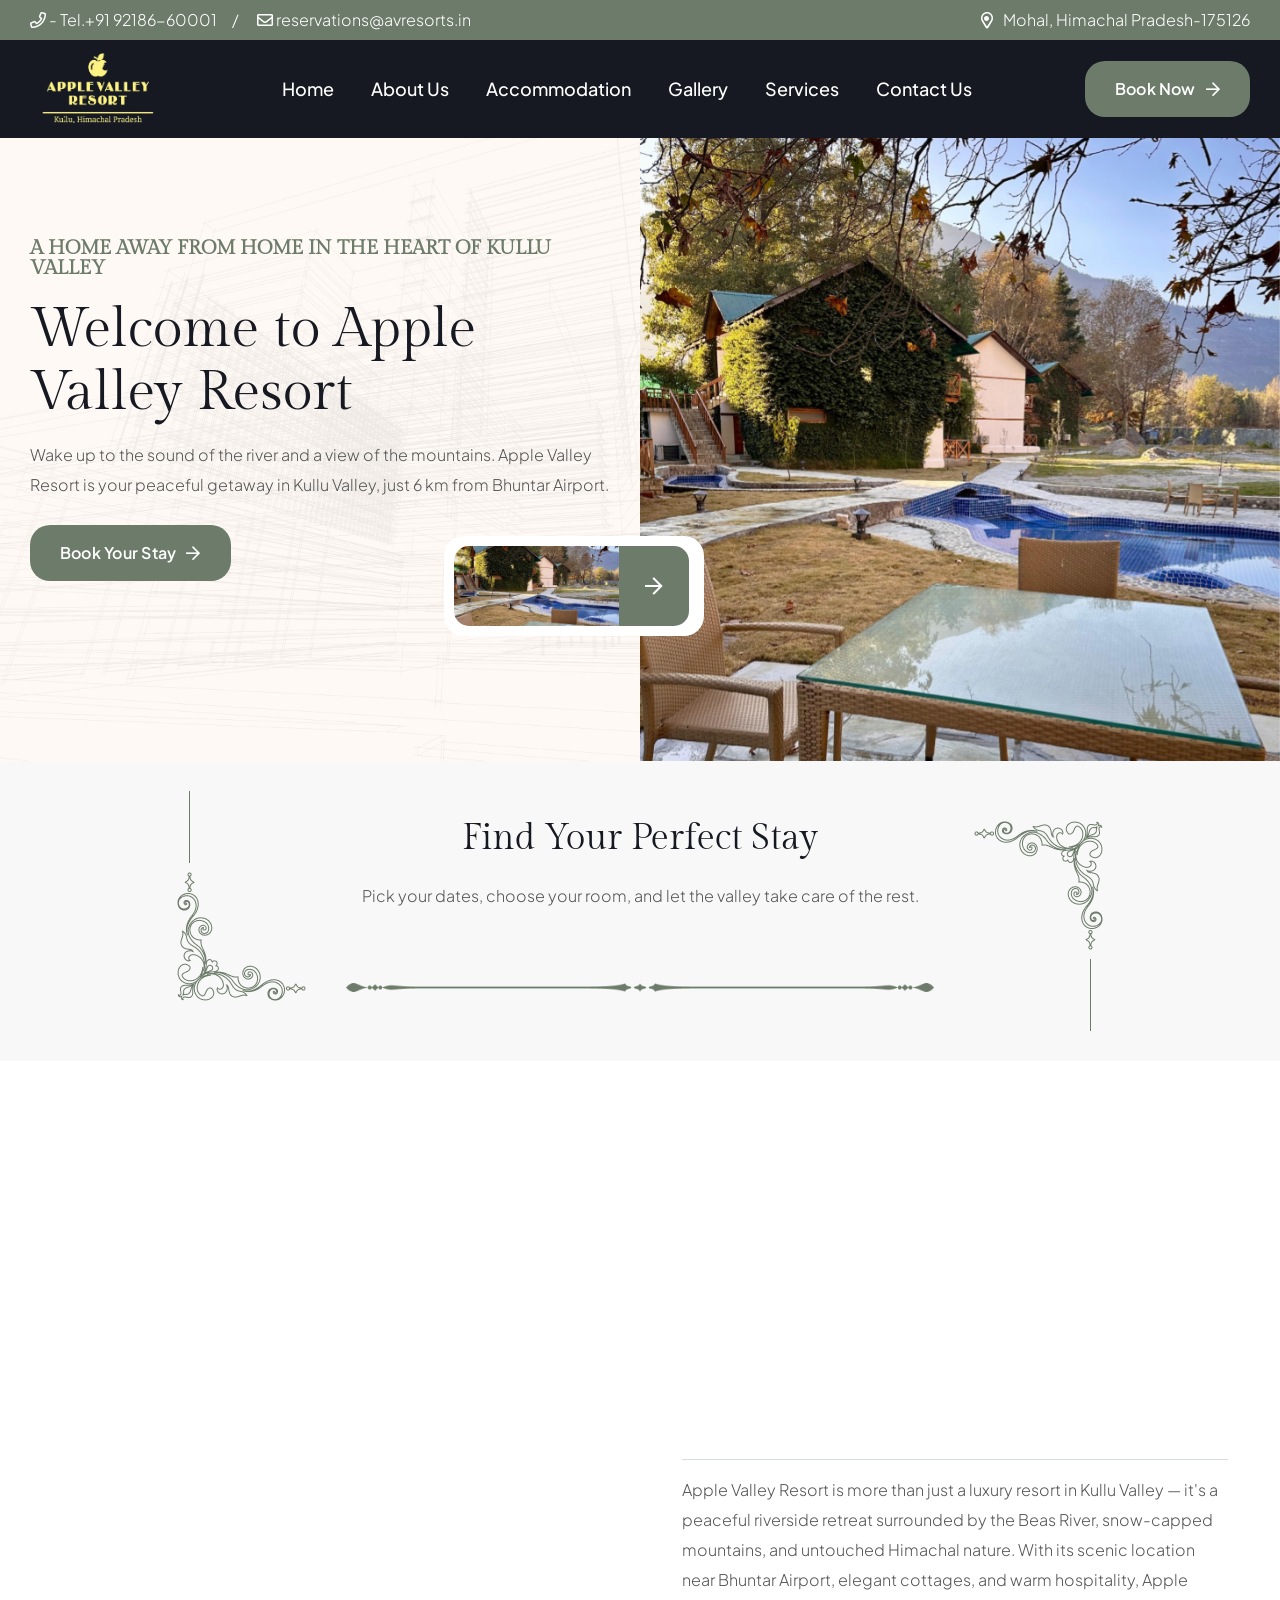
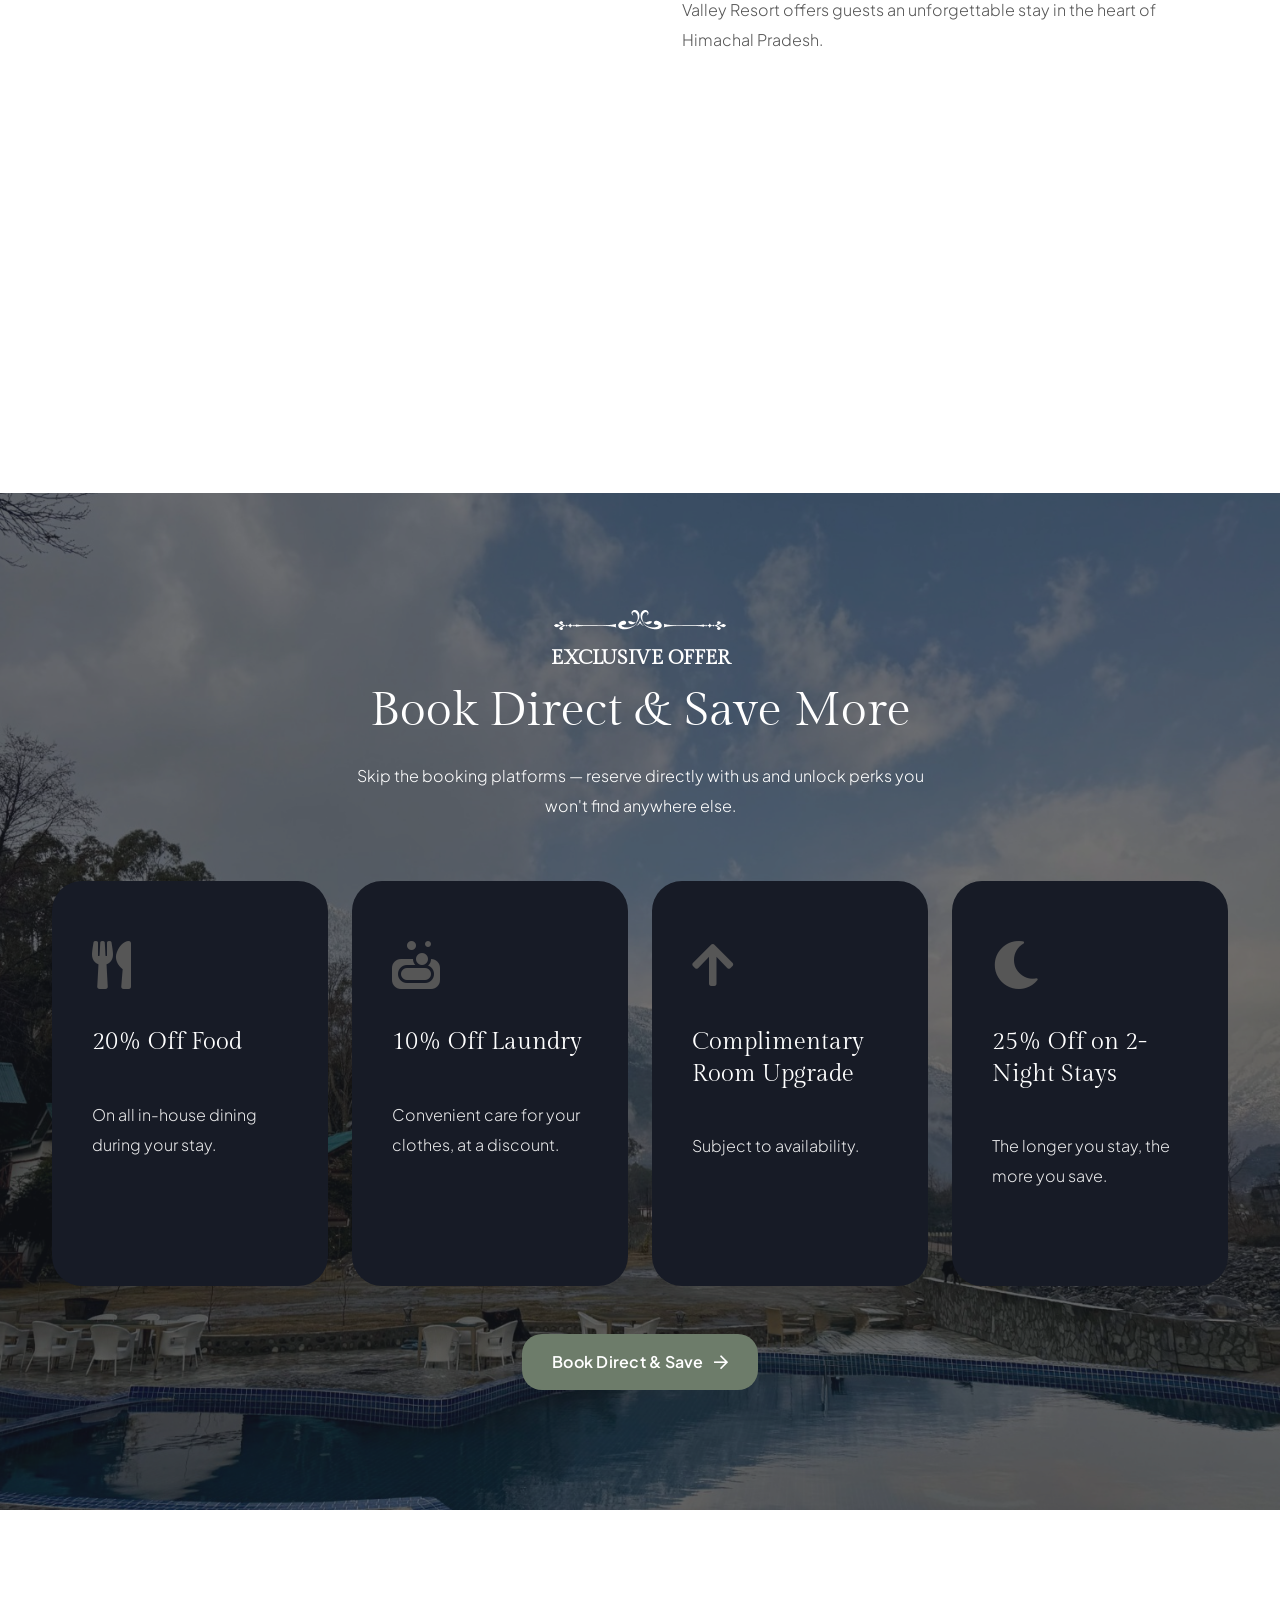
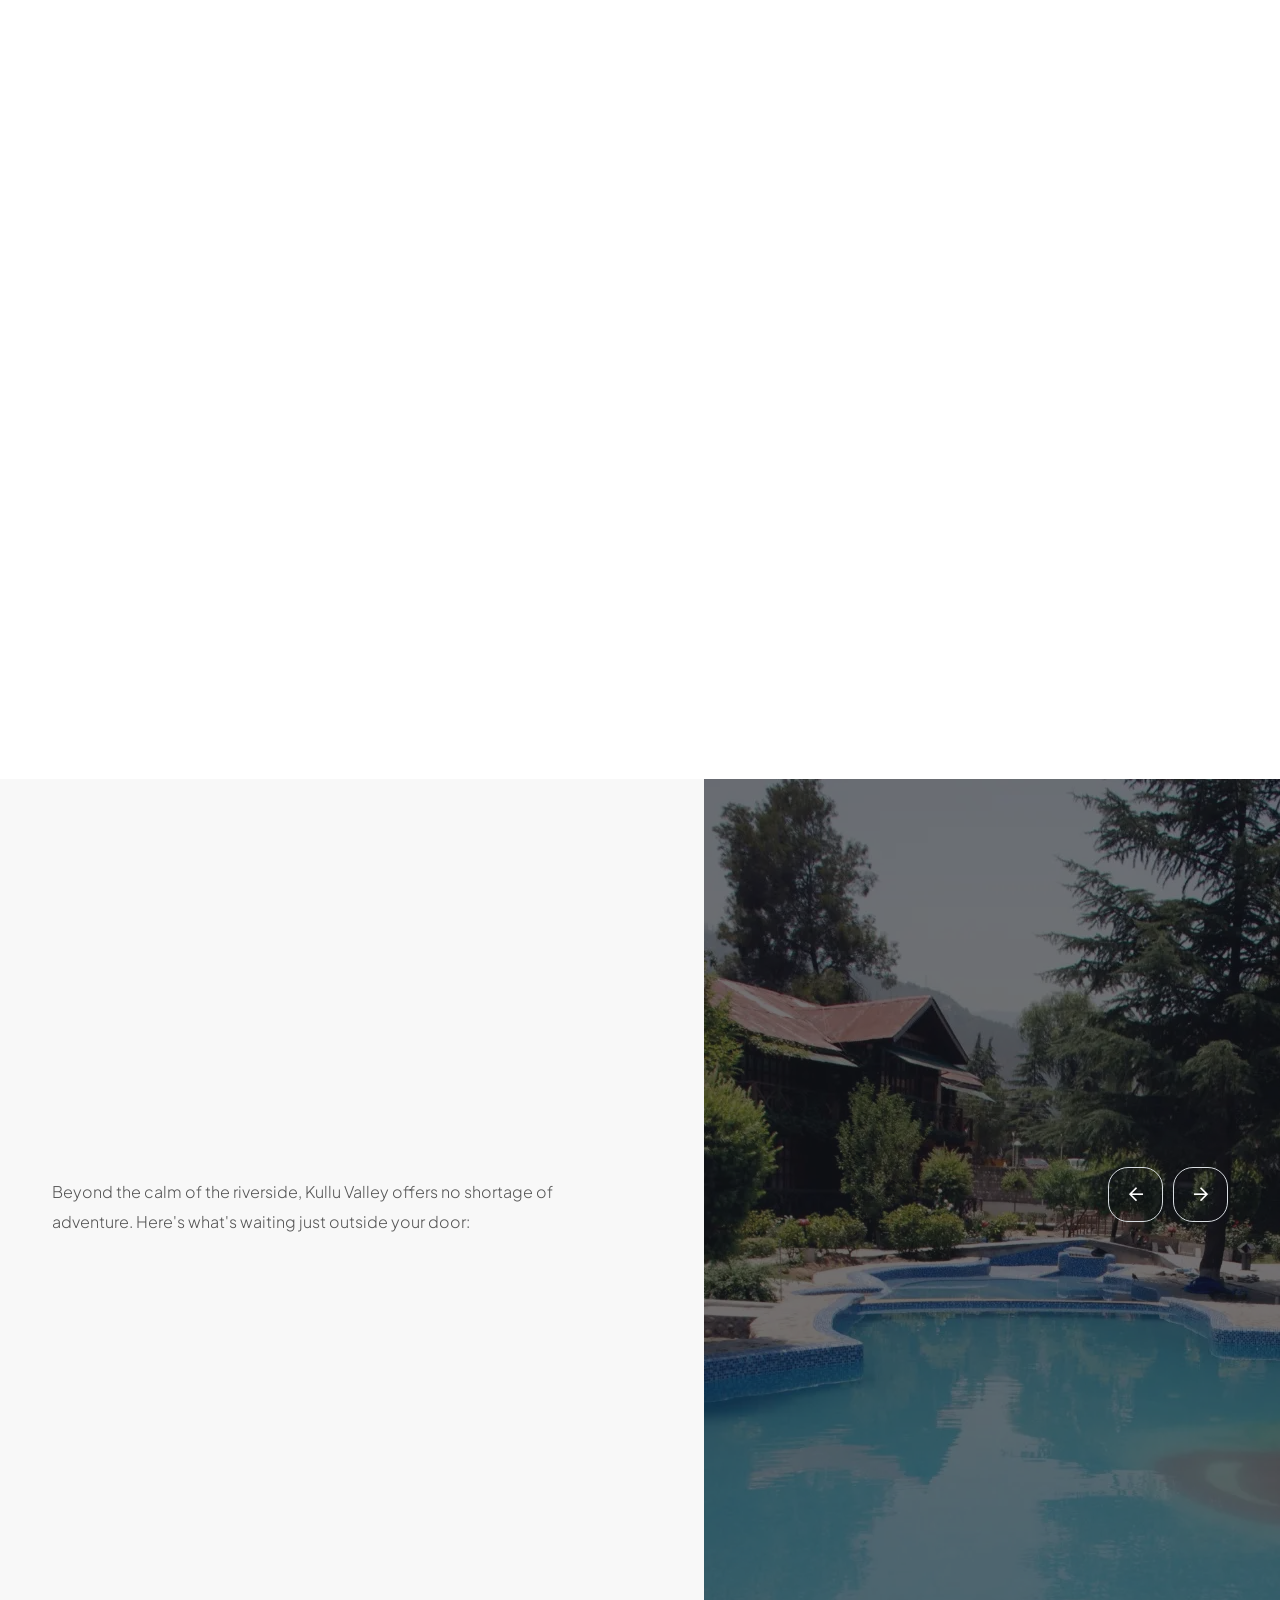
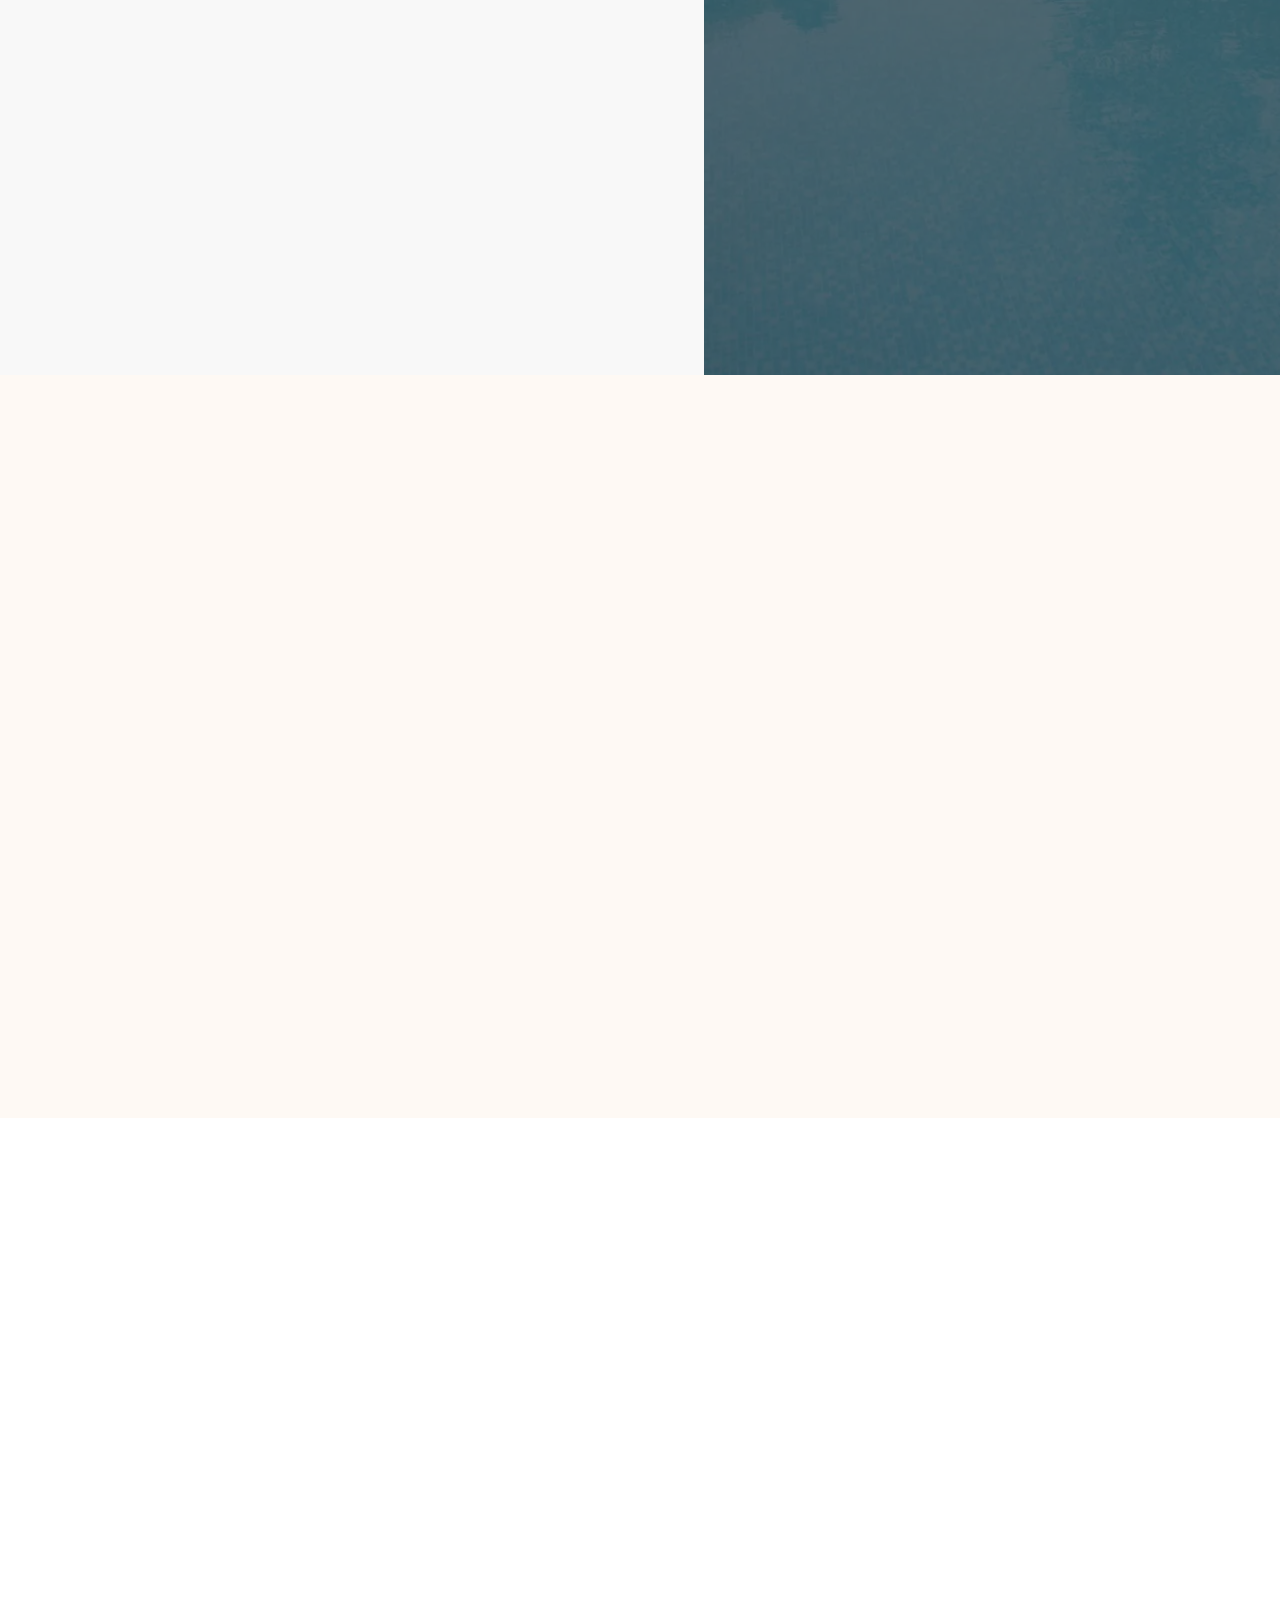
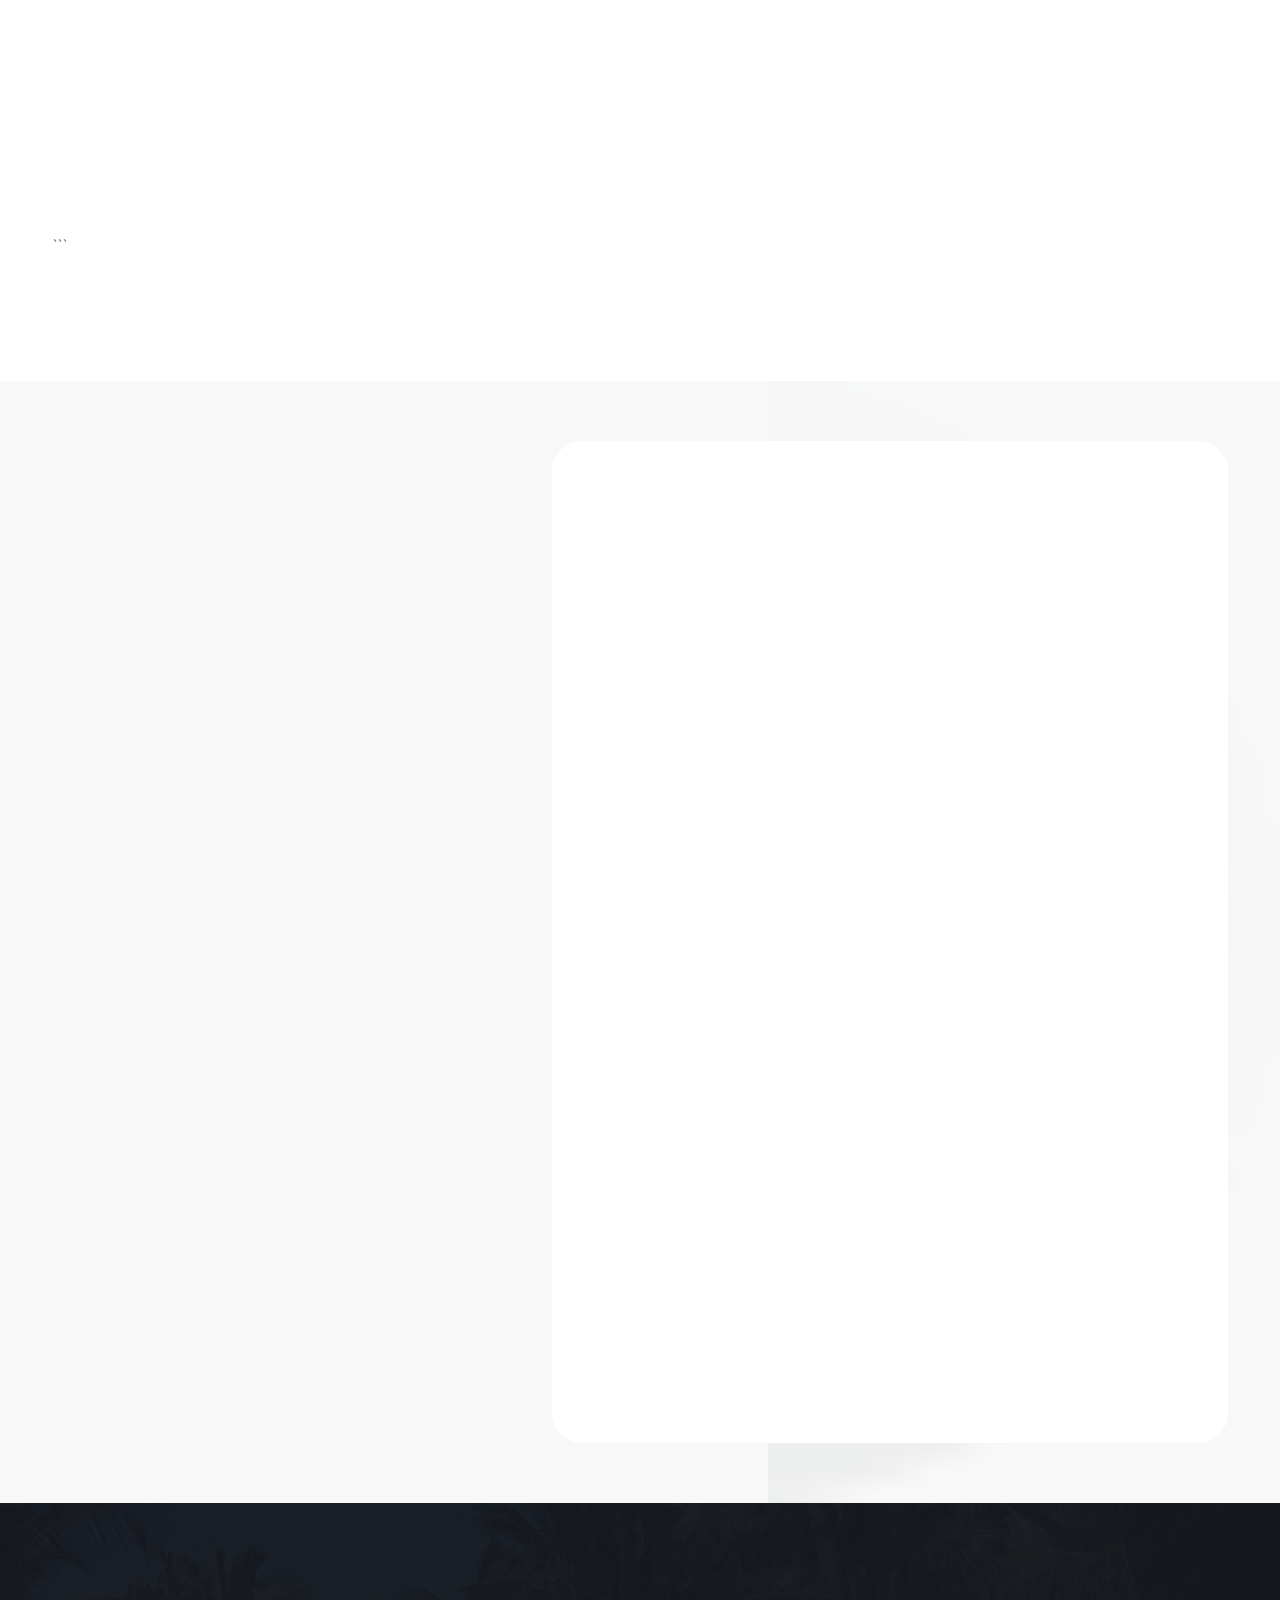
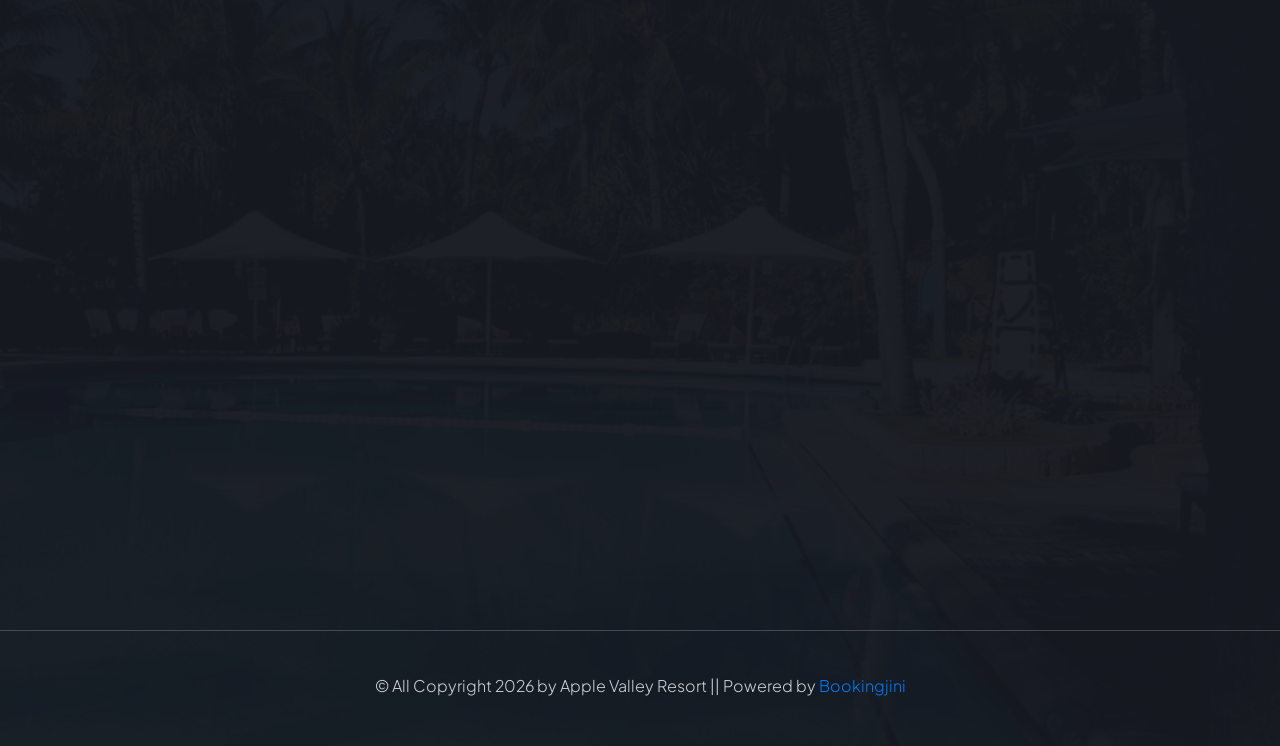
<file: index.html>
<!doctype html>
<html lang="zxx">

<head>
  <!--====== Required meta tags ======-->
  <meta charset="utf-8" />
  <meta http-equiv="x-ua-compatible" content="ie=edge" />
  <meta name="description" content="Hotel, Resort, Rooms" />
  <meta name="viewport" content="width=device-width, initial-scale=1, shrink-to-fit=no" />
  <!--====== Title ======-->
  <title>Welcome to Apple Valley Resort</title>
  <!--====== Favicon Icon ======-->
  <link rel="shortcut icon" href="assets/images/apple-valley-imgs/logon.png" type="image/png" />
  <!--====== Google Fonts ======-->
  <link
    href="https://fonts.googleapis.com/css2?family=Gilda+Display&family=Plus+Jakarta+Sans:ital,wght@0,200..800;1,200..800&display=swap"
    rel="stylesheet" />
  <!--====== FontAwesome css ======-->
  <link rel="stylesheet" href="assets/fonts/fontawesome/css/all.min.css" />
  <!--====== Bootstrap css ======-->
  <link rel="stylesheet" href="assets/css/plugins/bootstrap.min.css" />
  <!--====== Slick-popup css ======-->
  <link rel="stylesheet" href="assets/css/plugins/slick.css" />
  <!--====== Magnific-popup css ======-->
  <link rel="stylesheet" href="assets/css/plugins/magnific-popup.css" />
  <!--====== Nice Select css ======-->
  <link rel="stylesheet" href="assets/css/plugins/nice-select.css" />
  <!--====== Aos css ======-->
  <link rel="stylesheet" href="assets/css/plugins/aos.css" />
  <!--====== Default css ======-->
  <link rel="stylesheet" href="assets/css/spacings.css" />
  <!--====== Default css ======-->
  <link rel="stylesheet" href="assets/css/style.css" />
  <style>
    .header-navigation {
      background-color: #161921 !important;
    }

    .header-navigation .main-menu ul>li>a {
      color: #ffffff !important;
    }

    .header-top-bar {
      background-color: #6d7c6a;
      padding: 5px 0;
    }

    .header-navigation .navbar-toggler {
      border: 1px solid #ffffff;
    }

    .header-navigation .navbar-toggler span {
      background-color: #ffffff;
    }

    @media screen and (max-width: 1199.98px) {
      .header-navigation .theme-nav-menu.menu-on {
        background: #161921;
      }
    }

    @media (max-width: 1650px) {
      .luxivo-search_one .luxivo-search-wrapper .shape.shape-two {
        right: 125px;
      }
    }

    @media (max-width: 1650px) {
      .luxivo-search_one .luxivo-search-wrapper .shape.shape-one {
        left: 125px;
      }
    }
  </style>
  <style>
    /* Static Featured Amenities */
    .luxivo-features_one .row.g-4 {
      row-gap: 30px;
    }

    .luxivo-feature-item.style-one {
      height: 100%;
      min-height: 420px;
      background: #171b26;
      border-radius: 30px;
      padding: 60px 40px;
      transition: 0.35s ease;
      overflow: hidden;
    }

    .luxivo-feature-item.style-one:hover {
      background: #88927d;
      transform: translateY(-10px);
    }

    .luxivo-feature-item.style-one .icon {
      margin-bottom: 35px;
    }

    .luxivo-feature-item.style-one .icon img {
      width: 60px;
      height: 60px;
    }

    .luxivo-feature-item.style-one h4 {
      color: #fff;
      margin-bottom: 20px;
    }

    .luxivo-feature-item.style-one p {
      color: #fff;
      opacity: 0.9;
    }

    .luxivo-feature-item.style-one .content h4:after {
      background: rgba(154, 45, 45, 0) !important;
    }

    .luxivo-feature-item.style-one {
      min-height: 273px;
    }
  </style>
</head>

<body>
  <!-- <script src="header.js"></script> -->
  <!--======  Smooth Wrapper  ======-->

  <!--=== Start  Header Area  ===-->
  <header class="header-area header-two">
    <!--====  Header Top Bar  ===-->
    <div class="header-top-bar d-none d-lg-block">
      <div class="container-fluid">
        <div class="row">
          <div class="col-lg-6">
            <div class="top-left">
              <span><a href="tel:+91 92186-60001">
                  <i class="far fa-phone" style="color: #ffffff"></i> -
                  Tel.+91 92186-60001</a></span>
              <span><a href="mailto: reservations@avresorts.in">
                  <i class="far fa-envelope" style="color: #ffffff"></i>
                  reservations@avresorts.in</a></span>
            </div>
          </div>
          <div class="col-lg-6">
            <div class="top-right">
              <span><i class="far fa-map-marker-alt" style="color: #ffffff"></i>Mohal, Himachal Pradesh-175126</span>
            </div>
          </div>
        </div>
      </div>
    </div>
    <!--====  Header Navigation  ===-->
    <div class="header-navigation">
      <div class="container-fluid">
        <!--====  Primary Menu  ===-->
        <div class="primary-menu">
          <!--====  Site Branding  ===-->
          <div class="site-branding">
            <a href="index.html" class="brand-logo"><img src="assets/images/apple-valley-imgs/logon.png"
                alt="Brand Logo" style="width: 140px" /></a>
          </div>
          <!--=== Main Menu ===-->
          <div class="theme-nav-menu">
            <!--=== Menu Top ===-->
            <div class="theme-menu-top d-block d-xl-none">
              <div class="site-branding">
                <a href="index.html" class="brand-logo"><img src="assets/images/apple-valley-imgs/logon.png"
                    alt="Brand Logo" /></a>
              </div>
            </div>
            <!--=== Main Menu ===-->
            <nav class="main-menu">
              <ul>
                <li class="menu-item">
                  <a href="index.html">Home</a>
                </li>
                <li class="menu-item">
                  <a href="index.html#about">About Us</a>
                </li>
                <li class="menu-item">
                  <a href="index.html#rooms">Accommodation</a>
                </li>
                <li class="menu-item">
                  <a href="gallery.html"> Gallery</a>
                </li>
                <li class="menu-item">
                  <a href="index.html#services">Services</a>
                </li>
                <li class="menu-item">
                  <a href="contact.html">Contact Us</a>
                </li>
              </ul>
            </nav>
            <!--=== Nav Button ===-->
            <div class="theme-nav-button mt-20 d-block d-md-none">
              <a href="https://applevalleyresorts.bookingjini.in/" class="theme-btn style-one">Get A Quote<i
                  class="far fa-arrow-right"></i></a>
            </div>
            <!--===  Menu Bottom ===-->
            <div class="theme-menu-bottom mt-50 d-block d-xl-none">
              <h5>Follow Us</h5>
              <ul class="social-link">
                <li>
                  <a href="#"><i class="fab fa-facebook-f text-white"></i></a>
                </li>
                <li>
                  <a href="#"><i class="fab fa-twitter text-white"></i></a>
                </li>
                <li>
                  <a href="#"><i class="fab fa-linkedin-in text-white"></i></a>
                </li>
                <li>
                  <a href="#"><i class="fab fa-youtube text-white"></i></a>
                </li>
              </ul>
            </div>
          </div>
          <!--=== Header Nav Right ===-->
          <div class="nav-right-item">
            <div class="nav-button d-none d-md-block">
              <a href="https://applevalleyresorts.bookingjini.in/" class="theme-btn style-one">Book Now<i
                  class="far fa-arrow-right"></i></a>
            </div>
            <div class="navbar-toggler">
              <span></span>
              <span></span>
              <span></span>
            </div>
          </div>
        </div>
      </div>
    </div>
  </header>
  <!--=== End  Header Area  ===-->

  <main>
    <!--======  Start Hero Section  ======-->
    <section class="luxivo-hero">
      <div class="luxivo-hero_three">
        <div class="hero-bg bg_cover" data-src="assets/images/home-three/hero/hero-bg.png"></div>
        <!-- Hero Image Slider -->
        <div class="hero-image-slider">
          <div class="single-image-slide">
            <img src="assets/images/apple-valley-imgs/28.jpeg" alt="" style="object-fit: cover; height: 100%" />
          </div>
          <div class="single-image-slide">
            <img src="assets/images/apple-valley-imgs/36.jpeg" alt="" style="object-fit: cover; height: 100%" />
          </div>
          <div class="single-image-slide">
            <img src="assets/images/apple-valley-imgs/35.jpeg" alt="" style="object-fit: cover; height: 100%" />
          </div>
          <div class="single-image-slide">
            <img src="assets/images/apple-valley-imgs/apple-valley-resort.jpg" alt=""
              style="object-fit: cover; height: 100%" />
          </div>
        </div>
        <!-- Hero Thumb Slider -->
        <div class="hero-thumb-wrapper">
          <div class="hero-thumb-slider">
            <div class="single-thumb-image">
              <img src="assets/images/apple-valley-imgs/28.jpeg" alt="hero thumb image"
                style="width: 165px; height: 80px; object-fit: cover" />
            </div>
            <div class="single-thumb-image">
              <img src="assets/images/apple-valley-imgs/36.jpeg" alt="hero thumb image"
                style="width: 165px; height: 80px; object-fit: cover" />
            </div>
            <div class="single-thumb-image">
              <img src="assets/images/apple-valley-imgs/35.jpeg" alt="hero thumb image"
                style="width: 165px; height: 80px; object-fit: cover" />
            </div>
            <div class="single-thumb-image">
              <img src="assets/images/apple-valley-imgs/apple-valley-resort.jpg" alt="hero thumb image"
                style="width: 165px; height: 80px; object-fit: cover" />
            </div>
          </div>
          <div class="hero-thumb-arrow"></div>
        </div>
        <div class="container-fluid">
          <div class="row justify-content-center justify-content-xl-start">
            <div class="col-xl-6 col-lg-8 col-md-10">
              <!-- Hero Content -->
              <div class="hero-content">
                <span class="sub-title" data-aos="fade-up" data-aos-duration="2000"> A home away from home in the heart
                  of Kullu Valley
                </span>
                <h1 data-aos="fade-up" data-aos-duration="2400">
                  Welcome to Apple Valley Resort
                </h1>

                <p data-aos="fade-up" data-aos-duration="2600">
                  Wake up to the sound of the river and a view of the mountains. Apple Valley Resort is your peaceful
                  getaway in Kullu Valley, just 6 km from Bhuntar Airport.

                </p>
                <div class="luxivo-button mb-75" data-aos="fade-up" data-aos-duration="2800">
                  <a href="https://applevalleyresorts.bookingjini.in/" class="theme-btn style-one">Book Your Stay<i
                      class="far fa-arrow-right"></i></a>
                </div>
              </div>
            </div>
          </div>
        </div>
      </div>
    </section>
    <!--======  End Hero Section  ======-->
    <!--======  Start Search Section  ======-->
    <section class="luxivo-search_one pb-60">
      <div class="container">
        <!-- Luxivo Search Wrapper -->
        <div class="luxivo-search-wrapper">
          <div class="shape shape-one">
            <img src="assets/images/home-one/gallery/shape1.png" alt="shape" />
          </div>
          <div class="shape shape-two">
            <img src="assets/images/home-one/gallery/shape2.png" alt="shape" />
          </div>
          <div class="shape shape-three">
            <img src="assets/images/home-one/gallery/shape3.png" alt="shape" />
          </div>
          <div class="row">
            <div class="col-lg-12">
              <!-- Text Box -->
              <div class="text-box text-center" style="margin-bottom: 30px">
                <h3 class="mb-20">Find Your Perfect Stay</h3>
                <p> Pick your dates, choose your room, and let the valley take care of the rest.</p>
              </div>
            </div>
          </div>
          <!-- Luxivo Form -->

          <!-- Start BookingJini Website Widget -->
          <script id="bookingjini-website-widget-script"
            src="https://be-alpha.bookingjini.com/website-widget.js?hotel_id=1583&widget_type=horizontal&theme_color=%236d7c6a&company_id=1643&redirect_base_url=https%3A%2F%2Fapplevalleyresorts.bookingjini.in&open_be_new_window=1&widget_status=1"
            async defer></script>
          <!-- End BookingJini Website Widget -->
        </div>
      </div>
    </section>
    <!--======  End Search Section  ======-->

    <!--======  Start About Section  ======-->
    <section class="luxivo-about_one pt-120 pb-120" id="about">
      <div class="container">
        <div class="row justify-content-center">
          <div class="col-xl-6 col-lg-9">
            <!-- Luxivo Image Box -->
            <div class="luxivo-image-box">
              <div class="luxivo-image image_one" data-aos="fade-up" data-aos-duration="800">
                <img src="assets/images/apple-valley-imgs/28.jpeg" alt="about image" />
              </div>
            </div>
          </div>
          <div class="col-xl-6 col-lg-9">
            <!-- Luxivo Content Box -->
            <div class="luxivo-content-box mt-5 mt-xl-0">
              <!-- Section Title -->
              <div class="section-title">
                <span class="line d-block mb-10" data-aos="fade-up" data-aos-duration="800"><img
                    src="assets/images/home-one/gallery/d-line.png" alt="line" /></span>
                <span class="sub-title" data-aos="fade-up" data-aos-duration="1000">About Us</span>
                <h2 data-aos="fade-up" data-aos-duration="1200">
                  Experience Luxury and Comfort Amidst the Beauty of Kullu Valley
                </h2>
              </div>
              <p>
                Apple Valley Resort is more than just a luxury resort in Kullu Valley — it's a peaceful riverside
                retreat surrounded by the Beas River, snow-capped mountains, and untouched Himachal nature. With its
                scenic location near Bhuntar Airport, elegant cottages, and warm hospitality, Apple Valley Resort offers
                guests an unforgettable stay in the heart of Himachal Pradesh.
              </p>
              <!-- <div class="row">
                  <div class="col-md-6">
                    <div
                      class="luxivo-iconic-left-box style-one mb-40"
                      data-aos="fade-up"
                      data-aos-duration="1000"
                    >
                      <div class="icon">
                        <img
                          src="assets/images/home-one/icon/icon1.png"
                          alt="icon"
                        />
                      </div>
                      <div class="content">
                        <h5>The Best Lighting</h5>
                      </div>
                    </div>
                  </div>
                  <div class="col-md-6">
                    <div
                      class="luxivo-iconic-left-box style-one mb-40"
                      data-aos="fade-up"
                      data-aos-duration="1200"
                    >
                      <div class="icon">
                        <img
                          src="assets/images/home-one/icon/icon2.png"
                          alt="icon"
                        />
                      </div>
                      <div class="content">
                        <h5>The Best Swimming</h5>
                      </div>
                    </div>
                  </div>
                </div> -->
              <!-- Check List -->
              <!-- <ul class="check-list style-one mb-40" data-aos="fade-up" data-aos-duration="1400">
                <li>
                  <i class="fas fa-badge-check"></i>Prime Riverside Location — Stunning views of the Beas River and
                  surrounding mountains

                </li>
                <li>
                  <i class="fas fa-badge-check"></i>Handpicked room designs
                  for modern living
                </li>
              </ul> -->
              <div class="mt-4 mb-4" data-aos="fade-up" data-aos-duration="1500">
                <h4 class="mb-3">Why Book Apple Valley Resort</h4>

                <div class="mb-3 d-flex align-items-start">
                  <i class="fas fa-water me-3" style="margin-top: 5px;"></i>
                  <div>
                    <strong>Riverside Calm</strong><br>
                    Wake up to the soothing sound of the Beas River, just steps from your room.
                  </div>
                </div>

                <div class="d-flex align-items-start">
                  <i class="fas fa-mountain me-3" style="margin-top: 5px;"></i>
                  <div>
                    <strong>Mountain Views</strong><br>
                    Uninterrupted views of the Kullu Valley hills from every cottage.
                  </div>
                </div>
              </div>
              <!-- Button -->
              <div class="luxivo-button-wrap" data-aos="fade-up" data-aos-duration="1600">
                <div class="luxivo-button">
                  <a href="https://applevalleyresorts.bookingjini.in/" class="theme-btn style-one">Book Your Stay <i
                      class="far fa-arrow-right"></i></a>
                </div>
              </div>
            </div>
          </div>
        </div>
      </div>
    </section>
    <!--======  End About Section  ======-->

    <!--======  Start Features Section  ======-->
    <section class="luxivo-features_one bg_cover pt-110 pb-120" data-src="assets/images/apple-valley-imgs/16.jpeg"
      id="services">
      <div class="container">
        <div class="row justify-content-center">
          <div class="col-xl-6">
            <div class="section-title text-white text-center mb-60">
              <span class="line d-block mb-10">
                <img src="assets/images/home-one/gallery/d-line-wt.png" alt="line" />
              </span>
              <span class="sub-title" style="color: white;">Exclusive Offer</span>
              <h2>Book Direct & Save More</h2>
              <p>Skip the booking platforms — reserve directly with us and unlock perks you won't find anywhere else.
              </p>
            </div>
          </div>
        </div>

        <div class="row g-4 justify-content-center">
          <!-- Card 1 -->
          <div class="col-lg-3 col-md-6">
            <div class="luxivo-feature-item style-one">
              <div class="icon">
                <i class="fas fa-utensils fa-3x"></i>
              </div>
              <div class="content">
                <h4 class="h4-after">20% Off Food</h4>
                <p>On all in-house dining during your stay.</p>
              </div>
            </div>
          </div>

          <!-- Card 2 -->
          <div class="col-lg-3 col-md-6">
            <div class="luxivo-feature-item style-one">
              <div class="icon">
                <i class="fas fa-soap fa-3x"></i>
              </div>
              <div class="content">
                <h4 class="h4-after">10% Off Laundry</h4>
                <p>Convenient care for your clothes, at a discount.</p>
              </div>
            </div>
          </div>

          <!-- Card 3 -->
          <div class="col-lg-3 col-md-6">
            <div class="luxivo-feature-item style-one">
              <div class="icon">
                <i class="fas fa-arrow-up fa-3x"></i>
              </div>
              <div class="content">
                <h4 class="h4-after">Complimentary Room Upgrade</h4>
                <p>Subject to availability.</p>
              </div>
            </div>
          </div>

          <!-- Card 4 -->
          <div class="col-lg-3 col-md-6">
            <div class="luxivo-feature-item style-one">
              <div class="icon">
                <i class="fas fa-moon fa-3x"></i>
              </div>
              <div class="content">
                <h4 class="h4-after">25% Off on 2-Night Stays</h4>
                <p>The longer you stay, the more you save.</p>
              </div>
            </div>
          </div>
        </div>

        <!-- CTA Button -->
        <div class="text-center mt-5">
          <a href="https://applevalleyresorts.bookingjini.in/" class="theme-btn style-one">
            Book Direct &amp; Save
            <i class="far fa-arrow-right"></i>
          </a>
        </div>
      </div>
    </section>
    <!--======  End Features Section  ======-->

    <!--======  Start Facilities Section  ======-->
    <section class="luxivo-facilities_one pt-120 pb-100" id="rooms">
      <div class="container">
        <div class="row justify-content-center">
          <div class="col-xl-5 col-lg-9">
            <!-- Luxivo Image Box -->
            <div class="luxivo-image-box">
              <div class="luxivo-image image_one" data-aos="fade-up" data-aos-duration="800">
                <img src="assets/images/apple-valley-imgs/rooms/1.jpeg" alt="facilities image"
                  style="width: 454px; height: 600px; object-fit: cover" />
                <div class="overlay"></div>
                <div class="shape">
                  <img src="assets/images/home-one/gallery/f-shape.png" alt="shape" />
                </div>
              </div>
              <div class="luxivo-image image_two" data-aos="fade-up" data-aos-duration="1000">
                <img src="assets/images/apple-valley-imgs/35.jpeg" alt="facilities image"
                  style="width: 312px; height: 260px; object-fit: cover" />
              </div>
            </div>
          </div>
          <div class="col-xl-7 col-lg-9">
            <!-- Luxivo Content Box -->
            <div class="luxivo-content-box mt-5 mt-xl-0">
              <!-- Section Title -->
              <div class="section-title">
                <span class="line d-block mb-10" data-aos="fade-up" data-aos-duration="800"><img
                    src="assets/images/home-one/gallery/d-line.png" alt="line" /></span>
                <span class="sub-title" data-aos="fade-up" data-aos-duration="1000">
                  Luxury Accommodations</span>
                <h2 data-aos="fade-up" data-aos-duration="1200">
                  Cedar Super Deluxe
                </h2>
              </div>
              <p data-aos="fade-up" data-aos-duration="1400">
                Spacious interiors, premium in-room facilities, and mountain views that never get old — the Cedar Super
                Deluxe is where comfort meets the beauty of Kullu Valley.
              </p>

              <ul class="check-list style-one" data-aos="fade-up" data-aos-duration="2000">
                <li style="margin-bottom: 10px">
                  <i class="fas fa-bath"></i>
                  Private Bathtub
                </li>

                <li style="margin-bottom: 10px">
                  <i class="fas fa-mug-hot"></i>
                  Tea &amp; Coffee Maker
                </li>

                <li style="margin-bottom: 10px">
                  <i class="fas fa-fire"></i>
                  Heated Wooden Interiors
                </li>

                <li style="margin-bottom: 10px">
                  <i class="fas fa-mountain"></i>
                  Mountain-Facing Views
                </li>

                <li style="margin-bottom: 10px">
                  <i class="fas fa-wifi"></i>
                  Free WiFi
                </li>

                <li style="margin-bottom: 10px">
                  <i class="fas fa-swimming-pool"></i>
                  Access to Swimming Pool &amp; Restaurant
                </li>
              </ul>

              <p class="mt-4" data-aos="fade-up" data-aos-duration="2200">
                Perfect for couples, families, and small groups looking for a comfortable,
                elevated stay by the river.
              </p>
              <!-- Button -->
              <div class="luxivo-button-wrap" data-aos="fade-up" data-aos-duration="1600" style="margin-top: 50px">
                <div class="luxivo-button">
                  <a href="https://applevalleyresorts.bookingjini.in/" class="theme-btn style-one">Book Now <i
                      class="far fa-arrow-right"></i></a>
                </div>
              </div>
            </div>
          </div>
        </div>
      </div>
    </section>
    <!--======  End Facilities Section  ======-->

    <!--======  Start Room Section  ======-->
    <section class="luxivo-room_one p-r z-1 pt-120 pb-120">
      <div class="room-bg" data-src="assets/images/apple-valley-imgs/2.webp"></div>
      <div class="container">
        <div class="row align-items-end">
          <div class="col-xl-6 col-lg-8">
            <!-- Section Title -->
            <div class="section-title mb-45">
              <span class="line d-block mb-10" data-aos="fade-up" data-aos-duration="800"><img
                  src="assets/images/home-one/gallery/d-line.png" alt="line" /></span>
              <span class="sub-title" data-aos="fade-up" data-aos-duration="1000">Our Activities</span>
              <h2 data-aos="fade-up" data-aos-duration="1200">
                Explore Exciting Adventures Around Apple Valley Resort
              </h2>
              <p>Beyond the calm of the riverside, Kullu Valley offers no shortage of adventure. Here's what's waiting
                just outside your door:</p>
            </div>
          </div>
          <div class="col-xl-6 col-lg-4">
            <div class="room-arrows mb-60"></div>
          </div>
        </div>
        <!-- Luxivo Room Slider -->
        <div class="room-slider" data-aos="fade-up" data-aos-duration="1000">
          <!-- Luxivo Room Item -->
          <div class="luxivo-room-item style-one">
            <div class="room-image">
              <img src="assets/images/apple-valley-imgs/activities/riverrafting.jpg" alt="room image"
                style="width: 370px; height: 236px; object-fit: cover" />
            </div>
            <div class="room-content">
              <h4 class="title">
                <a href="https://applevalleyresorts.bookingjini.in/">River Rafting</a>
              </h4>
              <p>
                Ride the rapids of the Beas River, framed by mountain views and cool valley air.

              </p>

              <div class="room-bottom">
                <a href="https://applevalleyresorts.bookingjini.in/" class="theme-btn style-two">Reserv Now<i
                    class="far fa-arrow-right"></i></a>
              </div>
            </div>
          </div>
          <!-- Luxivo Room Item -->
          <div class="luxivo-room-item style-one">
            <div class="room-image">
              <img src="assets/images/apple-valley-imgs/activities/paragliding.jpg" alt="room image"
                style="width: 370px; height: 236px; object-fit: cover" />
            </div>
            <div class="room-content">
              <h4 class="title">
                <a href="https://applevalleyresorts.bookingjini.in/">Paragliding</a>
              </h4>
              <p>
                Soar above Kullu Valley for panoramic views of the Himalayas.
              </p>

              <div class="room-bottom">
                <a href="https://applevalleyresorts.bookingjini.in/" class="theme-btn style-two">Reserv Now<i
                    class="far fa-arrow-right"></i></a>
              </div>
            </div>
          </div>
          <!-- Luxivo Room Item -->
          <div class="luxivo-room-item style-one">
            <div class="room-image">
              <img src="assets/images/apple-valley-imgs/activities/short-treks-in-nepal.jpg" alt="room image"
                style="width: 370px; height: 236px; object-fit: cover" />
            </div>
            <div class="room-content">
              <h4 class="title">
                <a href="https://applevalleyresorts.bookingjini.in/">Trekking </a>
              </h4>
              <p>
                Wind through forest trails and mountain paths for views you won't forget.
              </p>

              <div class="room-bottom">
                <a href="https://applevalleyresorts.bookingjini.in/" class="theme-btn style-two">Reserv Now<i
                    class="far fa-arrow-right"></i></a>
              </div>
            </div>
          </div>

          <!-- Luxivo Room Item -->
          <div class="luxivo-room-item style-one">
            <div class="room-image">
              <img src="assets/images/apple-valley-imgs/activities/Nature-walks-in-Himachal.jpg" alt="room image"
                style="width: 370px; height: 236px; object-fit: cover" />
            </div>
            <div class="room-content">
              <h4 class="title">
                <a href="https://applevalleyresorts.bookingjini.in/">Nature Walk</a>
              </h4>
              <p>
                Wander through quiet villages and forests, soaking in Himachal's culture and calm.
              </p>

              <div class="room-bottom">
                <a href="https://applevalleyresorts.bookingjini.in/" class="theme-btn style-two">Reserv Now<i
                    class="far fa-arrow-right"></i></a>
              </div>
            </div>
          </div>
          <!-- Luxivo Room Item -->
          <div class="luxivo-room-item style-one">
            <div class="room-image">
              <img src="assets/images/apple-valley-imgs/activities/paragliding.jpg" alt="room image"
                style="width: 370px; height: 236px; object-fit: cover" />
            </div>
            <div class="room-content">
              <h4 class="title">
                <a href="https://applevalleyresorts.bookingjini.in/">Paragliding</a>
              </h4>
              <p>
                Soar above Kullu Valley for panoramic views of the Himalayas.
              </p>

              <div class="room-bottom">
                <a href="https://applevalleyresorts.bookingjini.in/" class="theme-btn style-two">Reserv Now<i
                    class="far fa-arrow-right"></i></a>
              </div>
            </div>
          </div>
        </div>
        <div class="text-center mt-5" data-aos="fade-up" data-aos-duration="1200">
          <a href="https://applevalleyresorts.bookingjini.in/" class="theme-btn style-one">
            Plan Your Adventure
            <i class="far fa-arrow-right"></i>
          </a>
        </div>

      </div>
    </section>
    <!--======  End Room Section  ======-->

    <!--======  Start Instagram Section  ======-->
    <section class="luxivo-instagram-sec pt-110 pb-120">
      <div class="container">
        <div class="row align-items-center">
          <div class="col-xl-6 col-lg-12x">
            <!-- Section Title -->
            <div class="section-title mb-45">
              <span class="line d-block mb-10" data-aos="fade-up" data-aos-duration="800"><img
                  src="assets/images/home-one/gallery/d-line.png" alt="line" /></span>
              <span class="sub-title" data-aos="fade-up" data-aos-duration="1000">Explore Gallery</span>
              <h2 data-aos="fade-up" data-aos-duration="1200">
                Explore Beautiful Moments & Scenic Views at Apple Valley Resort

              </h2>
            </div>
          </div>
        </div>
      </div>
      <div class="container-fluid">
        <!-- Luxivo Gallery Slider -->
        <div class="gallery-slider" data-aos="fade-up" data-aos-duration="1000">
          <!-- Luxivo Gallery Item -->
          <div class="luxivo-gallery-item style-one">
            <div class="thumbnail">
              <img src="assets/images/apple-valley-imgs/28.jpeg" alt="gallery-img"
                style="width: 275px; height: 210px; object-fit: cover" />
              <div class="hover-content">
                <a href="gallery.html" target="_blank" class="icon-btn"><i class="far fa-arrow-right"></i></a>
              </div>
            </div>
          </div>
          <!-- Luxivo Gallery Item -->
          <div class="luxivo-gallery-item style-one">
            <div class="thumbnail">
              <img src="assets/images/apple-valley-imgs/2.webp" alt="gallery-img"
                style="width: 275px; height: 210px; object-fit: cover" />
              <div class="hover-content">
                <a href="gallery.html" target="_blank" class="icon-btn"><i class="far fa-arrow-right"></i></a>
              </div>
            </div>
          </div>
          <!-- Luxivo Gallery Item -->
          <div class="luxivo-gallery-item style-one">
            <div class="thumbnail">
              <img src="assets/images/apple-valley-imgs/7.webp" alt="gallery-img"
                style="width: 275px; height: 210px; object-fit: cover" />
              <div class="hover-content">
                <a href="gallery.html" target="_blank" class="icon-btn"><i class="far fa-arrow-right"></i></a>
              </div>
            </div>
          </div>
          <!-- Luxivo Gallery Item -->
          <div class="luxivo-gallery-item style-one">
            <div class="thumbnail">
              <img src="assets/images/apple-valley-imgs/activities/Nature-walks-in-Himachal.jpg" alt="gallery-img"
                style="width: 275px; height: 210px; object-fit: cover" />
              <div class="hover-content">
                <a href="gallery.html" target="_blank" class="icon-btn"><i class="far fa-arrow-right"></i></a>
              </div>
            </div>
          </div>
          <!-- Luxivo Gallery Item -->
          <div class="luxivo-gallery-item style-one">
            <div class="thumbnail">
              <img src="assets/images/apple-valley-imgs/rooms/2.jpeg" alt="gallery-img"
                style="width: 275px; height: 210px; object-fit: cover" />
              <div class="hover-content">
                <a href="gallery.html" target="_blank" class="icon-btn"><i class="far fa-arrow-right"></i></a>
              </div>
            </div>
          </div>
          <!-- Luxivo Gallery Item -->
          <div class="luxivo-gallery-item style-one">
            <div class="thumbnail">
              <img src="assets/images/apple-valley-imgs/35.jpeg" alt="gallery-img"
                style="width: 275px; height: 210px; object-fit: cover" />
              <div class="hover-content">
                <a href="gallery.html" target="_blank" class="icon-btn"><i class="far fa-arrow-right"></i></a>
              </div>
            </div>
          </div>
          <!-- Luxivo Gallery Item -->
          <div class="luxivo-gallery-item style-one">
            <div class="thumbnail">
              <img src="assets/images/apple-valley-imgs/rooms/deluxe.jpg" alt="gallery-img"
                style="width: 275px; height: 210px; object-fit: cover" />
              <div class="hover-content">
                <a href="gallery.html" target="_blank" class="icon-btn"><i class="far fa-arrow-right"></i></a>
              </div>
            </div>
          </div>
          <!-- Luxivo Gallery Item -->
          <div class="luxivo-gallery-item style-one">
            <div class="thumbnail">
              <img src="assets/images/apple-valley-imgs/15.jpeg" alt="gallery-img"
                style="width: 275px; height: 210px; object-fit: cover" />
              <div class="hover-content">
                <a href="gallery.html" target="_blank" class="icon-btn"><i class="far fa-arrow-right"></i></a>
              </div>
            </div>
          </div>
        </div>
      </div>
    </section>
    <!--======  End Instagram Section  ======-->

    <!--======  Start Testimonial Section  ======-->
    <section class="luxivo-testimonial-one pt-110 pb-120">
      <div class="container">
        <div class="row justify-content-center">
          <div class="col-xl-6">
            <!-- Section Title -->
            <div class="section-title mb-50 text-center">
              <!-- <span
                  class="line d-block mb-10"
                  data-aos="fade-up"
                  data-aos-duration="800"
                  ><img
                    src="assets/images/home-icons/antiseptic.png"
                    alt="line"
                /></span> -->
              <span class="sub-title" data-aos="fade-up" data-aos-duration="1000">Testimonial</span>
              <h2 data-aos="fade-up" data-aos-duration="1200">
                Check Our Latest Reviews From Our Happy Customers
              </h2>
            </div>
          </div>
        </div>

        <!-- Luxivo Slider  -->
        <div class="testimonial-slider" data-aos="fade-up" data-aos-duration="1000">
          <!-- Luxivo Testimonial Item -->
          <div class="luxivo-testimonial-item style-one">
            <div class="testimonial-content">
              <div class="ratings-quote-wrap">
                <div class="quote">
                  <i class="fas fa-quote-left"></i>
                </div>

                <div class="ratings">
                  <i class="fas fa-star"></i>
                  <i class="fas fa-star"></i>
                  <i class="fas fa-star"></i>
                  <i class="fas fa-star"></i>
                  <i class="fas fa-star"></i>
                </div>
              </div>

              <p>
                "Apple Valley Resort offered us a peaceful and memorable stay
                surrounded by beautiful mountain views, fresh air, and
                exceptional hospitality in the heart of Kullu Valley."
              </p>

              <div class="author-thumb-item">
                <div class="author-thumb">
                  <img src="assets/images/apple-valley-imgs/author-img1.webp" alt="author image" />
                </div>

                <div class="author-info">
                  <h5>Animesh Dash</h5>
                  <span class="position">Travel Blogger</span>
                </div>
              </div>
            </div>
          </div>

          <!-- Luxivo Testimonial Item -->
          <div class="luxivo-testimonial-item style-one">
            <div class="testimonial-content">
              <div class="ratings-quote-wrap">
                <div class="quote">
                  <i class="fas fa-quote-left"></i>
                </div>

                <div class="ratings">
                  <i class="fas fa-star"></i>
                  <i class="fas fa-star"></i>
                  <i class="fas fa-star"></i>
                  <i class="fas fa-star"></i>
                  <i class="fas fa-star"></i>
                </div>
              </div>

              <p>
                "The riverside surroundings, luxury cottages, and warm
                hospitality made our family vacation truly relaxing and
                unforgettable at Apple Valley Resort."
              </p>

              <div class="author-thumb-item">
                <div class="author-thumb">
                  <img src="assets/images/apple-valley-imgs/author-img2.webp" alt="author image" />
                </div>

                <div class="author-info">
                  <h5>Sriya Gosh</h5>
                  <span class="position">Guest Visitor</span>
                </div>
              </div>
            </div>
          </div>

          <!-- Luxivo Testimonial Item -->
          <div class="luxivo-testimonial-item style-one">
            <div class="testimonial-content">
              <div class="ratings-quote-wrap">
                <div class="quote">
                  <i class="fas fa-quote-left"></i>
                </div>

                <div class="ratings">
                  <i class="fas fa-star"></i>
                  <i class="fas fa-star"></i>
                  <i class="fas fa-star"></i>
                  <i class="fas fa-star"></i>
                  <i class="fas fa-star"></i>
                </div>
              </div>

              <p>
                "A perfect destination for couples and families looking to
                enjoy scenic beauty, peaceful surroundings, and a comfortable
                stay near Kullu and Manali."
              </p>

              <div class="author-thumb-item">
                <div class="author-thumb">
                  <img src="assets/images/apple-valley-imgs/author-img3.webp" alt="author image" />
                </div>

                <div class="author-info">
                  <h5>Amanda Nicole</h5>
                  <span class="position">Adventure Traveler</span>
                </div>
              </div>
            </div>
          </div>
        </div>
        ```
      </div>
    </section>
    <!--======  End Testimonial Section  ======-->

    <!--======  Start Contact Section  ======-->
    <section class="luxivo-contact_one pt-60 pb-60" id="contact">
      <!-- Contact Left -->
      <div class="contact-bg-left bg_cover" data-src="assets/images/apple-valley-imgs/34.jpeg" data-aos="fade-up"
        data-aos-duration="800">
        <div class="luxivo-info-box">
          <div class="content">
            <span class="line d-block mb-10"><img src="assets/images/home-one/contact/d-line.png" alt="line" /></span>
            <span>Call us for any inquiry</span>
            <h3><a href="tel:+9192186-60001">92186-60001</a></h3>
          </div>
        </div>
      </div>
      <!-- Contact Bg -->
      <div class="contact-bg-right bg_cover" data-src="assets/images/apple-valley-imgs/author-img3.webp"></div>
      <div class="container">
        <div class="row justify-content-end">
          <div class="col-xl-7">
            <!-- Booking Wrapper -->
            <div class="booking-wrapper">
              <div class="section-title mb-50">
                <span class="line d-block mb-10" data-aos="fade-up" data-aos-duration="800"><img
                    src="assets/images/home-one/gallery/d-line.png" alt="line" /></span>
                <span class="sub-title" data-aos="fade-up" data-aos-duration="1000">Contact us</span>
                <h2 data-aos="fade-up" data-aos-duration="1200">
                  Connect With Apple Valley Resort
                </h2>

                <p data-aos="fade-up" data-aos-duration="1400">
                  Whether you are planning a family vacation, honeymoon, or
                  group getaway, our team is always ready to assist you with
                  bookings, inquiries, and personalized hospitality services.
                </p>
              </div>
              <form class="booking-form" data-aos="fade-up" data-aos-duration="1600">
                <div class="row">
                  <div class="col-lg-6">
                    <div class="form-group">
                      <label>Name</label>
                      <input type="text" class="form_control" placeholder="Your Name" name="name" required />
                    </div>
                  </div>
                  <div class="col-lg-6">
                    <div class="form-group">
                      <label>Email</label>
                      <input type="email" class="form_control" placeholder="Your Email" name="email" required />
                    </div>
                  </div>
                  <div class="col-lg-6">
                    <div class="form-group">
                      <label>Check In</label>
                      <input type="date" class="form_control" name="CheckIn" required />
                    </div>
                  </div>
                  <div class="col-lg-6">
                    <div class="form-group">
                      <label>Check Out</label>
                      <input type="date" class="form_control" name="CheckOut" required />
                    </div>
                  </div>
                  <div class="col-lg-12">
                    <label>Message</label>
                    <div class="form-group">
                      <textarea name="message" class="form_control" rows="4" placeholder="Write Message"></textarea>
                    </div>
                  </div>
                  <div class="col-lg-12">
                    <div class="form-group">
                      <button class="theme-btn style-one">
                        CHECK AVAILABILITY <i class="far fa-arrow-right"></i>
                      </button>
                    </div>
                  </div>
                </div>
              </form>
            </div>
          </div>
        </div>
      </div>
    </section>
    <!--======  End Contact Section  ======-->
  </main>
  <script src="footer.js"></script>
  <!--====== Jquery js ======-->
  <script src="assets/js/plugins/jquery-3.7.1.min.js"></script>
  <!--====== Bootstrap js ======-->
  <script src="assets/js/plugins/popper.min.js"></script>
  <!--====== Bootstrap js ======-->
  <script src="assets/js/plugins/bootstrap.min.js"></script>
  <!--====== Slick js ======-->
  <script src="assets/js/plugins/slick.min.js"></script>
  <!--====== Magnific js ======-->
  <script src="assets/js/plugins/jquery.magnific-popup.min.js"></script>
  <!--====== Waypoint js ======-->
  <script src="assets/js/plugins/jquery.waypoints.js"></script>
  <!--====== CounterUp js ======-->
  <script src="assets/js/plugins/jquery.counterup.min.js"></script>
  <!--====== Nice Select js ======-->
  <script src="assets/js/plugins/jquery.nice-select.min.js"></script>
  <!--====== ImagesLoaded js ======-->
  <script src="assets/js/plugins/imagesloaded.min.js"></script>
  <!--====== Isotope js ======-->
  <script src="assets/js/plugins/isotope.min.js"></script>
  <!--====== Aos js ======-->
  <script src="assets/js/plugins/aos.js"></script>
  <!--====== Common js ======-->
  <script src="assets/js/theme.js"></script>

  <!-- <script src="float.js"></script> -->
  <!-- <script src="https://instant.bookingjini.com/widget.bundle.js"></script> -->
  <!-- Start Instant Booking Widget-->
  <!-- <script>
      (function () {
        const addElement = (tag, attributes, parent = document.body) => {
          const element = document.createElement(tag);
          Object.entries(attributes).forEach(([key, value]) =>
            element.setAttribute(key, value),
          );
          parent.appendChild(element);
          return element;
        };

        const rootWidget = addElement("div", {
          id: "Mw31A3qlpySYe9FG",
          hotelId: 1583,
        });

        const script = addElement("script", {
          src: "https://instant.bookingjini.com/widget.bundle.js",
          async: true,
        });
      })();
    </script> -->
  <!-- End Instant Booking Widget-->
</body>

</html>
</file>
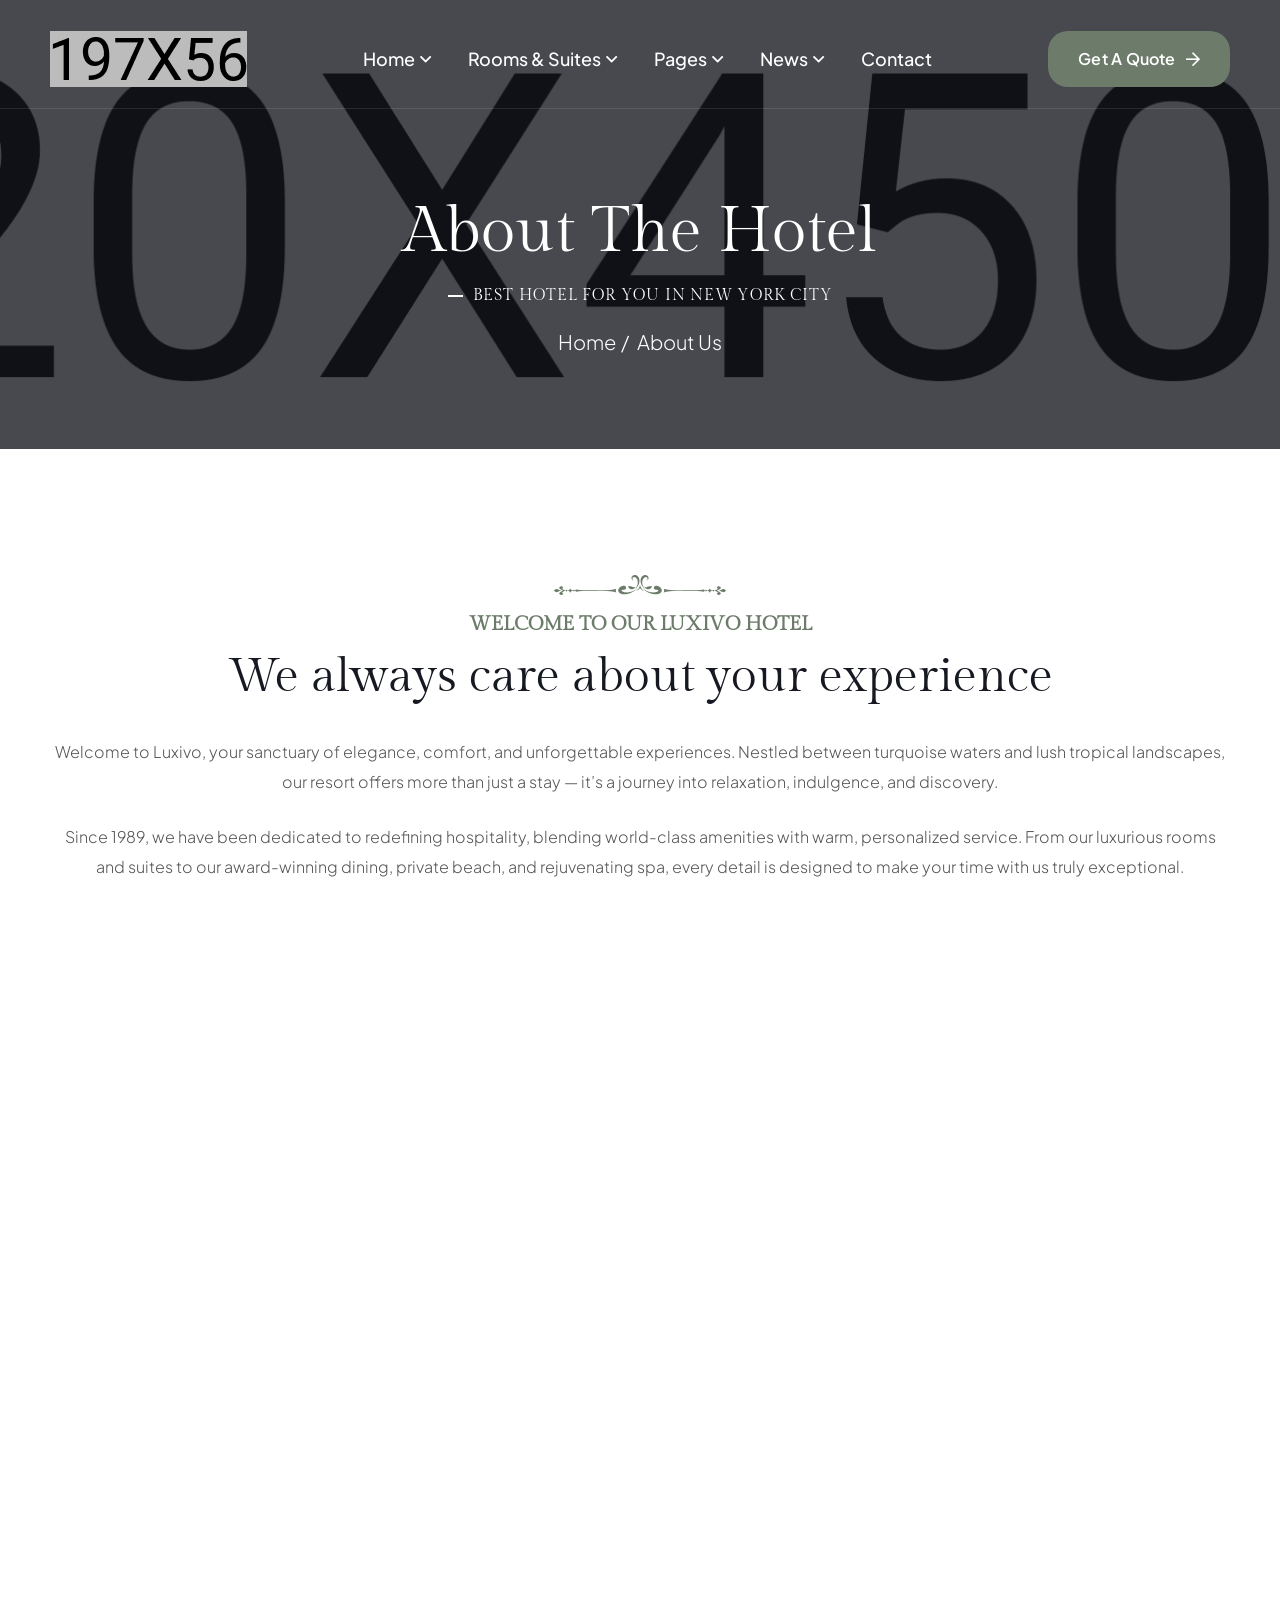
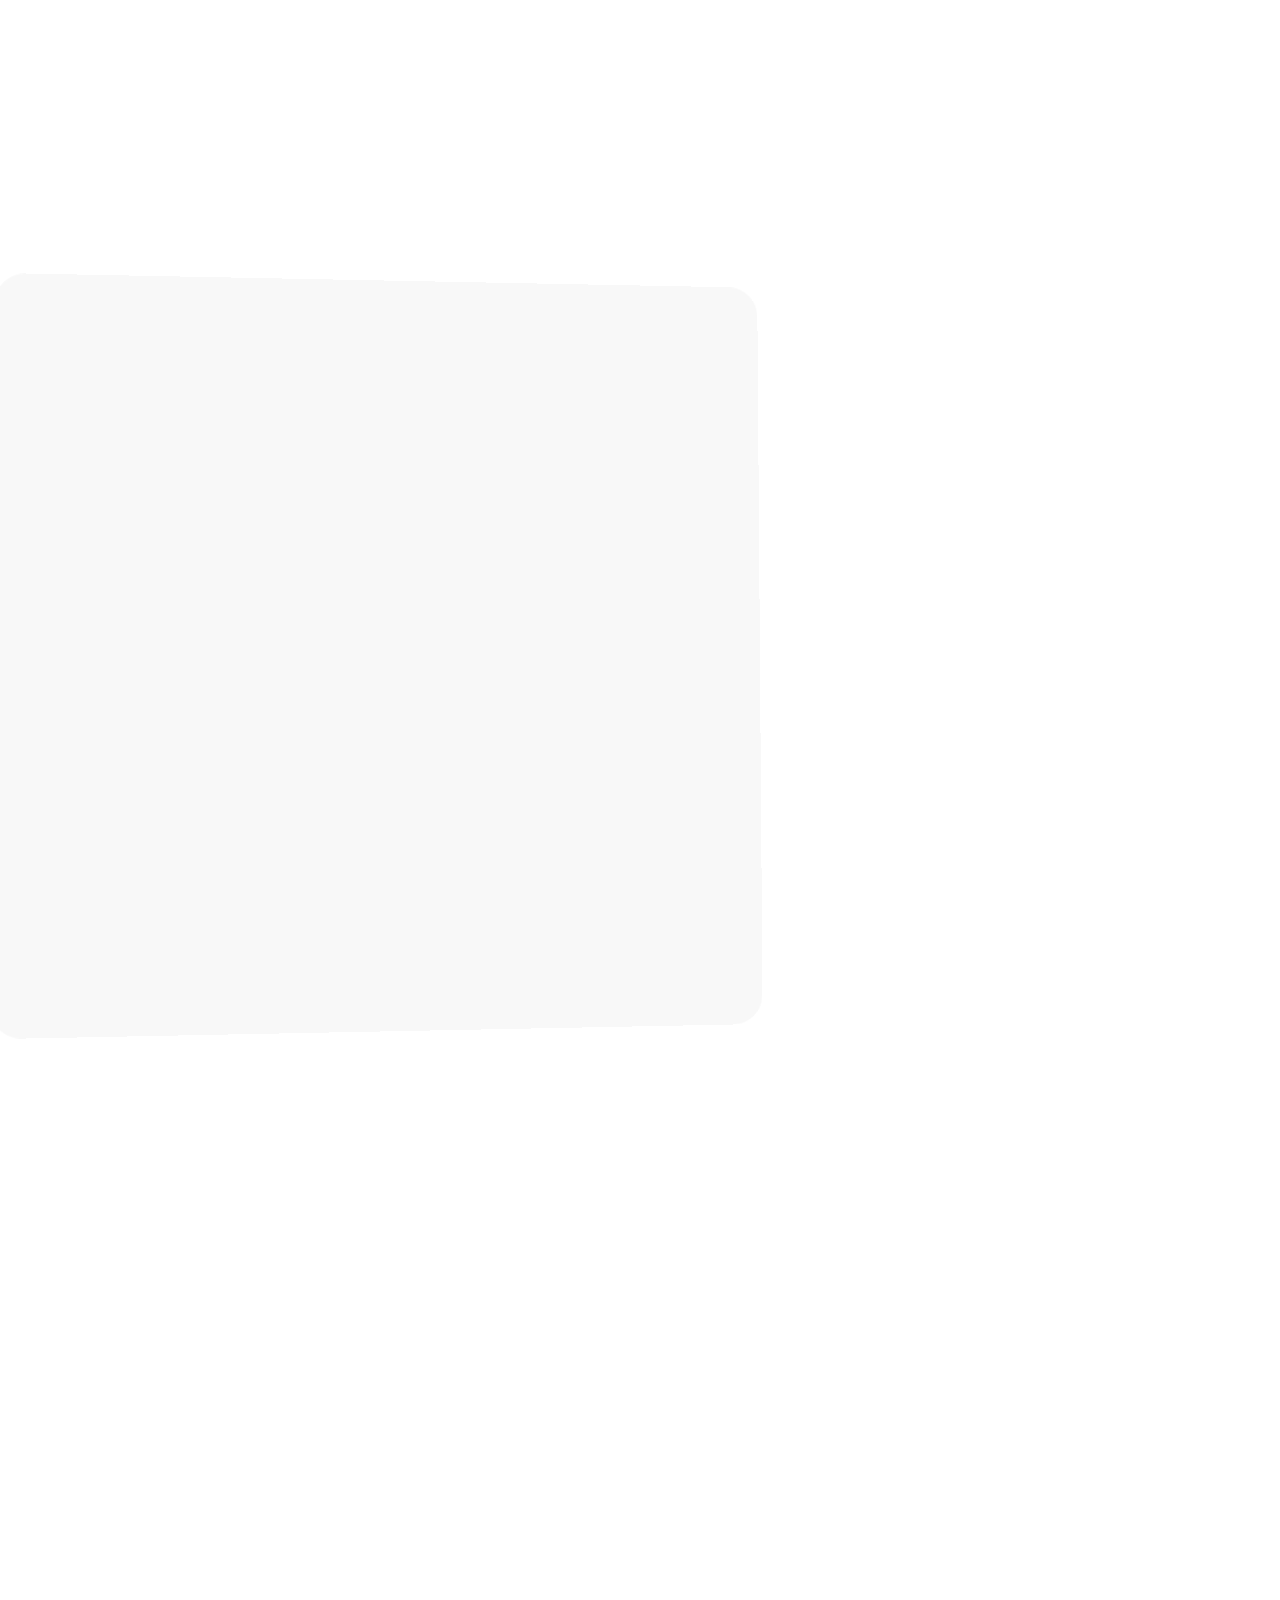
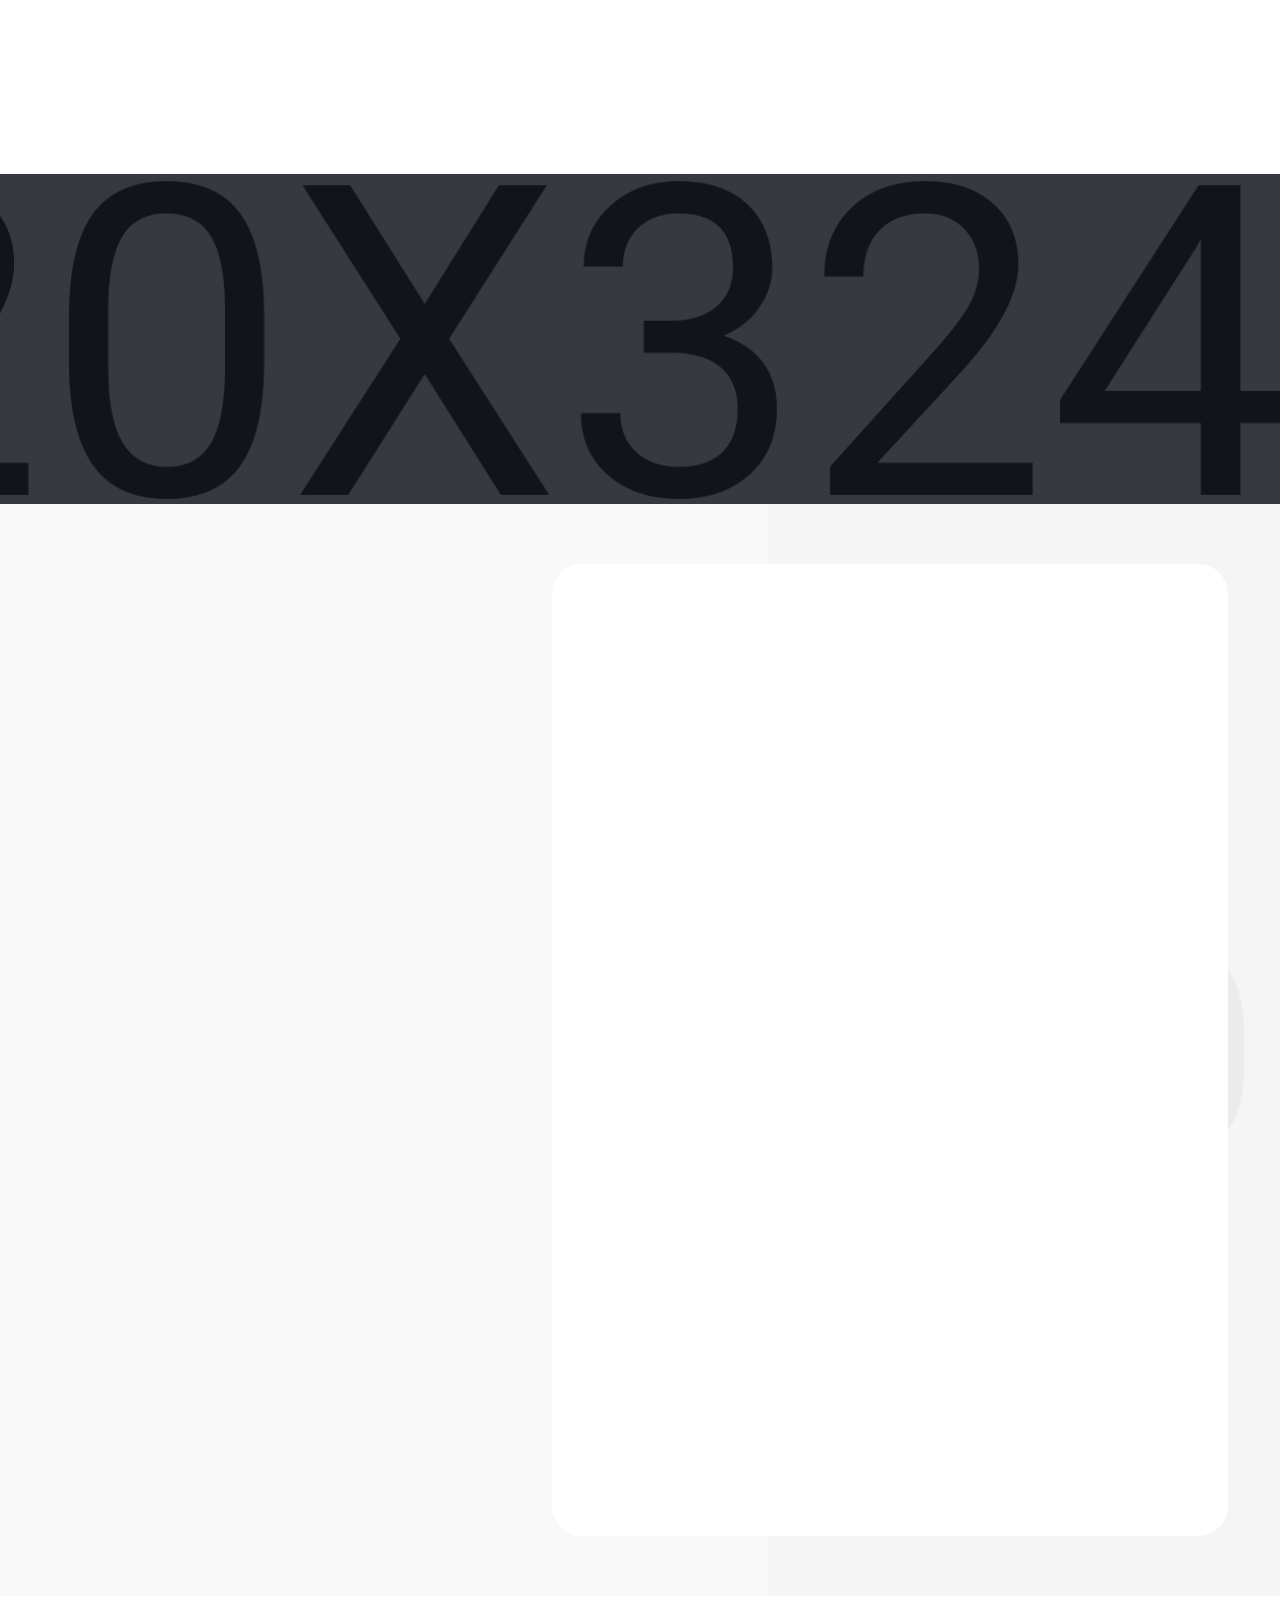
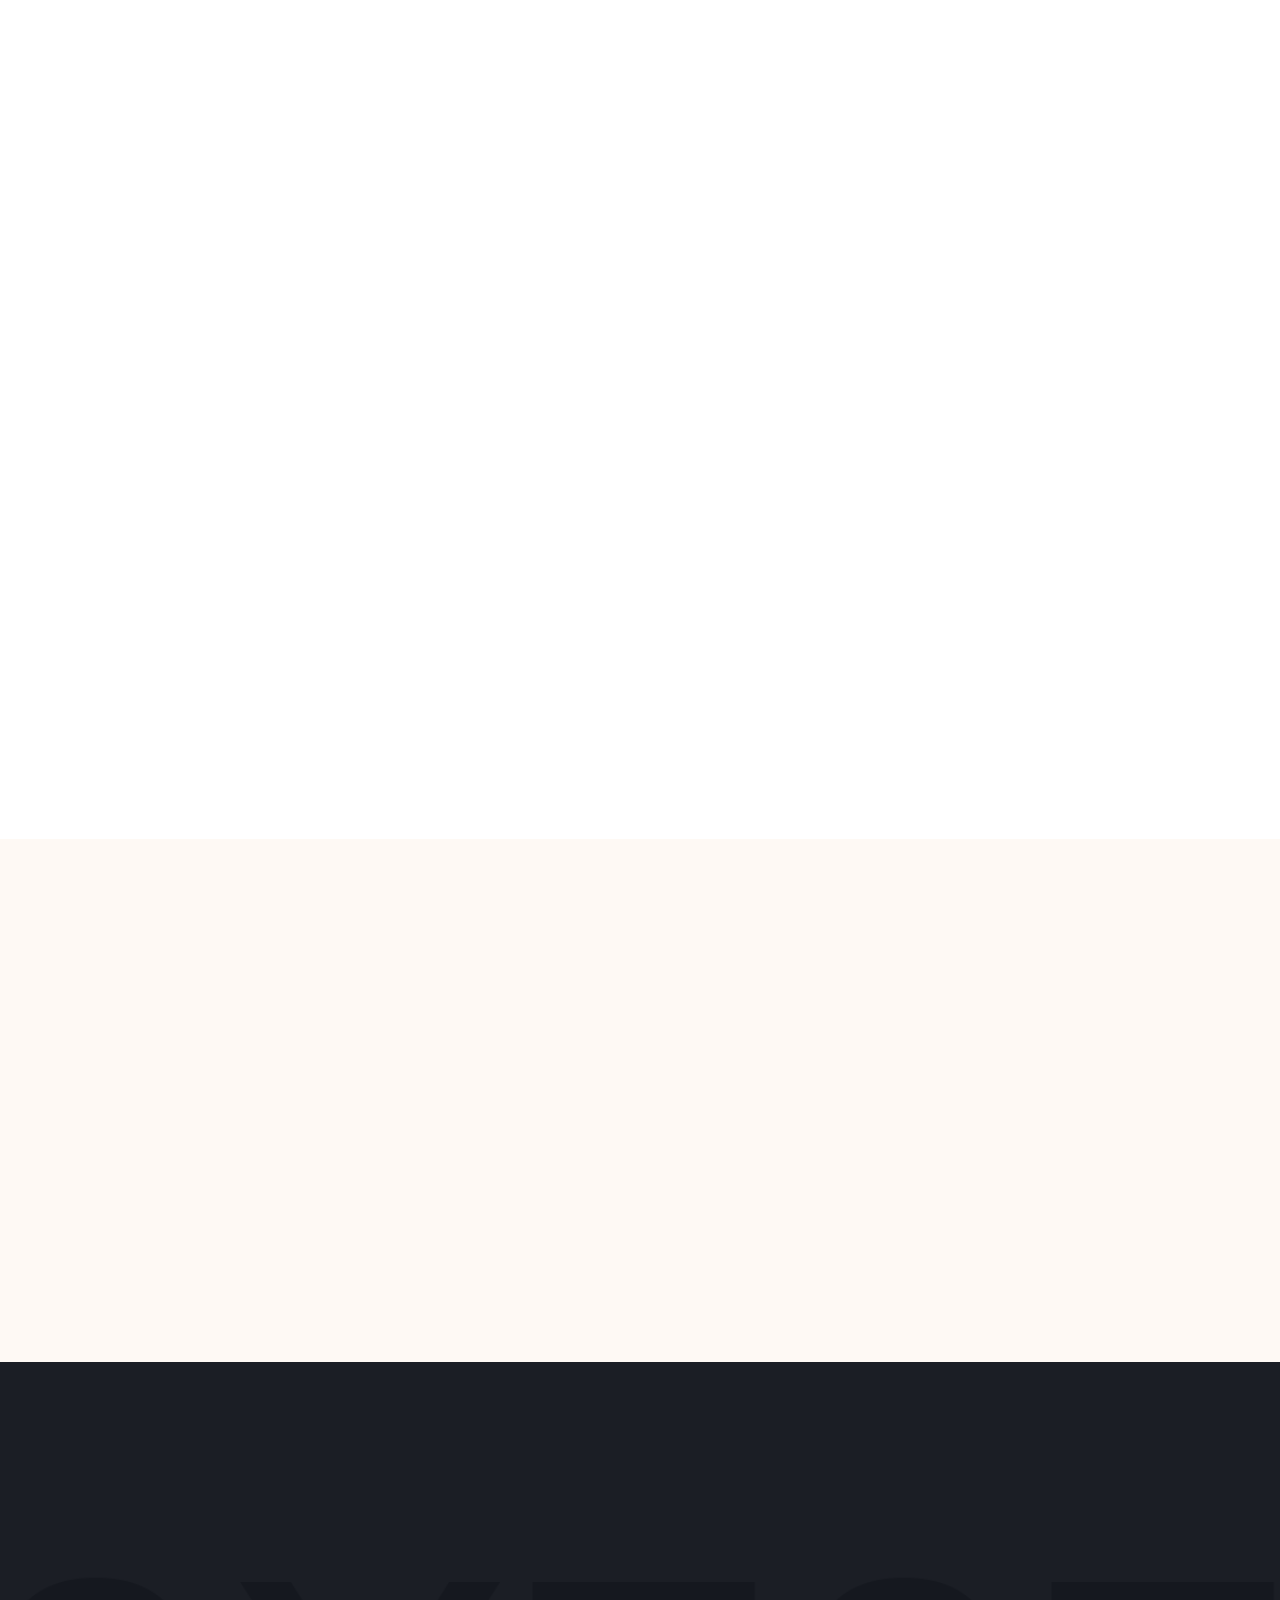
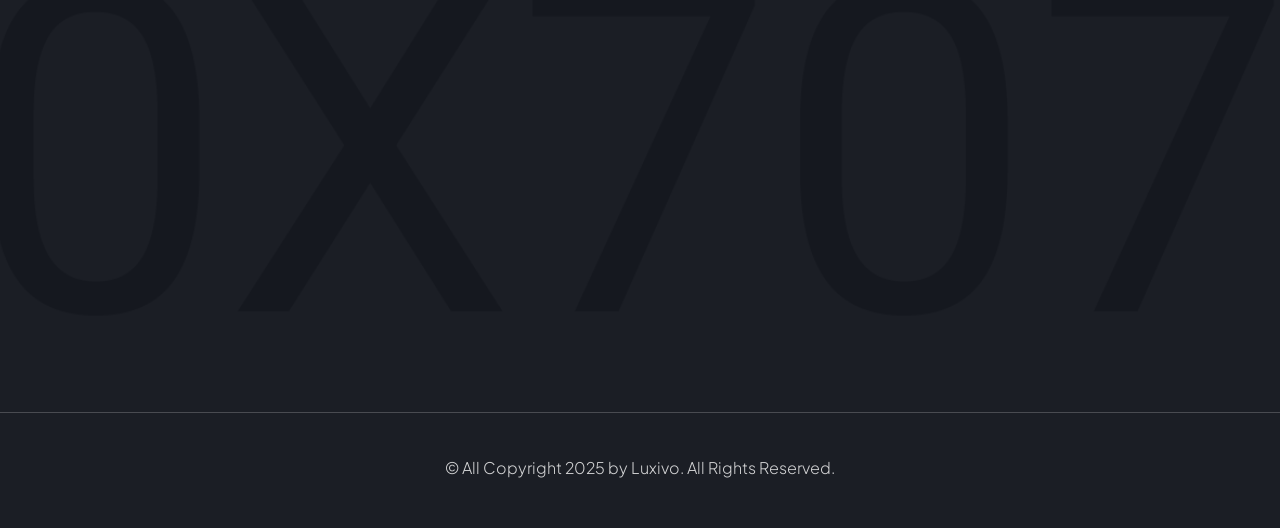
<file: about.html>
<!DOCTYPE html>
<html lang="zxx">
    <head>
        <!--====== Required meta tags ======-->
        <meta charset="utf-8">
        <meta http-equiv="x-ua-compatible" content="ie=edge">
        <meta name="description" content="Hotel, Resort, Rooms">
        <meta name="viewport" content="width=device-width, initial-scale=1, shrink-to-fit=no">
        <!--====== Title ======-->
        <title>Luxivo - Hotel & Resort Booking HTML5 Template</title>
        <!--====== Favicon Icon ======-->
        <link rel="shortcut icon" href="assets/images/favicon.png" type="image/png">
        <!--====== Google Fonts ======-->
        <link href="https://fonts.googleapis.com/css2?family=Gilda+Display&family=Plus+Jakarta+Sans:ital,wght@0,200..800;1,200..800&display=swap" rel="stylesheet">
        <!--====== FontAwesome css ======-->
        <link rel="stylesheet" href="assets/fonts/fontawesome/css/all.min.css">
        <!--====== Bootstrap css ======-->
        <link rel="stylesheet" href="assets/css/plugins/bootstrap.min.css">
        <!--====== Slick-popup css ======-->
        <link rel="stylesheet" href="assets/css/plugins/slick.css">
        <!--====== Magnific-popup css ======-->
        <link rel="stylesheet" href="assets/css/plugins/magnific-popup.css">
        <!--====== Nice Select css ======-->
        <link rel="stylesheet" href="assets/css/plugins/nice-select.css">
        <!--====== Aos css ======-->
        <link rel="stylesheet" href="assets/css/plugins/aos.css">
        <!--====== Default css ======-->
        <link rel="stylesheet" href="assets/css/spacings.css">
        <!--====== Default css ======-->
        <link rel="stylesheet" href="assets/css/style.css">
    </head>
    <body>
        <!--====== Start Preloader ======-->
        <div class="preloader">
            <div class="loading-wrapper">
                <div class="loading"></div>
                <div id="loading-icon"><img src="assets/images/loader.png" alt="loader"></div>
            </div>
        </div><!--====== End Preloader ======-->
        <!--====== Start Overlay ======-->
        <div class="offcanvas__overlay"></div>
        <!--=== Start  Header Area  ===-->
        <header class="header-area header-one page-header  transparent-header">
            <!--====  Header Navigation  ===-->
            <div class="header-navigation">
                <div class="container-fluid">
                    <!--====  Primary Menu  ===-->
                    <div class="primary-menu">
                        <!--====  Site Branding  ===-->
                        <div class="site-branding">
                            <a href="index.html" class="brand-logo"><img src="assets/images/logo/logo-white.png" alt="Brand Logo"></a>
                        </div>
                        <!--=== Main Menu ===-->
                        <div class="theme-nav-menu">
                            <!--=== Menu Top ===-->
                            <div class="theme-menu-top d-block d-xl-none">
                                <div class="site-branding">
                                    <a href="index.html" class="brand-logo"><img src="assets/images/logo/logo-main.png" alt="Brand Logo"></a>
                                </div>
                            </div>
                            <!--=== Main Menu ===-->
                            <nav class="main-menu">
                                <ul>
                                    <li class="menu-item has-children"><a href="index.html">Home</a>
                                        <ul class="sub-menu">
                                            <li><a href="index.html">Home One</a></li>
                                            <li><a href="index-2.html">Home Two</a></li>
                                            <li><a href="index-3.html">Home Three</a></li>
                                        </ul>
                                    </li>
                                    <li class="menu-item has-children"><a href="#">Rooms & Suites</a>
                                        <ul class="sub-menu">
                                            <li><a href="rooms.html">Rooms Grid</a></li>
                                            <li><a href="rooms-2.html">Rooms List</a></li>
                                            <li><a href="room-details.html">Room Details</a></li>
                                        </ul>
                                    </li>
                                    <li class="menu-item has-children"><a href="#">Pages</a>
                                        <ul class="sub-menu">
                                            <li><a href="about.html">About Us</a></li>
                                            <li><a href="services.html">Services</a>
                                                <ul class="sub-menu">
                                                    <li><a href="services.html">Services</a></li>
                                                    <li><a href="service-details.html">Service Details</a></li>
                                                </ul>
                                            </li>
                                            <li><a href="offer.html">Offers</a></li>
                                            <li><a href="offer-details.html">Offer Details</a></li>
                                            <li><a href="gallery.html">Our Gallery</a></li>
                                            <li><a href="team.html">Our Team</a></li>
                                            <li><a href="team-details.html">Team Details</a></li>
                                            <li><a href="pricing.html">Pricing</a></li>
                                            <li><a href="faqs.html">Faqs</a></li>
                                            <li><a href="404.html">404</a></li>
                                        </ul>
                                    </li>
                                    <li class="menu-item has-children"><a href="#">News</a>
                                        <ul class="sub-menu">
                                            <li><a href="blog-grid.html">Blog Grid</a></li>
                                            <li><a href="blog-standard.html">Blog Standard</a></li>
                                            <li><a href="blog-details.html">Blog Details</a></li>
                                        </ul>
                                    </li>
                                    <li class="menu-item"><a href="contact.html">Contact</a></li>
                                </ul>
                            </nav>
                            <!--=== Nav Button ===-->
                            <div class="theme-nav-button mt-20 d-block d-md-none">
                                <a href="contact.html" class="theme-btn style-one">Get A Quote<i class="far fa-arrow-right"></i></a>
                            </div>
                            <!--===  Menu Bottom ===-->
                            <div class="theme-menu-bottom mt-50 d-block d-xl-none">
                                <h5>Follow Us</h5>
                                <ul class="social-link">
                                    <li><a href="#"><i class="fab fa-facebook-f"></i></a></li>
                                    <li><a href="#"><i class="fab fa-twitter"></i></a></li>
                                    <li><a href="#"><i class="fab fa-linkedin-in"></i></a></li>
                                    <li><a href="#"><i class="fab fa-youtube"></i></a></li>
                                </ul>
                            </div>
                        </div>
                        <!--=== Header Nav Right ===-->
                        <div class="nav-right-item">
                            <div class="nav-button d-none d-md-block">
                                <a href="contact.html" class="theme-btn style-one">Get A Quote<i class="far fa-arrow-right"></i></a>
                            </div>
                            <div class="navbar-toggler">
                                <span></span>
                                <span></span>
                                <span></span>
                            </div>
                        </div>
                    </div>
                </div>
            </div>    
        </header><!--=== End  Header Area  ===-->
        <main>
            <!--======  Start Page Hero Section  ======-->
            <section class="page-hero bg_cover p-r z-1" data-src="assets/images/innerpage/bg/page-bg.jpg">
                <div class="container">
                    <div class="row justify-content-center">
                        <div class="col-lg-8">
                            <!--=== Page Content ===-->
                            <div class="page-content text-center">
                                <h1>About The Hotel</h1>
                                <h6>Best hotel for you in new york city</h6>
                                <ul>
                                    <li><a href="index.html">Home</a></li>
                                    <li>About Us</li>
                                </ul>
                            </div>
                        </div>
                    </div>
                </div>
            </section><!--======  End Page Hero Section  ======-->
            <!--======  Start About Section  ======-->
            <section class="luxivo-about-sec pt-120">
                <div class="container">
                    <div class="row">
                        <div class="col-lg-12">
                            <!-- Luxivo Content Box -->
                            <div class="luxivo-about-content-box text-center mb-60">
                                <div class="section-title mb-30">
                                    <span class="line d-block mb-10" data-aos="fade-up" data-aos-duration="800"><img src="assets/images/home-one/gallery/d-line.png" alt="line"></span>
                                    <span class="sub-title" data-aos="fade-up" data-aos-duration="1000">Welcome to our luxivo hotel</span>
                                    <h2 data-aos="fade-up" data-aos-duration="1200">We always care about your experience</h2>
                                </div>
                                <p data-aos="fade-up" data-aos-duration="1400">Welcome to Luxivo, your sanctuary of elegance, comfort, and unforgettable experiences. Nestled between turquoise waters and lush tropical landscapes, our resort offers more than just a stay — it’s a journey into relaxation, indulgence, and discovery.</p>
                                <p data-aos="fade-up" data-aos-duration="1600">Since 1989, we have been dedicated to redefining hospitality, blending world-class amenities with warm, personalized service. From our luxurious rooms and suites to our award-winning dining, private beach, and rejuvenating spa, every detail is designed to make your time with us truly exceptional.</p>
                                <p data-aos="fade-up" data-aos-duration="1800">Whether you’re here for a romantic escape, a family getaway, or a wellness retreat, [Resort Name] is where cherished memories are made and dreams come to life.</p>
                                <div class="author-box" data-aos="fade-up" data-aos-duration="2000">
                                    <img src="assets/images/innerpage/about/sign.png" alt="sign">
                                    <h5>Dave Bautista <span>- General Manager luxvio Hotel</span></h5>
                                </div>
                            </div>
                        </div>
                    </div>
                </div>
                <div class="container-fluid">
                    <!-- Gallery Slider -->
                    <div class="gallery-slider-two" data-aos="fade-up" data-aos-duration="2200">
                        <!--=== Gallery Item ===-->
                        <div class="luxivo-gallery-item style-two">
                            <div class="thumbnail">
                                <img src="assets/images/innerpage/about/gallery-img1.jpg" alt="gallery-img">
                                <div class="hover-content">
                                    <a href="assets/images/innerpage/about/gallery-img1.jpg" class="img-popup icon-btn"><i class="far fa-plus"></i></a>
                                </div>
                            </div>
                        </div>
                        <!--=== Gallery Item ===-->
                        <div class="luxivo-gallery-item style-two">
                            <div class="thumbnail">
                                <img src="assets/images/innerpage/about/gallery-img2.jpg" alt="gallery-img">
                                <div class="hover-content">
                                    <a href="assets/images/innerpage/about/gallery-img2.jpg" class="img-popup icon-btn"><i class="far fa-plus"></i></a>
                                </div>
                            </div>
                        </div>
                        <!--=== Gallery Item ===-->
                        <div class="luxivo-gallery-item style-two">
                            <div class="thumbnail">
                                <img src="assets/images/innerpage/about/gallery-img3.jpg" alt="gallery-img">
                                <div class="hover-content">
                                    <a href="assets/images/innerpage/about/gallery-img3.jpg" class="img-popup icon-btn"><i class="far fa-plus"></i></a>
                                </div>
                            </div>
                        </div>
                        <!--=== Gallery Item ===-->
                        <div class="luxivo-gallery-item style-two">
                            <div class="thumbnail">
                                <img src="assets/images/innerpage/about/gallery-img2.jpg" alt="gallery-img">
                                <div class="hover-content">
                                    <a href="assets/images/innerpage/about/gallery-img2.jpg" class="img-popup icon-btn"><i class="far fa-plus"></i></a>
                                </div>
                            </div>
                        </div>
                    </div>
                </div>
            </section><!--======  End About Section  ======-->
            <!--======  Start Features Section  ======-->
            <section class="luxivo-features-sec pb-80 pt-100">
                <div class="container">
                    <div class="row justify-content-center">
                        <div class="col-xl-4 col-md-6">
                            <!-- Luxivo Features Item -->
                            <div class="luxivo-feature-item style-two mb-40" data-aos="fade-up" data-aos-duration="1000">
                                <div class="icon">
                                    <img src="assets/images/innerpage/icon/icon-1.png" alt="icon">
                                </div>
                                <div class="content">
                                    <h4>Five Star Hotel</h4>
                                    <p>Our luxury and best hotel & resort for you. Phasellus enim libero, blandit vel sapien vitae</p>
                                </div>
                            </div>
                        </div>
                        <div class="col-xl-4 col-md-6">
                            <!-- Luxivo Features Item -->
                            <div class="luxivo-feature-item style-two mb-40" data-aos="fade-up" data-aos-duration="1200">
                                <div class="icon">
                                    <img src="assets/images/innerpage/icon/icon-2.png" alt="icon">
                                </div>
                                <div class="content">
                                    <h4>Maintaining Your Safety</h4>
                                    <p>Your safety and well-being are our highest priorities. We follow strict cleaning protocols,</p>
                                </div>
                            </div>
                        </div>
                        <div class="col-xl-4 col-md-6">
                            <!-- Luxivo Features Item -->
                            <div class="luxivo-feature-item style-two mb-40" data-aos="fade-up" data-aos-duration="1400">
                                <div class="icon">
                                    <img src="assets/images/innerpage/icon/icon-3.png" alt="icon">
                                </div>
                                <div class="content">
                                    <h4>Change Room</h4>
                                    <p>You will have the right to change the room within 24 hours from the time of booking</p>
                                </div>
                            </div>
                        </div>
                    </div>
                </div>
            </section><!--======  End Features Section  ======-->
            <!--======  Start Choose Section  ======-->
            <section class="luxivo-choose_two pt-120 pb-120">
                <div class="container">
                    <div class="row justify-content-center">
                        <div class="col-xl-6 col-lg-8 col-md-10">
                            <!-- Luxivo Content Box -->
                            <div class="luxivo-content-box mb-5 mb-xl-0">
                                <div class="section-title">
                                    <span class="line d-block mb-10" data-aos="fade-up" data-aos-duration="800"><img src="assets/images/home-one/gallery/d-line.png" alt="line"></span>
                                    <span class="sub-title" data-aos="fade-up" data-aos-duration="1000">Why Choose Us</span>
                                    <h2 data-aos="fade-up" data-aos-duration="1200">Luxury & Comfort Our service always satisfaction</h2>
                                </div>
                                <p class="mb-30" data-aos="fade-up" data-aos-duration="1400">The details of the bathroom set will be stacked in a tray a placed on the stone table or next to the washbasin in the bathroom. Wrapping each detail will be a plastic bag, </p>
                                <div class="row" data-aos="fade-up" data-aos-duration="1600">
                                    <div class="col-lg-6">
                                        <ul class="check-list style-one">
                                            <li><i class="fas fa-badge-check"></i>Courtesy of the house</li>
                                            <li><i class="fas fa-badge-check"></i>High speed internet</li>
                                        </ul>
                                    </div>
                                    <div class="col-lg-6">
                                        <ul class="check-list style-one">
                                            <li><i class="fas fa-badge-check"></i>Complimentary breakfast</li>
                                            <li><i class="fas fa-badge-check"></i>Deliveries & shipping</li>
                                        </ul>
                                    </div>
                                </div>
                                <div class="luxivo-button mt-40" data-aos="fade-up" data-aos-duration="1800">
                                    <a href="about.html" class="theme-btn style-one">READ MORE <i class="far fa-arrow-right"></i></a>
                                </div>
                            </div>
                        </div>
                        <div class="col-xl-6 col-lg-8 col-md-10" data-aos="fade-up" data-aos-duration="1000">
                            <div class="luxivo-image">
                                <img src="assets/images/innerpage/gallery/choose-img1.jpg" alt="choose image">
                            </div>
                        </div>
                    </div>
                </div>
            </section><!--======  End Choose Section  ======-->
            <!--======  Start Room Section  ======-->
            <section class="luxivo-room-sec pt-110 pb-80">
                <div class="container">
                    <div class="row justify-content-center">
                        <div class="col-xl-7">
                            <!-- Section Title -->
                            <div class="section-title text-center mb-60">
                                <span class="line d-block mb-10" data-aos="fade-up" data-aos-duration="800"><img src="assets/images/home-one/gallery/d-line.png" alt="line"></span>
                                <span class="sub-title" data-aos="fade-up" data-aos-duration="1000">LUXURY COMFORT</span>
                                <h2 data-aos="fade-up" data-aos-duration="1200">Featured rooms & suits</h2>
                            </div>
                        </div>
                    </div>
                </div>
                <div class="container-fluid">  
                    <div class="row">
                        <div class="col-xl-3 col-md-6 col-sm-12">
                            <!--=== Luxivo Room Item ===-->
                            <div class="luxivo-room-item style-four mb-40" data-aos="fade-up" data-aos-duration="800">
                                <div class="room-image">
                                    <img src="assets/images/innerpage/room/room-img1.jpg" alt="room image">
                                    <div class="hover-content-wrap">
                                        <div class="hover-content">
                                            <div class="ratings">
                                                <i class="fas fa-star"></i>
                                                <i class="fas fa-star"></i>
                                                <i class="fas fa-star"></i>
                                                <i class="fas fa-star"></i>
                                                <i class="fas fa-star"></i>
                                            </div>
                                            <h4><a href="room-details.html">Deluxe Family Rooms</a></h4>
                                            <div class="price">$350<span class="time">/Per Night</span></div>
                                            <div class="room-meta">
                                                <span><i class="far fa-expand-arrows-alt"></i>250 sqm</span>
                                                <span><i class="far fa-bed-alt"></i>3 Bed</span>
                                                <span><i class="far fa-bath"></i>3 Bathroom</span>
                                            </div>
                                            <a href="room-details.html" class="theme-btn style-two">VIEW DETAILS <i class="far fa-arrow-right"></i></a>
                                        </div>
                                        <div class="content">
                                            <h4><a href="room-details.html">Deluxe Family Rooms</a></h4>
                                            <a href="room-details.html" class="theme-btn style-two">VIEW DETAILS <i class="far fa-arrow-right"></i></a>
                                        </div>
                                    </div>
                                </div>
                            </div>
                        </div>
                        <div class="col-xl-3 col-md-6 col-sm-12">
                            <!--=== Luxivo Room Item ===-->
                            <div class="luxivo-room-item style-four mb-40" data-aos="fade-up" data-aos-duration="1000">
                                <div class="room-image">
                                    <img src="assets/images/innerpage/room/room-img2.jpg" alt="room image">
                                    <div class="hover-content-wrap">
                                        <div class="hover-content">
                                            <div class="ratings">
                                                <i class="fas fa-star"></i>
                                                <i class="fas fa-star"></i>
                                                <i class="fas fa-star"></i>
                                                <i class="fas fa-star"></i>
                                                <i class="fas fa-star"></i>
                                            </div>
                                            <h4><a href="room-details.html">Deluxe Family Rooms</a></h4>
                                            <div class="price">$350<span class="time">/Per Night</span></div>
                                            <div class="room-meta">
                                                <span><i class="far fa-expand-arrows-alt"></i>250 sqm</span>
                                                <span><i class="far fa-bed-alt"></i>3 Bed</span>
                                                <span><i class="far fa-bath"></i>3 Bathroom</span>
                                            </div>
                                            <a href="room-details.html" class="theme-btn style-two">VIEW DETAILS <i class="far fa-arrow-right"></i></a>
                                        </div>
                                        <div class="content">
                                            <h4><a href="room-details.html">Deluxe Family Rooms</a></h4>
                                            <a href="room-details.html" class="theme-btn style-two">VIEW DETAILS <i class="far fa-arrow-right"></i></a>
                                        </div>
                                    </div>
                                </div>
                            </div>
                        </div>
                        <div class="col-xl-3 col-md-6 col-sm-12">
                            <!--=== Luxivo Room Item ===-->
                            <div class="luxivo-room-item style-four mb-40" data-aos="fade-up" data-aos-duration="1200">
                                <div class="room-image">
                                    <img src="assets/images/innerpage/room/room-img3.jpg" alt="room image">
                                    <div class="hover-content-wrap">
                                        <div class="hover-content">
                                            <div class="ratings">
                                                <i class="fas fa-star"></i>
                                                <i class="fas fa-star"></i>
                                                <i class="fas fa-star"></i>
                                                <i class="fas fa-star"></i>
                                                <i class="fas fa-star"></i>
                                            </div>
                                            <h4><a href="room-details.html">Deluxe Family Rooms</a></h4>
                                            <div class="price">$350<span class="time">/Per Night</span></div>
                                            <div class="room-meta">
                                                <span><i class="far fa-expand-arrows-alt"></i>250 sqm</span>
                                                <span><i class="far fa-bed-alt"></i>3 Bed</span>
                                                <span><i class="far fa-bath"></i>3 Bathroom</span>
                                            </div>
                                            <a href="room-details.html" class="theme-btn style-two">VIEW DETAILS <i class="far fa-arrow-right"></i></a>
                                        </div>
                                        <div class="content">
                                            <h4><a href="room-details.html">Deluxe Family Rooms</a></h4>
                                            <a href="room-details.html" class="theme-btn style-two">VIEW DETAILS <i class="far fa-arrow-right"></i></a>
                                        </div>
                                    </div>
                                </div>
                            </div>
                        </div>
                        <div class="col-xl-3 col-md-6 col-sm-12">
                            <!--=== Luxivo Room Item ===-->
                            <div class="luxivo-room-item style-four mb-40" data-aos="fade-up" data-aos-duration="1400">
                                <div class="room-image">
                                    <img src="assets/images/innerpage/room/room-img4.jpg" alt="room image">
                                    <div class="hover-content-wrap">
                                        <div class="hover-content">
                                            <div class="ratings">
                                                <i class="fas fa-star"></i>
                                                <i class="fas fa-star"></i>
                                                <i class="fas fa-star"></i>
                                                <i class="fas fa-star"></i>
                                                <i class="fas fa-star"></i>
                                            </div>
                                            <h4><a href="room-details.html">Deluxe Family Rooms</a></h4>
                                            <div class="price">$350<span class="time">/Per Night</span></div>
                                            <div class="room-meta">
                                                <span><i class="far fa-expand-arrows-alt"></i>250 sqm</span>
                                                <span><i class="far fa-bed-alt"></i>3 Bed</span>
                                                <span><i class="far fa-bath"></i>3 Bathroom</span>
                                            </div>
                                            <a href="room-details.html" class="theme-btn style-two">VIEW DETAILS <i class="far fa-arrow-right"></i></a>
                                        </div>
                                        <div class="content">
                                            <h4><a href="room-details.html">Deluxe Family Rooms</a></h4>
                                            <a href="room-details.html" class="theme-btn style-two">VIEW DETAILS <i class="far fa-arrow-right"></i></a>
                                        </div>
                                    </div>
                                </div>
                            </div>
                        </div>
                    </div>
                </div>
            </section><!--======  End Room Section  ======-->
            <!--======  Start Counter Section  ======-->
            <div class="luxivo-counter_one bg_cover pt-110 pb-70" data-src="assets/images/home-one/bg/counter-bg.jpg">
                <div class="container">
                    <div class="row">
                        <div class="col-lg-3 col-md-6 col-sm-12">
                            <!--=== Luxivo Counter Item ===-->
                            <div class="luxivo-counter-item style-one mb-40" data-aos="fade-up" data-aos-duration="800">
                                <div class="content">
                                    <h2><span class="counter">635</span>+</h2>
                                    <p>Luxury Rooms</p>
                                </div>
                            </div>
                        </div>
                        <div class="col-lg-3 col-md-6 col-sm-12">
                            <!--=== Luxivo Counter Item ===-->
                            <div class="luxivo-counter-item style-one mb-40" data-aos="fade-up" data-aos-duration="1000">
                                <div class="content">
                                    <h2><span class="counter">85</span>k+</h2>
                                    <p>Happy Guest</p>
                                </div>
                            </div>
                        </div>
                        <div class="col-lg-3 col-md-6 col-sm-12">
                            <!--=== Luxivo Counter Item ===-->
                            <div class="luxivo-counter-item style-one mb-40" data-aos="fade-up" data-aos-duration="1200">
                                <div class="content">
                                    <h2><span class="counter">2.3</span>k+</h2>
                                    <p>Five Star Ratings</p>
                                </div>
                            </div>
                        </div>
                        <div class="col-lg-3 col-md-6 col-sm-12">
                            <!--=== Luxivo Counter Item ===-->
                            <div class="luxivo-counter-item style-one mb-40" data-aos="fade-up" data-aos-duration="1400">
                                <div class="content">
                                    <h2><span class="counter">2.8</span>m</h2>
                                    <p>Served Breakfast</p>
                                </div>
                            </div>
                        </div>
                    </div>
                </div>
            </div><!--======  End Counter Section  ======-->
            <!--======  Start Contact Section  ======-->
            <section class="luxivo-contact_one pt-60 pb-60">
                <!-- Contact Left -->
                <div class="contact-bg-left bg_cover" data-src="assets/images/home-one/contact/contact-bg.jpg" data-aos="fade-up" data-aos-duration="1000">
                    <div class="luxivo-info-box">
                        <div class="content">
                            <span class="line d-block mb-10"><img src="assets/images/home-one/contact/d-line.png" alt="line"></span>
                            <span>Call us for any inquiry</span>
                            <h3><a href="tel:(601)23650543">(601) 236 50 543</a></h3>
                        </div>
                    </div>
                </div>
                <!-- Contact Bg -->
                <div class="contact-bg-right bg_cover" data-src="assets/images/home-one/contact/contact-bg-two.png"></div>
                <div class="container">
                    <div class="row justify-content-end">
                        <div class="col-xl-7">
                            <!-- Booking Wrapper -->
                            <div class="booking-wrapper">
                                <div class="section-title mb-50">
                                    <span class="line d-block mb-10" data-aos="fade-up" data-aos-duration="800"><img src="assets/images/home-one/gallery/d-line.png" alt="line"></span>
                                    <span class="sub-title" data-aos="fade-up" data-aos-duration="1000">Contact us</span>
                                    <h2 data-aos="fade-up" data-aos-duration="1200">We’re Here to Make Your Stay Unforgettable</h2>
                                    <p data-aos="fade-up" data-aos-duration="1400">Have questions, need help with a reservation, or want to plan a custom experience? Our team is just a message away.</p>
                                </div>
                                <form class="booking-form" data-aos="fade-up" data-aos-duration="1600">
                                    <div class="row">
                                        <div class="col-lg-6">
                                            <div class="form-group">
                                                <label>Name</label>
                                                <input type="text" class="form_control" placeholder="Your Name" name="name" required>
                                            </div>
                                        </div>
                                        <div class="col-lg-6">
                                            <div class="form-group">
                                                <label>Email</label>
                                                <input type="email" class="form_control" placeholder="Your Email" name="email" required>
                                            </div>
                                        </div>
                                        <div class="col-lg-6">
                                            <div class="form-group">
                                                <label>Check In</label>
                                                <input type="date" class="form_control" name="CheckIn" required>
                                            </div>
                                        </div>
                                        <div class="col-lg-6">
                                            <div class="form-group">
                                                <label>Check Out</label>
                                                <input type="date" class="form_control" name="CheckOut" required>
                                            </div>
                                        </div>
                                        <div class="col-lg-12">
                                            <div class="form-group">
                                                <label>Message</label>
                                                <textarea name="message" class="form_control" rows="4" placeholder="Write Message"></textarea>
                                            </div>
                                        </div>
                                        <div class="col-lg-12">
                                            <div class="form-group">
                                                <button class="theme-btn style-one">CHECK AVAILABILITY <i class="far fa-arrow-right"></i></button>
                                            </div>
                                        </div>
                                    </div>
                                </form>
                            </div>
                        </div>
                    </div>
                </div>
            </section><!--======  End Contact Section  ======-->
            <!--======  Start Testimonial Section  ======-->
            <section class="luxivo-testimonial-one pt-110 pb-120">
                <div class="container">
                    <div class="row justify-content-center">
                        <div class="col-xl-6">
                            <!--=== Section Title ===-->
                            <div class="section-title mb-50 text-center">
                                <span class="line d-block mb-10" data-aos="fade-up" data-aos-duration="800"><img src="assets/images/home-one/gallery/d-line.png" alt="line"></span>
                                <span class="sub-title" data-aos="fade-up" data-aos-duration="1000">Testimonial</span>
                                <h2 data-aos="fade-up" data-aos-duration="1200">Check Our Latest Blog Post</h2>
                            </div>
                        </div>
                    </div>
                    <!--=== Testimonial Slider ===-->
                    <div class="testimonial-slider" data-aos="fade-up" data-aos-duration="1000">
                        <!--=== Luxivo Testimonial Item ===-->
                        <div class="luxivo-testimonial-item style-one">
                            <div class="testimonial-content">
                                <div class="ratings-quote-wrap">
                                    <div class="quote">
                                        <i class="fas fa-quote-left"></i>
                                    </div>
                                    <div class="ratings">
                                        <i class="fas fa-star"></i>
                                        <i class="fas fa-star"></i>
                                        <i class="fas fa-star"></i>
                                        <i class="fas fa-star"></i>
                                        <i class="fas fa-star"></i>
                                    </div>
                                </div>
                                <p>"Immerse yourself in luxury and freshness with stunning ocean views and beach just a few steps away. Enjoy the sweet breath of the sea with elegant and luxurious rooms, opposite the beach voted by Forbes magazine"</p>
                                <div class="author-thumb-item">
                                    <div class="author-thumb">
                                        <img src="assets/images/home-one/testimonial/author-img1.jpg" alt="author image">
                                    </div>
                                    <div class="author-info">
                                        <h5>Brooklyn Simmons</h5>
                                        <span class="position">CEO,AB Tech</span>
                                    </div>
                                </div>
                            </div>
                        </div>
                        <!--=== Luxivo Testimonial Item ===-->
                        <div class="luxivo-testimonial-item style-one">
                            <div class="testimonial-content">
                                <div class="ratings-quote-wrap">
                                    <div class="quote">
                                        <i class="fas fa-quote-left"></i>
                                    </div>
                                    <div class="ratings">
                                        <i class="fas fa-star"></i>
                                        <i class="fas fa-star"></i>
                                        <i class="fas fa-star"></i>
                                        <i class="fas fa-star"></i>
                                        <i class="fas fa-star"></i>
                                    </div>
                                </div>
                                <p>"Immerse yourself in luxury and freshness with stunning ocean views and beach just a few steps away. Enjoy the sweet breath of the sea with elegant and luxurious rooms, opposite the beach voted by Forbes magazine"</p>
                                <div class="author-thumb-item">
                                    <div class="author-thumb">
                                        <img src="assets/images/home-one/testimonial/author-img2.jpg" alt="author image">
                                    </div>
                                    <div class="author-info">
                                        <h5>Sarah Taylor</h5>
                                        <span class="position">CEO,AB Tech</span>
                                    </div>
                                </div>
                            </div>
                        </div>
                        <!--=== Luxivo Testimonial Item ===-->
                        <div class="luxivo-testimonial-item style-one">
                            <div class="testimonial-content">
                                <div class="ratings-quote-wrap">
                                    <div class="quote">
                                        <i class="fas fa-quote-left"></i>
                                    </div>
                                    <div class="ratings">
                                        <i class="fas fa-star"></i>
                                        <i class="fas fa-star"></i>
                                        <i class="fas fa-star"></i>
                                        <i class="fas fa-star"></i>
                                        <i class="fas fa-star"></i>
                                    </div>
                                </div>
                                <p>"Immerse yourself in luxury and freshness with stunning ocean views and beach just a few steps away. Enjoy the sweet breath of the sea with elegant and luxurious rooms, opposite the beach voted by Forbes magazine"</p>
                                <div class="author-thumb-item">
                                    <div class="author-thumb">
                                        <img src="assets/images/home-one/testimonial/author-img3.jpg" alt="author image">
                                    </div>
                                    <div class="author-info">
                                        <h5>Amanda Nicole</h5>
                                        <span class="position">CEO,AB Tech</span>
                                    </div>
                                </div>
                            </div>
                        </div>
                    </div>
                </div>
            </section><!--======  End Testimonial Section  ======-->
            <!--======  Start instagram Section  ======-->
            <section class="luxivo-instagram-sec pt-110 pb-120">
                <div class="container">
                    <div class="row">
                        <div class="col-lg-12">
                            <!--=== Text Box ===-->
                            <div class="text-box text-center mb-55" data-aos="fade-up" data-aos-duration="800">
                                <h5>Follow Instagram</h5>
                            </div>
                        </div>
                    </div>
                </div>
                <div class="container-fluid">
                    <!--=== Gallery Slider ===-->
                    <div class="gallery-slider" data-aos="fade-up" data-aos-duration="800">
                        <!--=== Gallery Item ===-->
                        <div class="luxivo-gallery-item style-one">
                            <div class="thumbnail">
                                <img src="assets/images/home-one/gallery/gallery-img1.jpg" alt="gallery-img">
                                <div class="hover-content">
                                    <a href="https://www.instagram.com/" target="_blank" class="icon-btn"><i class="fab fa-instagram"></i></a>
                                </div>
                            </div>
                        </div>
                        <!--=== Gallery Item ===-->
                        <div class="luxivo-gallery-item style-one">
                            <div class="thumbnail">
                                <img src="assets/images/home-one/gallery/gallery-img2.jpg" alt="gallery-img">
                                <div class="hover-content">
                                    <a href="https://www.instagram.com/" target="_blank" class="icon-btn"><i class="fab fa-instagram"></i></a>
                                </div>
                            </div>
                        </div>
                        <!--=== Gallery Item ===-->
                        <div class="luxivo-gallery-item style-one">
                            <div class="thumbnail">
                                <img src="assets/images/home-one/gallery/gallery-img3.jpg" alt="gallery-img">
                                <div class="hover-content">
                                    <a href="https://www.instagram.com/" target="_blank" class="icon-btn"><i class="fab fa-instagram"></i></a>
                                </div>
                            </div>
                        </div>
                        <!--=== Gallery Item ===-->
                        <div class="luxivo-gallery-item style-one">
                            <div class="thumbnail">
                                <img src="assets/images/home-one/gallery/gallery-img4.jpg" alt="gallery-img">
                                <div class="hover-content">
                                    <a href="https://www.instagram.com/" target="_blank" class="icon-btn"><i class="fab fa-instagram"></i></a>
                                </div>
                            </div>
                        </div>
                        <!--=== Gallery Item ===-->
                        <div class="luxivo-gallery-item style-one">
                            <div class="thumbnail">
                                <img src="assets/images/home-one/gallery/gallery-img5.jpg" alt="gallery-img">
                                <div class="hover-content">
                                    <a href="https://www.instagram.com/" target="_blank" class="icon-btn"><i class="fab fa-instagram"></i></a>
                                </div>
                            </div>
                        </div>
                        <!--=== Gallery Item ===-->
                        <div class="luxivo-gallery-item style-one">
                            <div class="thumbnail">
                                <img src="assets/images/home-one/gallery/gallery-img6.jpg" alt="gallery-img">
                                <div class="hover-content">
                                    <a href="https://www.instagram.com/" target="_blank" class="icon-btn"><i class="fab fa-instagram"></i></a>
                                </div>
                            </div>
                        </div>
                        <!--=== Gallery Item ===-->
                        <div class="luxivo-gallery-item style-one">
                            <div class="thumbnail">
                                <img src="assets/images/home-one/gallery/gallery-img3.jpg" alt="gallery-img">
                                <div class="hover-content">
                                    <a href="https://www.instagram.com/" target="_blank" class="icon-btn"><i class="fab fa-instagram"></i></a>
                                </div>
                            </div>
                        </div>
                    </div>
                </div>
            </section><!--======  End instagram Section  ======-->
        </main>
        <!--======  Start Footer  ======-->
        <footer class="main-footer bg_cover" data-src="assets/images/footer/footer-bg.jpg">
            <!--=== Footer Top ===-->
            <div class="container">
                <div class="footer-top-area" data-aos="fade-up" data-aos-duration="800">
                    <div class="row">
                        <div class="col-lg-4 col-md-6">
                            <div class="luxivo-info-box style-one">
                                <div class="icon">
                                    <i class="fal fa-phone-volume"></i>
                                </div>
                                <div class="content">
                                    <span>Call us Anytime</span>
                                    <h5><a href="tel:+00123(4325)236">+00 123 (4325) 236</a></h5>
                                </div>
                            </div>
                        </div>
                        <div class="col-lg-4 col-md-6">
                            <div class="luxivo-info-box style-one">
                                <div class="icon">
                                    <i class="fal fa-envelope"></i>
                                </div>
                                <div class="content">
                                    <span>Send us E-Mail</span>
                                    <h5><a href="mailto:info.example@gmail.com">Info.example@gmail.com</a></h5>
                                </div>
                            </div>
                        </div>
                        <div class="col-lg-4 col-md-6">
                            <div class="luxivo-info-box style-one">
                                <div class="icon">
                                    <i class="fal fa-map-marker-alt"></i>
                                </div>
                                <div class="content">
                                    <span>Address</span>
                                    <h5>Evergreen Terrace, Brooklyn</h5>
                                </div>
                            </div>
                        </div>
                    </div>
                </div>
            </div>
            <!--=== Footer Widget Area ===-->
            <div class="footer-widget-area pt-80 pb-40">
                <div class="container">
                    <div class="row justify-content-center">
                        <div class="col-xl-4 col-md-6 col-sm-12 order-1">
                            <!--=== Footer Widget ===-->
                            <div class="footer-widget footer-about-widget mb-40" data-aos="fade-up" data-aos-duration="800">
                                <div class="widget-content">
                                    <div class="footer-logo mb-30">
                                        <img src="assets/images/logo/logo-white.png" alt="Logo White">
                                    </div>
                                    <p>Conveniently fashion market positioning readiness before sticky communities. Assertively matrix multif sources through team building</p>
                                    <div class="newsletter-box">
                                        <form>
                                            <div class="form-group">
                                                <input type="email" placeholder="Enter your email" class="form_control" required>
                                                <button class="theme-btn style-one">SUBSCRIBE <i class="far fa-paper-plane"></i></button>
                                            </div>
                                        </form>
                                    </div>
                                </div>
                            </div>
                        </div>
                        <div class="col-xl-5 col-sm-12 order-3 order-xl-2">
                            <div class="row">
                                <div class="col-md-6">
                                    <!--=== Footer Widget ===-->
                                    <div class="footer-widget footer-nav-widget mb-40" data-aos="fade-up" data-aos-duration="1000">
                                        <div class="widget-content">
                                            <h4 class="widget-title">Quick Links</h4>
                                            <ul class="widget-nav">
                                                <li><a href="about.html">About Hotel</a></li>
                                                <li><a href="rooms.html">Rooms & Suites</a></li>
                                                <li><a href="services.html">Services</a></li>
                                                <li><a href="blog-grid.html">News & media</a></li>
                                                <li><a href="team.html">Our Team</a></li>
                                                <li><a href="contact.html">Contact</a></li>
                                            </ul>
                                        </div>
                                    </div>
                                </div>
                                <div class="col-md-6">
                                    <!--=== Footer Widget ===-->
                                    <div class="footer-widget footer-nav-widget mb-40" data-aos="fade-up" data-aos-duration="1000">
                                        <div class="widget-content">
                                            <h4 class="widget-title">Useful Links</h4>
                                            <ul class="widget-nav">
                                                <li><a href="rooms.html">Rooms & Suites</a></li>
                                                <li><a href="offer.html">Offers</a></li>
                                                <li><a href="team.html">Team</a></li>
                                                <li><a href="gallery.html">Gallery</a></li>
                                                <li><a href="pricing.html">Pricing</a></li>
                                                <li><a href="faqs.html">FAQ’s</a></li>
                                            </ul>
                                        </div>
                                    </div>
                                </div>
                            </div>
                        </div>
                        <div class="col-xl-3 col-md-6 col-sm-12 order-2 order-xl-3">
                            <!--=== Footer Widget ===-->
                            <div class="footer-widget footer-post-widget mb-40" data-aos="fade-up" data-aos-duration="1400">
                                <div class="widget-content">
                                    <h4 class="widget-title">Recent Post</h4>
                                    <div class="recent-post-list">
                                        <div class="footer-recent-post mb-30">
                                            <div class="thumbnail">
                                                <img src="assets/images/footer/post-thumb1.jpg" alt="Post Thumbnail">
                                            </div>
                                            <div class="content">
                                                <span><i class="fal fa-calendar-alt"></i>08 August, 2025</span>
                                                <h6><a href="blog-details.html">Continually network focused infrastructures</a></h6>
                                            </div>
                                        </div>
                                        <div class="footer-recent-post mb-30">
                                            <div class="thumbnail">
                                                <img src="assets/images/footer/post-thumb2.jpg" alt="Post Thumbnail">
                                            </div>
                                            <div class="content">
                                                <span><i class="fal fa-calendar-alt"></i>08 August, 2025</span>
                                                <h6><a href="blog-details.html">Appropriately initiate resource through line</a></h6>
                                            </div>
                                        </div>
                                    </div>
                                </div>
                            </div>
                        </div>
                    </div>
                </div>
            </div>
            <!--=== Copyright Area ===-->
            <div class="copyright-area">
                <div class="container">
                    <div class="row">
                        <div class="col-xl-12">
                            <!--=== Copyright Text ===-->
                            <div class="copyright-text text-center">
                                <p>&copy; All Copyright 2025 by Luxivo. All Rights Reserved.</p>
                            </div>
                        </div>
                    </div>
                </div>
            </div>
        </footer><!--====== End Footer  ======-->
        <!--====== Back To Top  ======-->
        <div class="back-to-top" ><i class="far fa-angle-up"></i></div>
        <!--====== Jquery js ======-->
        <script src="assets/js/plugins/jquery-3.7.1.min.js"></script>
        <!--====== Bootstrap js ======-->
        <script src="assets/js/plugins/popper.min.js"></script>
        <!--====== Bootstrap js ======-->
        <script src="assets/js/plugins/bootstrap.min.js"></script>
        <!--====== Slick js ======-->
        <script src="assets/js/plugins/slick.min.js"></script>
        <!--====== Magnific js ======-->
        <script src="assets/js/plugins/jquery.magnific-popup.min.js"></script>
        <!--====== Waypoint js ======-->
        <script src="assets/js/plugins/jquery.waypoints.js"></script>
        <!--====== CounterUp js ======-->
        <script src="assets/js/plugins/jquery.counterup.min.js"></script>
        <!--====== Nice Select js ======-->
        <script src="assets/js/plugins/jquery.nice-select.min.js"></script>
        <!--====== ImagesLoaded js ======-->
        <script src="assets/js/plugins/imagesloaded.min.js"></script>
        <!--====== Isotope js ======-->
        <script src="assets/js/plugins/isotope.min.js"></script>
        <!--====== Aos js ======-->
        <script src="assets/js/plugins/aos.js"></script>
        <!--====== Common js ======-->
        <script src="assets/js/theme.js"></script>
    </body>
</html>
</file>
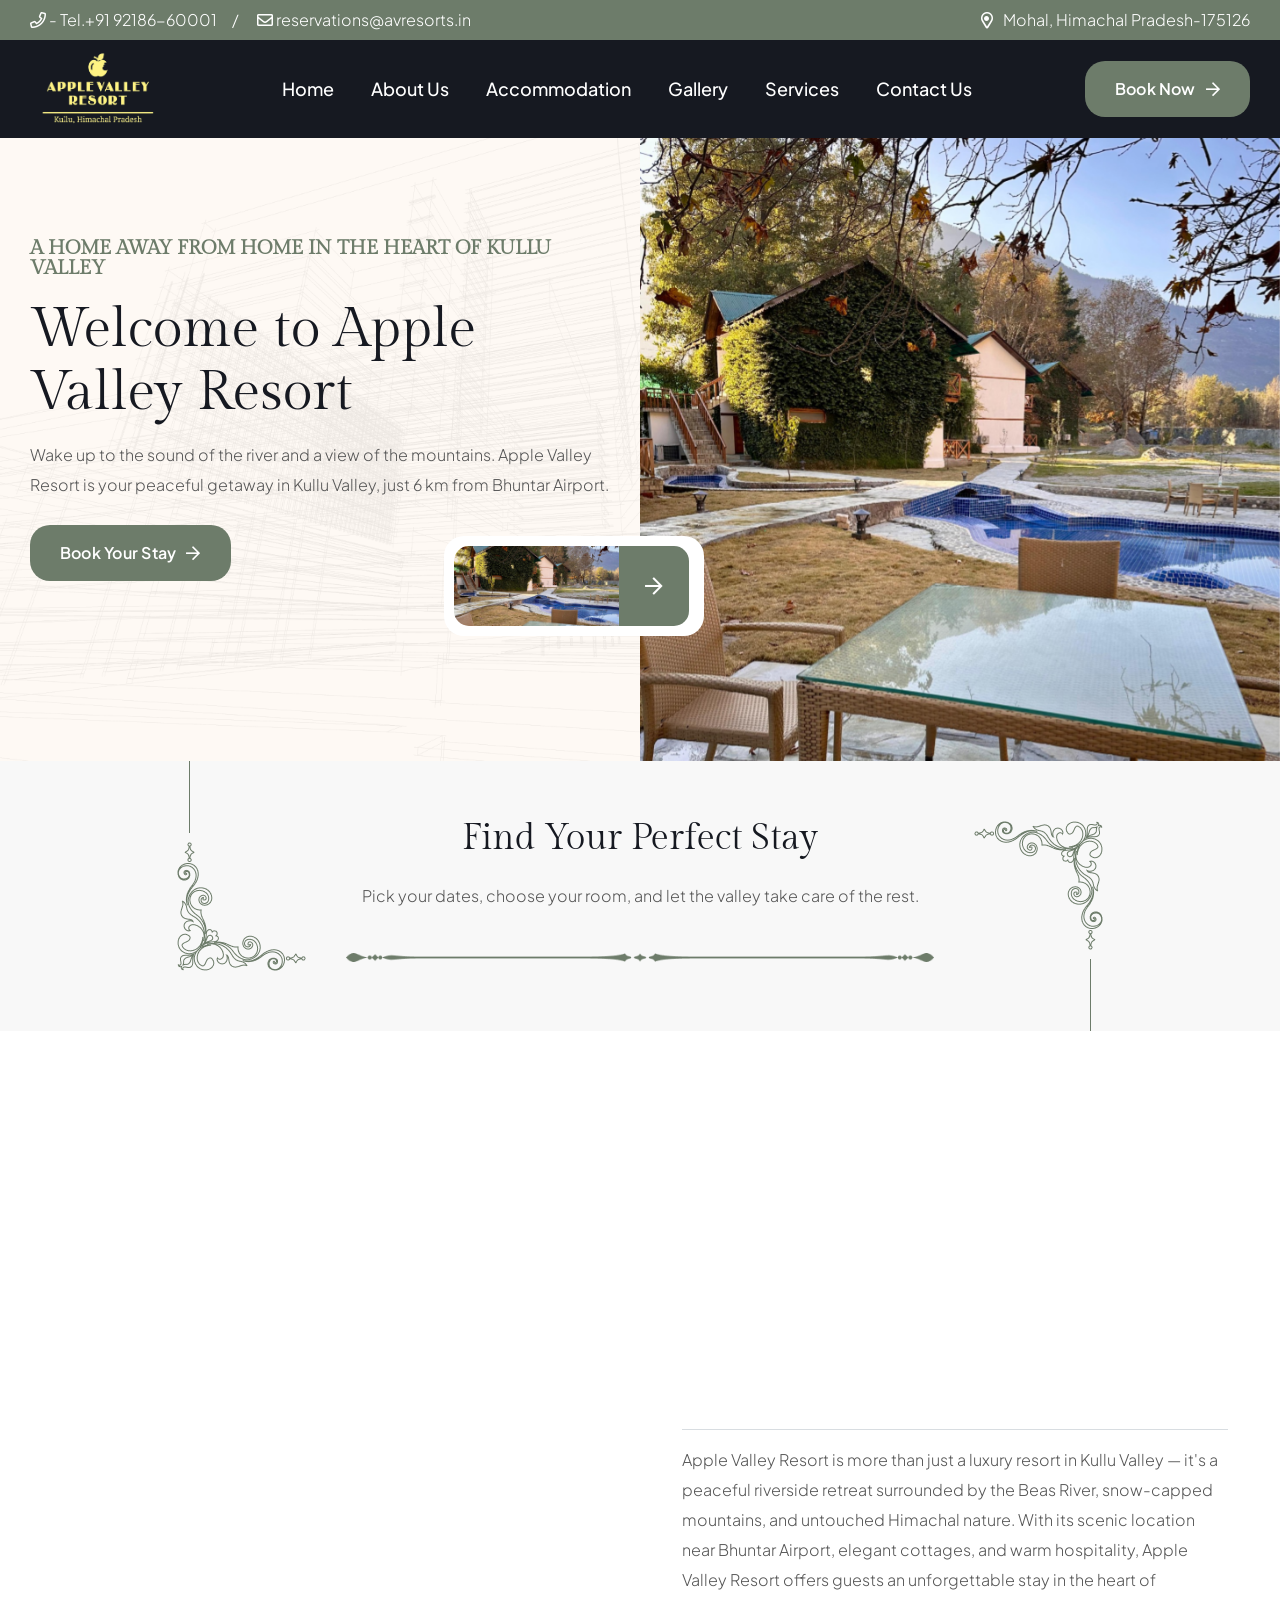
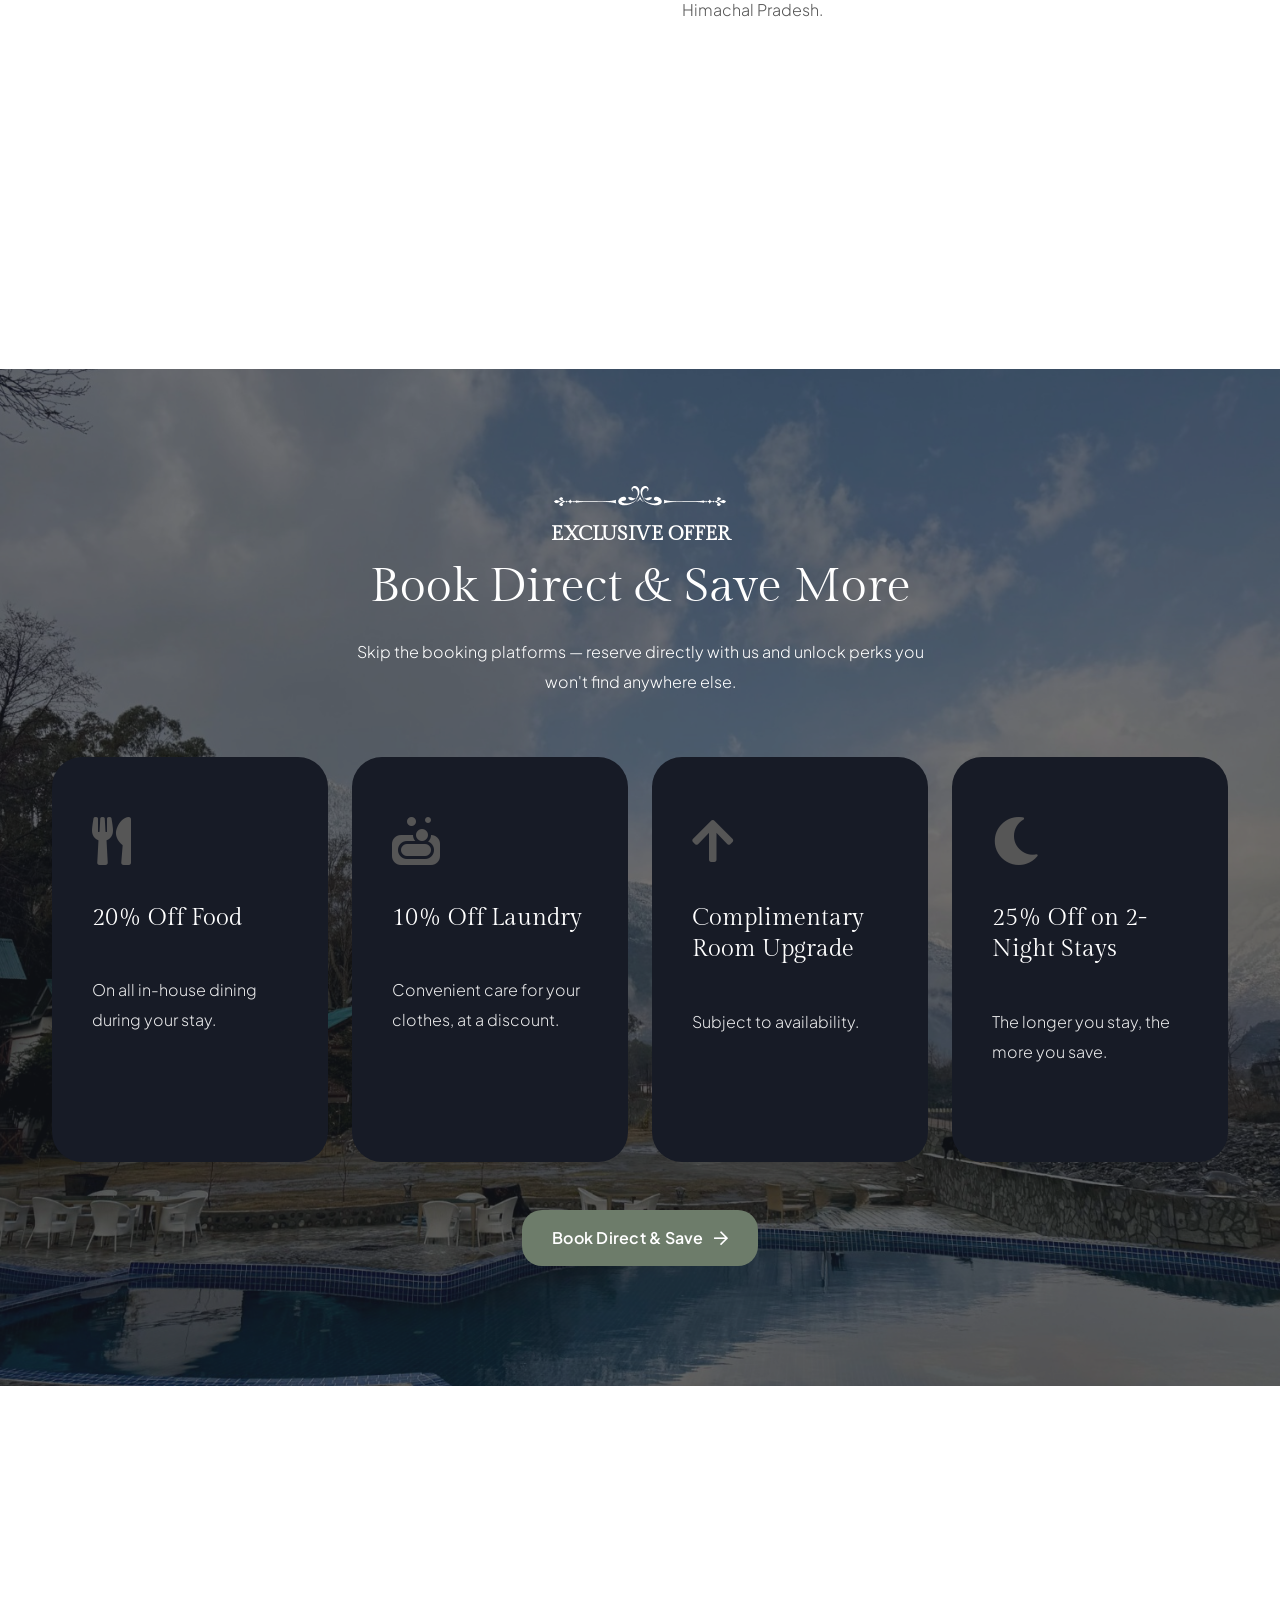
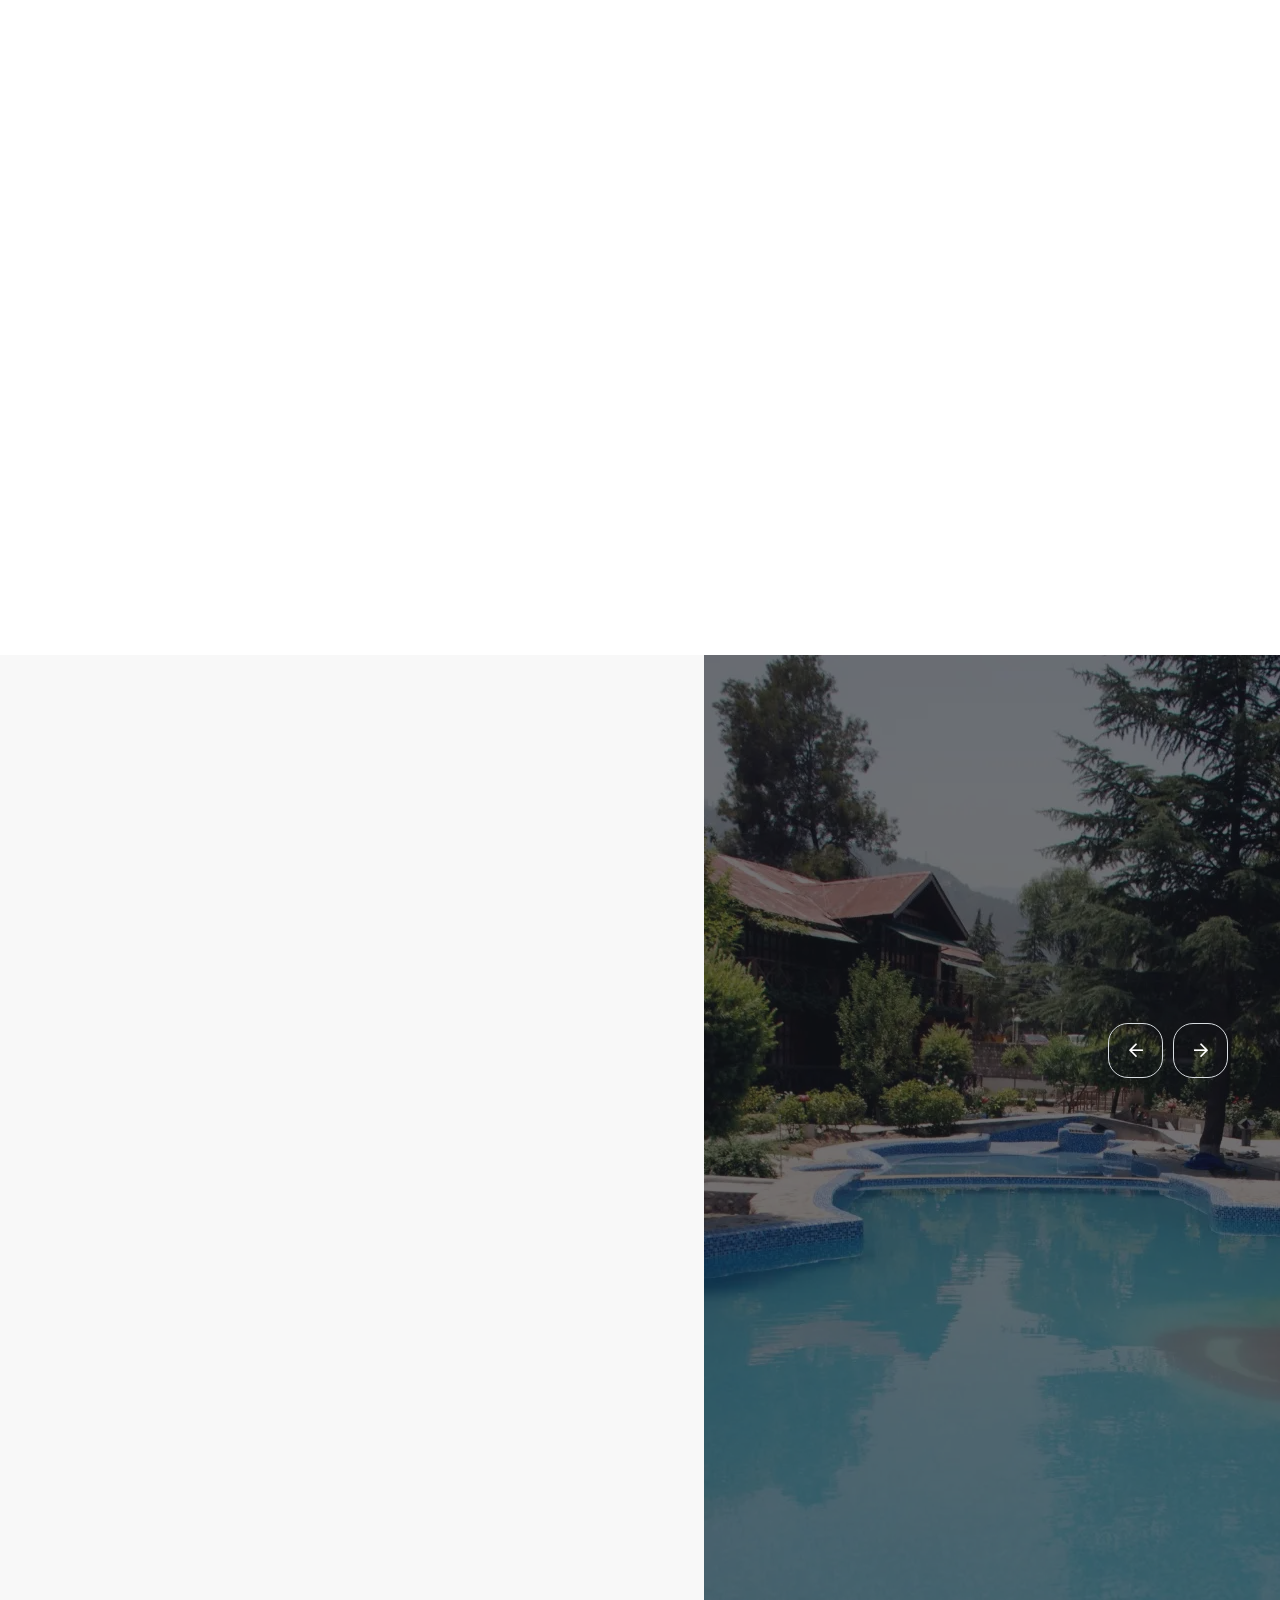
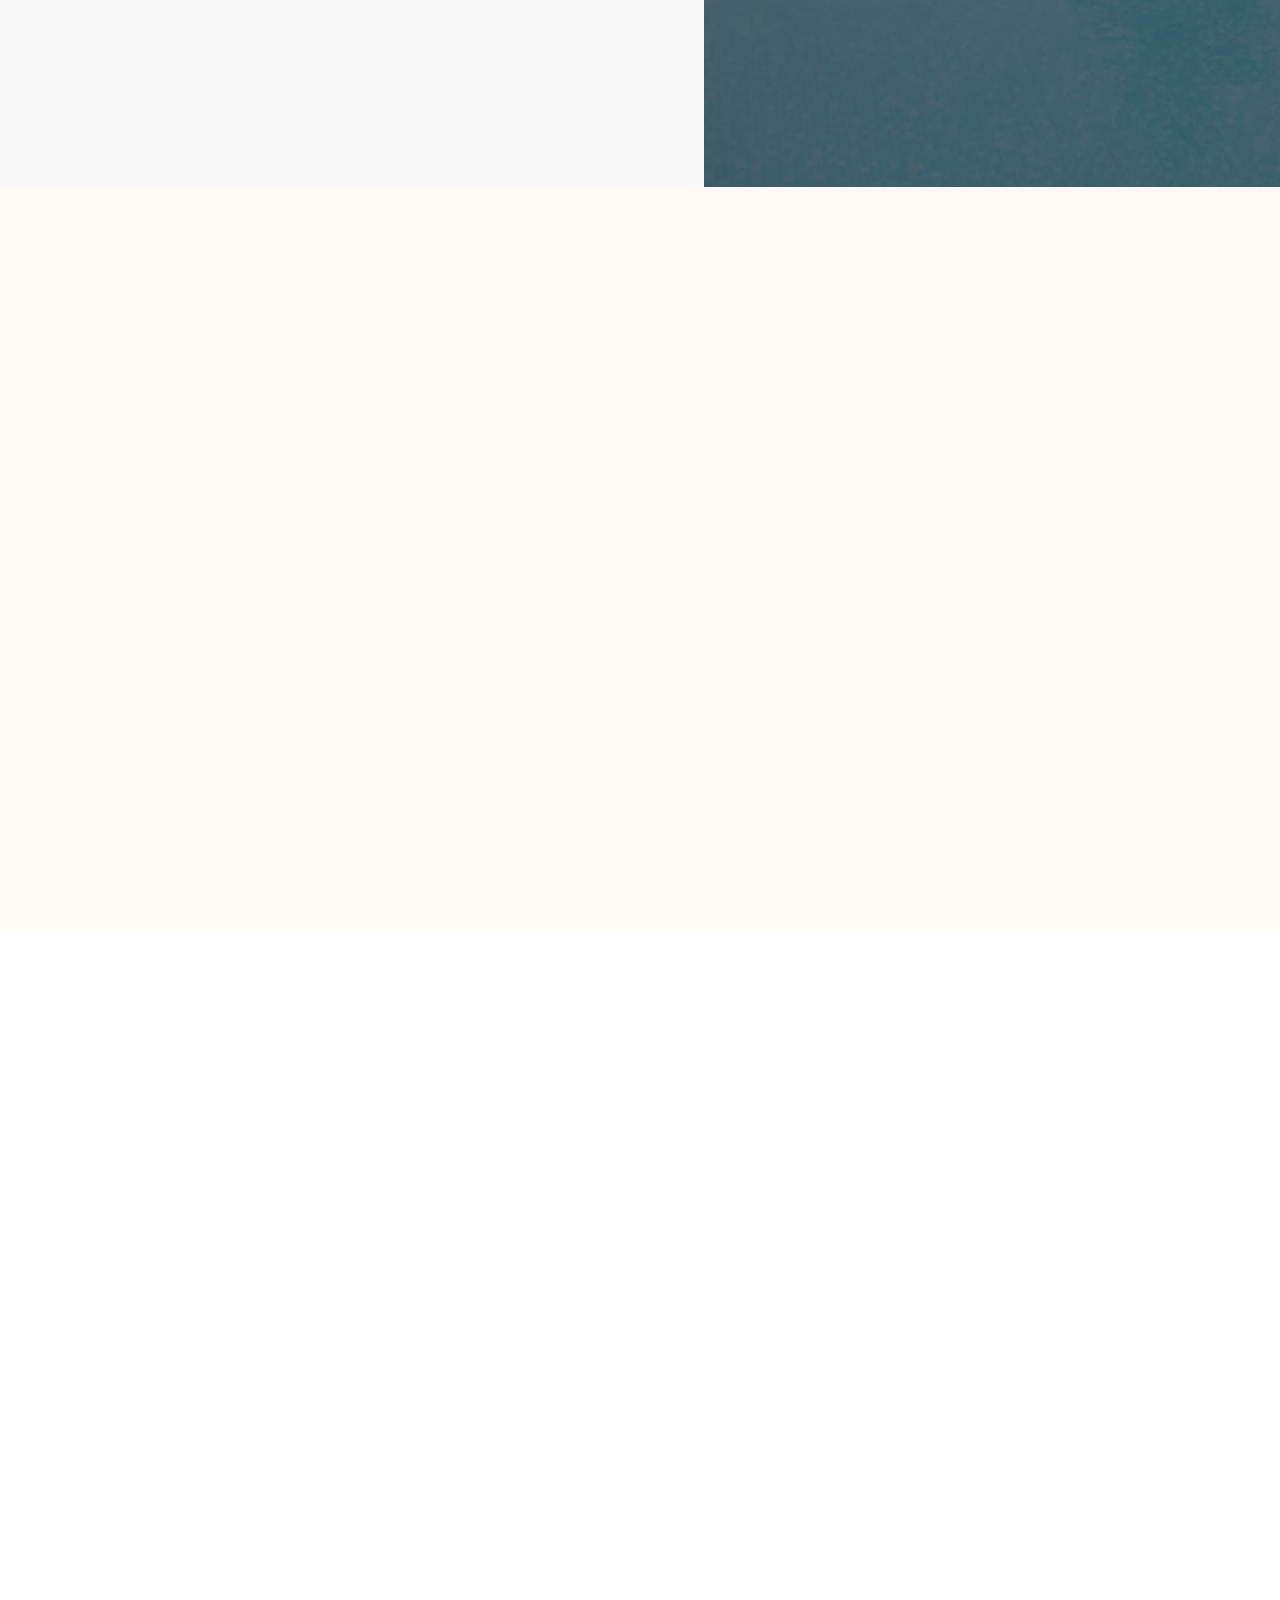
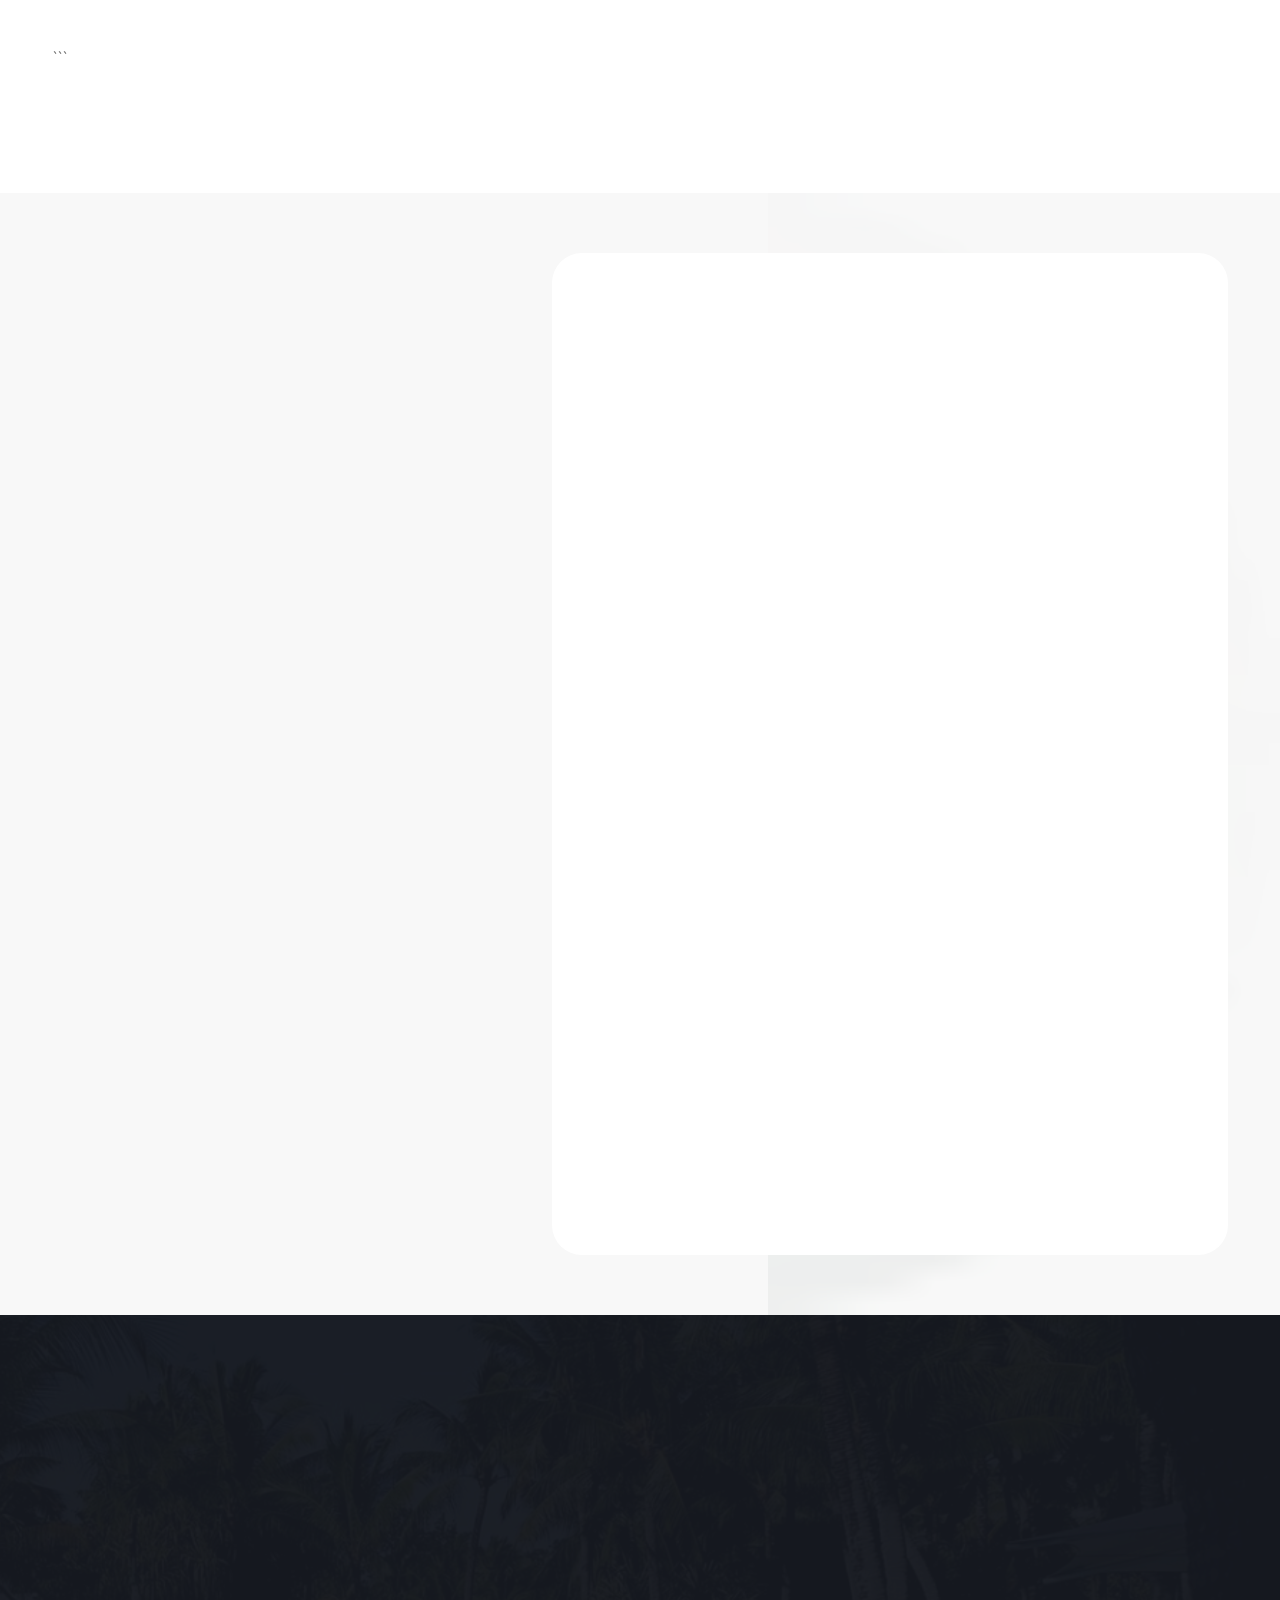
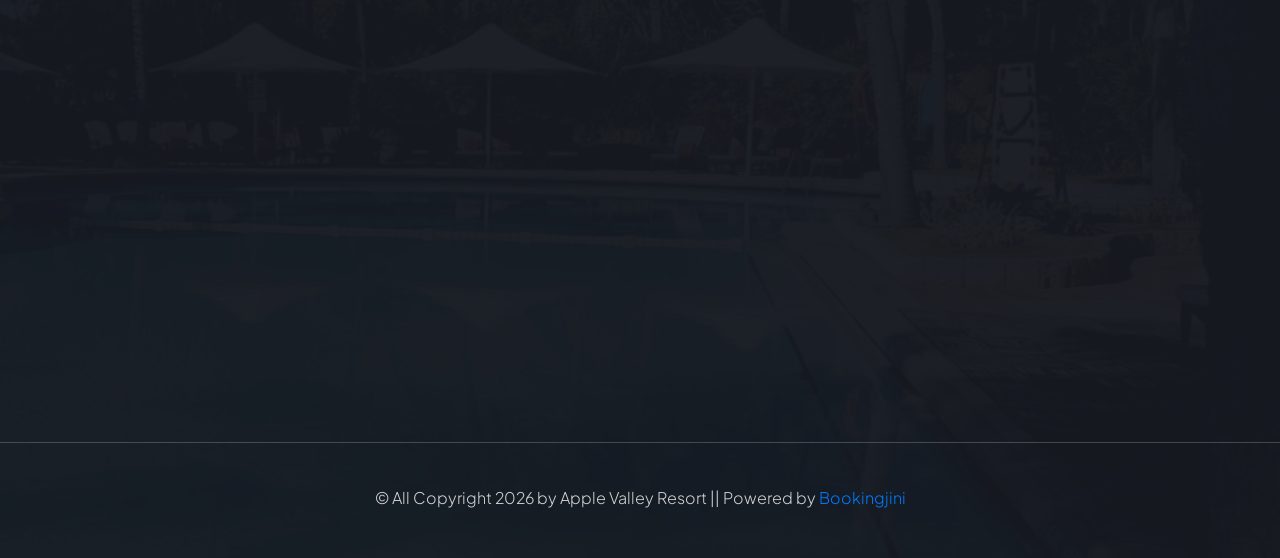
<file: backup.html>
<!doctype html>
<html lang="zxx">

<head>
  <!--====== Required meta tags ======-->
  <meta charset="utf-8" />
  <meta http-equiv="x-ua-compatible" content="ie=edge" />
  <meta name="description" content="Hotel, Resort, Rooms" />
  <meta name="viewport" content="width=device-width, initial-scale=1, shrink-to-fit=no" />
  <!--====== Title ======-->
  <title>Welcome to Apple Valley Resort</title>
  <!--====== Favicon Icon ======-->
  <link rel="shortcut icon" href="assets/images/apple-valley-imgs/logon.png" type="image/png" />
  <!--====== Google Fonts ======-->
  <link
    href="https://fonts.googleapis.com/css2?family=Gilda+Display&family=Plus+Jakarta+Sans:ital,wght@0,200..800;1,200..800&display=swap"
    rel="stylesheet" />
  <!--====== FontAwesome css ======-->
  <link rel="stylesheet" href="assets/fonts/fontawesome/css/all.min.css" />
  <!--====== Bootstrap css ======-->
  <link rel="stylesheet" href="assets/css/plugins/bootstrap.min.css" />
  <!--====== Slick-popup css ======-->
  <link rel="stylesheet" href="assets/css/plugins/slick.css" />
  <!--====== Magnific-popup css ======-->
  <link rel="stylesheet" href="assets/css/plugins/magnific-popup.css" />
  <!--====== Nice Select css ======-->
  <link rel="stylesheet" href="assets/css/plugins/nice-select.css" />
  <!--====== Aos css ======-->
  <link rel="stylesheet" href="assets/css/plugins/aos.css" />
  <!--====== Default css ======-->
  <link rel="stylesheet" href="assets/css/spacings.css" />
  <!--====== Default css ======-->
  <link rel="stylesheet" href="assets/css/style.css" />
  <style>
    .header-navigation {
      background-color: #161921 !important;
    }

    .header-navigation .main-menu ul>li>a {
      color: #ffffff !important;
    }

    .header-top-bar {
      background-color: #6d7c6a;
      padding: 5px 0;
    }

    .header-navigation .navbar-toggler {
      border: 1px solid #ffffff;
    }

    .header-navigation .navbar-toggler span {
      background-color: #ffffff;
    }

    @media screen and (max-width: 1199.98px) {
      .header-navigation .theme-nav-menu.menu-on {
        background: #161921;
      }
    }

    @media (max-width: 1650px) {
      .luxivo-search_one .luxivo-search-wrapper .shape.shape-two {
        right: 125px;
      }
    }

    @media (max-width: 1650px) {
      .luxivo-search_one .luxivo-search-wrapper .shape.shape-one {
        left: 125px;
      }
    }
  </style>
  <style>
    /* Static Featured Amenities */
    .luxivo-features_one .row.g-4 {
      row-gap: 30px;
    }

    .luxivo-feature-item.style-one {
      height: 100%;
      min-height: 420px;
      background: #171b26;
      border-radius: 30px;
      padding: 60px 40px;
      transition: 0.35s ease;
      overflow: hidden;
    }

    .luxivo-feature-item.style-one:hover {
      background: #88927d;
      transform: translateY(-10px);
    }

    .luxivo-feature-item.style-one .icon {
      margin-bottom: 35px;
    }

    .luxivo-feature-item.style-one .icon img {
      width: 60px;
      height: 60px;
    }

    .luxivo-feature-item.style-one h4 {
      color: #fff;
      margin-bottom: 20px;
    }

    .luxivo-feature-item.style-one p {
      color: #fff;
      opacity: 0.9;
    }

    .luxivo-feature-item.style-one .content h4:after {
      background: rgba(154, 45, 45, 0) !important;
    }

    .luxivo-feature-item.style-one {
      min-height: 273px;
    }
  </style>
</head>

<body>
  <!-- <script src="header.js"></script> -->
  <!--======  Smooth Wrapper  ======-->

  <!--=== Start  Header Area  ===-->
  <header class="header-area header-two">
    <!--====  Header Top Bar  ===-->
    <div class="header-top-bar d-none d-lg-block">
      <div class="container-fluid">
        <div class="row">
          <div class="col-lg-6">
            <div class="top-left">
              <span><a href="tel:+91 92186-60001">
                  <i class="far fa-phone" style="color: #ffffff"></i> -
                  Tel.+91 92186-60001</a></span>
              <span><a href="mailto: reservations@avresorts.in">
                  <i class="far fa-envelope" style="color: #ffffff"></i>
                  reservations@avresorts.in</a></span>
            </div>
          </div>
          <div class="col-lg-6">
            <div class="top-right">
              <span><i class="far fa-map-marker-alt" style="color: #ffffff"></i>Mohal, Himachal Pradesh-175126</span>
            </div>
          </div>
        </div>
      </div>
    </div>
    <!--====  Header Navigation  ===-->
    <div class="header-navigation">
      <div class="container-fluid">
        <!--====  Primary Menu  ===-->
        <div class="primary-menu">
          <!--====  Site Branding  ===-->
          <div class="site-branding">
            <a href="index.html" class="brand-logo"><img src="assets/images/apple-valley-imgs/logon.png"
                alt="Brand Logo" style="width: 140px" /></a>
          </div>
          <!--=== Main Menu ===-->
          <div class="theme-nav-menu">
            <!--=== Menu Top ===-->
            <div class="theme-menu-top d-block d-xl-none">
              <div class="site-branding">
                <a href="index.html" class="brand-logo"><img src="assets/images/apple-valley-imgs/logon.png"
                    alt="Brand Logo" /></a>
              </div>
            </div>
            <!--=== Main Menu ===-->
            <nav class="main-menu">
              <ul>
                <li class="menu-item">
                  <a href="index.html">Home</a>
                </li>
                <li class="menu-item">
                  <a href="index.html#about">About Us</a>
                </li>
                <li class="menu-item">
                  <a href="index.html#rooms">Accommodation</a>
                </li>
                <li class="menu-item">
                  <a href="gallery.html"> Gallery</a>
                </li>
                <li class="menu-item">
                  <a href="index.html#services">Services</a>
                </li>
                <li class="menu-item">
                  <a href="index.html#contact">Contact Us</a>
                </li>
              </ul>
            </nav>
            <!--=== Nav Button ===-->
            <div class="theme-nav-button mt-20 d-block d-md-none">
              <a href="https://applevalleyresorts.bookingjini.in/" class="theme-btn style-one">Get A Quote<i
                  class="far fa-arrow-right"></i></a>
            </div>
            <!--===  Menu Bottom ===-->
            <div class="theme-menu-bottom mt-50 d-block d-xl-none">
              <h5>Follow Us</h5>
              <ul class="social-link">
                <li>
                  <a href="#"><i class="fab fa-facebook-f text-white"></i></a>
                </li>
                <li>
                  <a href="#"><i class="fab fa-twitter text-white"></i></a>
                </li>
                <li>
                  <a href="#"><i class="fab fa-linkedin-in text-white"></i></a>
                </li>
                <li>
                  <a href="#"><i class="fab fa-youtube text-white"></i></a>
                </li>
              </ul>
            </div>
          </div>
          <!--=== Header Nav Right ===-->
          <div class="nav-right-item">
            <div class="nav-button d-none d-md-block">
              <a href="https://applevalleyresorts.bookingjini.in/" class="theme-btn style-one">Book Now<i
                  class="far fa-arrow-right"></i></a>
            </div>
            <div class="navbar-toggler">
              <span></span>
              <span></span>
              <span></span>
            </div>
          </div>
        </div>
      </div>
    </div>
  </header>
  <!--=== End  Header Area  ===-->

  <main>
    <!--======  Start Hero Section  ======-->
    <section class="luxivo-hero">
      <div class="luxivo-hero_three">
        <div class="hero-bg bg_cover" data-src="assets/images/home-three/hero/hero-bg.png"></div>
        <!-- Hero Image Slider -->
        <div class="hero-image-slider">
          <div class="single-image-slide">
            <img src="assets/images/apple-valley-imgs/28.jpeg" alt="" style="object-fit: cover; height: 100%" />
          </div>
          <div class="single-image-slide">
            <img src="assets/images/apple-valley-imgs/23.jpeg" alt="" style="object-fit: cover; height: 100%" />
          </div>
          <div class="single-image-slide">
            <img src="assets/images/apple-valley-imgs/rooms/6.jpeg" alt="" style="object-fit: cover; height: 100%" />
          </div>
          <div class="single-image-slide">
            <img src="assets/images/apple-valley-imgs/apple-valley-resort.jpg" alt=""
              style="object-fit: cover; height: 100%" />
          </div>
        </div>
        <!-- Hero Thumb Slider -->
        <div class="hero-thumb-wrapper">
          <div class="hero-thumb-slider">
            <div class="single-thumb-image">
              <img src="assets/images/apple-valley-imgs/28.jpeg" alt="hero thumb image"
                style="width: 165px; height: 80px; object-fit: cover" />
            </div>
            <div class="single-thumb-image">
              <img src="assets/images/apple-valley-imgs/23.jpeg" alt="hero thumb image"
                style="width: 165px; height: 80px; object-fit: cover" />
            </div>
            <div class="single-thumb-image">
              <img src="assets/images/apple-valley-imgs/rooms/6.jpeg" alt="hero thumb image"
                style="width: 165px; height: 80px; object-fit: cover" />
            </div>
            <div class="single-thumb-image">
              <img src="assets/images/apple-valley-imgs/apple-valley-resort.jpg" alt="hero thumb image"
                style="width: 165px; height: 80px; object-fit: cover" />
            </div>
          </div>
          <div class="hero-thumb-arrow"></div>
        </div>
        <div class="container-fluid">
          <div class="row justify-content-center justify-content-xl-start">
            <div class="col-xl-6 col-lg-8 col-md-10">
              <!-- Hero Content -->
              <div class="hero-content">
                <span class="sub-title" data-aos="fade-up" data-aos-duration="2000"> A home away from home in the heart
                  of Kullu Valley
                </span>
                <h1 data-aos="fade-up" data-aos-duration="2400">
                  Welcome to Apple Valley Resort
                </h1>

                <p data-aos="fade-up" data-aos-duration="2600">
                  Wake up to the sound of the river and a view of the mountains. Apple Valley Resort is your peaceful
                  getaway in Kullu Valley, just 6 km from Bhuntar Airport.

                </p>
                <div class="luxivo-button mb-75" data-aos="fade-up" data-aos-duration="2800">
                  <a href="https://applevalleyresorts.bookingjini.in/" class="theme-btn style-one">Book Your Stay<i
                      class="far fa-arrow-right"></i></a>
                </div>
              </div>
            </div>
          </div>
        </div>
      </div>
    </section>
    <!--======  End Hero Section  ======-->
    <!--======  Start Search Section  ======-->
    <section class="luxivo-search_one pb-60">
      <div class="container">
        <!-- Luxivo Search Wrapper -->
        <div class="luxivo-search-wrapper">
          <div class="shape shape-one">
            <img src="assets/images/home-one/gallery/shape1.png" alt="shape" />
          </div>
          <div class="shape shape-two">
            <img src="assets/images/home-one/gallery/shape2.png" alt="shape" />
          </div>
          <div class="shape shape-three">
            <img src="assets/images/home-one/gallery/shape3.png" alt="shape" />
          </div>
          <div class="row">
            <div class="col-lg-12">
              <!-- Text Box -->
              <div class="text-box text-center">
                <h3 class="mb-20">Find Your Perfect Stay</h3>
                <p> Pick your dates, choose your room, and let the valley take care of the rest.</p>
              </div>
            </div>
          </div>
          <!-- Luxivo Form -->

          <!-- Start BookingJini Website Widget -->
          <script id="bookingjini-website-widget-script"
            src="https://be-alpha.bookingjini.com/website-widget.js?hotel_id=1583&widget_type=horizontal&theme_color=%236d7c6a&company_id=1643&redirect_base_url=https%3A%2F%2Fapplevalleyresorts.bookingjini.in&open_be_new_window=1&widget_status=1"
            async defer></script>
          <!-- End BookingJini Website Widget -->
        </div>
      </div>
    </section>
    <!--======  End Search Section  ======-->

    <!--======  Start About Section  ======-->
    <section class="luxivo-about_one pt-120 pb-120" id="about">
      <div class="container">
        <div class="row justify-content-center">
          <div class="col-xl-6 col-lg-9">
            <!-- Luxivo Image Box -->
            <div class="luxivo-image-box">
              <div class="luxivo-image image_one" data-aos="fade-up" data-aos-duration="800">
                <img src="assets/images/apple-valley-imgs/28.jpeg" alt="about image" />
              </div>
            </div>
          </div>
          <div class="col-xl-6 col-lg-9">
            <!-- Luxivo Content Box -->
            <div class="luxivo-content-box mt-5 mt-xl-0">
              <!-- Section Title -->
              <div class="section-title">
                <span class="line d-block mb-10" data-aos="fade-up" data-aos-duration="800"><img
                    src="assets/images/home-one/gallery/d-line.png" alt="line" /></span>
                <span class="sub-title" data-aos="fade-up" data-aos-duration="1000">About Us</span>
                <h2 data-aos="fade-up" data-aos-duration="1200">
                  Experience Luxury and Comfort Amidst the Beauty of Kullu Valley
                </h2>
              </div>
              <p>
                Apple Valley Resort is more than just a luxury resort in Kullu Valley — it's a peaceful riverside
                retreat surrounded by the Beas River, snow-capped mountains, and untouched Himachal nature. With its
                scenic location near Bhuntar Airport, elegant cottages, and warm hospitality, Apple Valley Resort offers
                guests an unforgettable stay in the heart of Himachal Pradesh.
              </p>
              <!-- <div class="row">
                  <div class="col-md-6">
                    <div
                      class="luxivo-iconic-left-box style-one mb-40"
                      data-aos="fade-up"
                      data-aos-duration="1000"
                    >
                      <div class="icon">
                        <img
                          src="assets/images/home-one/icon/icon1.png"
                          alt="icon"
                        />
                      </div>
                      <div class="content">
                        <h5>The Best Lighting</h5>
                      </div>
                    </div>
                  </div>
                  <div class="col-md-6">
                    <div
                      class="luxivo-iconic-left-box style-one mb-40"
                      data-aos="fade-up"
                      data-aos-duration="1200"
                    >
                      <div class="icon">
                        <img
                          src="assets/images/home-one/icon/icon2.png"
                          alt="icon"
                        />
                      </div>
                      <div class="content">
                        <h5>The Best Swimming</h5>
                      </div>
                    </div>
                  </div>
                </div> -->
              <!-- Check List -->
              <ul class="check-list style-one mb-40" data-aos="fade-up" data-aos-duration="1400">
                <li>
                  <i class="fas fa-badge-check"></i>Prime Riverside Location — Stunning views of the Beas River and
                  surrounding mountains

                </li>
                <li>
                  <i class="fas fa-badge-check"></i>Handpicked room designs
                  for modern living
                </li>
              </ul>
              <!-- Button -->
              <div class="luxivo-button-wrap" data-aos="fade-up" data-aos-duration="1600">
                <div class="luxivo-button">
                  <a href="https://applevalleyresorts.bookingjini.in/" class="theme-btn style-one">Book Your Stay <i
                      class="far fa-arrow-right"></i></a>
                </div>
              </div>
            </div>
          </div>
        </div>
      </div>
    </section>
    <!--======  End About Section  ======-->

    <!--======  Start Features Section  ======-->
    <section class="luxivo-features_one bg_cover pt-110 pb-120" data-src="assets/images/apple-valley-imgs/16.jpeg"
      id="services">
      <div class="container">
        <div class="row justify-content-center">
          <div class="col-xl-6">
            <div class="section-title text-white text-center mb-60">
              <span class="line d-block mb-10">
                <img src="assets/images/home-one/gallery/d-line-wt.png" alt="line" />
              </span>
              <span class="sub-title" style="color: white;">Exclusive Offer</span>
              <h2>Book Direct & Save More</h2>
              <p>Skip the booking platforms — reserve directly with us and unlock perks you won't find anywhere else.
              </p>
            </div>
          </div>
        </div>

        <div class="row g-4 justify-content-center">
          <!-- Card 1 -->
          <div class="col-lg-3 col-md-6">
            <div class="luxivo-feature-item style-one">
              <div class="icon">
                <i class="fas fa-utensils fa-3x"></i>
              </div>
              <div class="content">
                <h4 class="h4-after">20% Off Food</h4>
                <p>On all in-house dining during your stay.</p>
              </div>
            </div>
          </div>

          <!-- Card 2 -->
          <div class="col-lg-3 col-md-6">
            <div class="luxivo-feature-item style-one">
              <div class="icon">
                <i class="fas fa-soap fa-3x"></i>
              </div>
              <div class="content">
                <h4 class="h4-after">10% Off Laundry</h4>
                <p>Convenient care for your clothes, at a discount.</p>
              </div>
            </div>
          </div>

          <!-- Card 3 -->
          <div class="col-lg-3 col-md-6">
            <div class="luxivo-feature-item style-one">
              <div class="icon">
                <i class="fas fa-arrow-up fa-3x"></i>
              </div>
              <div class="content">
                <h4 class="h4-after">Complimentary Room Upgrade</h4>
                <p>Subject to availability.</p>
              </div>
            </div>
          </div>

          <!-- Card 4 -->
          <div class="col-lg-3 col-md-6">
            <div class="luxivo-feature-item style-one">
              <div class="icon">
                <i class="fas fa-moon fa-3x"></i>
              </div>
              <div class="content">
                <h4 class="h4-after">25% Off on 2-Night Stays</h4>
                <p>The longer you stay, the more you save.</p>
              </div>
            </div>
          </div>
        </div>

        <!-- CTA Button -->
        <div class="text-center mt-5">
          <a href="https://applevalleyresorts.bookingjini.in/" class="theme-btn style-one">
            Book Direct &amp; Save
            <i class="far fa-arrow-right"></i>
          </a>
        </div>
      </div>
    </section>
    <!--======  End Features Section  ======-->

    <!--======  Start Facilities Section  ======-->
    <section class="luxivo-facilities_one pt-120 pb-100" id="rooms">
      <div class="container">
        <div class="row justify-content-center">
          <div class="col-xl-5 col-lg-9">
            <!-- Luxivo Image Box -->
            <div class="luxivo-image-box">
              <div class="luxivo-image image_one" data-aos="fade-up" data-aos-duration="800">
                <img src="assets/images/apple-valley-imgs/rooms/1.jpeg" alt="facilities image"
                  style="width: 454px; height: 600px; object-fit: cover" />
                <div class="overlay"></div>
                <div class="shape">
                  <img src="assets/images/home-one/gallery/f-shape.png" alt="shape" />
                </div>
              </div>
              <div class="luxivo-image image_two" data-aos="fade-up" data-aos-duration="1000">
                <img src="assets/images/apple-valley-imgs/rooms/6.jpeg" alt="facilities image"
                  style="width: 312px; height: 260px; object-fit: cover" />
              </div>
            </div>
          </div>
          <div class="col-xl-7 col-lg-9">
            <!-- Luxivo Content Box -->
            <div class="luxivo-content-box mt-5 mt-xl-0">
              <!-- Section Title -->
              <div class="section-title">
                <span class="line d-block mb-10" data-aos="fade-up" data-aos-duration="800"><img
                    src="assets/images/home-one/gallery/d-line.png" alt="line" /></span>
                <span class="sub-title" data-aos="fade-up" data-aos-duration="1000">
                  Luxury Accommodations</span>
                <h2 data-aos="fade-up" data-aos-duration="1200">
                  Cedar Super Deluxe
                </h2>
              </div>
              <p data-aos="fade-up" data-aos-duration="1400">
                Spacious interiors, premium in-room facilities, and mountain views that never get old — the Cedar Super
                Deluxe is where comfort meets the beauty of Kullu Valley.
              </p>

              <ul class="check-list style-one" data-aos="fade-up" data-aos-duration="2000">
                <li style="margin-bottom: 10px">
                  <i class="fas fa-bath"></i>
                  Private Bathtub
                </li>

                <li style="margin-bottom: 10px">
                  <i class="fas fa-mug-hot"></i>
                  Tea &amp; Coffee Maker
                </li>

                <li style="margin-bottom: 10px">
                  <i class="fas fa-fire"></i>
                  Heated Wooden Interiors
                </li>

                <li style="margin-bottom: 10px">
                  <i class="fas fa-mountain"></i>
                  Mountain-Facing Views
                </li>

                <li style="margin-bottom: 10px">
                  <i class="fas fa-wifi"></i>
                  Free WiFi
                </li>

                <li style="margin-bottom: 10px">
                  <i class="fas fa-swimming-pool"></i>
                  Access to Swimming Pool &amp; Restaurant
                </li>
              </ul>

              <p class="mt-4" data-aos="fade-up" data-aos-duration="2200">
                Perfect for couples, families, and small groups looking for a comfortable,
                elevated stay by the river.
              </p>
              <!-- Button -->
              <div class="luxivo-button-wrap" data-aos="fade-up" data-aos-duration="1600" style="margin-top: 50px">
                <div class="luxivo-button">
                  <a href="https://applevalleyresorts.bookingjini.in/" class="theme-btn style-one">Book Now <i
                      class="far fa-arrow-right"></i></a>
                </div>
              </div>
            </div>
          </div>
        </div>
      </div>
    </section>
    <!--======  End Facilities Section  ======-->

    <!--======  Start Room Section  ======-->
    <section class="luxivo-room_one p-r z-1 pt-120 pb-120">
      <div class="room-bg" data-src="assets/images/apple-valley-imgs/2.webp"></div>
      <div class="container">
        <div class="row align-items-end">
          <div class="col-xl-6 col-lg-8">
            <!-- Section Title -->
            <div class="section-title mb-45">
              <span class="line d-block mb-10" data-aos="fade-up" data-aos-duration="800"><img
                  src="assets/images/home-one/gallery/d-line.png" alt="line" /></span>
              <span class="sub-title" data-aos="fade-up" data-aos-duration="1000">Our Activities</span>
              <h2 data-aos="fade-up" data-aos-duration="1200">
                Explore Exciting Activities & Scenic Experiences Around Apple
                Valley Resort
              </h2>
            </div>
          </div>
          <div class="col-xl-6 col-lg-4">
            <div class="room-arrows mb-60"></div>
          </div>
        </div>
        <!-- Luxivo Room Slider -->
        <div class="room-slider" data-aos="fade-up" data-aos-duration="1000">
          <!-- Luxivo Room Item -->
          <div class="luxivo-room-item style-one">
            <div class="room-image">
              <img src="assets/images/apple-valley-imgs/activities/riverrafting.jpg" alt="room image"
                style="width: 370px; height: 236px; object-fit: cover" />
            </div>
            <div class="room-content">
              <h4 class="title">
                <a href="https://applevalleyresorts.bookingjini.in/">River Rafting</a>
              </h4>
              <p>
                Experience the thrill of river rafting in the beautiful Beas
                River, surrounded by breathtaking mountain views and
                refreshing natural scenery.
              </p>

              <div class="room-bottom">
                <a href="https://applevalleyresorts.bookingjini.in/" class="theme-btn style-two">Reserv Now<i
                    class="far fa-arrow-right"></i></a>
              </div>
            </div>
          </div>
          <!-- Luxivo Room Item -->
          <div class="luxivo-room-item style-one">
            <div class="room-image">
              <img src="assets/images/apple-valley-imgs/activities/paragliding.jpg" alt="room image"
                style="width: 370px; height: 236px; object-fit: cover" />
            </div>
            <div class="room-content">
              <h4 class="title">
                <a href="https://applevalleyresorts.bookingjini.in/">Paragliding</a>
              </h4>
              <p>
                Soar high above the stunning Kullu Valley with an exciting
                paragliding adventure and enjoy panoramic views of the
                Himalayas.
              </p>

              <div class="room-bottom">
                <a href="https://applevalleyresorts.bookingjini.in/" class="theme-btn style-two">Reserv Now<i
                    class="far fa-arrow-right"></i></a>
              </div>
            </div>
          </div>
          <!-- Luxivo Room Item -->
          <div class="luxivo-room-item style-one">
            <div class="room-image">
              <img src="assets/images/apple-valley-imgs/activities/short-treks-in-nepal.jpg" alt="room image"
                style="width: 370px; height: 236px; object-fit: cover" />
            </div>
            <div class="room-content">
              <h4 class="title">
                <a href="https://applevalleyresorts.bookingjini.in/">Treks</a>
              </h4>
              <p>
                Discover scenic trekking trails through lush forests and
                mountain paths, offering unforgettable views and refreshing
                nature experiences.
              </p>

              <div class="room-bottom">
                <a href="https://applevalleyresorts.bookingjini.in/" class="theme-btn style-two">Reserv Now<i
                    class="far fa-arrow-right"></i></a>
              </div>
            </div>
          </div>

          <!-- Luxivo Room Item -->
          <div class="luxivo-room-item style-one">
            <div class="room-image">
              <img src="assets/images/apple-valley-imgs/activities/Nature-walks-in-Himachal.jpg" alt="room image"
                style="width: 370px; height: 236px; object-fit: cover" />
            </div>
            <div class="room-content">
              <h4 class="title">
                <a href="https://applevalleyresorts.bookingjini.in/">Nature Walk</a>
              </h4>
              <p>
                Enjoy peaceful nature walks through charming villages,
                forests, and landscapes while exploring the culture and beauty
                of Himachal.
              </p>

              <div class="room-bottom">
                <a href="https://applevalleyresorts.bookingjini.in/" class="theme-btn style-two">Reserv Now<i
                    class="far fa-arrow-right"></i></a>
              </div>
            </div>
          </div>
          <!-- Luxivo Room Item -->
          <div class="luxivo-room-item style-one">
            <div class="room-image">
              <img src="assets/images/apple-valley-imgs/activities/paragliding.jpg" alt="room image"
                style="width: 370px; height: 236px; object-fit: cover" />
            </div>
            <div class="room-content">
              <h4 class="title">
                <a href="https://applevalleyresorts.bookingjini.in/">Paragliding</a>
              </h4>
              <p>
                Soar high above the stunning Kullu Valley with an exciting
                paragliding adventure and enjoy panoramic views of the
                Himalayas.
              </p>

              <div class="room-bottom">
                <a href="https://applevalleyresorts.bookingjini.in/" class="theme-btn style-two">Reserv Now<i
                    class="far fa-arrow-right"></i></a>
              </div>
            </div>
          </div>
        </div>
      </div>
    </section>
    <!--======  End Room Section  ======-->

    <!--======  Start Instagram Section  ======-->
    <section class="luxivo-instagram-sec pt-110 pb-120">
      <div class="container">
        <div class="row align-items-center">
          <div class="col-xl-6 col-lg-12x">
            <!-- Section Title -->
            <div class="section-title mb-45">
              <span class="line d-block mb-10" data-aos="fade-up" data-aos-duration="800"><img
                  src="assets/images/home-one/gallery/d-line.png" alt="line" /></span>
              <span class="sub-title" data-aos="fade-up" data-aos-duration="1000">Explore Gallery</span>
              <h2 data-aos="fade-up" data-aos-duration="1200">
                Explore Beautiful Moments & Scenic Views at Apple Valley
                Resort
              </h2>
            </div>
          </div>
        </div>
      </div>
      <div class="container-fluid">
        <!-- Luxivo Gallery Slider -->
        <div class="gallery-slider" data-aos="fade-up" data-aos-duration="1000">
          <!-- Luxivo Gallery Item -->
          <div class="luxivo-gallery-item style-one">
            <div class="thumbnail">
              <img src="assets/images/apple-valley-imgs/28.jpeg" alt="gallery-img"
                style="width: 275px; height: 210px; object-fit: cover" />
              <div class="hover-content">
                <a href="https://www.instagram.com/" target="_blank" class="icon-btn"><i
                    class="far fa-arrow-right"></i></a>
              </div>
            </div>
          </div>
          <!-- Luxivo Gallery Item -->
          <div class="luxivo-gallery-item style-one">
            <div class="thumbnail">
              <img src="assets/images/apple-valley-imgs/2.webp" alt="gallery-img"
                style="width: 275px; height: 210px; object-fit: cover" />
              <div class="hover-content">
                <a href="https://www.instagram.com/" target="_blank" class="icon-btn"><i
                    class="far fa-arrow-right"></i></a>
              </div>
            </div>
          </div>
          <!-- Luxivo Gallery Item -->
          <div class="luxivo-gallery-item style-one">
            <div class="thumbnail">
              <img src="assets/images/apple-valley-imgs/7.webp" alt="gallery-img"
                style="width: 275px; height: 210px; object-fit: cover" />
              <div class="hover-content">
                <a href="https://www.instagram.com/" target="_blank" class="icon-btn"><i
                    class="far fa-arrow-right"></i></a>
              </div>
            </div>
          </div>
          <!-- Luxivo Gallery Item -->
          <div class="luxivo-gallery-item style-one">
            <div class="thumbnail">
              <img src="assets/images/apple-valley-imgs/activities/Nature-walks-in-Himachal.jpg" alt="gallery-img"
                style="width: 275px; height: 210px; object-fit: cover" />
              <div class="hover-content">
                <a href="https://www.instagram.com/" target="_blank" class="icon-btn"><i
                    class="far fa-arrow-right"></i></a>
              </div>
            </div>
          </div>
          <!-- Luxivo Gallery Item -->
          <div class="luxivo-gallery-item style-one">
            <div class="thumbnail">
              <img src="assets/images/apple-valley-imgs/rooms/2.jpeg" alt="gallery-img"
                style="width: 275px; height: 210px; object-fit: cover" />
              <div class="hover-content">
                <a href="https://www.instagram.com/" target="_blank" class="icon-btn"><i
                    class="far fa-arrow-right"></i></a>
              </div>
            </div>
          </div>
          <!-- Luxivo Gallery Item -->
          <div class="luxivo-gallery-item style-one">
            <div class="thumbnail">
              <img src="assets/images/apple-valley-imgs/rooms/6.jpeg" alt="gallery-img"
                style="width: 275px; height: 210px; object-fit: cover" />
              <div class="hover-content">
                <a href="https://www.instagram.com/" target="_blank" class="icon-btn"><i
                    class="far fa-arrow-right"></i></a>
              </div>
            </div>
          </div>
          <!-- Luxivo Gallery Item -->
          <div class="luxivo-gallery-item style-one">
            <div class="thumbnail">
              <img src="assets/images/apple-valley-imgs/rooms/deluxe.jpg" alt="gallery-img"
                style="width: 275px; height: 210px; object-fit: cover" />
              <div class="hover-content">
                <a href="https://www.instagram.com/" target="_blank" class="icon-btn"><i
                    class="far fa-arrow-right"></i></a>
              </div>
            </div>
          </div>
          <!-- Luxivo Gallery Item -->
          <div class="luxivo-gallery-item style-one">
            <div class="thumbnail">
              <img src="assets/images/apple-valley-imgs/15.jpeg" alt="gallery-img"
                style="width: 275px; height: 210px; object-fit: cover" />
              <div class="hover-content">
                <a href="https://www.instagram.com/" target="_blank" class="icon-btn"><i
                    class="far fa-arrow-right"></i></a>
              </div>
            </div>
          </div>
        </div>
      </div>
    </section>
    <!--======  End Instagram Section  ======-->

    <!--======  Start Testimonial Section  ======-->
    <section class="luxivo-testimonial-one pt-110 pb-120">
      <div class="container">
        <div class="row justify-content-center">
          <div class="col-xl-6">
            <!-- Section Title -->
            <div class="section-title mb-50 text-center">
              <!-- <span
                  class="line d-block mb-10"
                  data-aos="fade-up"
                  data-aos-duration="800"
                  ><img
                    src="assets/images/home-icons/antiseptic.png"
                    alt="line"
                /></span> -->
              <span class="sub-title" data-aos="fade-up" data-aos-duration="1000">Testimonial</span>
              <h2 data-aos="fade-up" data-aos-duration="1200">
                Check Our Latest Reviews From Our Happy Customers
              </h2>
            </div>
          </div>
        </div>

        <!-- Luxivo Slider  -->
        <div class="testimonial-slider" data-aos="fade-up" data-aos-duration="1000">
          <!-- Luxivo Testimonial Item -->
          <div class="luxivo-testimonial-item style-one">
            <div class="testimonial-content">
              <div class="ratings-quote-wrap">
                <div class="quote">
                  <i class="fas fa-quote-left"></i>
                </div>

                <div class="ratings">
                  <i class="fas fa-star"></i>
                  <i class="fas fa-star"></i>
                  <i class="fas fa-star"></i>
                  <i class="fas fa-star"></i>
                  <i class="fas fa-star"></i>
                </div>
              </div>

              <p>
                "Apple Valley Resort offered us a peaceful and memorable stay
                surrounded by beautiful mountain views, fresh air, and
                exceptional hospitality in the heart of Kullu Valley."
              </p>

              <div class="author-thumb-item">
                <div class="author-thumb">
                  <img src="assets/images/apple-valley-imgs/author-img1.webp" alt="author image" />
                </div>

                <div class="author-info">
                  <h5>Animesh Dash</h5>
                  <span class="position">Travel Blogger</span>
                </div>
              </div>
            </div>
          </div>

          <!-- Luxivo Testimonial Item -->
          <div class="luxivo-testimonial-item style-one">
            <div class="testimonial-content">
              <div class="ratings-quote-wrap">
                <div class="quote">
                  <i class="fas fa-quote-left"></i>
                </div>

                <div class="ratings">
                  <i class="fas fa-star"></i>
                  <i class="fas fa-star"></i>
                  <i class="fas fa-star"></i>
                  <i class="fas fa-star"></i>
                  <i class="fas fa-star"></i>
                </div>
              </div>

              <p>
                "The riverside surroundings, luxury cottages, and warm
                hospitality made our family vacation truly relaxing and
                unforgettable at Apple Valley Resort."
              </p>

              <div class="author-thumb-item">
                <div class="author-thumb">
                  <img src="assets/images/apple-valley-imgs/author-img2.webp" alt="author image" />
                </div>

                <div class="author-info">
                  <h5>Sriya Gosh</h5>
                  <span class="position">Guest Visitor</span>
                </div>
              </div>
            </div>
          </div>

          <!-- Luxivo Testimonial Item -->
          <div class="luxivo-testimonial-item style-one">
            <div class="testimonial-content">
              <div class="ratings-quote-wrap">
                <div class="quote">
                  <i class="fas fa-quote-left"></i>
                </div>

                <div class="ratings">
                  <i class="fas fa-star"></i>
                  <i class="fas fa-star"></i>
                  <i class="fas fa-star"></i>
                  <i class="fas fa-star"></i>
                  <i class="fas fa-star"></i>
                </div>
              </div>

              <p>
                "A perfect destination for couples and families looking to
                enjoy scenic beauty, peaceful surroundings, and a comfortable
                stay near Kullu and Manali."
              </p>

              <div class="author-thumb-item">
                <div class="author-thumb">
                  <img src="assets/images/apple-valley-imgs/author-img3.webp" alt="author image" />
                </div>

                <div class="author-info">
                  <h5>Amanda Nicole</h5>
                  <span class="position">Adventure Traveler</span>
                </div>
              </div>
            </div>
          </div>
        </div>
        ```
      </div>
    </section>
    <!--======  End Testimonial Section  ======-->

    <!--======  Start Contact Section  ======-->
    <section class="luxivo-contact_one pt-60 pb-60" id="contact">
      <!-- Contact Left -->
      <div class="contact-bg-left bg_cover" data-src="assets/images/apple-valley-imgs/34.jpeg" data-aos="fade-up"
        data-aos-duration="800">
        <div class="luxivo-info-box">
          <div class="content">
            <span class="line d-block mb-10"><img src="assets/images/home-one/contact/d-line.png" alt="line" /></span>
            <span>Call us for any inquiry</span>
            <h3><a href="tel:+9192186-60001">92186-60001</a></h3>
          </div>
        </div>
      </div>
      <!-- Contact Bg -->
      <div class="contact-bg-right bg_cover" data-src="assets/images/apple-valley-imgs/author-img3.webp"></div>
      <div class="container">
        <div class="row justify-content-end">
          <div class="col-xl-7">
            <!-- Booking Wrapper -->
            <div class="booking-wrapper">
              <div class="section-title mb-50">
                <span class="line d-block mb-10" data-aos="fade-up" data-aos-duration="800"><img
                    src="assets/images/home-one/gallery/d-line.png" alt="line" /></span>
                <span class="sub-title" data-aos="fade-up" data-aos-duration="1000">Contact us</span>
                <h2 data-aos="fade-up" data-aos-duration="1200">
                  Connect With Apple Valley Resort
                </h2>

                <p data-aos="fade-up" data-aos-duration="1400">
                  Whether you are planning a family vacation, honeymoon, or
                  group getaway, our team is always ready to assist you with
                  bookings, inquiries, and personalized hospitality services.
                </p>
              </div>
              <form class="booking-form" data-aos="fade-up" data-aos-duration="1600">
                <div class="row">
                  <div class="col-lg-6">
                    <div class="form-group">
                      <label>Name</label>
                      <input type="text" class="form_control" placeholder="Your Name" name="name" required />
                    </div>
                  </div>
                  <div class="col-lg-6">
                    <div class="form-group">
                      <label>Email</label>
                      <input type="email" class="form_control" placeholder="Your Email" name="email" required />
                    </div>
                  </div>
                  <div class="col-lg-6">
                    <div class="form-group">
                      <label>Check In</label>
                      <input type="date" class="form_control" name="CheckIn" required />
                    </div>
                  </div>
                  <div class="col-lg-6">
                    <div class="form-group">
                      <label>Check Out</label>
                      <input type="date" class="form_control" name="CheckOut" required />
                    </div>
                  </div>
                  <div class="col-lg-12">
                    <label>Message</label>
                    <div class="form-group">
                      <textarea name="message" class="form_control" rows="4" placeholder="Write Message"></textarea>
                    </div>
                  </div>
                  <div class="col-lg-12">
                    <div class="form-group">
                      <button class="theme-btn style-one">
                        CHECK AVAILABILITY <i class="far fa-arrow-right"></i>
                      </button>
                    </div>
                  </div>
                </div>
              </form>
            </div>
          </div>
        </div>
      </div>
    </section>
    <!--======  End Contact Section  ======-->
  </main>
  <script src="footer.js"></script>
  <!--====== Jquery js ======-->
  <script src="assets/js/plugins/jquery-3.7.1.min.js"></script>
  <!--====== Bootstrap js ======-->
  <script src="assets/js/plugins/popper.min.js"></script>
  <!--====== Bootstrap js ======-->
  <script src="assets/js/plugins/bootstrap.min.js"></script>
  <!--====== Slick js ======-->
  <script src="assets/js/plugins/slick.min.js"></script>
  <!--====== Magnific js ======-->
  <script src="assets/js/plugins/jquery.magnific-popup.min.js"></script>
  <!--====== Waypoint js ======-->
  <script src="assets/js/plugins/jquery.waypoints.js"></script>
  <!--====== CounterUp js ======-->
  <script src="assets/js/plugins/jquery.counterup.min.js"></script>
  <!--====== Nice Select js ======-->
  <script src="assets/js/plugins/jquery.nice-select.min.js"></script>
  <!--====== ImagesLoaded js ======-->
  <script src="assets/js/plugins/imagesloaded.min.js"></script>
  <!--====== Isotope js ======-->
  <script src="assets/js/plugins/isotope.min.js"></script>
  <!--====== Aos js ======-->
  <script src="assets/js/plugins/aos.js"></script>
  <!--====== Common js ======-->
  <script src="assets/js/theme.js"></script>

  <!-- <script src="float.js"></script> -->
  <!-- <script src="https://instant.bookingjini.com/widget.bundle.js"></script> -->
  <!-- Start Instant Booking Widget-->
  <!-- <script>
      (function () {
        const addElement = (tag, attributes, parent = document.body) => {
          const element = document.createElement(tag);
          Object.entries(attributes).forEach(([key, value]) =>
            element.setAttribute(key, value),
          );
          parent.appendChild(element);
          return element;
        };

        const rootWidget = addElement("div", {
          id: "Mw31A3qlpySYe9FG",
          hotelId: 1583,
        });

        const script = addElement("script", {
          src: "https://instant.bookingjini.com/widget.bundle.js",
          async: true,
        });
      })();
    </script> -->
  <!-- End Instant Booking Widget-->
</body>

</html>
</file>
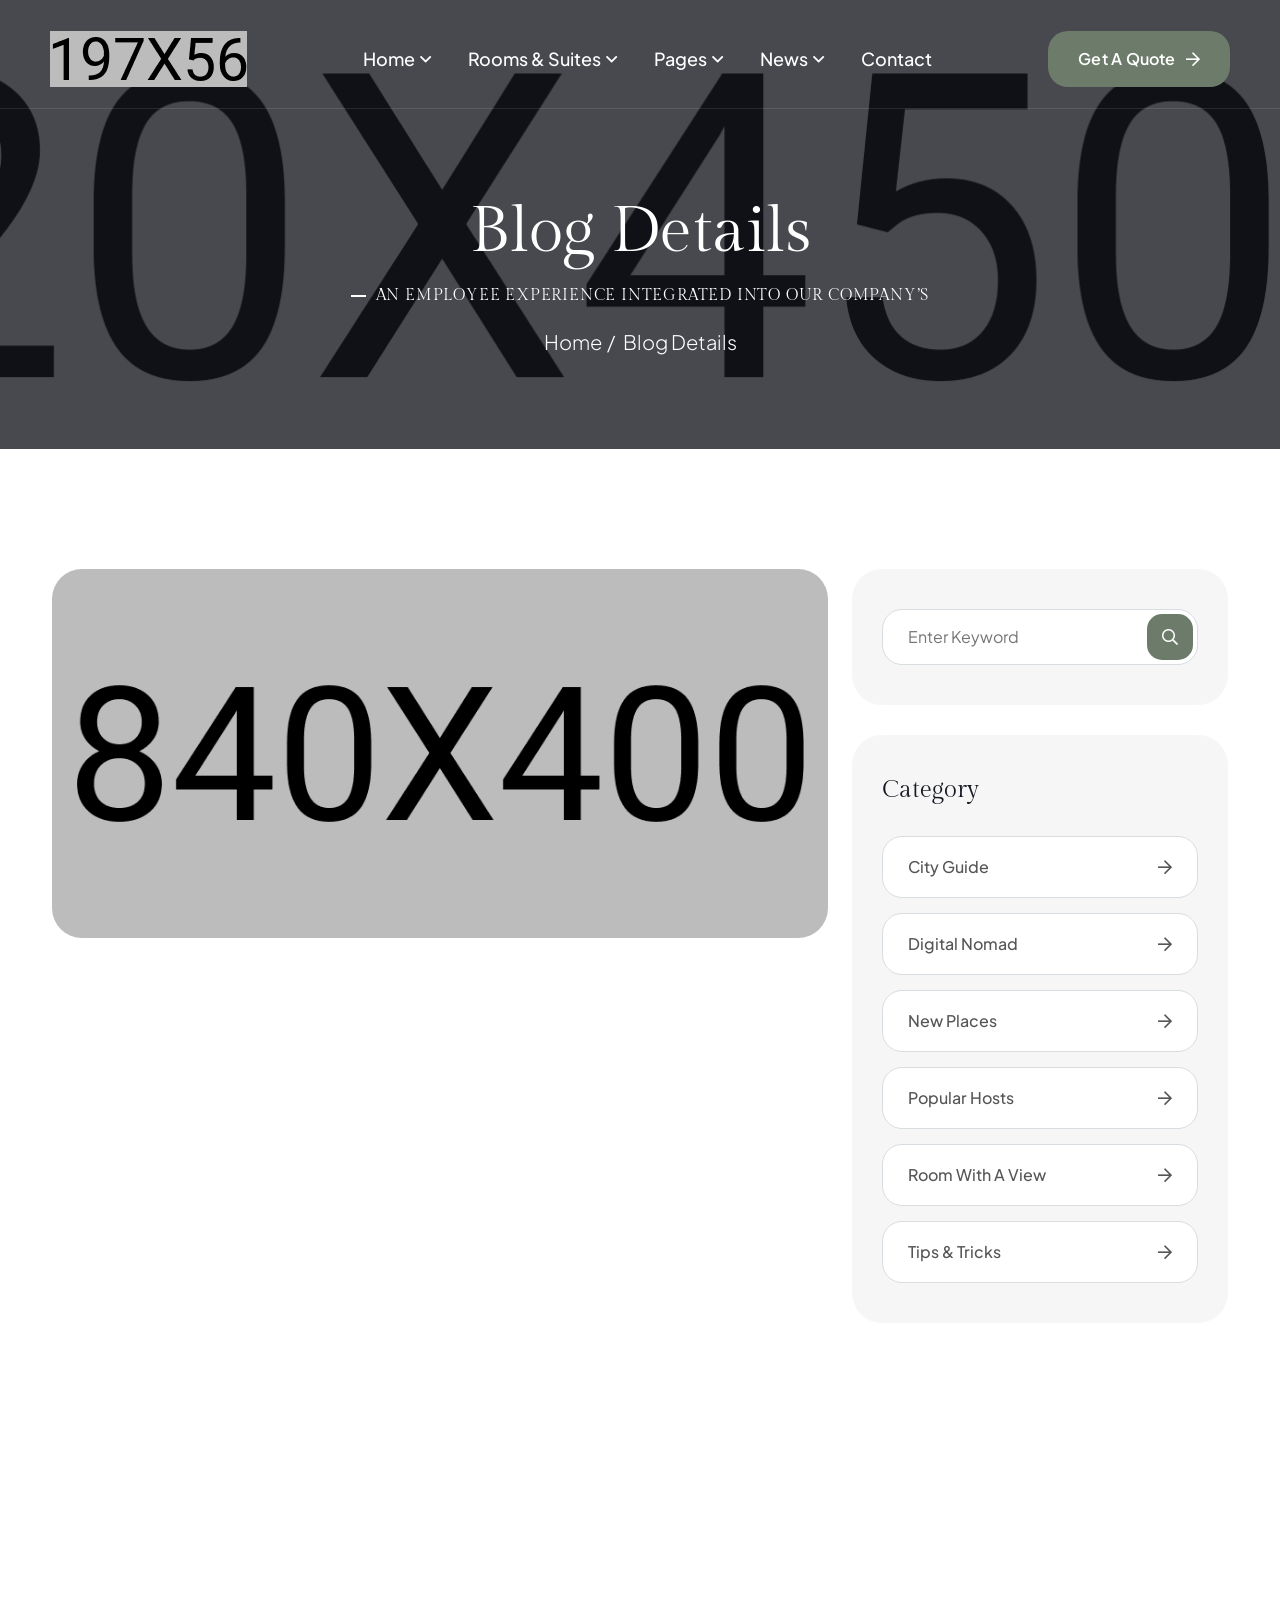
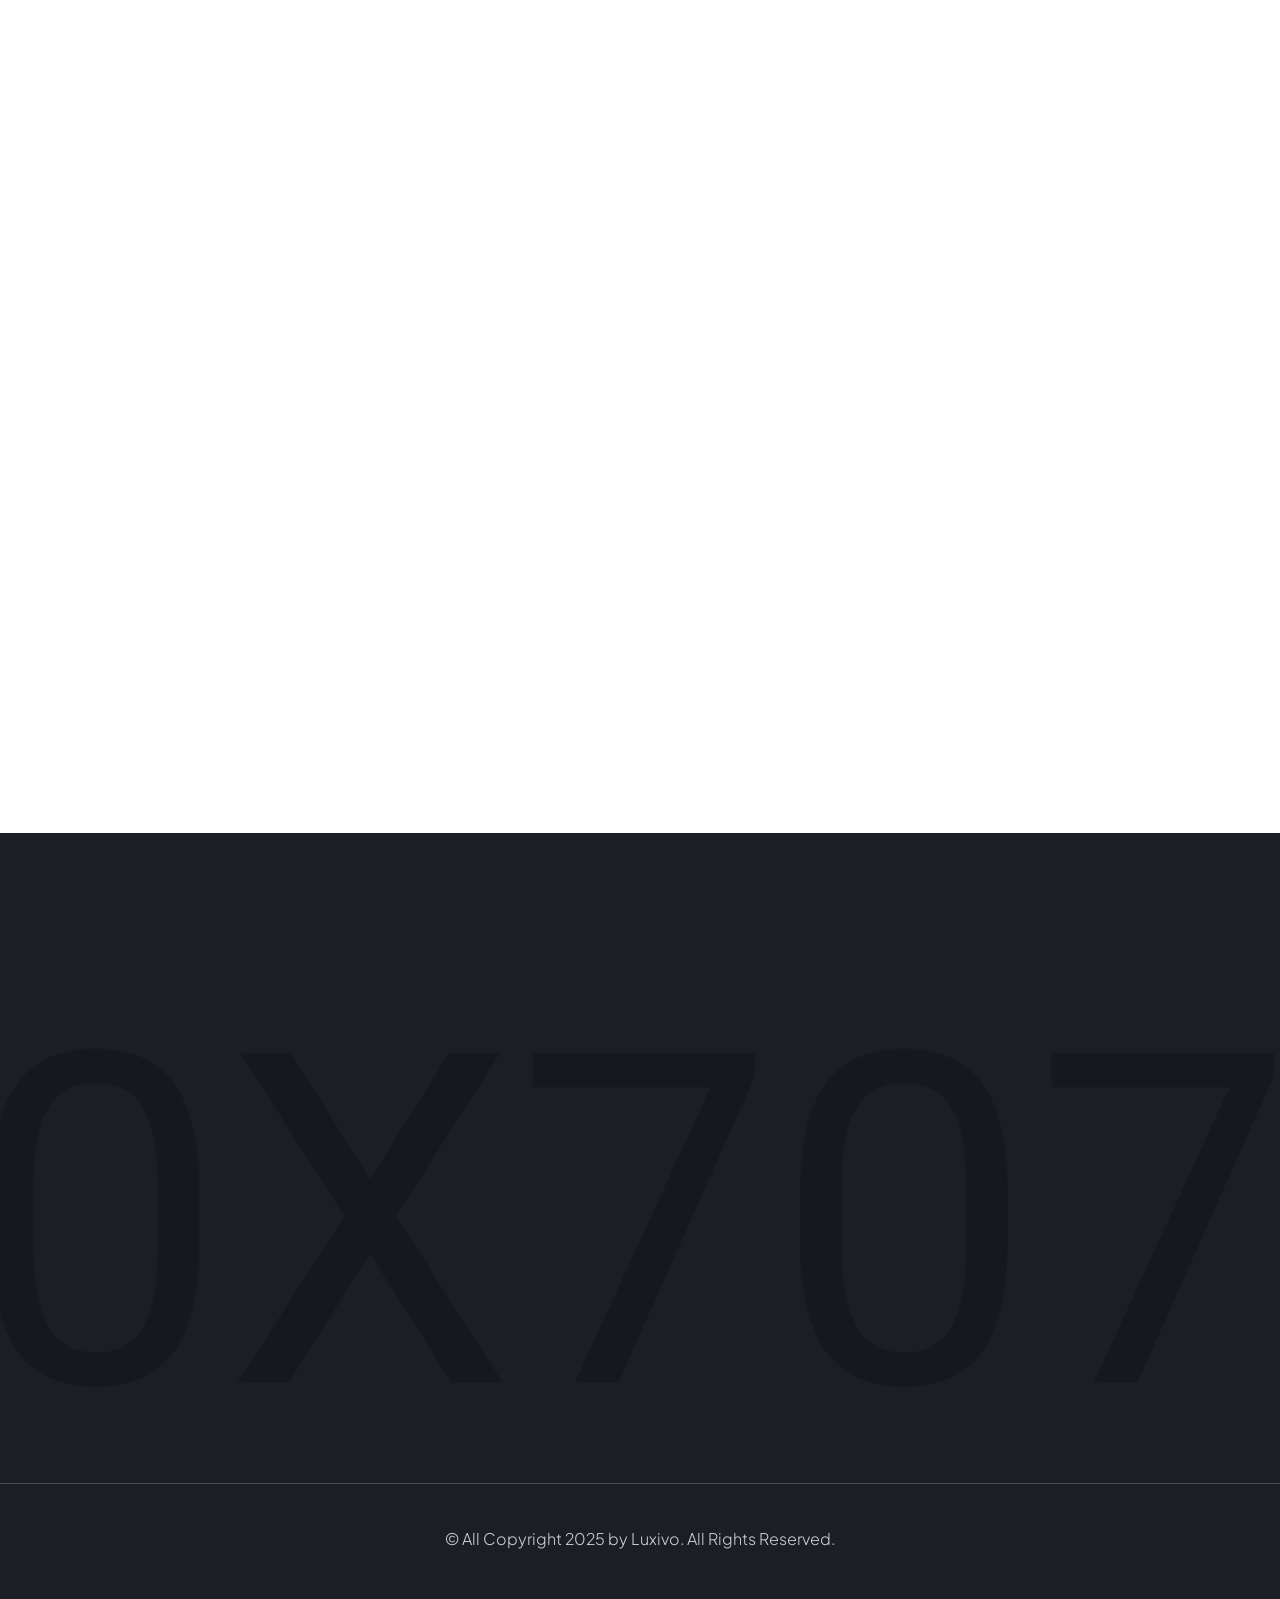
<file: blog-details.html>
<!DOCTYPE html>
<html lang="zxx">
    <head>
        <!--====== Required meta tags ======-->
        <meta charset="utf-8">
        <meta http-equiv="x-ua-compatible" content="ie=edge">
        <meta name="description" content="Hotel, Resort, Rooms">
        <meta name="viewport" content="width=device-width, initial-scale=1, shrink-to-fit=no">
        <!--====== Title ======-->
        <title>Luxivo - Hotel & Resort Booking HTML5 Template</title>
        <!--====== Favicon Icon ======-->
        <link rel="shortcut icon" href="assets/images/favicon.png" type="image/png">
        <!--====== Google Fonts ======-->
        <link href="https://fonts.googleapis.com/css2?family=Gilda+Display&family=Plus+Jakarta+Sans:ital,wght@0,200..800;1,200..800&display=swap" rel="stylesheet">
        <!--====== FontAwesome css ======-->
        <link rel="stylesheet" href="assets/fonts/fontawesome/css/all.min.css">
        <!--====== Bootstrap css ======-->
        <link rel="stylesheet" href="assets/css/plugins/bootstrap.min.css">
        <!--====== Slick-popup css ======-->
        <link rel="stylesheet" href="assets/css/plugins/slick.css">
        <!--====== Magnific-popup css ======-->
        <link rel="stylesheet" href="assets/css/plugins/magnific-popup.css">
        <!--====== Nice Select css ======-->
        <link rel="stylesheet" href="assets/css/plugins/nice-select.css">
        <!--====== Aos css ======-->
        <link rel="stylesheet" href="assets/css/plugins/aos.css">
        <!--====== Default css ======-->
        <link rel="stylesheet" href="assets/css/spacings.css">
        <!--====== Default css ======-->
        <link rel="stylesheet" href="assets/css/style.css">
    </head>
    <body>
        <!--====== Start Preloader ======-->
        <div class="preloader">
            <div class="loading-wrapper">
                <div class="loading"></div>
                <div id="loading-icon"><img src="assets/images/loader.png" alt="loader"></div>
            </div>
        </div><!--====== End Preloader ======-->
        <!--====== Start Overlay ======-->
        <div class="offcanvas__overlay"></div>
        <!--=== Start  Header Area  ===-->
        <header class="header-area header-one page-header transparent-header">
            <!--====  Header Navigation  ===-->
            <div class="header-navigation">
                <div class="container-fluid">
                    <!--====  Primary Menu  ===-->
                    <div class="primary-menu">
                        <!--====  Site Branding  ===-->
                        <div class="site-branding">
                            <a href="index.html" class="brand-logo"><img src="assets/images/logo/logo-white.png" alt="Brand Logo"></a>
                        </div>
                        <!--=== Main Menu ===-->
                        <div class="theme-nav-menu">
                            <!--=== Menu Top ===-->
                            <div class="theme-menu-top d-block d-xl-none">
                                <div class="site-branding">
                                    <a href="index.html" class="brand-logo"><img src="assets/images/logo/logo-main.png" alt="Brand Logo"></a>
                                </div>
                            </div>
                            <!--=== Main Menu ===-->
                            <nav class="main-menu">
                                <ul>
                                    <li class="menu-item has-children"><a href="index.html">Home</a>
                                        <ul class="sub-menu">
                                            <li><a href="index.html">Home One</a></li>
                                            <li><a href="index-2.html">Home Two</a></li>
                                            <li><a href="index-3.html">Home Three</a></li>
                                        </ul>
                                    </li>
                                    <li class="menu-item has-children"><a href="#">Rooms & Suites</a>
                                        <ul class="sub-menu">
                                            <li><a href="rooms.html">Rooms Grid</a></li>
                                            <li><a href="rooms-2.html">Rooms List</a></li>
                                            <li><a href="room-details.html">Room Details</a></li>
                                        </ul>
                                    </li>
                                    <li class="menu-item has-children"><a href="#">Pages</a>
                                        <ul class="sub-menu">
                                            <li><a href="about.html">About Us</a></li>
                                            <li><a href="services.html">Services</a>
                                                <ul class="sub-menu">
                                                    <li><a href="services.html">Services</a></li>
                                                    <li><a href="service-details.html">Service Details</a></li>
                                                </ul>
                                            </li>
                                            <li><a href="offer.html">Offers</a></li>
                                            <li><a href="offer-details.html">Offer Details</a></li>
                                            <li><a href="gallery.html">Our Gallery</a></li>
                                            <li><a href="team.html">Our Team</a></li>
                                            <li><a href="team-details.html">Team Details</a></li>
                                            <li><a href="pricing.html">Pricing</a></li>
                                            <li><a href="faqs.html">Faqs</a></li>
                                            <li><a href="404.html">404</a></li>
                                        </ul>
                                    </li>
                                    <li class="menu-item has-children"><a href="#">News</a>
                                        <ul class="sub-menu">
                                            <li><a href="blog-grid.html">Blog Grid</a></li>
                                            <li><a href="blog-standard.html">Blog Standard</a></li>
                                            <li><a href="blog-details.html">Blog Details</a></li>
                                        </ul>
                                    </li>
                                    <li class="menu-item"><a href="contact.html">Contact</a></li>
                                </ul>
                            </nav>
                            <!--=== Nav Button ===-->
                            <div class="theme-nav-button mt-20 d-block d-md-none">
                                <a href="contact.html" class="theme-btn style-one">Get A Quote<i class="far fa-arrow-right"></i></a>
                            </div>
                            <!--===  Menu Bottom ===-->
                            <div class="theme-menu-bottom mt-50 d-block d-xl-none">
                                <h5>Follow Us</h5>
                                <ul class="social-link">
                                    <li><a href="#"><i class="fab fa-facebook-f"></i></a></li>
                                    <li><a href="#"><i class="fab fa-twitter"></i></a></li>
                                    <li><a href="#"><i class="fab fa-linkedin-in"></i></a></li>
                                    <li><a href="#"><i class="fab fa-youtube"></i></a></li>
                                </ul>
                            </div>
                        </div>
                        <!--=== Header Nav Right ===-->
                        <div class="nav-right-item">
                            <div class="nav-button d-none d-md-block">
                                <a href="contact.html" class="theme-btn style-one">Get A Quote<i class="far fa-arrow-right"></i></a>
                            </div>
                            <div class="navbar-toggler">
                                <span></span>
                                <span></span>
                                <span></span>
                            </div>
                        </div>
                    </div>
                </div>
            </div>    
        </header><!--=== End  Header Area  ===-->
        <main>
            <!--======  Start Page Hero Section  ======-->
            <section class="page-hero bg_cover p-r z-1" data-src="assets/images/innerpage/bg/page-bg.jpg">
                <div class="container">
                    <div class="row justify-content-center">
                        <div class="col-lg-8">
                            <!--=== Page Content ===-->
                            <div class="page-content text-center">
                                <h1>Blog Details</h1>
                                <h6>An Employee Experience Integrated Into Our Company’s</h6>
                                <ul>
                                    <li><a href="index.html">Home</a></li>
                                    <li>Blog Details</li>
                                </ul>
                            </div>
                        </div>
                    </div>
                </div>
            </section><!--======  End Page Hero Section  ======-->
            <!--======  Start Blog Standard Section  ======-->
            <section class="luxivo-blog-standard-sec pt-120 pb-70">
                <div class="container">
                    <div class="row">
                        <div class="col-xl-8">
                            <!--=== Blog Details wrapper ===-->
                            <div class="blog-details-wrapper">
                                <!--=== Blog Post Main ===-->
                                <div class="blog-post-main mb-70" data-aos="fade-up" data-aos-duration="800">
                                    <div class="blog-post-item">
                                        <div class="post-thumbnail">
                                            <img src="assets/images/innerpage/blog/blog-single1.jpg" alt="Post Thumbnail">
                                        </div>
                                        <div class="post-content" data-aos="fade-up" data-aos-duration="800">
                                            <div class="post-meta">
                                                <span><i class="far fa-user"></i> By <a href="#">Admin</a></span>
                                                <span><i class="far fa-tags"></i><a href="#">Corporate</a></span>
                                                <span><i class="far fa-comment"></i><a href="#">Comments (03)</a></span>
                                            </div>
                                            <h4 class="title">Disclosing the Secrets of Success in Luxury Hospitality</h4>
                                            <p>Wahyu had a deep love for the natural world from a young age.  She focused in biodiversity and, soon after graduating, worked as a tour guide for visitors, aiming to educate and enlighten them about the pristine ecosystem of Langkawi, Malaysia, where she was born and reared.</p>
                                            <p>our environment as she joins Anantara Desaru Coast Resort & Villas.  On their excursions with Wahyu, guests may expect to observe a variety of animals, including hermit crabs, Asian Water Monitors, Oriental Garden Lizards, Geckos, Dusky Leah Monkeys, and much more.  Every Monday and Friday from 8.30 to 9.30 a.m., guests of Anantara Desaru Coast Resort & Villas can gather in the lobby to embark on morning </p>
                                            <blockquote>
                                                <div class="content">
                                                    <p>Modern lifeblood of mobile phones and tablets today. The true potential your phone tions can provide utility. Apps come under variousof mobile.</p>
                                                    <h5>Annette Black</h5>
                                                </div>
                                            </blockquote>
                                            <p>Spanning across the boulevard of The Pointe on the Palm Jumeirah, The Palm Fountain is officially the world’s largest fountain. The two giant floating platforms cover 14,000 square metres of water, the highest fountain towering up to 105 metres, and lighting up the evening skies of Dubai with 3,000 magical LED lights.</p>
                                            <div class="row">
                                                <div class="col-md-6">
                                                    <div class="luxivo-image">
                                                        <img src="assets/images/innerpage/blog/blog-single2.jpg" alt="Single blog">
                                                    </div>
                                                </div>
                                                <div class="col-md-6">
                                                    <div class="luxivo-image">
                                                        <img src="assets/images/innerpage/blog/blog-single3.jpg" alt="Single blog">
                                                    </div>
                                                </div>
                                            </div>
                                            <h3>Rules & Regulations</h3>
                                            <p>To calm the nerves after your skydive, Anantara Spa offers a luxurious Turkish Hammam. Turkish houses, or hammams, have been a crucial part of Ottoman culture for centuries. Choose from an array of rituals and unwind, whilst cleansing out toxins</p>
                                            <ul class="check-list style-one mb-40">
                                                <li>1.Watch the same movie at the same time and text about your reactions</li>
                                                <li>2.Create a shared Spotify playlist and listen together</li>
                                                <li>3.Read a chapter of the same book every day and talk about it</li>
                                            </ul>
                                            <p>Increasing blood circulation and stimulating the immune system. Feel flawless after a spa programme fit for a sultan, with separate male, female and couples’ facilities.</p>
                                        </div>
                                    </div>
                                    <div class="entry-footer mt-30" data-aos="fade-up" data-aos-duration="1000">
                                        <div class="tag-links">
                                            <span>Tag:</span>
                                            <a href="#">Apartment</a>
                                            <a href="#">Buyer</a>
                                            <a href="#">Luxury</a>
                                        </div>
                                        <div class="social-share">
                                            <span>Share:</span>
                                            <a href="#"><i class="fab fa-facebook-f"></i></a>
                                            <a href="#"><i class="fab fa-instagram"></i></a>
                                            <a href="#"><i class="fab fa-linkedin-in"></i></a>
                                            <a href="#"><i class="fab fa-twitter"></i></a>
                                        </div>
                                    </div>
                                </div>
                                <!--=== Post Navigation ===-->
                                <div class="comments-area mb-80" data-aos="fade-up" data-aos-duration="1200">
                                    <h3 class="comments-title">Popular Comments</h3>
                                    <ul class="comments-list">
                                        <li>
                                            <div class="comment">
                                                <div class="comment-avatar">
                                                    <img src="assets/images/innerpage/blog/comment-img1.jpg" alt="comment author">
                                                </div>
                                                <div class="comment-wrap">
                                                    <div class="comment-author-content">
                                                        <span class="author-name">Mariya Dsuza<span class="date">16 Aug, 2025  06:30pm</span></span>
                                                        <p>Provide regular updates to donors and supporters through newsletters, social media, & the charity website, detailing how funds are being used and the impact achieved.</p>
                                                        <a href="#" class="reply"><i class="fas fa-reply"></i>Reply</a>
                                                    </div>
                                                </div>
                                            </div>
                                            <ul class="comment-reply">
                                                <li class="comment">
                                                    <div class="comment-avatar">
                                                        <img src="assets/images/innerpage/blog/comment-img2.jpg" alt="comment author">
                                                    </div>
                                                    <div class="comment-wrap">
                                                        <div class="comment-author-content">
                                                            <span class="author-name">Michel Phelops<span class="date">16 Aug, 2025  08:30pm</span></span>
                                                            <p>Use metrics and feedback to assess the success of projects and programs, and share these results with the community to demonstrate accountability and build trust.</p>
                                                            <a href="#" class="reply"><i class="fas fa-reply"></i>Reply</a>
                                                        </div>
                                                    </div>
                                                </li>
                                            </ul>
                                        </li>
                                        <li>
                                            <div class="comment">
                                                <div class="comment-avatar">
                                                    <img src="assets/images/innerpage/blog/comment-img2.jpg" alt="comment author">
                                                </div>
                                                <div class="comment-wrap">
                                                    <div class="comment-author-content">
                                                        <span class="author-name">Michel Phelops<span class="date">16 Aug, 2025  10:30pm</span></span>
                                                        <p>Use metrics and feedback to assess the success of projects and programs, and share these results with the community to demonstrate accountability and build trust.</p>
                                                        <a href="#" class="reply"><i class="fas fa-reply"></i>Reply</a>
                                                    </div>
                                                </div>
                                            </div>
                                        </li>
                                    </ul>
                                </div>
                                <!--=== Contact Wrapper ===-->
                                <div class="comment-wrapper mb-50" data-aos="fade-up" data-aos-duration="1600">
                                    <h3 class="mb-30">Leave a Reply</h3>
                                    <form autocomplete="off" class="comment-form">
                                        <div class="row">
                                            <div class="col-lg-6">
                                                <div class="form-group">
                                                    <input type="text" class="form_control" placeholder="Name" name="name" required>
                                                </div>
                                            </div>
                                            <div class="col-lg-6">
                                                <div class="form-group">
                                                    <input type="email" class="form_control" placeholder="Email" name="email" required>
                                                </div>
                                            </div>
                                            <div class="col-lg-12">
                                                <div class="form-group">
                                                    <textarea class="form_control" placeholder="Message" name="message" rows="5" cols="8"></textarea>
                                                </div>
                                            </div>
                                            <div class="col-lg-12">
                                                <div class="form-group">
                                                    <button class="theme-btn style-one">Submit Comment</button>
                                                </div>
                                            </div>
                                        </div>
                                    </form>
                                </div>
                            </div>
                        </div>
                        <div class="col-xl-4">
                            <!--=== Sidebar widget Area ===-->
                            <div class="sidebar-widget-area mb-20">
                                <!--===  Sidebar Widget  ===-->
                                <div class="sidebar-widget sidebar-search-widget mb-30" data-aos="fade-up" data-aos-duration="600">
                                    <div class="widget-content">
                                        <form>
                                            <div class="form-group">
                                                <input type="search" class="form_control" placeholder="Enter Keyword" name="search" required>
                                                <button class="search-btn"><i class="far fa-search"></i></button>
                                            </div>
                                        </form>
                                    </div>
                                </div>
                                <!--===  Sidebar Widget  ===-->
                                <div class="sidebar-widget sidebar-nav-widget mb-30" data-aos="fade-up" data-aos-duration="800">
                                    <h4 class="widget-title">Category</h4>
                                    <div class="widget-content">
                                        <ul>
                                            <li><a href="#">City Guide<span><i class="far fa-arrow-right"></i></span></a></li>
                                            <li><a href="#">Digital Nomad<span><i class="far fa-arrow-right"></i></span></a></li>
                                            <li><a href="#">New Places<span><i class="far fa-arrow-right"></i></span></a></li>
                                            <li><a href="#">Popular Hosts<span><i class="far fa-arrow-right"></i></span></a></li>
                                            <li><a href="#">Room With A View<span><i class="far fa-arrow-right"></i></span></a></li>
                                            <li><a href="#">Tips & Tricks<span><i class="far fa-arrow-right"></i></span></a></li>
                                        </ul>
                                    </div>
                                </div>
                                <!--=== Sidebar Widget ===-->
                                <div class="sidebar-widget sidebar-post-widget mb-40" data-aos="fade-up" data-aos-duration="1000">
                                    <h4 class="widget-title">Recent Posts</h4>
                                    <div class="widget-content">
                                        <ul class="recent-post-list">
                                            <li class="post-thumbnail-content mb-4">
                                                <img src="assets/images/innerpage/blog/post-thumb1.jpg" alt="post thumb">
                                                <div class="post-title-date">
                                                    <span class="posted-on"><a href="#">August 1, 2025</a></span>
                                                    <h5><a href="blog-details.html">Top Six Countries to Visit in Asia Without Travel...</a></h5>
                                                </div>
                                            </li>
                                            <li class="post-thumbnail-content mb-4">
                                                <img src="assets/images/innerpage/blog/post-thumb2.jpg" alt="post thumb">
                                                <div class="post-title-date">
                                                    <span class="posted-on"><a href="#">August 4, 2025</a></span>
                                                    <h5><a href="blog-details.html">Service mode and daily work of the hotel</a></h5>
                                                </div>
                                            </li>
                                            <li class="post-thumbnail-content mb-4">
                                                <img src="assets/images/innerpage/blog/post-thumb3.jpg" alt="post thumb">
                                                <div class="post-title-date">
                                                    <span class="posted-on"><a href="#">August 7, 2025</a></span>
                                                    <h5><a href="blog-details.html">The Secrets of Success in Luxury Hospitality</a></h5>
                                                </div>
                                            </li>
                                        </ul>
                                    </div>
                                </div>
                                <!--=== Sidebar Widget ===-->
                                <div class="sidebar-widget sidebar-tag-widget mb-30" data-aos="fade-up" data-aos-duration="1200">
                                    <h4 class="widget-title">Popular Tags</h4>
                                    <div class="widget-content">
                                        <a href="#">Bathroom</a>
                                        <a href="#">Beach</a>
                                        <a href="#">Hotel</a>
                                        <a href="#">Relax</a>
                                        <a href="#">Breakfast</a>
                                        <a href="#">Room</a>
                                    </div>
                                </div>
                            </div>
                        </div>
                    </div>
                </div>
            </section><!--======  End Blog Standard Section  ======-->
        </main>
        <!--======  Start Footer  ======-->
        <footer class="main-footer bg_cover" data-src="assets/images/footer/footer-bg.jpg">
            <!--=== Footer Top ===-->
            <div class="container">
                <div class="footer-top-area" data-aos="fade-up" data-aos-duration="800">
                    <div class="row">
                        <div class="col-lg-4 col-md-6">
                            <div class="luxivo-info-box style-one">
                                <div class="icon">
                                    <i class="fal fa-phone-volume"></i>
                                </div>
                                <div class="content">
                                    <span>Call us Anytime</span>
                                    <h5><a href="tel:+00123(4325)236">+00 123 (4325) 236</a></h5>
                                </div>
                            </div>
                        </div>
                        <div class="col-lg-4 col-md-6">
                            <div class="luxivo-info-box style-one">
                                <div class="icon">
                                    <i class="fal fa-envelope"></i>
                                </div>
                                <div class="content">
                                    <span>Send us E-Mail</span>
                                    <h5><a href="mailto:info.example@gmail.com">Info.example@gmail.com</a></h5>
                                </div>
                            </div>
                        </div>
                        <div class="col-lg-4 col-md-6">
                            <div class="luxivo-info-box style-one">
                                <div class="icon">
                                    <i class="fal fa-map-marker-alt"></i>
                                </div>
                                <div class="content">
                                    <span>Address</span>
                                    <h5>Evergreen Terrace, Brooklyn</h5>
                                </div>
                            </div>
                        </div>
                    </div>
                </div>
            </div>
            <!--=== Footer Widget Area ===-->
            <div class="footer-widget-area pt-80 pb-40">
                <div class="container">
                    <div class="row justify-content-center">
                        <div class="col-xl-4 col-md-6 col-sm-12 order-1">
                            <!--=== Footer Widget ===-->
                            <div class="footer-widget footer-about-widget mb-40" data-aos="fade-up" data-aos-duration="800">
                                <div class="widget-content">
                                    <div class="footer-logo mb-30">
                                        <img src="assets/images/logo/logo-white.png" alt="Logo White">
                                    </div>
                                    <p>Conveniently fashion market positioning readiness before sticky communities. Assertively matrix multif sources through team building</p>
                                    <div class="newsletter-box">
                                        <form>
                                            <div class="form-group">
                                                <input type="email" placeholder="Enter your email" class="form_control" required>
                                                <button class="theme-btn style-one">SUBSCRIBE <i class="far fa-paper-plane"></i></button>
                                            </div>
                                        </form>
                                    </div>
                                </div>
                            </div>
                        </div>
                        <div class="col-xl-5 col-sm-12 order-3 order-xl-2">
                            <div class="row">
                                <div class="col-md-6">
                                    <!--=== Footer Widget ===-->
                                    <div class="footer-widget footer-nav-widget mb-40" data-aos="fade-up" data-aos-duration="1000">
                                        <div class="widget-content">
                                            <h4 class="widget-title">Quick Links</h4>
                                            <ul class="widget-nav">
                                                <li><a href="about.html">About Hotel</a></li>
                                                <li><a href="rooms.html">Rooms & Suites</a></li>
                                                <li><a href="services.html">Services</a></li>
                                                <li><a href="blog-grid.html">News & media</a></li>
                                                <li><a href="team.html">Our Team</a></li>
                                                <li><a href="contact.html">Contact</a></li>
                                            </ul>
                                        </div>
                                    </div>
                                </div>
                                <div class="col-md-6">
                                    <!--=== Footer Widget ===-->
                                    <div class="footer-widget footer-nav-widget mb-40" data-aos="fade-up" data-aos-duration="1000">
                                        <div class="widget-content">
                                            <h4 class="widget-title">Useful Links</h4>
                                            <ul class="widget-nav">
                                                <li><a href="rooms.html">Rooms & Suites</a></li>
                                                <li><a href="offer.html">Offers</a></li>
                                                <li><a href="team.html">Team</a></li>
                                                <li><a href="gallery.html">Gallery</a></li>
                                                <li><a href="pricing.html">Pricing</a></li>
                                                <li><a href="faqs.html">FAQ’s</a></li>
                                            </ul>
                                        </div>
                                    </div>
                                </div>
                            </div>
                        </div>
                        <div class="col-xl-3 col-md-6 col-sm-12 order-2 order-xl-3">
                            <!--=== Footer Widget ===-->
                            <div class="footer-widget footer-post-widget mb-40" data-aos="fade-up" data-aos-duration="1400">
                                <div class="widget-content">
                                    <h4 class="widget-title">Recent Post</h4>
                                    <div class="recent-post-list">
                                        <div class="footer-recent-post mb-30">
                                            <div class="thumbnail">
                                                <img src="assets/images/footer/post-thumb1.jpg" alt="Post Thumbnail">
                                            </div>
                                            <div class="content">
                                                <span><i class="fal fa-calendar-alt"></i>08 August, 2025</span>
                                                <h6><a href="blog-details.html">Continually network focused infrastructures</a></h6>
                                            </div>
                                        </div>
                                        <div class="footer-recent-post mb-30">
                                            <div class="thumbnail">
                                                <img src="assets/images/footer/post-thumb2.jpg" alt="Post Thumbnail">
                                            </div>
                                            <div class="content">
                                                <span><i class="fal fa-calendar-alt"></i>08 August, 2025</span>
                                                <h6><a href="blog-details.html">Appropriately initiate resource through line</a></h6>
                                            </div>
                                        </div>
                                    </div>
                                </div>
                            </div>
                        </div>
                    </div>
                </div>
            </div>
            <!--=== Copyright Area ===-->
            <div class="copyright-area">
                <div class="container">
                    <div class="row">
                        <div class="col-xl-12">
                            <!--=== Copyright Text ===-->
                            <div class="copyright-text text-center">
                                <p>&copy; All Copyright 2025 by Luxivo. All Rights Reserved.</p>
                            </div>
                        </div>
                    </div>
                </div>
            </div>
        </footer><!--====== End Footer  ======-->
        <!--====== Back To Top  ======-->
        <div class="back-to-top" ><i class="far fa-angle-up"></i></div>
        <!--====== Jquery js ======-->
        <script src="assets/js/plugins/jquery-3.7.1.min.js"></script>
        <!--====== Bootstrap js ======-->
        <script src="assets/js/plugins/popper.min.js"></script>
        <!--====== Bootstrap js ======-->
        <script src="assets/js/plugins/bootstrap.min.js"></script>
        <!--====== Slick js ======-->
        <script src="assets/js/plugins/slick.min.js"></script>
        <!--====== Magnific js ======-->
        <script src="assets/js/plugins/jquery.magnific-popup.min.js"></script>
        <!--====== Waypoint js ======-->
        <script src="assets/js/plugins/jquery.waypoints.js"></script>
        <!--====== CounterUp js ======-->
        <script src="assets/js/plugins/jquery.counterup.min.js"></script>
        <!--====== Nice Select js ======-->
        <script src="assets/js/plugins/jquery.nice-select.min.js"></script>
        <!--====== ImagesLoaded js ======-->
        <script src="assets/js/plugins/imagesloaded.min.js"></script>
        <!--====== Isotope js ======-->
        <script src="assets/js/plugins/isotope.min.js"></script>
        <!--====== Aos js ======-->
        <script src="assets/js/plugins/aos.js"></script>
        <!--====== Common js ======-->
        <script src="assets/js/theme.js"></script>
    </body>
</html>
</file>
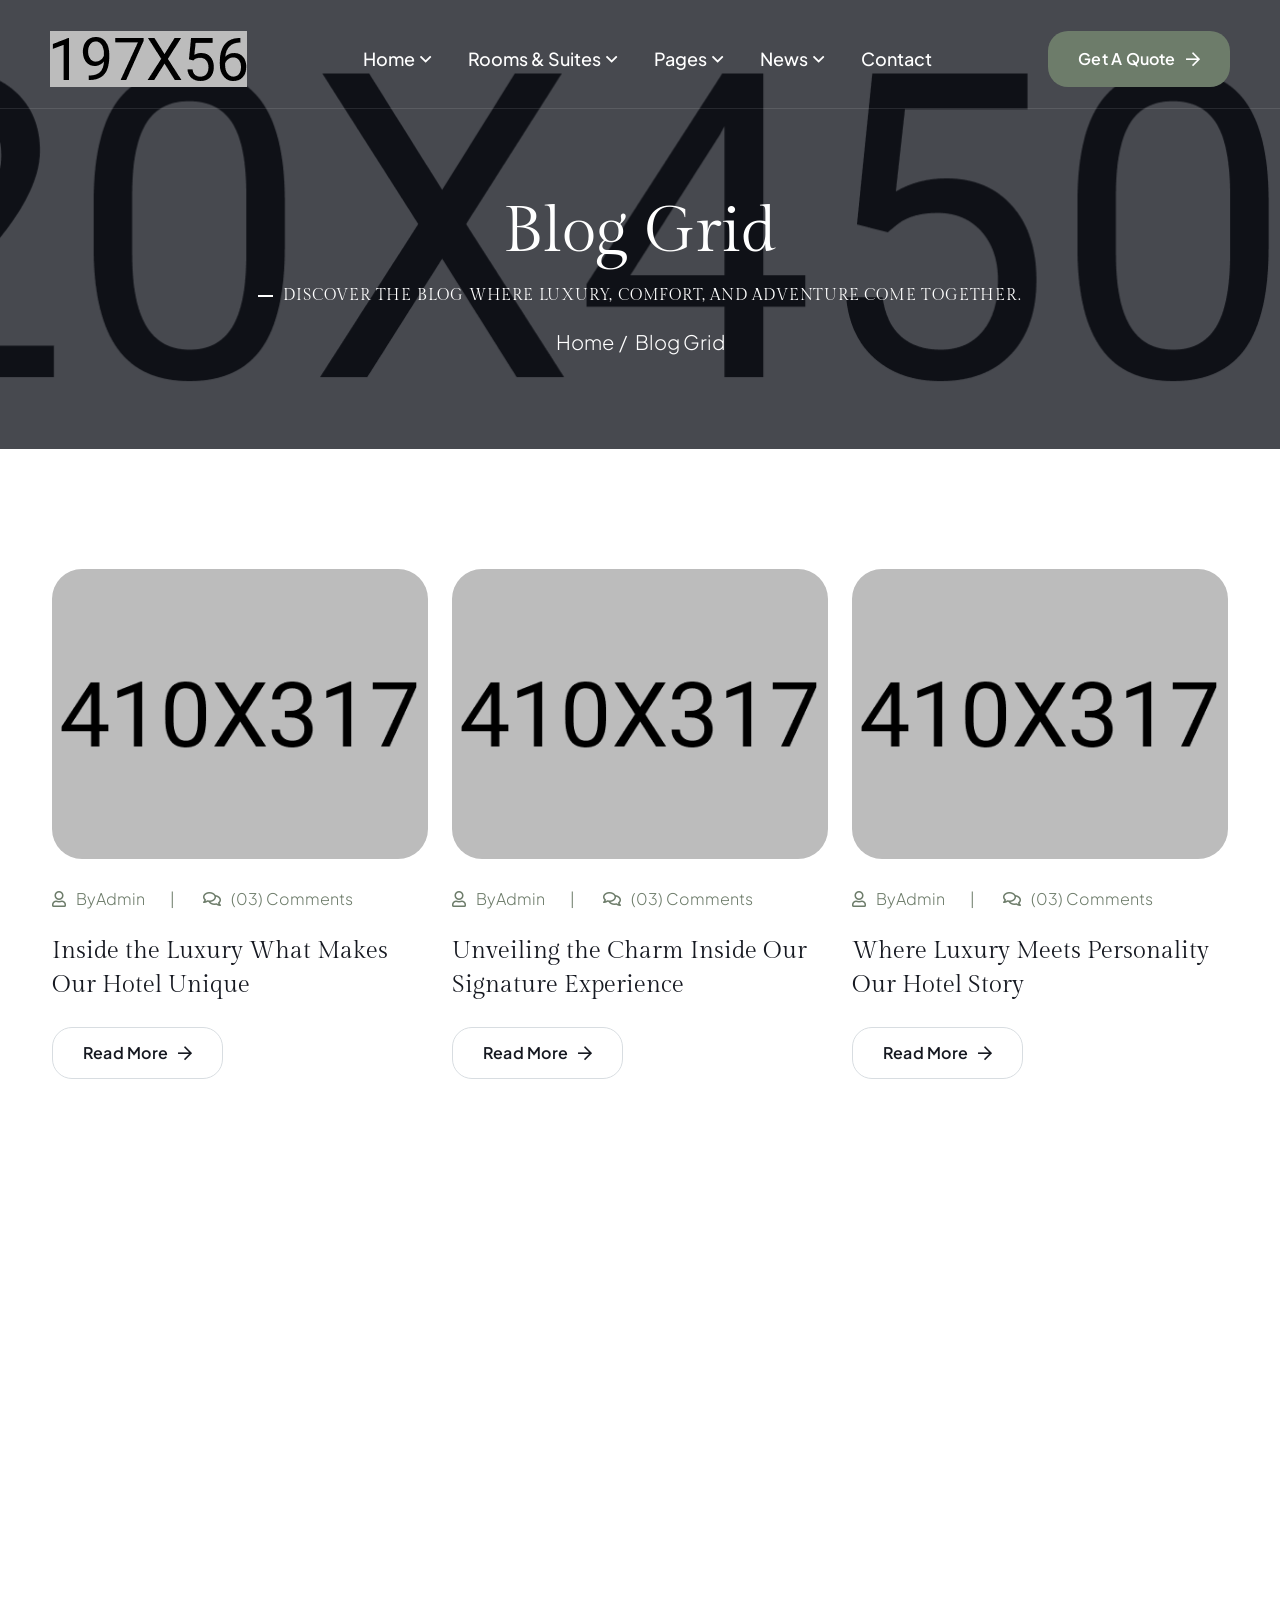
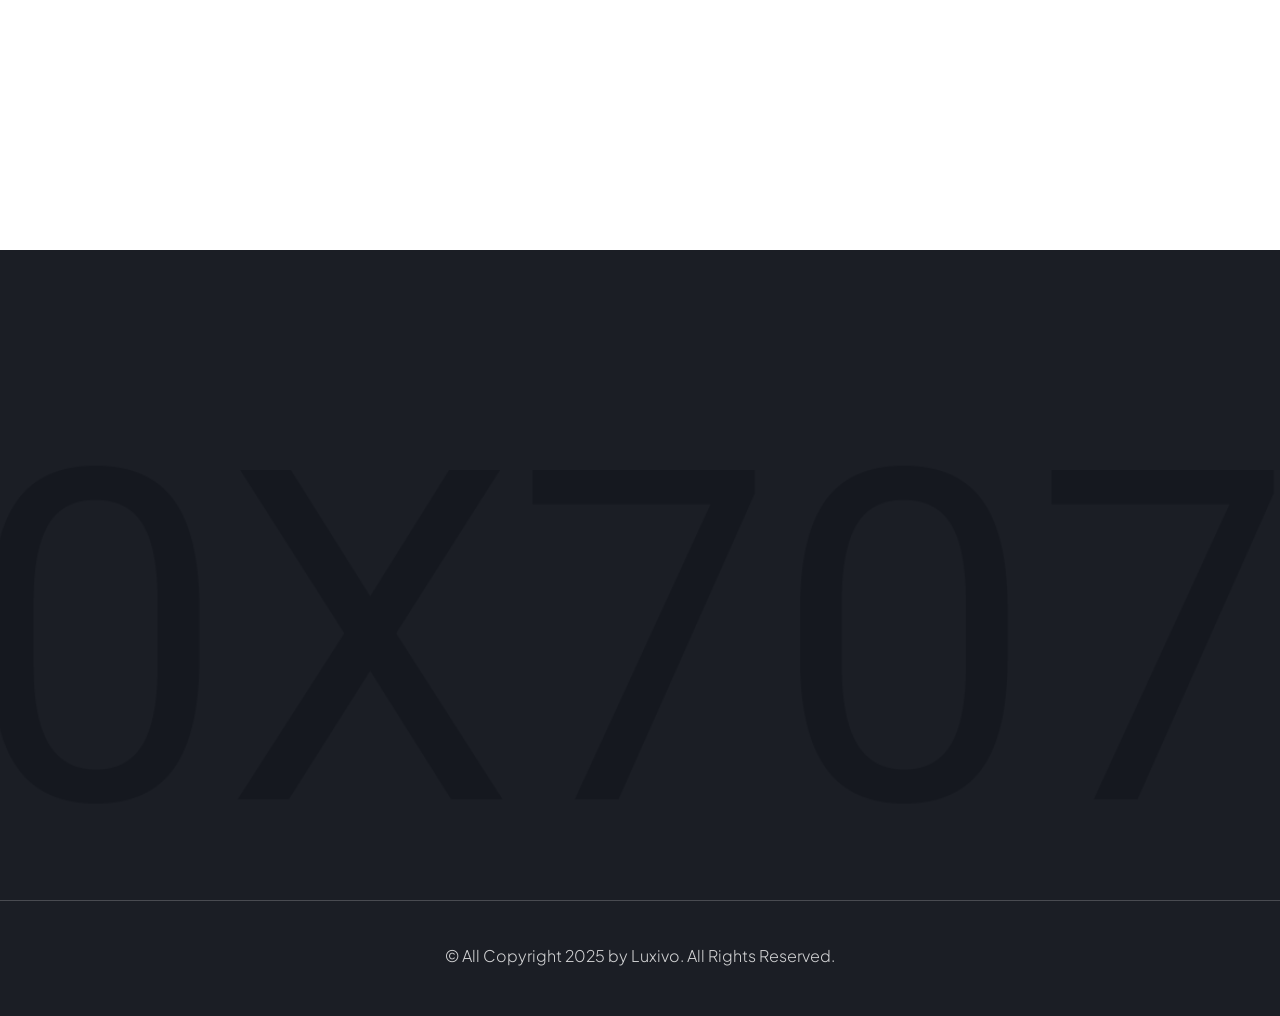
<file: blog-grid.html>
<!DOCTYPE html>
<html lang="zxx">
    <head>
        <!--====== Required meta tags ======-->
        <meta charset="utf-8">
        <meta http-equiv="x-ua-compatible" content="ie=edge">
        <meta name="description" content="Hotel, Resort, Rooms">
        <meta name="viewport" content="width=device-width, initial-scale=1, shrink-to-fit=no">
        <!--====== Title ======-->
        <title>Luxivo - Hotel & Resort Booking HTML5 Template</title>
        <!--====== Favicon Icon ======-->
        <link rel="shortcut icon" href="assets/images/favicon.png" type="image/png">
        <!--====== Google Fonts ======-->
        <link href="https://fonts.googleapis.com/css2?family=Gilda+Display&family=Plus+Jakarta+Sans:ital,wght@0,200..800;1,200..800&display=swap" rel="stylesheet">
        <!--====== FontAwesome css ======-->
        <link rel="stylesheet" href="assets/fonts/fontawesome/css/all.min.css">
        <!--====== Bootstrap css ======-->
        <link rel="stylesheet" href="assets/css/plugins/bootstrap.min.css">
        <!--====== Slick-popup css ======-->
        <link rel="stylesheet" href="assets/css/plugins/slick.css">
        <!--====== Magnific-popup css ======-->
        <link rel="stylesheet" href="assets/css/plugins/magnific-popup.css">
        <!--====== Nice Select css ======-->
        <link rel="stylesheet" href="assets/css/plugins/nice-select.css">
        <!--====== Aos css ======-->
        <link rel="stylesheet" href="assets/css/plugins/aos.css">
        <!--====== Default css ======-->
        <link rel="stylesheet" href="assets/css/spacings.css">
        <!--====== Default css ======-->
        <link rel="stylesheet" href="assets/css/style.css">
    </head>
    <body>
        <!--====== Start Preloader ======-->
        <div class="preloader">
            <div class="loading-wrapper">
                <div class="loading"></div>
                <div id="loading-icon"><img src="assets/images/loader.png" alt="loader"></div>
            </div>
        </div><!--====== End Preloader ======-->
        <!--====== Start Overlay ======-->
        <div class="offcanvas__overlay"></div>
        <!--=== Start  Header Area  ===-->
        <header class="header-area header-one page-header transparent-header">
            <!--====  Header Navigation  ===-->
            <div class="header-navigation">
                <div class="container-fluid">
                    <!--====  Primary Menu  ===-->
                    <div class="primary-menu">
                        <!--====  Site Branding  ===-->
                        <div class="site-branding">
                            <a href="index.html" class="brand-logo"><img src="assets/images/logo/logo-white.png" alt="Brand Logo"></a>
                        </div>
                        <!--=== Main Menu ===-->
                        <div class="theme-nav-menu">
                            <!--=== Menu Top ===-->
                            <div class="theme-menu-top d-block d-xl-none">
                                <div class="site-branding">
                                    <a href="index.html" class="brand-logo"><img src="assets/images/logo/logo-main.png" alt="Brand Logo"></a>
                                </div>
                            </div>
                            <!--=== Main Menu ===-->
                            <nav class="main-menu">
                                <ul>
                                    <li class="menu-item has-children"><a href="index.html">Home</a>
                                        <ul class="sub-menu">
                                            <li><a href="index.html">Home One</a></li>
                                            <li><a href="index-2.html">Home Two</a></li>
                                            <li><a href="index-3.html">Home Three</a></li>
                                        </ul>
                                    </li>
                                    <li class="menu-item has-children"><a href="#">Rooms & Suites</a>
                                        <ul class="sub-menu">
                                            <li><a href="rooms.html">Rooms Grid</a></li>
                                            <li><a href="rooms-2.html">Rooms List</a></li>
                                            <li><a href="room-details.html">Room Details</a></li>
                                        </ul>
                                    </li>
                                    <li class="menu-item has-children"><a href="#">Pages</a>
                                        <ul class="sub-menu">
                                            <li><a href="about.html">About Us</a></li>
                                            <li><a href="services.html">Services</a>
                                                <ul class="sub-menu">
                                                    <li><a href="services.html">Services</a></li>
                                                    <li><a href="service-details.html">Service Details</a></li>
                                                </ul>
                                            </li>
                                            <li><a href="offer.html">Offers</a></li>
                                            <li><a href="offer-details.html">Offer Details</a></li>
                                            <li><a href="gallery.html">Our Gallery</a></li>
                                            <li><a href="team.html">Our Team</a></li>
                                            <li><a href="team-details.html">Team Details</a></li>
                                            <li><a href="pricing.html">Pricing</a></li>
                                            <li><a href="faqs.html">Faqs</a></li>
                                            <li><a href="404.html">404</a></li>
                                        </ul>
                                    </li>
                                    <li class="menu-item has-children"><a href="#">News</a>
                                        <ul class="sub-menu">
                                            <li><a href="blog-grid.html">Blog Grid</a></li>
                                            <li><a href="blog-standard.html">Blog Standard</a></li>
                                            <li><a href="blog-details.html">Blog Details</a></li>
                                        </ul>
                                    </li>
                                    <li class="menu-item"><a href="contact.html">Contact</a></li>
                                </ul>
                            </nav>
                            <!--=== Nav Button ===-->
                            <div class="theme-nav-button mt-20 d-block d-md-none">
                                <a href="contact.html" class="theme-btn style-one">Get A Quote<i class="far fa-arrow-right"></i></a>
                            </div>
                            <!--===  Menu Bottom ===-->
                            <div class="theme-menu-bottom mt-50 d-block d-xl-none">
                                <h5>Follow Us</h5>
                                <ul class="social-link">
                                    <li><a href="#"><i class="fab fa-facebook-f"></i></a></li>
                                    <li><a href="#"><i class="fab fa-twitter"></i></a></li>
                                    <li><a href="#"><i class="fab fa-linkedin-in"></i></a></li>
                                    <li><a href="#"><i class="fab fa-youtube"></i></a></li>
                                </ul>
                            </div>
                        </div>
                        <!--=== Header Nav Right ===-->
                        <div class="nav-right-item">
                            <div class="nav-button d-none d-md-block">
                                <a href="contact.html" class="theme-btn style-one">Get A Quote<i class="far fa-arrow-right"></i></a>
                            </div>
                            <div class="navbar-toggler">
                                <span></span>
                                <span></span>
                                <span></span>
                            </div>
                        </div>
                    </div>
                </div>
            </div>    
        </header><!--=== End  Header Area  ===-->
        <main>
            <!--======  Start Page Hero Section  ======-->
            <section class="page-hero bg_cover p-r z-1" data-src="assets/images/innerpage/bg/page-bg.jpg">
                <div class="container">
                    <div class="row justify-content-center">
                        <div class="col-lg-8">
                            <!--=== Page Content ===-->
                            <div class="page-content text-center">
                                <h1>Blog Grid</h1>
                                <h6>Discover The blog where luxury, comfort, and adventure come together.</h6>
                                <ul>
                                    <li><a href="index.html">Home</a></li>
                                    <li>Blog Grid</li>
                                </ul>
                            </div>
                        </div>
                    </div>
                </div>
            </section><!--======  End Page Hero Section  ======-->
            <!--======  Start Blog Section  ======-->
            <section class="luxivo-blog-grid-sec pt-120 pb-120">
                <div class="container">
                    <div class="row">
                        <div class="col-xl-4 col-md-6">
                            <!--=== Luxivo Blog Post ===-->
                            <div class="luxivo-blog-post-item style-one mb-30" data-aos="fade-up" data-aos-duration="800">
                                <div class="post-thumbnail">
                                    <img src="assets/images/innerpage/blog/blog-grid1.jpg" alt="Blog Image">
                                </div>
                                <div class="post-content">
                                    <div class="post-meta">
                                        <span><i class="far fa-user"></i>By<a href="#">Admin</a></span>
                                        <span><i class="far fa-comments"></i><a href="#">(03) Comments</a></span>
                                    </div>
                                    <h4><a href="blog-details.html">Inside the Luxury What Makes Our Hotel Unique</a></h4>
                                    <a href="blog-details.html" class="theme-btn style-two">Read More<i class="far fa-arrow-right"></i></a>
                                </div>
                            </div>
                        </div>
                        <div class="col-xl-4 col-md-6">
                            <!--=== Luxivo Blog Post ===-->
                            <div class="luxivo-blog-post-item style-one mb-30" data-aos="fade-up" data-aos-duration="1000">
                                <div class="post-thumbnail">
                                    <img src="assets/images/innerpage/blog/blog-grid2.jpg" alt="Blog Image">
                                </div>
                                <div class="post-content">
                                    <div class="post-meta">
                                        <span><i class="far fa-user"></i>By<a href="#">Admin</a></span>
                                        <span><i class="far fa-comments"></i><a href="#">(03) Comments</a></span>
                                    </div>
                                    <h4><a href="blog-details.html">Unveiling the Charm Inside Our Signature Experience</a></h4>
                                    <a href="blog-details.html" class="theme-btn style-two">Read More<i class="far fa-arrow-right"></i></a>
                                </div>
                            </div>
                        </div>
                        <div class="col-xl-4 col-md-6">
                            <!--=== Luxivo Blog Post ===-->
                            <div class="luxivo-blog-post-item style-one mb-30" data-aos="fade-up" data-aos-duration="1200">
                                <div class="post-thumbnail">
                                    <img src="assets/images/innerpage/blog/blog-grid3.jpg" alt="Blog Image">
                                </div>
                                <div class="post-content">
                                    <div class="post-meta">
                                        <span><i class="far fa-user"></i>By<a href="#">Admin</a></span>
                                        <span><i class="far fa-comments"></i><a href="#">(03) Comments</a></span>
                                    </div>
                                    <h4><a href="blog-details.html">Where Luxury Meets Personality Our Hotel Story</a></h4>
                                    <a href="blog-details.html" class="theme-btn style-two">Read More<i class="far fa-arrow-right"></i></a>
                                </div>
                            </div>
                        </div>
                        <div class="col-xl-4 col-md-6">
                            <!--=== Luxivo Blog Post ===-->
                            <div class="luxivo-blog-post-item style-one mb-30" data-aos="fade-up" data-aos-duration="1400">
                                <div class="post-thumbnail">
                                    <img src="assets/images/innerpage/blog/blog-grid4.jpg" alt="Blog Image">
                                </div>
                                <div class="post-content">
                                    <div class="post-meta">
                                        <span><i class="far fa-user"></i>By<a href="#">Admin</a></span>
                                        <span><i class="far fa-comments"></i><a href="#">(03) Comments</a></span>
                                    </div>
                                    <h4><a href="blog-details.html">Discover the Difference Inside Our World of Comfort</a></h4>
                                    <a href="blog-details.html" class="theme-btn style-two">Read More<i class="far fa-arrow-right"></i></a>
                                </div>
                            </div>
                        </div>
                        <div class="col-xl-4 col-md-6">
                            <!--=== Luxivo Blog Post ===-->
                            <div class="luxivo-blog-post-item style-one mb-30" data-aos="fade-up" data-aos-duration="1600">
                                <div class="post-thumbnail">
                                    <img src="assets/images/innerpage/blog/blog-grid5.jpg" alt="Blog Image">
                                </div>
                                <div class="post-content">
                                    <div class="post-meta">
                                        <span><i class="far fa-user"></i>By<a href="#">Admin</a></span>
                                        <span><i class="far fa-comments"></i><a href="#">(03) Comments</a></span>
                                    </div>
                                    <h4><a href="blog-details.html">A Touch Above The Distinctive Features of Our Hotel</a></h4>
                                    <a href="blog-details.html" class="theme-btn style-two">Read More<i class="far fa-arrow-right"></i></a>
                                </div>
                            </div>
                        </div>
                        <div class="col-xl-4 col-md-6">
                            <!--=== Luxivo Blog Post ===-->
                            <div class="luxivo-blog-post-item style-one mb-30" data-aos="fade-up" data-aos-duration="1800">
                                <div class="post-thumbnail">
                                    <img src="assets/images/innerpage/blog/blog-grid6.jpg" alt="Blog Image">
                                </div>
                                <div class="post-content">
                                    <div class="post-meta">
                                        <span><i class="far fa-user"></i>By<a href="#">Admin</a></span>
                                        <span><i class="far fa-comments"></i><a href="#">(03) Comments</a></span>
                                    </div>
                                    <h4><a href="blog-details.html">Inside the Experience Why Our Guests Return</a></h4>
                                    <a href="blog-details.html" class="theme-btn style-two">Read More<i class="far fa-arrow-right"></i></a>
                                </div>
                            </div>
                        </div>
                    </div>
                    <div class="row">
                        <div class="col-lg-12">
                            <!--=== Theme Pagination ===-->
                            <div class="theme-pagination text-center mt-30" data-aos="fade-up" data-aos-duration="2000">
                                <ul>
                                    <li><a href="#"><i class="far fa-arrow-left"></i></a></li>
                                    <li><a href="#">01</a></li>
                                    <li><a href="#">02</a></li>
                                    <li><a href="#">03</a></li>
                                    <li><a href="#"><i class="far fa-arrow-right"></i></a></li>
                                </ul>
                            </div>
                        </div>
                    </div>
                </div>
            </section><!--======  End Blog Section  ======-->
        </main>
        <!--======  Start Footer  ======-->
        <footer class="main-footer bg_cover" data-src="assets/images/footer/footer-bg.jpg">
            <!--=== Footer Top ===-->
            <div class="container">
                <div class="footer-top-area" data-aos="fade-up" data-aos-duration="800">
                    <div class="row">
                        <div class="col-lg-4 col-md-6">
                            <div class="luxivo-info-box style-one">
                                <div class="icon">
                                    <i class="fal fa-phone-volume"></i>
                                </div>
                                <div class="content">
                                    <span>Call us Anytime</span>
                                    <h5><a href="tel:+00123(4325)236">+00 123 (4325) 236</a></h5>
                                </div>
                            </div>
                        </div>
                        <div class="col-lg-4 col-md-6">
                            <div class="luxivo-info-box style-one">
                                <div class="icon">
                                    <i class="fal fa-envelope"></i>
                                </div>
                                <div class="content">
                                    <span>Send us E-Mail</span>
                                    <h5><a href="mailto:info.example@gmail.com">Info.example@gmail.com</a></h5>
                                </div>
                            </div>
                        </div>
                        <div class="col-lg-4 col-md-6">
                            <div class="luxivo-info-box style-one">
                                <div class="icon">
                                    <i class="fal fa-map-marker-alt"></i>
                                </div>
                                <div class="content">
                                    <span>Address</span>
                                    <h5>Evergreen Terrace, Brooklyn</h5>
                                </div>
                            </div>
                        </div>
                    </div>
                </div>
            </div>
            <!--=== Footer Widget Area ===-->
            <div class="footer-widget-area pt-80 pb-40">
                <div class="container">
                    <div class="row justify-content-center">
                        <div class="col-xl-4 col-md-6 col-sm-12 order-1">
                            <!--=== Footer Widget ===-->
                            <div class="footer-widget footer-about-widget mb-40" data-aos="fade-up" data-aos-duration="800">
                                <div class="widget-content">
                                    <div class="footer-logo mb-30">
                                        <img src="assets/images/logo/logo-white.png" alt="Logo White">
                                    </div>
                                    <p>Conveniently fashion market positioning readiness before sticky communities. Assertively matrix multif sources through team building</p>
                                    <div class="newsletter-box">
                                        <form>
                                            <div class="form-group">
                                                <input type="email" placeholder="Enter your email" class="form_control" required>
                                                <button class="theme-btn style-one">SUBSCRIBE <i class="far fa-paper-plane"></i></button>
                                            </div>
                                        </form>
                                    </div>
                                </div>
                            </div>
                        </div>
                        <div class="col-xl-5 col-sm-12 order-3 order-xl-2">
                            <div class="row">
                                <div class="col-md-6">
                                    <!--=== Footer Widget ===-->
                                    <div class="footer-widget footer-nav-widget mb-40" data-aos="fade-up" data-aos-duration="1000">
                                        <div class="widget-content">
                                            <h4 class="widget-title">Quick Links</h4>
                                            <ul class="widget-nav">
                                                <li><a href="about.html">About Hotel</a></li>
                                                <li><a href="rooms.html">Rooms & Suites</a></li>
                                                <li><a href="services.html">Services</a></li>
                                                <li><a href="blog-grid.html">News & media</a></li>
                                                <li><a href="team.html">Our Team</a></li>
                                                <li><a href="contact.html">Contact</a></li>
                                            </ul>
                                        </div>
                                    </div>
                                </div>
                                <div class="col-md-6">
                                    <!--=== Footer Widget ===-->
                                    <div class="footer-widget footer-nav-widget mb-40" data-aos="fade-up" data-aos-duration="1000">
                                        <div class="widget-content">
                                            <h4 class="widget-title">Useful Links</h4>
                                            <ul class="widget-nav">
                                                <li><a href="rooms.html">Rooms & Suites</a></li>
                                                <li><a href="offer.html">Offers</a></li>
                                                <li><a href="team.html">Team</a></li>
                                                <li><a href="gallery.html">Gallery</a></li>
                                                <li><a href="pricing.html">Pricing</a></li>
                                                <li><a href="faqs.html">FAQ’s</a></li>
                                            </ul>
                                        </div>
                                    </div>
                                </div>
                            </div>
                        </div>
                        <div class="col-xl-3 col-md-6 col-sm-12 order-2 order-xl-3">
                            <!--=== Footer Widget ===-->
                            <div class="footer-widget footer-post-widget mb-40" data-aos="fade-up" data-aos-duration="1400">
                                <div class="widget-content">
                                    <h4 class="widget-title">Recent Post</h4>
                                    <div class="recent-post-list">
                                        <div class="footer-recent-post mb-30">
                                            <div class="thumbnail">
                                                <img src="assets/images/footer/post-thumb1.jpg" alt="Post Thumbnail">
                                            </div>
                                            <div class="content">
                                                <span><i class="fal fa-calendar-alt"></i>08 August, 2025</span>
                                                <h6><a href="blog-details.html">Continually network focused infrastructures</a></h6>
                                            </div>
                                        </div>
                                        <div class="footer-recent-post mb-30">
                                            <div class="thumbnail">
                                                <img src="assets/images/footer/post-thumb2.jpg" alt="Post Thumbnail">
                                            </div>
                                            <div class="content">
                                                <span><i class="fal fa-calendar-alt"></i>08 August, 2025</span>
                                                <h6><a href="blog-details.html">Appropriately initiate resource through line</a></h6>
                                            </div>
                                        </div>
                                    </div>
                                </div>
                            </div>
                        </div>
                    </div>
                </div>
            </div>
            <!--=== Copyright Area ===-->
            <div class="copyright-area">
                <div class="container">
                    <div class="row">
                        <div class="col-xl-12">
                            <!--=== Copyright Text ===-->
                            <div class="copyright-text text-center">
                                <p>&copy; All Copyright 2025 by Luxivo. All Rights Reserved.</p>
                            </div>
                        </div>
                    </div>
                </div>
            </div>
        </footer><!--====== End Footer  ======-->
        <!--====== Back To Top  ======-->
        <div class="back-to-top" ><i class="far fa-angle-up"></i></div>
        <!--====== Jquery js ======-->
        <script src="assets/js/plugins/jquery-3.7.1.min.js"></script>
        <!--====== Bootstrap js ======-->
        <script src="assets/js/plugins/popper.min.js"></script>
        <!--====== Bootstrap js ======-->
        <script src="assets/js/plugins/bootstrap.min.js"></script>
        <!--====== Slick js ======-->
        <script src="assets/js/plugins/slick.min.js"></script>
        <!--====== Magnific js ======-->
        <script src="assets/js/plugins/jquery.magnific-popup.min.js"></script>
        <!--====== Waypoint js ======-->
        <script src="assets/js/plugins/jquery.waypoints.js"></script>
        <!--====== CounterUp js ======-->
        <script src="assets/js/plugins/jquery.counterup.min.js"></script>
        <!--====== Nice Select js ======-->
        <script src="assets/js/plugins/jquery.nice-select.min.js"></script>
        <!--====== ImagesLoaded js ======-->
        <script src="assets/js/plugins/imagesloaded.min.js"></script>
        <!--====== Isotope js ======-->
        <script src="assets/js/plugins/isotope.min.js"></script>
        <!--====== Aos js ======-->
        <script src="assets/js/plugins/aos.js"></script>
        <!--====== Common js ======-->
        <script src="assets/js/theme.js"></script>
    </body>
</html>
</file>
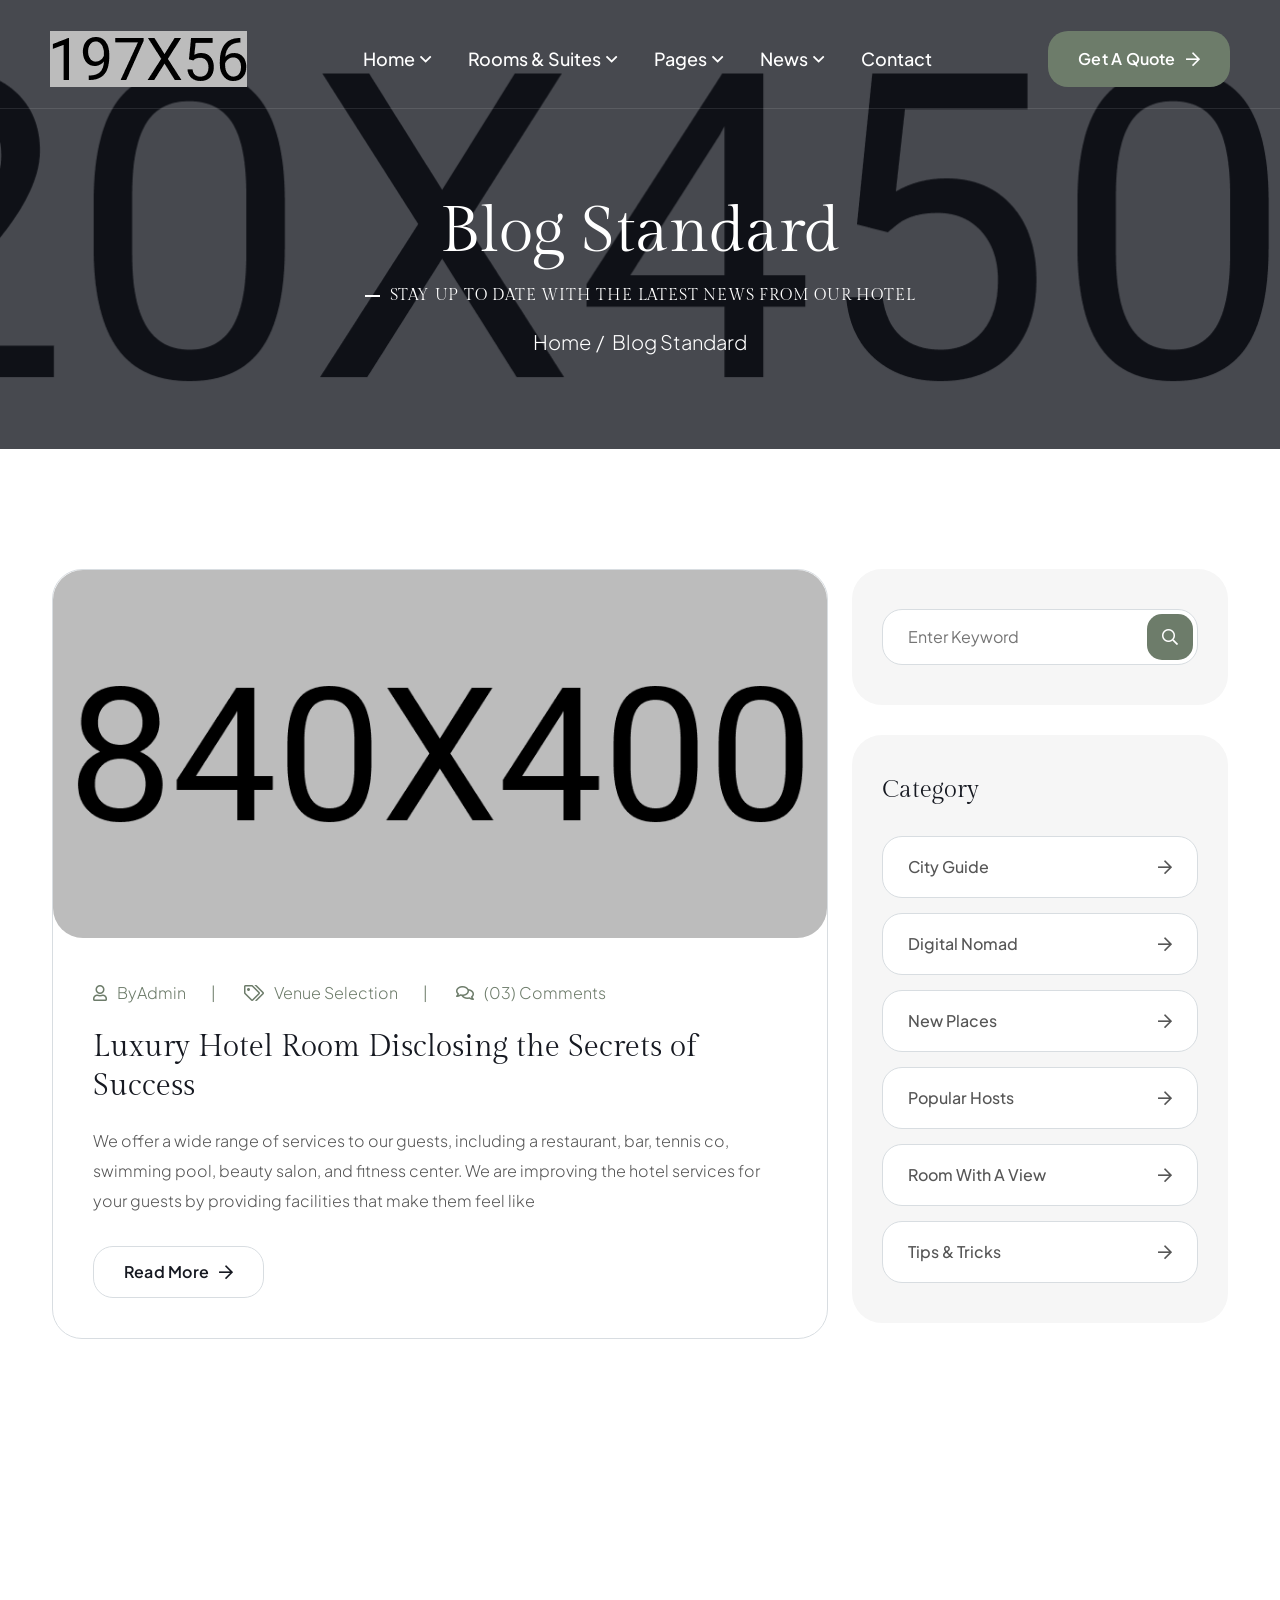
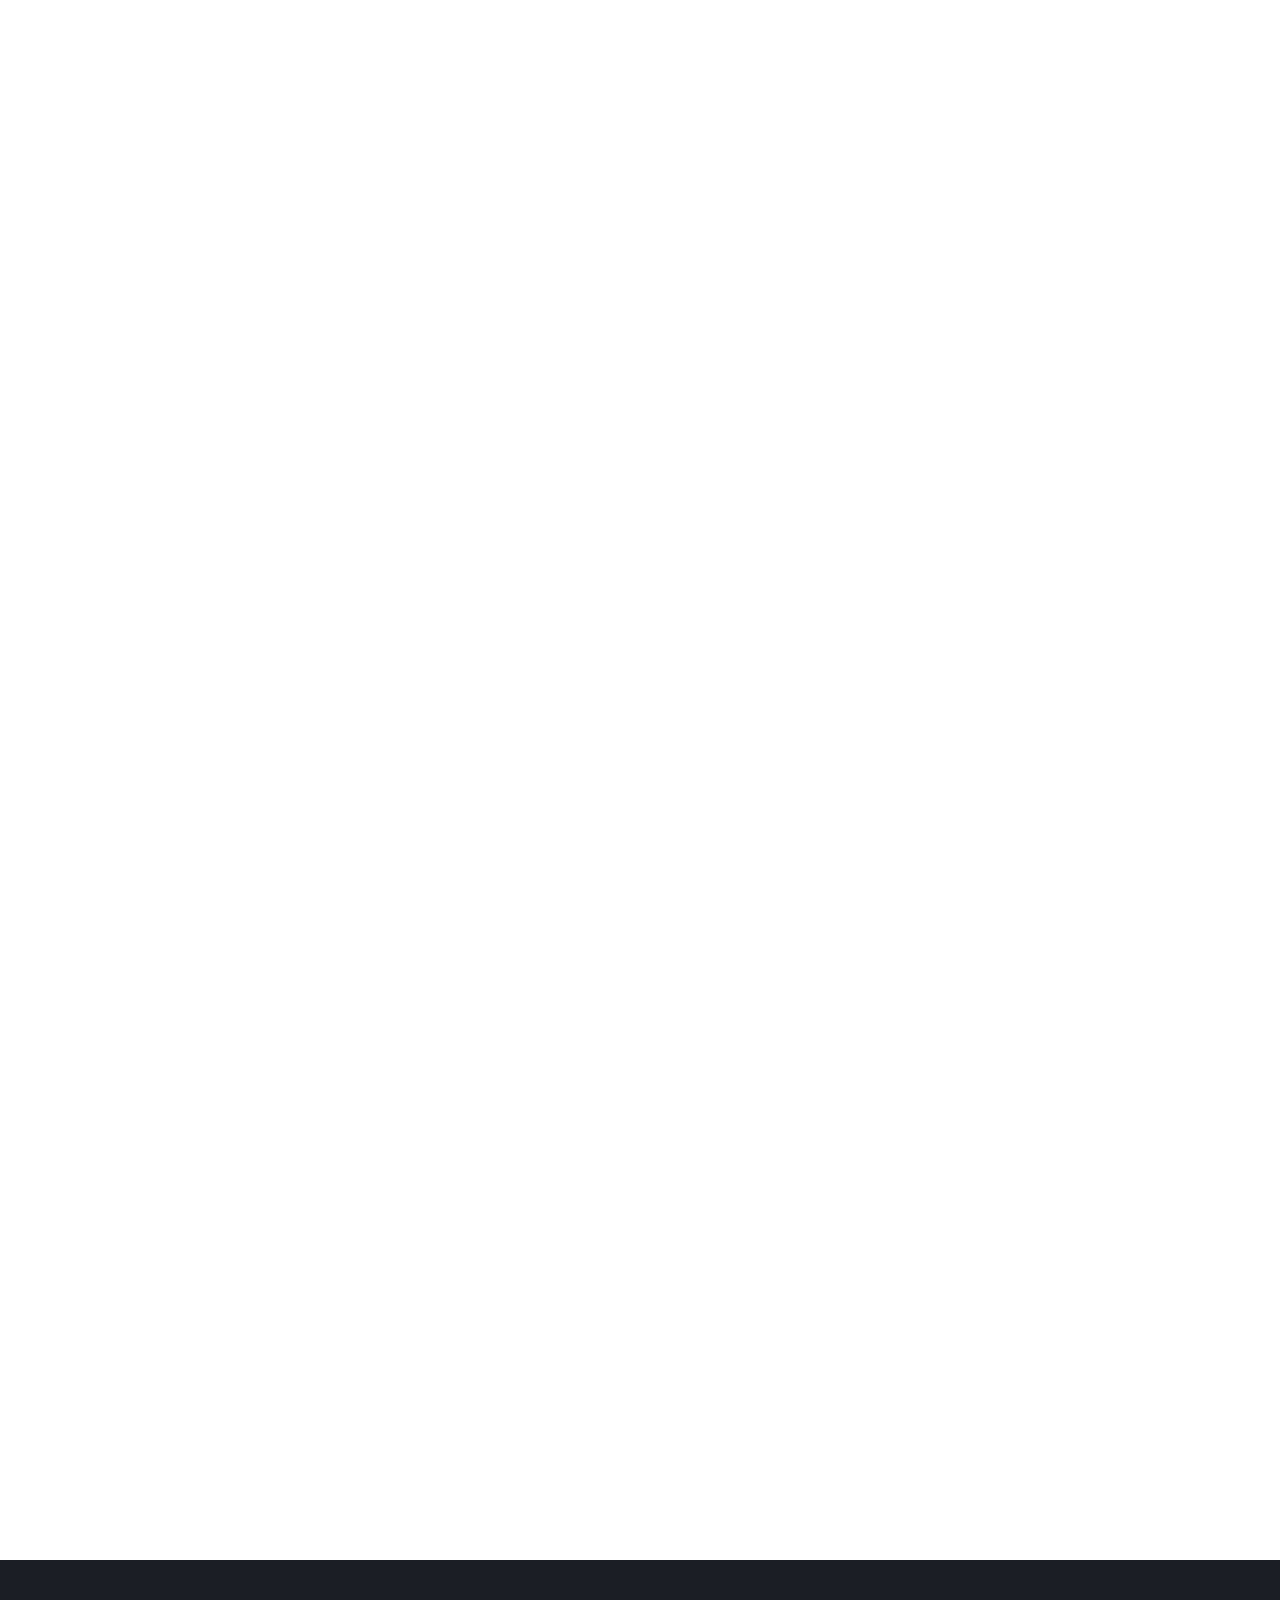
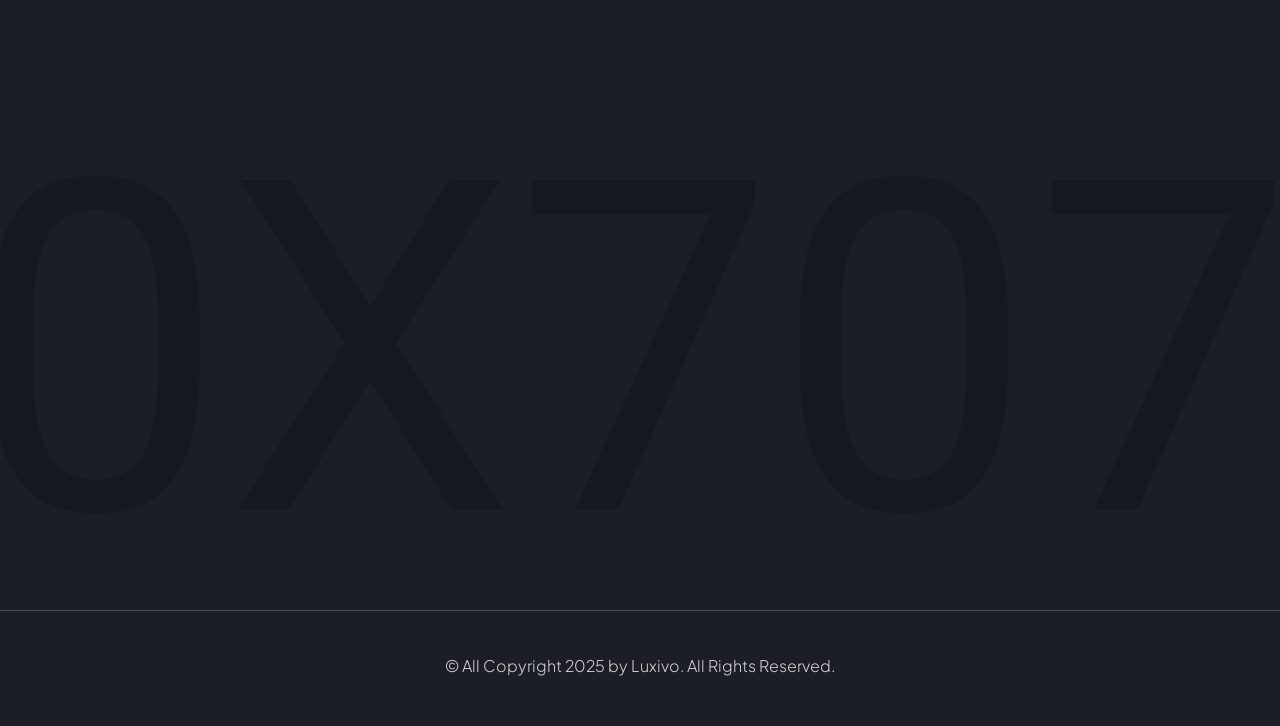
<file: blog-standard.html>
<!DOCTYPE html>
<html lang="zxx">
    <head>
        <!--====== Required meta tags ======-->
        <meta charset="utf-8">
        <meta http-equiv="x-ua-compatible" content="ie=edge">
        <meta name="description" content="Hotel, Resort, Rooms">
        <meta name="viewport" content="width=device-width, initial-scale=1, shrink-to-fit=no">
        <!--====== Title ======-->
        <title>Luxivo - Hotel & Resort Booking HTML5 Template</title>
        <!--====== Favicon Icon ======-->
        <link rel="shortcut icon" href="assets/images/favicon.png" type="image/png">
        <!--====== Google Fonts ======-->
        <link href="https://fonts.googleapis.com/css2?family=Gilda+Display&family=Plus+Jakarta+Sans:ital,wght@0,200..800;1,200..800&display=swap" rel="stylesheet">
        <!--====== FontAwesome css ======-->
        <link rel="stylesheet" href="assets/fonts/fontawesome/css/all.min.css">
        <!--====== Bootstrap css ======-->
        <link rel="stylesheet" href="assets/css/plugins/bootstrap.min.css">
        <!--====== Slick-popup css ======-->
        <link rel="stylesheet" href="assets/css/plugins/slick.css">
        <!--====== Magnific-popup css ======-->
        <link rel="stylesheet" href="assets/css/plugins/magnific-popup.css">
        <!--====== Nice Select css ======-->
        <link rel="stylesheet" href="assets/css/plugins/nice-select.css">
        <!--====== Aos css ======-->
        <link rel="stylesheet" href="assets/css/plugins/aos.css">
        <!--====== Default css ======-->
        <link rel="stylesheet" href="assets/css/spacings.css">
        <!--====== Default css ======-->
        <link rel="stylesheet" href="assets/css/style.css">
    </head>
    <body>
        <!--====== Start Preloader ======-->
        <div class="preloader">
            <div class="loading-wrapper">
                <div class="loading"></div>
                <div id="loading-icon"><img src="assets/images/loader.png" alt="loader"></div>
            </div>
        </div><!--====== End Preloader ======-->
        <!--====== Start Overlay ======-->
        <div class="offcanvas__overlay"></div>
        <!--=== Start  Header Area  ===-->
        <header class="header-area header-one page-header transparent-header">
            <!--====  Header Navigation  ===-->
            <div class="header-navigation">
                <div class="container-fluid">
                    <!--====  Primary Menu  ===-->
                    <div class="primary-menu">
                        <!--====  Site Branding  ===-->
                        <div class="site-branding">
                            <a href="index.html" class="brand-logo"><img src="assets/images/logo/logo-white.png" alt="Brand Logo"></a>
                        </div>
                        <!--=== Main Menu ===-->
                        <div class="theme-nav-menu">
                            <!--=== Menu Top ===-->
                            <div class="theme-menu-top d-block d-xl-none">
                                <div class="site-branding">
                                    <a href="index.html" class="brand-logo"><img src="assets/images/logo/logo-main.png" alt="Brand Logo"></a>
                                </div>
                            </div>
                            <!--=== Main Menu ===-->
                            <nav class="main-menu">
                                <ul>
                                    <li class="menu-item has-children"><a href="index.html">Home</a>
                                        <ul class="sub-menu">
                                            <li><a href="index.html">Home One</a></li>
                                            <li><a href="index-2.html">Home Two</a></li>
                                            <li><a href="index-3.html">Home Three</a></li>
                                        </ul>
                                    </li>
                                    <li class="menu-item has-children"><a href="#">Rooms & Suites</a>
                                        <ul class="sub-menu">
                                            <li><a href="rooms.html">Rooms Grid</a></li>
                                            <li><a href="rooms-2.html">Rooms List</a></li>
                                            <li><a href="room-details.html">Room Details</a></li>
                                        </ul>
                                    </li>
                                    <li class="menu-item has-children"><a href="#">Pages</a>
                                        <ul class="sub-menu">
                                            <li><a href="about.html">About Us</a></li>
                                            <li><a href="services.html">Services</a>
                                                <ul class="sub-menu">
                                                    <li><a href="services.html">Services</a></li>
                                                    <li><a href="service-details.html">Service Details</a></li>
                                                </ul>
                                            </li>
                                            <li><a href="offer.html">Offers</a></li>
                                            <li><a href="offer-details.html">Offer Details</a></li>
                                            <li><a href="gallery.html">Our Gallery</a></li>
                                            <li><a href="team.html">Our Team</a></li>
                                            <li><a href="team-details.html">Team Details</a></li>
                                            <li><a href="pricing.html">Pricing</a></li>
                                            <li><a href="faqs.html">Faqs</a></li>
                                            <li><a href="404.html">404</a></li>
                                        </ul>
                                    </li>
                                    <li class="menu-item has-children"><a href="#">News</a>
                                        <ul class="sub-menu">
                                            <li><a href="blog-grid.html">Blog Grid</a></li>
                                            <li><a href="blog-standard.html">Blog Standard</a></li>
                                            <li><a href="blog-details.html">Blog Details</a></li>
                                        </ul>
                                    </li>
                                    <li class="menu-item"><a href="contact.html">Contact</a></li>
                                </ul>
                            </nav>
                            <!--=== Nav Button ===-->
                            <div class="theme-nav-button mt-20 d-block d-md-none">
                                <a href="contact.html" class="theme-btn style-one">Get A Quote<i class="far fa-arrow-right"></i></a>
                            </div>
                            <!--===  Menu Bottom ===-->
                            <div class="theme-menu-bottom mt-50 d-block d-xl-none">
                                <h5>Follow Us</h5>
                                <ul class="social-link">
                                    <li><a href="#"><i class="fab fa-facebook-f"></i></a></li>
                                    <li><a href="#"><i class="fab fa-twitter"></i></a></li>
                                    <li><a href="#"><i class="fab fa-linkedin-in"></i></a></li>
                                    <li><a href="#"><i class="fab fa-youtube"></i></a></li>
                                </ul>
                            </div>
                        </div>
                        <!--=== Header Nav Right ===-->
                        <div class="nav-right-item">
                            <div class="nav-button d-none d-md-block">
                                <a href="contact.html" class="theme-btn style-one">Get A Quote<i class="far fa-arrow-right"></i></a>
                            </div>
                            <div class="navbar-toggler">
                                <span></span>
                                <span></span>
                                <span></span>
                            </div>
                        </div>
                    </div>
                </div>
            </div>    
        </header><!--=== End  Header Area  ===-->
        <main>
            <!--======  Start Page Hero Section  ======-->
            <section class="page-hero bg_cover p-r z-1" data-src="assets/images/innerpage/bg/page-bg.jpg">
                <div class="container">
                    <div class="row justify-content-center">
                        <div class="col-lg-8">
                            <!--=== Page Content ===-->
                            <div class="page-content text-center">
                                <h1>Blog Standard</h1>
                                <h6>Stay up to date with the latest news from our hotel</h6>
                                <ul>
                                    <li><a href="index.html">Home</a></li>
                                    <li>Blog Standard</li>
                                </ul>
                            </div>
                        </div>
                    </div>
                </div>
            </section><!--======  End Page Hero Section  ======-->
            <!--======  Start Blog Standard Section  ======-->
            <section class="luxivo-blog-standard-sec pt-120 pb-120">
                <div class="container">
                    <div class="row">
                        <div class="col-xl-8">
                            <div class="blog-standard-wrapper">
                                <!--=== Luxivo Blog Post ===-->
                                <div class="luxivo-blog-post-item style-two mb-30" data-aos="fade-up" data-aos-duration="800">
                                    <div class="post-thumbnail">
                                        <img src="assets/images/innerpage/blog/blog-std1.jpg" alt="Blog Image">
                                    </div>
                                    <div class="post-content">
                                        <div class="post-meta">
                                            <span><i class="far fa-user"></i>By<a href="#">Admin</a></span>
                                            <span><i class="far fa-tags"></i><a href="#">Venue Selection</a></span>
                                            <span><i class="far fa-comments"></i><a href="#">(03) Comments</a></span>
                                        </div>
                                        <h4><a href="blog-details.html">Luxury Hotel Room Disclosing the Secrets of Success</a></h4>
                                        <p>We offer a wide range of services to our guests, including a restaurant, bar, tennis co, swimming pool, beauty salon, and fitness center. We are improving the hotel services for your guests by providing facilities that make them feel like</p>
                                        <a href="blog-details.html" class="theme-btn style-two">Read More<i class="far fa-arrow-right"></i></a>
                                    </div>
                                </div>
                                <!--=== Luxivo Blog Post ===-->
                                <div class="luxivo-blog-post-item style-two mb-30" data-aos="fade-up" data-aos-duration="1000">
                                    <div class="post-thumbnail">
                                        <img src="assets/images/innerpage/blog/blog-std2.jpg" alt="Blog Image">
                                    </div>
                                    <div class="post-content">
                                        <div class="post-meta">
                                            <span><i class="far fa-user"></i>By<a href="#">Admin</a></span>
                                            <span><i class="far fa-tags"></i><a href="#">Venue Selection</a></span>
                                            <span><i class="far fa-comments"></i><a href="#">(03) Comments</a></span>
                                        </div>
                                        <h4><a href="blog-details.html">Disclosing the Secrets of Success in Luxury Hospitality</a></h4>
                                        <p>We offer a wide range of services to our guests, including a restaurant, bar, tennis co, swimming pool, beauty salon, and fitness center. We are improving the hotel services for your guests by providing facilities that make them feel like</p>
                                        <a href="blog-details.html" class="theme-btn style-two">Read More<i class="far fa-arrow-right"></i></a>
                                    </div>
                                </div>
                                <!--=== Luxivo Blog Post ===-->
                                <div class="luxivo-blog-post-item style-two mb-30" data-aos="fade-up" data-aos-duration="1200">
                                    <div class="post-thumbnail">
                                        <img src="assets/images/innerpage/blog/blog-std3.jpg" alt="Blog Image">
                                    </div>
                                    <div class="post-content">
                                        <div class="post-meta">
                                            <span><i class="far fa-user"></i>By<a href="#">Admin</a></span>
                                            <span><i class="far fa-tags"></i><a href="#">Venue Selection</a></span>
                                            <span><i class="far fa-comments"></i><a href="#">(03) Comments</a></span>
                                        </div>
                                        <h4><a href="blog-details.html">20 Ways to Make Your Hotel for the Summer Season</a></h4>
                                        <p>We offer a wide range of services to our guests, including a restaurant, bar, tennis co, swimming pool, beauty salon, and fitness center. We are improving the hotel services for your guests by providing facilities that make them feel like</p>
                                        <a href="blog-details.html" class="theme-btn style-two">Read More<i class="far fa-arrow-right"></i></a>
                                    </div>
                                </div>
                                <!--=== Theme Pagination ===-->
                                <div class="theme-pagination mt-50" data-aos="fade-up" data-aos-duration="1400">
                                    <ul>
                                        <li><a href="#"><i class="far fa-arrow-left"></i></a></li>
                                        <li><a href="#">01</a></li>
                                        <li><a href="#">02</a></li>
                                        <li><a href="#">03</a></li>
                                        <li><a href="#"><i class="far fa-arrow-right"></i></a></li>
                                    </ul>
                                </div>
                            </div>
                        </div>
                        <div class="col-xl-4">
                            <!--=== Sidebar widget Area ===-->
                            <div class="sidebar-widget-area mt-5 mt-xl-0 mb-20">
                                <!--===  Sidebar Widget  ===-->
                                <div class="sidebar-widget sidebar-search-widget mb-30" data-aos="fade-up" data-aos-duration="600">
                                    <div class="widget-content">
                                        <form>
                                            <div class="form-group">
                                                <input type="search" class="form_control" placeholder="Enter Keyword" name="search" required>
                                                <button class="search-btn"><i class="far fa-search"></i></button>
                                            </div>
                                        </form>
                                    </div>
                                </div>
                                <!--===  Sidebar Widget  ===-->
                                <div class="sidebar-widget sidebar-nav-widget mb-30" data-aos="fade-up" data-aos-duration="800">
                                    <h4 class="widget-title">Category</h4>
                                    <div class="widget-content">
                                        <ul>
                                            <li><a href="#">City Guide<span><i class="far fa-arrow-right"></i></span></a></li>
                                            <li><a href="#">Digital Nomad<span><i class="far fa-arrow-right"></i></span></a></li>
                                            <li><a href="#">New Places<span><i class="far fa-arrow-right"></i></span></a></li>
                                            <li><a href="#">Popular Hosts<span><i class="far fa-arrow-right"></i></span></a></li>
                                            <li><a href="#">Room With A View<span><i class="far fa-arrow-right"></i></span></a></li>
                                            <li><a href="#">Tips & Tricks<span><i class="far fa-arrow-right"></i></span></a></li>
                                        </ul>
                                    </div>
                                </div>
                                <!--=== Sidebar Widget ===-->
                                <div class="sidebar-widget sidebar-post-widget mb-40" data-aos="fade-up" data-aos-duration="1000">
                                    <h4 class="widget-title">Recent Posts</h4>
                                    <div class="widget-content">
                                        <ul class="recent-post-list">
                                            <li class="post-thumbnail-content mb-4">
                                                <img src="assets/images/innerpage/blog/post-thumb1.jpg" alt="post thumb">
                                                <div class="post-title-date">
                                                    <span class="posted-on"><a href="#">August 1, 2025</a></span>
                                                    <h5><a href="blog-details.html">Top Six Countries to Visit in Asia Without Travel...</a></h5>
                                                </div>
                                            </li>
                                            <li class="post-thumbnail-content mb-4">
                                                <img src="assets/images/innerpage/blog/post-thumb2.jpg" alt="post thumb">
                                                <div class="post-title-date">
                                                    <span class="posted-on"><a href="#">August 4, 2025</a></span>
                                                    <h5><a href="blog-details.html">Service mode and daily work of the hotel</a></h5>
                                                </div>
                                            </li>
                                            <li class="post-thumbnail-content mb-4">
                                                <img src="assets/images/innerpage/blog/post-thumb3.jpg" alt="post thumb">
                                                <div class="post-title-date">
                                                    <span class="posted-on"><a href="#">August 7, 2025</a></span>
                                                    <h5><a href="blog-details.html">The Secrets of Success in Luxury Hospitality</a></h5>
                                                </div>
                                            </li>
                                        </ul>
                                    </div>
                                </div>
                                <!--=== Sidebar Widget ===-->
                                <div class="sidebar-widget sidebar-tag-widget mb-30" data-aos="fade-up" data-aos-duration="1200">
                                    <h4 class="widget-title">Popular Tags</h4>
                                    <div class="widget-content">
                                        <a href="#">Bathroom</a>
                                        <a href="#">Beach</a>
                                        <a href="#">Hotel</a>
                                        <a href="#">Relax</a>
                                        <a href="#">Breakfast</a>
                                        <a href="#">Room</a>
                                    </div>
                                </div>
                            </div>
                        </div>
                    </div>
                </div>
            </section><!--======  End Blog Standard Section  ======-->
        </main>
        <!--======  Start Footer  ======-->
        <footer class="main-footer bg_cover" data-src="assets/images/footer/footer-bg.jpg">
            <!--=== Footer Top ===-->
            <div class="container">
                <div class="footer-top-area" data-aos="fade-up" data-aos-duration="800">
                    <div class="row">
                        <div class="col-lg-4 col-md-6">
                            <div class="luxivo-info-box style-one">
                                <div class="icon">
                                    <i class="fal fa-phone-volume"></i>
                                </div>
                                <div class="content">
                                    <span>Call us Anytime</span>
                                    <h5><a href="tel:+00123(4325)236">+00 123 (4325) 236</a></h5>
                                </div>
                            </div>
                        </div>
                        <div class="col-lg-4 col-md-6">
                            <div class="luxivo-info-box style-one">
                                <div class="icon">
                                    <i class="fal fa-envelope"></i>
                                </div>
                                <div class="content">
                                    <span>Send us E-Mail</span>
                                    <h5><a href="mailto:info.example@gmail.com">Info.example@gmail.com</a></h5>
                                </div>
                            </div>
                        </div>
                        <div class="col-lg-4 col-md-6">
                            <div class="luxivo-info-box style-one">
                                <div class="icon">
                                    <i class="fal fa-map-marker-alt"></i>
                                </div>
                                <div class="content">
                                    <span>Address</span>
                                    <h5>Evergreen Terrace, Brooklyn</h5>
                                </div>
                            </div>
                        </div>
                    </div>
                </div>
            </div>
            <!--=== Footer Widget Area ===-->
            <div class="footer-widget-area pt-80 pb-40">
                <div class="container">
                    <div class="row justify-content-center">
                        <div class="col-xl-4 col-md-6 col-sm-12 order-1">
                            <!--=== Footer Widget ===-->
                            <div class="footer-widget footer-about-widget mb-40" data-aos="fade-up" data-aos-duration="800">
                                <div class="widget-content">
                                    <div class="footer-logo mb-30">
                                        <img src="assets/images/logo/logo-white.png" alt="Logo White">
                                    </div>
                                    <p>Conveniently fashion market positioning readiness before sticky communities. Assertively matrix multif sources through team building</p>
                                    <div class="newsletter-box">
                                        <form>
                                            <div class="form-group">
                                                <input type="email" placeholder="Enter your email" class="form_control" required>
                                                <button class="theme-btn style-one">SUBSCRIBE <i class="far fa-paper-plane"></i></button>
                                            </div>
                                        </form>
                                    </div>
                                </div>
                            </div>
                        </div>
                        <div class="col-xl-5 col-sm-12 order-3 order-xl-2">
                            <div class="row">
                                <div class="col-md-6">
                                    <!--=== Footer Widget ===-->
                                    <div class="footer-widget footer-nav-widget mb-40" data-aos="fade-up" data-aos-duration="1000">
                                        <div class="widget-content">
                                            <h4 class="widget-title">Quick Links</h4>
                                            <ul class="widget-nav">
                                                <li><a href="about.html">About Hotel</a></li>
                                                <li><a href="rooms.html">Rooms & Suites</a></li>
                                                <li><a href="services.html">Services</a></li>
                                                <li><a href="blog-grid.html">News & media</a></li>
                                                <li><a href="team.html">Our Team</a></li>
                                                <li><a href="contact.html">Contact</a></li>
                                            </ul>
                                        </div>
                                    </div>
                                </div>
                                <div class="col-md-6">
                                    <!--=== Footer Widget ===-->
                                    <div class="footer-widget footer-nav-widget mb-40" data-aos="fade-up" data-aos-duration="1000">
                                        <div class="widget-content">
                                            <h4 class="widget-title">Useful Links</h4>
                                            <ul class="widget-nav">
                                                <li><a href="rooms.html">Rooms & Suites</a></li>
                                                <li><a href="offer.html">Offers</a></li>
                                                <li><a href="team.html">Team</a></li>
                                                <li><a href="gallery.html">Gallery</a></li>
                                                <li><a href="pricing.html">Pricing</a></li>
                                                <li><a href="faqs.html">FAQ’s</a></li>
                                            </ul>
                                        </div>
                                    </div>
                                </div>
                            </div>
                        </div>
                        <div class="col-xl-3 col-md-6 col-sm-12 order-2 order-xl-3">
                            <!--=== Footer Widget ===-->
                            <div class="footer-widget footer-post-widget mb-40" data-aos="fade-up" data-aos-duration="1400">
                                <div class="widget-content">
                                    <h4 class="widget-title">Recent Post</h4>
                                    <div class="recent-post-list">
                                        <div class="footer-recent-post mb-30">
                                            <div class="thumbnail">
                                                <img src="assets/images/footer/post-thumb1.jpg" alt="Post Thumbnail">
                                            </div>
                                            <div class="content">
                                                <span><i class="fal fa-calendar-alt"></i>08 August, 2025</span>
                                                <h6><a href="blog-details.html">Continually network focused infrastructures</a></h6>
                                            </div>
                                        </div>
                                        <div class="footer-recent-post mb-30">
                                            <div class="thumbnail">
                                                <img src="assets/images/footer/post-thumb2.jpg" alt="Post Thumbnail">
                                            </div>
                                            <div class="content">
                                                <span><i class="fal fa-calendar-alt"></i>08 August, 2025</span>
                                                <h6><a href="blog-details.html">Appropriately initiate resource through line</a></h6>
                                            </div>
                                        </div>
                                    </div>
                                </div>
                            </div>
                        </div>
                    </div>
                </div>
            </div>
            <!--=== Copyright Area ===-->
            <div class="copyright-area">
                <div class="container">
                    <div class="row">
                        <div class="col-xl-12">
                            <!--=== Copyright Text ===-->
                            <div class="copyright-text text-center">
                                <p>&copy; All Copyright 2025 by Luxivo. All Rights Reserved.</p>
                            </div>
                        </div>
                    </div>
                </div>
            </div>
        </footer><!--====== End Footer  ======-->
        <!--====== Back To Top  ======-->
        <div class="back-to-top" ><i class="far fa-angle-up"></i></div>
        <!--====== Jquery js ======-->
        <script src="assets/js/plugins/jquery-3.7.1.min.js"></script>
        <!--====== Bootstrap js ======-->
        <script src="assets/js/plugins/popper.min.js"></script>
        <!--====== Bootstrap js ======-->
        <script src="assets/js/plugins/bootstrap.min.js"></script>
        <!--====== Slick js ======-->
        <script src="assets/js/plugins/slick.min.js"></script>
        <!--====== Magnific js ======-->
        <script src="assets/js/plugins/jquery.magnific-popup.min.js"></script>
        <!--====== Waypoint js ======-->
        <script src="assets/js/plugins/jquery.waypoints.js"></script>
        <!--====== CounterUp js ======-->
        <script src="assets/js/plugins/jquery.counterup.min.js"></script>
        <!--====== Nice Select js ======-->
        <script src="assets/js/plugins/jquery.nice-select.min.js"></script>
        <!--====== ImagesLoaded js ======-->
        <script src="assets/js/plugins/imagesloaded.min.js"></script>
        <!--====== Isotope js ======-->
        <script src="assets/js/plugins/isotope.min.js"></script>
        <!--====== Aos js ======-->
        <script src="assets/js/plugins/aos.js"></script>
        <!--====== Common js ======-->
        <script src="assets/js/theme.js"></script>
    </body>
</html>
</file>
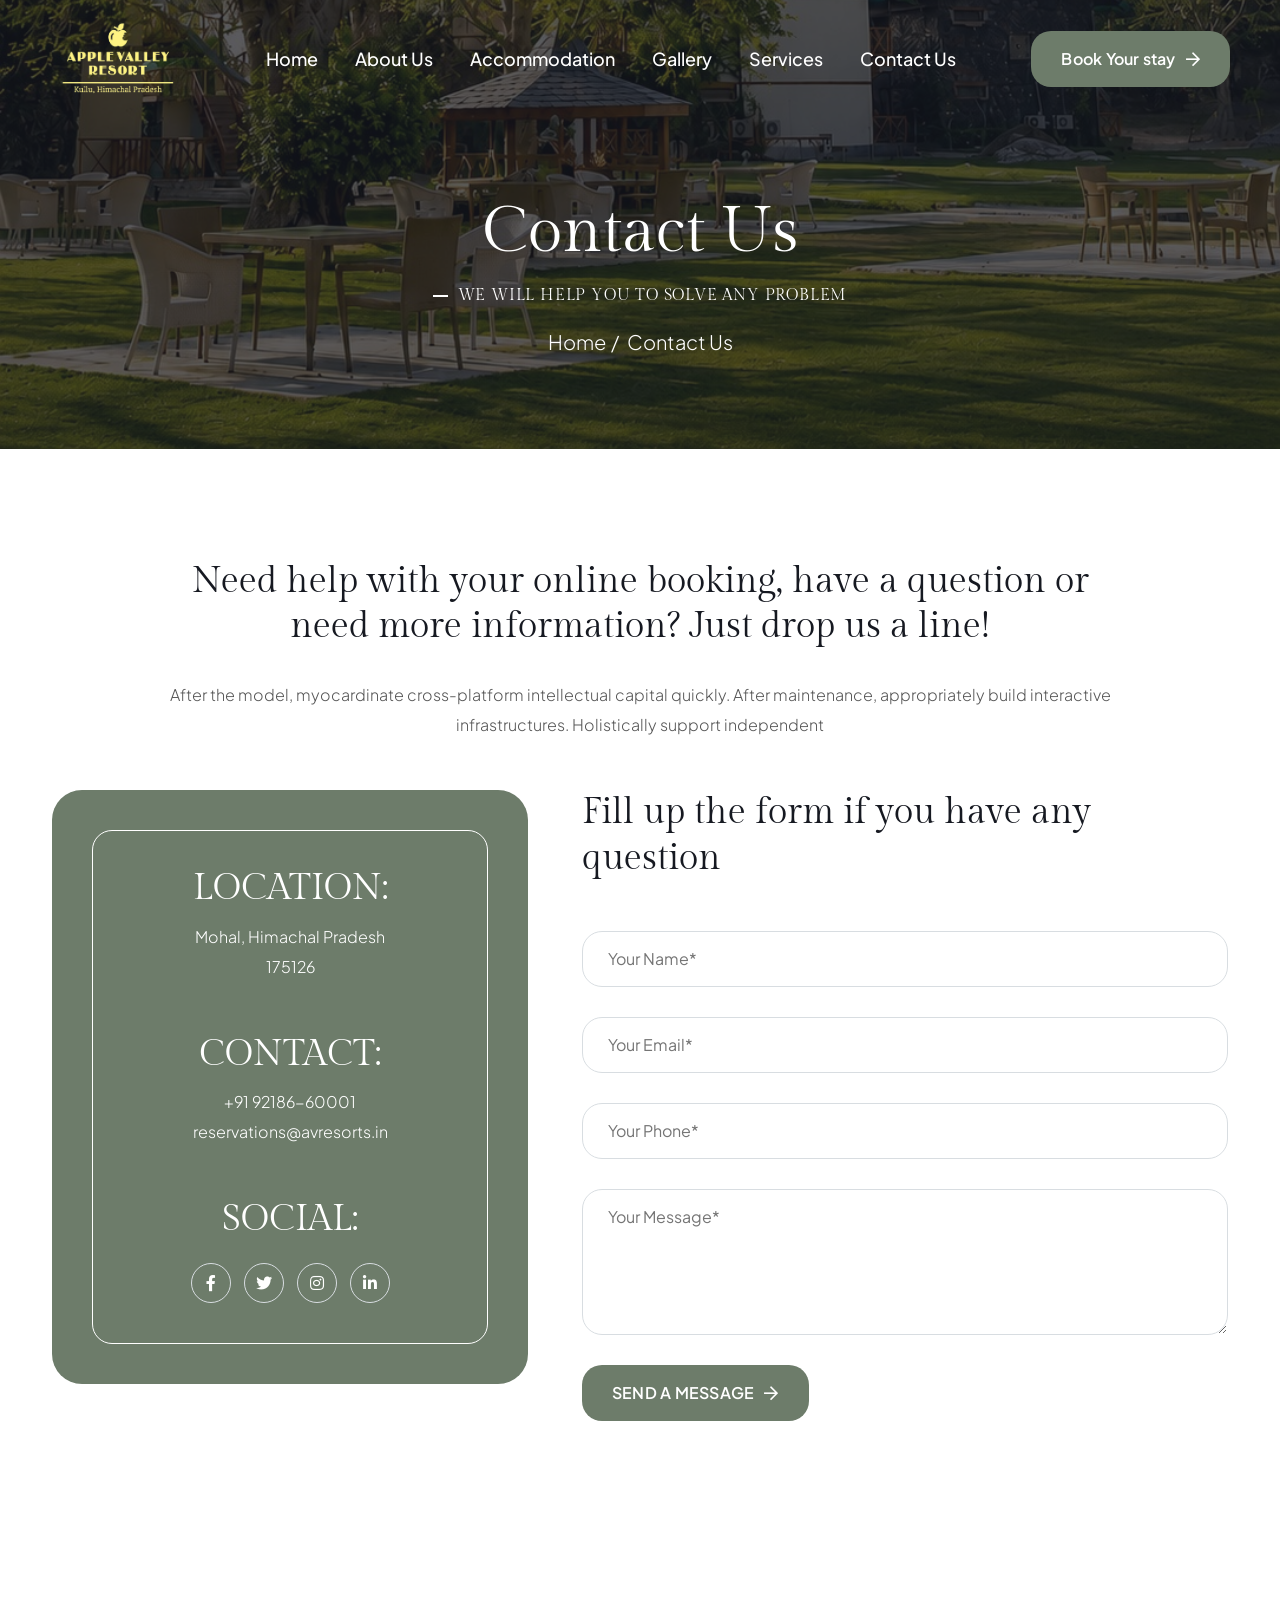
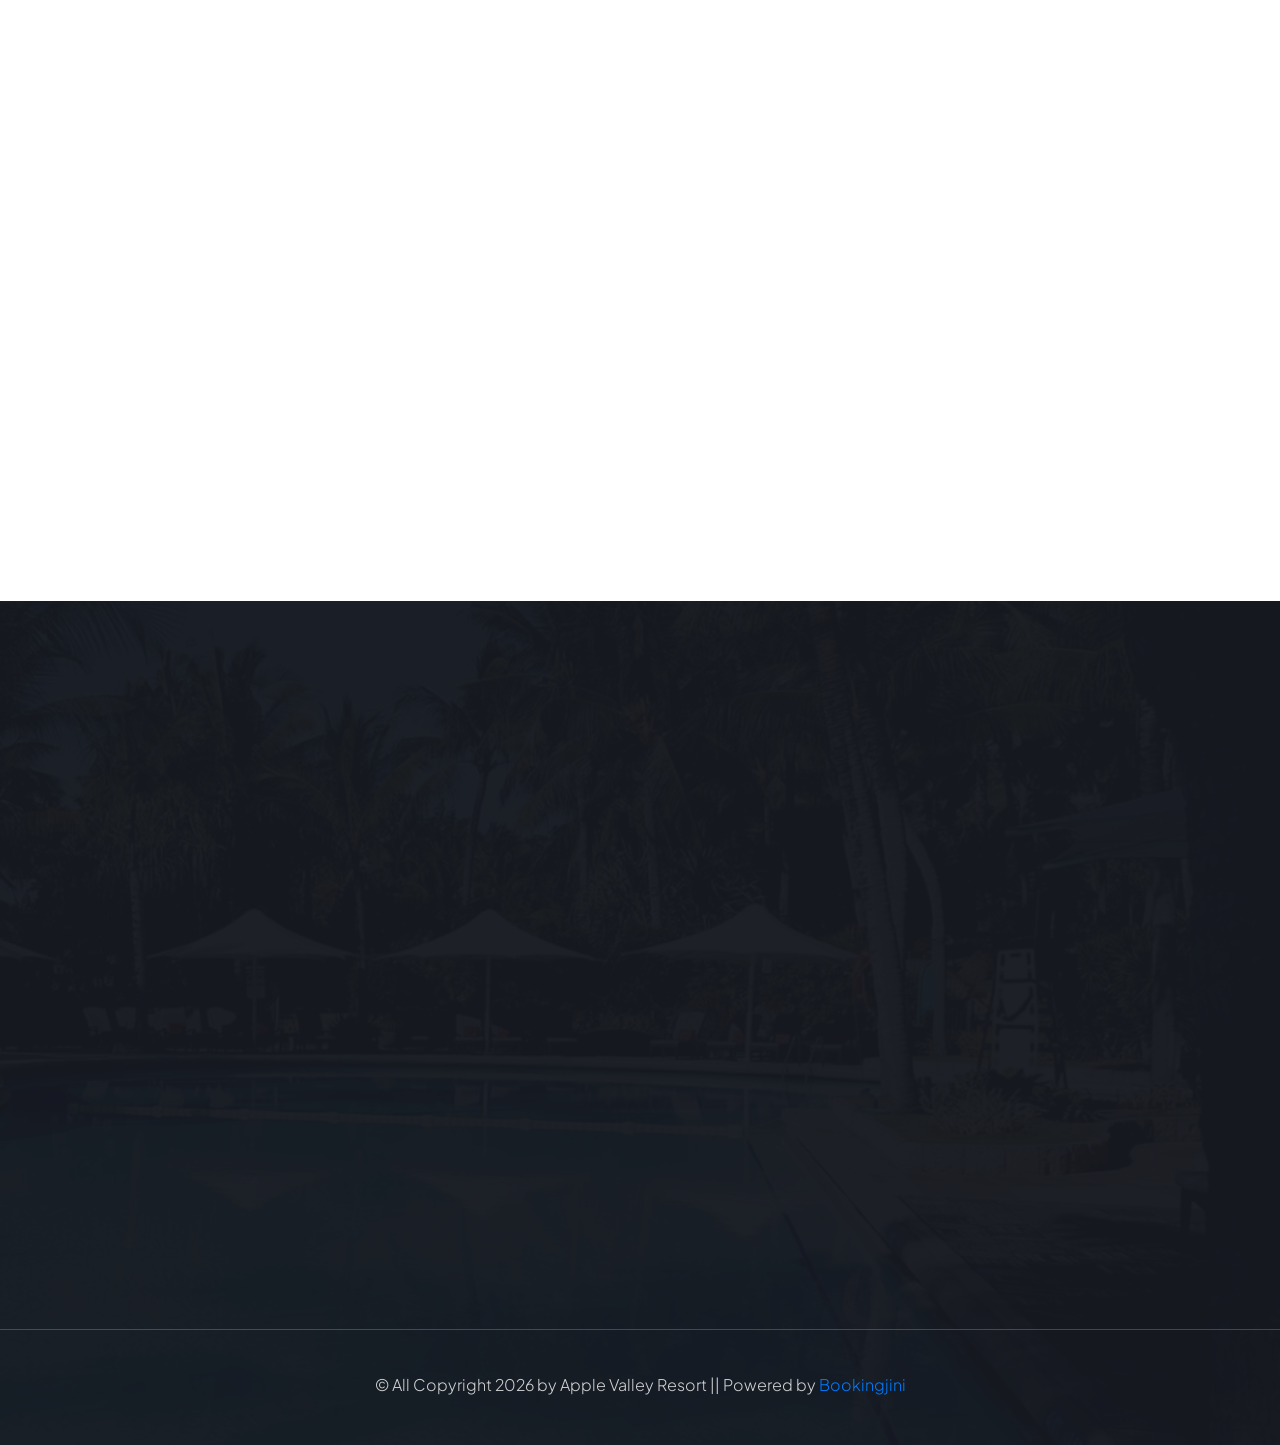
<file: contact.html>
<!DOCTYPE html>
<html lang="zxx">

<head>
    <!--====== Required meta tags ======-->
    <meta charset="utf-8">
    <meta http-equiv="x-ua-compatible" content="ie=edge">
    <meta name="description" content="Hotel, Resort, Rooms">
    <meta name="viewport" content="width=device-width, initial-scale=1, shrink-to-fit=no">
    <!--====== Title ======-->
    <title>Contact Us || Welcome to Apple Valley Resort</title>
    <!--====== Favicon Icon ======-->
    <link rel="shortcut icon" href="assets/images/apple-valley-imgs/logon.png" type="image/png">
    <!--====== Google Fonts ======-->
    <link
        href="https://fonts.googleapis.com/css2?family=Gilda+Display&family=Plus+Jakarta+Sans:ital,wght@0,200..800;1,200..800&display=swap"
        rel="stylesheet">
    <!--====== FontAwesome css ======-->
    <link rel="stylesheet" href="assets/fonts/fontawesome/css/all.min.css">
    <!--====== Bootstrap css ======-->
    <link rel="stylesheet" href="assets/css/plugins/bootstrap.min.css">
    <!--====== Slick-popup css ======-->
    <link rel="stylesheet" href="assets/css/plugins/slick.css">
    <!--====== Magnific-popup css ======-->
    <link rel="stylesheet" href="assets/css/plugins/magnific-popup.css">
    <!--====== Nice Select css ======-->
    <link rel="stylesheet" href="assets/css/plugins/nice-select.css">
    <!--====== Aos css ======-->
    <link rel="stylesheet" href="assets/css/plugins/aos.css">
    <!--====== Default css ======-->
    <link rel="stylesheet" href="assets/css/spacings.css">
    <!--====== Default css ======-->
    <link rel="stylesheet" href="assets/css/style.css">
</head>

<body>
    <!--====== Start Preloader ======-->
    <div class="preloader">
        <div class="loading-wrapper">
            <div class="loading"></div>
            <div id="loading-icon"><img src="assets/images/loader.png" alt="loader"></div>
        </div>
    </div><!--====== End Preloader ======-->
    <!--====== Start Overlay ======-->
    <div class="offcanvas__overlay"></div>
    <!--=== Start  Header Area  ===-->
    <script src="header.js"></script>
    <!--=== End  Header Area  ===-->
    <main>
        <!--======  Start Page Hero Section  ======-->
        <section class="page-hero bg_cover p-r z-1" data-src="/assets/images/apple-valley-imgs/35.jpeg"
            data-overlay="5">
            <div class="container">
                <div class="row justify-content-center">
                    <div class="col-lg-8">
                        <!--=== Page Content ===-->
                        <div class="page-content text-center">
                            <h1>Contact Us</h1>
                            <h6>We will help you to solve any problem</h6>
                            <ul>
                                <li><a href="index.html">Home</a></li>
                                <li>Contact Us</li>
                            </ul>
                        </div>
                    </div>
                </div>
            </div>
        </section><!--======  End Page Hero Section  ======-->
        <!--======  Start Contact Section  ======-->
        <section class="luxivo-contact-sec pt-110 pb-120">
            <div class="container">
                <div class="row justify-content-center">
                    <div class="col-lg-10">
                        <!--=== Text Box ===-->
                        <div class="text-box text-center mb-50">
                            <h3 class="mb-30" data-aos="fade-up" data-aos-duration="800">Need help with your online
                                booking,
                                have a question or need more information? Just drop us a line!</h3>
                            <p data-aos="fade-up" data-aos-duration="1000">After the model, myocardinate cross-platform
                                intellectual capital quickly. After maintenance, appropriately build interactive
                                infrastructures. Holistically support independent</p>
                        </div>
                    </div>
                </div>
                <div class="row">
                    <div class="col-lg-5">
                        <!--=== Contact Info Wrapper ===-->
                        <div class="contact-info-wrapper mb-5 mb-xl-0" data-aos="fade-up" data-aos-duration="800">
                            <div class="contact-info-box">
                                <div class="luxivo-info-box text-center">
                                    <div class="content">
                                        <h3>LOCATION:</h3>
                                        <p>Mohal, Himachal Pradesh<br> 175126 </p>
                                    </div>
                                </div>
                                <div class="luxivo-info-box text-center">
                                    <div class="content">
                                        <h3>CONTACT:</h3>
                                        <p><a href="tel:+919218660001">+91 92186-60001 </a></p>
                                        <p><a href="tel:reservations@avresorts.in">reservations@avresorts.in</a></p>
                                    </div>
                                </div>
                                <div class="luxivo-info-box text-center">
                                    <div class="content">
                                        <h3 class="mb-20">SOCIAL:</h3>
                                        <div class="social-box">
                                            <a href="#"><i class="fab fa-facebook-f"></i></a>
                                            <a href="#"><i class="fab fa-twitter"></i></a>
                                            <a href="#"><i class="fab fa-instagram"></i></a>
                                            <a href="#"><i class="fab fa-linkedin-in"></i></a>
                                        </div>
                                    </div>
                                </div>
                            </div>
                        </div>
                    </div>
                    <div class="col-lg-7">
                        <!--=== Contact Wrapper ===-->
                        <div class="contact-form-wrapper" data-aos="fade-up" data-aos-duration="1000">
                            <h3 class="mb-50">Fill up the form if you have any question</h3>
                            <form class="contact-form">
                                <div class="form-gorup">
                                    <input type="text" class="form_control" placeholder="Your Name*" name="name"
                                        required>
                                </div>
                                <div class="form-gorup">
                                    <input type="email" class="form_control" placeholder="Your Email*" name="email"
                                        required>
                                </div>
                                <div class="form-gorup">
                                    <input type="text" class="form_control" placeholder="Your Phone*" name="phone"
                                        required>
                                </div>
                                <div class="form-gorup">
                                    <textarea class="form_control" name="message" placeholder="Your Message*"
                                        rows="4"></textarea>
                                </div>
                                <div class="form-gorup">
                                    <button class="theme-btn style-one">SEND A MESSAGE<i
                                            class="far fa-arrow-right"></i></button>
                                </div>
                            </form>
                        </div>
                    </div>
                </div>
            </div>
        </section><!--======  End Contact Section  ======-->
        <!--======  Start Map Section  ======-->
        <section class="luxivo-map-sec">
            <!--=== Map Box ===-->
            <div class="map-box mb-5 mb-xl-0" data-aos="fade-up" data-aos-duration="1200">
                <iframe
                    src="https://www.google.com/maps/embed?pb=!1m14!1m8!1m3!1d49037.050832871755!2d77.128479!3d31.91389!3m2!1i1024!2i768!4f13.1!3m3!1m2!1s0x3904f719cd916fbd%3A0x623910b74584aa4c!2sApple%20Valley%20Resort!5e1!3m2!1sen!2sin!4v1785841497048!5m2!1sen!2sin"
                    width="100%" height="300" style="border:0;" allowfullscreen="" loading="lazy"
                    referrerpolicy="strict-origin-when-cross-origin"></iframe>
            </div>
        </section>
    </main>
    <!--======  Start Footer  ======-->
    <script src="footer.js"></script>
    <!--====== End Footer  ======-->
    <!--====== Back To Top  ======-->
    <div class="back-to-top"><i class="far fa-angle-up"></i></div>
    <!--====== Jquery js ======-->
    <script src="assets/js/plugins/jquery-3.7.1.min.js"></script>
    <!--====== Bootstrap js ======-->
    <script src="assets/js/plugins/popper.min.js"></script>
    <!--====== Bootstrap js ======-->
    <script src="assets/js/plugins/bootstrap.min.js"></script>
    <!--====== Slick js ======-->
    <script src="assets/js/plugins/slick.min.js"></script>
    <!--====== Magnific js ======-->
    <script src="assets/js/plugins/jquery.magnific-popup.min.js"></script>
    <!--====== Waypoint js ======-->
    <script src="assets/js/plugins/jquery.waypoints.js"></script>
    <!--====== CounterUp js ======-->
    <script src="assets/js/plugins/jquery.counterup.min.js"></script>
    <!--====== Nice Select js ======-->
    <script src="assets/js/plugins/jquery.nice-select.min.js"></script>
    <!--====== ImagesLoaded js ======-->
    <script src="assets/js/plugins/imagesloaded.min.js"></script>
    <!--====== Isotope js ======-->
    <script src="assets/js/plugins/isotope.min.js"></script>
    <!--====== Aos js ======-->
    <script src="assets/js/plugins/aos.js"></script>
    <!--====== Common js ======-->
    <script src="assets/js/theme.js"></script>
</body>

</html>
</file>
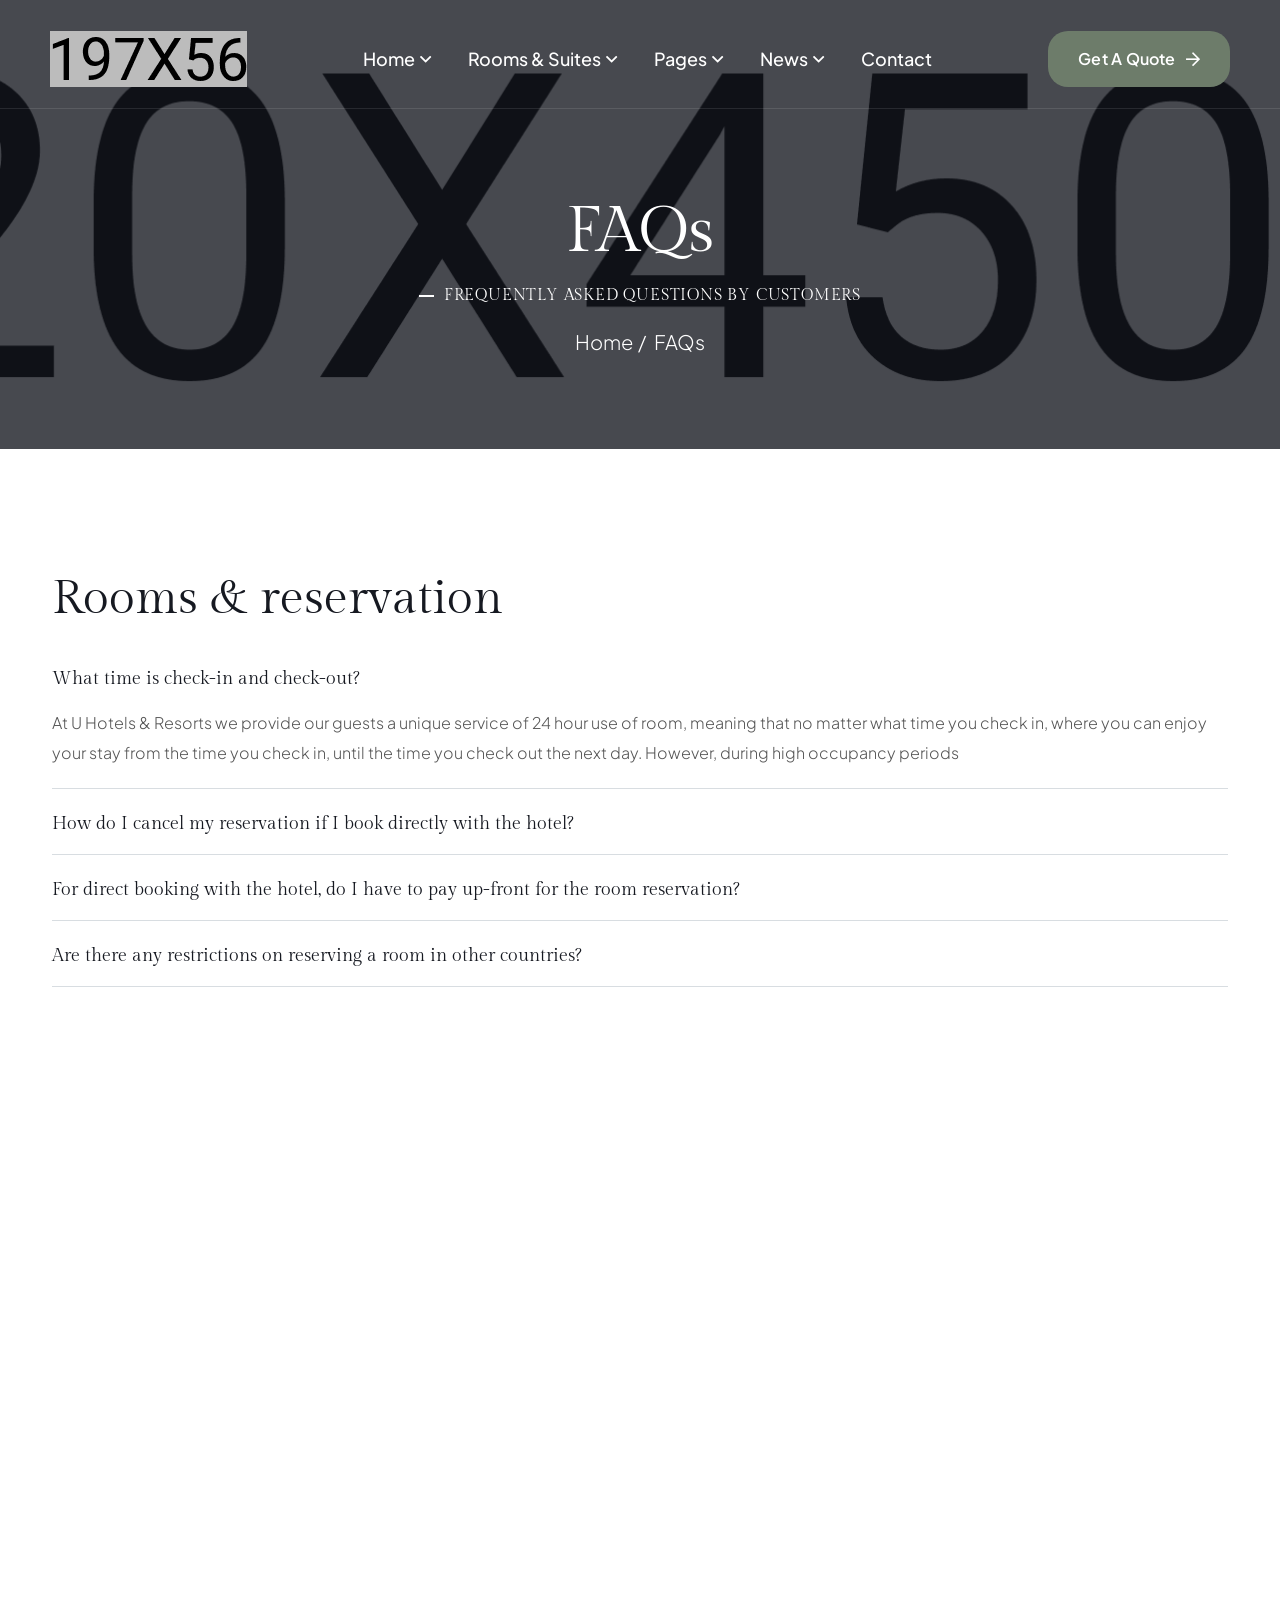
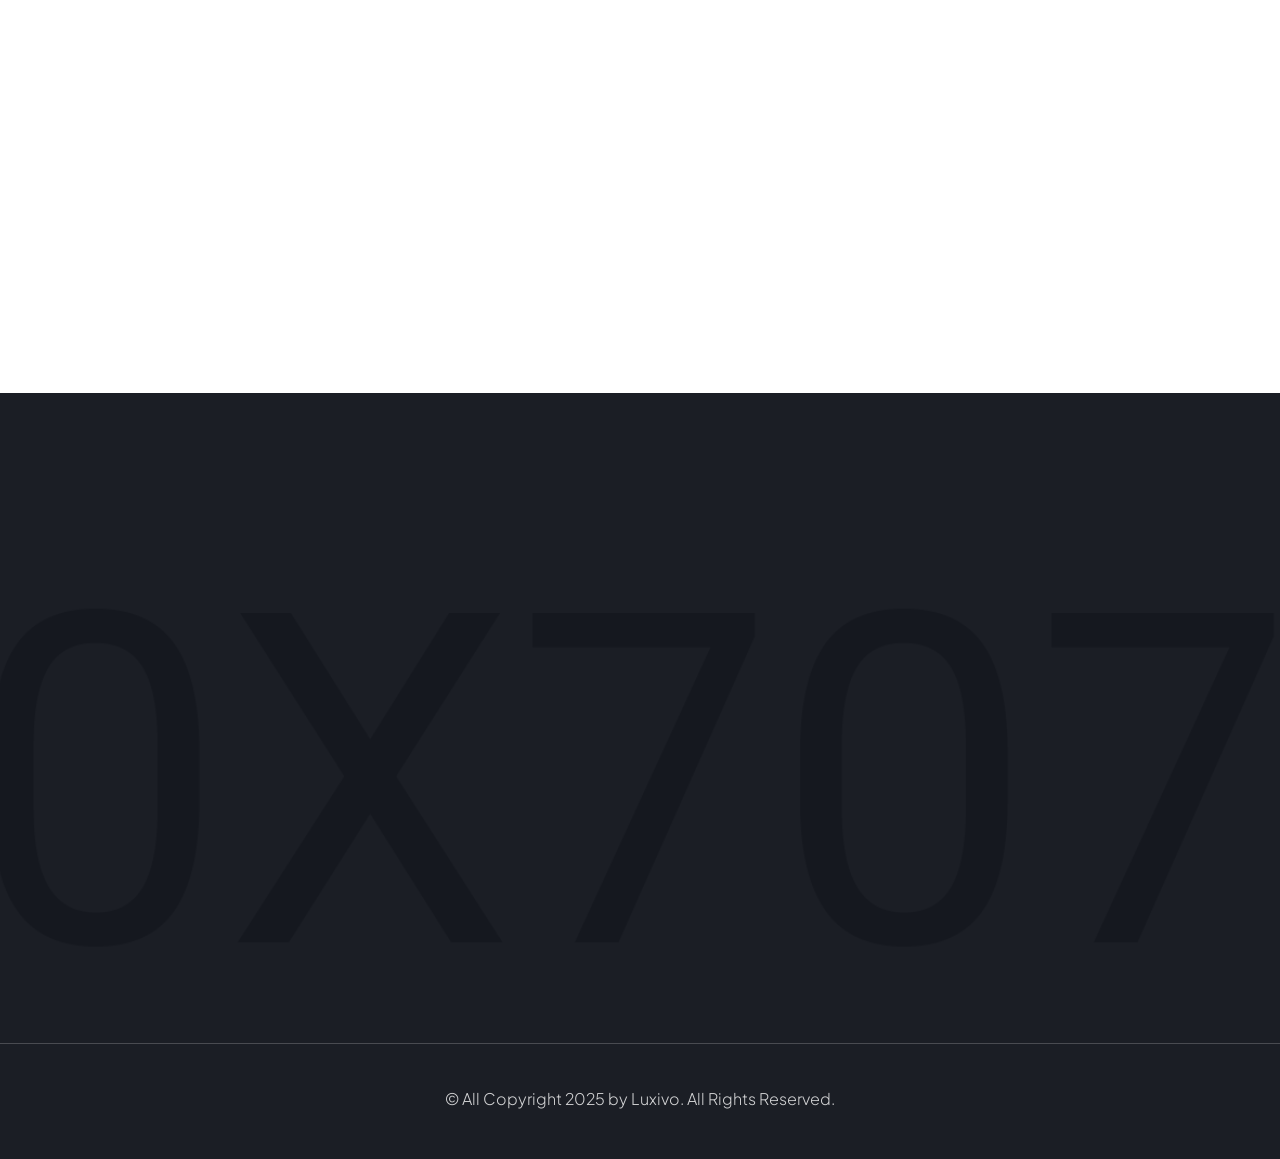
<file: faqs.html>
<!DOCTYPE html>
<html lang="zxx">
    <head>
        <!--====== Required meta tags ======-->
        <meta charset="utf-8">
        <meta http-equiv="x-ua-compatible" content="ie=edge">
        <meta name="description" content="Hotel, Resort, Rooms">
        <meta name="viewport" content="width=device-width, initial-scale=1, shrink-to-fit=no">
        <!--====== Title ======-->
        <title>Luxivo - Hotel & Resort Booking HTML5 Template</title>
        <!--====== Favicon Icon ======-->
        <link rel="shortcut icon" href="assets/images/favicon.png" type="image/png">
        <!--====== Google Fonts ======-->
        <link href="https://fonts.googleapis.com/css2?family=Gilda+Display&family=Plus+Jakarta+Sans:ital,wght@0,200..800;1,200..800&display=swap" rel="stylesheet">
        <!--====== FontAwesome css ======-->
        <link rel="stylesheet" href="assets/fonts/fontawesome/css/all.min.css">
        <!--====== Bootstrap css ======-->
        <link rel="stylesheet" href="assets/css/plugins/bootstrap.min.css">
        <!--====== Slick-popup css ======-->
        <link rel="stylesheet" href="assets/css/plugins/slick.css">
        <!--====== Magnific-popup css ======-->
        <link rel="stylesheet" href="assets/css/plugins/magnific-popup.css">
        <!--====== Nice Select css ======-->
        <link rel="stylesheet" href="assets/css/plugins/nice-select.css">
        <!--====== Aos css ======-->
        <link rel="stylesheet" href="assets/css/plugins/aos.css">
        <!--====== Default css ======-->
        <link rel="stylesheet" href="assets/css/spacings.css">
        <!--====== Default css ======-->
        <link rel="stylesheet" href="assets/css/style.css">
    </head>
    <body>
        <!--====== Start Preloader ======-->
        <div class="preloader">
            <div class="loading-wrapper">
                <div class="loading"></div>
                <div id="loading-icon"><img src="assets/images/loader.png" alt="loader"></div>
            </div>
        </div><!--====== End Preloader ======-->
        <!--====== Start Overlay ======-->
        <div class="offcanvas__overlay"></div>
        <!--=== Start  Header Area  ===-->
        <header class="header-area header-one page-header transparent-header">
            <!--====  Header Navigation  ===-->
            <div class="header-navigation">
                <div class="container-fluid">
                    <!--====  Primary Menu  ===-->
                    <div class="primary-menu">
                        <!--====  Site Branding  ===-->
                        <div class="site-branding">
                            <a href="index.html" class="brand-logo"><img src="assets/images/logo/logo-white.png" alt="Brand Logo"></a>
                        </div>
                        <!--=== Main Menu ===-->
                        <div class="theme-nav-menu">
                            <!--=== Menu Top ===-->
                            <div class="theme-menu-top d-block d-xl-none">
                                <div class="site-branding">
                                    <a href="index.html" class="brand-logo"><img src="assets/images/logo/logo-main.png" alt="Brand Logo"></a>
                                </div>
                            </div>
                            <!--=== Main Menu ===-->
                            <nav class="main-menu">
                                <ul>
                                    <li class="menu-item has-children"><a href="index.html">Home</a>
                                        <ul class="sub-menu">
                                            <li><a href="index.html">Home One</a></li>
                                            <li><a href="index-2.html">Home Two</a></li>
                                            <li><a href="index-3.html">Home Three</a></li>
                                        </ul>
                                    </li>
                                    <li class="menu-item has-children"><a href="#">Rooms & Suites</a>
                                        <ul class="sub-menu">
                                            <li><a href="rooms.html">Rooms Grid</a></li>
                                            <li><a href="rooms-2.html">Rooms List</a></li>
                                            <li><a href="room-details.html">Room Details</a></li>
                                        </ul>
                                    </li>
                                    <li class="menu-item has-children"><a href="#">Pages</a>
                                        <ul class="sub-menu">
                                            <li><a href="about.html">About Us</a></li>
                                            <li><a href="services.html">Services</a>
                                                <ul class="sub-menu">
                                                    <li><a href="services.html">Services</a></li>
                                                    <li><a href="service-details.html">Service Details</a></li>
                                                </ul>
                                            </li>
                                            <li><a href="offer.html">Offers</a></li>
                                            <li><a href="offer-details.html">Offer Details</a></li>
                                            <li><a href="gallery.html">Our Gallery</a></li>
                                            <li><a href="team.html">Our Team</a></li>
                                            <li><a href="team-details.html">Team Details</a></li>
                                            <li><a href="pricing.html">Pricing</a></li>
                                            <li><a href="faqs.html">Faqs</a></li>
                                            <li><a href="404.html">404</a></li>
                                        </ul>
                                    </li>
                                    <li class="menu-item has-children"><a href="#">News</a>
                                        <ul class="sub-menu">
                                            <li><a href="blog-grid.html">Blog Grid</a></li>
                                            <li><a href="blog-standard.html">Blog Standard</a></li>
                                            <li><a href="blog-details.html">Blog Details</a></li>
                                        </ul>
                                    </li>
                                    <li class="menu-item"><a href="contact.html">Contact</a></li>
                                </ul>
                            </nav>
                            <!--=== Nav Button ===-->
                            <div class="theme-nav-button mt-20 d-block d-md-none">
                                <a href="contact.html" class="theme-btn style-one">Get A Quote<i class="far fa-arrow-right"></i></a>
                            </div>
                            <!--===  Menu Bottom ===-->
                            <div class="theme-menu-bottom mt-50 d-block d-xl-none">
                                <h5>Follow Us</h5>
                                <ul class="social-link">
                                    <li><a href="#"><i class="fab fa-facebook-f"></i></a></li>
                                    <li><a href="#"><i class="fab fa-twitter"></i></a></li>
                                    <li><a href="#"><i class="fab fa-linkedin-in"></i></a></li>
                                    <li><a href="#"><i class="fab fa-youtube"></i></a></li>
                                </ul>
                            </div>
                        </div>
                        <!--=== Header Nav Right ===-->
                        <div class="nav-right-item">
                            <div class="nav-button d-none d-md-block">
                                <a href="contact.html" class="theme-btn style-one">Get A Quote<i class="far fa-arrow-right"></i></a>
                            </div>
                            <div class="navbar-toggler">
                                <span></span>
                                <span></span>
                                <span></span>
                            </div>
                        </div>
                    </div>
                </div>
            </div>    
        </header><!--=== End  Header Area  ===-->
        <main>
            <!--======  Start Page Hero Section  ======-->
            <section class="page-hero bg_cover p-r z-1" data-src="assets/images/innerpage/bg/page-bg.jpg">
                <div class="container">
                    <div class="row justify-content-center">
                        <div class="col-lg-8">
                            <!--=== Page Content ===-->
                            <div class="page-content text-center">
                                <h1>FAQs</h1>
                                <h6>Frequently asked questions by customers</h6>
                                <ul>
                                    <li><a href="index.html">Home</a></li>
                                    <li>FAQs</li>
                                </ul>
                            </div>
                        </div>
                    </div>
                </div>
            </section><!--======  End Page Hero Section  ======-->
            <!--======  Start Faq Section  ======-->
            <section class="luxivo-faq-sec pt-120 pb-95">
                <div class="container">
                    <div class="row">
                        <div class="col-lg-12">
                            <!--====== Luxivo Content Box  ======-->
                            <div class="luxivo-content-box mb-25">
                                <h2 class="mb-40" data-aos="fade-up" data-aos-duration="800">Rooms & reservation</h2>
                                <!--====== Accordion  ======-->
                                <div class="accordion" id="accordionOne" data-aos="fade-up" data-aos-duration="1000">
                                    <!--====== Accordion Item  ======-->
                                    <div class="accordion-card mb-25">
                                        <div class="accordion-header">
                                            <h5 class="accordion-title" data-bs-toggle="collapse" data-bs-target="#collapse1" aria-expanded="true">
                                                What time is check-in and check-out?
                                            </h5>
                                        </div>
                                        <div id="collapse1" class="accordion-collapse collapse show" data-bs-parent="#accordionOne">
                                            <div class="accordion-content">
                                                <p>At U Hotels & Resorts we provide our guests a unique service of 24 hour use of room, meaning that no matter what time you check in, where you can enjoy your stay from the time you check in, until the time you check out the next day. However, during high occupancy periods</p>
                                            </div>
                                        </div>
                                    </div>
                                    <!--====== Accordion Item  ======-->
                                    <div class="accordion-card mb-25">
                                        <div class="accordion-header">
                                            <h5 class="accordion-title" data-bs-toggle="collapse" data-bs-target="#collapse2" aria-expanded="false">
                                                How do I cancel my reservation if I book directly with the hotel?
                                            </h5>
                                        </div>
                                        <div id="collapse2" class="accordion-collapse collapse" data-bs-parent="#accordionOne">
                                            <div class="accordion-content">
                                                <p>At U Hotels & Resorts we provide our guests a unique service of 24 hour use of room, meaning that no matter what time you check in, where you can enjoy your stay from the time you check in, until the time you check out the next day. However, during high occupancy periods</p>
                                            </div>
                                        </div>
                                    </div>
                                    <!--====== Accordion Item  ======-->
                                    <div class="accordion-card mb-25">
                                        <div class="accordion-header">
                                            <h5 class="accordion-title" data-bs-toggle="collapse" data-bs-target="#collapse3" aria-expanded="false">
                                                For direct booking with the hotel, do I have to pay up-front for the room reservation?
                                            </h5>
                                        </div>
                                        <div id="collapse3" class="accordion-collapse collapse" data-bs-parent="#accordionOne">
                                            <div class="accordion-content">
                                                <p>At U Hotels & Resorts we provide our guests a unique service of 24 hour use of room, meaning that no matter what time you check in, where you can enjoy your stay from the time you check in, until the time you check out the next day. However, during high occupancy periods</p>
                                            </div>
                                        </div>
                                    </div>
                                    <!--====== Accordion Item  ======-->
                                    <div class="accordion-card mb-25">
                                        <div class="accordion-header">
                                            <h5 class="accordion-title" data-bs-toggle="collapse" data-bs-target="#collapse4" aria-expanded="false">
                                                Are there any restrictions on reserving a room in other countries?
                                            </h5>
                                        </div>
                                        <div id="collapse4" class="accordion-collapse collapse" data-bs-parent="#accordionOne">
                                            <div class="accordion-content">
                                                <p>At U Hotels & Resorts we provide our guests a unique service of 24 hour use of room, meaning that no matter what time you check in, where you can enjoy your stay from the time you check in, until the time you check out the next day. However, during high occupancy periods</p>
                                            </div>
                                        </div>
                                    </div>
                                </div>
                            </div>
                            <!--====== Luxivo Content Box  ======-->
                            <div class="luxivo-content-box mb-25">
                                <h2 class="mb-40" data-aos="fade-up" data-aos-duration="1200">Payment and Cancellation</h2>
                                <!--====== Accordion  ======-->
                                <div class="accordion" id="accordionTwo" data-aos="fade-up" data-aos-duration="1400">
                                    <!--====== Accordion Item  ======-->
                                    <div class="accordion-card mb-25">
                                        <div class="accordion-header">
                                            <h5 class="accordion-title" data-bs-toggle="collapse" data-bs-target="#collapse5" aria-expanded="true">
                                                Will my credit card be charged prior to my arrival at the hotel?
                                            </h5>
                                        </div>
                                        <div id="collapse5" class="accordion-collapse collapse show" data-bs-parent="#accordionTwo">
                                            <div class="accordion-content">
                                                <p>At U Hotels & Resorts we provide our guests a unique service of 24 hour use of room, meaning that no matter what time you check in, where you can enjoy your stay from the time you check in, until the time you check out the next day. However, during high occupancy periods</p>
                                            </div>
                                        </div>
                                    </div>
                                    <!--====== Accordion Item  ======-->
                                    <div class="accordion-card mb-25">
                                        <div class="accordion-header">
                                            <h5 class="accordion-title" data-bs-toggle="collapse" data-bs-target="#collapse6" aria-expanded="false">
                                                Can I use my World of Hyatt points for airline awards?
                                            </h5>
                                        </div>
                                        <div id="collapse6" class="accordion-collapse collapse" data-bs-parent="#accordionTwo">
                                            <div class="accordion-content">
                                                <p>At U Hotels & Resorts we provide our guests a unique service of 24 hour use of room, meaning that no matter what time you check in, where you can enjoy your stay from the time you check in, until the time you check out the next day. However, during high occupancy periods</p>
                                            </div>
                                        </div>
                                    </div>
                                    <!--====== Accordion Item  ======-->
                                    <div class="accordion-card mb-25">
                                        <div class="accordion-header">
                                            <h5 class="accordion-title" data-bs-toggle="collapse" data-bs-target="#collapse7" aria-expanded="false">
                                                Do I need to guarantee my reservation with a credit card or some form of deposit?
                                            </h5>
                                        </div>
                                        <div id="collapse7" class="accordion-collapse collapse" data-bs-parent="#accordionTwo">
                                            <div class="accordion-content">
                                                <p>At U Hotels & Resorts we provide our guests a unique service of 24 hour use of room, meaning that no matter what time you check in, where you can enjoy your stay from the time you check in, until the time you check out the next day. However, during high occupancy periods</p>
                                            </div>
                                        </div>
                                    </div>
                                    <!--====== Accordion Item  ======-->
                                    <div class="accordion-card mb-25">
                                        <div class="accordion-header">
                                            <h5 class="accordion-title" data-bs-toggle="collapse" data-bs-target="#collapse8" aria-expanded="false">
                                                Do I have to send my credit card over the Internet to book a reservation?
                                            </h5>
                                        </div>
                                        <div id="collapse8" class="accordion-collapse collapse" data-bs-parent="#accordionTwo">
                                            <div class="accordion-content">
                                                <p>At U Hotels & Resorts we provide our guests a unique service of 24 hour use of room, meaning that no matter what time you check in, where you can enjoy your stay from the time you check in, until the time you check out the next day. However, during high occupancy periods</p>
                                            </div>
                                        </div>
                                    </div>
                                </div>
                            </div>
                            <!--====== Luxivo Content Box  ======-->
                            <div class="luxivo-content-box mb-25">
                                <h2 class="mb-40" data-aos="fade-up" data-aos-duration="1600">Additional Questions</h2>
                                <!--====== Accordion  ======-->
                                <div class="accordion" id="accordionThree" data-aos="fade-up" data-aos-duration="1800">
                                    <!--====== Accordion Item  ======-->
                                    <div class="accordion-card mb-25">
                                        <div class="accordion-header">
                                            <h5 class="accordion-title" data-bs-toggle="collapse" data-bs-target="#collapse9" aria-expanded="true">
                                                Can I check in early or late?
                                            </h5>
                                        </div>
                                        <div id="collapse9" class="accordion-collapse collapse show" data-bs-parent="#accordionThree">
                                            <div class="accordion-content">
                                                <p>Please view our feedback form to share your questions and comments about our site. If you would like to comment on technical difficulties, please include a brief explanation along with the error message received.</p>
                                            </div>
                                        </div>
                                    </div>
                                    <!--====== Accordion Item  ======-->
                                    <div class="accordion-card mb-25">
                                        <div class="accordion-header">
                                            <h5 class="accordion-title" data-bs-toggle="collapse" data-bs-target="#collapse10" aria-expanded="false">
                                                Where do I send questions and comments about this website?
                                            </h5>
                                        </div>
                                        <div id="collapse10" class="accordion-collapse collapse" data-bs-parent="#accordionThree">
                                            <div class="accordion-content">
                                                <p>Please view our feedback form to share your questions and comments about our site. If you would like to comment on technical difficulties, please include a brief explanation along with the error message received.</p>
                                            </div>
                                        </div>
                                    </div>
                                    <!--====== Accordion Item  ======-->
                                    <div class="accordion-card mb-25">
                                        <div class="accordion-header">
                                            <h5 class="accordion-title" data-bs-toggle="collapse" data-bs-target="#collapse11" aria-expanded="false">
                                                Can I use my World of Hyatt points for airline awards?
                                            </h5>
                                        </div>
                                        <div id="collapse11" class="accordion-collapse collapse" data-bs-parent="#accordionThree">
                                            <div class="accordion-content">
                                                <p>Please view our feedback form to share your questions and comments about our site. If you would like to comment on technical difficulties, please include a brief explanation along with the error message received.</p>
                                            </div>
                                        </div>
                                    </div>
                                    <!--====== Accordion Item  ======-->
                                    <div class="accordion-card mb-25">
                                        <div class="accordion-header">
                                            <h5 class="accordion-title" data-bs-toggle="collapse" data-bs-target="#collapse12" aria-expanded="false">
                                                How can I contact Guest Care Support?
                                            </h5>
                                        </div>
                                        <div id="collapse12" class="accordion-collapse collapse" data-bs-parent="#accordionThree">
                                            <div class="accordion-content">
                                                <p>Please view our feedback form to share your questions and comments about our site. If you would like to comment on technical difficulties, please include a brief explanation along with the error message received.</p>
                                            </div>
                                        </div>
                                    </div>
                                </div>
                            </div>
                        </div>
                    </div>
                </div>
            </section><!--======  End Faq Section  ======-->
        </main>
        <!--======  Start Footer  ======-->
        <footer class="main-footer bg_cover" data-src="assets/images/footer/footer-bg.jpg">
            <!--=== Footer Top ===-->
            <div class="container">
                <div class="footer-top-area" data-aos="fade-up" data-aos-duration="800">
                    <div class="row">
                        <div class="col-lg-4 col-md-6">
                            <div class="luxivo-info-box style-one">
                                <div class="icon">
                                    <i class="fal fa-phone-volume"></i>
                                </div>
                                <div class="content">
                                    <span>Call us Anytime</span>
                                    <h5><a href="tel:+00123(4325)236">+00 123 (4325) 236</a></h5>
                                </div>
                            </div>
                        </div>
                        <div class="col-lg-4 col-md-6">
                            <div class="luxivo-info-box style-one">
                                <div class="icon">
                                    <i class="fal fa-envelope"></i>
                                </div>
                                <div class="content">
                                    <span>Send us E-Mail</span>
                                    <h5><a href="mailto:info.example@gmail.com">Info.example@gmail.com</a></h5>
                                </div>
                            </div>
                        </div>
                        <div class="col-lg-4 col-md-6">
                            <div class="luxivo-info-box style-one">
                                <div class="icon">
                                    <i class="fal fa-map-marker-alt"></i>
                                </div>
                                <div class="content">
                                    <span>Address</span>
                                    <h5>Evergreen Terrace, Brooklyn</h5>
                                </div>
                            </div>
                        </div>
                    </div>
                </div>
            </div>
            <!--=== Footer Widget Area ===-->
            <div class="footer-widget-area pt-80 pb-40">
                <div class="container">
                    <div class="row justify-content-center">
                        <div class="col-xl-4 col-md-6 col-sm-12 order-1">
                            <!--=== Footer Widget ===-->
                            <div class="footer-widget footer-about-widget mb-40" data-aos="fade-up" data-aos-duration="800">
                                <div class="widget-content">
                                    <div class="footer-logo mb-30">
                                        <img src="assets/images/logo/logo-white.png" alt="Logo White">
                                    </div>
                                    <p>Conveniently fashion market positioning readiness before sticky communities. Assertively matrix multif sources through team building</p>
                                    <div class="newsletter-box">
                                        <form>
                                            <div class="form-group">
                                                <input type="email" placeholder="Enter your email" class="form_control" required>
                                                <button class="theme-btn style-one">SUBSCRIBE <i class="far fa-paper-plane"></i></button>
                                            </div>
                                        </form>
                                    </div>
                                </div>
                            </div>
                        </div>
                        <div class="col-xl-5 col-sm-12 order-3 order-xl-2">
                            <div class="row">
                                <div class="col-md-6">
                                    <!--=== Footer Widget ===-->
                                    <div class="footer-widget footer-nav-widget mb-40" data-aos="fade-up" data-aos-duration="1000">
                                        <div class="widget-content">
                                            <h4 class="widget-title">Quick Links</h4>
                                            <ul class="widget-nav">
                                                <li><a href="about.html">About Hotel</a></li>
                                                <li><a href="rooms.html">Rooms & Suites</a></li>
                                                <li><a href="services.html">Services</a></li>
                                                <li><a href="blog-grid.html">News & media</a></li>
                                                <li><a href="team.html">Our Team</a></li>
                                                <li><a href="contact.html">Contact</a></li>
                                            </ul>
                                        </div>
                                    </div>
                                </div>
                                <div class="col-md-6">
                                    <!--=== Footer Widget ===-->
                                    <div class="footer-widget footer-nav-widget mb-40" data-aos="fade-up" data-aos-duration="1000">
                                        <div class="widget-content">
                                            <h4 class="widget-title">Useful Links</h4>
                                            <ul class="widget-nav">
                                                <li><a href="rooms.html">Rooms & Suites</a></li>
                                                <li><a href="offer.html">Offers</a></li>
                                                <li><a href="team.html">Team</a></li>
                                                <li><a href="gallery.html">Gallery</a></li>
                                                <li><a href="pricing.html">Pricing</a></li>
                                                <li><a href="faqs.html">FAQ’s</a></li>
                                            </ul>
                                        </div>
                                    </div>
                                </div>
                            </div>
                        </div>
                        <div class="col-xl-3 col-md-6 col-sm-12 order-2 order-xl-3">
                            <!--=== Footer Widget ===-->
                            <div class="footer-widget footer-post-widget mb-40" data-aos="fade-up" data-aos-duration="1400">
                                <div class="widget-content">
                                    <h4 class="widget-title">Recent Post</h4>
                                    <div class="recent-post-list">
                                        <div class="footer-recent-post mb-30">
                                            <div class="thumbnail">
                                                <img src="assets/images/footer/post-thumb1.jpg" alt="Post Thumbnail">
                                            </div>
                                            <div class="content">
                                                <span><i class="fal fa-calendar-alt"></i>08 August, 2025</span>
                                                <h6><a href="blog-details.html">Continually network focused infrastructures</a></h6>
                                            </div>
                                        </div>
                                        <div class="footer-recent-post mb-30">
                                            <div class="thumbnail">
                                                <img src="assets/images/footer/post-thumb2.jpg" alt="Post Thumbnail">
                                            </div>
                                            <div class="content">
                                                <span><i class="fal fa-calendar-alt"></i>08 August, 2025</span>
                                                <h6><a href="blog-details.html">Appropriately initiate resource through line</a></h6>
                                            </div>
                                        </div>
                                    </div>
                                </div>
                            </div>
                        </div>
                    </div>
                </div>
            </div>
            <!--=== Copyright Area ===-->
            <div class="copyright-area">
                <div class="container">
                    <div class="row">
                        <div class="col-xl-12">
                            <!--=== Copyright Text ===-->
                            <div class="copyright-text text-center">
                                <p>&copy; All Copyright 2025 by Luxivo. All Rights Reserved.</p>
                            </div>
                        </div>
                    </div>
                </div>
            </div>
        </footer><!--====== End Footer  ======-->
        <!--====== Back To Top  ======-->
        <div class="back-to-top" ><i class="far fa-angle-up"></i></div>
        <!--====== Jquery js ======-->
        <script src="assets/js/plugins/jquery-3.7.1.min.js"></script>
        <!--====== Bootstrap js ======-->
        <script src="assets/js/plugins/popper.min.js"></script>
        <!--====== Bootstrap js ======-->
        <script src="assets/js/plugins/bootstrap.min.js"></script>
        <!--====== Slick js ======-->
        <script src="assets/js/plugins/slick.min.js"></script>
        <!--====== Magnific js ======-->
        <script src="assets/js/plugins/jquery.magnific-popup.min.js"></script>
        <!--====== Waypoint js ======-->
        <script src="assets/js/plugins/jquery.waypoints.js"></script>
        <!--====== CounterUp js ======-->
        <script src="assets/js/plugins/jquery.counterup.min.js"></script>
        <!--====== Nice Select js ======-->
        <script src="assets/js/plugins/jquery.nice-select.min.js"></script>
        <!--====== ImagesLoaded js ======-->
        <script src="assets/js/plugins/imagesloaded.min.js"></script>
        <!--====== Isotope js ======-->
        <script src="assets/js/plugins/isotope.min.js"></script>
        <!--====== Aos js ======-->
        <script src="assets/js/plugins/aos.js"></script>
        <!--====== Common js ======-->
        <script src="assets/js/theme.js"></script>
    </body>
</html>
</file>
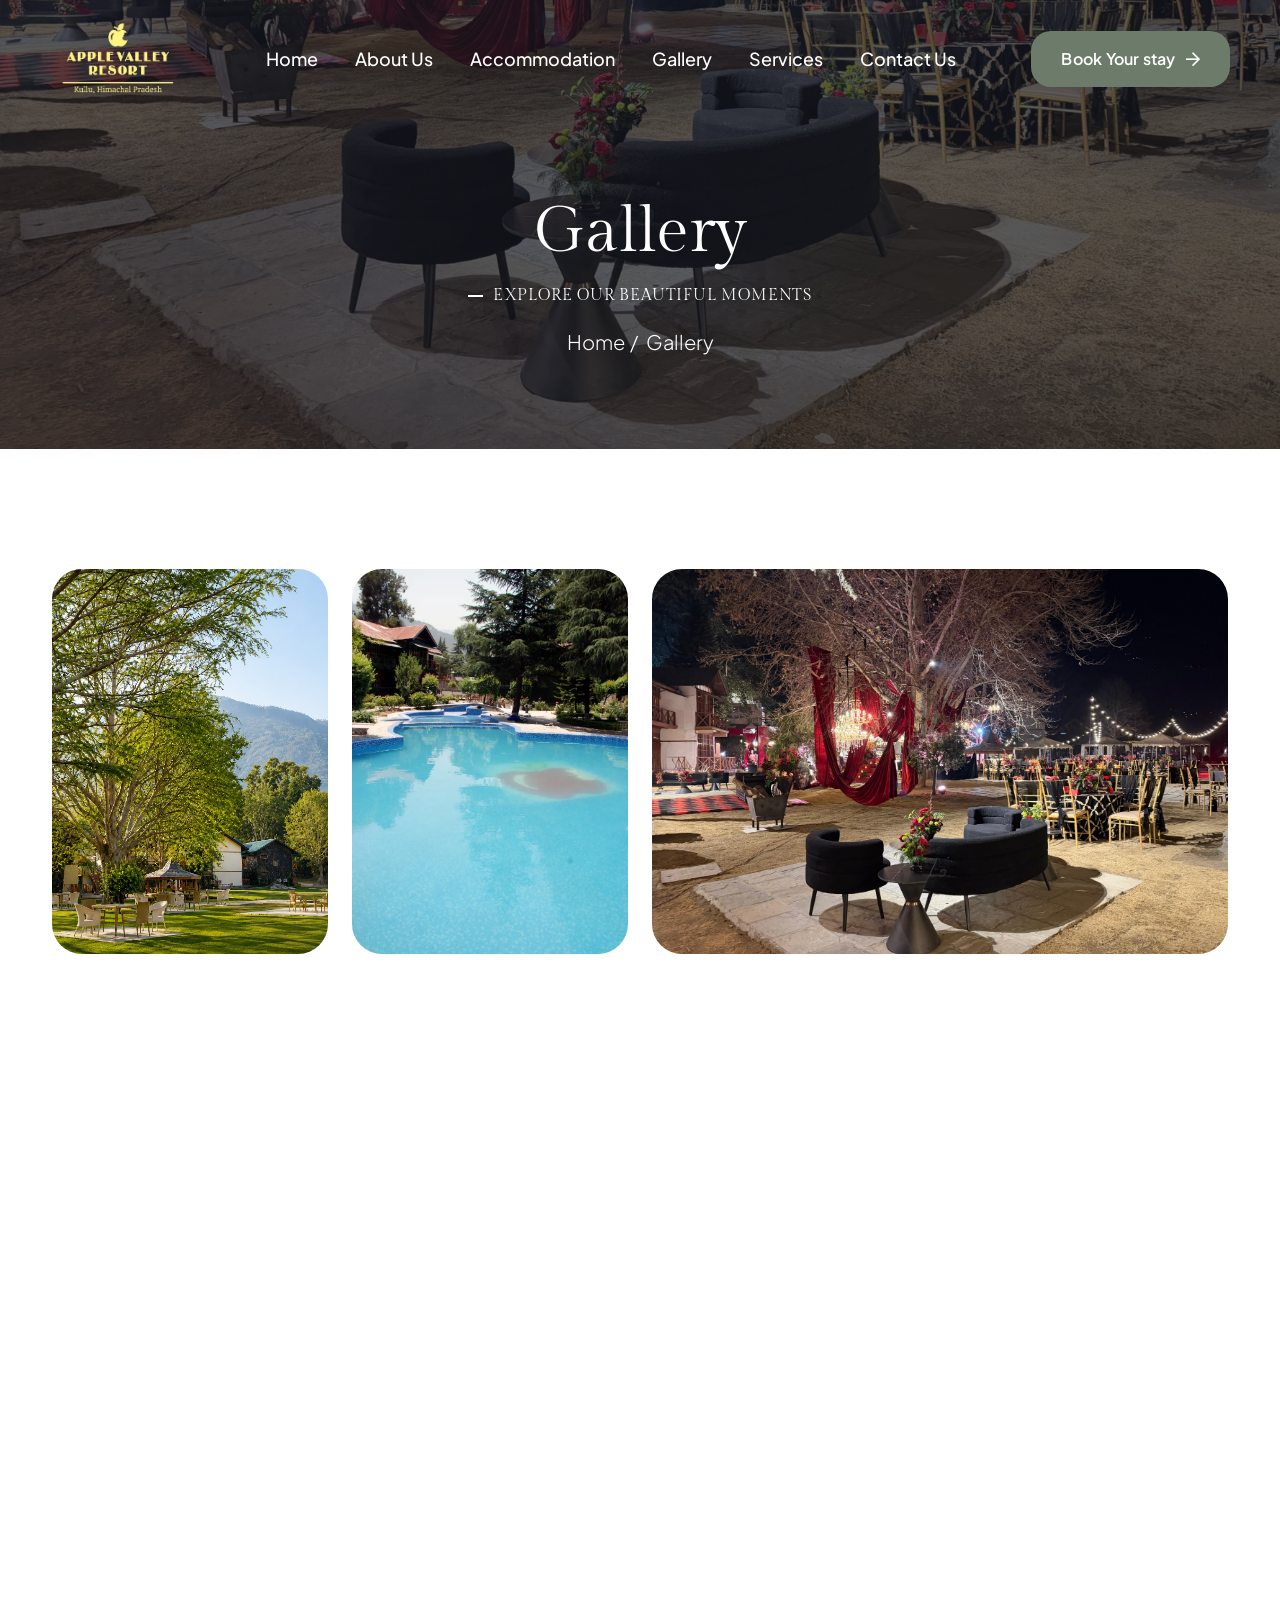
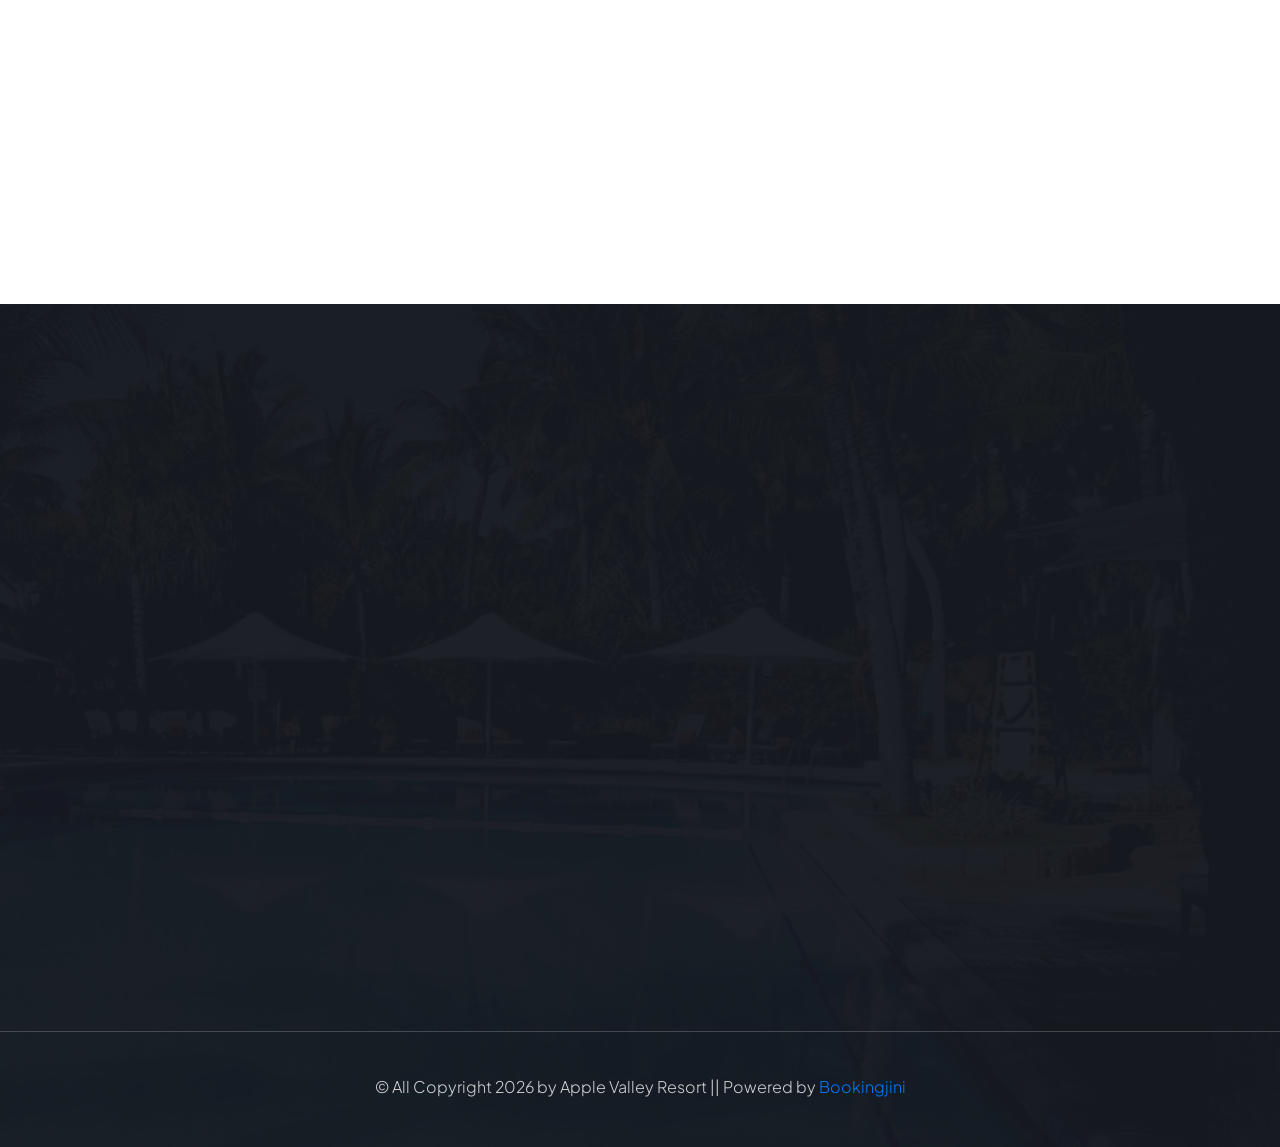
<file: gallery.html>
<!doctype html>
<html lang="zxx">
  <head>
    <!--====== Required meta tags ======-->
    <meta charset="utf-8" />
    <meta http-equiv="x-ua-compatible" content="ie=edge" />
    <meta name="description" content="Hotel, Resort, Rooms" />
    <meta
      name="viewport"
      content="width=device-width, initial-scale=1, shrink-to-fit=no"
    />
    <!--====== Title ======-->
    <title>Our Gallery || Welcome to Apple Valley Resort</title>
    <!--====== Favicon Icon ======-->
    <link
      rel="shortcut icon"
      href="assets/images/apple-valley-imgs/logon.png"
      type="image/png"
    />
    <!--====== Google Fonts ======-->
    <link
      href="https://fonts.googleapis.com/css2?family=Gilda+Display&family=Plus+Jakarta+Sans:ital,wght@0,200..800;1,200..800&display=swap"
      rel="stylesheet"
    />
    <!--====== FontAwesome css ======-->
    <link rel="stylesheet" href="assets/fonts/fontawesome/css/all.min.css" />
    <!--====== Bootstrap css ======-->
    <link rel="stylesheet" href="assets/css/plugins/bootstrap.min.css" />
    <!--====== Slick-popup css ======-->
    <link rel="stylesheet" href="assets/css/plugins/slick.css" />
    <!--====== Magnific-popup css ======-->
    <link rel="stylesheet" href="assets/css/plugins/magnific-popup.css" />
    <!--====== Nice Select css ======-->
    <link rel="stylesheet" href="assets/css/plugins/nice-select.css" />
    <!--====== Aos css ======-->
    <link rel="stylesheet" href="assets/css/plugins/aos.css" />
    <!--====== Default css ======-->
    <link rel="stylesheet" href="assets/css/spacings.css" />
    <!--====== Default css ======-->
    <link rel="stylesheet" href="assets/css/style.css" />
  </head>
  <body>
    <script src="header.js"></script>
    <main>
      <!--======  Start Page Hero Section  ======-->
      <section
        class="page-hero bg_cover p-r z-1"
        data-src="assets/images/apple-valley-imgs/32.jpeg"
      >
        <div class="container">
          <div class="row justify-content-center">
            <div class="col-lg-8">
              <!--=== Page Content ===-->
              <div class="page-content text-center">
                <h1>Gallery</h1>
                <h6>Explore Our Beautiful Moments</h6>
                <ul>
                  <li><a href="index.html">Home</a></li>
                  <li>Gallery</li>
                </ul>
              </div>
            </div>
          </div>
        </div>
      </section>
      <!--======  End Page Hero Section  ======-->
      <!--======  Start Gallery Section  ======-->
      <section class="luxivo-gallery pt-120 pb-90">
        <div class="container">
          <div class="row">
            <div class="col-lg-3 col-md-6 col-sm-12">
              <!--=== luxivo Gallery Item ===-->
              <div
                class="luxivo-gallery-item style-two mb-30"
                data-aos="fade-up"
                data-aos-duration="800"
              >
                <div class="thumbnail">
                  <img
                    src="assets/images/apple-valley-imgs/35.jpeg"
                    alt="gallery-img"
                    style="width: 300px; height: 385px; object-fit: cover"
                  />
                  <div class="hover-content">
                    <a
                      href="assets/images/apple-valley-imgs/35.jpeg"
                      class="img-popup icon-btn"
                      ><i class="fas fa-plus"></i
                    ></a>
                  </div>
                </div>
              </div>
            </div>
            <div class="col-lg-3 col-md-6 col-sm-12">
              <!--=== luxivo Gallery Item ===-->
              <div
                class="luxivo-gallery-item style-two mb-30"
                data-aos="fade-up"
                data-aos-duration="1000"
              >
                <div class="thumbnail">
                  <img
                    src="assets/images/apple-valley-imgs/2.webp"
                    alt="gallery-img"
                    style="width: 300px; height: 385px; object-fit: cover"
                  />
                  <div class="hover-content">
                    <a
                      href="assets/images/apple-valley-imgs/2.webp"
                      class="img-popup icon-btn"
                      ><i class="fas fa-plus"></i
                    ></a>
                  </div>
                </div>
              </div>
            </div>
            <div class="col-lg-6 col-sm-12">
              <!--=== luxivo Gallery Item ===-->
              <div
                class="luxivo-gallery-item style-two mb-30"
                data-aos="fade-up"
                data-aos-duration="1200"
              >
                <div class="thumbnail">
                  <img
                    src="assets/images/apple-valley-imgs/32.jpeg"
                    alt="gallery-img"
                    style="width: 630px; height: 385px; object-fit: cover"
                  />
                  <div class="hover-content">
                    <a
                      href="assets/images/apple-valley-imgs/32.jpeg"
                      class="img-popup icon-btn"
                      ><i class="fas fa-plus"></i
                    ></a>
                  </div>
                </div>
              </div>
            </div>
            <div class="col-lg-6 col-sm-12">
              <!--=== luxivo Gallery Item ===-->
              <div
                class="luxivo-gallery-item style-two mb-30"
                data-aos="fade-up"
                data-aos-duration="1400"
              >
                <div class="thumbnail">
                  <img
                    src="assets/images/apple-valley-imgs/9.webp"
                    alt="gallery-img"
                    style="width: 630px; height: 385px; object-fit: cover"
                  />
                  <div class="hover-content">
                    <a
                      href="assets/images/apple-valley-imgs/9.webp"
                      class="img-popup icon-btn"
                      ><i class="fas fa-plus"></i
                    ></a>
                  </div>
                </div>
              </div>
            </div>
            <div class="col-lg-3 col-md-6 col-sm-12">
              <!--=== luxivo Gallery Item ===-->
              <div
                class="luxivo-gallery-item style-two mb-30"
                data-aos="fade-up"
                data-aos-duration="1600"
              >
                <div class="thumbnail">
                  <img
                    src="assets/images/apple-valley-imgs/36.jpeg"
                    alt="gallery-img"
                    style="width: 300px; height: 385px; object-fit: cover"
                  />
                  <div class="hover-content">
                    <a
                      href="assets/images/apple-valley-imgs/36.jpeg"
                      class="img-popup icon-btn"
                      ><i class="fas fa-plus"></i
                    ></a>
                  </div>
                </div>
              </div>
            </div>
            <div class="col-lg-3 col-md-6 col-sm-12">
              <!--=== luxivo Gallery Item ===-->
              <div
                class="luxivo-gallery-item style-two mb-30"
                data-aos="fade-up"
                data-aos-duration="1800"
              >
                <div class="thumbnail">
                  <img
                    src="assets/images/apple-valley-imgs/rooms/2.jpeg"
                    alt="gallery-img"
                     style="width: 300px; height: 385px; object-fit: cover"
                  />
                  <div class="hover-content">
                    <a
                      href="assets/images/apple-valley-imgs/rooms/2.jpeg"
                      class="img-popup icon-btn"
                      ><i class="fas fa-plus"></i
                    ></a>
                  </div>
                </div>
              </div>
            </div>
            <div class="col-lg-3 col-md-6 col-sm-12">
              <!--=== luxivo Gallery Item ===-->
              <div
                class="luxivo-gallery-item style-two mb-30"
                data-aos="fade-up"
                data-aos-duration="2000"
              >
                <div class="thumbnail">
                  <img
                    src="assets/images/apple-valley-imgs/rooms/6.jpeg"
                    alt="gallery-img"
                    style="width: 300px; height: 385px; object-fit: cover"
                  />
                  <div class="hover-content">
                    <a
                      href="assets/images/apple-valley-imgs/rooms/6.jpeg"
                      class="img-popup icon-btn"
                      ><i class="fas fa-plus"></i
                    ></a>
                  </div>
                </div>
              </div>
            </div>
            <div class="col-lg-3 col-md-6 col-sm-12">
              <!--=== luxivo Gallery Item ===-->
              <div
                class="luxivo-gallery-item style-two mb-30"
                data-aos="fade-up"
                data-aos-duration="2200"
              >
                <div class="thumbnail">
                  <img
                    src="assets/images/apple-valley-imgs/28.jpeg"
                    alt="gallery-img"
                    style="width: 300px; height: 385px; object-fit: cover"
                  />
                  <div class="hover-content">
                    <a
                      href="assets/images/apple-valley-imgs/28.jpeg"
                      class="img-popup icon-btn"
                      ><i class="fas fa-plus"></i
                    ></a>
                  </div>
                </div>
              </div>
            </div>
            <div class="col-lg-6 col-sm-12">
              <!--=== luxivo Gallery Item ===-->
              <div
                class="luxivo-gallery-item style-two mb-30"
                data-aos="fade-up"
                data-aos-duration="2400"
              >
                <div class="thumbnail">
                  <img
                    src="assets/images/apple-valley-imgs/20.jpeg"
                    alt="gallery-img"
                    style="width: 630px; height: 385px; object-fit: cover"
                  />
                  <div class="hover-content">
                    <a
                      href="assets/images/apple-valley-imgs/20.jpeg"
                      class="img-popup icon-btn"
                      ><i class="fas fa-plus"></i
                    ></a>
                  </div>
                </div>
              </div>
            </div>
          </div>
        </div>
      </section>
      <!--======  End Gallery Section  ======-->
    </main>
    <script src="footer.js"></script>
    <!--====== Jquery js ======-->
    <script src="assets/js/plugins/jquery-3.7.1.min.js"></script>
    <!--====== Bootstrap js ======-->
    <script src="assets/js/plugins/popper.min.js"></script>
    <!--====== Bootstrap js ======-->
    <script src="assets/js/plugins/bootstrap.min.js"></script>
    <!--====== Slick js ======-->
    <script src="assets/js/plugins/slick.min.js"></script>
    <!--====== Magnific js ======-->
    <script src="assets/js/plugins/jquery.magnific-popup.min.js"></script>
    <!--====== Waypoint js ======-->
    <script src="assets/js/plugins/jquery.waypoints.js"></script>
    <!--====== CounterUp js ======-->
    <script src="assets/js/plugins/jquery.counterup.min.js"></script>
    <!--====== Nice Select js ======-->
    <script src="assets/js/plugins/jquery.nice-select.min.js"></script>
    <!--====== ImagesLoaded js ======-->
    <script src="assets/js/plugins/imagesloaded.min.js"></script>
    <!--====== Isotope js ======-->
    <script src="assets/js/plugins/isotope.min.js"></script>
    <!--====== Aos js ======-->
    <script src="assets/js/plugins/aos.js"></script>
    <!--====== Common js ======-->
    <script src="assets/js/theme.js"></script>
  </body>
</html>
</file>
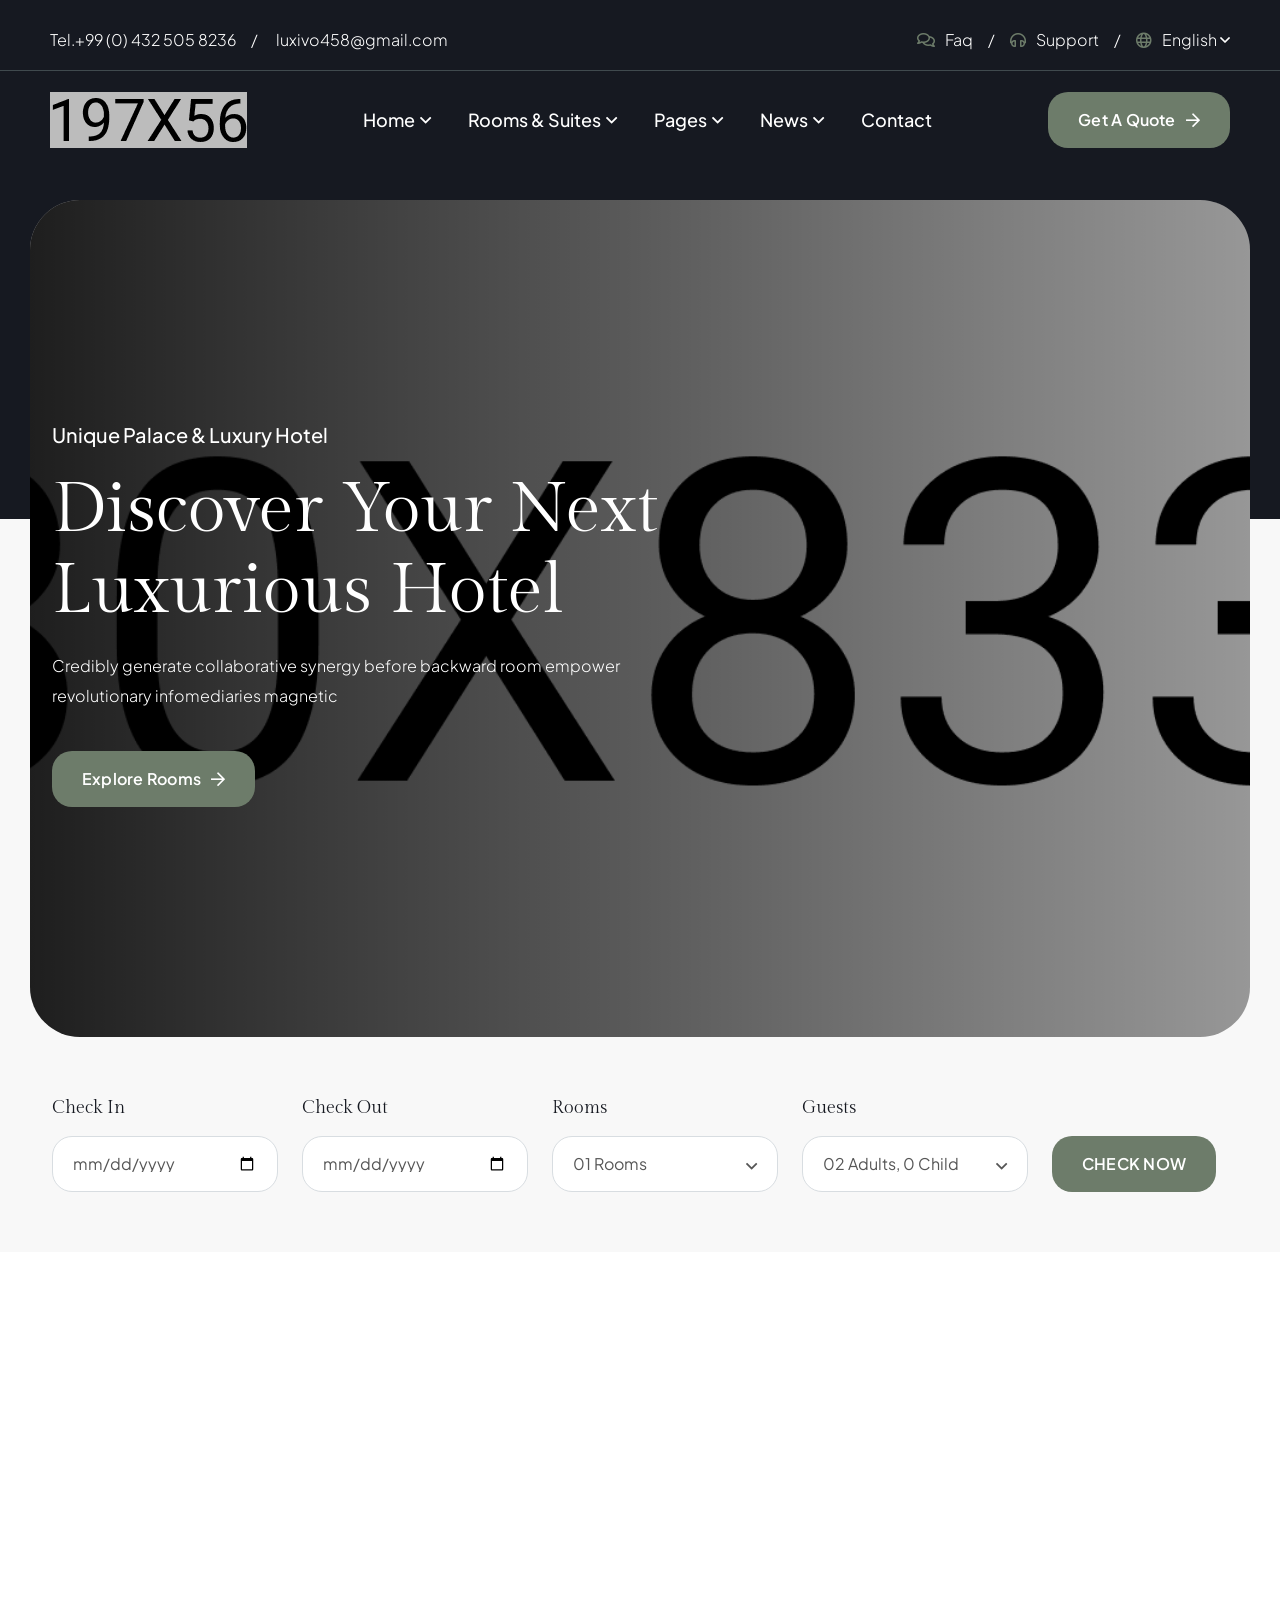
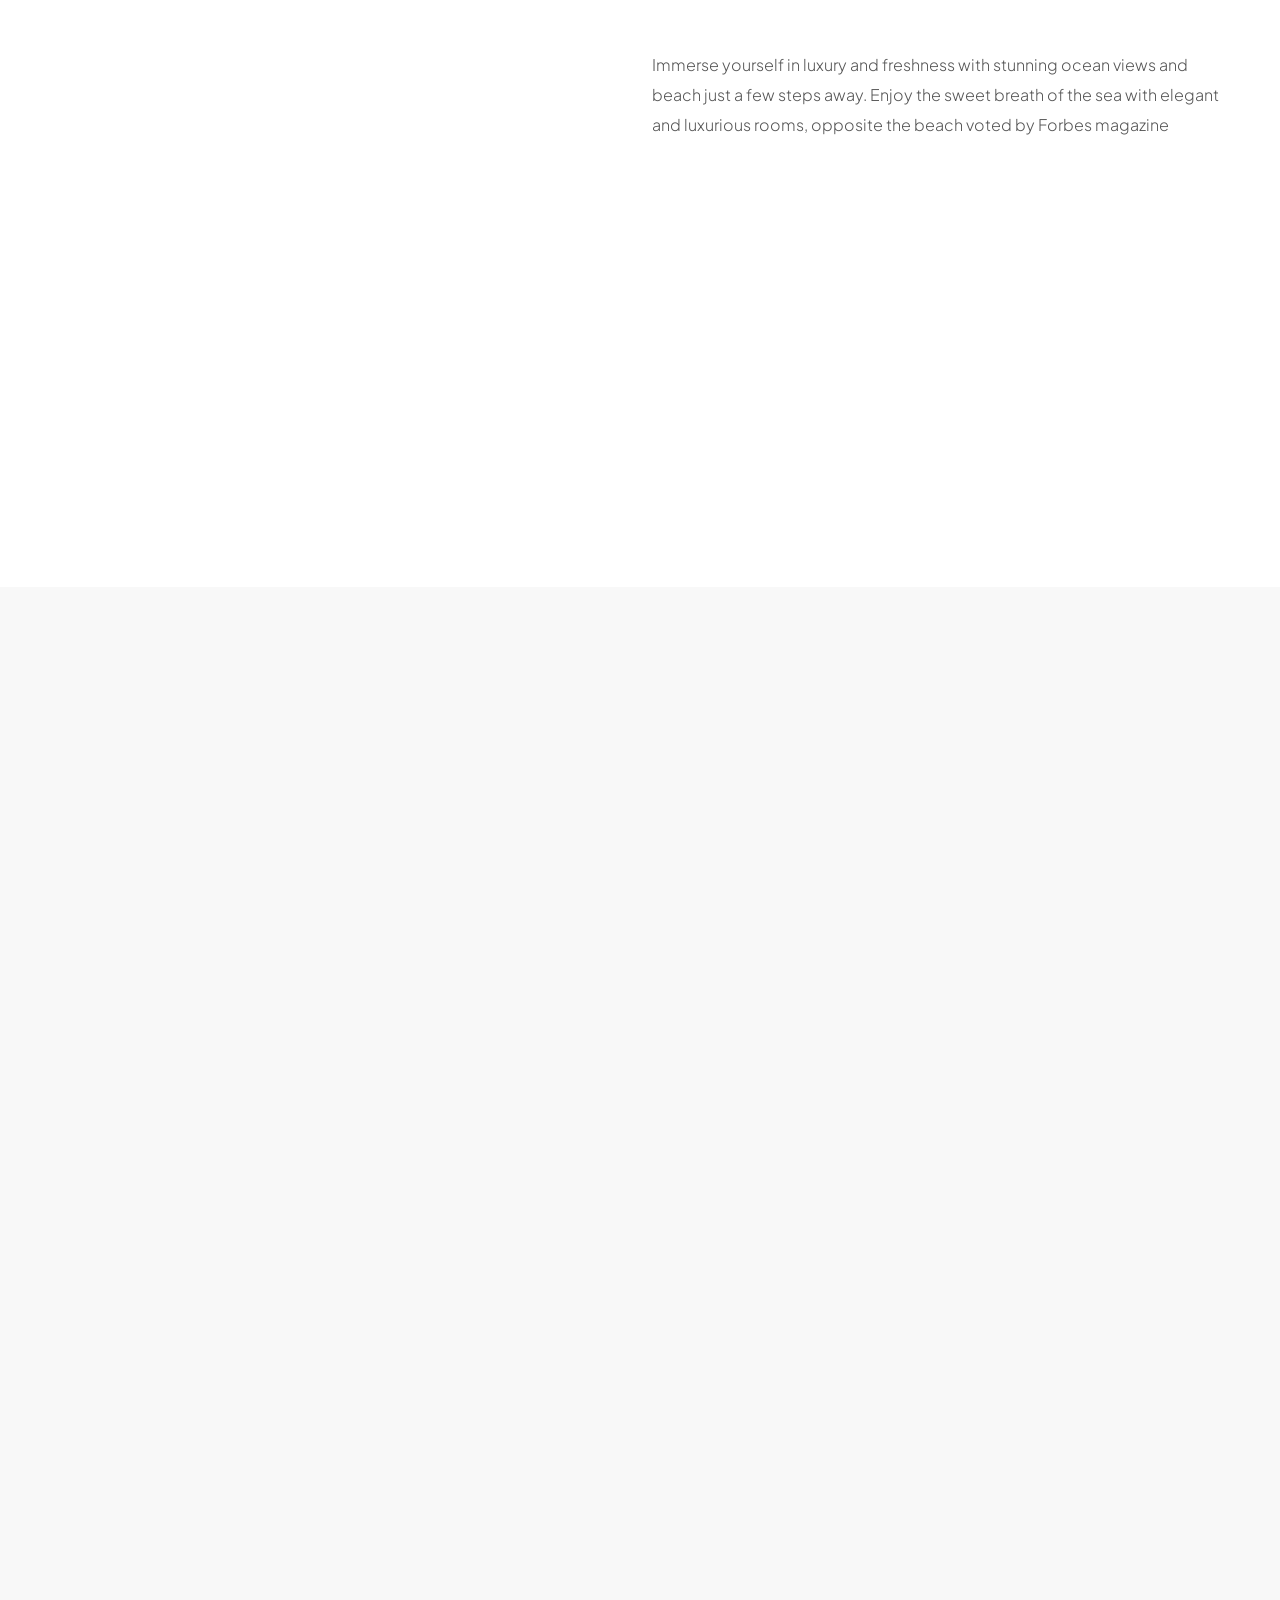
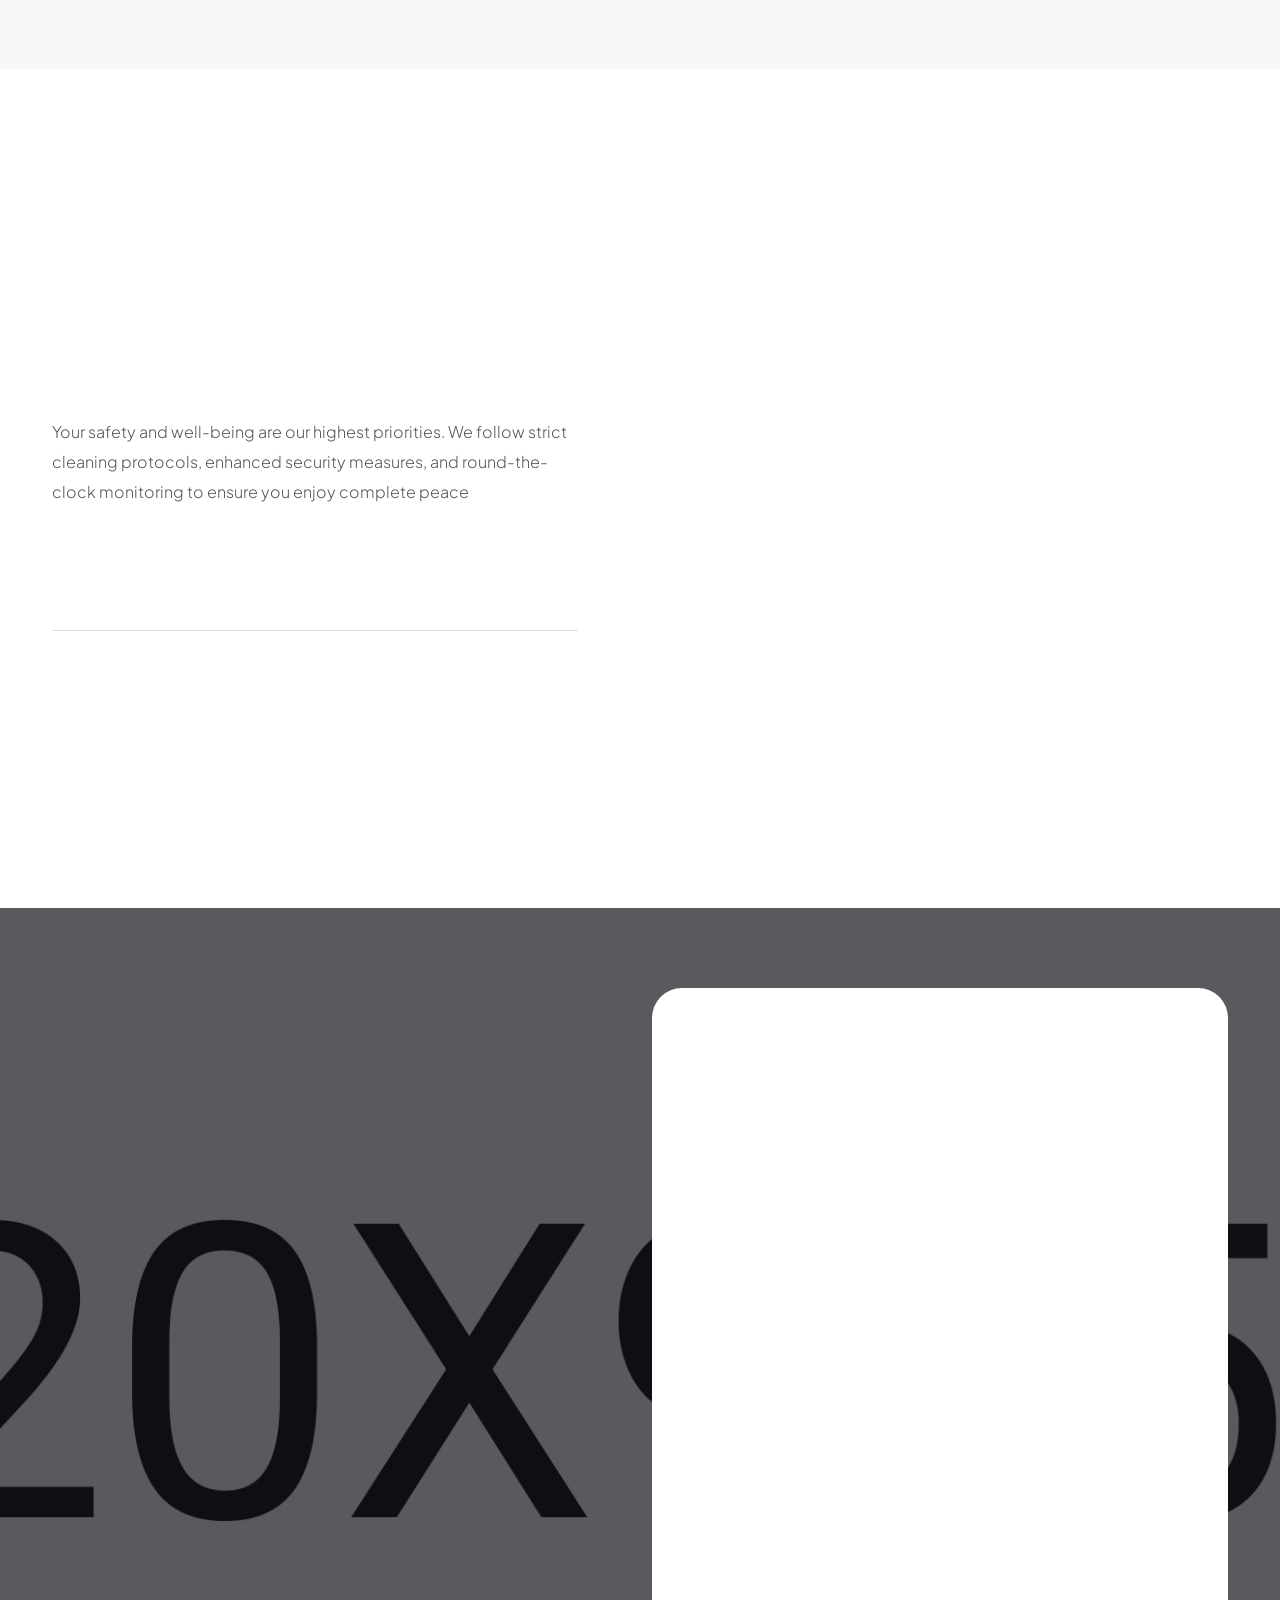
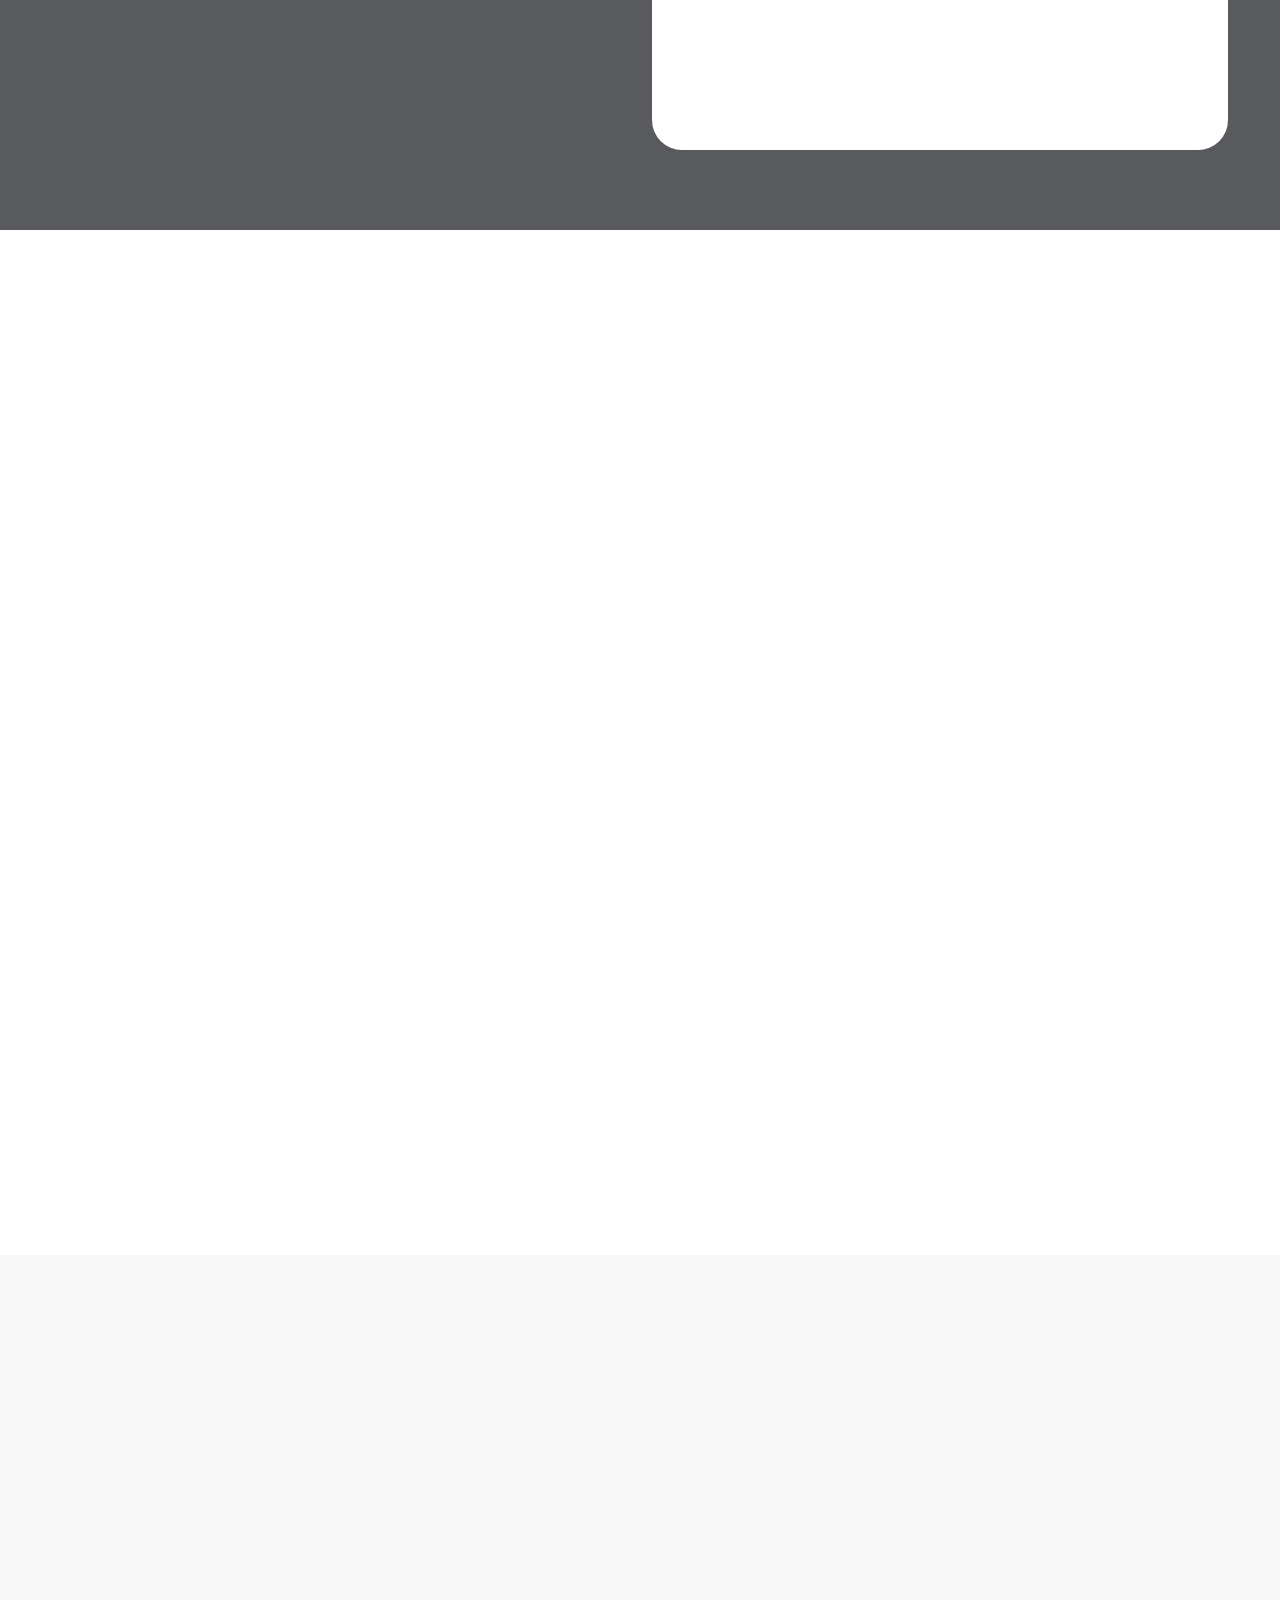
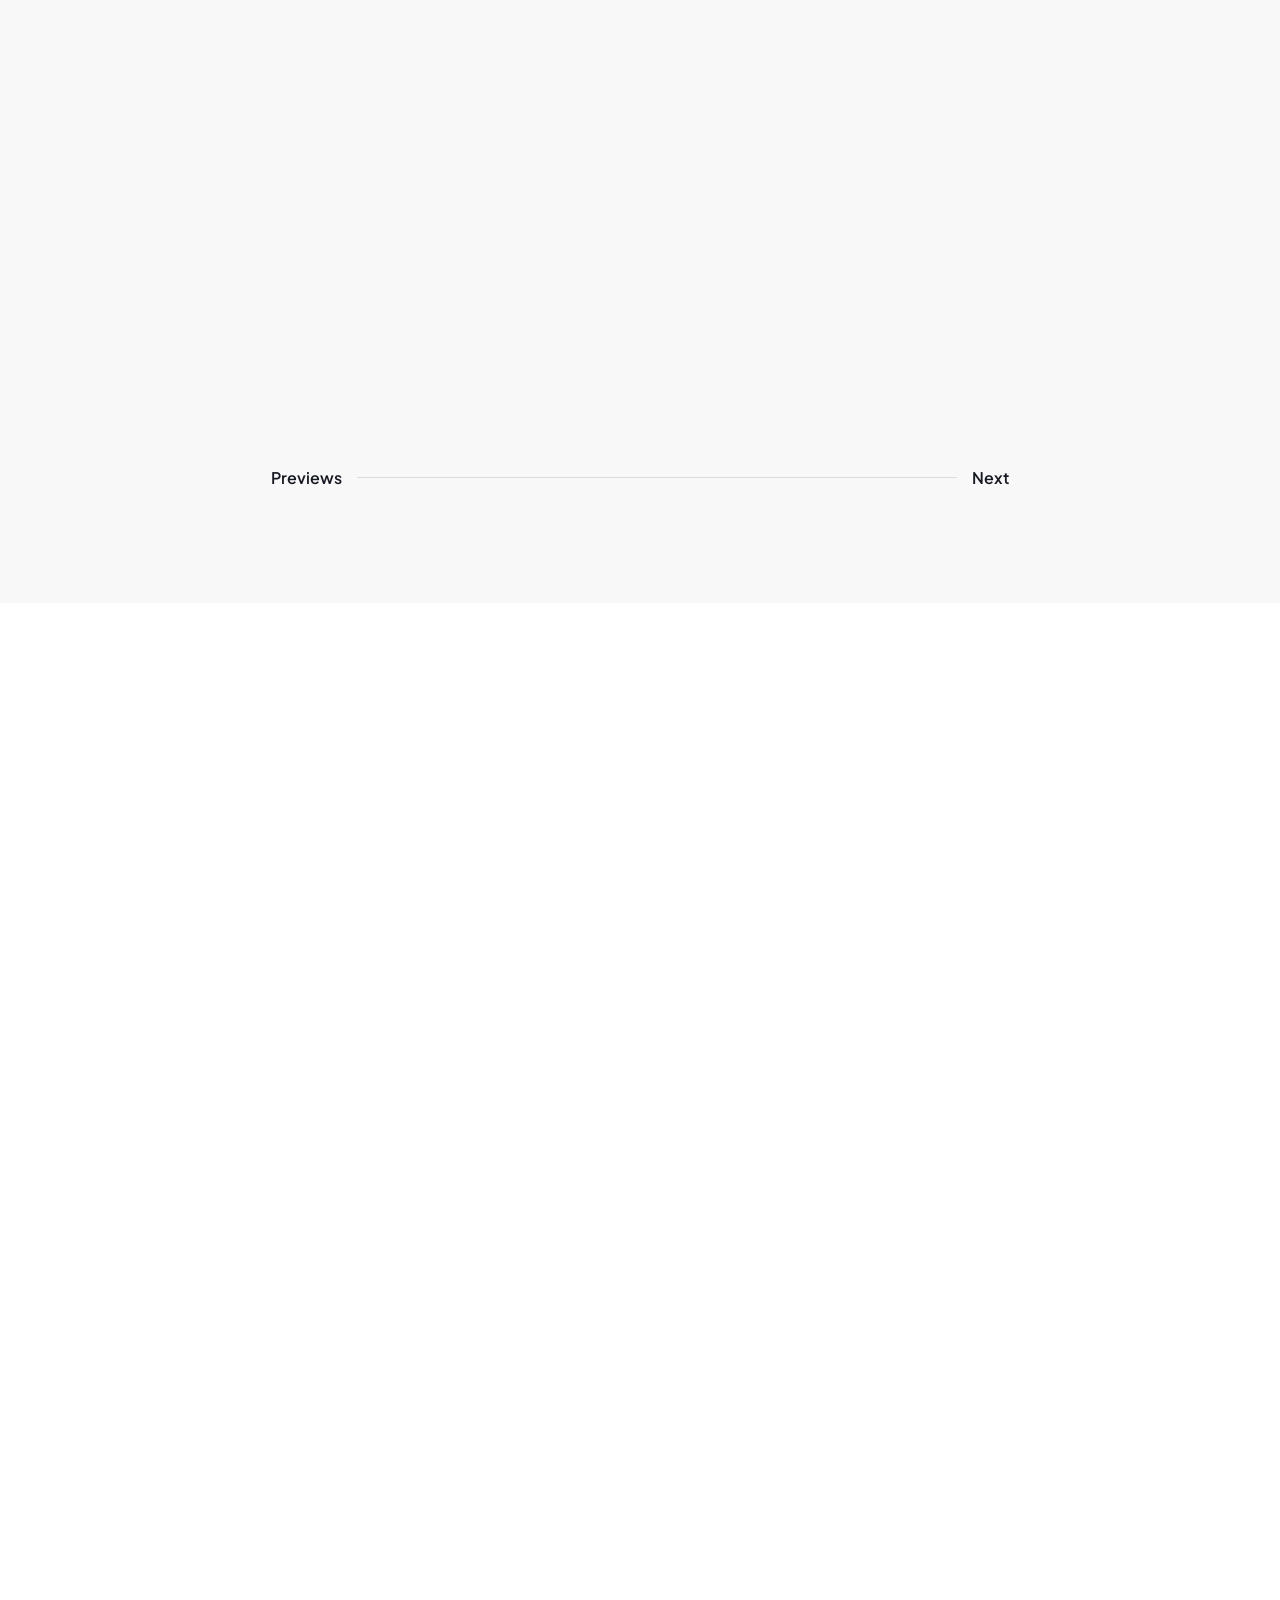
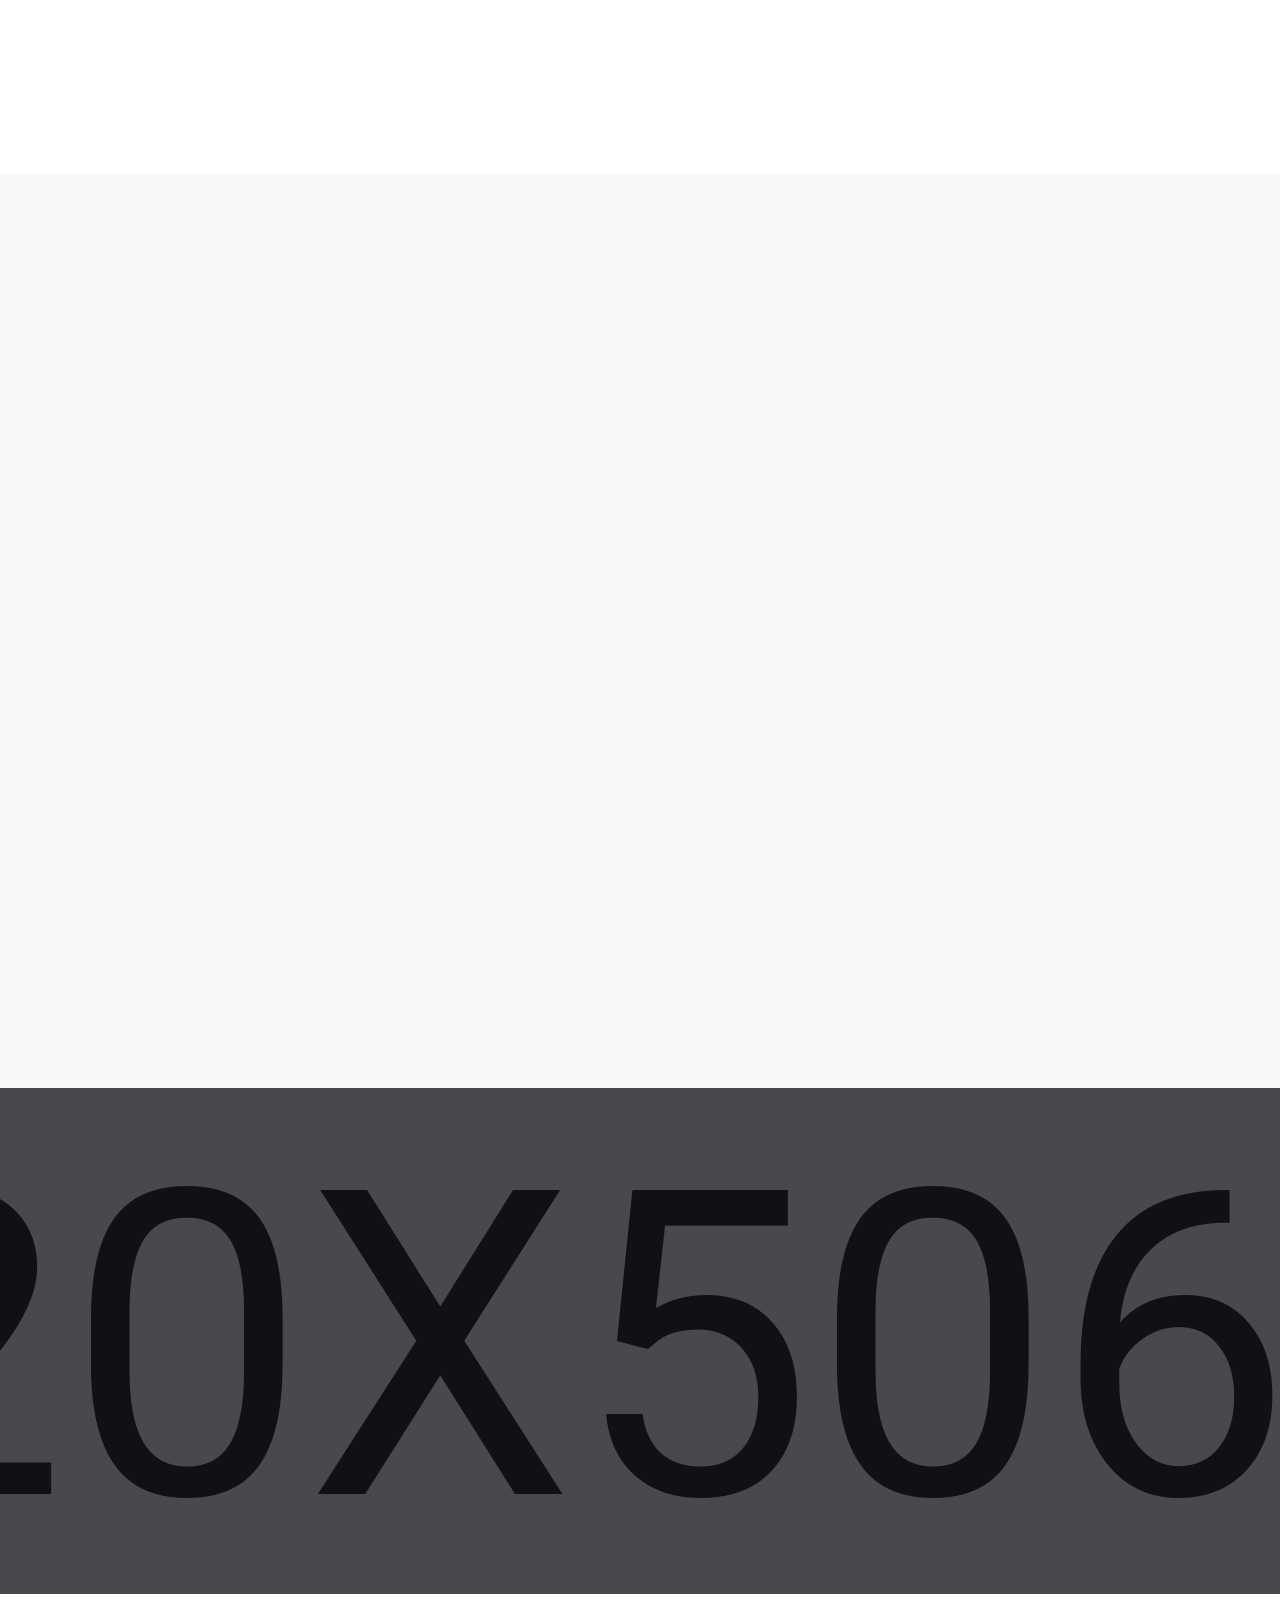
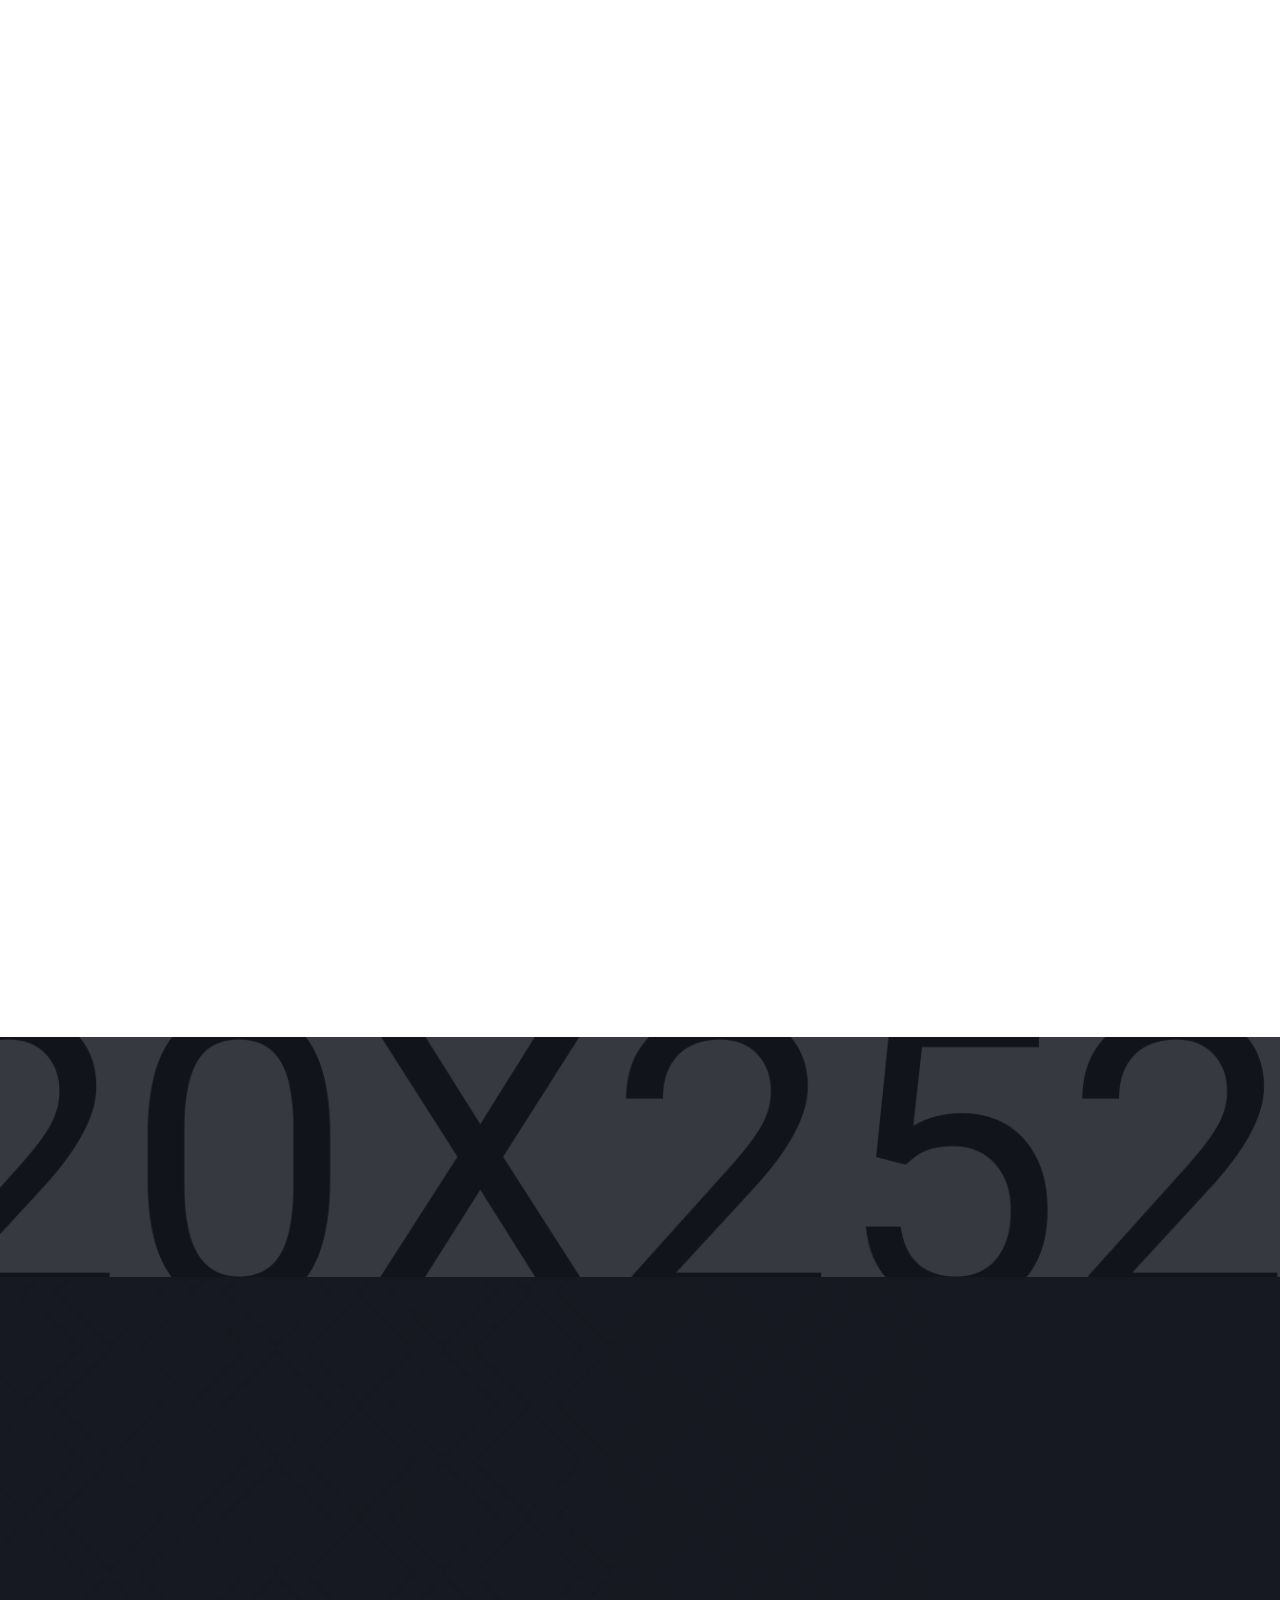
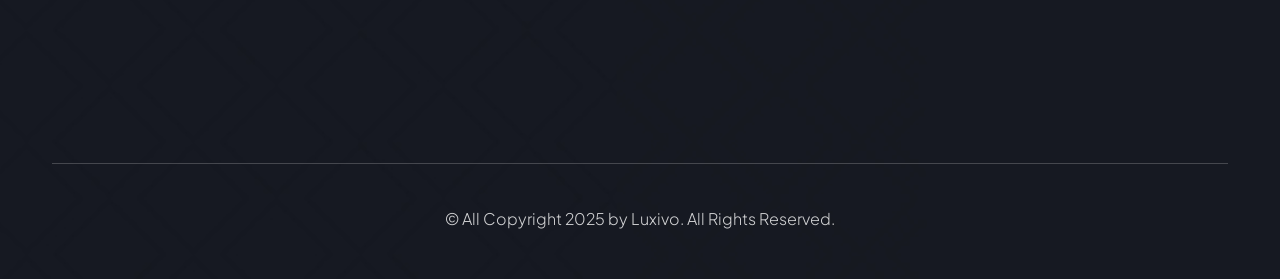
<file: index-2.html>
<!DOCTYPE html>
<html lang="zxx">
    <head>
        <!--====== Required meta tags ======-->
        <meta charset="utf-8">
        <meta http-equiv="x-ua-compatible" content="ie=edge">
        <meta name="description" content="Hotel, Resort, Rooms">
        <meta name="viewport" content="width=device-width, initial-scale=1, shrink-to-fit=no">
        <!--====== Title ======-->
        <title>Luxivo - Hotel & Resort Booking HTML5 Template</title>
        <!--====== Favicon Icon ======-->
        <link rel="shortcut icon" href="assets/images/favicon.png" type="image/png">
        <!--====== Google Fonts ======-->
        <link href="https://fonts.googleapis.com/css2?family=Gilda+Display&family=Plus+Jakarta+Sans:ital,wght@0,200..800;1,200..800&display=swap" rel="stylesheet">
        <!--====== FontAwesome css ======-->
        <link rel="stylesheet" href="assets/fonts/fontawesome/css/all.min.css">
        <!--====== Bootstrap css ======-->
        <link rel="stylesheet" href="assets/css/plugins/bootstrap.min.css">
        <!--====== Slick-popup css ======-->
        <link rel="stylesheet" href="assets/css/plugins/slick.css">
        <!--====== Magnific-popup css ======-->
        <link rel="stylesheet" href="assets/css/plugins/magnific-popup.css">
        <!--====== Nice Select css ======-->
        <link rel="stylesheet" href="assets/css/plugins/nice-select.css">
        <!--====== Aos css ======-->
        <link rel="stylesheet" href="assets/css/plugins/aos.css">
        <!--====== Default css ======-->
        <link rel="stylesheet" href="assets/css/spacings.css">
        <!--====== Default css ======-->
        <link rel="stylesheet" href="assets/css/style.css">
    </head>
    <body>
        <!--====== Start Preloader ======-->
        <div class="preloader">
            <div class="loading-wrapper">
                <div class="loading"></div>
                <div id="loading-icon"><img src="assets/images/loader.png" alt="loader"></div>
            </div>
        </div><!--====== End Preloader ======-->
        <!--====== Start Overlay ======-->
        <div class="offcanvas__overlay"></div>
        <!--=== Start  Header Area  ===-->
        <header class="header-area header-one transparent-header">
            <!--====  Header Top Bar  ===-->
            <div class="header-top-bar d-none d-lg-block">
                <div class="container-fluid">
                    <div class="row">
                        <div class="col-lg-6">
                            <div class="top-left">
                                <span><a href="tel:+99(0)4325058236">Tel.+99 (0) 432 505 8236</a></span>
                                <span><a href="mailto:luxivo458@gmail.com">luxivo458@gmail.com</a></span>
                            </div>
                        </div>
                        <div class="col-lg-6">
                            <div class="top-right">
                                <span><i class="far fa-comments"></i>Faq</span>
                                <span><i class="far fa-headphones"></i>Support</span>
                                <div class="luxivo-language-dropdown">
                                    <a href="javascript:void(0)"><i class="far fa-globe"></i>English <i class="far fa-angle-down"></i></a>
                                    <ul class="dropdown">
                                        <li>
                                            <a href="javascript:void(0)">English</a>
                                        </li>
                                        <li>
                                            <a href="javascript:void(0)">Russian</a>
                                        </li>
                                        <li>
                                            <a href="javascript:void(0)">French</a>
                                        </li>
                                    </ul> 
                                </div>
                            </div>
                        </div>
                    </div>
                </div>
            </div>
            <!--====  Header Navigation  ===-->
            <div class="header-navigation">
                <div class="container-fluid">
                    <!--====  Primary Menu  ===-->
                    <div class="primary-menu">
                        <!--====  Site Branding  ===-->
                        <div class="site-branding">
                            <a href="index.html" class="brand-logo"><img src="assets/images/logo/logo-white.png" alt="Brand Logo"></a>
                        </div>
                        <!--=== Main Menu ===-->
                        <div class="theme-nav-menu">
                            <!--=== Menu Top ===-->
                            <div class="theme-menu-top d-block d-xl-none">
                                <div class="site-branding">
                                    <a href="index.html" class="brand-logo"><img src="assets/images/logo/logo-main.png" alt="Brand Logo"></a>
                                </div>
                            </div>
                            <!--=== Main Menu ===-->
                            <nav class="main-menu">
                                <ul>
                                    <li class="menu-item has-children"><a href="index.html">Home</a>
                                        <ul class="sub-menu">
                                            <li><a href="index.html">Home One</a></li>
                                            <li><a href="index-2.html">Home Two</a></li>
                                            <li><a href="index-3.html">Home Three</a></li>
                                        </ul>
                                    </li>
                                    <li class="menu-item has-children"><a href="#">Rooms & Suites</a>
                                        <ul class="sub-menu">
                                            <li><a href="rooms.html">Rooms Grid</a></li>
                                            <li><a href="rooms-2.html">Rooms List</a></li>
                                            <li><a href="room-details.html">Room Details</a></li>
                                        </ul>
                                    </li>
                                    <li class="menu-item has-children"><a href="#">Pages</a>
                                        <ul class="sub-menu">
                                            <li><a href="about.html">About Us</a></li>
                                            <li><a href="services.html">Services</a>
                                                <ul class="sub-menu">
                                                    <li><a href="services.html">Services</a></li>
                                                    <li><a href="service-details.html">Service Details</a></li>
                                                </ul>
                                            </li>
                                            <li><a href="offer.html">Offers</a></li>
                                            <li><a href="offer-details.html">Offer Details</a></li>
                                            <li><a href="gallery.html">Our Gallery</a></li>
                                            <li><a href="team.html">Our Team</a></li>
                                            <li><a href="team-details.html">Team Details</a></li>
                                            <li><a href="pricing.html">Pricing</a></li>
                                            <li><a href="faqs.html">Faqs</a></li>
                                            <li><a href="404.html">404</a></li>
                                        </ul>
                                    </li>
                                    <li class="menu-item has-children"><a href="#">News</a>
                                        <ul class="sub-menu">
                                            <li><a href="blog-grid.html">Blog Grid</a></li>
                                            <li><a href="blog-standard.html">Blog Standard</a></li>
                                            <li><a href="blog-details.html">Blog Details</a></li>
                                        </ul>
                                    </li>
                                    <li class="menu-item"><a href="contact.html">Contact</a></li>
                                </ul>
                            </nav>
                            <!--=== Nav Button ===-->
                            <div class="theme-nav-button mt-20 d-block d-md-none">
                                <a href="contact.html" class="theme-btn style-one">Get A Quote<i class="far fa-arrow-right"></i></a>
                            </div>
                            <!--===  Menu Bottom ===-->
                            <div class="theme-menu-bottom mt-50 d-block d-xl-none">
                                <h5>Follow Us</h5>
                                <ul class="social-link">
                                    <li><a href="#"><i class="fab fa-facebook-f"></i></a></li>
                                    <li><a href="#"><i class="fab fa-twitter"></i></a></li>
                                    <li><a href="#"><i class="fab fa-linkedin-in"></i></a></li>
                                    <li><a href="#"><i class="fab fa-youtube"></i></a></li>
                                </ul>
                            </div>
                        </div>
                        <!--=== Header Nav Right ===-->
                        <div class="nav-right-item">
                            <div class="nav-button d-none d-md-block">
                                <a href="contact.html" class="theme-btn style-one">Get A Quote<i class="far fa-arrow-right"></i></a>
                            </div>
                            <div class="navbar-toggler">
                                <span></span>
                                <span></span>
                                <span></span>
                            </div>
                        </div>
                    </div>
                </div>
            </div>    
        </header><!--=== End  Header Area  ===-->
        <main>
            <!--======  Start Hero Section  ======-->
            <section class="luxivo-hero">
                <div class="luxivo-hero_two">
                    <div class="container-fluid">
                        <!-- Hero Slider -->
                        <div class="hero-slider">
                            <!-- Single Slider -->
                            <div class="single-slider">
                                <div class="image-layer bg_cover" data-src="assets/images/home-two/hero/hero-img1.jpg"></div>
                                <div class="container">
                                    <div class="row justify-content-center justify-content-xl-start">
                                        <div class="col-xl-7 col-lg-8">
                                            <!-- Hero Content -->
                                            <div class="hero-content text-center text-xl-start">
                                                <span data-aos="fade-up" data-aos-duration="2000">Unique Palace & Luxury Hotel</span>
                                                <h1 data-aos="fade-up" data-aos-duration="2500">Discover Your Next Luxurious Hotel</h1>
                                                <p>Credibly generate collaborative synergy before backward room empower revolutionary infomediaries magnetic</p>
                                                <div class="luxivo-button" data-aos="fade-up" data-aos-duration="2800">
                                                    <a href="rooms.html" class="theme-btn style-one">Explore Rooms<i class="far fa-arrow-right"></i></a>
                                                </div>
                                            </div>
                                        </div>
                                    </div>
                                </div>
                            </div>
                            <!-- Single Slider -->
                            <div class="single-slider">
                                <div class="image-layer bg_cover" data-src="assets/images/home-two/hero/hero-img2.jpg"></div>
                                <div class="container">
                                    <div class="row justify-content-center justify-content-xl-start">
                                        <div class="col-xl-7 col-lg-8">
                                            <!-- Hero Content -->
                                            <div class="hero-content text-center text-xl-start">
                                                <span data-aos="fade-up" data-aos-duration="2000">Unique Palace & Luxury Hotel</span>
                                                <h1 data-aos="fade-up" data-aos-duration="2500">Discover Your Next Luxurious Hotel</h1>
                                                <p>Credibly generate collaborative synergy before backward room empower revolutionary infomediaries magnetic</p>
                                                <div class="luxivo-button" data-aos="fade-up" data-aos-duration="2800">
                                                    <a href="rooms.html" class="theme-btn style-one">Explore Rooms<i class="far fa-arrow-right"></i></a>
                                                </div>
                                            </div>
                                        </div>
                                    </div>
                                </div>
                            </div>
                            <!-- Single Slider -->
                            <div class="single-slider">
                                <div class="image-layer bg_cover" data-src="assets/images/home-two/hero/hero-img3.jpg"></div>
                                <div class="container">
                                    <div class="row justify-content-center justify-content-xl-start">
                                        <div class="col-xl-7 col-lg-8">
                                            <!-- Hero Content -->
                                            <div class="hero-content text-center text-xl-start">
                                                <span data-aos="fade-up" data-aos-duration="2000">Unique Palace & Luxury Hotel</span>
                                                <h1 data-aos="fade-up" data-aos-duration="2500">Discover Your Next Luxurious Hotel</h1>
                                                <p>Credibly generate collaborative synergy before backward room empower revolutionary infomediaries magnetic</p>
                                                <div class="luxivo-button" data-aos="fade-up" data-aos-duration="2800">
                                                    <a href="rooms.html" class="theme-btn style-one">Explore Rooms<i class="far fa-arrow-right"></i></a>
                                                </div>
                                            </div>
                                        </div>
                                    </div>
                                </div>
                            </div>
                        </div>
                    </div>
                </div>
            </section><!--======  End Hero Section  ======-->
            <!--======  Start Search Section  ======-->
            <section class="luxivo-search_one">
                <div class="container">
                    <!-- Search Wrapper -->
                    <div class="luxivo-search-wrapper">
                        <form>
                            <div class="row align-items-end">
                                <div class="col-xl-10">
                                    <div class="row">
                                        <div class="col-xl-3 col-md-6">
                                            <div class="form-group">
                                                <label>Check In</label>
                                                <input type="date" class="form_control" name="CheckIn" required>
                                            </div>
                                        </div>
                                        <div class="col-xl-3 col-md-6">
                                            <div class="form-group">
                                                <label>Check Out</label>
                                                <input type="date" class="form_control" name="CheckOut" required>
                                            </div>
                                        </div>
                                        <div class="col-xl-3 col-md-6">
                                            <div class="form-group">
                                                <label>Rooms</label>
                                                <select class="wide">
                                                    <option value="01">01 Rooms</option>
                                                    <option value="01">02 Rooms</option>
                                                    <option value="01">03 Rooms</option>
                                                    <option value="01">04 Rooms</option>
                                                </select>
                                            </div>
                                        </div>
                                        <div class="col-xl-3 col-md-6">
                                            <div class="form-group">
                                                <label>Guests</label>
                                                <select class="wide">
                                                    <option value="01">02 Adults, 0 Child</option>
                                                    <option value="01">02 Adults, 1 Child</option>
                                                    <option value="01">04 Adults, 2 Child</option>
                                                    <option value="01">06 Adults, 0 Child</option>
                                                </select>
                                            </div>
                                        </div>
                                    </div>
                                </div>
                                <div class="col-xl-2">
                                    <div class="luxivo-button mt-4 mt-xl-0 text-center text-xl-start">
                                        <button class="theme-btn style-one">CHECK NOW</button>
                                    </div>
                                </div>
                            </div>
                        </form>
                    </div>
                </div>
            </section><!--======  End Search Section  ======-->
            <!--======  Start About Section  ======-->
            <section class="luxivo-about_two pb-120 pt-120">
                <div class="container">
                    <div class="row justify-content-center">
                        <div class="col-xl-6 col-lg-10">
                            <!-- Luxivo Image Box -->
                            <div class="luxivo-image-box">
                                <div class="luxivo-image image_one" data-aos="fade-up" data-aos-duration="800">
                                    <img src="assets/images/home-two/about/about-img1.jpg" alt="about image">
                                </div>
                                <div class="luxivo-image image_two" data-aos="fade-down" data-aos-duration="1000">
                                    <img src="assets/images/home-two/about/about-img2.jpg" alt="about image">
                                </div>
                                <div class="luxivo-experiece-box" data-aos="fade-up" data-aos-duration="1200">
                                    <div class="content">
                                        <h3>30+</h3>
                                        <p>years Experience</p>
                                    </div>
                                </div>
                                <div class="luxivo-avatar-box" data-aos="fade-up" data-aos-duration="1400">
                                    <div class="avatar-list">
                                        <ul>
                                            <li><img src="assets/images/home-two/about/avatar-img1.jpg" alt="avatar"></li>
                                            <li><img src="assets/images/home-two/about/avatar-img2.jpg" alt="avatar"></li>
                                            <li><img src="assets/images/home-two/about/avatar-img3.jpg" alt="avatar"></li>
                                            <li><span>50+</span></li>
                                        </ul>
                                    </div>
                                    <div class="ratings">
                                        <i class="fas fa-star"></i>
                                        <i class="fas fa-star"></i>
                                        <i class="fas fa-star"></i>
                                        <i class="fas fa-star"></i>
                                        <i class="fas fa-star"></i>
                                    </div>
                                    <h6>100k+ review</h6>
                                </div>
                            </div>
                        </div>
                        <div class="col-xl-6 col-lg-10">
                            <!-- Luxivo Content Box -->
                            <div class="luxivo-content-box mt-5 mt-xl-0">
                                <!-- Section Title -->
                                <div class="section-title">
                                    <span class="line d-block mb-10" data-aos="fade-up" data-aos-duration="800"><img src="assets/images/home-one/gallery/d-line.png" alt="line"></span>
                                    <span class="sub-title" data-aos="fade-up" data-aos-duration="800">About Us</span>
                                    <h2 data-aos="fade-up" data-aos-duration="1000">Effortlessly Simplifying Your Stays in Luxurious Resort</h2>
                                </div>
                                <p class="mb-30">Immerse yourself in luxury and freshness with stunning ocean views and beach just a few steps away. Enjoy the sweet breath of the sea with elegant and luxurious rooms, opposite the beach voted by Forbes magazine </p>
                                <div class="row">
                                    <div class="col-md-6">
                                        <!-- Luxivo Iconic Left Box -->
                                        <div class="luxivo-iconic-left-box style-three mb-30" data-aos="fade-up" data-aos-duration="1200">
                                            <div class="icon">
                                                <img src="assets/images/home-two/icon/icon1.png" alt="icon">
                                            </div>
                                            <div class="content">
                                                <h4>Luxury Services </h4>
                                            </div>
                                        </div>
                                    </div>
                                    <div class="col-md-6">
                                        <!-- Luxivo Iconic Left Box -->
                                        <div class="luxivo-iconic-left-box style-three mb-30" data-aos="fade-up" data-aos-duration="1400">
                                            <div class="icon">
                                                <img src="assets/images/home-two/icon/icon2.png" alt="icon">
                                            </div>
                                            <div class="content">
                                                <h4>Luxury Services </h4>
                                            </div>
                                        </div>
                                    </div>
                                </div>
                                <div class="row" data-aos="fade-up" data-aos-duration="1600">
                                    <div class="col-lg-6">
                                        <ul class="check-list style-one mb-30">
                                            <li><i class="fas fa-badge-check"></i>Exclusive Deals & Discounts</li>
                                            <li><i class="fas fa-badge-check"></i>Instant Online Booking System</li>
                                        </ul>
                                    </div>
                                    <div class="col-lg-6">
                                        <ul class="check-list style-one mb-30">
                                            <li><i class="fas fa-badge-check"></i>Instant Online Booking System</li>
                                            <li><i class="fas fa-badge-check"></i>Exclusive Deals & Discounts</li>
                                        </ul>
                                    </div>
                                </div>
                                <!-- Luxivo Button -->
                                <div class="luxivo-button" data-aos="fade-up" data-aos-duration="1800">
                                    <a href="rooms.html" class="theme-btn style-one">Discover Rooms<i class="far fa-arrow-right"></i></a>
                                </div>
                            </div>
                        </div>
                    </div>
                </div>
            </section><!--======  End About Section  ======-->
            <!--======  Start Room Section  ======-->
            <section class="luxivo-room_two gray-color pt-120 pb-120">
                <div class="container">
                    <div class="row justify-content-center">
                        <div class="col-lg-8">
                            <!-- Section Title -->
                            <div class="section-title text-center mb-60">
                                <span class="line d-block mb-10" data-aos="fade-up" data-aos-duration="800"><img src="assets/images/home-one/gallery/d-line.png" alt="line"></span>
                                <span class="sub-title" data-aos="fade-up" data-aos-duration="800">Come And Enjoy</span>
                                <h2 data-aos="fade-up" data-aos-duration="1000">Choose Your Perfect Room & Suites</h2>
                            </div>
                        </div>
                    </div>
                </div>
                <div class="container-fluid">
                    <!-- Luxivo Room Slider -->
                    <div class="room-slider-two" data-aos="fade-up" data-aos-duration="1000">
                        <!-- Luxivo Room Item -->
                        <div class="luxivo-room-item style-two">
                            <div class="room-image">
                                <img src="assets/images/home-two/room/room-img1.jpg" alt="room image">
                            </div>
                            <div class="room-content">
                                <div class="price-rating-wrap">
                                    <div class="price">$290<span>/Per Night</span></div>
                                    <div class="ratings">
                                        <i class="fas fa-star"></i>
                                        <i class="fas fa-star"></i>
                                        <i class="fas fa-star"></i>
                                        <i class="fas fa-star"></i>
                                        <i class="fas fa-star"></i>
                                    </div>
                                </div>
                                <h4 class="title"><a href="room-details.html">Deluxe Family Room</a></h4>
                                <div class="row">
                                    <div class="col-lg-6">
                                        <ul class="check-list style-one">
                                            <li><i class="fas fa-badge-check"></i>Pick & Drop Service</li>
                                            <li><i class="fas fa-badge-check"></i>Swimming Pool</li>
                                        </ul>
                                    </div>
                                    <div class="col-lg-6">
                                        <ul class="check-list style-one">
                                            <li><i class="fas fa-badge-check"></i>City Tour Guide</li>
                                            <li><i class="fas fa-badge-check"></i>Fibre Internet</li>
                                        </ul>
                                    </div>
                                </div>
                                <p>Experience a serene stay in our beautifully designed Deluxe Room   perfect </p>
                                <div class="luxivo-button">
                                    <a href="rooms.html" class="theme-btn style-two">Book Now<i class="far fa-arrow-right"></i></a>
                                </div>
                            </div>
                        </div>
                        <!-- Luxivo Room Item -->
                        <div class="luxivo-room-item style-two">
                            <div class="room-image">
                                <img src="assets/images/home-two/room/room-img2.jpg" alt="room image">
                            </div>
                            <div class="room-content">
                                <div class="price-rating-wrap">
                                    <div class="price">$390<span>/Per Night</span></div>
                                    <div class="ratings">
                                        <i class="fas fa-star"></i>
                                        <i class="fas fa-star"></i>
                                        <i class="fas fa-star"></i>
                                        <i class="fas fa-star"></i>
                                        <i class="fas fa-star"></i>
                                    </div>
                                </div>
                                <h4 class="title"><a href="room-details.html">Exclusive Deluxe Rooms</a></h4>
                                <div class="row">
                                    <div class="col-lg-6">
                                        <ul class="check-list style-one">
                                            <li><i class="fas fa-badge-check"></i>Pick & Drop Service</li>
                                            <li><i class="fas fa-badge-check"></i>Swimming Pool</li>
                                        </ul>
                                    </div>
                                    <div class="col-lg-6">
                                        <ul class="check-list style-one">
                                            <li><i class="fas fa-badge-check"></i>City Tour Guide</li>
                                            <li><i class="fas fa-badge-check"></i>Fibre Internet</li>
                                        </ul>
                                    </div>
                                </div>
                                <p>Experience a serene stay in our beautifully designed Deluxe Room   perfect </p>
                                <div class="luxivo-button">
                                    <a href="rooms.html" class="theme-btn style-two">Book Now<i class="far fa-arrow-right"></i></a>
                                </div>
                            </div>
                        </div>
                        <!-- Luxivo Room Item -->
                        <div class="luxivo-room-item style-two">
                            <div class="room-image">
                                <img src="assets/images/home-two/room/room-img3.jpg" alt="room image">
                            </div>
                            <div class="room-content">
                                <div class="price-rating-wrap">
                                    <div class="price">$490<span>/Per Night</span></div>
                                    <div class="ratings">
                                        <i class="fas fa-star"></i>
                                        <i class="fas fa-star"></i>
                                        <i class="fas fa-star"></i>
                                        <i class="fas fa-star"></i>
                                        <i class="fas fa-star"></i>
                                    </div>
                                </div>
                                <h4 class="title"><a href="room-details.html">Industry Experience Hotel</a></h4>
                                <div class="row">
                                    <div class="col-lg-6">
                                        <ul class="check-list style-one">
                                            <li><i class="fas fa-badge-check"></i>Pick & Drop Service</li>
                                            <li><i class="fas fa-badge-check"></i>Swimming Pool</li>
                                        </ul>
                                    </div>
                                    <div class="col-lg-6">
                                        <ul class="check-list style-one">
                                            <li><i class="fas fa-badge-check"></i>City Tour Guide</li>
                                            <li><i class="fas fa-badge-check"></i>Fibre Internet</li>
                                        </ul>
                                    </div>
                                </div>
                                <p>Experience a serene stay in our beautifully designed Deluxe Room   perfect </p>
                                <div class="luxivo-button">
                                    <a href="rooms.html" class="theme-btn style-two">Book Now<i class="far fa-arrow-right"></i></a>
                                </div>
                            </div>
                        </div>
                        <!-- Luxivo Room Item -->
                        <div class="luxivo-room-item style-two">
                            <div class="room-image">
                                <img src="assets/images/home-two/room/room-img4.jpg" alt="room image">
                            </div>
                            <div class="room-content">
                                <div class="price-rating-wrap">
                                    <div class="price">$650<span>/Per Night</span></div>
                                    <div class="ratings">
                                        <i class="fas fa-star"></i>
                                        <i class="fas fa-star"></i>
                                        <i class="fas fa-star"></i>
                                        <i class="fas fa-star"></i>
                                        <i class="fas fa-star"></i>
                                    </div>
                                </div>
                                <h4 class="title"><a href="room-details.html">Luxury Signature Suites</a></h4>
                                <div class="row">
                                    <div class="col-lg-6">
                                        <ul class="check-list style-one">
                                            <li><i class="fas fa-badge-check"></i>Pick & Drop Service</li>
                                            <li><i class="fas fa-badge-check"></i>Swimming Pool</li>
                                        </ul>
                                    </div>
                                    <div class="col-lg-6">
                                        <ul class="check-list style-one">
                                            <li><i class="fas fa-badge-check"></i>City Tour Guide</li>
                                            <li><i class="fas fa-badge-check"></i>Fibre Internet</li>
                                        </ul>
                                    </div>
                                </div>
                                <p>Experience a serene stay in our beautifully designed Deluxe Room   perfect </p>
                                <div class="luxivo-button">
                                    <a href="rooms.html" class="theme-btn style-two">Book Now<i class="far fa-arrow-right"></i></a>
                                </div>
                            </div>
                        </div>
                        <!-- Luxivo Room Item -->
                        <div class="luxivo-room-item style-two">
                            <div class="room-image">
                                <img src="assets/images/home-two/room/room-img2.jpg" alt="room image">
                            </div>
                            <div class="room-content">
                                <div class="price-rating-wrap">
                                    <div class="price">$390<span>/Per Night</span></div>
                                    <div class="ratings">
                                        <i class="fas fa-star"></i>
                                        <i class="fas fa-star"></i>
                                        <i class="fas fa-star"></i>
                                        <i class="fas fa-star"></i>
                                        <i class="fas fa-star"></i>
                                    </div>
                                </div>
                                <h4 class="title"><a href="room-details.html">Exclusive Deluxe Rooms</a></h4>
                                <div class="row">
                                    <div class="col-lg-6">
                                        <ul class="check-list style-one">
                                            <li><i class="fas fa-badge-check"></i>Pick & Drop Service</li>
                                            <li><i class="fas fa-badge-check"></i>Swimming Pool</li>
                                        </ul>
                                    </div>
                                    <div class="col-lg-6">
                                        <ul class="check-list style-one">
                                            <li><i class="fas fa-badge-check"></i>City Tour Guide</li>
                                            <li><i class="fas fa-badge-check"></i>Fibre Internet</li>
                                        </ul>
                                    </div>
                                </div>
                                <p>Experience a serene stay in our beautifully designed Deluxe Room   perfect </p>
                                <div class="luxivo-button">
                                    <a href="rooms.html" class="theme-btn style-two">Book Now<i class="far fa-arrow-right"></i></a>
                                </div>
                            </div>
                        </div>
                    </div>
                </div>
            </section><!--======  End Room Section  ======-->
            <!--======  Start Choose Section  ======-->
            <section class="luxivo-choose-sec pt-120 pb-120">
                <div class="container">
                    <div class="row justify-content-center">
                        <div class="col-xl-6 col-lg-8">
                            <!-- Luxivo Content Box -->
                            <div class="luxivo-content-box">
                                <!-- Section Title -->
                                <div class="section-title mb-30">
                                    <span class="line d-block mb-10" data-aos="fade-up" data-aos-duration="800"><img src="assets/images/home-one/gallery/d-line.png" alt="line"></span>
                                    <span class="sub-title" data-aos="fade-up" data-aos-duration="800">Why Choose US</span>
                                    <h2 data-aos="fade-up" data-aos-duration="1000">Why We're the Best Place for Your Vacation</h2>
                                </div>
                                <p>Your safety and well-being are our highest priorities. We follow strict cleaning protocols, enhanced security measures, and round-the-clock monitoring to ensure you enjoy complete peace </p>
                                <div class="features-list">
                                    <div class="row">
                                        <div class="col-md-6">
                                            <div class="luxivo-iconic-left-box style-four mb-35" data-aos="fade-up" data-aos-duration="1200">
                                                <div class="icon">
                                                    <img src="assets/images/home-two/icon/icon3.png" alt="icon">
                                                </div>
                                                <div class="content">
                                                    <h5>Luxury Accommodation</h5>
                                                </div>
                                            </div>
                                        </div>
                                        <div class="col-md-6">
                                            <div class="luxivo-iconic-left-box style-four mb-35" data-aos="fade-up" data-aos-duration="1400">
                                                <div class="icon">
                                                    <img src="assets/images/home-two/icon/icon4.png" alt="icon">
                                                </div>
                                                <div class="content">
                                                    <h5>Private Island</h5>
                                                </div>
                                            </div>
                                        </div>
                                    </div>
                                </div>
                                <ul class="check-list style-one mb-40" data-aos="fade-up" data-aos-duration="1600">
                                    <li><i class="fas fa-arrow-right"></i>These characteristics prioritize comfort and quality.</li>
                                </ul>
                                <div class="luxivo-button" data-aos="fade-up" data-aos-duration="1800">
                                    <a href="about.html" class="theme-btn style-one">DISCOVER MORE<i class="far fa-arrow-right"></i></a>
                                </div>
                            </div>
                        </div>
                        <div class="col-xl-6 col-lg-8">
                            <!-- Luxivo Image Box -->
                            <div class="luxivo-image-box mt-5 mt-xl-0" data-aos="fade-up" data-aos-duration="2000">
                                <div class="row">
                                    <div class="col-md-6">
                                        <div class="luxivo-image">
                                            <img src="assets/images/home-two/gallery/choose-img1.jpg" alt="image">
                                        </div>
                                    </div>
                                    <div class="col-md-6">
                                        <div class="luxivo-image mt-55">
                                            <img src="assets/images/home-two/gallery/choose-img2.jpg" alt="image">
                                            <div class="luxivo-happy-client">
                                                <div class="content">
                                                    <h3 class="title">4k+</h3>
                                                    <p>Happy Customer</p>
                                                </div>
                                            </div>
                                        </div>
                                    </div>
                                </div>
                            </div>
                        </div>
                    </div>
                </div>
            </section><!--======  End Choose Section  ======-->
            <!--======  Start Facilities Section  ======-->
            <section class="luxivo-facilities_two bg_cover pt-80 pb-80" data-src="assets/images/home-two/bg/facilities-bg.jpg">
                <div class="container">
                    <div class="row justify-content-center justify-content-xl-end">
                        <div class="col-xl-6 col-lg-8 col-md-10">
                            <div class="facilities-wrapper">
                                <div class="section-title">
                                    <span class="line d-block mb-10" data-aos="fade-up" data-aos-duration="800"><img src="assets/images/home-one/gallery/d-line.png" alt="line"></span>
                                    <span class="sub-title" data-aos="fade-up" data-aos-duration="800">Hotel Service & Facilities</span>
                                    <h2 data-aos="fade-up" data-aos-duration="1000">Our Hotel Services</h2>
                                </div>
                                <div class="facilities-list">
                                    <div class="luxivo-iconic-left-box style-five mb-30" data-aos="fade-up" data-aos-duration="800">
                                        <div class="icon">
                                            <img src="assets/images/home-two/icon/icon5.png" alt="icon">
                                        </div>
                                        <div class="content">
                                            <h4>Spa Salon</h4>
                                            <p>Monotonically seize performance base value after state of the art web readiness.</p>
                                        </div>
                                    </div>
                                    <div class="luxivo-iconic-left-box style-five mb-30" data-aos="fade-up" data-aos-duration="1200">
                                        <div class="icon">
                                            <img src="assets/images/home-two/icon/icon6.png" alt="icon">
                                        </div>
                                        <div class="content">
                                            <h4>Restaurant</h4>
                                            <p>Monotonically seize performance base value after state of the art web readiness.</p>
                                        </div>
                                    </div>
                                    <div class="luxivo-iconic-left-box style-five mb-30" data-aos="fade-up" data-aos-duration="1400">
                                        <div class="icon">
                                            <img src="assets/images/home-two/icon/icon7.png" alt="icon">
                                        </div>
                                        <div class="content">
                                            <h4>Swimming Pool</h4>
                                            <p>Monotonically seize performance base value after state of the art web readiness.</p>
                                        </div>
                                    </div>
                                    <div class="luxivo-iconic-left-box style-five mb-30" data-aos="fade-up" data-aos-duration="1600">
                                        <div class="icon">
                                            <img src="assets/images/home-two/icon/icon8.png" alt="icon">
                                        </div>
                                        <div class="content">
                                            <h4>High Speed Wifi</h4>
                                            <p>Monotonically seize performance base value after state of the art web readiness.</p>
                                        </div>
                                    </div>
                                </div>
                            </div>
                        </div>
                    </div>
                </div>
            </section><!--======  End Facilities Section  ======-->
            <!--======  Start Offer Section  ======-->
            <section class="luxivo-special-offer-sec pt-120 pb-120">
                <div class="container">
                    <div class="row align-items-end">
                        <div class="col-xl-6 col-lg-8">
                            <!-- Section Title -->
                            <div class="section-title mb-50 text-center text-lg-start">
                                <span class="line d-block mb-10" data-aos="fade-up" data-aos-duration="800"><img src="assets/images/home-one/gallery/d-line.png" alt="line"></span>
                                <span class="sub-title" data-aos="fade-up" data-aos-duration="800">Special Offer</span>
                                <h2 data-aos="fade-up" data-aos-duration="1000">Uncover unbeatable deals, curated packages, </h2>
                            </div>
                        </div>
                        <div class="col-xl-6 col-lg-4">
                            <!-- Luxivo Button -->
                            <div class="luxivo-button mb-60 text-lg-end text-center" data-aos="fade-up" data-aos-duration="800">
                                <a href="offer.html" class="theme-btn style-one">VIEW ALL OFFERS<i class="far fa-arrow-right"></i></a>
                            </div>
                        </div>
                    </div>
                    <div class="row">
                        <div class="col-lg-4">
                            <!-- Luxivo Content Box -->
                            <div class="luxivo-content-box text-center text-lg-start mb-5 mb-xl-0">
                                <h4 data-aos="fade-up" data-aos-duration="800">Get 1 night free when you book 3 nights or more. Includes welcome drink & pool access.</h4>
                                <div class="luxivo-offer-box mb-40" data-aos="fade-up" data-aos-duration="1000">
                                    <div class="shape"><img src="assets/images/home-two/gallery/off-shape.png" alt="shape"></div>
                                    <span class="offer">30% off</span>
                                    <h4>Standard rooms</h4>
                                    <div class="price">$250<span>Expiry: 31 Aug</span></div>
                                    <div class="luxivo-button">
                                        <a href="offer.html" class="theme-btn style-two">BOOK NOW<i class="far fa-arrow-right"></i></a>
                                    </div>
                                </div>
                                <div class="luxivo-avatar-box" data-aos="fade-up" data-aos-duration="1200">
                                    <div class="avatar-list mb-20">
                                        <ul>
                                            <li><img src="assets/images/home-two/about/avatar-img1.jpg" alt="avatar"></li>
                                            <li><img src="assets/images/home-two/about/avatar-img2.jpg" alt="avatar"></li>
                                            <li><img src="assets/images/home-two/about/avatar-img3.jpg" alt="avatar"></li>
                                            <li><span>50+</span></li>
                                        </ul>
                                    </div>
                                    <div class="ratings mb-10">
                                        <i class="fas fa-star"></i>
                                        <i class="fas fa-star"></i>
                                        <i class="fas fa-star"></i>
                                        <i class="fas fa-star"></i>
                                        <i class="fas fa-star"></i>
                                    </div>
                                    <h5>100k+ review</h5>
                                </div>
                            </div>
                        </div>
                        <div class="col-lg-8">
                            <!-- Luxivo Image -->
                            <div class="luxivo-image" data-aos="fade-up" data-aos-duration="1000">
                                <img src="assets/images/home-two/gallery/offer-img1.jpg" alt="offer image">
                            </div>
                        </div>
                    </div>
                </div>
            </section><!--======  End Offer Section  ======-->
            <!--======  Start Testimonial Section  ======-->
            <section class="luxivo-testimonial_two gray-color pt-120 pb-110">
                <div class="container">
                    <div class="row justify-content-center">
                        <div class="col-xl-6 col-lg-8">
                            <!-- Section Title -->
                            <div class="section-title text-center mb-50">
                                <span class="line d-block mb-10" data-aos="fade-up" data-aos-duration="800"><img src="assets/images/home-one/gallery/d-line.png" alt="line"></span>
                                <span class="sub-title" data-aos="fade-up" data-aos-duration="800">Testimonial</span>
                                <h2 data-aos="fade-up" data-aos-duration="1000">Our Valuable Customers ratings & Reviews </h2>
                            </div>
                        </div>
                    </div>
                </div>
                <div class="container-fluid">
                    <!-- Testimonial Slider -->
                    <div class="testimonial-slider-two" data-aos="fade-up" data-aos-duration="1000">
                        <!-- Testimonial Item -->
                        <div class="luxivo-testimonial-item style-two">
                            <div class="testimonial-content">
                                <div class="ratings-quote-wrap">
                                    <div class="quote">
                                        <i class="fas fa-quote-left"></i>
                                    </div>
                                    <div class="ratings">
                                        <i class="fas fa-star"></i>
                                        <i class="fas fa-star"></i>
                                        <i class="fas fa-star"></i>
                                        <i class="fas fa-star"></i>
                                        <i class="fas fa-star"></i>
                                    </div>
                                </div>
                                <p>"I was here for a conference, but it felt more like a vacation. The meeting facilities were top notch, and I still had time to relax by the pool. Best business trip ever!"</p>
                                <div class="author-thumb-item">
                                    <div class="author-thumb">
                                        <img src="assets/images/home-two/testimonial/author-img1.jpg" alt="author image">
                                    </div>
                                    <div class="author-info">
                                        <h5>Brooklyn Simmons</h5>
                                        <span class="position">CEO,AB Tech</span>
                                    </div>
                                </div>
                            </div>
                        </div>
                        <!-- Testimonial Item -->
                        <div class="luxivo-testimonial-item style-two">
                            <div class="testimonial-content">
                                <div class="ratings-quote-wrap">
                                    <div class="quote">
                                        <i class="fas fa-quote-left"></i>
                                    </div>
                                    <div class="ratings">
                                        <i class="fas fa-star"></i>
                                        <i class="fas fa-star"></i>
                                        <i class="fas fa-star"></i>
                                        <i class="fas fa-star"></i>
                                        <i class="fas fa-star"></i>
                                    </div>
                                </div>
                                <p>"I was here for a conference, but it felt more like a vacation. The meeting facilities were top notch, and I still had time to relax by the pool. Best business trip ever!"</p>
                                <div class="author-thumb-item">
                                    <div class="author-thumb">
                                        <img src="assets/images/home-two/testimonial/author-img2.jpg" alt="author image">
                                    </div>
                                    <div class="author-info">
                                        <h5>Sarah Taylor</h5>
                                        <span class="position">CEO,AB Tech</span>
                                    </div>
                                </div>
                            </div>
                        </div>
                        <!-- Testimonial Item -->
                        <div class="luxivo-testimonial-item style-two">
                            <div class="testimonial-content">
                                <div class="ratings-quote-wrap">
                                    <div class="quote">
                                        <i class="fas fa-quote-left"></i>
                                    </div>
                                    <div class="ratings">
                                        <i class="fas fa-star"></i>
                                        <i class="fas fa-star"></i>
                                        <i class="fas fa-star"></i>
                                        <i class="fas fa-star"></i>
                                        <i class="fas fa-star"></i>
                                    </div>
                                </div>
                                <p>"I was here for a conference, but it felt more like a vacation. The meeting facilities were top notch, and I still had time to relax by the pool. Best business trip ever!"</p>
                                <div class="author-thumb-item">
                                    <div class="author-thumb">
                                        <img src="assets/images/home-two/testimonial/author-img3.jpg" alt="author image">
                                    </div>
                                    <div class="author-info">
                                        <h5>Amanda Nicole</h5>
                                        <span class="position">CEO,AB Tech</span>
                                    </div>
                                </div>
                            </div>
                        </div>
                        <!-- Testimonial Item -->
                        <div class="luxivo-testimonial-item style-two">
                            <div class="testimonial-content">
                                <div class="ratings-quote-wrap">
                                    <div class="quote">
                                        <i class="fas fa-quote-left"></i>
                                    </div>
                                    <div class="ratings">
                                        <i class="fas fa-star"></i>
                                        <i class="fas fa-star"></i>
                                        <i class="fas fa-star"></i>
                                        <i class="fas fa-star"></i>
                                        <i class="fas fa-star"></i>
                                    </div>
                                </div>
                                <p>"I was here for a conference, but it felt more like a vacation. The meeting facilities were top notch, and I still had time to relax by the pool. Best business trip ever!"</p>
                                <div class="author-thumb-item">
                                    <div class="author-thumb">
                                        <img src="assets/images/home-two/testimonial/author-img2.jpg" alt="author image">
                                    </div>
                                    <div class="author-info">
                                        <h5>Sarah Taylor</h5>
                                        <span class="position">CEO,AB Tech</span>
                                    </div>
                                </div>
                            </div>
                        </div>
                        <!-- Testimonial Item -->
                        <div class="luxivo-testimonial-item style-two">
                            <div class="testimonial-content">
                                <div class="ratings-quote-wrap">
                                    <div class="quote">
                                        <i class="fas fa-quote-left"></i>
                                    </div>
                                    <div class="ratings">
                                        <i class="fas fa-star"></i>
                                        <i class="fas fa-star"></i>
                                        <i class="fas fa-star"></i>
                                        <i class="fas fa-star"></i>
                                        <i class="fas fa-star"></i>
                                    </div>
                                </div>
                                <p>"I was here for a conference, but it felt more like a vacation. The meeting facilities were top notch, and I still had time to relax by the pool. Best business trip ever!"</p>
                                <div class="author-thumb-item">
                                    <div class="author-thumb">
                                        <img src="assets/images/home-two/testimonial/author-img3.jpg" alt="author image">
                                    </div>
                                    <div class="author-info">
                                        <h5>Amanda Nicole</h5>
                                        <span class="position">CEO,AB Tech</span>
                                    </div>
                                </div>
                            </div>
                        </div>
                    </div>
                    <!-- Testimonial Arrows -->
                    <div class="testimonial-arrows mt-50">
                        <div class="progress-wrap">
                            <div class="progress-line"></div>
                        </div>
                    </div>
                </div>
            </section><!--======  End Testimonial Section  ======-->
            <!--======  Start Gallery Section  ======-->
            <section class="luxivo-gallery-sec pt-120 pb-90">
                <div class="container">
                    <div class="row">
                        <div class="col-lg-6">
                            <!-- Section Title -->
                            <div class="section-title mb-55 text-center text-lg-start">
                                <span class="line d-block mb-10" data-aos="fade-up" data-aos-duration="800"><img src="assets/images/home-one/gallery/d-line.png" alt="line"></span>
                                <span class="sub-title" data-aos="fade-up" data-aos-duration="800">Gallery Photos</span>
                                <h2 data-aos="fade-up" data-aos-duration="1000">Our Modern Spaces</h2>
                            </div>
                        </div>
                        <div class="col-lg-6">
                            <!-- Text Box -->
                            <div class="text-box mb-55 float-lg-end text-center text-lg-start" data-aos="fade-up" data-aos-duration="800">
                                <p>Take a visual tour of our beautifully designed rooms, serene amenities, and stylish modern home interiors. Every detail is crafted to offer you the ultimate in comfort and elegance.</p>
                            </div>
                        </div>
                    </div>
                    <div class="row">
                        <div class="col-lg-3 col-md-6 col-sm-12">
                            <!-- Luxivo Gallery Item -->
                            <div class="luxivo-gallery-item style-two mb-30" data-aos="fade-up" data-aos-duration="800">
                                <div class="thumbnail">
                                    <img src="assets/images/home-two/gallery/gallery-img1.jpg" alt="gallery-img">
                                    <div class="hover-content">
                                        <a href="assets/images/home-two/gallery/gallery-img1.jpg" class="icon-btn img-popup"><i class="fas fa-plus"></i></a>
                                    </div>
                                </div>
                            </div>
                        </div>
                        <div class="col-lg-3 col-md-6 col-sm-12">
                            <!-- Luxivo Gallery Item -->
                            <div class="luxivo-gallery-item style-two mb-30" data-aos="fade-up" data-aos-duration="1000">
                                <div class="thumbnail">
                                    <img src="assets/images/home-two/gallery/gallery-img2.jpg" alt="gallery-img">
                                    <div class="hover-content">
                                        <a href="assets/images/home-two/gallery/gallery-img2.jpg" class="icon-btn img-popup"><i class="fas fa-plus"></i></a>
                                    </div>
                                </div>
                            </div>
                        </div>
                        <div class="col-lg-6 col-sm-12">
                            <!-- Luxivo Gallery Item -->
                            <div class="luxivo-gallery-item style-two mb-30" data-aos="fade-up" data-aos-duration="1200">
                                <div class="thumbnail">
                                    <img src="assets/images/home-two/gallery/gallery-img3.jpg" alt="gallery-img">
                                    <div class="hover-content">
                                        <a href="assets/images/home-two/gallery/gallery-img3.jpg" class="icon-btn img-popup"><i class="fas fa-plus"></i></a>
                                    </div>
                                </div>
                            </div>
                        </div>
                        <div class="col-lg-6 col-sm-12">
                            <!-- Luxivo Gallery Item -->
                            <div class="luxivo-gallery-item style-two mb-30" data-aos="fade-up" data-aos-duration="1400">
                                <div class="thumbnail">
                                    <img src="assets/images/home-two/gallery/gallery-img4.jpg" alt="gallery-img">
                                    <div class="hover-content">
                                        <a href="assets/images/home-two/gallery/gallery-img4.jpg" class="icon-btn img-popup"><i class="fas fa-plus"></i></a>
                                    </div>
                                </div>
                            </div>
                        </div>
                        <div class="col-lg-3 col-md-6 col-sm-12">
                            <!-- Luxivo Gallery Item -->
                            <div class="luxivo-gallery-item style-two mb-30" data-aos="fade-up" data-aos-duration="1600">
                                <div class="thumbnail">
                                    <img src="assets/images/home-two/gallery/gallery-img5.jpg" alt="gallery-img">
                                    <div class="hover-content">
                                        <a href="assets/images/home-two/gallery/gallery-img5.jpg" class="icon-btn img-popup"><i class="fas fa-plus"></i></a>
                                    </div>
                                </div>
                            </div>
                        </div>
                        <div class="col-lg-3 col-md-6 col-sm-12">
                            <!-- Luxivo Gallery Item -->
                            <div class="luxivo-gallery-item style-two mb-30" data-aos="fade-up" data-aos-duration="1800">
                                <div class="thumbnail">
                                    <img src="assets/images/home-two/gallery/gallery-img6.jpg" alt="gallery-img">
                                    <div class="hover-content">
                                        <a href="assets/images/home-two/gallery/gallery-img6.jpg" class="icon-btn img-popup"><i class="fas fa-plus"></i></a>
                                    </div>
                                </div>
                            </div>
                        </div>
                    </div>
                </div>
            </section><!--======  End Gallery Section  ======-->
            <!--======  Start Team Section  ======-->
            <section class="luxivo-team-sec gray-color pt-115 pb-90">
                <div class="container">
                    <div class="row justify-content-center">
                        <div class="col-lg-8">
                            <!-- Section Title -->
                            <div class="section-title text-center mb-55">
                                <span class="line d-block mb-10" data-aos="fade-up" data-aos-duration="800"><img src="assets/images/home-one/gallery/d-line.png" alt="line"></span>
                                <span class="sub-title" data-aos="fade-up" data-aos-duration="800">Hotel Team Member</span>
                                <h2 data-aos="fade-up" data-aos-duration="1000">Expert Team Persons</h2>
                            </div>
                        </div>
                    </div>
                    <div class="row justify-content-center">
                        <div class="col-xl-4 col-md-6 col-sm-12">
                            <!-- Luxivo Team Item -->
                            <div class="luxivo-team-item style-one text-center mb-30" data-aos="fade-up" data-aos-duration="800">
                                <div class="member-inner-content">
                                    <div class="hover-shape bg_cover" data-src="assets/images/innerpage/team/shape.png"></div>
                                    <div class="member-image">
                                        <img src="assets/images/home-two/team/team-img1.jpg" alt="member image">
                                    </div>
                                    <div class="member-info">
                                        <h4><a href="team-details.html">Leslie Alexander</a></h4>
                                        <span class="position">CEO & Founder</span>
                                        <div class="social-box">
                                            <a href="#"><i class="fab fa-facebook-f"></i></a>
                                            <a href="#"><i class="fab fa-twitter"></i></a>
                                            <a href="#"><i class="fab fa-instagram"></i></a>
                                            <a href="#"><i class="fab fa-linkedin-in"></i></a>
                                        </div>
                                    </div>
                                </div>
                            </div>
                        </div>
                        <div class="col-xl-4 col-md-6 col-sm-12">
                            <!-- Luxivo Team Item -->
                            <div class="luxivo-team-item style-one text-center mb-30" data-aos="fade-up" data-aos-duration="1000">
                                <div class="member-inner-content">
                                    <div class="hover-shape bg_cover" data-src="assets/images/innerpage/team/shape.png"></div>
                                    <div class="member-image">
                                        <img src="assets/images/home-two/team/team-img2.jpg" alt="member image">
                                    </div>
                                    <div class="member-info">
                                        <h4><a href="team-details.html">Michael Bennett</a></h4>
                                        <span class="position">Executive Manager</span>
                                        <div class="social-box">
                                            <a href="#"><i class="fab fa-facebook-f"></i></a>
                                            <a href="#"><i class="fab fa-twitter"></i></a>
                                            <a href="#"><i class="fab fa-instagram"></i></a>
                                            <a href="#"><i class="fab fa-linkedin-in"></i></a>
                                        </div>
                                    </div>
                                </div>
                            </div>
                        </div>
                        <div class="col-xl-4 col-md-6 col-sm-12">
                            <!-- Luxivo Team Item -->
                            <div class="luxivo-team-item style-one text-center mb-30" data-aos="fade-up" data-aos-duration="1200">
                                <div class="member-inner-content">
                                    <div class="hover-shape bg_cover" data-src="assets/images/innerpage/team/shape.png"></div>
                                    <div class="member-image">
                                        <img src="assets/images/home-two/team/team-img3.jpg" alt="member image">
                                    </div>
                                    <div class="member-info">
                                        <h4><a href="team-details.html">Daniel Carter</a></h4>
                                        <span class="position">Relations Manager</span>
                                        <div class="social-box">
                                            <a href="#"><i class="fab fa-facebook-f"></i></a>
                                            <a href="#"><i class="fab fa-twitter"></i></a>
                                            <a href="#"><i class="fab fa-instagram"></i></a>
                                            <a href="#"><i class="fab fa-linkedin-in"></i></a>
                                        </div>
                                    </div>
                                </div>
                            </div>
                        </div>
                    </div>
                </div>
            </section><!--======  End Team Section  ======-->
            <!--======  Start CTA Section  ======-->
            <section class="luxivo-cta-sec pt-100 pb-120 bg_cover" data-src="assets/images/home-two/bg/cta-bg.jpg">
                <div class="container">
                    <div class="row align-items-center">
                        <div class="col-lg-7 order-2 order-lg-1">
                            <!-- Luxivo Content Box -->
                            <div class="luxivo-content-box text-white text-lg-start text-center">
                                <div class="section-title">
                                    <h2 data-aos="fade-up" data-aos-duration="800">An excellent destination for your vacation</h2>
                                </div>
                                <p class="mb-30" data-aos="fade-up" data-aos-duration="1000">With the motto of diversifying customer experience is passion our and customers’ requirements are the driving force for us to have Best service quality</p>
                                <div class="luxivo-button" data-aos="fade-up" data-aos-duration="1200">
                                    <a href="contact.html" class="theme-btn style-one">BOOK NOW<i class="far fa-arrow-right"></i></a>
                                </div>
                            </div>
                        </div>
                        <div class="col-lg-5 order-1 order-lg-2">
                            <!-- Luxivo Play Box -->
                            <div class="luxivo-play-box text-center mb-5 mt-lg-0" data-aos="fade-up" data-aos-duration="1400">
                                <a href="https://www.youtube.com/watch?v=H1CIBqDeWQ0" class="video-popup"><i class="fas fa-play"></i></a>
                            </div>
                        </div>
                    </div>
                </div>
            </section><!--======  End CTA Section  ======-->
            <!--======  Start Blog Section  ======-->
            <section class="luxivo-blog-sec pt-120 pb-85">
                <div class="container">
                    <div class="row justify-content-center">
                        <div class="col-lg-8">
                            <!-- Section Title -->
                            <div class="section-title text-center mb-55">
                                <span class="line d-block mb-10" data-aos="fade-up" data-aos-duration="800"><img src="assets/images/home-one/gallery/d-line.png" alt="line"></span>
                                <span class="sub-title" data-aos="fade-up" data-aos-duration="800">NEWS & BLOG</span>
                                <h2 data-aos="fade-up" data-aos-duration="1000">Check Our Latest Blog Post</h2>
                            </div>
                        </div>
                    </div>
                    <div class="row">
                        <div class="col-xl-5">
                            <!-- Blog Post Item -->
                            <div class="luxivo-blog-post-item style-four mb-40" data-aos="fade-up" data-aos-duration="800">
                                <div class="post-thumbnail">
                                    <img src="assets/images/home-two/blog/blog-img1.jpg" alt="Blog Image">
                                    <div class="date">July 20, 2025</div>
                                </div>
                                <div class="post-content">
                                    <div class="post-meta">
                                        <span><i class="far fa-user"></i>By<a href="#">Admin</a></span>
                                        <span><i class="far fa-comments"></i><a href="#">(03) Comments</a></span>
                                    </div>
                                    <h4 class="title"><a href="blog-details.html">Infrastructures with a network focus constantly intersect</a></h4>
                                </div>
                            </div>
                        </div>
                        <div class="col-xl-7">
                            <div class="luxivo-blog-list">
                                <!-- Blog Post Item -->
                                <div class="luxivo-blog-post-item style-three mb-30" data-aos="fade-up" data-aos-duration="1000">
                                    <div class="post-thumbnail">
                                        <img src="assets/images/home-two/blog/blog-img2.jpg" alt="Blog Image">
                                        <div class="date">July 20, 2025</div>
                                    </div>
                                    <div class="post-content">
                                        <div class="post-meta">
                                            <span><i class="far fa-user"></i>By<a href="#">Admin</a></span>
                                            <span><i class="far fa-comments"></i><a href="#">(03) Comments</a></span>
                                        </div>
                                        <h4 class="title"><a href="blog-details.html">Start resources appropriately using line metrics.</a></h4>
                                    </div>
                                </div>
                                <!-- Blog Post Item -->
                                <div class="luxivo-blog-post-item style-three mb-30" data-aos="fade-up" data-aos-duration="1200">
                                    <div class="post-thumbnail">
                                        <img src="assets/images/home-two/blog/blog-img3.jpg" alt="Blog Image">
                                        <div class="date">July 20, 2025</div>
                                    </div>
                                    <div class="post-content">
                                        <div class="post-meta">
                                            <span><i class="far fa-user"></i>By<a href="#">Admin</a></span>
                                            <span><i class="far fa-comments"></i><a href="#">(03) Comments</a></span>
                                        </div>
                                        <h4 class="title"><a href="blog-details.html">Appropriately initiate resource through line metrics</a></h4>
                                    </div>
                                </div>
                                <!-- Blog Post Item -->
                                <div class="luxivo-blog-post-item style-three mb-30" data-aos="fade-up" data-aos-duration="1400">
                                    <div class="post-thumbnail">
                                        <img src="assets/images/home-two/blog/blog-img4.jpg" alt="Blog Image">
                                        <div class="date">July 20, 2025</div>
                                    </div>
                                    <div class="post-content">
                                        <div class="post-meta">
                                            <span><i class="far fa-user"></i>By<a href="#">Admin</a></span>
                                            <span><i class="far fa-comments"></i><a href="#">(03) Comments</a></span>
                                        </div>
                                        <h4 class="title"><a href="blog-details.html">Use line metrics to start resources appropriately.</a></h4>
                                    </div>
                                </div>
                            </div>
                        </div>
                    </div>
                </div>
            </section><!--======  End Blog Section  ======-->
            <!--======  Start Newsletter Section  ======-->
            <section class="luxivo-newsletter-sec bg_cover pt-50 pb-50" data-src="assets/images/home-two/bg/newsletter-bg.jpg">
                <div class="container">
                    <div class="row justify-content-center">
                        <div class="col-xl-6 col-lg-8 col-md-10">
                            <!-- Section Title -->
                            <div class="section-title text-white text-center text-xl-start">
                                <h2 data-aos="fade-up" data-aos-duration="800">Sign up to receive our latest offers and news</h2>
                            </div>
                        </div>
                        <div class="col-xl-6 col-lg-8 col-md-10">
                            <!-- Newsletter Box -->
                            <div class="newsletter-form-box text-xl-start text-center">
                                <p data-aos="fade-up" data-aos-duration="800">Hear about our latest offers by signing up to our mailing list.</p>
                                <form data-aos="fade-up" data-aos-duration="1000">
                                    <div class="form-group">
                                        <input type="email" placeholder="Enter your email" class="form_control" required>
                                        <button class="theme-btn style-one">SUBSCRIBE <i class="far fa-paper-plane"></i></button>
                                    </div>
                                </form>
                            </div>
                        </div>
                    </div>
                </div>
            </section><!--======  End Newsletter Section  ======-->
        </main>
        <!--======  Start Footer  ======-->
        <footer class="footer-v2 bg_cover pt-100" data-src="assets/images/home-two/bg/footer-bg.jpg">
            <div class="container">
                <!--=== Footer Widget Area ===-->
                <div class="footer-widget-area pb-55">
                    <div class="row">
                        <div class="col-xl-4 col-md-6 col-sm-12 order-1">
                            <!--=== Footer Widget ===-->
                            <div class="footer-widget footer-about-widget mb-40" data-aos="fade-up" data-aos-duration="800">
                                <div class="widget-content">
                                    <div class="footer-logo mb-30">
                                        <img src="assets/images/logo/logo-white.png" alt="Logo White">
                                    </div>
                                    <p>Conveniently fashion market positioning readiness before sticky communities. Assertively matrix multif sources through team building</p>
                                    <div class="social-box">
                                        <h5>Follow Us On :</h5>
                                        <a href="#"><i class="fab fa-facebook-f"></i></a>
                                        <a href="#"><i class="fab fa-twitter"></i></a>
                                        <a href="#"><i class="fab fa-instagram"></i></a>
                                        <a href="#"><i class="fab fa-linkedin-in"></i></a>
                                    </div>
                                </div>
                            </div>
                        </div>
                        <div class="col-xl-5 col-sm-12 order-3 order-xl-2">
                            <div class="row">
                                <div class="col-md-6">
                                    <!--=== Footer Widget ===-->
                                    <div class="footer-widget footer-nav-widget mb-40" data-aos="fade-up" data-aos-duration="1000">
                                        <div class="widget-content">
                                            <h4 class="widget-title">Quick Links</h4>
                                            <ul class="widget-nav">
                                                <li><a href="about.html">About Hotel</a></li>
                                                <li><a href="rooms.html">Rooms & Suites</a></li>
                                                <li><a href="services.html">Services</a></li>
                                                <li><a href="blog-grid.html">News & media</a></li>
                                                <li><a href="team.html">Our Team</a></li>
                                                <li><a href="contact.html">Contact</a></li>
                                            </ul>
                                        </div>
                                    </div>
                                </div>
                                <div class="col-md-6">
                                    <!--=== Footer Widget ===-->
                                    <div class="footer-widget footer-nav-widget mb-40" data-aos="fade-up" data-aos-duration="1000">
                                        <div class="widget-content">
                                            <h4 class="widget-title">Useful Links</h4>
                                            <ul class="widget-nav">
                                                <li><a href="rooms.html">Rooms & Suites</a></li>
                                                <li><a href="offer.html">Offers</a></li>
                                                <li><a href="team.html">Team</a></li>
                                                <li><a href="gallery.html">Gallery</a></li>
                                                <li><a href="pricing.html">Pricing</a></li>
                                                <li><a href="faqs.html">FAQ’s</a></li>
                                            </ul>
                                        </div>
                                    </div>
                                </div>
                            </div>
                        </div>
                        <div class="col-xl-3 col-md-6 col-sm-12 order-2 order-xl-3">
                            <!--=== Footer Widget ===-->
                            <div class="footer-widget footer-contact-widget mb-40" data-aos="fade-up" data-aos-duration="1400">
                                <div class="widget-content">
                                    <h4 class="widget-title">Recent Post</h4>
                                    <div class="luxivo-info-box style-two">
                                        <div class="icon">
                                            <i class="far fa-map-marker-alt"></i>
                                        </div>
                                        <div class="info">
                                            <p>9550 Bolsa Ave #126, USA</p>
                                        </div>
                                    </div>
                                    <div class="luxivo-info-box style-two">
                                        <div class="icon">
                                            <i class="far fa-envelope"></i>
                                        </div>
                                        <div class="info">
                                            <p><a href="mailto:info@touron.com">info@touron.com</a></p>
                                        </div>
                                    </div>
                                    <div class="luxivo-info-box style-two">
                                        <div class="icon">
                                            <i class="far fa-phone-alt"></i>
                                        </div>
                                        <div class="info">
                                            <p><a href="tel:(+256)214203215">(+256) 214 203 215</a></p>
                                        </div>
                                    </div>
                                </div>
                            </div>
                        </div>
                    </div>
                </div>
                <!--=== Copyright Area ===-->
                <div class="copyright-area">
                    <div class="row">
                        <div class="col-xl-12">
                            <!--=== Copyright Text ===-->
                            <div class="copyright-text text-center">
                                <p>&copy; All Copyright 2025 by Luxivo. All Rights Reserved.</p>
                            </div>
                        </div>
                    </div>
                </div>
            </div>
        </footer><!--====== End Footer  ======-->
        <!--====== Back To Top  ======-->
        <div class="back-to-top" ><i class="far fa-angle-up"></i></div>
        <!--====== Jquery js ======-->
        <script src="assets/js/plugins/jquery-3.7.1.min.js"></script>
        <!--====== Bootstrap js ======-->
        <script src="assets/js/plugins/popper.min.js"></script>
        <!--====== Bootstrap js ======-->
        <script src="assets/js/plugins/bootstrap.min.js"></script>
        <!--====== Slick js ======-->
        <script src="assets/js/plugins/slick.min.js"></script>
        <!--====== Magnific js ======-->
        <script src="assets/js/plugins/jquery.magnific-popup.min.js"></script>
        <!--====== Waypoint js ======-->
        <script src="assets/js/plugins/jquery.waypoints.js"></script>
        <!--====== CounterUp js ======-->
        <script src="assets/js/plugins/jquery.counterup.min.js"></script>
        <!--====== Nice Select js ======-->
        <script src="assets/js/plugins/jquery.nice-select.min.js"></script>
        <!--====== ImagesLoaded js ======-->
        <script src="assets/js/plugins/imagesloaded.min.js"></script>
        <!--====== Isotope js ======-->
        <script src="assets/js/plugins/isotope.min.js"></script>
        <!--====== Aos js ======-->
        <script src="assets/js/plugins/aos.js"></script>
        <!--====== Common js ======-->
        <script src="assets/js/theme.js"></script>
    </body>
</html>
</file>
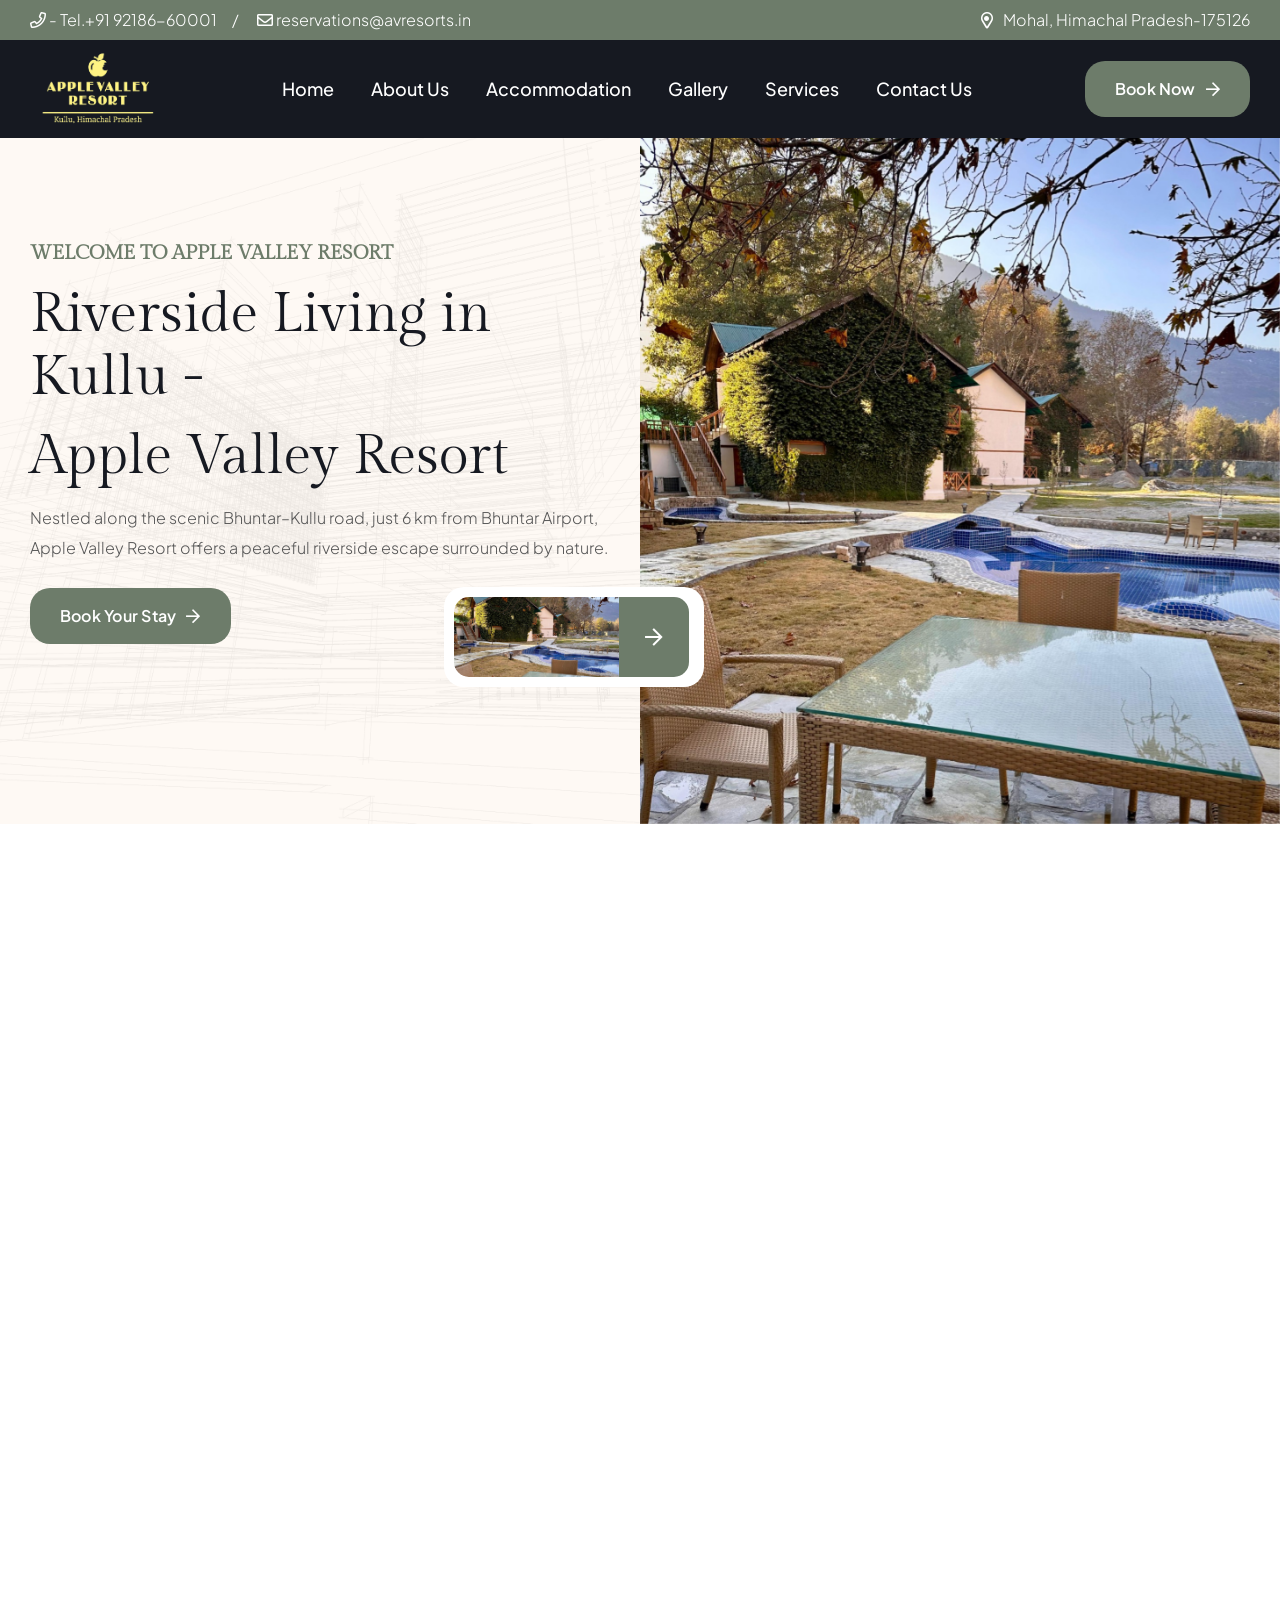
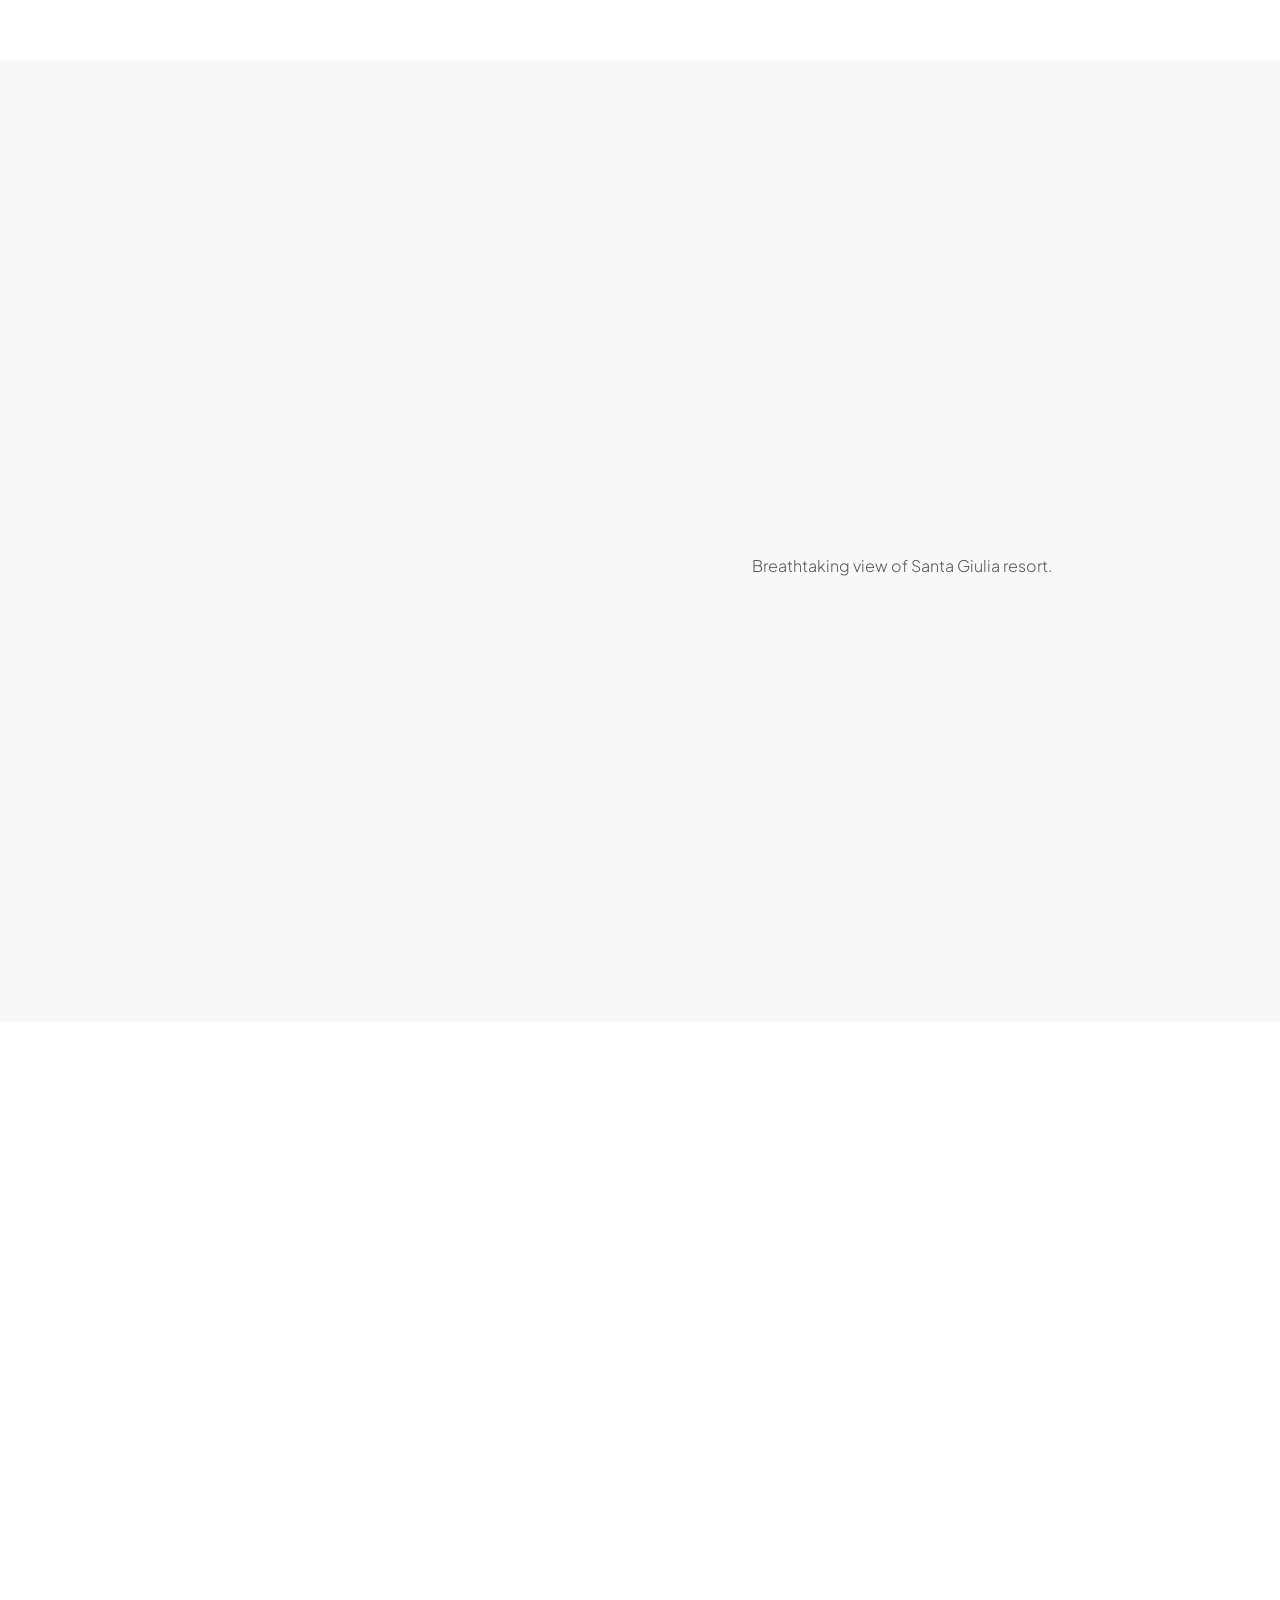
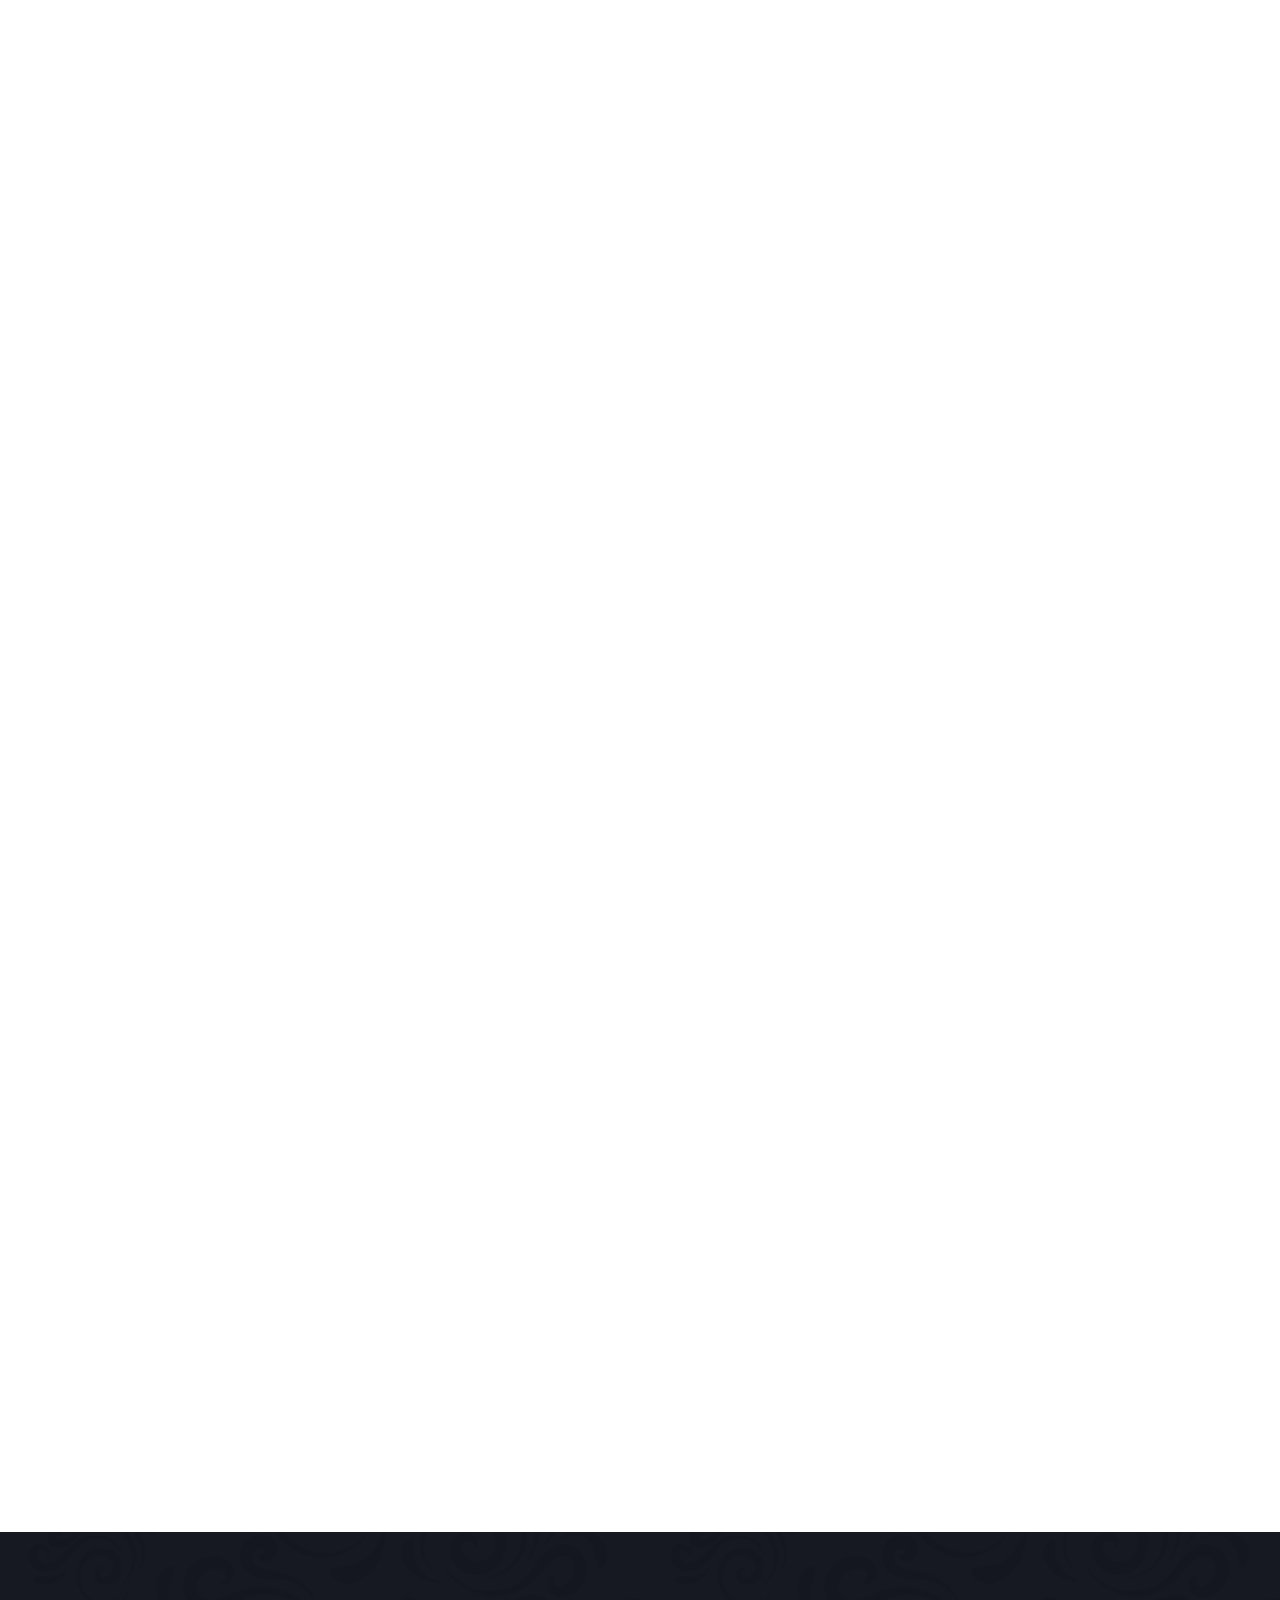
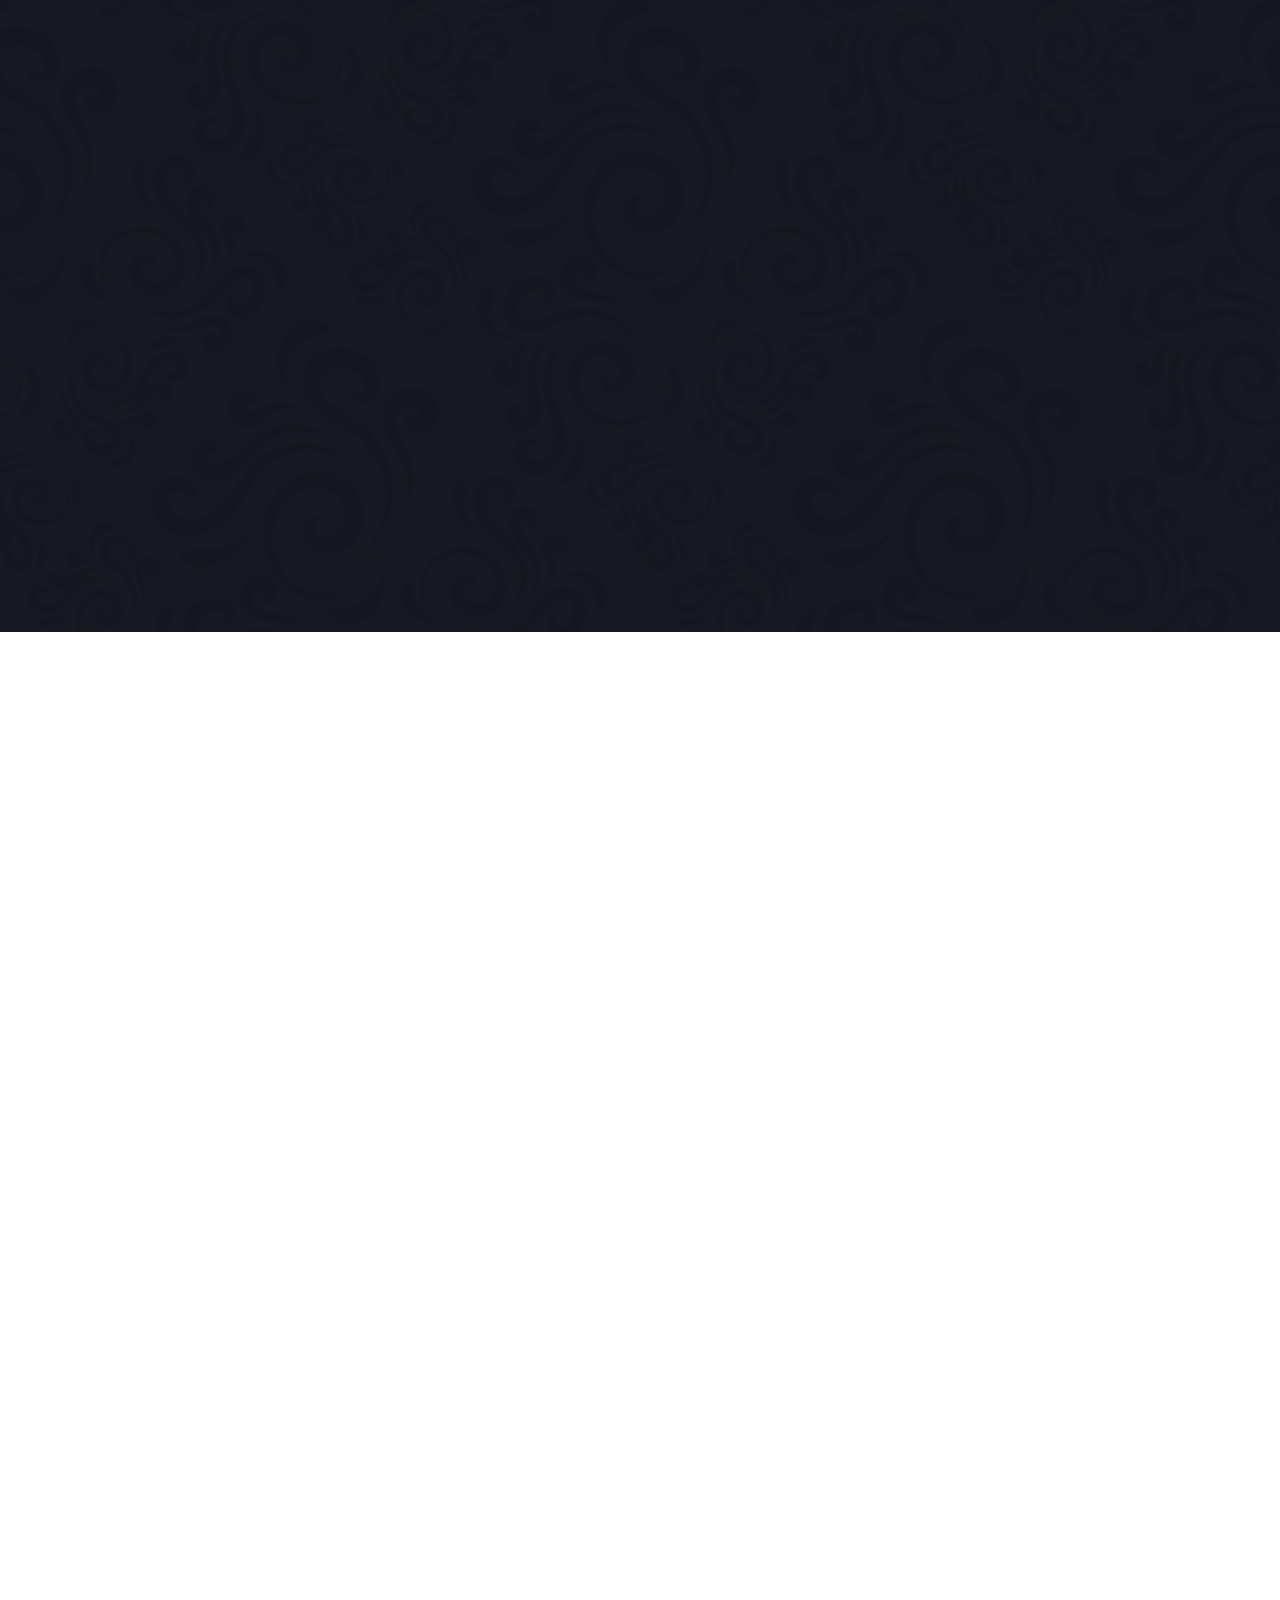
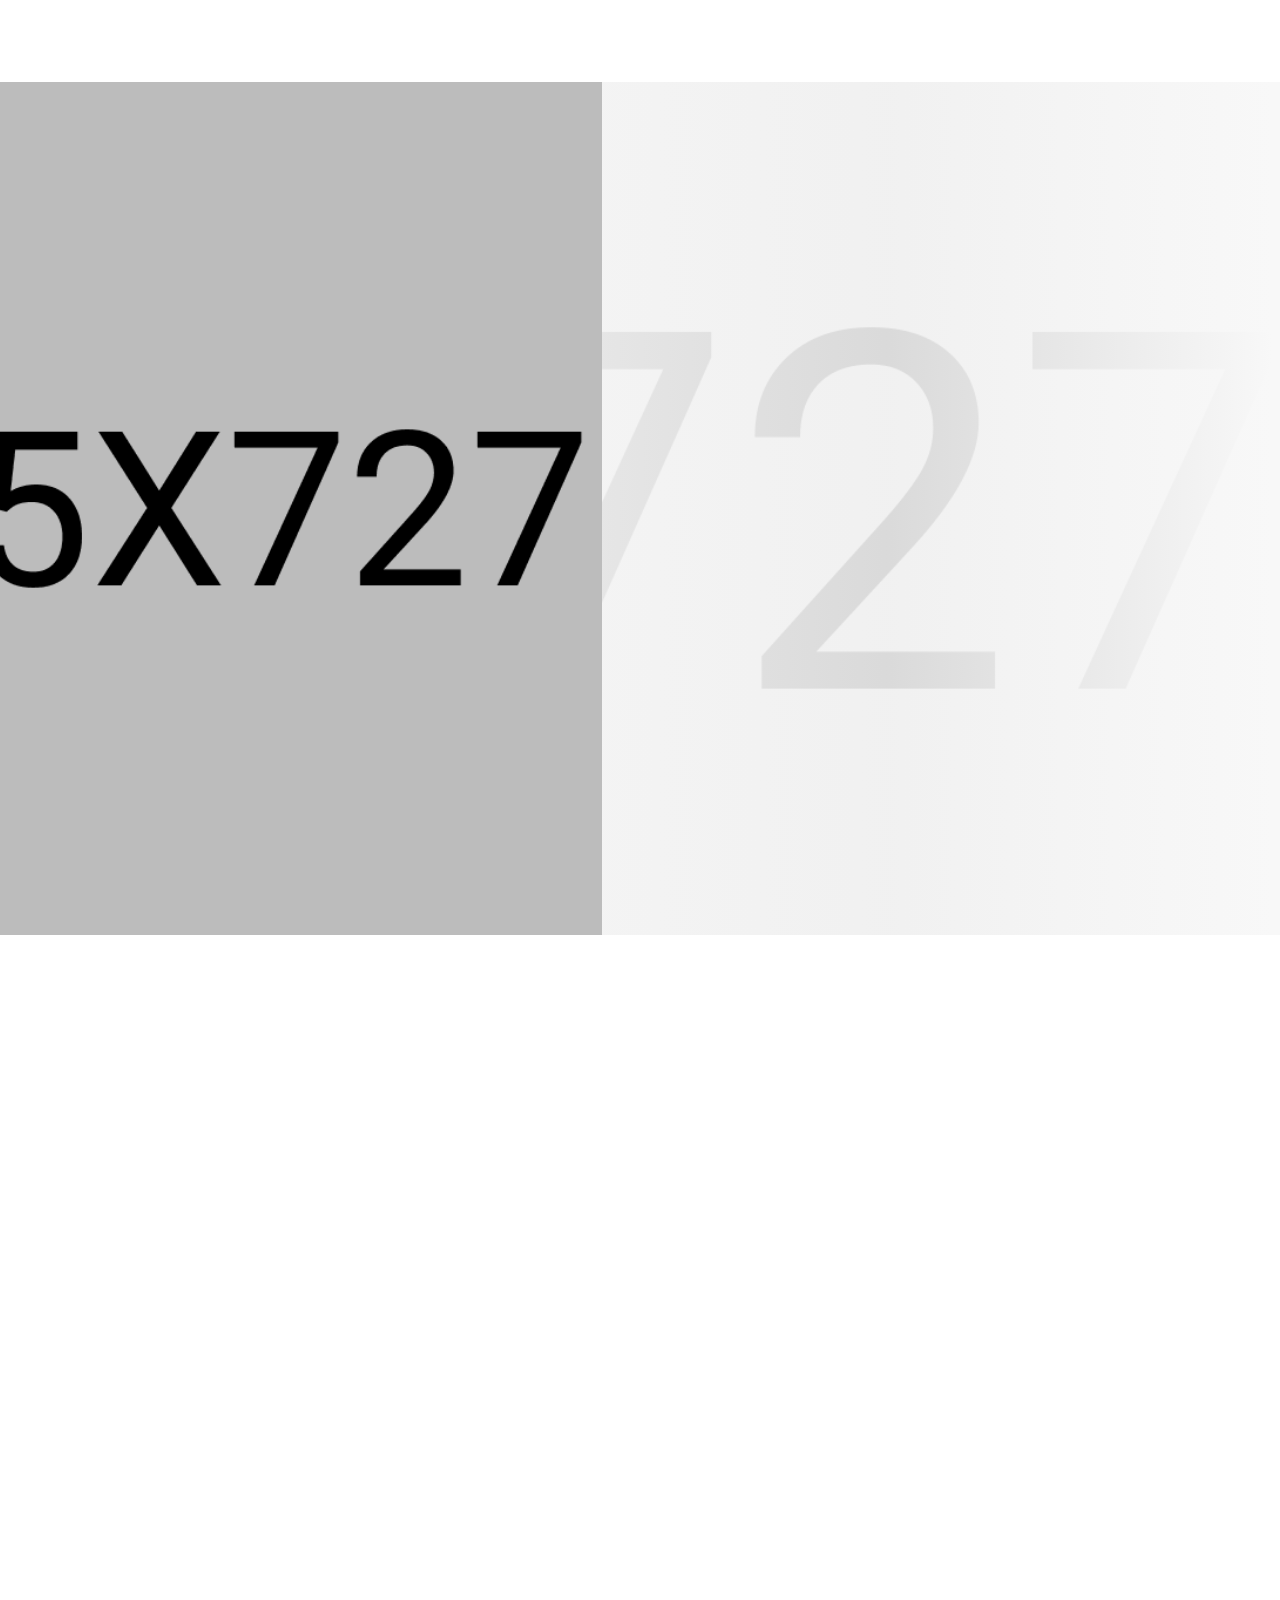
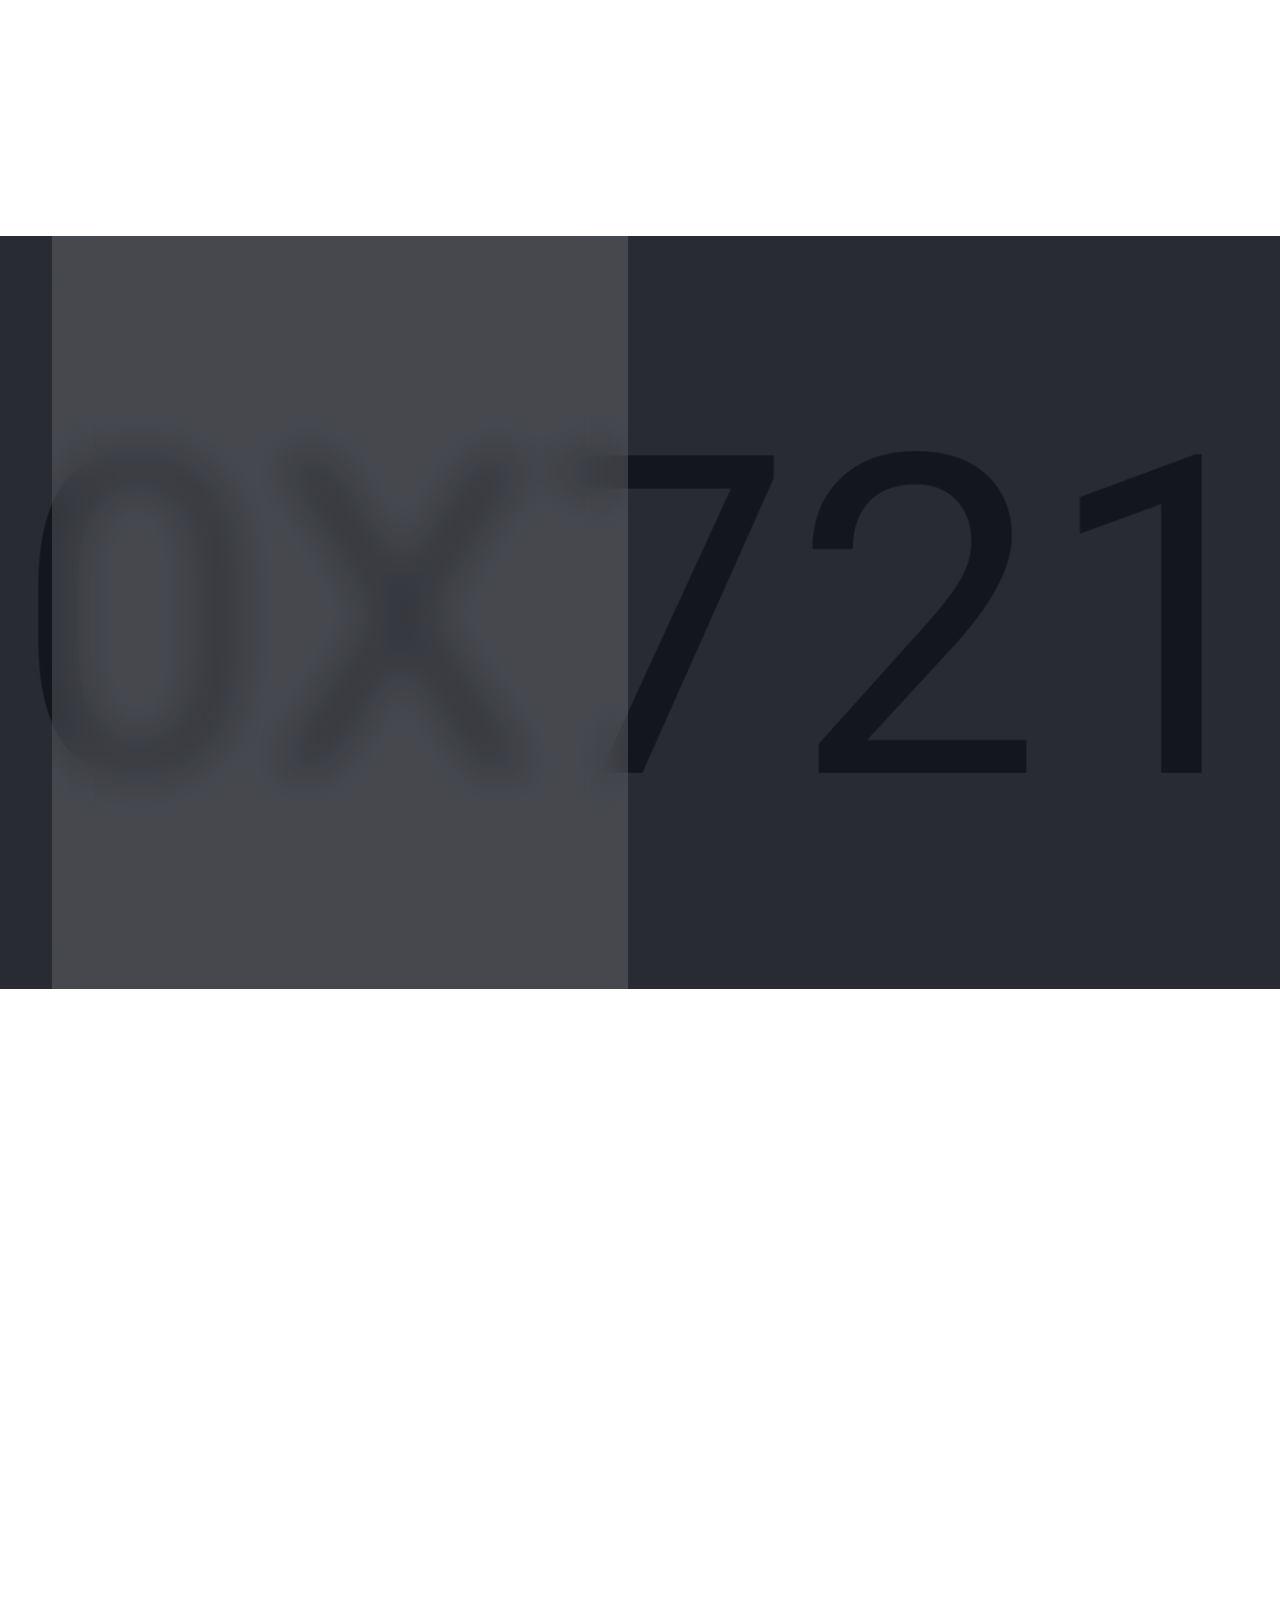
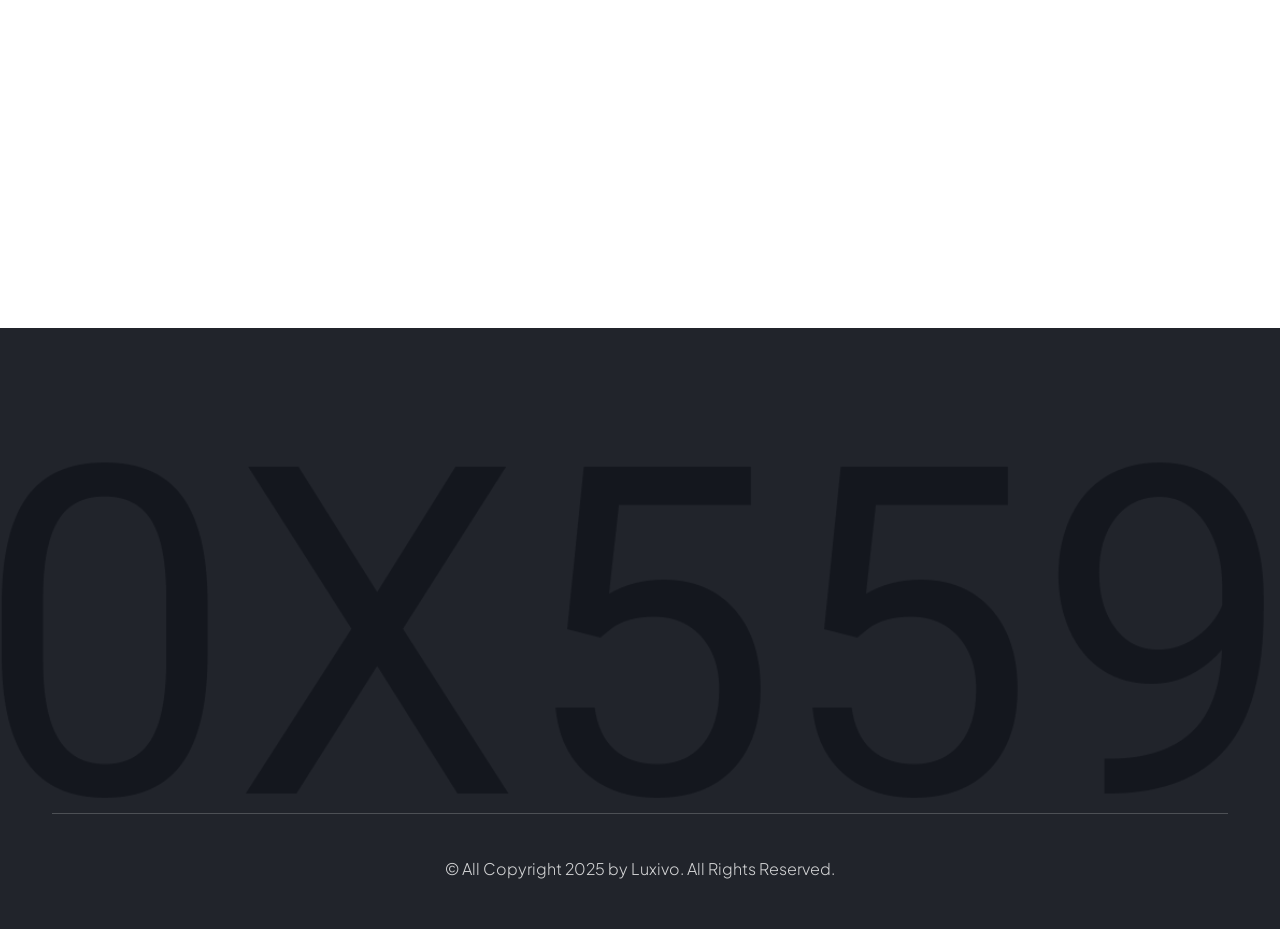
<file: index-3.html>
<!doctype html>
<html lang="zxx">
  <head>
    <!--====== Required meta tags ======-->
    <meta charset="utf-8" />
    <meta http-equiv="x-ua-compatible" content="ie=edge" />
    <meta name="description" content="Hotel, Resort, Rooms" />
    <meta
      name="viewport"
      content="width=device-width, initial-scale=1, shrink-to-fit=no"
    />
    <!--====== Title ======-->
    <title>Luxivo - Hotel & Resort Booking HTML5 Template</title>
    <!--====== Favicon Icon ======-->
    <link
      rel="shortcut icon"
      href="assets/images/favicon.png"
      type="image/png"
    />
    <!--====== Google Fonts ======-->
    <link
      href="https://fonts.googleapis.com/css2?family=Gilda+Display&family=Plus+Jakarta+Sans:ital,wght@0,200..800;1,200..800&display=swap"
      rel="stylesheet"
    />
    <!--====== FontAwesome css ======-->
    <link rel="stylesheet" href="assets/fonts/fontawesome/css/all.min.css" />
    <!--====== Bootstrap css ======-->
    <link rel="stylesheet" href="assets/css/plugins/bootstrap.min.css" />
    <!--====== Slick-popup css ======-->
    <link rel="stylesheet" href="assets/css/plugins/slick.css" />
    <!--====== Magnific-popup css ======-->
    <link rel="stylesheet" href="assets/css/plugins/magnific-popup.css" />
    <!--====== Nice Select css ======-->
    <link rel="stylesheet" href="assets/css/plugins/nice-select.css" />
    <!--====== Aos css ======-->
    <link rel="stylesheet" href="assets/css/plugins/aos.css" />
    <!--====== Default css ======-->
    <link rel="stylesheet" href="assets/css/spacings.css" />
    <!--====== Default css ======-->
    <link rel="stylesheet" href="assets/css/style.css" />

    <style>
      .header-navigation {
        background-color: #161921 !important;
      }
      .header-navigation .main-menu ul > li > a {
        color: #ffffff !important;
      }
      .header-top-bar {
        background-color: #6d7c6a;
        padding: 5px 0;
      }
      .header-navigation .navbar-toggler {
        border: 1px solid #ffffff;
      }
      .header-navigation .navbar-toggler span {
        background-color: #ffffff;
      }
    </style>
  </head>
  <body>
    <!--====== Start Preloader ======-->
    <div class="preloader">
      <div class="loading-wrapper">
        <div class="loading"></div>
        <div id="loading-icon">
          <img src="assets/images/loader.png" alt="loader" />
        </div>
      </div>
    </div>
    <!--====== End Preloader ======-->
    <!--====== Start Overlay ======-->
    <div class="offcanvas__overlay"></div>
    <!--=== Start  Header Area  ===-->
    <header class="header-area header-two">
      <!--====  Header Top Bar  ===-->
      <div class="header-top-bar d-none d-lg-block">
        <div class="container-fluid">
          <div class="row">
            <div class="col-lg-6">
              <div class="top-left">
                <span
                  ><a href="tel:+91 92186-60001">
                    <i class="far fa-phone" style="color: #ffffff"></i> -
                    Tel.+91 92186-60001</a
                  ></span
                >
                <span
                  ><a href="mailto: reservations@avresorts.in">
                    <i class="far fa-envelope" style="color: #ffffff"></i>
                    reservations@avresorts.in</a
                  ></span
                >
              </div>
            </div>
            <div class="col-lg-6">
              <div class="top-right">
                <span
                  ><i class="far fa-map-marker-alt" style="color: #ffffff"></i
                  >Mohal, Himachal Pradesh-175126</span
                >
              </div>
            </div>
          </div>
        </div>
      </div>
      <!--====  Header Navigation  ===-->
      <div class="header-navigation">
        <div class="container-fluid">
          <!--====  Primary Menu  ===-->
          <div class="primary-menu">
            <!--====  Site Branding  ===-->
            <div class="site-branding">
              <a href="index.html" class="brand-logo"
                ><img
                  src="assets/images/apple-valley-imgs/logon.png"
                  alt="Brand Logo"
                  style="width: 140px"
              /></a>
            </div>
            <!--=== Main Menu ===-->
            <div class="theme-nav-menu">
              <!--=== Menu Top ===-->
              <div class="theme-menu-top d-block d-xl-none">
                <div class="site-branding">
                  <a href="index.html" class="brand-logo"
                    ><img
                      src="assets/images/logo/logo-main.png"
                      alt="Brand Logo"
                  /></a>
                </div>
              </div>
              <!--=== Main Menu ===-->
              <nav class="main-menu">
                <ul>
                  <li class="menu-item">
                    <a href="index.html">Home</a>
                  </li>
                  <li class="menu-item">
                    <a href="index.html#about">About Us</a>
                  </li>
                  <li class="menu-item">
                    <a href="index.html#rooms">Accommodation</a>
                  </li>
                  <li class="menu-item">
                    <a href="gallery.html"> Gallery</a>
                  </li>
                  <li class="menu-item">
                    <a href="index.html#services">Services</a>
                  </li>
                  <li class="menu-item">
                    <a href="index.html#contact">Contact Us</a>
                  </li>
                </ul>
              </nav>
              <!--=== Nav Button ===-->
              <div class="theme-nav-button mt-20 d-block d-md-none">
                <a href="contact.html" class="theme-btn style-one"
                  >Get A Quote<i class="far fa-arrow-right"></i
                ></a>
              </div>
              <!--===  Menu Bottom ===-->
              <div class="theme-menu-bottom mt-50 d-block d-xl-none">
                <h5>Follow Us</h5>
                <ul class="social-link">
                  <li>
                    <a href="#"><i class="fab fa-facebook-f"></i></a>
                  </li>
                  <li>
                    <a href="#"><i class="fab fa-twitter"></i></a>
                  </li>
                  <li>
                    <a href="#"><i class="fab fa-linkedin-in"></i></a>
                  </li>
                  <li>
                    <a href="#"><i class="fab fa-youtube"></i></a>
                  </li>
                </ul>
              </div>
            </div>
            <!--=== Header Nav Right ===-->
            <div class="nav-right-item">
              <div class="nav-button d-none d-md-block">
                <a
                  href="https://applevalleyresorts.bookingjini.in/"
                  class="theme-btn style-one"
                  >Book Now<i class="far fa-arrow-right"></i
                ></a>
              </div>
              <div class="navbar-toggler">
                <span></span>
                <span></span>
                <span></span>
              </div>
            </div>
          </div>
        </div>
      </div>
    </header>
    <!--=== End  Header Area  ===-->
    <main>
      <!--======  Start Hero Section  ======-->
      <section class="luxivo-hero">
        <div class="luxivo-hero_three">
          <div
            class="hero-bg bg_cover"
            data-src="assets/images/home-three/hero/hero-bg.png"
          ></div>
          <!-- Hero Image Slider -->
          <div class="hero-image-slider">
            <div class="single-image-slide">
              <img
                src="assets/images/apple-valley-imgs/28.jpeg"
                alt=""
                style="object-fit: cover; height: 100%"
              />
            </div>
            <div class="single-image-slide">
              <img
                src="assets/images/apple-valley-imgs/23.jpeg"
                alt=""
                style="object-fit: cover; height: 100%"
              />
            </div>
            <div class="single-image-slide">
              <img
                src="assets/images/apple-valley-imgs/rooms/6.jpeg"
                alt=""
                style="object-fit: cover; height: 100%"
              />
            </div>
            <div class="single-image-slide">
              <img
                src="assets/images/apple-valley-imgs/apple-valley-resort.jpg"
                alt=""
                style="object-fit: cover; height: 100%"
              />
            </div>
          </div>
          <!-- Hero Thumb Slider -->
          <div class="hero-thumb-wrapper">
            <div class="hero-thumb-slider">
              <div class="single-thumb-image">
                <img
                  src="assets/images/apple-valley-imgs/28.jpeg"
                  alt="hero thumb image"
                  style="width: 165px; height: 80px; object-fit: cover"
                />
              </div>
              <div class="single-thumb-image">
                <img
                  src="assets/images/apple-valley-imgs/23.jpeg"
                  alt="hero thumb image"
                  style="width: 165px; height: 80px; object-fit: cover"
                />
              </div>
              <div class="single-thumb-image">
                <img
                  src="assets/images/apple-valley-imgs/rooms/6.jpeg"
                  alt="hero thumb image"
                  style="width: 165px; height: 80px; object-fit: cover"
                />
              </div>
              <div class="single-thumb-image">
                <img
                  src="assets/images/apple-valley-imgs/apple-valley-resort.jpg"
                  alt="hero thumb image"
                  style="width: 165px; height: 80px; object-fit: cover"
                />
              </div>
            </div>
            <div class="hero-thumb-arrow"></div>
          </div>
          <div class="container-fluid">
            <div class="row justify-content-center justify-content-xl-start">
              <div class="col-xl-6 col-lg-8 col-md-10">
                <!-- Hero Content -->
                <div class="hero-content">
                  <span
                    class="sub-title"
                    data-aos="fade-up"
                    data-aos-duration="2000"
                    >Welcome to Apple Valley Resort</span
                  >
                  <h1 data-aos="fade-up" data-aos-duration="2400">
                    Riverside Living in Kullu -
                  </h1>
                  <h1 data-aos="fade-up" data-aos-duration="2400">
                    Apple Valley Resort
                  </h1>
                  <p data-aos="fade-up" data-aos-duration="2600">
                    Nestled along the scenic Bhuntar–Kullu road, just 6 km from
                    Bhuntar Airport, Apple Valley Resort offers a peaceful
                    riverside escape surrounded by nature.
                  </p>
                  <div
                    class="luxivo-button mb-75"
                    data-aos="fade-up"
                    data-aos-duration="2800"
                  >
                    <a
                      href="https://applevalleyresorts.bookingjini.in/"
                      class="theme-btn style-one"
                      >Book Your Stay<i class="far fa-arrow-right"></i
                    ></a>
                  </div>
                </div>
              </div>
            </div>
          </div>
        </div>
      </section>
      <!--======  End Hero Section  ======-->

      <!--======  Start Service Section  ======-->
      <section class="luxivo-service_three pt-115 pb-80">
        <div class="container">
          <div class="row justify-content-center">
            <div class="col-lg-8">
              <!-- Section Title -->
              <div class="section-title text-center mb-45">
                <span
                  class="line d-block mb-10"
                  data-aos="fade-up"
                  data-aos-duration="800"
                  ><img
                    src="assets/images/home-one/gallery/d-line.png"
                    alt="line"
                /></span>
                <span
                  class="sub-title"
                  data-aos="fade-up"
                  data-aos-duration="800"
                  >Hotel Service & Facilities</span
                >
                <h2 data-aos="fade-up" data-aos-duration="1000">
                  Our Comfortable Service
                </h2>
              </div>
            </div>
          </div>
          <div class="row justify-content-center">
            <div class="col-xl-4 col-md-6">
              <!-- Luxivo Service Item -->
              <div
                class="luxivo-service-item style-one mb-40"
                data-aos="fade-up"
                data-aos-duration="800"
              >
                <div class="service-content">
                  <div class="icon-title-wrap">
                    <div class="icon">
                      <img
                        src="assets/images/home-three/icon/icon1.png"
                        alt="icon"
                      />
                    </div>
                    <h4>Spa & Massage</h4>
                  </div>
                </div>
                <div class="service-thumbnail">
                  <img
                    src="assets/images/home-three/service/service-img1.jpg"
                    alt="service image"
                  />
                </div>
              </div>
            </div>
            <div class="col-xl-4 col-md-6">
              <!-- Luxivo Service Item -->
              <div
                class="luxivo-service-item style-one mb-40"
                data-aos="fade-up"
                data-aos-duration="1000"
              >
                <div class="service-content">
                  <div class="icon-title-wrap">
                    <div class="icon">
                      <img
                        src="assets/images/home-three/icon/icon2.png"
                        alt="icon"
                      />
                    </div>
                    <h4>Gym Training Center</h4>
                  </div>
                </div>
                <div class="service-thumbnail">
                  <img
                    src="assets/images/home-three/service/service-img2.jpg"
                    alt="service image"
                  />
                </div>
              </div>
            </div>
            <div class="col-xl-4 col-md-6">
              <!-- Luxivo Service Item -->
              <div
                class="luxivo-service-item style-one mb-40"
                data-aos="fade-up"
                data-aos-duration="1200"
              >
                <div class="service-content">
                  <div class="icon-title-wrap">
                    <div class="icon">
                      <img
                        src="assets/images/home-three/icon/icon3.png"
                        alt="icon"
                      />
                    </div>
                    <h4>Restaurant & Bar</h4>
                  </div>
                </div>
                <div class="service-thumbnail">
                  <img
                    src="assets/images/home-three/service/service-img3.jpg"
                    alt="service image"
                  />
                </div>
              </div>
            </div>
          </div>
        </div>
      </section>
      <!--======  End Service Section  ======-->
      <!--======  Start About Section  ======-->
      <section class="luxivo-about_three pt-115 pb-120">
        <div class="container">
          <div class="row">
            <div class="col-xl-7">
              <!-- Section Title -->
              <div class="section-title mb-30">
                <span
                  class="line d-block mb-10"
                  data-aos="fade-up"
                  data-aos-duration="800"
                  ><img
                    src="assets/images/home-one/gallery/d-line.png"
                    alt="line"
                /></span>
                <span
                  class="sub-title"
                  data-aos="fade-up"
                  data-aos-duration="800"
                  >How We Are Unique</span
                >
                <h2 data-aos="fade-up" data-aos-duration="1000">
                  Take a break at one of the world's luxury Hotel.
                </h2>
              </div>
              <!-- Luxivo Content Wrapper -->
              <div class="luxivo-content-wrapper mb-5 mb-xl-0">
                <div
                  class="luxivo-image-box"
                  data-aos="fade-up"
                  data-aos-duration="800"
                >
                  <img
                    src="assets/images/home-three/about/about-img1.jpg"
                    class="mb-25"
                    alt="about"
                  />
                  <p data-aos="fade-up" data-aos-duration="800">
                    Young woman traveler relaxing and enjoying the beach view by
                    a tropical resort pool
                  </p>
                </div>
                <div class="luxivo-content-box">
                  <p data-aos="fade-up" data-aos-duration="800">
                    Immerse yourself in luxury and freshness with stunning ocean
                    views and beach just a few steps away. Enjoy the sweet
                    breath of the sea with elegant and luxurious rooms, opposite
                    the beach voted by Forbes magazine
                  </p>
                  <div
                    class="luxivo-iconic-left-box style-four mb-30"
                    data-aos="fade-up"
                    data-aos-duration="1000"
                  >
                    <div class="content">
                      <h5>
                        <img
                          src="assets/images/home-three/icon/icon4.png"
                          alt="icon"
                        />Private Beach Access
                      </h5>
                      <p>
                        Indulge in holistic spa therapies and yoga sessions with
                        world-class instructors.
                      </p>
                    </div>
                  </div>
                  <div
                    class="luxivo-iconic-left-box style-four mb-30"
                    data-aos="fade-up"
                    data-aos-duration="1200"
                  >
                    <div class="content">
                      <h5>
                        <img
                          src="assets/images/home-three/icon/icon5.png"
                          alt="icon"
                        />Exclusive Wellness Retreats
                      </h5>
                      <p>
                        Indulge in holistic spa therapies and yoga sessions with
                        world-class instructors.
                      </p>
                    </div>
                  </div>
                  <div
                    class="luxivo-button"
                    data-aos="fade-up"
                    data-aos-duration="1400"
                  >
                    <a href="about.html" class="theme-btn style-one"
                      >EXPLORE NOW <i class="far fa-arrow-right"></i
                    ></a>
                  </div>
                </div>
              </div>
            </div>
            <div class="col-xl-5">
              <!-- Luxivo image -->
              <div
                class="luxivo-image mb-40"
                data-aos="fade-up"
                data-aos-duration="800"
              >
                <img
                  src="assets/images/home-three/about/about-img2.png"
                  alt="about image"
                />
              </div>
              <p class="mb-40">Breathtaking view of Santa Giulia resort.</p>
              <!-- Counter Wrapper -->
              <div
                class="counter-wrapper"
                data-aos="fade-up"
                data-aos-duration="1000"
              >
                <div class="row">
                  <div class="col-4 item-column">
                    <div class="luxivo-counter-item style-two">
                      <div class="content">
                        <h2><span class="counter">235</span>+</h2>
                        <h5>Luxury Rooms</h5>
                      </div>
                    </div>
                  </div>
                  <div class="col-4 item-column">
                    <!-- Counter Item -->
                    <div class="luxivo-counter-item style-two">
                      <div class="content">
                        <h2><span class="counter">4.9</span>+</h2>
                        <h5>Guest Rating</h5>
                      </div>
                    </div>
                  </div>
                  <div class="col-4 item-column">
                    <div class="luxivo-counter-item style-two">
                      <div class="content">
                        <h2><span class="counter">130</span>k+</h2>
                        <h5>Clients Happy</h5>
                      </div>
                    </div>
                  </div>
                </div>
              </div>
            </div>
          </div>
        </div>
      </section>
      <!--======  End About Section  ======-->
      <!--======  Start Room Section  ======-->
      <section class="luxivo-room-sec pt-120">
        <div class="container">
          <div class="row">
            <div class="col-lg-12">
              <!-- Luxivo Room Wrapper -->
              <div class="luxivo-room-wrapper">
                <!-- Luxivo Room Item -->
                <div class="luxivo-room-item style-three mb-120">
                  <div class="row">
                    <div class="col-lg-7">
                      <div class="room-image">
                        <img
                          src="assets/images/home-three/room/room-1_1.jpg"
                          class="image-sm"
                          data-aos="fade-up"
                          data-aos-duration="800"
                          alt="room image"
                        />
                        <img
                          src="assets/images/home-three/room/room-1_2.jpg"
                          class="image-big"
                          data-aos="fade-down"
                          data-aos-duration="1000"
                          alt="room image"
                        />
                      </div>
                    </div>
                    <div class="col-lg-5">
                      <div
                        class="room-content"
                        data-aos="fade-up"
                        data-aos-duration="1000"
                      >
                        <span class="sub-title">01. Ocean & Beach</span>
                        <h3 class="title">
                          <a href="room-details.html">Seaside Escape Room</a>
                        </h3>
                        <p>
                          Recently refurbished in an individual and elegant
                          style, enjoy the comfort of a luxurious Corrib Room.
                        </p>
                        <div class="price">
                          <span>From</span>$250<span>/Per Night</span>
                        </div>
                        <div class="row">
                          <div class="col-md-6">
                            <div class="luxivo-iconic-left-box style-six mb-30">
                              <div class="icon">
                                <img
                                  src="assets/images/home-three/icon/icon6.png"
                                  alt="icon"
                                />
                              </div>
                              <div class="content">
                                <h4>Free Wi-Fi</h4>
                              </div>
                            </div>
                          </div>
                          <div class="col-md-6">
                            <div class="luxivo-iconic-left-box style-six mb-30">
                              <div class="icon">
                                <img
                                  src="assets/images/home-three/icon/icon7.png"
                                  alt="icon"
                                />
                              </div>
                              <div class="content">
                                <h4>Mini Bar</h4>
                              </div>
                            </div>
                          </div>
                          <div class="col-md-6">
                            <div class="luxivo-iconic-left-box style-six mb-30">
                              <div class="icon">
                                <img
                                  src="assets/images/home-three/icon/icon8.png"
                                  alt="icon"
                                />
                              </div>
                              <div class="content">
                                <h4>Smart TV</h4>
                              </div>
                            </div>
                          </div>
                          <div class="col-md-6">
                            <div class="luxivo-iconic-left-box style-six mb-30">
                              <div class="icon">
                                <img
                                  src="assets/images/home-three/icon/icon9.png"
                                  alt="icon"
                                />
                              </div>
                              <div class="content">
                                <h4>Jacuzzi</h4>
                              </div>
                            </div>
                          </div>
                        </div>
                        <a href="room-details.html" class="theme-btn style-two"
                          >BOOK NOW <i class="far fa-arrow-right"></i
                        ></a>
                      </div>
                    </div>
                  </div>
                </div>
                <!-- Luxivo Room Item -->
                <div class="luxivo-room-item style-three mb-120">
                  <div class="row">
                    <div class="col-lg-7">
                      <div class="room-image">
                        <img
                          src="assets/images/home-three/room/room-2_1.jpg"
                          class="image-sm"
                          data-aos="fade-up"
                          data-aos-duration="800"
                          alt="room image"
                        />
                        <img
                          src="assets/images/home-three/room/room-2_2.jpg"
                          class="image-big"
                          data-aos="fade-down"
                          data-aos-duration="1000"
                          alt="room image"
                        />
                      </div>
                    </div>
                    <div class="col-lg-5">
                      <div
                        class="room-content"
                        data-aos="fade-up"
                        data-aos-duration="1000"
                      >
                        <span class="sub-title">02.Nature & Garden</span>
                        <h3 class="title">
                          <a href="room-details.html">Tropical Garden Room</a>
                        </h3>
                        <p>
                          Recently refurbished in an individual and elegant
                          style, enjoy the comfort of a luxurious Corrib Room.
                        </p>
                        <div class="price">
                          <span>From</span>$250<span>/Per Night</span>
                        </div>
                        <div class="row">
                          <div class="col-md-6">
                            <div class="luxivo-iconic-left-box style-six mb-30">
                              <div class="icon">
                                <img
                                  src="assets/images/home-three/icon/icon6.png"
                                  alt="icon"
                                />
                              </div>
                              <div class="content">
                                <h4>Free Wi-Fi</h4>
                              </div>
                            </div>
                          </div>
                          <div class="col-md-6">
                            <div class="luxivo-iconic-left-box style-six mb-30">
                              <div class="icon">
                                <img
                                  src="assets/images/home-three/icon/icon7.png"
                                  alt="icon"
                                />
                              </div>
                              <div class="content">
                                <h4>Mini Bar</h4>
                              </div>
                            </div>
                          </div>
                          <div class="col-md-6">
                            <div class="luxivo-iconic-left-box style-six mb-30">
                              <div class="icon">
                                <img
                                  src="assets/images/home-three/icon/icon8.png"
                                  alt="icon"
                                />
                              </div>
                              <div class="content">
                                <h4>Smart TV</h4>
                              </div>
                            </div>
                          </div>
                          <div class="col-md-6">
                            <div class="luxivo-iconic-left-box style-six mb-30">
                              <div class="icon">
                                <img
                                  src="assets/images/home-three/icon/icon9.png"
                                  alt="icon"
                                />
                              </div>
                              <div class="content">
                                <h4>Jacuzzi</h4>
                              </div>
                            </div>
                          </div>
                        </div>
                        <a href="room-details.html" class="theme-btn style-two"
                          >BOOK NOW <i class="far fa-arrow-right"></i
                        ></a>
                      </div>
                    </div>
                  </div>
                </div>
                <!-- Luxivo Room Item -->
                <div class="luxivo-room-item style-three mb-120">
                  <div class="row">
                    <div class="col-lg-7">
                      <div class="room-image">
                        <img
                          src="assets/images/home-three/room/room-3_1.jpg"
                          class="image-sm"
                          data-aos="fade-up"
                          data-aos-duration="800"
                          alt="room image"
                        />
                        <img
                          src="assets/images/home-three/room/room-3_2.jpg"
                          class="image-big"
                          data-aos="fade-down"
                          data-aos-duration="1000"
                          alt="room image"
                        />
                      </div>
                    </div>
                    <div class="col-lg-5">
                      <div
                        class="room-content"
                        data-aos="fade-up"
                        data-aos-duration="1000"
                      >
                        <span class="sub-title">03.Luxury & Romance</span>
                        <h3 class="title">
                          <a href="room-details.html">Royal Prestige Suite</a>
                        </h3>
                        <p>
                          Recently refurbished in an individual and elegant
                          style, enjoy the comfort of a luxurious Corrib Room.
                        </p>
                        <div class="price">
                          <span>From</span>$250<span>/Per Night</span>
                        </div>
                        <div class="row">
                          <div class="col-md-6">
                            <div class="luxivo-iconic-left-box style-six mb-30">
                              <div class="icon">
                                <img
                                  src="assets/images/home-three/icon/icon6.png"
                                  alt="icon"
                                />
                              </div>
                              <div class="content">
                                <h4>Free Wi-Fi</h4>
                              </div>
                            </div>
                          </div>
                          <div class="col-md-6">
                            <div class="luxivo-iconic-left-box style-six mb-30">
                              <div class="icon">
                                <img
                                  src="assets/images/home-three/icon/icon7.png"
                                  alt="icon"
                                />
                              </div>
                              <div class="content">
                                <h4>Mini Bar</h4>
                              </div>
                            </div>
                          </div>
                          <div class="col-md-6">
                            <div class="luxivo-iconic-left-box style-six mb-30">
                              <div class="icon">
                                <img
                                  src="assets/images/home-three/icon/icon8.png"
                                  alt="icon"
                                />
                              </div>
                              <div class="content">
                                <h4>Smart TV</h4>
                              </div>
                            </div>
                          </div>
                          <div class="col-md-6">
                            <div class="luxivo-iconic-left-box style-six mb-30">
                              <div class="icon">
                                <img
                                  src="assets/images/home-three/icon/icon9.png"
                                  alt="icon"
                                />
                              </div>
                              <div class="content">
                                <h4>Jacuzzi</h4>
                              </div>
                            </div>
                          </div>
                        </div>
                        <a href="room-details.html" class="theme-btn style-two"
                          >BOOK NOW <i class="far fa-arrow-right"></i
                        ></a>
                      </div>
                    </div>
                  </div>
                </div>
              </div>
            </div>
          </div>
        </div>
      </section>
      <!--======  End Room Section  ======-->
      <!--======  Start Apartment Section  ======-->
      <section class="luxivo-apartment-sec pt-120">
        <div
          class="apartment-bg bg_cover"
          data-src="assets/images/home-three/gallery/apart-bg.png"
        ></div>
        <div class="container">
          <div class="row pb-120">
            <div class="col-xl-4 col-lg-12">
              <!-- Section Title -->
              <div
                class="section-title text-white mb-80 text-center text-xl-start"
              >
                <span
                  class="line d-block mb-10"
                  data-aos="fade-up"
                  data-aos-duration="800"
                  ><img
                    src="assets/images/home-one/gallery/d-line.png"
                    alt="line"
                /></span>
                <span
                  class="sub-title"
                  data-aos="fade-up"
                  data-aos-duration="800"
                  >Luxury at Every Corner</span
                >
                <h2 data-aos="fade-up" data-aos-duration="1000">
                  Indulge in World Class Comforts
                </h2>
              </div>
              <!-- Luxivo Button -->
              <div
                class="luxivo-button text-center text-xl-start mb-5 mb-xl-0"
                data-aos="fade-up"
                data-aos-duration="1200"
              >
                <a href="about.html" class="theme-btn style-one"
                  >EXPLORE NOW<i class="far fa-arrow-right"></i
                ></a>
              </div>
            </div>
            <div class="col-xl-4 col-lg-6">
              <!-- Luxivo Content Box -->
              <div
                class="luxivo-content-box text-white mt-4 text-center text-lg-start mb-5 mb-lg-0"
                data-aos="fade-up"
                data-aos-duration="1400"
              >
                <p>
                  Experience the epitome of comfort and convenience with our in
                  house amenities. From a state of the art fitness center to a
                  serene rooftop garden, our home is designed to cater to your
                  every need.
                </p>
                <div class="features-list">
                  <h5>Apartment Amenities</h5>
                  <ul>
                    <li>
                      <img
                        src="assets/images/home-three/icon/icon10.png"
                        alt="icon"
                      />
                    </li>
                    <li>
                      <img
                        src="assets/images/home-three/icon/icon11.png"
                        alt="icon"
                      />
                    </li>
                    <li>
                      <img
                        src="assets/images/home-three/icon/icon12.png"
                        alt="icon"
                      />
                    </li>
                    <li>
                      <img
                        src="assets/images/home-three/icon/icon13.png"
                        alt="icon"
                      />
                    </li>
                    <li>
                      <img
                        src="assets/images/home-three/icon/icon14.png"
                        alt="icon"
                      />
                    </li>
                    <li>
                      <img
                        src="assets/images/home-three/icon/icon15.png"
                        alt="icon"
                      />
                    </li>
                  </ul>
                </div>
              </div>
            </div>
            <div class="col-xl-4 col-lg-6">
              <!-- Luxivo Image -->
              <div
                class="luxivo-image"
                data-aos="fade-up"
                data-aos-duration="1600"
              >
                <img
                  src="assets/images/home-three/gallery/apart-img.jpg"
                  alt="image"
                />
              </div>
            </div>
          </div>
          <!-- Features Slider -->
          <div
            class="features-slider-two"
            data-aos="fade-up"
            data-aos-duration="1700"
          >
            <div class="luxivo-feature-card">
              <div class="thumbnail">
                <img
                  src="assets/images/home-three/gallery/apart-img1.jpg"
                  alt="image"
                />
              </div>
              <div class="content">
                <h3 class="title">Gym Training Center</h3>
              </div>
            </div>
            <div class="luxivo-feature-card">
              <div class="thumbnail">
                <img
                  src="assets/images/home-three/gallery/apart-img2.jpg"
                  alt="image"
                />
              </div>
              <div class="content">
                <h3 class="title">Swimming Pool</h3>
              </div>
            </div>
            <div class="luxivo-feature-card">
              <div class="thumbnail">
                <img
                  src="assets/images/home-three/gallery/apart-img3.jpg"
                  alt="image"
                />
              </div>
              <div class="content">
                <h3 class="title">Wedding & Meeting</h3>
              </div>
            </div>
          </div>
        </div>
      </section>
      <!--======  End Apartment Section  ======-->
      <!--======  End Offer Section  ======-->
      <section class="luxivo-offer-sec pt-120 pb-105">
        <div class="container">
          <div class="row align-items-center">
            <div class="col-xl-5 col-lg-6">
              <!-- Luxivo Content Box -->
              <div class="luxivo-content-box mb-5 mb-lg-0">
                <div class="section-title">
                  <span
                    class="line d-block mb-10"
                    data-aos="fade-up"
                    data-aos-duration="800"
                    ><img
                      src="assets/images/home-one/gallery/d-line.png"
                      alt="line"
                  /></span>
                  <span
                    class="sub-title"
                    data-aos="fade-up"
                    data-aos-duration="800"
                    >Exclusive offers</span
                  >
                  <h2 data-aos="fade-up" data-aos-duration="1000">
                    50% off first booking check available
                  </h2>
                </div>
                <ul
                  class="check-list style-one"
                  data-aos="fade-up"
                  data-aos-duration="1200"
                >
                  <li>
                    <i class="fas fa-badge-check"></i>Untere Mattenstrasse
                    12-14, 3920 Zermatt
                  </li>
                  <li>
                    <i class="fas fa-badge-check"></i
                    ><a href="mailto:luxivo@gmail.com">luxivo@gmail.com</a>
                  </li>
                  <li>
                    <i class="fas fa-badge-check"></i
                    ><a href="tel:+99(0)4325058236">+99 (0) 432 505 8236</a>
                  </li>
                </ul>
              </div>
            </div>
            <div class="col-xl-3 d-none d-xl-block">
              <!-- Luxivo Image -->
              <div
                class="luxivo-image"
                data-aos="fade-up"
                data-aos-duration="800"
              >
                <img
                  src="assets/images/home-three/gallery/offer-img1.jpg"
                  alt="offer image"
                />
              </div>
            </div>
            <div class="col-xl-4 col-lg-6">
              <!-- Luxivo Content Item -->
              <div class="luxivo-content-item-list ps-lg-4">
                <div
                  class="luxivo-content-item mb-40"
                  data-aos="fade-up"
                  data-aos-duration="800"
                >
                  <div class="content">
                    <h5>BEST PRICE GUARANTEE</h5>
                    <p>Direct Booking Discount – Save Up to 45% Now!</p>
                  </div>
                </div>
                <div
                  class="luxivo-content-item mb-40"
                  data-aos="fade-up"
                  data-aos-duration="1000"
                >
                  <div class="content">
                    <h5>PRIORITY FOR ROOM UPGRADE</h5>
                    <p>
                      You will be upgraded and lowered your for free within 24
                      hours from the of booking!
                    </p>
                  </div>
                </div>
                <div
                  class="luxivo-content-item mb-40"
                  data-aos="fade-up"
                  data-aos-duration="1200"
                >
                  <div class="content">
                    <h5>PRIORITY FOR ROOM UPGRADE</h5>
                    <p>
                      Enjoy dining at special prices for direct bookings room
                      (excluding buffets)
                    </p>
                  </div>
                </div>
              </div>
            </div>
          </div>
        </div>
      </section>
      <!--======  End Offer Section  ======-->
      <!--======  Start Testimonial Section  ======-->
      <section
        class="luxivo-testimonial_three bg_cover pt-120 pb-120"
        data-src="assets/images/home-three/testimonial/testimonial-bg.jpg"
      >
        <div
          class="testimonial-left-bg bg_cover"
          data-src="assets/images/home-three/testimonial/testimonial-bg2.jpg"
        ></div>
        <div class="container">
          <div class="row justify-content-start justify-content-xl-end">
            <div class="col-xl-6 col-lg-10">
              <!-- Section Title -->
              <div class="section-title mb-55">
                <span
                  class="line d-block mb-10"
                  data-aos="fade-up"
                  data-aos-duration="800"
                  ><img
                    src="assets/images/home-one/gallery/d-line.png"
                    alt="line"
                /></span>
                <span
                  class="sub-title"
                  data-aos="fade-up"
                  data-aos-duration="800"
                  >Testimonial</span
                >
                <h2 data-aos="fade-up" data-aos-duration="1000">
                  Authentic Reviews from Happy Customers
                </h2>
              </div>
              <div
                class="testimonial-wrapper"
                data-aos="fade-up"
                data-aos-duration="1200"
              >
                <!-- Testimonial Slider -->
                <div class="testimonial-slider-three">
                  <!-- Luxivo Testimonial Item -->
                  <div class="luxivo-testimonial-item style-two">
                    <div class="testimonial-content">
                      <div class="ratings-quote-wrap">
                        <div class="quote">
                          <i class="fas fa-quote-left"></i>
                        </div>
                        <div class="ratings">
                          <i class="fas fa-star"></i>
                          <i class="fas fa-star"></i>
                          <i class="fas fa-star"></i>
                          <i class="fas fa-star"></i>
                          <i class="fas fa-star"></i>
                        </div>
                      </div>
                      <p>
                        "I was here for a conference, but it felt more like a
                        vacation. The meeting facilities were top notch, and I
                        still had time to relax by the pool. Best business trip
                        ever!"
                      </p>
                      <div class="author-thumb-item">
                        <div class="author-thumb">
                          <img
                            src="assets/images/home-one/testimonial/author-img1.jpg"
                            alt="author image"
                          />
                        </div>
                        <div class="author-info">
                          <h5>Brooklyn Simmons</h5>
                          <span class="position">CEO,AB Tech</span>
                        </div>
                      </div>
                    </div>
                  </div>
                  <!-- Luxivo Testimonial Item -->
                  <div class="luxivo-testimonial-item style-two">
                    <div class="testimonial-content">
                      <div class="ratings-quote-wrap">
                        <div class="quote">
                          <i class="fas fa-quote-left"></i>
                        </div>
                        <div class="ratings">
                          <i class="fas fa-star"></i>
                          <i class="fas fa-star"></i>
                          <i class="fas fa-star"></i>
                          <i class="fas fa-star"></i>
                          <i class="fas fa-star"></i>
                        </div>
                      </div>
                      <p>
                        "I was here for a conference, but it felt more like a
                        vacation. The meeting facilities were top notch, and I
                        still had time to relax by the pool. Best business trip
                        ever!"
                      </p>
                      <div class="author-thumb-item">
                        <div class="author-thumb">
                          <img
                            src="assets/images/home-one/testimonial/author-img2.jpg"
                            alt="author image"
                          />
                        </div>
                        <div class="author-info">
                          <h5>Sarah Taylor</h5>
                          <span class="position">CEO,AB Tech</span>
                        </div>
                      </div>
                    </div>
                  </div>
                  <!-- Luxivo Testimonial Item -->
                  <div class="luxivo-testimonial-item style-two">
                    <div class="testimonial-content">
                      <div class="ratings-quote-wrap">
                        <div class="quote">
                          <i class="fas fa-quote-left"></i>
                        </div>
                        <div class="ratings">
                          <i class="fas fa-star"></i>
                          <i class="fas fa-star"></i>
                          <i class="fas fa-star"></i>
                          <i class="fas fa-star"></i>
                          <i class="fas fa-star"></i>
                        </div>
                      </div>
                      <p>
                        "I was here for a conference, but it felt more like a
                        vacation. The meeting facilities were top notch, and I
                        still had time to relax by the pool. Best business trip
                        ever!"
                      </p>
                      <div class="author-thumb-item">
                        <div class="author-thumb">
                          <img
                            src="assets/images/home-one/testimonial/author-img3.jpg"
                            alt="author image"
                          />
                        </div>
                        <div class="author-info">
                          <h5>Amanda Nicole</h5>
                          <span class="position">CEO,AB Tech</span>
                        </div>
                      </div>
                    </div>
                  </div>
                </div>
              </div>
            </div>
          </div>
        </div>
      </section>
      <!--======  End Testimonial Section  ======-->
      <!--======  Start Faq Section  ======-->
      <section class="luxivo-faq_two pb-120 pt-120">
        <div class="container">
          <div class="row justify-content-center">
            <div class="col-xl-5 col-md-10">
              <!-- Luxivo Image -->
              <div
                class="luxivo-image mb-5 mb-xl-0"
                data-aos="fade-up"
                data-aos-duration="800"
              >
                <img
                  src="assets/images/home-three/gallery/faq-img1.jpg"
                  alt="faq image"
                />
                <div
                  class="luxivo-contact-info-box"
                  data-aos="fade-up"
                  data-aos-duration="1000"
                >
                  <div class="content">
                    <h4>24/7 Room Services</h4>
                    <ul class="check-list style-one">
                      <li><i class="far fa-globe"></i>Global Escapes</li>
                      <li><i class="far fa-bed"></i>Executive Room</li>
                      <li><i class="far fa-bed-alt"></i>Twin Room</li>
                    </ul>
                  </div>
                </div>
              </div>
            </div>
            <div class="col-xl-7 col-md-10">
              <!-- Luxivo Content Box -->
              <div class="luxivo-content-box mb-5 mb-xl-0">
                <!-- Section Title -->
                <div class="section-title mb-55">
                  <span
                    class="line d-block mb-10"
                    data-aos="fade-up"
                    data-aos-duration="800"
                    ><img
                      src="assets/images/home-one/gallery/d-line.png"
                      alt="line"
                  /></span>
                  <span
                    class="sub-title"
                    data-aos="fade-up"
                    data-aos-duration="800"
                    >Quick Answers</span
                  >
                  <h2 data-aos="fade-up" data-aos-duration="1000">
                    Everything You Need to Know
                  </h2>
                </div>
                <!-- Accordion -->
                <div
                  class="accordion"
                  id="accordionOne"
                  data-aos="fade-up"
                  data-aos-duration="1200"
                >
                  <!-- Accordion Card -->
                  <div class="accordion-card style-two mb-30">
                    <div class="accordion-header">
                      <h5
                        class="accordion-title"
                        data-bs-toggle="collapse"
                        data-bs-target="#collapse1"
                        aria-expanded="true"
                      >
                        What time is check-in and check-out?
                      </h5>
                    </div>
                    <div
                      id="collapse1"
                      class="accordion-collapse collapse show"
                      data-bs-parent="#accordionOne"
                    >
                      <div class="accordion-content">
                        <p>
                          Check-in is from 2:00 PM, and check-out is until 11:00
                          AM. Early check-in or late check-out is available upon
                          request and subject to availability.
                        </p>
                      </div>
                    </div>
                  </div>
                  <!-- Accordion Card -->
                  <div class="accordion-card style-two mb-30">
                    <div class="accordion-header">
                      <h5
                        class="accordion-title"
                        data-bs-toggle="collapse"
                        data-bs-target="#collapse2"
                        aria-expanded="false"
                      >
                        Is breakfast included in the room rate?
                      </h5>
                    </div>
                    <div
                      id="collapse2"
                      class="accordion-collapse collapse"
                      data-bs-parent="#accordionOne"
                    >
                      <div class="accordion-content">
                        <p>
                          Check-in is from 2:00 PM, and check-out is until 11:00
                          AM. Early check-in or late check-out is available upon
                          request and subject to availability.
                        </p>
                      </div>
                    </div>
                  </div>
                  <!-- Accordion Card -->
                  <div class="accordion-card style-two mb-30">
                    <div class="accordion-header">
                      <h5
                        class="accordion-title"
                        data-bs-toggle="collapse"
                        data-bs-target="#collapse3"
                        aria-expanded="false"
                      >
                        What activities are available at the resort?
                      </h5>
                    </div>
                    <div
                      id="collapse3"
                      class="accordion-collapse collapse"
                      data-bs-parent="#accordionOne"
                    >
                      <div class="accordion-content">
                        <p>
                          Check-in is from 2:00 PM, and check-out is until 11:00
                          AM. Early check-in or late check-out is available upon
                          request and subject to availability.
                        </p>
                      </div>
                    </div>
                  </div>
                  <!-- Accordion Card -->
                  <div class="accordion-card style-two mb-30">
                    <div class="accordion-header">
                      <h5
                        class="accordion-title"
                        data-bs-toggle="collapse"
                        data-bs-target="#collapse4"
                        aria-expanded="false"
                      >
                        Can I cancel or change my booking?
                      </h5>
                    </div>
                    <div
                      id="collapse4"
                      class="accordion-collapse collapse"
                      data-bs-parent="#accordionOne"
                    >
                      <div class="accordion-content">
                        <p>
                          Check-in is from 2:00 PM, and check-out is until 11:00
                          AM. Early check-in or late check-out is available upon
                          request and subject to availability.
                        </p>
                      </div>
                    </div>
                  </div>
                </div>
              </div>
            </div>
          </div>
        </div>
      </section>
      <!--======  End Faq Section  ======-->
      <!--======  Start Contact Section  ======-->
      <section
        class="luxivo-contact_two bg_cover"
        data-src="assets/images/home-three/contact/contact-bg.jpg"
      >
        <div class="container">
          <div class="row align-items-center">
            <div class="col-xl-6">
              <!-- Contact Wrapper -->
              <div class="contact-wrapper">
                <!-- Section Title -->
                <div class="section-title text-white">
                  <span
                    class="line d-block mb-10"
                    data-aos="fade-up"
                    data-aos-duration="800"
                    ><img
                      src="assets/images/home-one/gallery/d-line.png"
                      alt="line"
                  /></span>
                  <span
                    class="sub-title"
                    data-aos="fade-up"
                    data-aos-duration="800"
                    >Contact us</span
                  >
                  <h2 data-aos="fade-up" data-aos-duration="1000">
                    Get in Touch with us anywhere
                  </h2>
                </div>
                <!-- Booking Form -->
                <form
                  class="booking-form"
                  data-aos="fade-up"
                  data-aos-duration="1200"
                >
                  <div class="row">
                    <div class="col-lg-6">
                      <div class="form-group">
                        <label>Check In</label>
                        <input
                          type="date"
                          class="form_control"
                          name="CheckIn"
                          required
                        />
                      </div>
                    </div>
                    <div class="col-lg-6">
                      <div class="form-group">
                        <label>Check Out</label>
                        <input
                          type="date"
                          class="form_control"
                          name="CheckOut"
                          required
                        />
                      </div>
                    </div>
                    <div class="col-lg-6">
                      <div class="form-group">
                        <label>Rooms</label>
                        <select class="wide">
                          <option value="01">01 Rooms</option>
                          <option value="01">02 Rooms</option>
                          <option value="01">03 Rooms</option>
                          <option value="01">04 Rooms</option>
                        </select>
                      </div>
                    </div>
                    <div class="col-lg-6">
                      <div class="form-group">
                        <label>Guests</label>
                        <select class="wide">
                          <option value="01">02 Adults, 0 Child</option>
                          <option value="01">02 Adults, 1 Child</option>
                          <option value="01">04 Adults, 2 Child</option>
                          <option value="01">06 Adults, 0 Child</option>
                        </select>
                      </div>
                    </div>
                    <div class="col-lg-12">
                      <div class="form-group">
                        <button class="theme-btn style-one">
                          CHECK AVAILABILITY <i class="far fa-arrow-right"></i>
                        </button>
                      </div>
                    </div>
                  </div>
                </form>
              </div>
            </div>
            <div class="col-xl-6">
              <!-- Map Box -->
              <div
                class="map-box mt-5 mt-xl-0"
                data-aos="fade-up"
                data-aos-duration="1000"
              >
                <iframe
                  src="https://www.google.com/maps/embed?pb=!1m10!1m8!1m3!1d96777.16150026117!2d-74.00840582560909!3d40.71171357405996!3m2!1i1024!2i768!4f13.1!5e0!3m2!1sen!2sbd!4v1706508986625!5m2!1sen!2sbd"
                  loading="lazy"
                >
                </iframe>
              </div>
            </div>
          </div>
        </div>
      </section>
      <!--======  End Contact Section  ======-->
      <!--======  Start Blogs Section  ======-->
      <section class="luxivo-blogs-sec pt-115 pb-80">
        <div class="container">
          <div class="row justify-content-center">
            <div class="col-xl-7">
              <!-- Section Title -->
              <div class="section-title text-center mb-55">
                <span
                  class="line d-block mb-10"
                  data-aos="fade-up"
                  data-aos-duration="800"
                  ><img
                    src="assets/images/home-one/gallery/d-line.png"
                    alt="line"
                /></span>
                <span
                  class="sub-title"
                  data-aos="fade-up"
                  data-aos-duration="800"
                  >NEWS & BLOG</span
                >
                <h2 data-aos="fade-up" data-aos-duration="1000">
                  Check Our Latest Blog Post
                </h2>
              </div>
            </div>
          </div>
          <div class="row justify-content-center">
            <div class="col-lg-4 col-md-6 col-sm-6">
              <!-- Luxivo Blog Post -->
              <div
                class="luxivo-blog-post-item style-one mb-40"
                data-aos="fade-up"
                data-aos-duration="800"
              >
                <div class="post-thumbnail">
                  <img
                    src="assets/images/home-three/blog/blog-img1.jpg"
                    alt="blog image"
                  />
                </div>
                <div class="post-content">
                  <div class="post-meta">
                    <span
                      ><i class="far fa-user"></i>By<a href="#">Admin</a></span
                    >
                    <span
                      ><i class="far fa-comments"></i
                      ><a href="#">(03) Comments</a></span
                    >
                  </div>
                  <h4>
                    <a href="blog-details.html"
                      >Infrastructures with a network constantly intersect.</a
                    >
                  </h4>
                  <a href="blog-details.html" class="theme-btn style-two"
                    >Read More<i class="far fa-arrow-right"></i
                  ></a>
                </div>
              </div>
            </div>
            <div class="col-lg-4 col-md-6 col-sm-6">
              <!-- Luxivo Blog Post -->
              <div
                class="luxivo-blog-post-item style-one mb-40"
                data-aos="fade-up"
                data-aos-duration="1000"
              >
                <div class="post-thumbnail">
                  <img
                    src="assets/images/home-three/blog/blog-img2.jpg"
                    alt="blog image"
                  />
                </div>
                <div class="post-content">
                  <div class="post-meta">
                    <span
                      ><i class="far fa-user"></i>By<a href="#">Admin</a></span
                    >
                    <span
                      ><i class="far fa-comments"></i
                      ><a href="#">(03) Comments</a></span
                    >
                  </div>
                  <h4>
                    <a href="blog-details.html"
                      >Inside the Luxury What Makes Our Hotel Unique.</a
                    >
                  </h4>
                  <a href="blog-details.html" class="theme-btn style-two"
                    >Read More<i class="far fa-arrow-right"></i
                  ></a>
                </div>
              </div>
            </div>
            <div class="col-lg-4 col-md-6 col-sm-6">
              <!-- Luxivo Blog Post -->
              <div
                class="luxivo-blog-post-item style-one mb-40"
                data-aos="fade-up"
                data-aos-duration="1200"
              >
                <div class="post-thumbnail">
                  <img
                    src="assets/images/home-three/blog/blog-img3.jpg"
                    alt="blog image"
                  />
                </div>
                <div class="post-content">
                  <div class="post-meta">
                    <span
                      ><i class="far fa-user"></i>By<a href="#">Admin</a></span
                    >
                    <span
                      ><i class="far fa-comments"></i
                      ><a href="#">(03) Comments</a></span
                    >
                  </div>
                  <h4>
                    <a href="blog-details.html"
                      >Start resources appropriately using line metrics.</a
                    >
                  </h4>
                  <a href="blog-details.html" class="theme-btn style-two"
                    >Read More<i class="far fa-arrow-right"></i
                  ></a>
                </div>
              </div>
            </div>
          </div>
        </div>
      </section>
      <!--======  End Blogs Section  ======-->
    </main>
    <!--======  Start Footer  ======-->
    <footer
      class="footer-v3 bg_cover pt-100"
      data-src="assets/images/home-three/footer/footer-bg.jpg"
    >
      <div class="container">
        <!--=== Footer Widget Area ===-->
        <div class="footer-widget-are pb-55">
          <div class="row justify-content-center">
            <div class="col-xl-4 col-md-6 col-sm-12 order-1">
              <!--=== Footer Widget ===-->
              <div
                class="footer-widget footer-about-widget mb-40"
                data-aos="fade-up"
                data-aos-duration="800"
              >
                <div class="widget-content">
                  <div class="footer-logo mb-30">
                    <img
                      src="assets/images/logo/logo-white.png"
                      alt="Logo White"
                    />
                  </div>
                  <p>
                    Conveniently fashion market positioning readiness before
                    sticky communities. Assertively matrix multif sources
                    through team building
                  </p>
                  <div class="social-box">
                    <h5>Follow Us On :</h5>
                    <a href="#"><i class="fab fa-facebook-f"></i></a>
                    <a href="#"><i class="fab fa-twitter"></i></a>
                    <a href="#"><i class="fab fa-instagram"></i></a>
                    <a href="#"><i class="fab fa-linkedin-in"></i></a>
                  </div>
                </div>
              </div>
            </div>
            <div class="col-xl-5 col-sm-12 order-3 order-xl-2">
              <div class="row">
                <div class="col-lg-6">
                  <!--=== Footer Widget ===-->
                  <div
                    class="footer-widget footer-nav-widget mb-40"
                    data-aos="fade-up"
                    data-aos-duration="1000"
                  >
                    <div class="widget-content">
                      <h4 class="widget-title">Quick Links</h4>
                      <ul class="widget-nav">
                        <li><a href="about.html">About Hotel</a></li>
                        <li><a href="rooms.html">Rooms & Suites</a></li>
                        <li><a href="services.html">Services</a></li>
                        <li><a href="blog-grid.html">News & media</a></li>
                        <li><a href="team.html">Our Team</a></li>
                        <li><a href="contact.html">Contact</a></li>
                      </ul>
                    </div>
                  </div>
                </div>
                <div class="col-lg-6">
                  <!--=== Footer Widget ===-->
                  <div
                    class="footer-widget footer-nav-widget mb-40"
                    data-aos="fade-up"
                    data-aos-duration="1000"
                  >
                    <div class="widget-content">
                      <h4 class="widget-title">Useful Links</h4>
                      <ul class="widget-nav">
                        <li><a href="rooms.html">Rooms & Suites</a></li>
                        <li><a href="offer.html">Offers</a></li>
                        <li><a href="team.html">Team</a></li>
                        <li><a href="gallery.html">Gallery</a></li>
                        <li><a href="pricing.html">Pricing</a></li>
                        <li><a href="faqs.html">FAQ’s</a></li>
                      </ul>
                    </div>
                  </div>
                </div>
              </div>
            </div>
            <div class="col-xl-3 col-md-6 col-sm-12 order-2 order-xl-3">
              <!--=== Footer Widget ===-->
              <div
                class="footer-widget footer-contact-widget mb-40"
                data-aos="fade-up"
                data-aos-duration="1400"
              >
                <div class="widget-content">
                  <h4 class="widget-title">Recent Post</h4>
                  <div class="luxivo-info-box style-two">
                    <div class="icon">
                      <i class="far fa-map-marker-alt"></i>
                    </div>
                    <div class="info">
                      <p>9550 Bolsa Ave #126, USA</p>
                    </div>
                  </div>
                  <div class="luxivo-info-box style-two">
                    <div class="icon">
                      <i class="far fa-envelope"></i>
                    </div>
                    <div class="info">
                      <p>
                        <a href="mailto:info@touron.com">info@touron.com</a>
                      </p>
                    </div>
                  </div>
                  <div class="luxivo-info-box style-two">
                    <div class="icon">
                      <i class="far fa-phone-alt"></i>
                    </div>
                    <div class="info">
                      <p>
                        <a href="tel:(+256)214203215">(+256) 214 203 215</a>
                      </p>
                    </div>
                  </div>
                </div>
              </div>
            </div>
          </div>
        </div>
        <!--=== Copyright Area ===-->
        <div class="copyright-area">
          <div class="row">
            <div class="col-xl-12">
              <!--=== Copyright Text ===-->
              <div class="copyright-text text-center">
                <p>&copy; All Copyright 2025 by Luxivo. All Rights Reserved.</p>
              </div>
            </div>
          </div>
        </div>
      </div>
    </footer>
    <!--====== End Footer  ======-->
    <!--====== Back To Top  ======-->
    <div class="back-to-top"><i class="far fa-angle-up"></i></div>
    <!--====== Jquery js ======-->
    <script src="assets/js/plugins/jquery-3.7.1.min.js"></script>
    <!--====== Bootstrap js ======-->
    <script src="assets/js/plugins/popper.min.js"></script>
    <!--====== Bootstrap js ======-->
    <script src="assets/js/plugins/bootstrap.min.js"></script>
    <!--====== Slick js ======-->
    <script src="assets/js/plugins/slick.min.js"></script>
    <!--====== Magnific js ======-->
    <script src="assets/js/plugins/jquery.magnific-popup.min.js"></script>
    <!--====== Waypoint js ======-->
    <script src="assets/js/plugins/jquery.waypoints.js"></script>
    <!--====== CounterUp js ======-->
    <script src="assets/js/plugins/jquery.counterup.min.js"></script>
    <!--====== Nice Select js ======-->
    <script src="assets/js/plugins/jquery.nice-select.min.js"></script>
    <!--====== ImagesLoaded js ======-->
    <script src="assets/js/plugins/imagesloaded.min.js"></script>
    <!--====== Isotope js ======-->
    <script src="assets/js/plugins/isotope.min.js"></script>
    <!--====== Aos js ======-->
    <script src="assets/js/plugins/aos.js"></script>
    <!--====== Common js ======-->
    <script src="assets/js/theme.js"></script>
  </body>
</html>
</file>
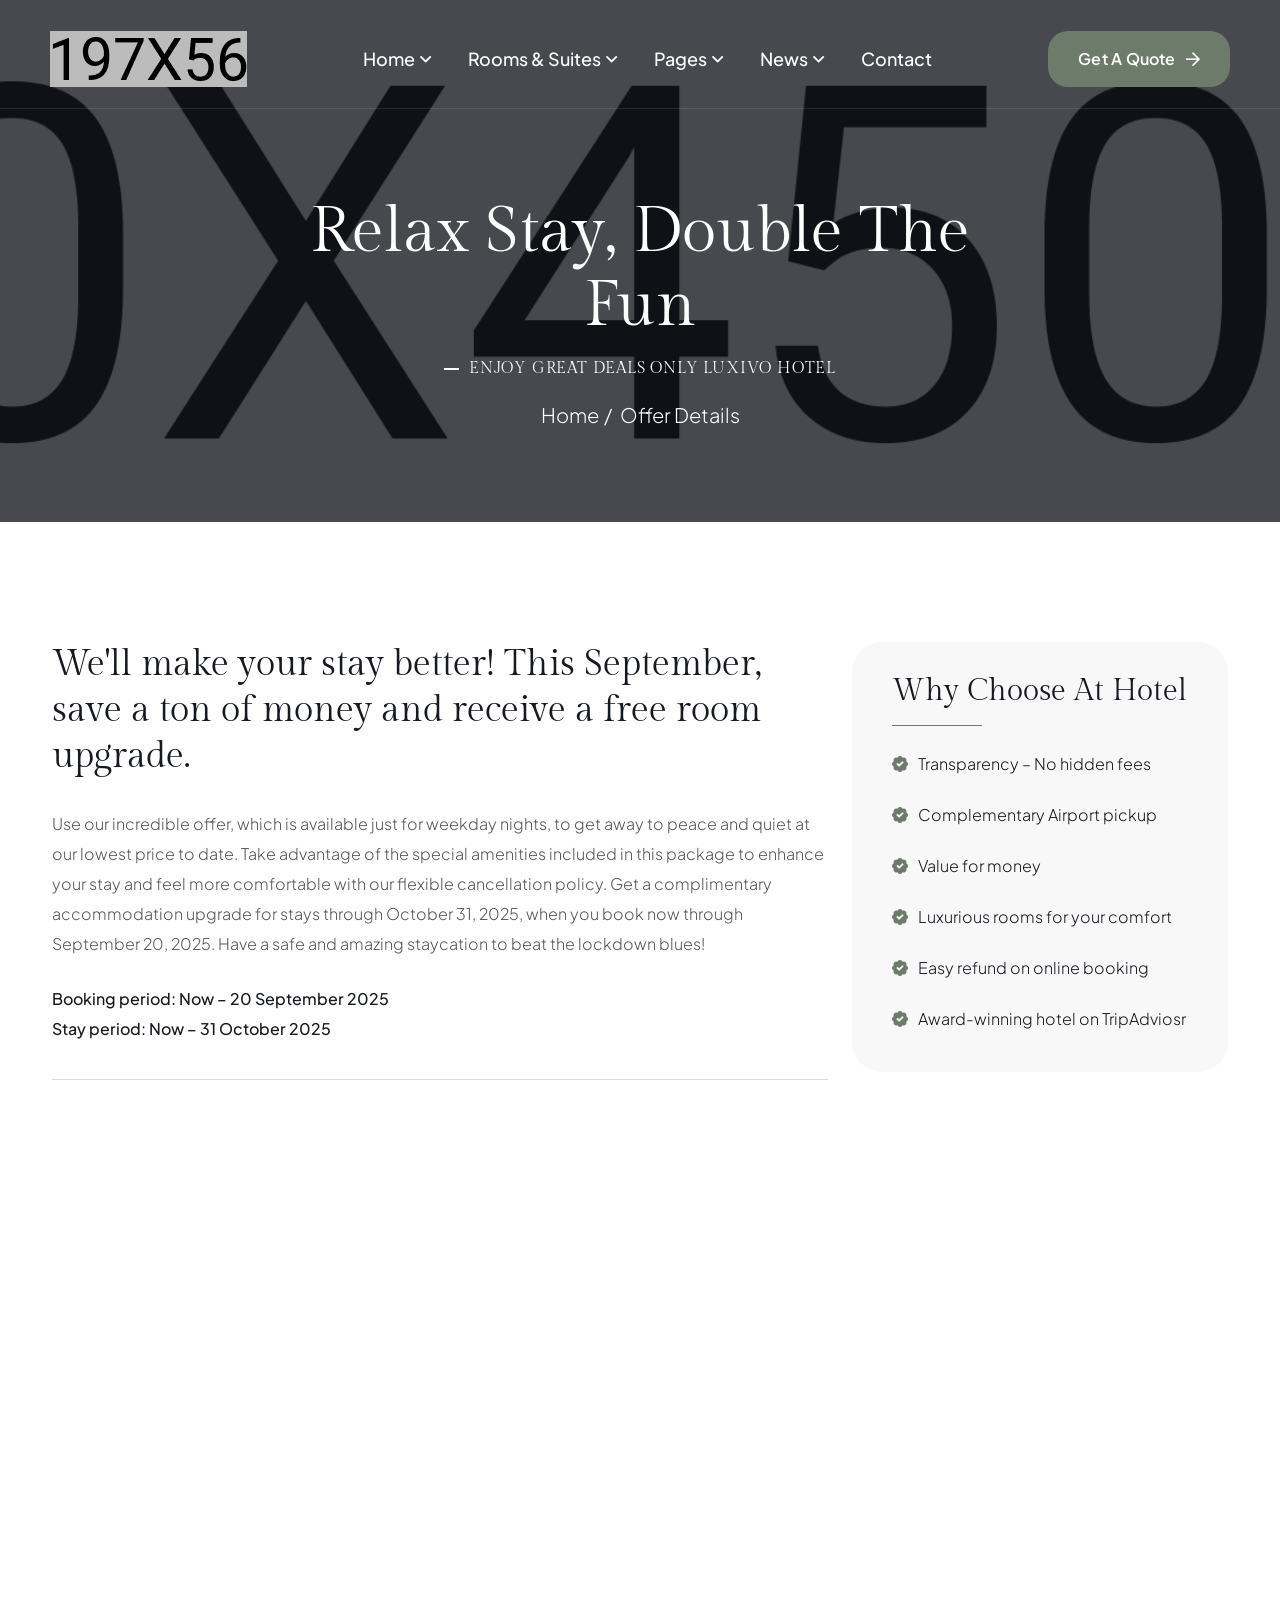
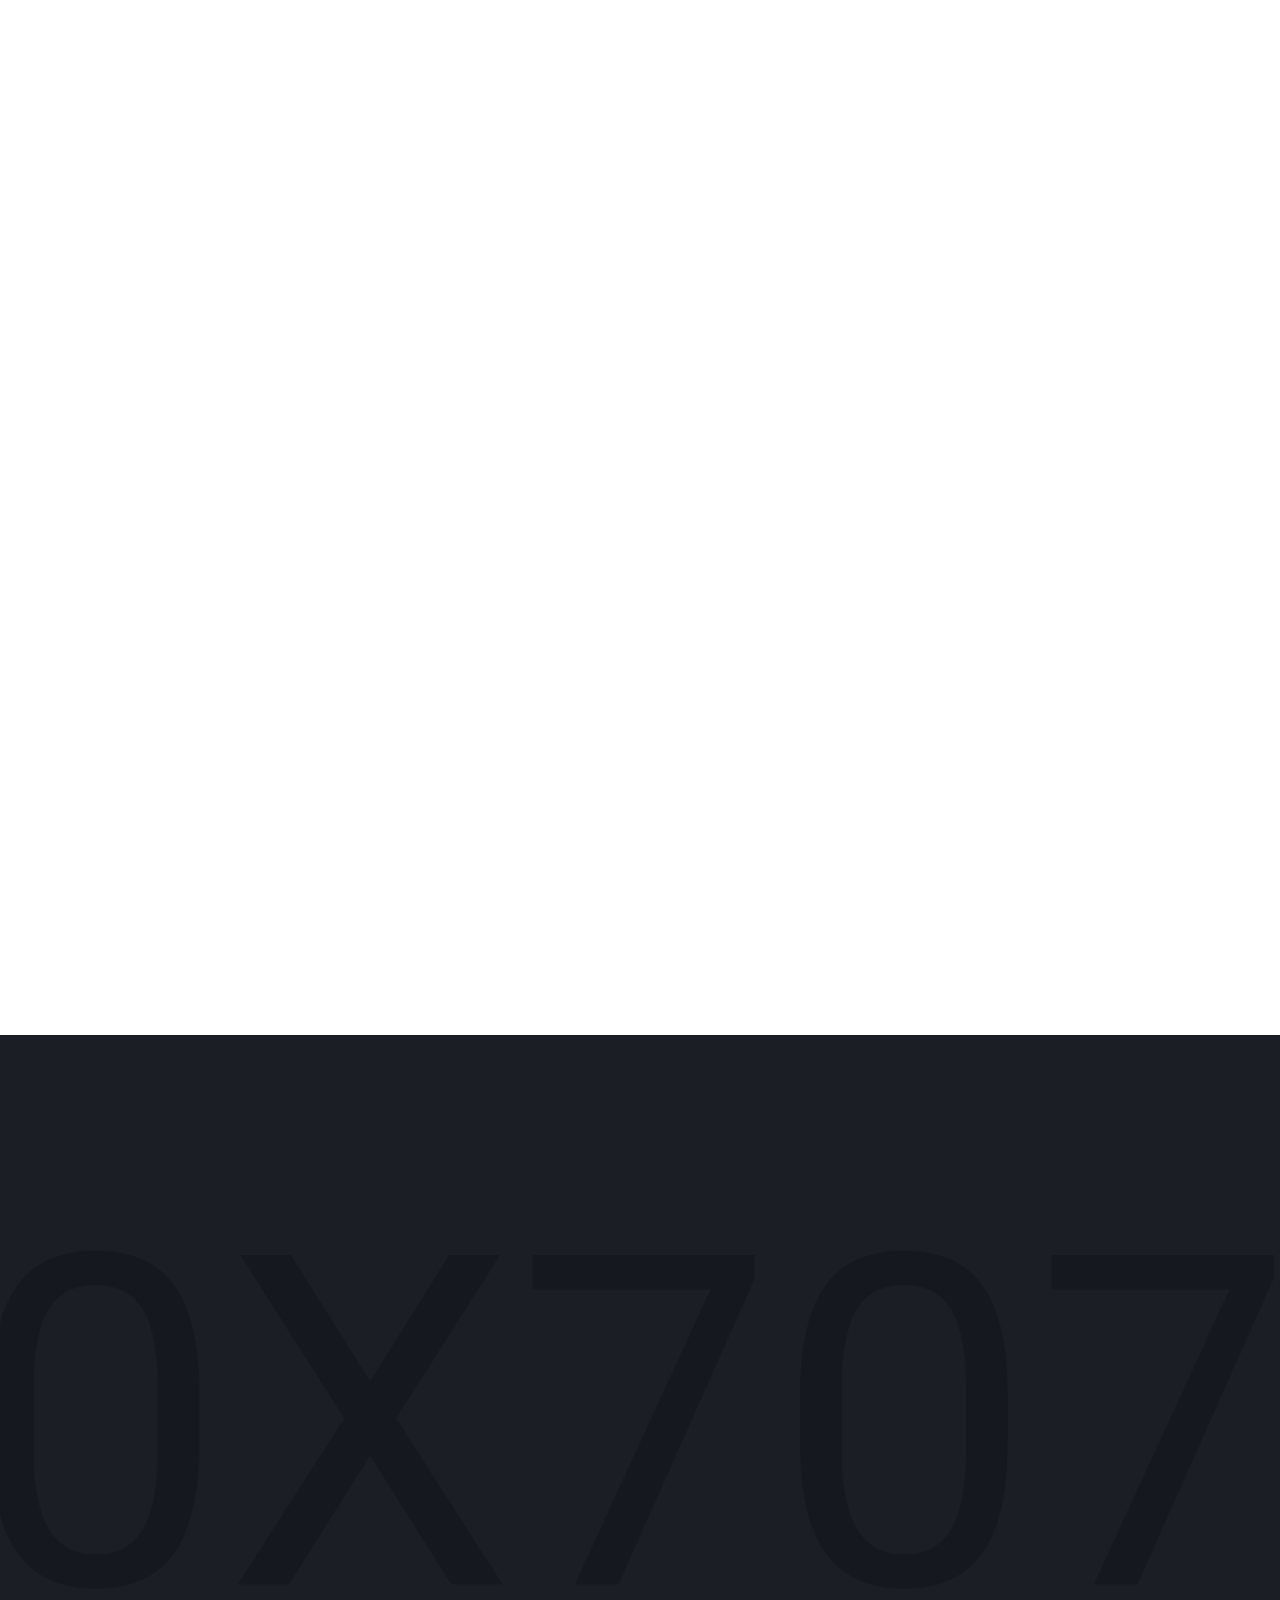
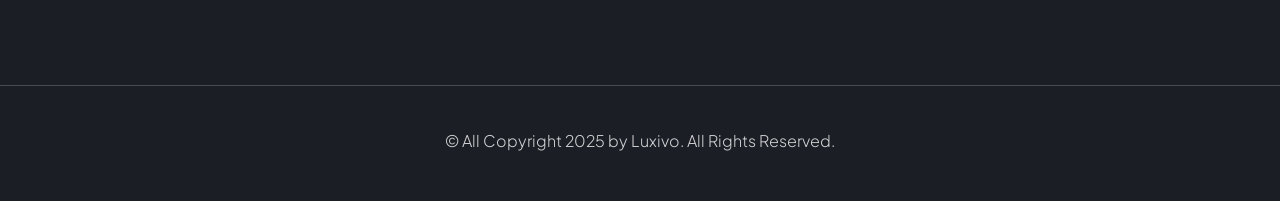
<file: offer-details.html>
<!DOCTYPE html>
<html lang="zxx">
    <head>
        <!--====== Required meta tags ======-->
        <meta charset="utf-8">
        <meta http-equiv="x-ua-compatible" content="ie=edge">
        <meta name="description" content="Hotel, Resort, Rooms">
        <meta name="viewport" content="width=device-width, initial-scale=1, shrink-to-fit=no">
        <!--====== Title ======-->
        <title>Luxivo - Hotel & Resort Booking HTML5 Template</title>
        <!--====== Favicon Icon ======-->
        <link rel="shortcut icon" href="assets/images/favicon.png" type="image/png">
        <!--====== Google Fonts ======-->
        <link href="https://fonts.googleapis.com/css2?family=Gilda+Display&family=Plus+Jakarta+Sans:ital,wght@0,200..800;1,200..800&display=swap" rel="stylesheet">
        <!--====== FontAwesome css ======-->
        <link rel="stylesheet" href="assets/fonts/fontawesome/css/all.min.css">
        <!--====== Bootstrap css ======-->
        <link rel="stylesheet" href="assets/css/plugins/bootstrap.min.css">
        <!--====== Slick-popup css ======-->
        <link rel="stylesheet" href="assets/css/plugins/slick.css">
        <!--====== Magnific-popup css ======-->
        <link rel="stylesheet" href="assets/css/plugins/magnific-popup.css">
        <!--====== Nice Select css ======-->
        <link rel="stylesheet" href="assets/css/plugins/nice-select.css">
        <!--====== Aos css ======-->
        <link rel="stylesheet" href="assets/css/plugins/aos.css">
        <!--====== Default css ======-->
        <link rel="stylesheet" href="assets/css/spacings.css">
        <!--====== Default css ======-->
        <link rel="stylesheet" href="assets/css/style.css">
    </head>
    <body>
        <!--====== Start Preloader ======-->
        <div class="preloader">
            <div class="loading-wrapper">
                <div class="loading"></div>
                <div id="loading-icon"><img src="assets/images/loader.png" alt="loader"></div>
            </div>
        </div><!--====== End Preloader ======-->
        <!--====== Start Overlay ======-->
        <div class="offcanvas__overlay"></div>
        <!--=== Start  Header Area  ===-->
        <header class="header-area header-one page-header transparent-header">
            <!--====  Header Navigation  ===-->
            <div class="header-navigation">
                <div class="container-fluid">
                    <!--====  Primary Menu  ===-->
                    <div class="primary-menu">
                        <!--====  Site Branding  ===-->
                        <div class="site-branding">
                            <a href="index.html" class="brand-logo"><img src="assets/images/logo/logo-white.png" alt="Brand Logo"></a>
                        </div>
                        <!--=== Main Menu ===-->
                        <div class="theme-nav-menu">
                            <!--=== Menu Top ===-->
                            <div class="theme-menu-top d-block d-xl-none">
                                <div class="site-branding">
                                    <a href="index.html" class="brand-logo"><img src="assets/images/logo/logo-main.png" alt="Brand Logo"></a>
                                </div>
                            </div>
                            <!--=== Main Menu ===-->
                            <nav class="main-menu">
                                <ul>
                                    <li class="menu-item has-children"><a href="index.html">Home</a>
                                        <ul class="sub-menu">
                                            <li><a href="index.html">Home One</a></li>
                                            <li><a href="index-2.html">Home Two</a></li>
                                            <li><a href="index-3.html">Home Three</a></li>
                                        </ul>
                                    </li>
                                    <li class="menu-item has-children"><a href="#">Rooms & Suites</a>
                                        <ul class="sub-menu">
                                            <li><a href="rooms.html">Rooms Grid</a></li>
                                            <li><a href="rooms-2.html">Rooms List</a></li>
                                            <li><a href="room-details.html">Room Details</a></li>
                                        </ul>
                                    </li>
                                    <li class="menu-item has-children"><a href="#">Pages</a>
                                        <ul class="sub-menu">
                                            <li><a href="about.html">About Us</a></li>
                                            <li><a href="services.html">Services</a>
                                                <ul class="sub-menu">
                                                    <li><a href="services.html">Services</a></li>
                                                    <li><a href="service-details.html">Service Details</a></li>
                                                </ul>
                                            </li>
                                            <li><a href="offer.html">Offers</a></li>
                                            <li><a href="offer-details.html">Offer Details</a></li>
                                            <li><a href="gallery.html">Our Gallery</a></li>
                                            <li><a href="team.html">Our Team</a></li>
                                            <li><a href="team-details.html">Team Details</a></li>
                                            <li><a href="pricing.html">Pricing</a></li>
                                            <li><a href="faqs.html">Faqs</a></li>
                                            <li><a href="404.html">404</a></li>
                                        </ul>
                                    </li>
                                    <li class="menu-item has-children"><a href="#">News</a>
                                        <ul class="sub-menu">
                                            <li><a href="blog-grid.html">Blog Grid</a></li>
                                            <li><a href="blog-standard.html">Blog Standard</a></li>
                                            <li><a href="blog-details.html">Blog Details</a></li>
                                        </ul>
                                    </li>
                                    <li class="menu-item"><a href="contact.html">Contact</a></li>
                                </ul>
                            </nav>
                            <!--=== Nav Button ===-->
                            <div class="theme-nav-button mt-20 d-block d-md-none">
                                <a href="contact.html" class="theme-btn style-one">Get A Quote<i class="far fa-arrow-right"></i></a>
                            </div>
                            <!--===  Menu Bottom ===-->
                            <div class="theme-menu-bottom mt-50 d-block d-xl-none">
                                <h5>Follow Us</h5>
                                <ul class="social-link">
                                    <li><a href="#"><i class="fab fa-facebook-f"></i></a></li>
                                    <li><a href="#"><i class="fab fa-twitter"></i></a></li>
                                    <li><a href="#"><i class="fab fa-linkedin-in"></i></a></li>
                                    <li><a href="#"><i class="fab fa-youtube"></i></a></li>
                                </ul>
                            </div>
                        </div>
                        <!--=== Header Nav Right ===-->
                        <div class="nav-right-item">
                            <div class="nav-button d-none d-md-block">
                                <a href="contact.html" class="theme-btn style-one">Get A Quote<i class="far fa-arrow-right"></i></a>
                            </div>
                            <div class="navbar-toggler">
                                <span></span>
                                <span></span>
                                <span></span>
                            </div>
                        </div>
                    </div>
                </div>
            </div>    
        </header><!--=== End  Header Area  ===-->
        <main>
            <!--======  Start Page Hero Section  ======-->
            <section class="page-hero bg_cover p-r z-1" data-src="assets/images/innerpage/bg/page-bg.jpg">
                <div class="container">
                    <div class="row justify-content-center">
                        <div class="col-lg-8">
                            <!--=== Page Content ===-->
                            <div class="page-content text-center">
                                <h1>Relax Stay, Double The Fun</h1>
                                <h6>Enjoy great deals only LUXIVO hotel</h6>
                                <ul>
                                    <li><a href="index.html">Home</a></li>
                                    <li>Offer Details</li>
                                </ul>
                            </div>
                        </div>
                    </div>
                </div>
            </section><!--======  End Page Hero Section  ======-->
            <!--======  Start offer Details Section  ======-->
            <section class="luxivo-offer-details-sec pt-120 pb-75">
                <div class="container">
                    <div class="row">
                        <div class="col-xl-8">
                            <!--=== Offer Details Wrapper ===-->
                            <div class="offer-details-wrapper">
                                <div class="offer-content">
                                    <div class="content mb-35" data-aos="fade-up" data-aos-duration="800">
                                        <h3 class="title">We'll make your stay better!  This September, save a ton of money and receive a free room upgrade.</h3>
                                        <p>Use our incredible offer, which is available just for weekday nights, to get away to peace and quiet at our lowest price to date.  Take advantage of the special amenities included in this package to enhance your stay and feel more comfortable with our flexible cancellation policy.  Get a complimentary accommodation upgrade for stays through October 31, 2025, when you book now through September 20, 2025.  Have a safe and amazing staycation to beat the lockdown blues!</p>
                                        <span>Booking period: Now – 20 September 2025</span>
                                        <span>Stay period: Now – 31 October 2025</span>
                                    </div>
                                    <div class="content-box mb-35" data-aos="fade-up" data-aos-duration="1000">
                                        <h3>Hotel Benefits:</h3>
                                        <ul class="check-list style-one">
                                            <li><i class="fas fa-badge-check"></i>Welcome drink upon arrival</li>
                                            <li><i class="fas fa-badge-check"></i>Welcome seasonal fruits in the room upon arrival</li>
                                            <li><i class="fas fa-badge-check"></i>30% discount on laundry</li>
                                            <li><i class="fas fa-badge-check"></i>25% discount on room service, food, beverages, and afternoon tea</li>
                                            <li><i class="fas fa-badge-check"></i>Free fast Wi-Fi (speed can be upgraded for webinars and e-games)</li>
                                            <li><i class="fas fa-badge-check"></i>Complimentary canape deluxe set and free access to the Royal Wing pool</li>
                                            <li><i class="fas fa-badge-check"></i>Complimentary upgrade to next available room type (for mini suites bookings only)</li>
                                        </ul>
                                    </div>
                                    <div class="content-box mb-35" data-aos="fade-up" data-aos-duration="1200">
                                        <h3>Terms and Conditions:</h3>
                                        <ul class="check-list style-two">
                                            <li>Free cancellation 24 hours before the check-in date.</li>
                                            <li>If cancelled within 24 hours before the check-in date, 1 night will be charged.</li>
                                            <li>In case of a no-show, the total amount will be charged</li>
                                            <li>The package benefits are non-transferable and cannot be exchanged for cash.</li>
                                            <li>This offer is valid for stays until 31 October 2021 (last night in-house).</li>
                                        </ul>
                                    </div>
                                </div>
                            </div>
                        </div>
                        <div class="col-xl-4">
                            <div class="offer-sidebar-area sticky-widget">
                                <!--=== Offer Widget Box ===-->
                                <div class="offer-widget-box mb-40" data-aos="fade-up" data-aos-duration="800">
                                    <h3>Why Choose At Hotel</h3>
                                    <ul class="check-list style-one">
                                        <li><i class="fas fa-badge-check"></i>Transparency – No hidden fees</li>
                                        <li><i class="fas fa-badge-check"></i>Complementary Airport pickup</li>
                                        <li><i class="fas fa-badge-check"></i>Value for money</li>
                                        <li><i class="fas fa-badge-check"></i>Luxurious rooms for your comfort</li>
                                        <li><i class="fas fa-badge-check"></i>Easy refund on online booking</li>
                                        <li><i class="fas fa-badge-check"></i>Award-winning hotel on TripAdviosr</li>
                                    </ul>
                                </div>
                                <!--=== Offer Widget Box ===-->
                                <div class="offer-widget-box mb-40" data-aos="fade-up" data-aos-duration="1000">
                                    <h3>Reservation Support</h3>
                                    <div class="info-box">
                                        <p>Tel:<a href="tel:+81392353199">Tel: + 81 392 353 199</a></p>
                                        <p>Fax: +41 (0)123445 68</p>
                                        <p><a href="mailto:luxivo@gmail.com">luxivo@gmail.com</a></p>
                                    </div>
                                    <p>Luxivo Hotel, Navagio Zakynthos Greece 1550, Hymalaya,Nepal</p>
                                </div>
                            </div>
                        </div>
                    </div>
                </div>
            </section><!--======  End offer Details Section  ======-->
            <!--======  Start Room Section  ======-->
            <section class="luxivo-room-sec pb-120">
                <div class="container">
                    <div class="row">
                        <div class="col-lg-12">
                            <!--=== Section Title ===-->
                            <div class="section-title mb-60" data-aos="fade-up" data-aos-duration="800">
                                <h3>Available in These Suites & Rooms</h3>
                            </div>
                        </div>
                    </div>
                    <!--=== Room Slider ===-->
                    <div class="room-slider-three" data-aos="fade-up" data-aos-duration="1000">
                        <!--=== Luxivo Room Item ===-->
                        <div class="luxivo-room-item style-four">
                            <div class="room-image">
                                <img src="assets/images/innerpage/room/room-img1.jpg" alt="room image">
                                <div class="hover-content-wrap">
                                    <div class="hover-content">
                                        <div class="ratings">
                                            <i class="fas fa-star"></i>
                                            <i class="fas fa-star"></i>
                                            <i class="fas fa-star"></i>
                                            <i class="fas fa-star"></i>
                                            <i class="fas fa-star"></i>
                                        </div>
                                        <h4><a href="room-details.html">Deluxe Family Rooms</a></h4>
                                        <div class="price">$350<span class="time">/Per Night</span></div>
                                        <div class="room-meta">
                                            <span><i class="far fa-expand-arrows-alt"></i>250 sqm</span>
                                            <span><i class="far fa-bed-alt"></i>3 Bed</span>
                                            <span><i class="far fa-bath"></i>3 Bathroom</span>
                                        </div>
                                        <a href="room-details.html" class="theme-btn style-two">VIEW DETAILS <i class="far fa-arrow-right"></i></a>
                                    </div>
                                    <div class="content">
                                        <h4><a href="room-details.html">Deluxe Family Rooms</a></h4>
                                        <a href="room-details.html" class="theme-btn style-two">VIEW DETAILS <i class="far fa-arrow-right"></i></a>
                                    </div>
                                </div>
                            </div>
                        </div>
                        <!--=== Luxivo Room Item ===-->
                        <div class="luxivo-room-item style-four">
                            <div class="room-image">
                                <img src="assets/images/innerpage/room/room-img2.jpg" alt="room image">
                                <div class="hover-content-wrap">
                                    <div class="hover-content">
                                        <div class="ratings">
                                            <i class="fas fa-star"></i>
                                            <i class="fas fa-star"></i>
                                            <i class="fas fa-star"></i>
                                            <i class="fas fa-star"></i>
                                            <i class="fas fa-star"></i>
                                        </div>
                                        <h4><a href="room-details.html">Exclusive Weekend Getaway</a></h4>
                                        <div class="price">$350<span class="time">/Per Night</span></div>
                                        <div class="room-meta">
                                            <span><i class="far fa-expand-arrows-alt"></i>250 sqm</span>
                                            <span><i class="far fa-bed-alt"></i>3 Bed</span>
                                            <span><i class="far fa-bath"></i>3 Bathroom</span>
                                        </div>
                                        <a href="room-details.html" class="theme-btn style-two">VIEW DETAILS <i class="far fa-arrow-right"></i></a>
                                    </div>
                                    <div class="content">
                                        <h4><a href="room-details.html">Exclusive Weekend Getaway</a></h4>
                                        <a href="room-details.html" class="theme-btn style-two">VIEW DETAILS <i class="far fa-arrow-right"></i></a>
                                    </div>
                                </div>
                            </div>
                        </div>
                        <!--=== Luxivo Room Item ===-->
                        <div class="luxivo-room-item style-four">
                            <div class="room-image">
                                <img src="assets/images/innerpage/room/room-img3.jpg" alt="room image">
                                <div class="hover-content-wrap">
                                    <div class="hover-content">
                                        <div class="ratings">
                                            <i class="fas fa-star"></i>
                                            <i class="fas fa-star"></i>
                                            <i class="fas fa-star"></i>
                                            <i class="fas fa-star"></i>
                                            <i class="fas fa-star"></i>
                                        </div>
                                        <h4><a href="room-details.html">Luxury Signature Suites</a></h4>
                                        <div class="price">$350<span class="time">/Per Night</span></div>
                                        <div class="room-meta">
                                            <span><i class="far fa-expand-arrows-alt"></i>250 sqm</span>
                                            <span><i class="far fa-bed-alt"></i>3 Bed</span>
                                            <span><i class="far fa-bath"></i>3 Bathroom</span>
                                        </div>
                                        <a href="room-details.html" class="theme-btn style-two">VIEW DETAILS<i class="far fa-arrow-right"></i></a>
                                    </div>
                                    <div class="content">
                                        <h4><a href="room-details.html">Luxury Signature Suites</a></h4>
                                        <a href="room-details.html" class="theme-btn style-two">VIEW DETAILS <i class="far fa-arrow-right"></i></a>
                                    </div>
                                </div>
                            </div>
                        </div>
                        <!--=== Luxivo Room Item ===-->
                        <div class="luxivo-room-item style-four">
                            <div class="room-image">
                                <img src="assets/images/innerpage/room/room-img2.jpg" alt="room image">
                                <div class="hover-content-wrap">
                                    <div class="hover-content">
                                        <div class="ratings">
                                            <i class="fas fa-star"></i>
                                            <i class="fas fa-star"></i>
                                            <i class="fas fa-star"></i>
                                            <i class="fas fa-star"></i>
                                            <i class="fas fa-star"></i>
                                        </div>
                                        <h4><a href="room-details.html">Exclusive Weekend Getaway</a></h4>
                                        <div class="price">$350<span class="time">/Per Night</span></div>
                                        <div class="room-meta">
                                            <span><i class="far fa-expand-arrows-alt"></i>250 sqm</span>
                                            <span><i class="far fa-bed-alt"></i>3 Bed</span>
                                            <span><i class="far fa-bath"></i>3 Bathroom</span>
                                        </div>
                                        <a href="room-details.html" class="theme-btn style-two">VIEW DETAILS <i class="far fa-arrow-right"></i></a>
                                    </div>
                                    <div class="content">
                                        <h4><a href="room-details.html">Exclusive Weekend Getaway</a></h4>
                                        <a href="room-details.html" class="theme-btn style-two">VIEW DETAILS <i class="far fa-arrow-right"></i></a>
                                    </div>
                                </div>
                            </div>
                        </div>
                    </div>
                </div>
            </section><!--======  End Room Section  ======-->
        </main>
        <!--======  Start Footer  ======-->
        <footer class="main-footer bg_cover" data-src="assets/images/footer/footer-bg.jpg">
            <!--=== Footer Top ===-->
            <div class="container">
                <div class="footer-top-area" data-aos="fade-up" data-aos-duration="800">
                    <div class="row">
                        <div class="col-lg-4 col-md-6">
                            <div class="luxivo-info-box style-one">
                                <div class="icon">
                                    <i class="fal fa-phone-volume"></i>
                                </div>
                                <div class="content">
                                    <span>Call us Anytime</span>
                                    <h5><a href="tel:+00123(4325)236">+00 123 (4325) 236</a></h5>
                                </div>
                            </div>
                        </div>
                        <div class="col-lg-4 col-md-6">
                            <div class="luxivo-info-box style-one">
                                <div class="icon">
                                    <i class="fal fa-envelope"></i>
                                </div>
                                <div class="content">
                                    <span>Send us E-Mail</span>
                                    <h5><a href="mailto:info.example@gmail.com">Info.example@gmail.com</a></h5>
                                </div>
                            </div>
                        </div>
                        <div class="col-lg-4 col-md-6">
                            <div class="luxivo-info-box style-one">
                                <div class="icon">
                                    <i class="fal fa-map-marker-alt"></i>
                                </div>
                                <div class="content">
                                    <span>Address</span>
                                    <h5>Evergreen Terrace, Brooklyn</h5>
                                </div>
                            </div>
                        </div>
                    </div>
                </div>
            </div>
            <!--=== Footer Widget Area ===-->
            <div class="footer-widget-area pt-80 pb-40">
                <div class="container">
                    <div class="row justify-content-center">
                        <div class="col-xl-4 col-md-6 col-sm-12 order-1">
                            <!--=== Footer Widget ===-->
                            <div class="footer-widget footer-about-widget mb-40" data-aos="fade-up" data-aos-duration="800">
                                <div class="widget-content">
                                    <div class="footer-logo mb-30">
                                        <img src="assets/images/logo/logo-white.png" alt="Logo White">
                                    </div>
                                    <p>Conveniently fashion market positioning readiness before sticky communities. Assertively matrix multif sources through team building</p>
                                    <div class="newsletter-box">
                                        <form>
                                            <div class="form-group">
                                                <input type="email" placeholder="Enter your email" class="form_control" required>
                                                <button class="theme-btn style-one">SUBSCRIBE <i class="far fa-paper-plane"></i></button>
                                            </div>
                                        </form>
                                    </div>
                                </div>
                            </div>
                        </div>
                        <div class="col-xl-5 col-sm-12 order-3 order-xl-2">
                            <div class="row">
                                <div class="col-md-6">
                                    <!--=== Footer Widget ===-->
                                    <div class="footer-widget footer-nav-widget mb-40" data-aos="fade-up" data-aos-duration="1000">
                                        <div class="widget-content">
                                            <h4 class="widget-title">Quick Links</h4>
                                            <ul class="widget-nav">
                                                <li><a href="about.html">About Hotel</a></li>
                                                <li><a href="rooms.html">Rooms & Suites</a></li>
                                                <li><a href="services.html">Services</a></li>
                                                <li><a href="blog-grid.html">News & media</a></li>
                                                <li><a href="team.html">Our Team</a></li>
                                                <li><a href="contact.html">Contact</a></li>
                                            </ul>
                                        </div>
                                    </div>
                                </div>
                                <div class="col-md-6">
                                    <!--=== Footer Widget ===-->
                                    <div class="footer-widget footer-nav-widget mb-40" data-aos="fade-up" data-aos-duration="1000">
                                        <div class="widget-content">
                                            <h4 class="widget-title">Useful Links</h4>
                                            <ul class="widget-nav">
                                                <li><a href="rooms.html">Rooms & Suites</a></li>
                                                <li><a href="offer.html">Offers</a></li>
                                                <li><a href="team.html">Team</a></li>
                                                <li><a href="gallery.html">Gallery</a></li>
                                                <li><a href="pricing.html">Pricing</a></li>
                                                <li><a href="faqs.html">FAQ’s</a></li>
                                            </ul>
                                        </div>
                                    </div>
                                </div>
                            </div>
                        </div>
                        <div class="col-xl-3 col-md-6 col-sm-12 order-2 order-xl-3">
                            <!--=== Footer Widget ===-->
                            <div class="footer-widget footer-post-widget mb-40" data-aos="fade-up" data-aos-duration="1400">
                                <div class="widget-content">
                                    <h4 class="widget-title">Recent Post</h4>
                                    <div class="recent-post-list">
                                        <div class="footer-recent-post mb-30">
                                            <div class="thumbnail">
                                                <img src="assets/images/footer/post-thumb1.jpg" alt="Post Thumbnail">
                                            </div>
                                            <div class="content">
                                                <span><i class="fal fa-calendar-alt"></i>08 August, 2025</span>
                                                <h6><a href="blog-details.html">Continually network focused infrastructures</a></h6>
                                            </div>
                                        </div>
                                        <div class="footer-recent-post mb-30">
                                            <div class="thumbnail">
                                                <img src="assets/images/footer/post-thumb2.jpg" alt="Post Thumbnail">
                                            </div>
                                            <div class="content">
                                                <span><i class="fal fa-calendar-alt"></i>08 August, 2025</span>
                                                <h6><a href="blog-details.html">Appropriately initiate resource through line</a></h6>
                                            </div>
                                        </div>
                                    </div>
                                </div>
                            </div>
                        </div>
                    </div>
                </div>
            </div>
            <!--=== Copyright Area ===-->
            <div class="copyright-area">
                <div class="container">
                    <div class="row">
                        <div class="col-xl-12">
                            <!--=== Copyright Text ===-->
                            <div class="copyright-text text-center">
                                <p>&copy; All Copyright 2025 by Luxivo. All Rights Reserved.</p>
                            </div>
                        </div>
                    </div>
                </div>
            </div>
        </footer><!--====== End Footer  ======-->
        <!--====== Back To Top  ======-->
        <div class="back-to-top" ><i class="far fa-angle-up"></i></div>
        <!--====== Jquery js ======-->
        <script src="assets/js/plugins/jquery-3.7.1.min.js"></script>
        <!--====== Bootstrap js ======-->
        <script src="assets/js/plugins/popper.min.js"></script>
        <!--====== Bootstrap js ======-->
        <script src="assets/js/plugins/bootstrap.min.js"></script>
        <!--====== Slick js ======-->
        <script src="assets/js/plugins/slick.min.js"></script>
        <!--====== Magnific js ======-->
        <script src="assets/js/plugins/jquery.magnific-popup.min.js"></script>
        <!--====== Waypoint js ======-->
        <script src="assets/js/plugins/jquery.waypoints.js"></script>
        <!--====== CounterUp js ======-->
        <script src="assets/js/plugins/jquery.counterup.min.js"></script>
        <!--====== Nice Select js ======-->
        <script src="assets/js/plugins/jquery.nice-select.min.js"></script>
        <!--====== ImagesLoaded js ======-->
        <script src="assets/js/plugins/imagesloaded.min.js"></script>
        <!--====== Isotope js ======-->
        <script src="assets/js/plugins/isotope.min.js"></script>
        <!--====== Aos js ======-->
        <script src="assets/js/plugins/aos.js"></script>
        <!--====== Common js ======-->
        <script src="assets/js/theme.js"></script>
    </body>
</html>
</file>
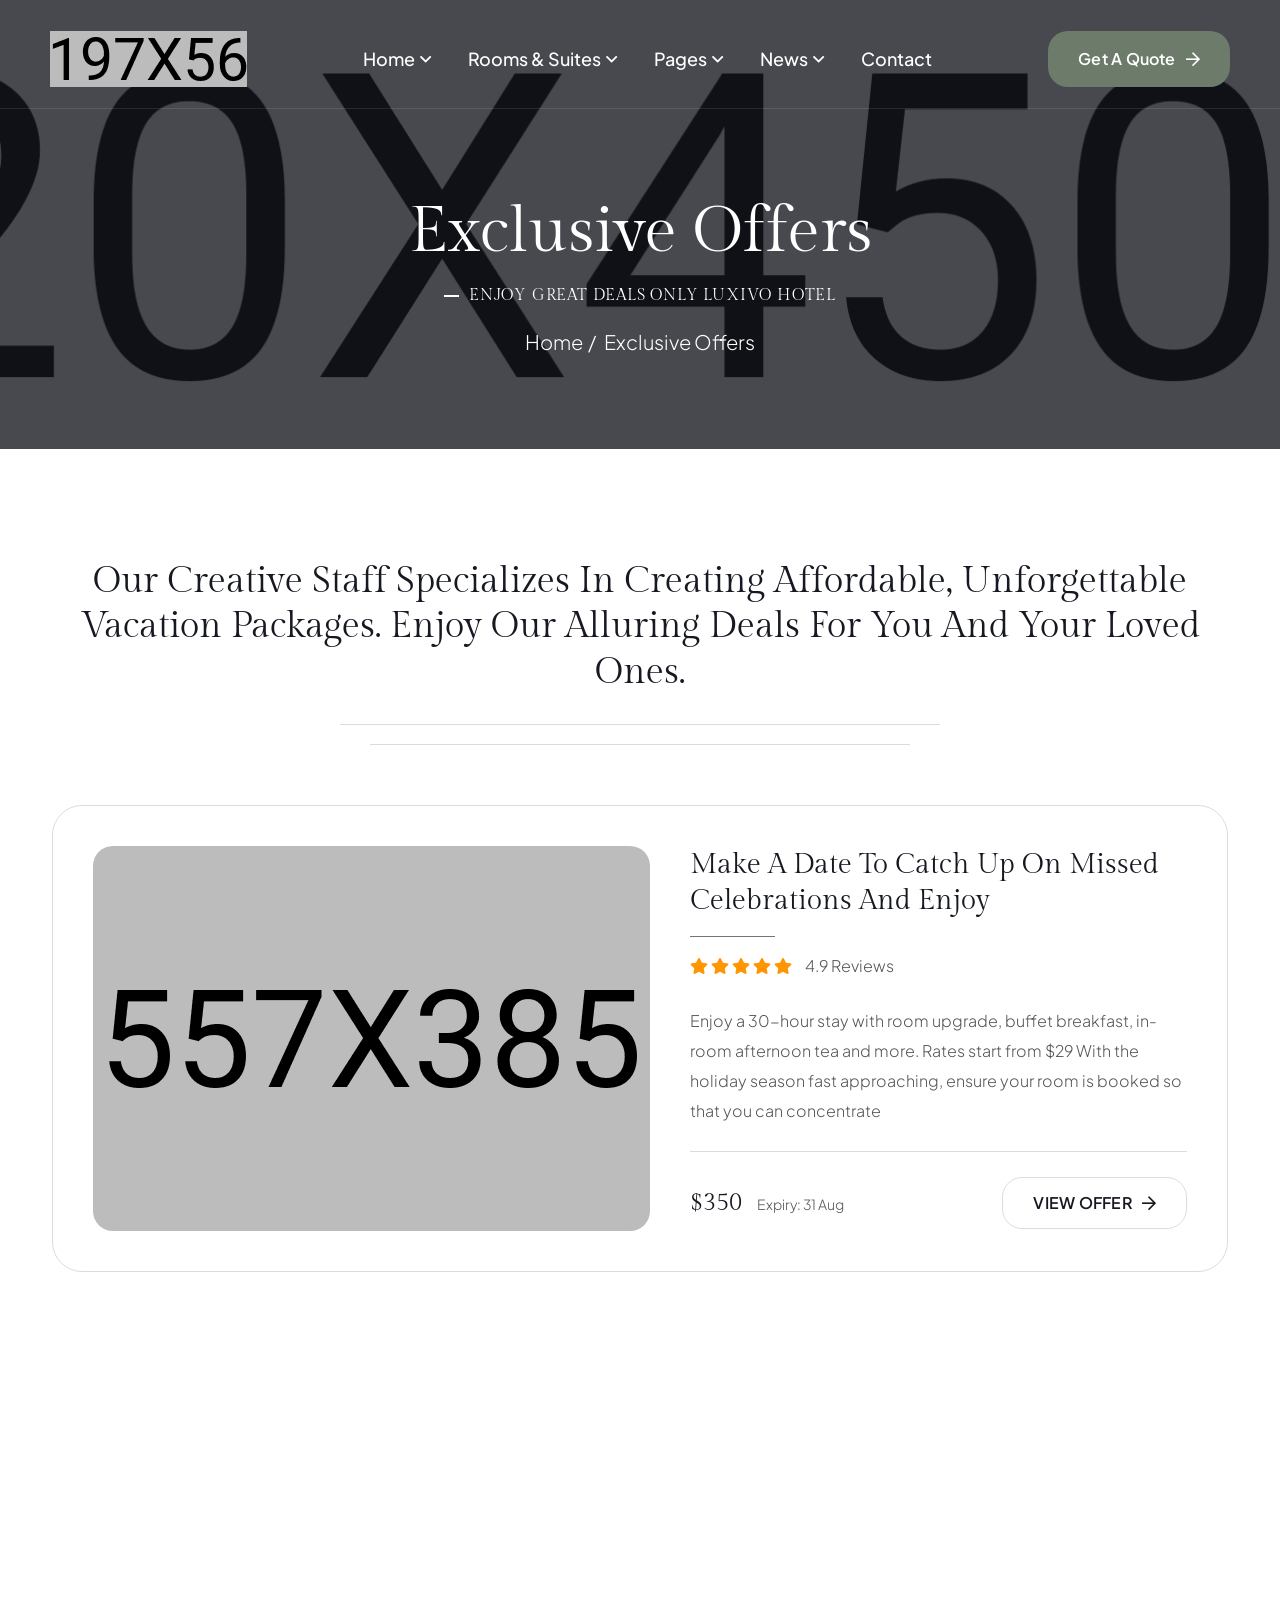
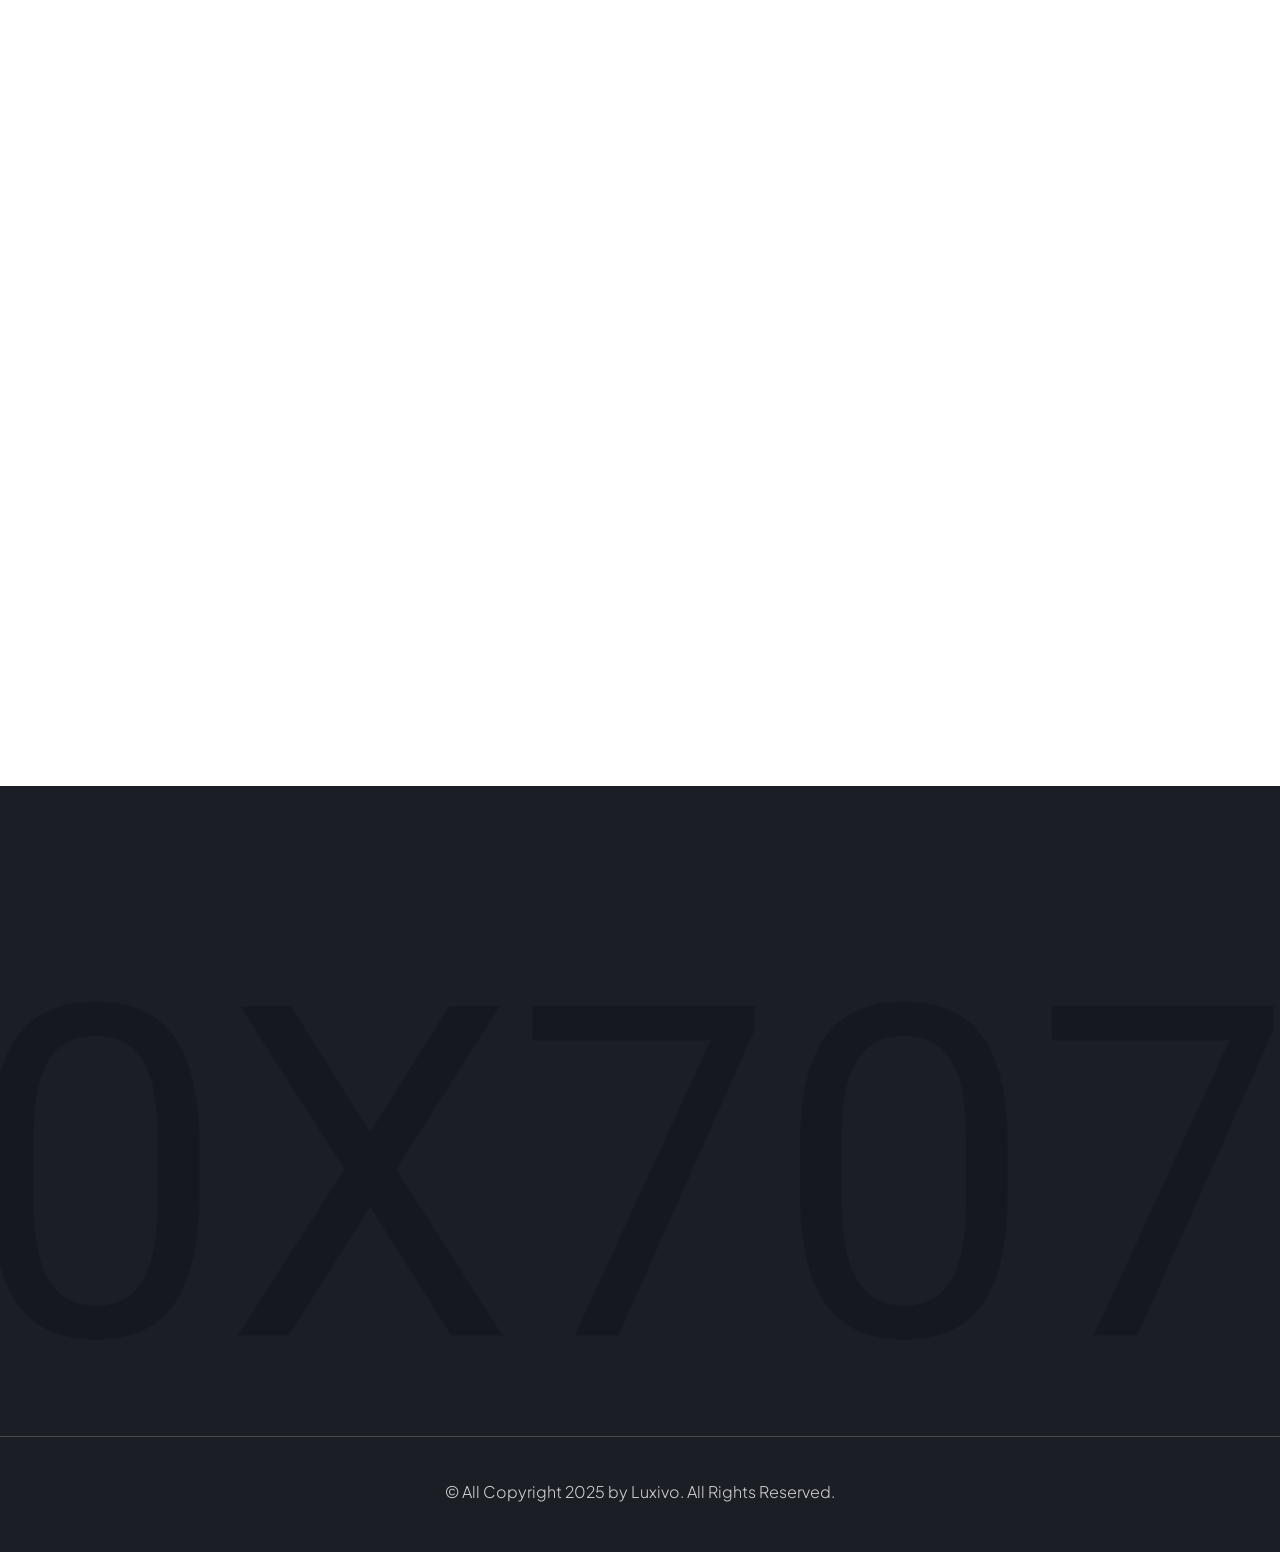
<file: offer.html>
<!DOCTYPE html>
<html lang="zxx">
    <head>
        <!--====== Required meta tags ======-->
        <meta charset="utf-8">
        <meta http-equiv="x-ua-compatible" content="ie=edge">
        <meta name="description" content="Hotel, Resort, Rooms">
        <meta name="viewport" content="width=device-width, initial-scale=1, shrink-to-fit=no">
        <!--====== Title ======-->
        <title>Luxivo - Hotel & Resort Booking HTML5 Template</title>
        <!--====== Favicon Icon ======-->
        <link rel="shortcut icon" href="assets/images/favicon.png" type="image/png">
        <!--====== Google Fonts ======-->
        <link href="https://fonts.googleapis.com/css2?family=Gilda+Display&family=Plus+Jakarta+Sans:ital,wght@0,200..800;1,200..800&display=swap" rel="stylesheet">
        <!--====== FontAwesome css ======-->
        <link rel="stylesheet" href="assets/fonts/fontawesome/css/all.min.css">
        <!--====== Bootstrap css ======-->
        <link rel="stylesheet" href="assets/css/plugins/bootstrap.min.css">
        <!--====== Slick-popup css ======-->
        <link rel="stylesheet" href="assets/css/plugins/slick.css">
        <!--====== Magnific-popup css ======-->
        <link rel="stylesheet" href="assets/css/plugins/magnific-popup.css">
        <!--====== Nice Select css ======-->
        <link rel="stylesheet" href="assets/css/plugins/nice-select.css">
        <!--====== Aos css ======-->
        <link rel="stylesheet" href="assets/css/plugins/aos.css">
        <!--====== Default css ======-->
        <link rel="stylesheet" href="assets/css/spacings.css">
        <!--====== Default css ======-->
        <link rel="stylesheet" href="assets/css/style.css">
    </head>
    <body>
        <!--====== Start Preloader ======-->
        <div class="preloader">
            <div class="loading-wrapper">
                <div class="loading"></div>
                <div id="loading-icon"><img src="assets/images/loader.png" alt="loader"></div>
            </div>
        </div><!--====== End Preloader ======-->
        <!--====== Start Overlay ======-->
        <div class="offcanvas__overlay"></div>
        <!--=== Start  Header Area  ===-->
        <header class="header-area header-one page-header transparent-header">
            <!--====  Header Navigation  ===-->
            <div class="header-navigation">
                <div class="container-fluid">
                    <!--====  Primary Menu  ===-->
                    <div class="primary-menu">
                        <!--====  Site Branding  ===-->
                        <div class="site-branding">
                            <a href="index.html" class="brand-logo"><img src="assets/images/logo/logo-white.png" alt="Brand Logo"></a>
                        </div>
                        <!--=== Main Menu ===-->
                        <div class="theme-nav-menu">
                            <!--=== Menu Top ===-->
                            <div class="theme-menu-top d-block d-xl-none">
                                <div class="site-branding">
                                    <a href="index.html" class="brand-logo"><img src="assets/images/logo/logo-main.png" alt="Brand Logo"></a>
                                </div>
                            </div>
                            <!--=== Main Menu ===-->
                            <nav class="main-menu">
                                <ul>
                                    <li class="menu-item has-children"><a href="index.html">Home</a>
                                        <ul class="sub-menu">
                                            <li><a href="index.html">Home One</a></li>
                                            <li><a href="index-2.html">Home Two</a></li>
                                            <li><a href="index-3.html">Home Three</a></li>
                                        </ul>
                                    </li>
                                    <li class="menu-item has-children"><a href="#">Rooms & Suites</a>
                                        <ul class="sub-menu">
                                            <li><a href="rooms.html">Rooms Grid</a></li>
                                            <li><a href="rooms-2.html">Rooms List</a></li>
                                            <li><a href="room-details.html">Room Details</a></li>
                                        </ul>
                                    </li>
                                    <li class="menu-item has-children"><a href="#">Pages</a>
                                        <ul class="sub-menu">
                                            <li><a href="about.html">About Us</a></li>
                                            <li><a href="services.html">Services</a>
                                                <ul class="sub-menu">
                                                    <li><a href="services.html">Services</a></li>
                                                    <li><a href="service-details.html">Service Details</a></li>
                                                </ul>
                                            </li>
                                            <li><a href="offer.html">Offers</a></li>
                                            <li><a href="offer-details.html">Offer Details</a></li>
                                            <li><a href="gallery.html">Our Gallery</a></li>
                                            <li><a href="team.html">Our Team</a></li>
                                            <li><a href="team-details.html">Team Details</a></li>
                                            <li><a href="pricing.html">Pricing</a></li>
                                            <li><a href="faqs.html">Faqs</a></li>
                                            <li><a href="404.html">404</a></li>
                                        </ul>
                                    </li>
                                    <li class="menu-item has-children"><a href="#">News</a>
                                        <ul class="sub-menu">
                                            <li><a href="blog-grid.html">Blog Grid</a></li>
                                            <li><a href="blog-standard.html">Blog Standard</a></li>
                                            <li><a href="blog-details.html">Blog Details</a></li>
                                        </ul>
                                    </li>
                                    <li class="menu-item"><a href="contact.html">Contact</a></li>
                                </ul>
                            </nav>
                            <!--=== Nav Button ===-->
                            <div class="theme-nav-button mt-20 d-block d-md-none">
                                <a href="contact.html" class="theme-btn style-one">Get A Quote<i class="far fa-arrow-right"></i></a>
                            </div>
                            <!--===  Menu Bottom ===-->
                            <div class="theme-menu-bottom mt-50 d-block d-xl-none">
                                <h5>Follow Us</h5>
                                <ul class="social-link">
                                    <li><a href="#"><i class="fab fa-facebook-f"></i></a></li>
                                    <li><a href="#"><i class="fab fa-twitter"></i></a></li>
                                    <li><a href="#"><i class="fab fa-linkedin-in"></i></a></li>
                                    <li><a href="#"><i class="fab fa-youtube"></i></a></li>
                                </ul>
                            </div>
                        </div>
                        <!--=== Header Nav Right ===-->
                        <div class="nav-right-item">
                            <div class="nav-button d-none d-md-block">
                                <a href="contact.html" class="theme-btn style-one">Get A Quote<i class="far fa-arrow-right"></i></a>
                            </div>
                            <div class="navbar-toggler">
                                <span></span>
                                <span></span>
                                <span></span>
                            </div>
                        </div>
                    </div>
                </div>
            </div>    
        </header><!--=== End  Header Area  ===-->
        <main>
            <!--======  Start Page Hero Section  ======-->
            <section class="page-hero bg_cover p-r z-1" data-src="assets/images/innerpage/bg/page-bg.jpg">
                <div class="container">
                    <div class="row justify-content-center">
                        <div class="col-lg-8">
                            <!--=== Page Content ===-->
                            <div class="page-content text-center">
                                <h1>Exclusive offers</h1>
                                <h6>Enjoy great deals only LUXIVO hotel</h6>
                                <ul>
                                    <li><a href="index.html">Home</a></li>
                                    <li>Exclusive Offers</li>
                                </ul>
                            </div>
                        </div>
                    </div>
                </div>
            </section><!--======  End Page Hero Section  ======-->
            <!--======  Start Offer Section  ======-->
            <section class="luxivo-offer-sec pt-110 pb-90">
                <div class="container">
                    <div class="row">
                        <div class="col-lg-12">
                            <!--=== Text Box ===-->
                            <div class="text-box text-center mb-60">
                                <h3>Our creative staff specializes in creating affordable, unforgettable vacation packages.  Enjoy our alluring deals for you and your loved ones.</h3>
                                <div class="line"></div>
                            </div>
                        </div>
                    </div>
                    <div class="row">
                        <div class="col-lg-12">
                            <!--=== Luxivo Offer Item ===-->
                            <div class="luxivo-offer-item style-two mb-30" data-aos="fade-up" data-aos-duration="800">
                                <div class="thumbnail">
                                    <img src="assets/images/innerpage/gallery/offer-img1.jpg" alt="offer image">
                                </div>
                                <div class="content">
                                    <h3 class="title"><a href="offer-details.html">Make a date to catch up on missed celebrations and enjoy</a></h3>
                                    <div class="ratings">
                                        <i class="fas fa-star"></i>
                                        <i class="fas fa-star"></i>
                                        <i class="fas fa-star"></i>
                                        <i class="fas fa-star"></i>
                                        <i class="fas fa-star"></i>
                                        <span>4.9 Reviews</span>
                                    </div>
                                    <p>Enjoy a 30-hour stay with room upgrade, buffet breakfast, in-room afternoon tea and more. Rates start from $29 With the holiday season fast approaching, ensure your room is booked so that you can concentrate</p>
                                    <div class="offer-footer">
                                        <div class="price">$350<span>Expiry: 31 Aug</span></div>
                                        <a href="offer-details.html" class="theme-btn style-two">VIEW OFFER <i class="far fa-arrow-right"></i></a>
                                    </div>
                                </div>
                            </div>
                            <!--=== Luxivo Offer Item ===-->
                            <div class="luxivo-offer-item style-two mb-30" data-aos="fade-up" data-aos-duration="1000">
                                <div class="thumbnail">
                                    <img src="assets/images/innerpage/gallery/offer-img2.jpg" alt="offer image">
                                </div>
                                <div class="content">
                                    <h3 class="title"><a href="offer-details.html">Deluxe bed rooms benefit from a 25% discount when booking in August</a></h3>
                                    <div class="ratings">
                                        <i class="fas fa-star"></i>
                                        <i class="fas fa-star"></i>
                                        <i class="fas fa-star"></i>
                                        <i class="fas fa-star"></i>
                                        <i class="fas fa-star"></i>
                                        <span>4.9 Reviews</span>
                                    </div>
                                    <p>Enjoy a 30-hour stay with room upgrade, buffet breakfast, in-room afternoon tea and more. Rates start from $29 With the holiday season fast approaching, ensure your room is booked so that you can concentrate</p>
                                    <div class="offer-footer">
                                        <div class="price">$350<span>Expiry: 31 Aug</span></div>
                                        <a href="offer-details.html" class="theme-btn style-two">VIEW OFFER <i class="far fa-arrow-right"></i></a>
                                    </div>
                                </div>
                            </div>
                            <!--=== Luxivo Offer Item ===-->
                            <div class="luxivo-offer-item style-two mb-30" data-aos="fade-up" data-aos-duration="1200">
                                <div class="thumbnail">
                                    <img src="assets/images/innerpage/gallery/offer-img3.jpg" alt="offer image">
                                </div>
                                <div class="content">
                                    <h3 class="title"><a href="offer-details.html">25% Meeting room make a date to catch up on missed celebrations</a></h3>
                                    <div class="ratings">
                                        <i class="fas fa-star"></i>
                                        <i class="fas fa-star"></i>
                                        <i class="fas fa-star"></i>
                                        <i class="fas fa-star"></i>
                                        <i class="fas fa-star"></i>
                                        <span>4.9 Reviews</span>
                                    </div>
                                    <p>Enjoy a 30-hour stay with room upgrade, buffet breakfast, in-room afternoon tea and more. Rates start from $29 With the holiday season fast approaching, ensure your room is booked so that you can concentrate</p>
                                    <div class="offer-footer">
                                        <div class="price">$350<span>Expiry: 31 Aug</span></div>
                                        <a href="offer-details.html" class="theme-btn style-two">VIEW OFFER <i class="far fa-arrow-right"></i></a>
                                    </div>
                                </div>
                            </div>
                        </div>
                    </div>
                </div>
            </section><!--======  End Offer Section  ======-->
        </main>
        <!--======  Start Footer  ======-->
        <footer class="main-footer bg_cover" data-src="assets/images/footer/footer-bg.jpg">
            <!--=== Footer Top ===-->
            <div class="container">
                <div class="footer-top-area" data-aos="fade-up" data-aos-duration="800">
                    <div class="row">
                        <div class="col-lg-4 col-md-6">
                            <div class="luxivo-info-box style-one">
                                <div class="icon">
                                    <i class="fal fa-phone-volume"></i>
                                </div>
                                <div class="content">
                                    <span>Call us Anytime</span>
                                    <h5><a href="tel:+00123(4325)236">+00 123 (4325) 236</a></h5>
                                </div>
                            </div>
                        </div>
                        <div class="col-lg-4 col-md-6">
                            <div class="luxivo-info-box style-one">
                                <div class="icon">
                                    <i class="fal fa-envelope"></i>
                                </div>
                                <div class="content">
                                    <span>Send us E-Mail</span>
                                    <h5><a href="mailto:info.example@gmail.com">Info.example@gmail.com</a></h5>
                                </div>
                            </div>
                        </div>
                        <div class="col-lg-4 col-md-6">
                            <div class="luxivo-info-box style-one">
                                <div class="icon">
                                    <i class="fal fa-map-marker-alt"></i>
                                </div>
                                <div class="content">
                                    <span>Address</span>
                                    <h5>Evergreen Terrace, Brooklyn</h5>
                                </div>
                            </div>
                        </div>
                    </div>
                </div>
            </div>
            <!--=== Footer Widget Area ===-->
            <div class="footer-widget-area pt-80 pb-40">
                <div class="container">
                    <div class="row justify-content-center">
                        <div class="col-xl-4 col-md-6 col-sm-12 order-1">
                            <!--=== Footer Widget ===-->
                            <div class="footer-widget footer-about-widget mb-40" data-aos="fade-up" data-aos-duration="800">
                                <div class="widget-content">
                                    <div class="footer-logo mb-30">
                                        <img src="assets/images/logo/logo-white.png" alt="Logo White">
                                    </div>
                                    <p>Conveniently fashion market positioning readiness before sticky communities. Assertively matrix multif sources through team building</p>
                                    <div class="newsletter-box">
                                        <form>
                                            <div class="form-group">
                                                <input type="email" placeholder="Enter your email" class="form_control" required>
                                                <button class="theme-btn style-one">SUBSCRIBE <i class="far fa-paper-plane"></i></button>
                                            </div>
                                        </form>
                                    </div>
                                </div>
                            </div>
                        </div>
                        <div class="col-xl-5 col-sm-12 order-3 order-xl-2">
                            <div class="row">
                                <div class="col-md-6">
                                    <!--=== Footer Widget ===-->
                                    <div class="footer-widget footer-nav-widget mb-40" data-aos="fade-up" data-aos-duration="1000">
                                        <div class="widget-content">
                                            <h4 class="widget-title">Quick Links</h4>
                                            <ul class="widget-nav">
                                                <li><a href="about.html">About Hotel</a></li>
                                                <li><a href="rooms.html">Rooms & Suites</a></li>
                                                <li><a href="services.html">Services</a></li>
                                                <li><a href="blog-grid.html">News & media</a></li>
                                                <li><a href="team.html">Our Team</a></li>
                                                <li><a href="contact.html">Contact</a></li>
                                            </ul>
                                        </div>
                                    </div>
                                </div>
                                <div class="col-md-6">
                                    <!--=== Footer Widget ===-->
                                    <div class="footer-widget footer-nav-widget mb-40" data-aos="fade-up" data-aos-duration="1000">
                                        <div class="widget-content">
                                            <h4 class="widget-title">Useful Links</h4>
                                            <ul class="widget-nav">
                                                <li><a href="rooms.html">Rooms & Suites</a></li>
                                                <li><a href="offer.html">Offers</a></li>
                                                <li><a href="team.html">Team</a></li>
                                                <li><a href="gallery.html">Gallery</a></li>
                                                <li><a href="pricing.html">Pricing</a></li>
                                                <li><a href="faqs.html">FAQ’s</a></li>
                                            </ul>
                                        </div>
                                    </div>
                                </div>
                            </div>
                        </div>
                        <div class="col-xl-3 col-md-6 col-sm-12 order-2 order-xl-3">
                            <!--=== Footer Widget ===-->
                            <div class="footer-widget footer-post-widget mb-40" data-aos="fade-up" data-aos-duration="1400">
                                <div class="widget-content">
                                    <h4 class="widget-title">Recent Post</h4>
                                    <div class="recent-post-list">
                                        <div class="footer-recent-post mb-30">
                                            <div class="thumbnail">
                                                <img src="assets/images/footer/post-thumb1.jpg" alt="Post Thumbnail">
                                            </div>
                                            <div class="content">
                                                <span><i class="fal fa-calendar-alt"></i>08 August, 2025</span>
                                                <h6><a href="blog-details.html">Continually network focused infrastructures</a></h6>
                                            </div>
                                        </div>
                                        <div class="footer-recent-post mb-30">
                                            <div class="thumbnail">
                                                <img src="assets/images/footer/post-thumb2.jpg" alt="Post Thumbnail">
                                            </div>
                                            <div class="content">
                                                <span><i class="fal fa-calendar-alt"></i>08 August, 2025</span>
                                                <h6><a href="blog-details.html">Appropriately initiate resource through line</a></h6>
                                            </div>
                                        </div>
                                    </div>
                                </div>
                            </div>
                        </div>
                    </div>
                </div>
            </div>
            <!--=== Copyright Area ===-->
            <div class="copyright-area">
                <div class="container">
                    <div class="row">
                        <div class="col-xl-12">
                            <!--=== Copyright Text ===-->
                            <div class="copyright-text text-center">
                                <p>&copy; All Copyright 2025 by Luxivo. All Rights Reserved.</p>
                            </div>
                        </div>
                    </div>
                </div>
            </div>
        </footer><!--====== End Footer  ======-->
        <!--====== Back To Top  ======-->
        <div class="back-to-top" ><i class="far fa-angle-up"></i></div>
        <!--====== Jquery js ======-->
        <script src="assets/js/plugins/jquery-3.7.1.min.js"></script>
        <!--====== Bootstrap js ======-->
        <script src="assets/js/plugins/popper.min.js"></script>
        <!--====== Bootstrap js ======-->
        <script src="assets/js/plugins/bootstrap.min.js"></script>
        <!--====== Slick js ======-->
        <script src="assets/js/plugins/slick.min.js"></script>
        <!--====== Magnific js ======-->
        <script src="assets/js/plugins/jquery.magnific-popup.min.js"></script>
        <!--====== Waypoint js ======-->
        <script src="assets/js/plugins/jquery.waypoints.js"></script>
        <!--====== CounterUp js ======-->
        <script src="assets/js/plugins/jquery.counterup.min.js"></script>
        <!--====== Nice Select js ======-->
        <script src="assets/js/plugins/jquery.nice-select.min.js"></script>
        <!--====== ImagesLoaded js ======-->
        <script src="assets/js/plugins/imagesloaded.min.js"></script>
        <!--====== Isotope js ======-->
        <script src="assets/js/plugins/isotope.min.js"></script>
        <!--====== Aos js ======-->
        <script src="assets/js/plugins/aos.js"></script>
        <!--====== Common js ======-->
        <script src="assets/js/theme.js"></script>
    </body>
</html>
</file>
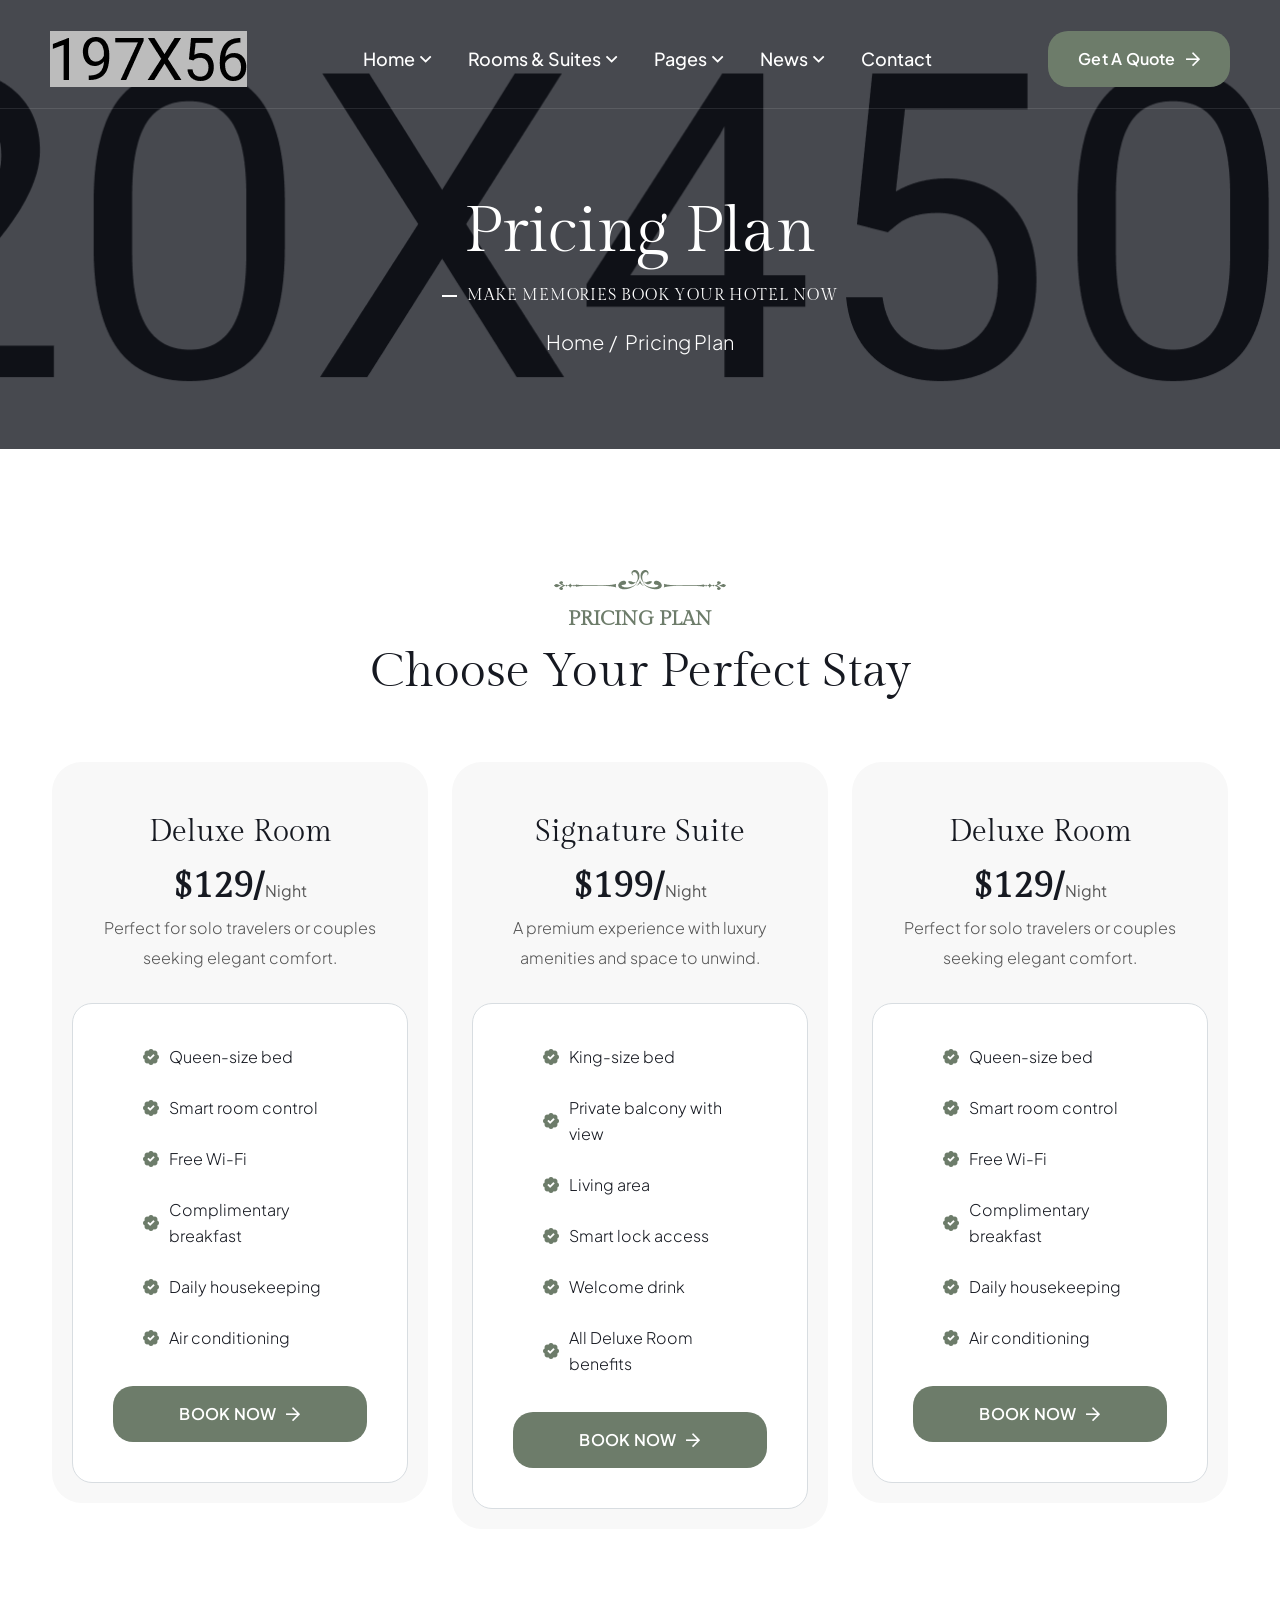
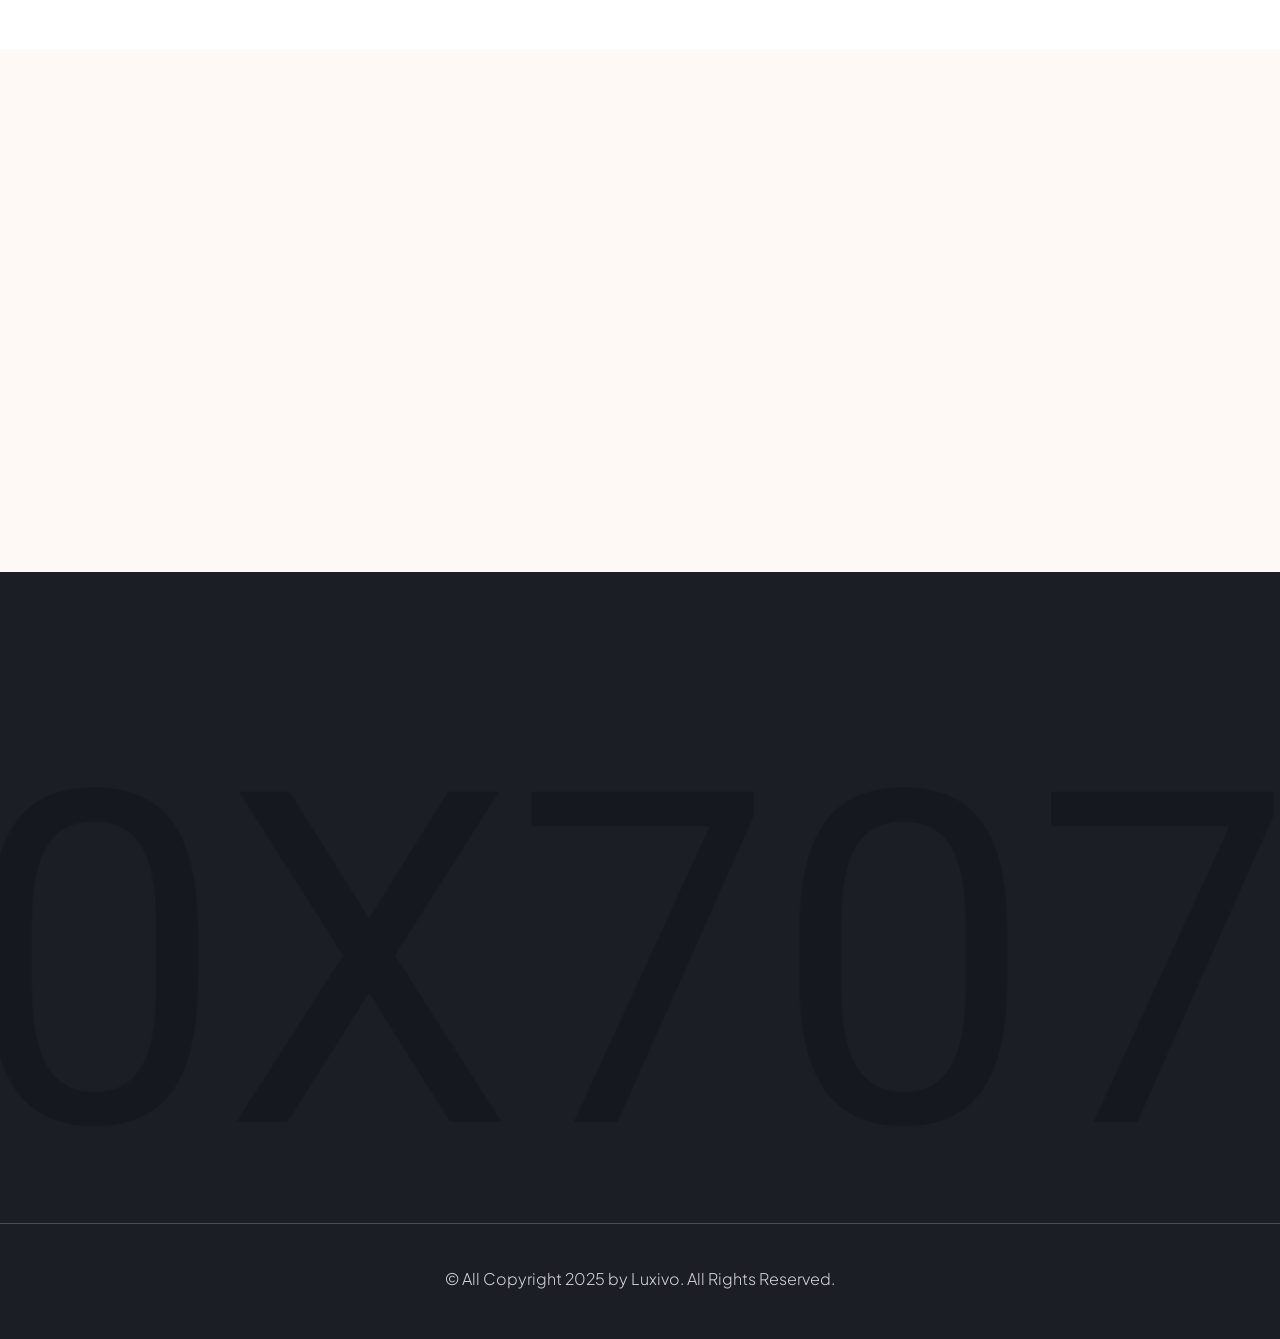
<file: pricing.html>
<!DOCTYPE html>
<html lang="zxx">
    <head>
        <!--====== Required meta tags ======-->
        <meta charset="utf-8">
        <meta http-equiv="x-ua-compatible" content="ie=edge">
        <meta name="description" content="Hotel, Resort, Rooms">
        <meta name="viewport" content="width=device-width, initial-scale=1, shrink-to-fit=no">
        <!--====== Title ======-->
        <title>Luxivo - Hotel & Resort Booking HTML5 Template</title>
        <!--====== Favicon Icon ======-->
        <link rel="shortcut icon" href="assets/images/favicon.png" type="image/png">
        <!--====== Google Fonts ======-->
        <link href="https://fonts.googleapis.com/css2?family=Gilda+Display&family=Plus+Jakarta+Sans:ital,wght@0,200..800;1,200..800&display=swap" rel="stylesheet">
        <!--====== FontAwesome css ======-->
        <link rel="stylesheet" href="assets/fonts/fontawesome/css/all.min.css">
        <!--====== Bootstrap css ======-->
        <link rel="stylesheet" href="assets/css/plugins/bootstrap.min.css">
        <!--====== Slick-popup css ======-->
        <link rel="stylesheet" href="assets/css/plugins/slick.css">
        <!--====== Magnific-popup css ======-->
        <link rel="stylesheet" href="assets/css/plugins/magnific-popup.css">
        <!--====== Nice Select css ======-->
        <link rel="stylesheet" href="assets/css/plugins/nice-select.css">
        <!--====== Aos css ======-->
        <link rel="stylesheet" href="assets/css/plugins/aos.css">
        <!--====== Default css ======-->
        <link rel="stylesheet" href="assets/css/spacings.css">
        <!--====== Default css ======-->
        <link rel="stylesheet" href="assets/css/style.css">
    </head>
    <body>
        <!--====== Start Preloader ======-->
        <div class="preloader">
            <div class="loading-wrapper">
                <div class="loading"></div>
                <div id="loading-icon"><img src="assets/images/loader.png" alt="loader"></div>
            </div>
        </div><!--====== End Preloader ======-->
        <!--====== Start Overlay ======-->
        <div class="offcanvas__overlay"></div>
        <!--=== Start  Header Area  ===-->
        <header class="header-area header-one page-header transparent-header">
            <!--====  Header Navigation  ===-->
            <div class="header-navigation">
                <div class="container-fluid">
                    <!--====  Primary Menu  ===-->
                    <div class="primary-menu">
                        <!--====  Site Branding  ===-->
                        <div class="site-branding">
                            <a href="index.html" class="brand-logo"><img src="assets/images/logo/logo-white.png" alt="Brand Logo"></a>
                        </div>
                        <!--=== Main Menu ===-->
                        <div class="theme-nav-menu">
                            <!--=== Menu Top ===-->
                            <div class="theme-menu-top d-block d-xl-none">
                                <div class="site-branding">
                                    <a href="index.html" class="brand-logo"><img src="assets/images/logo/logo-main.png" alt="Brand Logo"></a>
                                </div>
                            </div>
                            <!--=== Main Menu ===-->
                            <nav class="main-menu">
                                <ul>
                                    <li class="menu-item has-children"><a href="index.html">Home</a>
                                        <ul class="sub-menu">
                                            <li><a href="index.html">Home One</a></li>
                                            <li><a href="index-2.html">Home Two</a></li>
                                            <li><a href="index-3.html">Home Three</a></li>
                                        </ul>
                                    </li>
                                    <li class="menu-item has-children"><a href="#">Rooms & Suites</a>
                                        <ul class="sub-menu">
                                            <li><a href="rooms.html">Rooms Grid</a></li>
                                            <li><a href="rooms-2.html">Rooms List</a></li>
                                            <li><a href="room-details.html">Room Details</a></li>
                                        </ul>
                                    </li>
                                    <li class="menu-item has-children"><a href="#">Pages</a>
                                        <ul class="sub-menu">
                                            <li><a href="about.html">About Us</a></li>
                                            <li><a href="services.html">Services</a>
                                                <ul class="sub-menu">
                                                    <li><a href="services.html">Services</a></li>
                                                    <li><a href="service-details.html">Service Details</a></li>
                                                </ul>
                                            </li>
                                            <li><a href="offer.html">Offers</a></li>
                                            <li><a href="offer-details.html">Offer Details</a></li>
                                            <li><a href="gallery.html">Our Gallery</a></li>
                                            <li><a href="team.html">Our Team</a></li>
                                            <li><a href="team-details.html">Team Details</a></li>
                                            <li><a href="pricing.html">Pricing</a></li>
                                            <li><a href="faqs.html">Faqs</a></li>
                                            <li><a href="404.html">404</a></li>
                                        </ul>
                                    </li>
                                    <li class="menu-item has-children"><a href="#">News</a>
                                        <ul class="sub-menu">
                                            <li><a href="blog-grid.html">Blog Grid</a></li>
                                            <li><a href="blog-standard.html">Blog Standard</a></li>
                                            <li><a href="blog-details.html">Blog Details</a></li>
                                        </ul>
                                    </li>
                                    <li class="menu-item"><a href="contact.html">Contact</a></li>
                                </ul>
                            </nav>
                            <!--=== Nav Button ===-->
                            <div class="theme-nav-button mt-20 d-block d-md-none">
                                <a href="contact.html" class="theme-btn style-one">Get A Quote<i class="far fa-arrow-right"></i></a>
                            </div>
                            <!--===  Menu Bottom ===-->
                            <div class="theme-menu-bottom mt-50 d-block d-xl-none">
                                <h5>Follow Us</h5>
                                <ul class="social-link">
                                    <li><a href="#"><i class="fab fa-facebook-f"></i></a></li>
                                    <li><a href="#"><i class="fab fa-twitter"></i></a></li>
                                    <li><a href="#"><i class="fab fa-linkedin-in"></i></a></li>
                                    <li><a href="#"><i class="fab fa-youtube"></i></a></li>
                                </ul>
                            </div>
                        </div>
                        <!--=== Header Nav Right ===-->
                        <div class="nav-right-item">
                            <div class="nav-button d-none d-md-block">
                                <a href="contact.html" class="theme-btn style-one">Get A Quote<i class="far fa-arrow-right"></i></a>
                            </div>
                            <div class="navbar-toggler">
                                <span></span>
                                <span></span>
                                <span></span>
                            </div>
                        </div>
                    </div>
                </div>
            </div>    
        </header><!--=== End  Header Area  ===-->
        <main>
            <!--======  Start Page Hero Section  ======-->
            <section class="page-hero bg_cover p-r z-1" data-src="assets/images/innerpage/bg/page-bg.jpg">
                <div class="container">
                    <div class="row justify-content-center">
                        <div class="col-lg-8">
                            <!--=== Page Content ===-->
                            <div class="page-content text-center">
                                <h1>Pricing Plan</h1>
                                <h6>Make memories book your hotel now</h6>
                                <ul>
                                    <li><a href="index.html">Home</a></li>
                                    <li>Pricing Plan</li>
                                </ul>
                            </div>
                        </div>
                    </div>
                </div>
            </section><!--======  End Page Hero Section  ======-->
            <!--======  Start Pricing Section  ======-->
            <section class="luxivo-pricing-sec pt-115 pb-80">
                <div class="container">
                    <div class="row justify-content-center">
                        <div class="col-lg-8">
                            <div class="section-title text-center mb-60">
                                <span class="line d-block mb-10" data-aos="fade-up" data-aos-duration="800"><img src="assets/images/home-one/gallery/d-line.png" alt="line"></span>
                                <span class="sub-title">Pricing plan</span>
                                <h2>Choose Your Perfect Stay</h2>
                            </div>
                        </div>
                    </div>
                    <div class="row justify-content-center">
                        <div class="col-xl-4 col-md-6 col-sm-12">
                            <!--=== Luxivo Pricing item ===-->
                            <div class="luxivo-pricing-item style-one mb-40" data-aos="fade-up" data-aos-duration="800">
                                <div class="pricing-header text-center">
                                    <span class="plan">Deluxe Room</span>
                                    <h3 class="price">$129/<span class="time">Night</span></h3>
                                    <p>Perfect for solo travelers or couples seeking elegant comfort.</p>
                                </div>
                                <div class="pricing-body">
                                    <ul class="check-list style-one">
                                        <li><i class="fas fa-badge-check"></i>Queen-size bed</li>
                                        <li><i class="fas fa-badge-check"></i>Smart room control</li>
                                        <li><i class="fas fa-badge-check"></i>Free Wi-Fi</li>
                                        <li><i class="fas fa-badge-check"></i>Complimentary breakfast</li>
                                        <li><i class="fas fa-badge-check"></i>Daily housekeeping</li>
                                        <li><i class="fas fa-badge-check"></i>Air conditioning</li>
                                    </ul>
                                    <a href="contact.html" class="theme-btn style-one">BOOK NOW<i class="far fa-arrow-right"></i></a>
                                </div>
                            </div>
                        </div>
                        <div class="col-xl-4 col-md-6 col-sm-12">
                            <!--=== Luxivo Pricing item ===-->
                            <div class="luxivo-pricing-item style-one mb-40" data-aos="fade-up" data-aos-duration="1000">
                                <div class="pricing-header text-center">
                                    <span class="plan">Signature Suite</span>
                                    <h3 class="price">$199/<span class="time">Night</span></h3>
                                    <p>A premium experience with luxury amenities and space to unwind.</p>
                                </div>
                                <div class="pricing-body">
                                    <ul class="check-list style-one">
                                        <li><i class="fas fa-badge-check"></i>King-size bed</li>
                                        <li><i class="fas fa-badge-check"></i>Private balcony with view</li>
                                        <li><i class="fas fa-badge-check"></i>Living area</li>
                                        <li><i class="fas fa-badge-check"></i>Smart lock access</li>
                                        <li><i class="fas fa-badge-check"></i>Welcome drink</li>
                                        <li><i class="fas fa-badge-check"></i>All Deluxe Room benefits</li>
                                    </ul>
                                    <a href="contact.html" class="theme-btn style-one">BOOK NOW<i class="far fa-arrow-right"></i></a>
                                </div>
                            </div>
                        </div>
                        <div class="col-xl-4 col-md-6 col-sm-12">
                            <!--=== Luxivo Pricing item ===-->
                            <div class="luxivo-pricing-item style-one mb-40" data-aos="fade-up" data-aos-duration="1200">
                                <div class="pricing-header text-center">
                                    <span class="plan">Deluxe Room</span>
                                    <h3 class="price">$129/<span class="time">Night</span></h3>
                                    <p>Perfect for solo travelers or couples seeking elegant comfort.</p>
                                </div>
                                <div class="pricing-body">
                                    <ul class="check-list style-one">
                                        <li><i class="fas fa-badge-check"></i>Queen-size bed</li>
                                        <li><i class="fas fa-badge-check"></i>Smart room control</li>
                                        <li><i class="fas fa-badge-check"></i>Free Wi-Fi</li>
                                        <li><i class="fas fa-badge-check"></i>Complimentary breakfast</li>
                                        <li><i class="fas fa-badge-check"></i>Daily housekeeping</li>
                                        <li><i class="fas fa-badge-check"></i>Air conditioning</li>
                                    </ul>
                                    <a href="contact.html" class="theme-btn style-one">BOOK NOW<i class="far fa-arrow-right"></i></a>
                                </div>
                            </div>
                        </div>
                    </div>
                </div>
            </section><!--======  End Pricing Section  ======-->
            <!--======  Start instagram Section  ======-->
            <section class="luxivo-instagram-sec pt-110 pb-120">
                <div class="container">
                    <div class="row">
                        <div class="col-lg-12">
                            <!--=== Text Box ===-->
                            <div class="text-box text-center mb-55" data-aos="fade-up" data-aos-duration="800">
                                <h5>Follow Instagram</h5>
                            </div>
                        </div>
                    </div>
                </div>
                <div class="container-fluid" data-aos="fade-up" data-aos-duration="1000">
                    <!--=== Gallery Slider ===-->
                    <div class="gallery-slider">
                        <!--=== Gallery Item ===-->
                        <div class="luxivo-gallery-item style-one">
                            <div class="thumbnail">
                                <img src="assets/images/home-one/gallery/gallery-img1.jpg" alt="gallery-img">
                                <div class="hover-content">
                                    <a href="https://www.instagram.com/" target="_blank" class="icon-btn"><i class="fab fa-instagram"></i></a>
                                </div>
                            </div>
                        </div>
                        <!--=== Gallery Item ===-->
                        <div class="luxivo-gallery-item style-one">
                            <div class="thumbnail">
                                <img src="assets/images/home-one/gallery/gallery-img2.jpg" alt="gallery-img">
                                <div class="hover-content">
                                    <a href="https://www.instagram.com/" target="_blank" class="icon-btn"><i class="fab fa-instagram"></i></a>
                                </div>
                            </div>
                        </div>
                        <!--=== Gallery Item ===-->
                        <div class="luxivo-gallery-item style-one">
                            <div class="thumbnail">
                                <img src="assets/images/home-one/gallery/gallery-img3.jpg" alt="gallery-img">
                                <div class="hover-content">
                                    <a href="https://www.instagram.com/" target="_blank" class="icon-btn"><i class="fab fa-instagram"></i></a>
                                </div>
                            </div>
                        </div>
                        <!--=== Gallery Item ===-->
                        <div class="luxivo-gallery-item style-one">
                            <div class="thumbnail">
                                <img src="assets/images/home-one/gallery/gallery-img4.jpg" alt="gallery-img">
                                <div class="hover-content">
                                    <a href="https://www.instagram.com/" target="_blank" class="icon-btn"><i class="fab fa-instagram"></i></a>
                                </div>
                            </div>
                        </div>
                        <!--=== Gallery Item ===-->
                        <div class="luxivo-gallery-item style-one">
                            <div class="thumbnail">
                                <img src="assets/images/home-one/gallery/gallery-img5.jpg" alt="gallery-img">
                                <div class="hover-content">
                                    <a href="https://www.instagram.com/" target="_blank" class="icon-btn"><i class="fab fa-instagram"></i></a>
                                </div>
                            </div>
                        </div>
                        <!--=== Gallery Item ===-->
                        <div class="luxivo-gallery-item style-one">
                            <div class="thumbnail">
                                <img src="assets/images/home-one/gallery/gallery-img6.jpg" alt="gallery-img">
                                <div class="hover-content">
                                    <a href="https://www.instagram.com/" target="_blank" class="icon-btn"><i class="fab fa-instagram"></i></a>
                                </div>
                            </div>
                        </div>
                        <!--=== Gallery Item ===-->
                        <div class="luxivo-gallery-item style-one">
                            <div class="thumbnail">
                                <img src="assets/images/home-one/gallery/gallery-img3.jpg" alt="gallery-img">
                                <div class="hover-content">
                                    <a href="https://www.instagram.com/" target="_blank" class="icon-btn"><i class="fab fa-instagram"></i></a>
                                </div>
                            </div>
                        </div>
                    </div>
                </div>
            </section><!--======  End instagram Section  ======-->
        </main>
        <!--======  Start Footer  ======-->
        <footer class="main-footer bg_cover" data-src="assets/images/footer/footer-bg.jpg">
            <!--=== Footer Top ===-->
            <div class="container">
                <div class="footer-top-area" data-aos="fade-up" data-aos-duration="800">
                    <div class="row">
                        <div class="col-lg-4 col-md-6">
                            <div class="luxivo-info-box style-one">
                                <div class="icon">
                                    <i class="fal fa-phone-volume"></i>
                                </div>
                                <div class="content">
                                    <span>Call us Anytime</span>
                                    <h5><a href="tel:+00123(4325)236">+00 123 (4325) 236</a></h5>
                                </div>
                            </div>
                        </div>
                        <div class="col-lg-4 col-md-6">
                            <div class="luxivo-info-box style-one">
                                <div class="icon">
                                    <i class="fal fa-envelope"></i>
                                </div>
                                <div class="content">
                                    <span>Send us E-Mail</span>
                                    <h5><a href="mailto:info.example@gmail.com">Info.example@gmail.com</a></h5>
                                </div>
                            </div>
                        </div>
                        <div class="col-lg-4 col-md-6">
                            <div class="luxivo-info-box style-one">
                                <div class="icon">
                                    <i class="fal fa-map-marker-alt"></i>
                                </div>
                                <div class="content">
                                    <span>Address</span>
                                    <h5>Evergreen Terrace, Brooklyn</h5>
                                </div>
                            </div>
                        </div>
                    </div>
                </div>
            </div>
            <!--=== Footer Widget Area ===-->
            <div class="footer-widget-area pt-80 pb-40">
                <div class="container">
                    <div class="row justify-content-center">
                        <div class="col-xl-4 col-md-6 col-sm-12 order-1">
                            <!--=== Footer Widget ===-->
                            <div class="footer-widget footer-about-widget mb-40" data-aos="fade-up" data-aos-duration="800">
                                <div class="widget-content">
                                    <div class="footer-logo mb-30">
                                        <img src="assets/images/logo/logo-white.png" alt="Logo White">
                                    </div>
                                    <p>Conveniently fashion market positioning readiness before sticky communities. Assertively matrix multif sources through team building</p>
                                    <div class="newsletter-box">
                                        <form>
                                            <div class="form-group">
                                                <input type="email" placeholder="Enter your email" class="form_control" required>
                                                <button class="theme-btn style-one">SUBSCRIBE <i class="far fa-paper-plane"></i></button>
                                            </div>
                                        </form>
                                    </div>
                                </div>
                            </div>
                        </div>
                        <div class="col-xl-5 col-sm-12 order-3 order-xl-2">
                            <div class="row">
                                <div class="col-md-6">
                                    <!--=== Footer Widget ===-->
                                    <div class="footer-widget footer-nav-widget mb-40" data-aos="fade-up" data-aos-duration="1000">
                                        <div class="widget-content">
                                            <h4 class="widget-title">Quick Links</h4>
                                            <ul class="widget-nav">
                                                <li><a href="about.html">About Hotel</a></li>
                                                <li><a href="rooms.html">Rooms & Suites</a></li>
                                                <li><a href="services.html">Services</a></li>
                                                <li><a href="blog-grid.html">News & media</a></li>
                                                <li><a href="team.html">Our Team</a></li>
                                                <li><a href="contact.html">Contact</a></li>
                                            </ul>
                                        </div>
                                    </div>
                                </div>
                                <div class="col-md-6">
                                    <!--=== Footer Widget ===-->
                                    <div class="footer-widget footer-nav-widget mb-40" data-aos="fade-up" data-aos-duration="1000">
                                        <div class="widget-content">
                                            <h4 class="widget-title">Useful Links</h4>
                                            <ul class="widget-nav">
                                                <li><a href="rooms.html">Rooms & Suites</a></li>
                                                <li><a href="offer.html">Offers</a></li>
                                                <li><a href="team.html">Team</a></li>
                                                <li><a href="gallery.html">Gallery</a></li>
                                                <li><a href="pricing.html">Pricing</a></li>
                                                <li><a href="faqs.html">FAQ’s</a></li>
                                            </ul>
                                        </div>
                                    </div>
                                </div>
                            </div>
                        </div>
                        <div class="col-xl-3 col-md-6 col-sm-12 order-2 order-xl-3">
                            <!--=== Footer Widget ===-->
                            <div class="footer-widget footer-post-widget mb-40" data-aos="fade-up" data-aos-duration="1400">
                                <div class="widget-content">
                                    <h4 class="widget-title">Recent Post</h4>
                                    <div class="recent-post-list">
                                        <div class="footer-recent-post mb-30">
                                            <div class="thumbnail">
                                                <img src="assets/images/footer/post-thumb1.jpg" alt="Post Thumbnail">
                                            </div>
                                            <div class="content">
                                                <span><i class="fal fa-calendar-alt"></i>08 August, 2025</span>
                                                <h6><a href="blog-details.html">Continually network focused infrastructures</a></h6>
                                            </div>
                                        </div>
                                        <div class="footer-recent-post mb-30">
                                            <div class="thumbnail">
                                                <img src="assets/images/footer/post-thumb2.jpg" alt="Post Thumbnail">
                                            </div>
                                            <div class="content">
                                                <span><i class="fal fa-calendar-alt"></i>08 August, 2025</span>
                                                <h6><a href="blog-details.html">Appropriately initiate resource through line</a></h6>
                                            </div>
                                        </div>
                                    </div>
                                </div>
                            </div>
                        </div>
                    </div>
                </div>
            </div>
            <!--=== Copyright Area ===-->
            <div class="copyright-area">
                <div class="container">
                    <div class="row">
                        <div class="col-xl-12">
                            <!--=== Copyright Text ===-->
                            <div class="copyright-text text-center">
                                <p>&copy; All Copyright 2025 by Luxivo. All Rights Reserved.</p>
                            </div>
                        </div>
                    </div>
                </div>
            </div>
        </footer><!--====== End Footer  ======-->
        <!--====== Back To Top  ======-->
        <div class="back-to-top" ><i class="far fa-angle-up"></i></div>
        <!--====== Jquery js ======-->
        <script src="assets/js/plugins/jquery-3.7.1.min.js"></script>
        <!--====== Bootstrap js ======-->
        <script src="assets/js/plugins/popper.min.js"></script>
        <!--====== Bootstrap js ======-->
        <script src="assets/js/plugins/bootstrap.min.js"></script>
        <!--====== Slick js ======-->
        <script src="assets/js/plugins/slick.min.js"></script>
        <!--====== Magnific js ======-->
        <script src="assets/js/plugins/jquery.magnific-popup.min.js"></script>
        <!--====== Waypoint js ======-->
        <script src="assets/js/plugins/jquery.waypoints.js"></script>
        <!--====== CounterUp js ======-->
        <script src="assets/js/plugins/jquery.counterup.min.js"></script>
        <!--====== Nice Select js ======-->
        <script src="assets/js/plugins/jquery.nice-select.min.js"></script>
        <!--====== ImagesLoaded js ======-->
        <script src="assets/js/plugins/imagesloaded.min.js"></script>
        <!--====== Isotope js ======-->
        <script src="assets/js/plugins/isotope.min.js"></script>
        <!--====== Aos js ======-->
        <script src="assets/js/plugins/aos.js"></script>
        <!--====== Common js ======-->
        <script src="assets/js/theme.js"></script>
    </body>
</html>
</file>
<file: assets/css/plugins/nice-select.css>
.nice-select {
	border: solid 1px #e8e8e8;
	box-sizing: border-box;
	clear: both;
	cursor: pointer;
	display: block;
	/* float: left; */
	font-family: inherit;
	font-weight: normal;
	line-height: 40px;
	outline: none;
	position: relative;
	-webkit-transition: all 0.2s ease-in-out;
	transition: all 0.2s ease-in-out;
	-webkit-user-select: none;
	-moz-user-select: none;
	-ms-user-select: none;
	user-select: none;
	white-space: nowrap;
	width: auto;
}
.nice-select:hover {
	border-color: #dbdbdb;
}
.nice-select:active,
.nice-select.open,
.nice-select:focus {
	border-color: #999;
}
.nice-select.open .list {
	opacity: 1;
	pointer-events: auto;
	-webkit-transform: scale(1) translateY(0);
	-ms-transform: scale(1) translateY(0);
	transform: scale(1) translateY(0);
}
.nice-select.disabled {
	border-color: #ededed;
	color: #999;
	pointer-events: none;
}
.nice-select.disabled:after {
	border-color: #cccccc;
}
.nice-select.wide {
	width: 100%;
}
.nice-select.wide .list {
	left: 0 !important;
	right: 0 !important;
}
.nice-select.right {
	float: right;
}
.nice-select.right .list {
	left: auto;
	right: 0;
}
.nice-select.small {
	font-size: 12px;
	height: 36px;
	line-height: 34px;
}
.nice-select.small:after {
	height: 4px;
	width: 4px;
}
.nice-select.small .option {
	line-height: 34px;
	min-height: 34px;
}
.nice-select .list {
	background-color: #fff;
	border-radius: 5px;
	box-shadow: 0 0 0 1px rgba(68, 68, 68, 0.11);
	box-sizing: border-box;
	margin-top: 4px;
	opacity: 0;
	overflow: hidden;
	padding: 0;
	pointer-events: none;
	position: absolute;
	top: 100%;
	left: 0;
	-webkit-transform-origin: 50% 0;
	-ms-transform-origin: 50% 0;
	transform-origin: 50% 0;
	-webkit-transform: scale(0.75) translateY(-21px);
	-ms-transform: scale(0.75) translateY(-21px);
	transform: scale(0.75) translateY(-21px);
	-webkit-transition: all 0.2s cubic-bezier(0.5, 0, 0, 1.25), opacity 0.15s ease-out;
	transition: all 0.2s cubic-bezier(0.5, 0, 0, 1.25), opacity 0.15s ease-out;
	z-index: 9;
	overflow-y: scroll;
}
.nice-select .list:hover .option:not(:hover) {
	background-color: transparent !important;
}
.nice-select .option {
	cursor: pointer;
	font-weight: 400;
	line-height: 40px;
	list-style: none;
	min-height: 40px;
	outline: none;
	font-size: 14px;
	padding: 0 15px;
	text-align: left;
	-webkit-transition: all 0.2s;
	transition: all 0.2s;
}
.nice-select .option:hover,
.nice-select .option.focus,
.nice-select .option.selected.focus {
	background-color: #f6f6f6;
}
.nice-select .option.selected {
	font-weight: bold;
}
.nice-select .option.disabled {
	background-color: transparent;
	color: #999;
	cursor: default;
}
.no-csspointerevents .nice-select .list {
	display: none;
}
.no-csspointerevents .nice-select.open .list {
	display: block;
}
</file>
<file: assets/css/spacings.css>
/*---------------------------------------
    - Margin & Padding
-----------------------------------------*/
/*-- Margin Top --*/
.mt-5 {
  margin-top: 5px; }

.mt-10 {
  margin-top: 10px; }

.mt-15 {
  margin-top: 15px; }

.mt-20 {
  margin-top: 20px; }

.mt-25 {
  margin-top: 25px; }

.mt-30 {
  margin-top: 30px; }

.mt-35 {
  margin-top: 35px; }

.mt-40 {
  margin-top: 40px; }

.mt-45 {
  margin-top: 45px; }

.mt-50 {
  margin-top: 50px; }

.mt-55 {
  margin-top: 55px; }

.mt-60 {
  margin-top: 60px; }

.mt-65 {
  margin-top: 65px; }

.mt-70 {
  margin-top: 70px; }

.mt-75 {
  margin-top: 75px; }

.mt-80 {
  margin-top: 80px; }

.mt-85 {
  margin-top: 85px; }

.mt-90 {
  margin-top: 90px; }

.mt-95 {
  margin-top: 95px; }

.mt-100 {
  margin-top: 100px; }

.mt-105 {
  margin-top: 105px; }

.mt-110 {
  margin-top: 110px; }

.mt-115 {
  margin-top: 115px; }

.mt-120 {
  margin-top: 120px; }

.mt-125 {
  margin-top: 125px; }

.mt-130 {
  margin-top: 130px; }

.mt-135 {
  margin-top: 135px; }

.mt-140 {
  margin-top: 140px; }

.mt-145 {
  margin-top: 145px; }

.mt-150 {
  margin-top: 150px; }

.mt-155 {
  margin-top: 155px; }

.mt-160 {
  margin-top: 160px; }

.mt-165 {
  margin-top: 165px; }

.mt-170 {
  margin-top: 170px; }

.mt-175 {
  margin-top: 175px; }

.mt-180 {
  margin-top: 180px; }

.mt-185 {
  margin-top: 185px; }

.mt-190 {
  margin-top: 190px; }

.mt-195 {
  margin-top: 195px; }

.mt-200 {
  margin-top: 200px; }

.mt-205{
  margin-top: 205px;
}
.mt-210{
  margin-top: 210px;
}
.mt-215{
  margin-top: 215px;
}
.mt-220{
  margin-top: 220px;
}
.mt-225{
  margin-top: 225px;
}
.mt-230{
  margin-top: 230px;
}
.mt-235{
  margin-top: 235px;
}
.mt-240{
  margin-top: 240px;
}
.mt-245{
  margin-top: 245px;
}
.mt-250{
  margin-top: 250px;
}
.mt-255{
  margin-top: 255px;
}
.mt-260{
  margin-top: 260px;
}
.mt-265{
  margin-top: 265px;
}
.mt-270{
  margin-top: 270px;
}
.mt-275{
  margin-top: 275px;
}
.mt-280{
  margin-top: 280px;
}
.mt-285{
  margin-top: 285px;
}
.mt-290{
  margin-top: 290px;
}
.mt-295{
  margin-top: 295px;
}
.mt-300{
  margin-top: 300px;
}
/*-- Margin Bottom --*/
.mb-5 {
  margin-bottom: 5px; }

.mb-10 {
  margin-bottom: 10px; }

.mb-15 {
  margin-bottom: 15px; }

.mb-20 {
  margin-bottom: 20px; }

.mb-25 {
  margin-bottom: 25px; }

.mb-30 {
  margin-bottom: 30px; }

.mb-35 {
  margin-bottom: 35px; }

.mb-40 {
  margin-bottom: 40px; }

.mb-45 {
  margin-bottom: 45px; }

.mb-50 {
  margin-bottom: 50px; }

.mb-55 {
  margin-bottom: 55px; }

.mb-60 {
  margin-bottom: 60px; }

.mb-65 {
  margin-bottom: 65px; }

.mb-70 {
  margin-bottom: 70px; }

.mb-75 {
  margin-bottom: 75px; }

.mb-80 {
  margin-bottom: 80px; }

.mb-85 {
  margin-bottom: 85px; }

.mb-90 {
  margin-bottom: 90px; }

.mb-95 {
  margin-bottom: 95px; }

.mb-100 {
  margin-bottom: 100px; }

.mb-105 {
  margin-bottom: 105px; }

.mb-110 {
  margin-bottom: 110px; }

.mb-115 {
  margin-bottom: 115px; }

.mb-120 {
  margin-bottom: 120px; }

.mb-125 {
  margin-bottom: 125px; }

.mb-130 {
  margin-bottom: 130px; }

.mb-135 {
  margin-bottom: 135px; }

.mb-140 {
  margin-bottom: 140px; }

.mb-145 {
  margin-bottom: 145px; }

.mb-150 {
  margin-bottom: 150px; }

.mb-155 {
  margin-bottom: 155px; }

.mb-160 {
  margin-bottom: 160px; }

.mb-165 {
  margin-bottom: 165px; }

.mb-170 {
  margin-bottom: 170px; }

.mb-175 {
  margin-bottom: 175px; }

.mb-180 {
  margin-bottom: 180px; }

.mb-185 {
  margin-bottom: 185px; }

.mb-190 {
  margin-bottom: 190px; }

.mb-195 {
  margin-bottom: 195px; }

.mb-200 {
  margin-bottom: 200px; }

.mb-205 {
  margin-bottom: 205px; }

.mb-210 {
  margin-bottom: 210px; }

.mb-215 {
  margin-bottom: 215px; }

.mb-220 {
  margin-bottom: 220px; }

.mb-225 {
  margin-bottom: 225px; }

.mb-230 {
  margin-bottom: 230px; }

.mb-235 {
  margin-bottom: 235px; }

.mb-240 {
  margin-bottom: 240px; }

.mb-245 {
  margin-bottom: 245px; }

.mb-250 {
  margin-bottom: 250px; }

.mb-255 {
  margin-bottom: 255px; }

.mb-260 {
  margin-bottom: 260px; }

.mb-265 {
  margin-bottom: 265px; }

.mb-270 {
  margin-bottom: 270px; }

.mb-275 {
  margin-bottom: 275px; }

.mb-280 {
  margin-bottom: 280px; }

.mb-285 {
  margin-bottom: 285px; }

.mb-290 {
  margin-bottom: 290px; }

.mb-295 {
  margin-bottom: 295px; }

.mb-300 {
  margin-bottom: 300px; }

/*-- Padding Top --*/
.pt-5 {
  padding-top: 5px; }

.pt-10 {
  padding-top: 10px; }

.pt-15 {
  padding-top: 15px; }

.pt-20 {
  padding-top: 20px; }

.pt-25 {
  padding-top: 25px; }

.pt-30 {
  padding-top: 30px; }

.pt-35 {
  padding-top: 35px; }

.pt-40 {
  padding-top: 40px; }

.pt-45 {
  padding-top: 45px; }

.pt-50 {
  padding-top: 50px; }

.pt-55 {
  padding-top: 55px; }

.pt-60 {
  padding-top: 60px; }

.pt-65 {
  padding-top: 65px; }

.pt-70 {
  padding-top: 70px; }

.pt-75 {
  padding-top: 75px; }

.pt-80 {
  padding-top: 80px; }

.pt-85 {
  padding-top: 85px; }

.pt-90 {
  padding-top: 90px; }

.pt-95 {
  padding-top: 95px; }

.pt-100 {
  padding-top: 100px; }

.pt-105 {
  padding-top: 105px; }

.pt-110 {
  padding-top: 110px; }

.pt-115 {
  padding-top: 115px; }

.pt-120 {
  padding-top: 120px; }

.pt-125 {
  padding-top: 125px; }

.pt-130 {
  padding-top: 130px; }

.pt-135 {
  padding-top: 135px; }

.pt-140 {
  padding-top: 140px; }

.pt-145 {
  padding-top: 145px; }

.pt-150 {
  padding-top: 150px; }

.pt-155 {
  padding-top: 155px; }

.pt-160 {
  padding-top: 160px; }

.pt-165 {
  padding-top: 165px; }

.pt-170 {
  padding-top: 170px; }

.pt-175 {
  padding-top: 175px; }

.pt-180 {
  padding-top: 180px; }

.pt-185 {
  padding-top: 185px; }

.pt-190 {
  padding-top: 190px; }

.pt-195 {
  padding-top: 195px; }

.pt-200 {
  padding-top: 200px; }

.pt-205 {
  padding-top: 205px; }

.pt-210 {
  padding-top: 210px; }

.pt-215 {
  padding-top: 215px; }

.pt-220 {
  padding-top: 220px; }

.pt-225 {
  padding-top: 225px; }

.pt-230 {
  padding-top: 230px; }

.pt-235 {
  padding-top: 235px; }

.pt-240 {
  padding-top: 240px; }

.pt-245 {
  padding-top: 245px; }

.pt-250 {
  padding-top: 250px; }

.pt-255 {
  padding-top: 255px; }

.pt-260 {
  padding-top: 260px; }

.pt-265 {
  padding-top: 265px; }

.pt-270 {
  padding-top: 270px; }

.pt-275 {
  padding-top: 275px; }

.pt-280 {
  padding-top: 280px; }

.pt-285 {
  padding-top: 285px; }

.pt-290 {
  padding-top: 290px; }

.pt-295 {
  padding-top: 295px; }

.pt-300 {
  padding-top: 300px; }


/*-- Padding Bottom --*/
.pb-5 {
  padding-bottom: 5px; }

.pb-10 {
  padding-bottom: 10px; }

.pb-15 {
  padding-bottom: 15px; }

.pb-20 {
  padding-bottom: 20px; }

.pb-25 {
  padding-bottom: 25px; }

.pb-30 {
  padding-bottom: 30px; }

.pb-35 {
  padding-bottom: 35px; }

.pb-40 {
  padding-bottom: 40px; }

.pb-45 {
  padding-bottom: 45px; }

.pb-50 {
  padding-bottom: 50px; }

.pb-55 {
  padding-bottom: 55px; }

.pb-60 {
  padding-bottom: 60px; }

.pb-65 {
  padding-bottom: 65px; }

.pb-70 {
  padding-bottom: 70px; }

.pb-75 {
  padding-bottom: 75px; }

.pb-80 {
  padding-bottom: 80px; }

.pb-85 {
  padding-bottom: 85px; }

.pb-90 {
  padding-bottom: 90px; }

.pb-95 {
  padding-bottom: 95px; }

.pb-100 {
  padding-bottom: 100px; }

.pb-105 {
  padding-bottom: 105px; }

.pb-110 {
  padding-bottom: 110px; }

.pb-115 {
  padding-bottom: 115px; }

.pb-120 {
  padding-bottom: 120px; }

.pb-125 {
  padding-bottom: 125px; }

.pb-130 {
  padding-bottom: 130px; 
}


.pb-135 {
  padding-bottom: 135px; }

.pb-140 {
  padding-bottom: 140px; }

.pb-145 {
  padding-bottom: 145px; }

.pb-150 {
  padding-bottom: 150px; }

.pb-155 {
  padding-bottom: 155px; }

.pb-160 {
  padding-bottom: 160px; }

.pb-165 {
  padding-bottom: 165px; }

.pb-170 {
  padding-bottom: 170px; }

.pb-175 {
  padding-bottom: 175px; }

.pb-180 {
  padding-bottom: 180px; }

.pb-185 {
  padding-bottom: 185px; }

.pb-190 {
  padding-bottom: 190px; }

.pb-195 {
  padding-bottom: 195px; }

.pb-200 {
  padding-bottom: 200px; }

.pb-205 {
  padding-bottom: 205px; }

.pb-210 {
  padding-bottom: 210px; }

.pb-215 {
  padding-bottom: 215px; }

.pb-220 {
  padding-bottom: 220px; }

.pb-225 {
  padding-bottom: 225px; }

.pb-230 {
  padding-bottom: 230px; }

.pb-235 {
  padding-bottom: 235px; }

.pb-240 {
  padding-bottom: 240px; }

.pb-245 {
  padding-bottom: 245px; }

.pb-250 {
  padding-bottom: 250px; }

.pb-255 {
  padding-bottom: 255px; }

.pb-260 {
  padding-bottom: 260px; }

.pb-265 {
  padding-bottom: 265px; }

.pb-270 {
  padding-bottom: 270px; }

.pb-275 {
  padding-bottom: 275px; }

.pb-280 {
  padding-bottom: 280px; }

.pb-285 {
  padding-bottom: 285px; }

.pb-290 {
  padding-bottom: 290px; }

.pb-295 {
  padding-bottom: 295px; }

.pb-300 {
  padding-bottom: 300px; }
</file>
<file: assets/css/style.css>
/*----------------------------------------------------------------------------------- 

Template Name: Luxivo - Hotel & Resort Booking HTML5 Template
URI: https://nayonacademy.com/
Description: Luxivo is a modern, elegant, and fully responsive HTML template designed specifically for hotels, resorts, villas, guest houses, and all kinds of accommodation booking websites. With a clean layout and user-friendly design, Luxivo makes it simple for your customers to explore rooms, check availability, and make reservations with ease.
Author: Themeservices
Author URI: https://themeforest.net/user/themeservices
Version: 1.0 


------------------------------------------------------
   CSS INDEX
-----------------------------------------------------

    # Components
        # Base CSS
        # Common CSS
        # Preloader CSS
        # Offcanvas CSS
        # Animation CSS
        # Button CSS
    # Sections
       # Header CSS
       # Hero Section CSS
       # Search Section CSS
       # Elements CSS
       # About Section CSS
       # Features Section CSS
       # Service Section CSS
       # Counter Section CSS
       # Gallery Section CSS
       # Room Section CSS
       # Pricing Section CSS
       # Faq Section CSS
       # Team Section CSS
       # Testimonial Section CSS
       # Blog Section CSS
       # CTA Section CSS
       # Contact Section CSS
       # Error Section CSS
       # Footer CSS
-------------------------------------------------------    */
/*---- 

====================
1. Base CSS
    # base  CSS
====================

----*/
/* Base CSS */
:root {
  --primary-color: #6D7C6A;
  --heading-color: #161921;
  --primary-black-color: #161921;
  --gray-color: #F8F8F8;
  --white-color: #ffffff;
  --text-color: #565656;
  --border-color: #D8DDE1;
  --heading-font: "Gilda Display", serif;
  --body-font: "Plus Jakarta Sans", sans-serif;
}

html {
  font-size: 100%;
}

* {
  margin: 0;
  padding: 0;
  -webkit-box-sizing: border-box;
  box-sizing: border-box;
}

a {
  color: inherit;
  text-decoration: none;
  -webkit-transition: all 0.3s ease-out 0s;
  transition: all 0.3s ease-out 0s;
}
a:hover, a:focus {
  color: inherit;
  text-decoration: none;
}

a:focus,
input:focus,
textarea:focus,
button:focus {
  text-decoration: none;
  outline: none;
}

i,
span,
a {
  display: inline-block;
}

h1,
h2,
h3,
h4,
h5,
h6 {
  margin: 0px;
  color: var(--heading-color);
  font-family: var(--heading-font);
}

h1 {
  font-size: 80px;
  line-height: 1.15em;
}

h2 {
  font-size: 48px;
  line-height: 1.25em;
}

h3 {
  font-size: 36px;
  line-height: 1.27em;
}

h4 {
  font-size: 24px;
  line-height: 1.3em;
}

h5 {
  font-size: 18px;
  line-height: 1.1;
}

h6 {
  font-size: 16px;
  line-height: 1.5em;
}

ul, ol {
  margin: 0px;
  padding: 0px;
  list-style-type: none;
}

p {
  margin: 0px;
}

input, textarea {
  display: inherit;
}

button {
  background-color: transparent;
  border: none;
}

label {
  margin-bottom: 0;
}

iframe {
  width: 100%;
  border: none;
  display: inherit;
}

img {
  max-width: 100%;
}

body {
  font-weight: normal;
  font-style: normal;
  font-weight: 300;
  color: var(--text-color);
  font-family: var(--body-font);
  font-size: 16px;
  line-height: 30px;
  overflow-x: hidden;
}

main {
  display: block;
  width: 100%;
}

/*===== Scrollbar =====*/
::-webkit-scrollbar {
  width: 5px;
}

::-webkit-scrollbar-track {
  background: #abafb9;
}

::-webkit-scrollbar-thumb {
  background-color: #13172b;
}

/*---- 

====================
01. Base CSS
    # Common CSS
====================

----*/
@media (min-width: 1451px) {
  .container {
    max-width: 1314px;
  }
}
@media (min-width: 1200px) and (max-width: 1450px) {
  .container {
    max-width: 1200px;
  }
}
#smooth-wrapper {
  z-index: 1;
}

.p-r {
  position: relative;
}

.bg_cover {
  background-repeat: no-repeat;
  background-size: cover;
  background-position: 100% 100%;
}

.font-200 {
  font-weight: 200;
}

.form-group {
  position: relative;
}

label {
  margin-bottom: 0;
}

.form_control {
  width: 100%;
}

.text-white p,
.text-white h6,
.text-white h5,
.text-white h4,
.text-white h3,
.text-white h2, .text-white h1 {
  color: var(--white-color);
}

.gray-color {
  background-color: var(--gray-color);
}

.nice-select {
  cursor: pointer;
}
.nice-select:after {
  position: absolute;
  right: 20px;
  content: "\f107";
  font-family: "Font Awesome 5 Pro";
}

.ratings i {
  color: #FF9500;
}

/* Section Title */
.sub-title {
  font-size: 20px;
  line-height: 1;
  font-family: var(--heading-font);
  color: var(--primary-color);
  font-weight: 700;
  text-transform: uppercase;
}

.section-title .sub-title {
  margin-bottom: 13px;
}
.section-title h2 {
  font-size: 48px;
  margin-bottom: 20px;
}
@media screen and (max-width: 991.98px) {
  .section-title h2 {
    font-size: 40px;
    line-height: 55px;
  }
}
@media (max-width: 575.98px) {
  .section-title h2 {
    font-size: 28px;
    line-height: 1.5em;
  }
}

.text-white .sub-title {
  color: var(--primary-color);
}
.text-white .sub-title:after {
  background-color: var(--primary-color);
}

/* Check List */
.check-list li {
  color: var(--heading-color);
  font-size: 16px;
  line-height: 26px;
}
.check-list.style-one li {
  display: -webkit-box;
  display: -ms-flexbox;
  display: flex;
  -webkit-box-align: center;
      -ms-flex-align: center;
          align-items: center;
}
.check-list.style-one li:not(:last-child) {
  margin-bottom: 25px;
}
.check-list.style-one li i {
  margin-right: 10px;
  color: var(--primary-color);
}
.check-list.style-two li {
  position: relative;
  padding-left: 25px;
}
.check-list.style-two li:not(:last-child) {
  margin-bottom: 10px;
}
.check-list.style-two li:before {
  position: absolute;
  top: 11px;
  left: 0;
  content: "";
  width: 10px;
  height: 10px;
  border-radius: 50%;
  background-color: var(--primary-color);
}

/* Floatig Animation */
.animate-float-bob-x {
  -webkit-animation-name: float-bob-x;
          animation-name: float-bob-x;
  -webkit-animation-duration: 2s;
          animation-duration: 2s;
  -webkit-animation-iteration-count: infinite;
          animation-iteration-count: infinite;
  -webkit-animation-timing-function: linear;
          animation-timing-function: linear;
}

.animate-float-bob-y {
  -webkit-animation-name: float-bob-y;
          animation-name: float-bob-y;
  -webkit-animation-duration: 2s;
          animation-duration: 2s;
  -webkit-animation-iteration-count: infinite;
          animation-iteration-count: infinite;
  -webkit-animation-timing-function: linear;
          animation-timing-function: linear;
}

/* Rotate360 */
.rotate360 {
  -webkit-animation: spin 7s linear infinite;
  animation: spin 7s linear infinite;
}

/* ZoomInOut */
.zoomInOut {
  -webkit-animation: zoomInOut 6s linear infinite;
          animation: zoomInOut 6s linear infinite;
}

/* Switch Box */
.theme-switch-box {
  display: -webkit-box;
  display: -ms-flexbox;
  display: flex;
  -webkit-box-align: center;
      -ms-flex-align: center;
          align-items: center;
}
.theme-switch-box span {
  font-size: 18px;
  color: var(--heading-color);
}
.theme-switch-box span.left {
  margin-right: 10px;
}
.theme-switch-box span.right {
  margin-left: 10px;
}
.theme-switch-box .switch {
  display: inline-block;
  height: 26px;
  position: relative;
  width: 60px;
}
.theme-switch-box .switch input {
  display: none;
}
.theme-switch-box .switch input:checked + .slider:before {
  -webkit-transform: translateX(33px);
          transform: translateX(33px);
}
.theme-switch-box .switch .slider {
  background-color: var(--primary-black-color);
  position: absolute;
  bottom: 0;
  left: 0;
  right: 0;
  top: 0;
  margin-right: 0;
  cursor: pointer;
}
.theme-switch-box .switch .slider.round {
  border-radius: 15px;
}
.theme-switch-box .switch .slider:before {
  background-color: var(--white-color);
  position: absolute;
  bottom: 3px;
  left: 3px;
  content: "";
  height: 20px;
  width: 20px;
  border-radius: 50%;
  -webkit-transition: all 0.3s;
  transition: all 0.3s;
}

/* Pagination */
.theme-pagination ul li {
  display: inline-block;
  margin-left: 2.5px;
  margin-right: 2.5px;
}
.theme-pagination ul li a {
  width: 50px;
  height: 50px;
  border-radius: 50%;
  border: 1px solid var(--border-color);
  display: -webkit-box;
  display: -ms-flexbox;
  display: flex;
  -webkit-box-align: center;
      -ms-flex-align: center;
          align-items: center;
  -webkit-box-pack: center;
      -ms-flex-pack: center;
          justify-content: center;
  font-weight: 700;
  color: var(--heading-color);
}
.theme-pagination ul li a:hover {
  background-color: var(--primary-color);
  color: var(--white-color);
  border-color: transparent;
}

/*====== Start Back to top css ======*/
.back-to-top {
  border-radius: 50%;
  bottom: 30px;
  cursor: pointer;
  display: none;
  font-size: 20px;
  width: 50px;
  height: 50px;
  line-height: 50px;
  position: fixed;
  left: 30px;
  text-align: center;
  text-decoration: none;
  -webkit-transition: 0.3s;
  transition: 0.3s;
  z-index: 337;
  color: var(--white-color);
  background-color: var(--primary-color);
}
.back-to-top:hover {
  background-color: var(--primary-color);
  color: var(--white-color);
}

/* Preloader CSS */
.preloader {
  bottom: 0;
  height: 100%;
  left: 0;
  position: fixed;
  right: 0;
  top: 0;
  width: 100%;
  z-index: 99999;
  display: -webkit-box;
  display: -ms-flexbox;
  display: flex;
  -webkit-box-align: center;
      -ms-flex-align: center;
          align-items: center;
  -webkit-box-pack: center;
      -ms-flex-pack: center;
          justify-content: center;
  background-color: var(--white-color);
}
.preloader .loading, .preloader .loading-wrapper {
  height: 100px;
  position: relative;
  width: 100px;
  border-radius: 100%;
}
.preloader .loading-wrapper {
  margin: 40px auto;
}
.preloader .loading-wrapper .loading {
  border: 1px solid transparent;
  border-color: transparent var(--primary-black-color) transparent var(--primary-black-color);
  -webkit-animation: rotate-loading 1.5s linear 0s infinite normal;
          animation: rotate-loading 1.5s linear 0s infinite normal;
  -webkit-transform-origin: 50% 50%;
          transform-origin: 50% 50%;
  -webkit-transition: all 0.5s ease-in-out;
  transition: all 0.5s ease-in-out;
}
.preloader .loading-wrapper #loading-icon {
  position: absolute;
  top: 50%;
  left: 50%;
  -webkit-transform: translate(-50%, -50%);
          transform: translate(-50%, -50%);
}
.preloader .loading-wrapper #loading-icon img {
  width: 40px;
}

@-webkit-keyframes rotate-loading {
  0% {
    -webkit-transform: rotate(0deg);
            transform: rotate(0deg);
  }
  100% {
    -webkit-transform: rotate(360deg);
            transform: rotate(360deg);
  }
}

@keyframes rotate-loading {
  0% {
    -webkit-transform: rotate(0deg);
            transform: rotate(0deg);
  }
  100% {
    -webkit-transform: rotate(360deg);
            transform: rotate(360deg);
  }
}
/* Offcanvas Overlay */
.offcanvas__overlay {
  position: fixed;
  height: 100%;
  width: 100%;
  background: #151515;
  z-index: 1000;
  top: 0;
  opacity: 0;
  visibility: hidden;
  right: 0;
  -webkit-transition: all 0.3s;
  transition: all 0.3s;
}
.offcanvas__overlay.overlay-open {
  opacity: 0.8;
  visibility: visible;
}

.sidebar-btn {
  margin-left: 15px;
  cursor: pointer;
  text-align: right;
}

.sidebar-btn span {
  width: 30px;
  display: block;
  height: 2px;
  background-color: var(--heading-color);
}
.sidebar-btn span:nth-child(2) {
  margin-top: 5px;
  margin-bottom: 5px;
  width: 25px;
  margin-left: auto;
}

.sidebar-panel {
  position: fixed;
  z-index: 1111;
  right: 0;
  top: 0;
  width: 350px;
  height: 100%;
  opacity: 1;
  background-color: var(--white-color);
  -webkit-transition: opacity 0.45s ease-in-out, -webkit-transform 0.45s ease-in-out;
  transition: opacity 0.45s ease-in-out, -webkit-transform 0.45s ease-in-out;
  transition: transform 0.45s ease-in-out, opacity 0.45s ease-in-out;
  transition: transform 0.45s ease-in-out, opacity 0.45s ease-in-out, -webkit-transform 0.45s ease-in-out;
  -webkit-transform: translateX(calc(100% + 80px));
          transform: translateX(calc(100% + 80px));
  padding: 40px 30px;
  overflow: auto;
}
.sidebar-panel.info-open {
  -webkit-transform: translateX(0);
          transform: translateX(0);
  opacity: 1;
}
.sidebar-panel .panel-close .panel-close-btn {
  width: 40px;
  height: 40px;
  border: 1px solid var(--border-color);
  display: -webkit-box;
  display: -ms-flexbox;
  display: flex;
  -webkit-box-align: center;
      -ms-flex-align: center;
          align-items: center;
  -webkit-box-pack: center;
      -ms-flex-pack: center;
          justify-content: center;
  background-color: transparent;
}
.sidebar-panel .panel-body .panel-box h5 {
  margin-bottom: 20px;
  padding-bottom: 15px;
  border-bottom: 1px solid var(--border-color);
}
.sidebar-panel .panel-body .panel-box p {
  margin-bottom: 15px;
}
.sidebar-panel .panel-body .panel-box p i {
  width: 20px;
  margin-right: 10px;
  color: var(--primary-color);
}
.sidebar-panel .panel-body .panel-box ul.social-link li {
  display: inline-block;
  margin-right: 5px;
}
.sidebar-panel .panel-body .panel-box ul.social-link li a {
  width: 40px;
  height: 40px;
  border: 1px solid var(--border-color);
  display: -webkit-box;
  display: -ms-flexbox;
  display: flex;
  -webkit-box-align: center;
      -ms-flex-align: center;
          align-items: center;
  -webkit-box-pack: center;
      -ms-flex-pack: center;
          justify-content: center;
  border-radius: 50%;
}
.sidebar-panel .panel-body .panel-box ul.social-link li a:hover {
  background-color: var(--primary-color);
  color: var(--white-color);
}

@-webkit-keyframes playpopup {
  0% {
    -webkit-transform: scale(1);
            transform: scale(1);
    opacity: 0.6;
  }
  50% {
    -webkit-transform: scale(1.5);
            transform: scale(1.5);
    opacity: 0.3;
  }
  100% {
    -webkit-transform: scale(2);
            transform: scale(2);
    opacity: 0;
  }
}

@keyframes playpopup {
  0% {
    -webkit-transform: scale(1);
            transform: scale(1);
    opacity: 0.6;
  }
  50% {
    -webkit-transform: scale(1.5);
            transform: scale(1.5);
    opacity: 0.3;
  }
  100% {
    -webkit-transform: scale(2);
            transform: scale(2);
    opacity: 0;
  }
}
@-webkit-keyframes marquee {
  100% {
    -webkit-transform: translate(-100%, 0);
    transform: translate(-100%, 0);
  }
}
@keyframes marquee {
  100% {
    -webkit-transform: translate(-100%, 0);
    transform: translate(-100%, 0);
  }
}
@-webkit-keyframes marquee_right {
  from {
    -webkit-transform: translate3d(-100%, 0, 0);
    transform: translate3d(-100%, 0, 0);
  }
  to {
    -webkit-transform: translate3d(0, 0, 0);
    transform: translate3d(0, 0, 0);
  }
}
@keyframes marquee_right {
  from {
    -webkit-transform: translate3d(-100%, 0, 0);
    transform: translate3d(-100%, 0, 0);
  }
  to {
    -webkit-transform: translate3d(0, 0, 0);
    transform: translate3d(0, 0, 0);
  }
}
@-webkit-keyframes marquee_left {
  from {
    -webkit-transform: translate3d(0, 0, 0);
    transform: translate3d(0, 0, 0);
  }
  to {
    -webkit-transform: translate3d(-100%, 0, 0);
    transform: translate3d(-100%, 0, 0);
  }
}
@keyframes marquee_left {
  from {
    -webkit-transform: translate3d(0, 0, 0);
    transform: translate3d(0, 0, 0);
  }
  to {
    -webkit-transform: translate3d(-100%, 0, 0);
    transform: translate3d(-100%, 0, 0);
  }
}
@-webkit-keyframes float-bob-x {
  0% {
    -webkit-transform: translateX(-20px);
    transform: translateX(-20px);
  }
  50% {
    -webkit-transform: translateX(-10px);
    transform: translateX(-10px);
  }
  100% {
    -webkit-transform: translateX(-20px);
    transform: translateX(-20px);
  }
}
@keyframes float-bob-x {
  0% {
    -webkit-transform: translateX(-20px);
    transform: translateX(-20px);
  }
  50% {
    -webkit-transform: translateX(-10px);
    transform: translateX(-10px);
  }
  100% {
    -webkit-transform: translateX(-20px);
    transform: translateX(-20px);
  }
}
@-webkit-keyframes float-bob-y {
  0% {
    -webkit-transform: translateY(-20px);
    transform: translateY(-20px);
  }
  50% {
    -webkit-transform: translateY(-10px);
    transform: translateY(-10px);
  }
  100% {
    -webkit-transform: translateY(-20px);
    transform: translateY(-20px);
  }
}
@keyframes float-bob-y {
  0% {
    -webkit-transform: translateY(-20px);
    transform: translateY(-20px);
  }
  50% {
    -webkit-transform: translateY(-10px);
    transform: translateY(-10px);
  }
  100% {
    -webkit-transform: translateY(-20px);
    transform: translateY(-20px);
  }
}
@-webkit-keyframes spin {
  from {
    -webkit-transform: rotate(0deg);
    transform: rotate(0deg);
  }
  to {
    -webkit-transform: rotate(360deg);
    transform: rotate(360deg);
  }
}
@keyframes spin {
  from {
    -webkit-transform: rotate(0deg);
    transform: rotate(0deg);
  }
  to {
    -webkit-transform: rotate(360deg);
    transform: rotate(360deg);
  }
}
@-webkit-keyframes zoomInOut {
  0% {
    -webkit-transform: scale(1);
            transform: scale(1);
  }
  50% {
    -webkit-transform: scale(1.1);
            transform: scale(1.1);
  }
  100% {
    -webkit-transform: scale(1);
            transform: scale(1);
  }
}
@keyframes zoomInOut {
  0% {
    -webkit-transform: scale(1);
            transform: scale(1);
  }
  50% {
    -webkit-transform: scale(1.1);
            transform: scale(1.1);
  }
  100% {
    -webkit-transform: scale(1);
            transform: scale(1);
  }
}
/* Translate 3D Animation */
@-webkit-keyframes translateBg {
  0% {
    -webkit-transform: translate3d(0, 0, 0);
            transform: translate3d(0, 0, 0);
  }
  100% {
    -webkit-transform: translate3d(-2250px, 0, 0);
            transform: translate3d(-2250px, 0, 0);
  }
}
@keyframes translateBg {
  0% {
    -webkit-transform: translate3d(0, 0, 0);
            transform: translate3d(0, 0, 0);
  }
  100% {
    -webkit-transform: translate3d(-2250px, 0, 0);
            transform: translate3d(-2250px, 0, 0);
  }
}
.theme-btn {
  display: -webkit-inline-box;
  display: -ms-inline-flexbox;
  display: inline-flex;
  -webkit-box-align: center;
      -ms-flex-align: center;
          align-items: center;
  -webkit-box-pack: center;
      -ms-flex-pack: center;
          justify-content: center;
  font-weight: 600;
  font-family: var(--body-font);
  letter-spacing: 0.015em;
  font-size: 1rem;
  -webkit-transition: all 0.3s;
  transition: all 0.3s;
}
.theme-btn i {
  margin-left: 10px;
  -webkit-transition: all 0.35s;
  transition: all 0.35s;
}
.theme-btn.style-one {
  padding: 18px 30px;
  line-height: 20px;
  border-radius: 20px;
  background-color: var(--primary-color);
  color: var(--white-color);
}
.theme-btn.style-one:hover {
  background-color: var(--primary-black-color);
  color: var(--white-color);
}
@media screen and (max-width: 1199.98px) {
  .theme-btn.style-one {
    padding: 15px 30px;
  }
}
.theme-btn.style-two {
  border: 1px solid var(--border-color);
  padding: 15px 30px;
  line-height: 20px;
  border-radius: 20px;
  color: var(--heading-color);
}
.theme-btn.style-two:hover {
  background-color: var(--primary-color);
  color: var(--white-color);
  border-color: transparent;
}
.theme-btn:hover i {
  -webkit-transform: rotate(-45deg);
          transform: rotate(-45deg);
}

.read-more.style-one {
  font-weight: 500;
  font-family: var(--body-font);
  color: var(--heading-color);
}
.read-more.style-one i {
  margin-left: 7px;
  -webkit-transition: all 0.35s;
  transition: all 0.35s;
}
.read-more.style-one:hover {
  color: var(--primary-color);
  text-decoration: underline;
}
.read-more.style-one:hover i {
  margin-left: 10px;
}

.play-btn {
  display: -webkit-box;
  display: -ms-flexbox;
  display: flex;
  -webkit-box-align: center;
      -ms-flex-align: center;
          align-items: center;
  color: var(--heading-color);
}
.play-btn .icon {
  -webkit-box-flex: 0;
      -ms-flex: 0 0 auto;
          flex: 0 0 auto;
  width: 50px;
  height: 50px;
  border-radius: 50%;
  border: 1px solid var(--border-color);
  display: -webkit-box;
  display: -ms-flexbox;
  display: flex;
  -webkit-box-align: center;
      -ms-flex-align: center;
          align-items: center;
  -webkit-box-pack: center;
      -ms-flex-pack: center;
          justify-content: center;
  -webkit-filter: drop-shadow(10px 4px 60px rgba(169, 169, 169, 0.25));
          filter: drop-shadow(10px 4px 60px rgba(169, 169, 169, 0.25));
  margin-right: 20px;
}
.play-btn span {
  text-decoration: underline;
  font-weight: 700;
  font-family: var(--heading-font);
}

/* Transparent Header */
.transparent-header {
  position: absolute;
  top: 10px;
  left: 0;
  right: 0;
  width: 100%;
  z-index: 9999;
}

/* Header Navigation */
.header-navigation {
  -webkit-transition: all 0.3s;
  transition: all 0.3s;
}
@media screen and (max-width: 1199.98px) {
  .header-navigation {
    padding: 20px 0;
  }
}
.header-navigation .primary-menu {
  display: -webkit-box;
  display: -ms-flexbox;
  display: flex;
  -webkit-box-align: center;
      -ms-flex-align: center;
          align-items: center;
  -webkit-box-pack: justify;
      -ms-flex-pack: justify;
          justify-content: space-between;
}
@media (max-width: 767.98px) {
  .header-navigation .site-branding {
    max-width: 150px;
  }
}
.header-navigation .main-menu ul > li {
  display: inline-block;
  position: relative;
  margin-left: 17px;
  margin-right: 17px;
}
@media screen and (max-width: 1199.98px) {
  .header-navigation .main-menu ul > li {
    margin-left: 10px;
    margin-right: 10px;
  }
}
.header-navigation .main-menu ul > li > a {
  position: relative;
  display: block;
  font: 500 18px var(--body-font);
  text-transform: capitalize;
  line-height: 1;
  color: var(--heading-color);
  padding: 40px 0;
}
@media screen and (max-width: 1199.98px) {
  .header-navigation .main-menu ul > li > a {
    font-size: 16px;
  }
}
.header-navigation .main-menu ul > li > a span.dd-trigger {
  margin-left: 5px;
}
.header-navigation .main-menu ul > li .sub-menu {
  position: absolute;
  left: 0;
  top: 120%;
  width: 250px;
  opacity: 0;
  visibility: hidden;
  -webkit-transition: all 0.2s;
  transition: all 0.2s;
  z-index: 99;
  padding: 10px 0;
  background-color: var(--white-color);
  height: auto;
  text-align: left;
  -webkit-box-shadow: 0px 30px 80px 15px rgba(0, 0, 0, 0.09);
          box-shadow: 0px 30px 80px 15px rgba(0, 0, 0, 0.09);
  border-radius: 7px;
}
.header-navigation .main-menu ul > li .sub-menu li {
  display: block;
  margin: 0;
}
.header-navigation .main-menu ul > li .sub-menu li a {
  display: -webkit-box;
  display: -ms-flexbox;
  display: flex;
  -webkit-box-align: center;
      -ms-flex-align: center;
          align-items: center;
  padding: 0 30px;
  position: relative;
  line-height: 2.5;
  margin: 0;
  color: var(--heading-color);
  -webkit-transition: all 0.3s ease-out 0s;
  transition: all 0.3s ease-out 0s;
}
.header-navigation .main-menu ul > li .sub-menu li a span.dd-trigger {
  margin-left: auto;
}
.header-navigation .main-menu ul > li .sub-menu li a::after {
  display: none;
}
.header-navigation .main-menu ul > li .sub-menu li a:hover {
  color: var(--primary-color);
}
.header-navigation .main-menu ul > li .sub-menu li .sub-menu {
  left: 100%;
  top: 50%;
}
.header-navigation .main-menu ul > li .sub-menu li:hover .sub-menu {
  top: 0%;
}
.header-navigation .main-menu ul > li .sub-menu li:hover > a {
  margin-left: 5px;
  color: var(--primary-color);
}
.header-navigation .main-menu ul > li:hover > a {
  color: var(--primary-color);
}
.header-navigation .main-menu ul > li:hover > a:after {
  left: 0;
  right: auto;
  width: 100%;
}
.header-navigation .main-menu ul > li:hover > .sub-menu {
  opacity: 1;
  visibility: visible;
  top: 100%;
}
.header-navigation .navbar-toggler {
  padding: 11px 7px;
  border: 1px solid var(--heading-color);
  background-color: transparent;
  cursor: pointer;
  display: none;
  border-radius: 5px;
  margin-left: 20px;
}
.header-navigation .navbar-toggler span {
  position: relative;
  border-radius: 3px;
  display: block;
  height: 2px;
  padding: 0;
  width: 30px;
  cursor: pointer;
  display: block;
  -webkit-transition: all 0.3s ease-out 0s;
  transition: all 0.3s ease-out 0s;
  background-color: var(--heading-color);
}
.header-navigation .navbar-toggler span:not(:first-child) {
  margin-top: 5px;
}
.header-navigation .navbar-toggler.active span:nth-of-type(1) {
  -webkit-transform: rotate3d(0, 0, 1, 45deg);
          transform: rotate3d(0, 0, 1, 45deg);
  top: 7px;
}
.header-navigation .navbar-toggler.active span:nth-of-type(2) {
  opacity: 0;
}
.header-navigation .navbar-toggler.active span:nth-of-type(3) {
  -webkit-transform: rotate3d(0, 0, 1, -45deg);
          transform: rotate3d(0, 0, 1, -45deg);
  top: -7px;
}
@media screen and (max-width: 1199.98px) {
  .header-navigation .theme-nav-menu {
    text-align: left;
    position: fixed;
    top: 0;
    left: -290px;
    width: 290px;
    height: 100%;
    -webkit-transition-duration: 500ms;
            transition-duration: 500ms;
    padding: 20px 20px 30px;
    display: block;
    overflow-x: hidden;
    overflow-y: scroll;
    z-index: 9999;
    background-color: var(--white-color);
  }
  .header-navigation .theme-nav-menu.menu-on {
    left: 0;
  }
  .header-navigation .theme-nav-menu .main-menu {
    margin-top: 30px;
  }
  .header-navigation .theme-nav-menu .main-menu ul li {
    display: block;
    margin: 0;
  }
  .header-navigation .theme-nav-menu .main-menu ul li:not(:last-child) {
    border-bottom: 1px solid var(--border-color);
  }
  .header-navigation .theme-nav-menu .main-menu ul li a {
    display: block;
    padding: 12px 0;
    font-size: 18px;
  }
  .header-navigation .theme-nav-menu .main-menu ul li a:after {
    display: none;
  }
  .header-navigation .theme-nav-menu .main-menu ul li .sub-menu {
    width: 100%;
    position: relative;
    top: 0;
    left: 0;
    padding: 0;
    -webkit-box-shadow: none;
            box-shadow: none;
    background-color: transparent;
    visibility: visible;
    opacity: 1;
    display: none;
    -webkit-transition: none;
    transition: none;
  }
  .header-navigation .theme-nav-menu .main-menu ul li .sub-menu > li > a {
    padding: 5px 20px;
  }
  .header-navigation .theme-nav-menu .main-menu ul li .sub-menu > li .sub-menu {
    width: 100%;
    position: relative;
    top: 0;
    left: 0;
    padding: 0;
    -webkit-box-shadow: none;
            box-shadow: none;
    background-color: transparent;
    visibility: visible;
    opacity: 1;
    display: none;
    -webkit-transition: none;
    transition: none;
    margin-left: 30px;
  }
  .header-navigation .theme-nav-menu .main-menu ul li .dd-trigger {
    position: absolute;
    right: 0;
    top: 10px;
    height: 25px;
    width: 25px;
    border-radius: 3px;
    z-index: 2;
    cursor: pointer;
    font-size: 16px;
  }
  .header-navigation .navbar-close {
    width: 35px;
    height: 35px;
    border-radius: 4px;
    display: -webkit-box;
    display: -ms-flexbox;
    display: flex;
    -webkit-box-align: center;
        -ms-flex-align: center;
            align-items: center;
    -webkit-box-pack: center;
        -ms-flex-pack: center;
            justify-content: center;
    border: 1px solid var(--border-color);
    font-size: 16px;
  }
  .header-navigation .navbar-toggler {
    display: block;
  }
  .header-navigation .theme-menu-bottom h5 {
    margin-bottom: 25px;
  }
  .header-navigation .theme-menu-bottom .social-link li {
    display: inline-block;
    margin-right: 10px;
  }
  .header-navigation .theme-menu-bottom .social-link li a {
    width: 40px;
    height: 40px;
    border-radius: 50%;
    border: 1px solid var(--border-color);
    display: -webkit-box;
    display: -ms-flexbox;
    display: flex;
    -webkit-box-align: center;
        -ms-flex-align: center;
            align-items: center;
    -webkit-box-pack: center;
        -ms-flex-pack: center;
            justify-content: center;
  }
  .header-navigation .theme-menu-bottom .social-link li a:hover {
    background-color: var(--primary-color);
    color: var(--white-color);
  }
}

/* Nav Right Item */
.nav-right-item {
  display: -webkit-box;
  display: -ms-flexbox;
  display: flex;
  -webkit-box-align: center;
      -ms-flex-align: center;
          align-items: center;
}
.nav-right-item .theme-btn.style-one {
  color: var(--white-color);
  background-color: var(--primary-color);
}
.nav-right-item .theme-btn.style-one:hover {
  background-color: var(--white-color);
  color: var(--primary-color);
}

.header-top-bar {
  background-color: var(--primary-black-color);
  padding: 15px 0;
}
.header-top-bar .top-left span {
  color: var(--white-color);
}
.header-top-bar .top-left span:not(:last-child):after {
  display: inline-block;
  content: "/";
  margin-left: 15px;
  margin-right: 15px;
}
.header-top-bar .top-right {
  display: -webkit-box;
  display: -ms-flexbox;
  display: flex;
  -webkit-box-pack: end;
      -ms-flex-pack: end;
          justify-content: flex-end;
  -webkit-box-align: center;
      -ms-flex-align: center;
          align-items: center;
}
.header-top-bar .top-right span {
  color: var(--white-color);
}
.header-top-bar .top-right span i {
  margin-right: 10px;
  color: var(--primary-color);
}
.header-top-bar .top-right span:not(:last-child):after {
  display: inline-block;
  content: "/";
  margin-left: 15px;
  margin-right: 15px;
}

/* language Dropdown */
.luxivo-language-dropdown {
  position: relative;
  font-size: 16px;
}
.luxivo-language-dropdown.currency-dropdown {
  margin-left: 25px;
}
.luxivo-language-dropdown > a {
  color: var(--white-color);
}
.luxivo-language-dropdown > a .fa-globe {
  margin-right: 10px;
  color: var(--primary-color);
}
.luxivo-language-dropdown:hover .dropdown {
  opacity: 1;
  display: block;
  visibility: visible;
  margin: 6px 0 0 0;
}
.luxivo-language-dropdown .dropdown {
  -webkit-transition: all 0.3s ease-in-out;
  transition: all 0.3s ease-in-out;
  min-width: 100px;
  padding: 10px 15px;
  margin: 25px 0 0 0;
  position: absolute;
  z-index: 16;
  text-align: left;
  opacity: 0;
  visibility: hidden;
  left: 0;
  font-size: 16px;
  right: auto !important;
  background: #fff;
  -webkit-box-shadow: 2px 2px 15px 0 rgba(0, 0, 0, 0.07);
          box-shadow: 2px 2px 15px 0 rgba(0, 0, 0, 0.07);
  border: 1px solid #eee;
  display: block;
  border-radius: 10px;
}
.luxivo-language-dropdown .dropdown a {
  -webkit-transition: all 0.3s ease-in-out;
  transition: all 0.3s ease-in-out;
  font-size: 14px;
  font-weight: 400;
}
.luxivo-language-dropdown .dropdown a:hover {
  color: var(--primary-color);
}

/* Header One */
.header-one .container-fluid {
  padding-left: 120px;
  padding-right: 120px;
}
@media (max-width: 1650px) {
  .header-one .container-fluid {
    padding-left: 50px;
    padding-right: 50px;
  }
}
@media screen and (max-width: 1199.98px) {
  .header-one .container-fluid {
    padding-left: 15px;
    padding-right: 15px;
  }
}
.header-one .header-top-bar {
  border-bottom: 1px solid #404A4E;
}
.header-one .header-navigation .main-menu ul > li > a {
  color: var(--white-color);
}
@media screen and (max-width: 1199.98px) {
  .header-one .header-navigation .main-menu ul > li > a {
    color: var(--heading-color);
  }
}
.header-one .header-navigation .main-menu ul > li .sub-menu li a {
  color: var(--heading-color);
}
.header-one .header-navigation .main-menu ul > li .sub-menu li a:hover {
  color: var(--primary-color);
}
.header-one .header-navigation .main-menu ul > li .sub-menu li:hover > a {
  color: var(--primary-color);
}
.header-one .header-navigation .main-menu ul > li:hover > a {
  color: var(--primary-color);
}
.header-one .header-navigation .nav-right-item .navbar-toggler {
  border-color: rgba(255, 255, 255, 0.7);
}
.header-one .header-navigation .nav-right-item .navbar-toggler span {
  background-color: rgba(255, 255, 255, 0.7);
}
.header-one.page-header {
  border-bottom: 1px solid rgba(255, 255, 255, 0.1);
}

/* Header Two */
.header-two .container-fluid {
  padding-left: 120px;
  padding-right: 120px;
}
@media (max-width: 1650px) {
  .header-two .container-fluid {
    padding-left: 30px;
    padding-right: 30px;
  }
}
.header-two .nav-right-item .theme-btn.style-one:hover {
  background-color: var(--heading-color);
  color: var(--white-color);
}

/* Sticky Header */
.sticky {
  position: fixed;
  top: 0;
  left: 0;
  right: 0;
  width: 100%;
  z-index: 1000;
  margin: 0 auto;
  background-color: var(--primary-black-color);
}

.header-two .header-navigation.sticky {
  background-color: var(--white-color);
}

/*======================
    Hero Section  CSS
=======================*/
/* Avatar Box */
.luxivo-avatar-box .avatar-list ul {
  display: -webkit-inline-box;
  display: -ms-inline-flexbox;
  display: inline-flex;
  -webkit-box-align: center;
      -ms-flex-align: center;
          align-items: center;
}
.luxivo-avatar-box .avatar-list ul li {
  -webkit-box-flex: 0;
      -ms-flex: 0 0 auto;
          flex: 0 0 auto;
}
.luxivo-avatar-box .avatar-list ul li:not(:first-child) {
  margin-left: -15px;
}
.luxivo-avatar-box .avatar-list ul li img {
  width: 55px;
  height: 55px;
  border: 2px solid var(--white-color);
  border-radius: 50%;
}
.luxivo-avatar-box .avatar-list ul li span {
  width: 55px;
  height: 55px;
  border-radius: 50%;
  border: 2px solid var(--white-color);
  background-color: var(--primary-color);
  font-weight: 600;
  color: var(--white-color);
  display: -webkit-box;
  display: -ms-flexbox;
  display: flex;
  -webkit-box-align: center;
      -ms-flex-align: center;
          align-items: center;
  -webkit-box-pack: center;
      -ms-flex-pack: center;
          justify-content: center;
}

/* Hero One Section */
.luxivo-hero_one {
  position: relative;
  z-index: 1;
  padding: 250px 0 330px;
  background-color: var(--primary-black-color);
}
@media screen and (max-width: 991.98px) {
  .luxivo-hero_one {
    padding: 180px 0 120px;
  }
}
.luxivo-hero_one:after {
  position: absolute;
  content: "";
  width: 100%;
  height: 100%;
  top: 0;
  left: 0;
  background-color: rgba(22, 25, 33, 0.96);
  z-index: -1;
}
.luxivo-hero_one .hero-image {
  position: absolute;
  z-index: 1;
}
@media (max-width: 1650px) {
  .luxivo-hero_one .hero-image {
    max-width: 340px;
  }
}
@media screen and (max-width: 1199.98px) {
  .luxivo-hero_one .hero-image {
    max-width: 230px;
  }
}
@media screen and (max-width: 991.98px) {
  .luxivo-hero_one .hero-image {
    display: none;
  }
}
.luxivo-hero_one .hero-image img {
  border-radius: 30px;
}
.luxivo-hero_one .hero-image.hero-image_one {
  bottom: 140px;
  left: 120px;
}
@media (max-width: 1650px) {
  .luxivo-hero_one .hero-image.hero-image_one {
    left: 30px;
  }
}
.luxivo-hero_one .hero-image.hero-image_two {
  top: 120px;
  right: 120px;
}
@media (max-width: 1650px) {
  .luxivo-hero_one .hero-image.hero-image_two {
    right: 30px;
  }
}
@media screen and (max-width: 1199.98px) {
  .luxivo-hero_one .hero-image.hero-image_two {
    right: 30px;
    top: auto;
    bottom: 220px;
  }
}
.luxivo-hero_one .luxivo-avatar-box {
  position: absolute;
  bottom: 80px;
  right: 20%;
}
@media (max-width: 1650px) {
  .luxivo-hero_one .luxivo-avatar-box {
    bottom: 130px;
  }
}
@media screen and (max-width: 991.98px) {
  .luxivo-hero_one .luxivo-avatar-box {
    margin-top: 60px;
    right: auto;
    bottom: auto;
    position: relative;
    text-align: center;
  }
}
.luxivo-hero_one .luxivo-avatar-box h6 {
  font-size: 16px;
  color: var(--white-color);
  font-family: var(--body-font);
  margin-bottom: 10px;
}
@media screen and (max-width: 991.98px) {
  .luxivo-hero_one .luxivo-avatar-box h6 {
    text-align: center;
    margin-bottom: 20px;
  }
}
.luxivo-hero_one .luxivo-avatar-box .avatar-text-box {
  display: -webkit-box;
  display: -ms-flexbox;
  display: flex;
  -webkit-box-align: center;
      -ms-flex-align: center;
          align-items: center;
}
@media screen and (max-width: 991.98px) {
  .luxivo-hero_one .luxivo-avatar-box .avatar-text-box {
    -webkit-box-pack: center;
        -ms-flex-pack: center;
            justify-content: center;
  }
}
@media (max-width: 767.98px) {
  .luxivo-hero_one .luxivo-avatar-box .avatar-text-box {
    -webkit-box-orient: vertical;
    -webkit-box-direction: normal;
        -ms-flex-direction: column;
            flex-direction: column;
  }
}
@media (max-width: 767.98px) {
  .luxivo-hero_one .luxivo-avatar-box .avatar-text-box .avatar-list {
    margin: 20px 0;
  }
}
.luxivo-hero_one .luxivo-avatar-box .avatar-text-box .text {
  color: var(--white-color);
  max-width: 200px;
  padding-left: 16px;
  border-left: 2px solid var(--white-color);
  font-size: 14px;
  font-weight: 500;
  line-height: 24px;
  margin-left: 20px;
  text-transform: capitalize;
}
@media screen and (max-width: 991.98px) {
  .luxivo-hero_one .luxivo-avatar-box .avatar-text-box .text {
    text-align: left;
  }
}
@media (max-width: 767.98px) {
  .luxivo-hero_one .luxivo-avatar-box .avatar-text-box .text {
    max-width: 100%;
    border-left: none;
    padding-left: 0;
    margin-left: 0;
  }
}
.luxivo-hero_one .hero-content {
  position: relative;
  z-index: 2;
}
.luxivo-hero_one .hero-content h1 {
  color: var(--white-color);
  font-size: 120px;
  line-height: 1.08em;
}
@media screen and (max-width: 991.98px) {
  .luxivo-hero_one .hero-content h1 {
    font-size: 60px;
  }
}
@media (max-width: 767.98px) {
  .luxivo-hero_one .hero-content h1 {
    font-size: 40px;
    line-height: 1.3em;
  }
}
@media screen and (max-width: 1199.98px) {
  .luxivo-hero_one .hero-content {
    text-align: center;
  }
}
@media screen and (max-width: 1199.98px) {
  .luxivo-hero_one .text-box {
    text-align: center;
  }
}
.luxivo-hero_one .text-box p {
  margin-bottom: 40px;
  font-size: 18px;
  line-height: 34px;
  color: var(--white-color);
}
.luxivo-hero_one .text-box .hero-button .theme-btn.style-one:hover {
  background-color: var(--white-color);
  color: var(--primary-color);
}

/* Hero Two */
.luxivo-hero_two {
  position: relative;
  z-index: 1;
  padding-top: 200px;
}
.luxivo-hero_two:before {
  position: absolute;
  top: 0;
  left: 0;
  content: "";
  width: 100%;
  height: 50%;
  background-color: var(--primary-black-color);
  z-index: -1;
}
.luxivo-hero_two:after {
  position: absolute;
  bottom: 0;
  left: 0;
  content: "";
  width: 100%;
  height: 50%;
  background-color: var(--gray-color);
  z-index: -1;
}
.luxivo-hero_two .single-slider {
  padding: 220px 0 230px;
  position: relative;
  z-index: 1;
  border-radius: 50px;
  overflow: hidden;
}
@media screen and (max-width: 1199.98px) {
  .luxivo-hero_two .single-slider {
    padding: 140px 0 150px;
  }
}
@media (max-width: 767.98px) {
  .luxivo-hero_two .single-slider {
    padding: 110px 0 120px;
  }
}
.luxivo-hero_two .image-layer {
  position: absolute;
  top: 0;
  left: 0;
  width: 100%;
  height: 100%;
  -webkit-transition: all 1.4s cubic-bezier(0.7, 0, 0.3, 1);
  transition: all 1.4s cubic-bezier(0.7, 0, 0.3, 1);
  -webkit-transform: scale(1.2);
  transform: scale(1.2);
  z-index: -1;
}
.luxivo-hero_two .image-layer:after {
  position: absolute;
  top: 0;
  left: 0;
  content: "";
  width: 100%;
  height: 100%;
  background: -webkit-gradient(linear, left top, right top, color-stop(-12.38%, #000), color-stop(117.3%, rgba(0, 0, 0, 0)));
  background: linear-gradient(90deg, #000 -12.38%, rgba(0, 0, 0, 0) 117.3%);
  z-index: -1;
}
.luxivo-hero_two.slick-current .image-layer {
  -webkit-transform: scale(1);
  transform: scale(1);
}
.luxivo-hero_two .container-fluid {
  padding-left: 120px;
  padding-right: 120px;
}
@media (max-width: 1650px) {
  .luxivo-hero_two .container-fluid {
    padding-left: 30px;
    padding-right: 30px;
  }
}
@media screen and (max-width: 1199.98px) {
  .luxivo-hero_two .container-fluid {
    padding-left: 15px;
    padding-right: 15px;
  }
}
.luxivo-hero_two .hero-content span {
  color: var(--white-color);
  font-size: 20px;
  font-weight: 500;
  line-height: 30px;
  margin-bottom: 20px;
}
.luxivo-hero_two .hero-content h1 {
  font-weight: 400;
  color: var(--white-color);
  margin-bottom: 20px;
  font-size: 84px;
}
.luxivo-hero_two .hero-content h1 span {
  font-weight: 700;
}
@media (max-width: 1650px) {
  .luxivo-hero_two .hero-content h1 {
    font-size: 70px;
  }
}
@media (max-width: 767.98px) {
  .luxivo-hero_two .hero-content h1 {
    font-size: 36px;
    line-height: 1.5em;
  }
}
.luxivo-hero_two .hero-content p {
  max-width: 610px;
  color: var(--white-color);
  margin-bottom: 40px;
}

/* Hero Three */
.luxivo-hero_three {
  background-color: #FEF9F4;
  padding: 160px 0 155px;
  position: relative;
  z-index: 1;
  overflow: hidden;
}
@media (max-width: 1650px) {
  .luxivo-hero_three {
    padding: 100px 0 105px;
  }
}
@media screen and (max-width: 1199.98px) {
  .luxivo-hero_three {
    padding: 0 0 105px;
  }
}
.luxivo-hero_three .hero-bg {
  position: absolute;
  top: 0;
  left: 0;
  width: 90%;
  height: 100%;
  z-index: -1;
}
.luxivo-hero_three .container-fluid {
  padding-left: 120px;
  padding-right: 120px;
}
@media (max-width: 1650px) {
  .luxivo-hero_three .container-fluid {
    padding-left: 30px;
    padding-right: 30px;
  }
}
@media screen and (max-width: 1199.98px) {
  .luxivo-hero_three .container-fluid {
    padding-left: 15px;
    padding-right: 15px;
  }
}
.luxivo-hero_three .hero-image-slider {
  position: absolute;
  top: 0;
  right: 0;
  width: 50%;
  height: 100%;
}
@media screen and (max-width: 1199.98px) {
  .luxivo-hero_three .hero-image-slider {
    width: 100%;
    z-index: -1;
  }
  .luxivo-hero_three .hero-image-slider:after {
    position: absolute;
    top: 0;
    left: 0;
    content: "";
    width: 100%;
    height: 100%;
    background-color: rgba(22, 25, 33, 0.8);
  }
}
.luxivo-hero_three .hero-image-slider .slick-list, .luxivo-hero_three .hero-image-slider .slick-track {
  height: 100%;
}
.luxivo-hero_three .hero-image-slider .single-image-slide {
  height: 100%;
  width: 100%;
}
.luxivo-hero_three .hero-image-slider .single-image-slide img {
  width: 100%;
  height: 100%;
}
@media screen and (max-width: 1199.98px) {
  .luxivo-hero_three .hero-content {
    padding-top: 100px;
    text-align: center;
  }
}
.luxivo-hero_three .hero-content .sub-title {
  margin-bottom: 20px;
}
.luxivo-hero_three .hero-content h1 {
  font-size: 74px;
  margin-bottom: 15px;
}
@media (max-width: 1650px) {
  .luxivo-hero_three .hero-content h1 {
    font-size: 55px;
  }
}
@media screen and (max-width: 1199.98px) {
  .luxivo-hero_three .hero-content h1 {
    color: var(--white-color);
  }
}
@media (max-width: 767.98px) {
  .luxivo-hero_three .hero-content h1 {
    font-size: 33px;
    line-height: 50px;
  }
}
.luxivo-hero_three .hero-content p {
  margin-bottom: 25px;
}
@media screen and (max-width: 1199.98px) {
  .luxivo-hero_three .hero-content p {
    color: var(--white-color);
  }
}
@media screen and (max-width: 1199.98px) {
  .luxivo-hero_three .hero-content .luxivo-avatar-box {
    color: var(--white-color);
  }
}
.luxivo-hero_three .hero-content .luxivo-avatar-box .avatar-list {
  margin-bottom: 15px;
}
.luxivo-hero_three .hero-content .luxivo-avatar-box p {
  margin-bottom: 0;
}
.luxivo-hero_three .hero-content .luxivo-avatar-box p span {
  color: var(--heading-color);
  font-weight: 600;
}
@media screen and (max-width: 1199.98px) {
  .luxivo-hero_three .hero-content .luxivo-avatar-box p span {
    color: var(--white-color);
  }
}
.luxivo-hero_three .hero-thumb-wrapper {
  position: absolute;
  bottom: 20%;
  right: 45%;
  background-color: var(--white-color);
  border-radius: 20px;
  padding: 10px;
  max-width: 260px;
  width: 100%;
  display: -webkit-box;
  display: -ms-flexbox;
  display: flex;
  -webkit-box-align: center;
      -ms-flex-align: center;
          align-items: center;
}
@media screen and (max-width: 1199.98px) {
  .luxivo-hero_three .hero-thumb-wrapper {
    display: none;
  }
}
.luxivo-hero_three .hero-thumb-wrapper .hero-thumb-arrow .slick-arrow {
  width: 70px;
  height: 80px;
  background-color: var(--primary-color);
  display: -webkit-box;
  display: -ms-flexbox;
  display: flex;
  -webkit-box-align: center;
      -ms-flex-align: center;
          align-items: center;
  -webkit-box-pack: center;
      -ms-flex-pack: center;
          justify-content: center;
  font-size: 20px;
  color: var(--white-color);
  border-radius: 0 15px 15px 0;
  cursor: pointer;
}
.luxivo-hero_three .hero-thumb-wrapper .hero-thumb-arrow .slick-arrow.prev {
  display: none !important;
}
.luxivo-hero_three .hero-thumb-wrapper .hero-thumb-slider {
  max-width: 165px;
}
.luxivo-hero_three .hero-thumb-wrapper .single-thumb-image {
  width: 165px;
}
.luxivo-hero_three .hero-thumb-wrapper .single-thumb-image img {
  border-radius: 15px 0 0 15px;
}

/* Page Hero */
.page-hero {
  padding: 195px 0 90px;
  position: relative;
  z-index: 1;
}
.page-hero:after {
  position: absolute;
  top: 0;
  left: 0;
  content: "";
  width: 100%;
  height: 100%;
  background-color: rgba(22, 25, 33, 0.7);
  z-index: -1;
}
.page-hero .page-content h1 {
  color: var(--white-color);
  margin-bottom: 15px;
  font-size: 64px;
  text-transform: capitalize;
}
@media screen and (max-width: 1199.98px) {
  .page-hero .page-content h1 {
    font-size: 52px;
  }
}
@media (max-width: 767.98px) {
  .page-hero .page-content h1 {
    font-size: 40px;
  }
}
.page-hero .page-content h6 {
  text-transform: uppercase;
  color: var(--white-color);
  letter-spacing: 0.8px;
  margin-bottom: 20px;
}
.page-hero .page-content h6:before {
  display: inline-block;
  content: "";
  width: 15px;
  height: 2px;
  background-color: var(--white-color);
  vertical-align: middle;
  margin-right: 10px;
}
.page-hero .page-content ul li {
  display: inline-block;
  color: var(--white-color);
  font-size: 20px;
  line-height: 28px;
}
.page-hero .page-content ul li:not(:last-child):after {
  display: inline-block;
  content: "/";
  margin-left: 5px;
  margin-right: 5px;
}

.luxivo-search_one {
  background-color: var(--gray-color);
}
.luxivo-search_one .luxivo-search-wrapper {
  position: relative;
  padding: 55px 0 60px;
  z-index: 1;
}
.luxivo-search_one .luxivo-search-wrapper .shape {
  position: absolute;
  z-index: -1;
}
.luxivo-search_one .luxivo-search-wrapper .shape.shape-one {
  bottom: 0;
  left: -120px;
}
@media (max-width: 1650px) {
  .luxivo-search_one .luxivo-search-wrapper .shape.shape-one {
    left: -75px;
  }
}
@media screen and (max-width: 1199.98px) {
  .luxivo-search_one .luxivo-search-wrapper .shape.shape-one {
    display: none;
  }
}
.luxivo-search_one .luxivo-search-wrapper .shape.shape-two {
  top: 60px;
  right: -120px;
}
@media (max-width: 1650px) {
  .luxivo-search_one .luxivo-search-wrapper .shape.shape-two {
    right: -75px;
  }
}
@media screen and (max-width: 1199.98px) {
  .luxivo-search_one .luxivo-search-wrapper .shape.shape-two {
    display: none;
  }
}
.luxivo-search_one .luxivo-search-wrapper .shape.shape-three {
  bottom: 0;
  left: 50%;
  -webkit-transform: translateX(-50%);
          transform: translateX(-50%);
}
.luxivo-search_one form label {
  color: var(--heading-color);
  font-family: var(--heading-font);
  font-size: 18px;
  margin-bottom: 13px;
}
.luxivo-search_one form .nice-select, .luxivo-search_one form .form_control {
  padding: 17px 20px;
  line-height: 1;
  border-radius: 20px;
  border: 1px solid var(--border-color);
  color: var(--text-color);
  background-color: var(--white-color);
}
.luxivo-search_one form .nice-select::-webkit-input-placeholder, .luxivo-search_one form .form_control::-webkit-input-placeholder {
  color: var(--text-color);
}
.luxivo-search_one form .nice-select::-moz-placeholder, .luxivo-search_one form .form_control::-moz-placeholder {
  color: var(--text-color);
}
.luxivo-search_one form .nice-select:-ms-input-placeholder, .luxivo-search_one form .form_control:-ms-input-placeholder {
  color: var(--text-color);
}
.luxivo-search_one form .nice-select::-ms-input-placeholder, .luxivo-search_one form .form_control::-ms-input-placeholder {
  color: var(--text-color);
}
.luxivo-search_one form .nice-select::placeholder, .luxivo-search_one form .form_control::placeholder {
  color: var(--text-color);
}
.luxivo-search_one form .nice-select {
  padding: 19px 20px;
}
.luxivo-search_one form .nice-select:after {
  position: absolute;
  right: 20px;
  top: 20px;
  font-size: 18px;
}
@media screen and (max-width: 1199.98px) {
  .luxivo-search_one form .theme-btn {
    width: 80%;
  }
}

.luxivo-iconic-box.style-one {
  border-radius: 30px;
  padding: 40px 30px 35px;
  background-color: var(--gray-color);
  text-align: center;
}
.luxivo-iconic-box.style-one .icon {
  margin-bottom: 20px;
}
.luxivo-iconic-box.style-one .content .line {
  position: relative;
  background-color: var(--primary-color);
  width: 1px;
  height: 50px;
  margin-bottom: 10px;
}
.luxivo-iconic-box.style-one .content .line:after {
  position: absolute;
  bottom: 0;
  left: -2px;
  content: "";
  width: 5px;
  height: 5px;
  background-color: var(--primary-color);
  -webkit-transform: rotate(45deg);
          transform: rotate(45deg);
}
.luxivo-iconic-box.style-two .icon {
  margin-bottom: 25px;
}
.luxivo-iconic-box.style-two .content .title {
  font-size: 24px;
  margin-bottom: 10px;
}

.luxivo-iconic-left-box.style-one {
  display: -webkit-box;
  display: -ms-flexbox;
  display: flex;
  -webkit-box-align: center;
      -ms-flex-align: center;
          align-items: center;
}
.luxivo-iconic-left-box.style-one .icon {
  -webkit-box-flex: 0;
      -ms-flex: 0 0 45;
          flex: 0 0 45;
  margin-right: 15px;
}
.luxivo-iconic-left-box.style-one .content h5 {
  font-size: 18px;
}
.luxivo-iconic-left-box.style-two {
  display: -webkit-box;
  display: -ms-flexbox;
  display: flex;
  -webkit-box-align: center;
      -ms-flex-align: center;
          align-items: center;
}
.luxivo-iconic-left-box.style-two .icon {
  -webkit-box-flex: 0;
      -ms-flex: 0 0 auto;
          flex: 0 0 auto;
  margin-right: 20px;
  width: 80px;
  height: 80px;
  border-radius: 50%;
  display: -webkit-box;
  display: -ms-flexbox;
  display: flex;
  -webkit-box-align: center;
      -ms-flex-align: center;
          align-items: center;
  -webkit-box-pack: center;
      -ms-flex-pack: center;
          justify-content: center;
  background-color: var(--primary-color);
}
.luxivo-iconic-left-box.style-three {
  display: -webkit-box;
  display: -ms-flexbox;
  display: flex;
  -webkit-box-align: center;
      -ms-flex-align: center;
          align-items: center;
  border-radius: 20px;
  border: 1px solid var(--border-color);
  background-color: #FEF9F4;
  padding: 20px;
}
.luxivo-iconic-left-box.style-three .icon {
  width: 60px;
  height: 60px;
  background-color: var(--white-color);
  display: -webkit-box;
  display: -ms-flexbox;
  display: flex;
  -webkit-box-align: center;
      -ms-flex-align: center;
          align-items: center;
  -webkit-box-pack: center;
      -ms-flex-pack: center;
          justify-content: center;
  -webkit-box-flex: 0;
      -ms-flex: 0 0 auto;
          flex: 0 0 auto;
  border-radius: 20px;
  padding: 10px;
  margin-right: 16px;
}
.luxivo-iconic-left-box.style-three .content h4 {
  font-size: 24px;
}
.luxivo-iconic-left-box.style-four {
  display: -webkit-box;
  display: -ms-flexbox;
  display: flex;
  -webkit-box-align: center;
      -ms-flex-align: center;
          align-items: center;
}
.luxivo-iconic-left-box.style-four .icon {
  margin-right: 15px;
  -webkit-box-flex: 0;
      -ms-flex: 0 0 auto;
          flex: 0 0 auto;
  width: 45px;
}
.luxivo-iconic-left-box.style-four .content h5 {
  font-size: 18px;
  display: -webkit-inline-box;
  display: -ms-inline-flexbox;
  display: inline-flex;
  -webkit-box-align: center;
      -ms-flex-align: center;
          align-items: center;
  line-height: 28px;
}
.luxivo-iconic-left-box.style-four .content h5 img {
  -webkit-box-flex: 0;
      -ms-flex: 0 0 40px;
          flex: 0 0 40px;
  margin-right: 15px;
}
.luxivo-iconic-left-box.style-five {
  display: -webkit-box;
  display: -ms-flexbox;
  display: flex;
}
.luxivo-iconic-left-box.style-five:hover .icon {
  background-color: var(--primary-color);
  border-color: transparent;
}
.luxivo-iconic-left-box.style-five:hover .icon img {
  -webkit-filter: brightness(0) invert(1);
          filter: brightness(0) invert(1);
}
.luxivo-iconic-left-box.style-five .icon {
  position: relative;
  width: 60px;
  height: 60px;
  border-radius: 50%;
  display: -webkit-box;
  display: -ms-flexbox;
  display: flex;
  -webkit-box-align: center;
      -ms-flex-align: center;
          align-items: center;
  -webkit-box-pack: center;
      -ms-flex-pack: center;
          justify-content: center;
  -webkit-box-flex: 0;
      -ms-flex: 0 0 auto;
          flex: 0 0 auto;
  margin-right: 15px;
  border: 1px solid var(--border-color);
  background-color: transparent;
  -webkit-transition: all 0.3s;
  transition: all 0.3s;
}
.luxivo-iconic-left-box.style-five .icon img {
  -webkit-transition: -webkit-filter 0.3s ease;
  transition: -webkit-filter 0.3s ease;
  transition: filter 0.3s ease;
  transition: filter 0.3s ease, -webkit-filter 0.3s ease;
}
.luxivo-iconic-left-box.style-five .content h4 {
  font-size: 24px;
  margin-bottom: 10px;
}
.luxivo-iconic-left-box.style-six {
  display: -webkit-box;
  display: -ms-flexbox;
  display: flex;
  -webkit-box-align: center;
      -ms-flex-align: center;
          align-items: center;
}
.luxivo-iconic-left-box.style-six .icon {
  -webkit-box-flex: 0;
      -ms-flex: 0 0 auto;
          flex: 0 0 auto;
  margin-right: 16px;
  width: 60px;
  height: 60px;
  border-radius: 20px;
  border: 1px solid var(--border-color);
  display: -webkit-box;
  display: -ms-flexbox;
  display: flex;
  -webkit-box-align: center;
      -ms-flex-align: center;
          align-items: center;
  -webkit-box-pack: center;
      -ms-flex-pack: center;
          justify-content: center;
}

/*======================
    About Section  CSS
=======================*/
.luxivo-about_one .luxivo-image-box {
  min-height: 575px;
  position: relative;
}
.luxivo-about_one .luxivo-image-box .luxivo-image img {
  border-radius: 30px;
}
.luxivo-about_one .luxivo-image-box .luxivo-image.image_one {
  z-index: -2;
}
.luxivo-about_one .luxivo-image-box .luxivo-image.image_two {
  position: absolute;
  bottom: 0;
  right: 30px;
  z-index: 2;
}
@media (max-width: 767.98px) {
  .luxivo-about_one .luxivo-image-box .luxivo-image.image_two {
    position: relative;
    right: auto;
    bottom: auto;
    margin-top: 40px;
  }
  .luxivo-about_one .luxivo-image-box .luxivo-image.image_two img {
    width: 100%;
  }
}
.luxivo-about_one .luxivo-image-box .luxivo-customer-box {
  position: absolute;
  left: 35px;
  bottom: 60px;
  max-width: 190px;
  width: 100%;
  padding: 23px 30px;
  border-radius: 30px;
  display: inline-block;
  background-color: var(--primary-color);
}
@media (max-width: 767.98px) {
  .luxivo-about_one .luxivo-image-box .luxivo-customer-box {
    position: relative;
    left: auto;
    bottom: auto;
    max-width: 100%;
    margin: 40px 0;
  }
}
.luxivo-about_one .luxivo-image-box .luxivo-customer-box .content h3 {
  color: var(--white-color);
  font-size: 30px;
}
.luxivo-about_one .luxivo-image-box .luxivo-customer-box .content p {
  color: var(--white-color);
}
.luxivo-about_one .luxivo-image-box .luxivo-experience-box {
  display: inline-block;
  padding: 40px 30px;
  height: 400px;
  background-color: var(--primary-color);
  border-radius: 80px 30px 30px 30px;
  position: absolute;
  right: -10px;
  bottom: 0;
  z-index: 1;
}
@media (max-width: 767.98px) {
  .luxivo-about_one .luxivo-image-box .luxivo-experience-box {
    position: relative;
    right: auto;
    bottom: auto;
    width: 100%;
    display: -webkit-box;
    display: -ms-flexbox;
    display: flex;
    -webkit-box-align: center;
        -ms-flex-align: center;
            align-items: center;
    -webkit-box-pack: center;
        -ms-flex-pack: center;
            justify-content: center;
    text-align: center;
    height: 300px;
  }
}
.luxivo-about_one .luxivo-image-box .luxivo-experience-box .content h3 {
  color: var(--white-color);
  font-size: 60px;
}
.luxivo-about_one .luxivo-image-box .luxivo-experience-box .content p {
  color: var(--white-color);
  font-size: 20px;
  font-weight: 500;
}
.luxivo-about_one .luxivo-content-box {
  padding-left: 40px;
}
@media (max-width: 1650px) {
  .luxivo-about_one .luxivo-content-box {
    padding-left: 30px;
  }
}
@media screen and (max-width: 1199.98px) {
  .luxivo-about_one .luxivo-content-box {
    padding-left: 0;
  }
}
.luxivo-about_one .luxivo-content-box .section-title {
  padding-bottom: 0;
  border-bottom: 1px solid var(--border-color);
  margin-bottom: 15px;
}
.luxivo-about_one .luxivo-content-box > p {
  margin-bottom: 25px;
}
@media screen and (max-width: 1199.98px) {
  .luxivo-about_one .luxivo-content-box {
    padding-left: 0;
  }
}
.luxivo-about_one .luxivo-content-box .luxivo-button-wrap {
  display: -webkit-box;
  display: -ms-flexbox;
  display: flex;
  -webkit-box-align: center;
      -ms-flex-align: center;
          align-items: center;
}
@media (max-width: 767.98px) {
  .luxivo-about_one .luxivo-content-box .luxivo-button-wrap {
    -webkit-box-align: start;
        -ms-flex-align: start;
            align-items: flex-start;
    -webkit-box-orient: vertical;
    -webkit-box-direction: normal;
        -ms-flex-direction: column;
            flex-direction: column;
  }
}
.luxivo-about_one .luxivo-content-box .luxivo-button-wrap .author-thumb-item {
  margin-left: 40px;
}
@media (max-width: 767.98px) {
  .luxivo-about_one .luxivo-content-box .luxivo-button-wrap .author-thumb-item {
    margin-left: 0;
    margin-top: 30px;
  }
}
.luxivo-about_one .luxivo-content-box .luxivo-button-wrap .author-thumb-item .author-thumb {
  margin-right: 15px;
}
.luxivo-about_one .luxivo-content-box .luxivo-button-wrap .author-thumb-item .author-info img {
  margin-bottom: 10px;
}

.luxivo-about_two .luxivo-image-box {
  position: relative;
  min-height: 580px;
  position: relative;
  margin-right: 30px;
}
.luxivo-about_two .luxivo-image-box .luxivo-image img {
  border-radius: 30px;
}
.luxivo-about_two .luxivo-image-box .luxivo-image.image_two {
  position: absolute;
  bottom: 0;
  right: 0;
}
.luxivo-about_two .luxivo-image-box .luxivo-image.image_two img {
  border: 6px solid var(--white-color);
}
@media (max-width: 767.98px) {
  .luxivo-about_two .luxivo-image-box .luxivo-image.image_two {
    position: relative;
    bottom: auto;
    right: auto;
    margin-top: 40px;
  }
}
.luxivo-about_two .luxivo-image-box .luxivo-experiece-box {
  position: absolute;
  top: 130px;
  right: 30px;
  background-color: var(--primary-color);
  max-width: 120px;
  border-radius: 10px;
  padding: 10px 20px 15px;
}
.luxivo-about_two .luxivo-image-box .luxivo-experiece-box .content h3 {
  font-size: 30px;
  color: var(--white-color);
}
.luxivo-about_two .luxivo-image-box .luxivo-experiece-box .content p {
  font-weight: 500;
  line-height: 26px;
  color: var(--white-color);
}
.luxivo-about_two .luxivo-image-box .luxivo-avatar-box {
  margin-top: 30px;
  margin-left: 40px;
}
@media (max-width: 767.98px) {
  .luxivo-about_two .luxivo-image-box .luxivo-avatar-box {
    margin-left: 0;
  }
}

.luxivo-about_three {
  background-color: var(--gray-color);
}
.luxivo-about_three .luxivo-content-wrapper {
  margin-left: -150px;
  display: -webkit-box;
  display: -ms-flexbox;
  display: flex;
  -webkit-box-align: center;
      -ms-flex-align: center;
          align-items: center;
}
@media (max-width: 1650px) {
  .luxivo-about_three .luxivo-content-wrapper {
    margin-left: -80px;
  }
}
@media screen and (max-width: 1199.98px) {
  .luxivo-about_three .luxivo-content-wrapper {
    margin-left: 0;
  }
}
@media screen and (max-width: 991.98px) {
  .luxivo-about_three .luxivo-content-wrapper {
    -webkit-box-align: start;
        -ms-flex-align: start;
            align-items: flex-start;
    -webkit-box-orient: vertical;
    -webkit-box-direction: normal;
        -ms-flex-direction: column;
            flex-direction: column;
  }
}
.luxivo-about_three .luxivo-content-wrapper .luxivo-image-box {
  -webkit-box-flex: 0;
      -ms-flex: 0 0 auto;
          flex: 0 0 auto;
  max-width: 370px;
  margin-right: 60px;
}
@media (max-width: 1650px) {
  .luxivo-about_three .luxivo-content-wrapper .luxivo-image-box {
    margin-right: 40px;
  }
}
@media screen and (max-width: 1199.98px) {
  .luxivo-about_three .luxivo-content-wrapper .luxivo-image-box {
    margin-right: 20px;
  }
}
@media screen and (max-width: 991.98px) {
  .luxivo-about_three .luxivo-content-wrapper .luxivo-image-box {
    margin-right: 0;
  }
}
.luxivo-about_three .luxivo-content-wrapper .luxivo-image-box img {
  border-radius: 30px;
}
.luxivo-about_three .luxivo-content-wrapper .luxivo-content-box > p {
  margin-bottom: 30px;
}
.luxivo-about_three .counter-wrapper .item-column .luxivo-counter-item {
  padding-right: 15px;
  padding-left: 15px;
}
@media (max-width: 767.98px) {
  .luxivo-about_three .counter-wrapper .item-column .luxivo-counter-item {
    padding-right: 0;
    padding-left: 0;
  }
}
.luxivo-about_three .counter-wrapper .item-column:not(:last-child) .luxivo-counter-item {
  padding-right: 0;
  border-right: 1px solid var(--border-color);
}
.luxivo-about_three .counter-wrapper .item-column:first-child .luxivo-counter-item {
  padding-left: 0;
}

.luxivo-about-sec .container-fluid {
  padding-left: 30px;
  padding-right: 30px;
}
@media screen and (max-width: 1199.98px) {
  .luxivo-about-sec .container-fluid {
    padding-left: 15px;
    padding-right: 15px;
  }
}
.luxivo-about-sec .gallery-slider-two {
  margin-left: -15px;
  margin-right: -15px;
}
@media screen and (max-width: 991.98px) {
  .luxivo-about-sec .gallery-slider-two {
    margin-left: -12px;
    margin-right: -12px;
  }
}
.luxivo-about-sec .gallery-slider-two .slick-slide {
  margin-left: 15px;
  margin-right: 15px;
}
@media screen and (max-width: 991.98px) {
  .luxivo-about-sec .gallery-slider-two .slick-slide {
    margin-left: 12px;
    margin-right: 12px;
  }
}

.luxivo-about-content-box p {
  margin-bottom: 25px;
}

/*======================
    Features Section  CSS
=======================*/
.luxivo-feature-item.style-one {
  padding: 40px;
  border-radius: 30px;
  background-color: var(--primary-black-color);
  -webkit-transition: all 0.3s;
  transition: all 0.3s;
}
.luxivo-feature-item.style-one .icon {
  position: relative;
  margin-bottom: 55px;
}
.luxivo-feature-item.style-one .icon img {
  -webkit-transition: -webkit-filter 0.3s ease;
  transition: -webkit-filter 0.3s ease;
  transition: filter 0.3s ease;
  transition: filter 0.3s ease, -webkit-filter 0.3s ease;
}
.luxivo-feature-item.style-one .content h4 {
  color: var(--white-color);
  font-size: 24px;
}
.luxivo-feature-item.style-one .content h4:after {
  display: block;
  content: "";
  width: 150px;
  height: 1px;
  background-color: var(--primary-color);
  margin-bottom: 20px;
  margin-top: 20px;
}
.luxivo-feature-item.style-one .content p {
  color: var(--white-color);
  margin-bottom: 35px;
}
.luxivo-feature-item.style-one .content .theme-btn.style-two {
  color: var(--white-color);
}
.luxivo-feature-item.style-one:hover {
  background-color: var(--primary-color);
}
.luxivo-feature-item.style-one:hover .icon img {
  -webkit-filter: brightness(0) invert(1);
          filter: brightness(0) invert(1);
}
.luxivo-feature-item.style-one:hover .content h4:after {
  background-color: var(--white-color);
}
.luxivo-feature-item.style-one:hover .content .theme-btn.style-two {
  background-color: var(--white-color);
  color: var(--heading-color);
}
.luxivo-feature-item.style-two {
  text-align: center;
}
.luxivo-feature-item.style-two .icon {
  margin-bottom: 25px;
}
.luxivo-feature-item.style-two .content h4 {
  margin-bottom: 15px;
}

.luxivo-feature-card .thumbnail img {
  width: 100%;
  border-radius: 30px;
}
.luxivo-feature-card .content {
  padding-top: 23px;
}
.luxivo-feature-card .content .title {
  font-size: 30px;
}

/* Features Section CSS */
.luxivo-features_one {
  position: relative;
  z-index: 1;
}
.luxivo-features_one:after {
  position: absolute;
  top: 0;
  left: 0;
  content: "";
  width: 100%;
  height: 100%;
  background-color: rgba(22, 25, 33, 0.6);
  z-index: -1;
}
.luxivo-features_one .container-fluid {
  padding-left: 120px;
  padding-right: 120px;
}
@media (max-width: 1650px) {
  .luxivo-features_one .container-fluid {
    padding-left: 50px;
    padding-right: 50px;
  }
}
@media screen and (max-width: 1199.98px) {
  .luxivo-features_one .container-fluid {
    padding-left: 15px;
    padding-right: 15px;
  }
}
.luxivo-features_one .features-arrows {
  position: relative;
  display: -webkit-box;
  display: -ms-flexbox;
  display: flex;
  -webkit-box-align: center;
      -ms-flex-align: center;
          align-items: center;
  -webkit-box-pack: center;
      -ms-flex-pack: center;
          justify-content: center;
  gap: 15px;
}
.luxivo-features_one .features-arrows:before, .luxivo-features_one .features-arrows:after {
  content: "";
  display: inline-block;
  width: 90%;
  height: 1px;
  background-color: #565656;
}
.luxivo-features_one .features-arrows .slick-arrow {
  -webkit-box-flex: 0;
      -ms-flex: 0 0 auto;
          flex: 0 0 auto;
  width: 50px;
  height: 50px;
  border-radius: 50%;
  border: 1px solid var(--border-color);
  display: -webkit-box;
  display: -ms-flexbox;
  display: flex;
  -webkit-box-align: center;
      -ms-flex-align: center;
          align-items: center;
  -webkit-box-pack: center;
      -ms-flex-pack: center;
          justify-content: center;
  color: var(--white-color);
  cursor: pointer;
  z-index: 1;
  -webkit-transition: all 0.3s;
  transition: all 0.3s;
}
.luxivo-features_one .features-arrows .slick-arrow:hover {
  background-color: var(--primary-color);
  color: var(--white-color);
  border-color: transparent;
}

.luxivo-features_two .luxivo-image-box {
  position: relative;
}
.luxivo-features_two .luxivo-image-box .luxivo-image img {
  width: 100%;
  border-radius: 220px 220px 0 0;
}
.luxivo-features_two .luxivo-image-box .shape {
  position: absolute;
  bottom: 0;
  left: 0;
}
.luxivo-features_two .features-list.list-left {
  padding-right: 20px;
  text-align: right;
}
@media (max-width: 767.98px) {
  .luxivo-features_two .features-list.list-left {
    padding-right: 0;
    text-align: left;
  }
}
.luxivo-features_two .features-list.list-right {
  padding-left: 20px;
}
@media (max-width: 767.98px) {
  .luxivo-features_two .features-list.list-right {
    padding-left: 0;
  }
}
.luxivo-features_two .features-list .luxivo-iconic-box:not(:last-child) {
  border-bottom: 1px solid var(--border-color);
  padding-bottom: 30px;
  margin-bottom: 35px;
}

.luxivo-features_three .container-fluid {
  padding-left: 150px;
  padding-right: 150px;
}
@media (max-width: 1650px) {
  .luxivo-features_three .container-fluid {
    padding-left: 50px;
    padding-right: 50px;
  }
}
@media screen and (max-width: 1199.98px) {
  .luxivo-features_three .container-fluid {
    padding-left: 15px;
    padding-right: 15px;
  }
}

/* Features Slider */
.features-slider-two,
.features-slider {
  margin-left: -15px;
  margin-right: -15px;
}
@media screen and (max-width: 991.98px) {
  .features-slider-two,
  .features-slider {
    margin-left: -12px;
    margin-right: -12px;
  }
}
.features-slider-two .slick-slide,
.features-slider .slick-slide {
  margin-left: 15px;
  margin-right: 15px;
}
@media screen and (max-width: 991.98px) {
  .features-slider-two .slick-slide,
  .features-slider .slick-slide {
    margin-left: 12px;
    margin-right: 12px;
  }
}

/* Facilities Section CSS */
.luxivo-facilities_one .luxivo-image-box {
  position: relative;
  z-index: 1;
}
.luxivo-facilities_one .luxivo-image-box .luxivo-image img {
  border-radius: 30px;
}
.luxivo-facilities_one .luxivo-image-box .luxivo-image.image_one {
  position: relative;
  overflow: hidden;
  max-width: 455px;
}
.luxivo-facilities_one .luxivo-image-box .luxivo-image.image_one .shape {
  position: absolute;
  top: 0;
  left: 0;
}
.luxivo-facilities_one .luxivo-image-box .luxivo-image.image_one .overlay {
  position: absolute;
  top: 0;
  left: 0;
  width: 100%;
  height: 100%;
  background-color: rgba(16, 29, 34, 0.6);
  border-radius: 30px;
}
.luxivo-facilities_one .luxivo-image-box .luxivo-image.image_two {
  position: absolute;
  bottom: 75px;
  right: -40px;
}
.luxivo-facilities_one .luxivo-image-box .luxivo-image.image_two img {
  border: 5px solid var(--white-color);
}
@media screen and (max-width: 1199.98px) {
  .luxivo-facilities_one .luxivo-image-box .luxivo-image.image_two {
    right: 40px;
  }
}
@media (max-width: 767.98px) {
  .luxivo-facilities_one .luxivo-image-box .luxivo-image.image_two {
    position: relative;
    bottom: auto;
    right: auto;
    margin-top: 40px;
  }
}
.luxivo-facilities_one .luxivo-content-box {
  padding-left: 70px;
}
@media (max-width: 1650px) {
  .luxivo-facilities_one .luxivo-content-box {
    padding-left: 40px;
  }
}
@media screen and (max-width: 1199.98px) {
  .luxivo-facilities_one .luxivo-content-box {
    padding-left: 0;
  }
}
.luxivo-facilities_one .luxivo-content-box > p {
  margin-bottom: 35px;
}
.luxivo-facilities_one .luxivo-content-box .iconic-box-wrapper {
  margin-bottom: 40px;
  border: 1px solid #d8dde1;
  border-radius: 30px;
  padding: 30px;
}
.luxivo-facilities_one .luxivo-content-box .iconic-box-wrapper .item-column:not(:last-child) {
  border-right: 1px solid var(--border-color);
}
@media (max-width: 767.98px) {
  .luxivo-facilities_one .luxivo-content-box .iconic-box-wrapper .item-column:not(:last-child) {
    border-right: none;
  }
}
.luxivo-facilities_one .luxivo-content-box .iconic-box-wrapper .item-column:last-child .luxivo-iconic-left-box.style-two {
  padding-left: 60px;
}
@media screen and (max-width: 1199.98px) {
  .luxivo-facilities_one .luxivo-content-box .iconic-box-wrapper .item-column:last-child .luxivo-iconic-left-box.style-two {
    padding-left: 20px;
  }
}
@media (max-width: 767.98px) {
  .luxivo-facilities_one .luxivo-content-box .iconic-box-wrapper .item-column:last-child .luxivo-iconic-left-box.style-two {
    padding-left: 0;
    margin-top: 30px;
  }
}

.luxivo-facilities_two {
  position: relative;
  z-index: 1;
}
.luxivo-facilities_two:after {
  position: absolute;
  top: 0;
  left: 0;
  content: "";
  width: 100%;
  height: 100%;
  z-index: -1;
  background-color: rgba(22, 25, 33, 0.6);
}
.luxivo-facilities_two .facilities-wrapper {
  background-color: var(--white-color);
  border-radius: 30px;
  padding: 60px 60px 20px;
}
@media (max-width: 767.98px) {
  .luxivo-facilities_two .facilities-wrapper {
    padding: 40px 30px;
  }
  .luxivo-facilities_two .facilities-wrapper .luxivo-iconic-left-box.style-five {
    -webkit-box-orient: vertical;
    -webkit-box-direction: normal;
        -ms-flex-direction: column;
            flex-direction: column;
    -webkit-box-align: start;
        -ms-flex-align: start;
            align-items: flex-start;
  }
  .luxivo-facilities_two .facilities-wrapper .luxivo-iconic-left-box.style-five .content {
    margin-top: 20px;
  }
}

/* Why Choose Section */
.luxivo-choose-sec .luxivo-content-box {
  padding-right: 50px;
}
@media screen and (max-width: 1199.98px) {
  .luxivo-choose-sec .luxivo-content-box {
    padding-right: 0;
  }
}
.luxivo-choose-sec .luxivo-content-box > p {
  margin-bottom: 30px;
}
.luxivo-choose-sec .luxivo-content-box .features-list {
  margin-bottom: 35px;
  border-bottom: 1px solid var(--border-color);
}
.luxivo-choose-sec .luxivo-content-box .check-list.style-one li {
  font-size: 18px;
  color: var(--heading-color);
  font-weight: 600;
}
.luxivo-choose-sec .luxivo-content-box .check-list.style-one li i {
  width: 20px;
  height: 20px;
  border-radius: 50%;
  font-size: 10px;
  background-color: var(--primary-color);
  color: var(--white-color);
  display: -webkit-box;
  display: -ms-flexbox;
  display: flex;
  -webkit-box-align: center;
      -ms-flex-align: center;
          align-items: center;
  -webkit-box-pack: center;
      -ms-flex-pack: center;
          justify-content: center;
}
.luxivo-choose-sec .luxivo-image {
  position: relative;
}
.luxivo-choose-sec .luxivo-image img {
  width: 100%;
  border-radius: 30px;
}
.luxivo-choose-sec .luxivo-image .luxivo-happy-client {
  position: absolute;
  bottom: 30px;
  right: 30px;
  background-color: var(--primary-color);
  max-width: 120px;
  border-radius: 10px;
  padding: 10px 20px 15px;
}
.luxivo-choose-sec .luxivo-image .luxivo-happy-client .content h3 {
  font-size: 30px;
  color: var(--white-color);
}
.luxivo-choose-sec .luxivo-image .luxivo-happy-client .content p {
  font-weight: 500;
  color: var(--white-color);
  line-height: 26px;
}

.luxivo-choose_two {
  position: relative;
  z-index: 1;
}
.luxivo-choose_two:after {
  position: absolute;
  top: 0;
  left: 0;
  content: "";
  width: 60%;
  height: 100%;
  border-radius: 30px;
  background-color: var(--gray-color);
  z-index: -1;
  -webkit-transform: perspective(1000px) rotateY(3deg) rotateX(1deg);
          transform: perspective(1000px) rotateY(3deg) rotateX(1deg);
}
@media screen and (max-width: 1199.98px) {
  .luxivo-choose_two:after {
    width: 100%;
  }
}
.luxivo-choose_two .luxivo-image img {
  border-radius: 30px;
}

/* Apartment Section CSS */
.luxivo-apartment-sec {
  position: relative;
  z-index: 1;
}
.luxivo-apartment-sec .apartment-bg {
  position: absolute;
  top: 0;
  left: 0;
  background-color: var(--primary-black-color);
  width: 100%;
  height: 700px;
  z-index: -1;
}
@media screen and (max-width: 1199.98px) {
  .luxivo-apartment-sec .apartment-bg {
    height: 1000px;
  }
}
.luxivo-apartment-sec .luxivo-button .theme-btn.style-one:hover {
  background-color: var(--white-color);
  color: var(--primary-color);
}
.luxivo-apartment-sec .luxivo-content-box p {
  margin-bottom: 30px;
}
.luxivo-apartment-sec .luxivo-content-box h5 {
  margin-bottom: 30px;
  font-size: 20px;
  display: -webkit-inline-box;
  display: -ms-inline-flexbox;
  display: inline-flex;
  -webkit-box-align: center;
      -ms-flex-align: center;
          align-items: center;
}
.luxivo-apartment-sec .luxivo-content-box h5:after {
  display: -webkit-inline-box;
  display: -ms-inline-flexbox;
  display: inline-flex;
  -webkit-box-flex: 0;
      -ms-flex: 0 0 auto;
          flex: 0 0 auto;
  background-color: var(--white-color);
  content: "";
  width: 40px;
  height: 1px;
  margin-left: 20px;
}
.luxivo-apartment-sec .luxivo-content-box ul li {
  display: inline-block;
}
.luxivo-apartment-sec .luxivo-content-box ul li:not(:last-child) {
  margin-right: 20px;
}
@media (max-width: 767.98px) {
  .luxivo-apartment-sec .luxivo-content-box ul li img {
    width: 30px;
  }
}
.luxivo-apartment-sec .luxivo-image img {
  width: 100%;
  border-radius: 30px;
}

/*======================
    Service Section  CSS
=======================*/
.luxivo-service-item.style-one {
  background-color: var(--gray-color);
  border-radius: 30px;
  padding: 20px;
}
.luxivo-service-item.style-one:hover .service-content .icon {
  background-color: var(--primary-color);
}
.luxivo-service-item.style-one:hover .service-content .icon img {
  -webkit-filter: brightness(0) invert(1);
          filter: brightness(0) invert(1);
}
.luxivo-service-item.style-one .service-content {
  padding: 20px 0;
}
.luxivo-service-item.style-one .service-content .icon-title-wrap {
  display: -webkit-box;
  display: -ms-flexbox;
  display: flex;
  -webkit-box-align: center;
      -ms-flex-align: center;
          align-items: center;
}
.luxivo-service-item.style-one .service-content .icon {
  -webkit-box-flex: 0;
      -ms-flex: 0 0 auto;
          flex: 0 0 auto;
  position: relative;
  width: 60px;
  height: 60px;
  border-radius: 20px;
  background-color: var(--white-color);
  display: -webkit-box;
  display: -ms-flexbox;
  display: flex;
  -webkit-box-align: center;
      -ms-flex-align: center;
          align-items: center;
  -webkit-box-pack: center;
      -ms-flex-pack: center;
          justify-content: center;
  margin-right: 15px;
  -webkit-transition: all 0.3s;
  transition: all 0.3s;
}
.luxivo-service-item.style-one .service-content .icon img {
  -webkit-transition: -webkit-filter 0.3s ease;
  transition: -webkit-filter 0.3s ease;
  transition: filter 0.3s ease;
  transition: filter 0.3s ease, -webkit-filter 0.3s ease;
}
.luxivo-service-item.style-one .service-thumbnail img {
  width: 100%;
  border-radius: 30px;
}

.luxivo-service-card .service-thumbnail {
  -webkit-box-flex: 0;
      -ms-flex: 0 0 auto;
          flex: 0 0 auto;
  max-width: 475px;
  margin-left: 80px;
}
.luxivo-service-card .service-thumbnail img {
  border-radius: 30px;
}
@media screen and (max-width: 1199.98px) {
  .luxivo-service-card .service-thumbnail {
    margin-left: 0;
    max-width: 100%;
    margin-bottom: 40px;
  }
}
.luxivo-service-card .service-content {
  position: relative;
}
@media screen and (max-width: 991.98px) {
  .luxivo-service-card .service-content {
    margin-bottom: 40px;
  }
}
.luxivo-service-card .service-content .sn-number {
  position: absolute;
  top: 0;
  right: 0;
  font-size: 120px;
  line-height: 84px;
  color: #D8DDE1;
  font-family: var(--heading-font);
}
@media screen and (max-width: 1199.98px) {
  .luxivo-service-card .service-content .sn-number {
    top: -20px;
    font-size: 50px;
  }
}
.luxivo-service-card .service-content .sub-title {
  margin-bottom: 15px;
}
.luxivo-service-card .service-content .sub-title:after {
  display: inline-block;
  content: "";
  width: 80px;
  height: 1px;
  background-color: var(--primary-color);
  margin-left: 12px;
}
.luxivo-service-card .service-content .title {
  margin-bottom: 37px;
  font-size: 48px;
}
@media (max-width: 767.98px) {
  .luxivo-service-card .service-content .title {
    font-size: 28px;
  }
}
.luxivo-service-card .service-content .line {
  margin-left: 65px;
  background-color: var(--primary-color);
  width: 1px;
  height: 50px;
  margin-bottom: 22px;
}
.luxivo-service-card .service-content p {
  max-width: 565px;
  margin-bottom: 52px;
}
.luxivo-service-card .service-content .icon-btn {
  width: 50px;
  height: 50px;
  border: 1px solid var(--border-color);
  display: -webkit-box;
  display: -ms-flexbox;
  display: flex;
  -webkit-box-align: center;
      -ms-flex-align: center;
          align-items: center;
  -webkit-box-pack: center;
      -ms-flex-pack: center;
          justify-content: center;
  border-radius: 15px;
}
.luxivo-service-card .service-content .icon-btn:hover {
  background-color: var(--primary-color);
  color: var(--white-color);
  border-color: transparent;
}

.service-card-wrapper .luxivo-service-card:nth-child(even) {
  -webkit-box-orient: horizontal;
  -webkit-box-direction: reverse;
      -ms-flex-direction: row-reverse;
          flex-direction: row-reverse;
}
.service-card-wrapper .luxivo-service-card:nth-child(even) .row {
  -webkit-box-orient: horizontal;
  -webkit-box-direction: reverse;
      -ms-flex-direction: row-reverse;
          flex-direction: row-reverse;
}
.service-card-wrapper .luxivo-service-card:nth-child(even) .service-thumbnail {
  margin-left: 0;
  margin-right: 80px;
}
@media screen and (max-width: 1199.98px) {
  .service-card-wrapper .luxivo-service-card:nth-child(even) .service-thumbnail {
    margin-right: 0;
  }
}

/* Service Details Wrapper */
.service-details-wrapper .luxivo-service-item .service-thumbnail {
  margin-bottom: 55px;
}
.service-details-wrapper .luxivo-service-item .service-thumbnail img {
  border-radius: 30px;
}
.service-details-wrapper .luxivo-service-item .service-content p {
  margin-bottom: 30px;
}
.service-details-wrapper .luxivo-service-item .service-content figure {
  margin-bottom: 35px;
}
.service-details-wrapper .luxivo-service-item .service-content figure img {
  border-radius: 20px;
}
.service-details-wrapper h3 {
  margin-bottom: 35px;
  font-size: 24px;
}

/* Luxivo Offer Section */
.luxivo-offer-item.style-one .content {
  position: relative;
  padding: 55px 60px 60px;
  border-radius: 30px;
  background-color: var(--primary-black-color);
}
@media (max-width: 1650px) {
  .luxivo-offer-item.style-one .content {
    padding: 35px 40px 40px;
  }
}
.luxivo-offer-item.style-one .content .shape {
  position: absolute;
  bottom: 20px;
  right: 20px;
}
.luxivo-offer-item.style-one .content .title {
  font-size: 24px;
  color: var(--white-color);
  text-transform: capitalize;
}
.luxivo-offer-item.style-one .content .title:after {
  display: block;
  content: "";
  width: 150px;
  height: 1px;
  background-color: var(--primary-color);
  margin-bottom: 10px;
  margin-top: 20px;
}
@media (max-width: 767.98px) {
  .luxivo-offer-item.style-one .content .title {
    font-size: 18px;
    line-height: 30px;
  }
}
.luxivo-offer-item.style-one .content .ratings {
  margin-bottom: 15px;
}
.luxivo-offer-item.style-one .content .ratings i {
  color: #FF9500;
}
.luxivo-offer-item.style-one .content .ratings span {
  margin-left: 10px;
  color: var(--white-color);
}
.luxivo-offer-item.style-one .content p {
  color: var(--white-color);
  margin-bottom: 15px;
}
.luxivo-offer-item.style-one .content .price {
  color: var(--white-color);
  font-family: var(--heading-font);
  font-size: 24px;
  margin-bottom: 20px;
}
.luxivo-offer-item.style-one .content .price span {
  font-family: var(--body-font);
  font-size: 14px;
  color: #D8D8DC;
  margin-left: 15px;
}
.luxivo-offer-item.style-one .content .theme-btn.style-two {
  color: var(--white-color);
}
.luxivo-offer-item.style-one .content .theme-btn.style-two:hover {
  background-color: var(--white-color);
  color: var(--heading-color);
}
.luxivo-offer-item.style-one .thumbnail {
  margin-left: 30px;
}
@media screen and (max-width: 1199.98px) {
  .luxivo-offer-item.style-one .thumbnail {
    margin-left: 0;
    margin-top: 40px;
  }
}
.luxivo-offer-item.style-one .thumbnail img {
  border-radius: 30px;
  width: 100%;
}
.luxivo-offer-item.style-two {
  display: -webkit-box;
  display: -ms-flexbox;
  display: flex;
  -webkit-box-align: center;
      -ms-flex-align: center;
          align-items: center;
  border: 1px solid var(--border-color);
  border-radius: 30px;
  padding: 40px;
}
@media (max-width: 767.98px) {
  .luxivo-offer-item.style-two {
    padding: 20px;
  }
}
@media screen and (max-width: 1199.98px) {
  .luxivo-offer-item.style-two {
    -webkit-box-orient: vertical;
    -webkit-box-direction: normal;
        -ms-flex-direction: column;
            flex-direction: column;
    -webkit-box-align: start;
        -ms-flex-align: start;
            align-items: flex-start;
  }
}
.luxivo-offer-item.style-two .thumbnail {
  max-width: 560px;
  -webkit-box-flex: 0;
      -ms-flex: 0 0 auto;
          flex: 0 0 auto;
  margin-right: 40px;
}
.luxivo-offer-item.style-two .thumbnail img {
  width: 100%;
  border-radius: 20px;
}
@media screen and (max-width: 1199.98px) {
  .luxivo-offer-item.style-two .thumbnail {
    max-width: 100%;
    margin-bottom: 40px;
    margin-right: 0;
  }
}
.luxivo-offer-item.style-two .content .title {
  font-size: 30px;
  text-transform: capitalize;
}
@media (max-width: 1650px) {
  .luxivo-offer-item.style-two .content .title {
    font-size: 28px;
  }
}
@media (max-width: 767.98px) {
  .luxivo-offer-item.style-two .content .title {
    font-size: 20px;
  }
}
.luxivo-offer-item.style-two .content .title:after {
  display: block;
  content: "";
  width: 85px;
  height: 1px;
  background-color: var(--primary-color);
  margin-top: 18px;
  margin-bottom: 14px;
}
.luxivo-offer-item.style-two .content .ratings {
  margin-bottom: 25px;
}
.luxivo-offer-item.style-two .content .ratings i {
  color: #FF9500;
}
.luxivo-offer-item.style-two .content .ratings span {
  margin-left: 10px;
}
.luxivo-offer-item.style-two .content p {
  margin-bottom: 25px;
  padding-bottom: 25px;
  border-bottom: 1px solid var(--border-color);
}
.luxivo-offer-item.style-two .content .offer-footer {
  display: -webkit-box;
  display: -ms-flexbox;
  display: flex;
  -webkit-box-align: center;
      -ms-flex-align: center;
          align-items: center;
  -webkit-box-pack: justify;
      -ms-flex-pack: justify;
          justify-content: space-between;
}
.luxivo-offer-item.style-two .content .offer-footer .price {
  color: var(--heading-color);
  font-family: var(--heading-font);
  font-size: 24px;
}
.luxivo-offer-item.style-two .content .offer-footer .price span {
  font-family: var(--body-font);
  font-size: 14px;
  color: var(--text-color);
  margin-left: 15px;
}
@media (max-width: 767.98px) {
  .luxivo-offer-item.style-two .content .offer-footer .price {
    font-size: 18px;
  }
}
@media (max-width: 767.98px) {
  .luxivo-offer-item.style-two .content .offer-footer .theme-btn.style-two {
    padding: 10px 20px;
    font-size: 14px;
    border-radius: 10px;
  }
}

.luxivo-offer-sec .text-box h3 {
  text-transform: capitalize;
}
@media (max-width: 767.98px) {
  .luxivo-offer-sec .text-box h3 {
    font-size: 22px;
    line-height: 40px;
  }
}
.luxivo-offer-sec .text-box .line {
  position: relative;
  display: block;
  max-width: 600px;
  border-top: 1px solid var(--border-color);
  margin: 0 auto;
  margin-top: 28px;
  padding-bottom: 20px;
}
.luxivo-offer-sec .text-box .line:after {
  position: absolute;
  bottom: 0;
  left: 50%;
  -webkit-transform: translateX(-50%);
          transform: translateX(-50%);
  content: "";
  max-width: 540px;
  width: 100%;
  height: 1px;
  margin: 0 auto;
  background-color: var(--border-color);
}

.luxivo-offer-wrapper .luxivo-offer-item.style-one:nth-child(even) .row {
  -webkit-box-orient: horizontal;
  -webkit-box-direction: reverse;
      -ms-flex-direction: row-reverse;
          flex-direction: row-reverse;
}
.luxivo-offer-wrapper .luxivo-offer-item.style-one:nth-child(even) .thumbnail {
  margin-left: 0;
  margin-right: 30px;
}
@media screen and (max-width: 1199.98px) {
  .luxivo-offer-wrapper .luxivo-offer-item.style-one:nth-child(even) .thumbnail {
    margin-right: 0;
  }
}

.luxivo-offer-sec .luxivo-image img {
  border-radius: 250px;
}
.luxivo-offer-sec .luxivo-content-item {
  border: 1px solid var(--border-color);
  padding: 15px 24px;
  border-radius: 20px;
}
.luxivo-offer-sec .luxivo-content-item .content h5 {
  font-size: 18px;
  margin-bottom: 20px;
}

/* Special Offer Section CSS */
.luxivo-special-offer-sec .luxivo-image img {
  border-radius: 30px;
}
.luxivo-special-offer-sec .luxivo-content-box h4 {
  margin-bottom: 30px;
}
.luxivo-special-offer-sec .luxivo-offer-box {
  position: relative;
  border-radius: 30px;
  border: 1px solid var(--primary-color);
  max-width: 350px;
  padding: 20px 30px 30px;
  z-index: 1;
}
@media screen and (max-width: 991.98px) {
  .luxivo-special-offer-sec .luxivo-offer-box {
    margin: 0 auto 40px;
  }
}
.luxivo-special-offer-sec .luxivo-offer-box .shape {
  position: absolute;
  top: 5px;
  right: 20px;
  z-index: -1;
}
.luxivo-special-offer-sec .luxivo-offer-box .offer {
  font-size: 20px;
  color: var(--primary-color);
  font-family: var(--heading-font);
  margin-bottom: 10px;
}
.luxivo-special-offer-sec .luxivo-offer-box h4 {
  margin-bottom: 10px;
}
.luxivo-special-offer-sec .luxivo-offer-box .price {
  font-size: 24px;
  color: var(--heading-color);
  font-family: var(--heading-font);
  margin-bottom: 20px;
}
.luxivo-special-offer-sec .luxivo-offer-box .price span {
  margin-left: 10px;
  color: var(--text-color);
  font-size: 16px;
}

/* Luxivo Offer Details Section */
.luxivo-offer-details-sec .offer-content .content {
  border-bottom: 1px solid var(--border-color);
  padding-bottom: 35px;
}
.luxivo-offer-details-sec .offer-content .content .title {
  margin-bottom: 30px;
}
.luxivo-offer-details-sec .offer-content .content p {
  margin-bottom: 25px;
}
.luxivo-offer-details-sec .offer-content .content span {
  display: block;
  color: var(--heading-color);
  font-weight: 500;
}
.luxivo-offer-details-sec .offer-content .content-box:not(:last-child) {
  border-bottom: 1px solid var(--border-color);
  padding-bottom: 35px;
}
.luxivo-offer-details-sec .offer-content .content-box h3 {
  margin-bottom: 30px;
}
.luxivo-offer-details-sec .offer-widget-box {
  background-color: var(--gray-color);
  padding: 30px 40px 40px;
  border-radius: 30px;
  color: var(--heading-color);
}
.luxivo-offer-details-sec .offer-widget-box h3 {
  font-size: 30px;
}
.luxivo-offer-details-sec .offer-widget-box h3:after {
  display: block;
  margin-top: 15px;
  content: "";
  margin-bottom: 25px;
  background-color: var(--primary-color);
  width: 90px;
  height: 1px;
}
.luxivo-offer-details-sec .offer-widget-box .info-box {
  margin-bottom: 75px;
}

/*======================
    Counter Section  CSS
=======================*/
.luxivo-counter_one {
  position: relative;
  z-index: 1;
}
.luxivo-counter_one:after {
  position: absolute;
  top: 0;
  left: 0;
  content: "";
  width: 100%;
  height: 100%;
  background-color: rgba(22, 25, 33, 0.8);
  z-index: -1;
}
.luxivo-counter_one .luxivo-counter-item.style-one .content h2 {
  color: var(--white-color);
}
.luxivo-counter_one .luxivo-counter-item.style-one .content p {
  color: var(--white-color);
}

.luxivo-counter-item.style-one {
  text-align: center;
}
.luxivo-counter-item.style-one .content h2 {
  font-size: 64px;
}
.luxivo-counter-item.style-one .content p {
  font-weight: 600;
  font-size: 20px;
}
.luxivo-counter-item.style-two .content h2 {
  font-size: 42px;
  color: var(--primary-color);
  margin-bottom: 10px;
}
@media (max-width: 767.98px) {
  .luxivo-counter-item.style-two .content h2 {
    font-size: 28px;
  }
}
.luxivo-counter-item.style-two .content h5 {
  font-size: 18px;
  color: var(--text-color);
}
@media (max-width: 767.98px) {
  .luxivo-counter-item.style-two .content h5 {
    font-size: 14px;
  }
}

/*======================
    Gallery Section  CSS
=======================*/
.gallery-slider {
  margin-left: -15px;
  margin-right: -15px;
}
.gallery-slider .slick-slide {
  margin-left: 15px;
  margin-right: 15px;
}

.luxivo-instagram-sec {
  background-color: #FEF9F4;
}
.luxivo-instagram-sec .container-fluid {
  padding-left: 60px;
  padding-right: 60px;
}
.luxivo-instagram-sec .text-box {
  position: relative;
  z-index: 1;
}
.luxivo-instagram-sec .text-box:after {
  position: absolute;
  bottom: 15px;
  left: 0;
  content: "";
  width: 100%;
  height: 1px;
  background-color: #E6E5E5;
  z-index: -1;
}
.luxivo-instagram-sec .text-box h5 {
  display: inline-block;
  padding: 0 30px;
  background-color: #FEF9F4;
  font-family: var(--body-font);
  font-weight: 500;
  position: relative;
}

.luxivo-gallery-item.style-one {
  position: relative;
}
.luxivo-gallery-item.style-one:hover .thumbnail .hover-content {
  visibility: visible;
  opacity: 1;
}
.luxivo-gallery-item.style-one:hover .thumbnail .hover-content .icon-btn {
  -webkit-transform: translateY(0);
          transform: translateY(0);
}
.luxivo-gallery-item.style-one .thumbnail {
  position: relative;
  overflow: hidden;
}
.luxivo-gallery-item.style-one .thumbnail img {
  border-radius: 30px;
  width: 100%;
}
.luxivo-gallery-item.style-one .thumbnail .hover-content {
  position: absolute;
  top: 0;
  left: 0;
  width: 100%;
  height: 100%;
  background-color: rgba(22, 25, 33, 0.77);
  display: -webkit-box;
  display: -ms-flexbox;
  display: flex;
  -webkit-box-align: center;
      -ms-flex-align: center;
          align-items: center;
  -webkit-box-pack: center;
      -ms-flex-pack: center;
          justify-content: center;
  border-radius: 30px;
  visibility: hidden;
  opacity: 0;
  -webkit-transition: all 0.3s;
  transition: all 0.3s;
}
.luxivo-gallery-item.style-one .thumbnail .hover-content .icon-btn {
  width: 40px;
  height: 40px;
  border-radius: 50%;
  display: -webkit-box;
  display: -ms-flexbox;
  display: flex;
  -webkit-box-align: center;
      -ms-flex-align: center;
          align-items: center;
  -webkit-box-pack: center;
      -ms-flex-pack: center;
          justify-content: center;
  background-color: var(--primary-color);
  color: var(--white-color);
  font-size: 14px;
  -webkit-transform: translateY(-30px);
          transform: translateY(-30px);
  -webkit-transition: all 0.4s;
  transition: all 0.4s;
}
.luxivo-gallery-item.style-two:hover .thumbnail .hover-content {
  visibility: visible;
  opacity: 1;
}
.luxivo-gallery-item.style-two:hover .thumbnail .hover-content .icon-btn {
  -webkit-transform: translateY(0);
          transform: translateY(0);
}
.luxivo-gallery-item.style-two .thumbnail {
  position: relative;
  overflow: hidden;
}
.luxivo-gallery-item.style-two .thumbnail img {
  width: 100%;
  border-radius: 30px;
}
.luxivo-gallery-item.style-two .thumbnail .hover-content {
  position: absolute;
  top: 0;
  left: 0;
  width: 100%;
  height: 100%;
  background-color: rgba(22, 25, 33, 0.7);
  display: -webkit-box;
  display: -ms-flexbox;
  display: flex;
  -webkit-box-align: center;
      -ms-flex-align: center;
          align-items: center;
  -webkit-box-pack: center;
      -ms-flex-pack: center;
          justify-content: center;
  border-radius: 30px;
  visibility: hidden;
  opacity: 0;
  -webkit-transition: all 0.3s;
  transition: all 0.3s;
}
.luxivo-gallery-item.style-two .thumbnail .hover-content .icon-btn {
  font-size: 30px;
  color: var(--white-color);
}

/*======================
    Room Section  CSS
=======================*/
.luxivo-room_one {
  background-color: var(--gray-color);
  overflow: hidden;
}
.luxivo-room_one .room-slider {
  margin-right: -40%;
}
@media (max-width: 767.98px) {
  .luxivo-room_one .room-slider {
    margin-right: 0;
    margin-left: -12px;
    margin-right: -12px;
  }
  .luxivo-room_one .room-slider .slick-slide {
    margin-left: 12px;
    margin-right: 12px;
  }
}
.luxivo-room_one .room-arrows {
  display: -webkit-box;
  display: -ms-flexbox;
  display: flex;
  -webkit-box-align: center;
      -ms-flex-align: center;
          align-items: center;
  -webkit-box-pack: end;
      -ms-flex-pack: end;
          justify-content: flex-end;
  gap: 10px;
}
@media screen and (max-width: 991.98px) {
  .luxivo-room_one .room-arrows {
    -webkit-box-pack: start;
        -ms-flex-pack: start;
            justify-content: flex-start;
  }
}
.luxivo-room_one .room-arrows .slick-arrow {
  width: 55px;
  height: 55px;
  border-radius: 20px;
  display: -webkit-box;
  display: -ms-flexbox;
  display: flex;
  -webkit-box-align: center;
      -ms-flex-align: center;
          align-items: center;
  -webkit-box-pack: center;
      -ms-flex-pack: center;
          justify-content: center;
  border: 1px solid var(--border-color);
  color: var(--white-color);
  z-index: 1;
  cursor: pointer;
  -webkit-transition: all 0.3s;
  transition: all 0.3s;
}
@media screen and (max-width: 1199.98px) {
  .luxivo-room_one .room-arrows .slick-arrow {
    border-color: var(--primary-color);
    color: var(--primary-color);
  }
  .luxivo-room_one .room-arrows .slick-arrow:hover {
    color: var(--white-color);
  }
}
.luxivo-room_one .room-arrows .slick-arrow:hover {
  background-color: var(--primary-color);
  border-color: transparent;
}
.luxivo-room_one .room-bg {
  position: absolute;
  top: 0;
  right: 0;
  z-index: -1;
  width: 45%;
  height: 100%;
}
@media screen and (max-width: 1199.98px) {
  .luxivo-room_one .room-bg {
    display: none;
  }
}
.luxivo-room_one .room-bg:after {
  position: absolute;
  top: 0;
  left: 0;
  content: "";
  width: 100%;
  height: 100%;
  background-color: rgba(22, 25, 33, 0.6);
  z-index: -1;
}

.luxivo-room_two .container-fluid {
  padding-left: 150px;
  padding-right: 150px;
}
@media (max-width: 1650px) {
  .luxivo-room_two .container-fluid {
    padding-left: 30px;
    padding-right: 30px;
  }
}
@media screen and (max-width: 1199.98px) {
  .luxivo-room_two .container-fluid {
    padding-left: 15px;
    padding-right: 15px;
  }
}

.room-slider-three,
.room-slider-two,
.room-slider {
  margin-left: -15px;
  margin-right: -15px;
}
@media screen and (max-width: 991.98px) {
  .room-slider-three,
  .room-slider-two,
  .room-slider {
    margin-left: -12px;
    margin-right: -12px;
  }
}
.room-slider-three .slick-slide,
.room-slider-two .slick-slide,
.room-slider .slick-slide {
  margin-left: 15px;
  margin-right: 15px;
}
@media screen and (max-width: 991.98px) {
  .room-slider-three .slick-slide,
  .room-slider-two .slick-slide,
  .room-slider .slick-slide {
    margin-left: 12px;
    margin-right: 12px;
  }
}

.luxivo-room-wrapper .luxivo-room-item.style-three:nth-child(even) .row {
  -webkit-box-orient: horizontal;
  -webkit-box-direction: reverse;
      -ms-flex-direction: row-reverse;
          flex-direction: row-reverse;
}
.luxivo-room-wrapper .luxivo-room-item.style-three:nth-child(even) .room-image {
  -webkit-box-orient: horizontal;
  -webkit-box-direction: reverse;
      -ms-flex-direction: row-reverse;
          flex-direction: row-reverse;
}
.luxivo-room-wrapper .luxivo-room-item.style-three:nth-child(even) .room-content {
  padding-left: 0;
  padding-right: 30px;
}
@media screen and (max-width: 1199.98px) {
  .luxivo-room-wrapper .luxivo-room-item.style-three:nth-child(even) .room-content {
    padding-right: 0;
  }
}

.luxivo-filter-nav .filter-nav-items {
  display: -webkit-box;
  display: -ms-flexbox;
  display: flex;
  -webkit-box-align: center;
      -ms-flex-align: center;
          align-items: center;
  -webkit-box-pack: center;
      -ms-flex-pack: center;
          justify-content: center;
  -ms-flex-wrap: wrap;
      flex-wrap: wrap;
  cursor: pointer;
  gap: 20px;
}
.luxivo-filter-nav .filter-nav-items li {
  padding: 18px 30px;
  line-height: 1;
  border-radius: 10px;
  font-size: 14px;
  color: var(--heading-color);
  font-weight: 700;
  border: 1px solid var(--border-color);
  -webkit-transition: all 0.3s;
  transition: all 0.3s;
}
.luxivo-filter-nav .filter-nav-items li:hover, .luxivo-filter-nav .filter-nav-items li.active {
  background-color: var(--primary-color);
  color: var(--white-color);
}

.luxivo-room-sec .container-fluid {
  padding-left: 90px;
  padding-right: 90px;
}
@media screen and (max-width: 1199.98px) {
  .luxivo-room-sec .container-fluid {
    padding-left: 15px;
    padding-right: 15px;
  }
}

.sticky-widget {
  position: sticky;
  top: 150px;
}

.luxivo-room-item.style-one {
  background-color: var(--white-color);
  padding: 20px;
  border-radius: 30px;
}
.luxivo-room-item.style-one .room-image {
  position: relative;
}
.luxivo-room-item.style-one .room-image img {
  width: 100%;
  border-radius: 20px;
}
.luxivo-room-item.style-one .room-image .rate {
  position: absolute;
  top: 20px;
  right: 20px;
  border-radius: 20px;
  line-height: 1;
  padding: 8px 11px;
  background-color: var(--primary-color);
  color: var(--white-color);
}
.luxivo-room-item.style-one .room-image .rate i {
  margin-right: 7px;
}
.luxivo-room-item.style-one .room-content {
  padding-top: 25px;
}
.luxivo-room-item.style-one .room-content .title {
  margin-bottom: 10px;
  font-size: 24px;
}
.luxivo-room-item.style-one .room-content .title:hover {
  color: var(--primary-color);
}
.luxivo-room-item.style-one .room-content p {
  margin-bottom: 15px;
}
.luxivo-room-item.style-one .room-content .room-meta {
  padding: 10px 0;
  border-top: 1px solid var(--border-color);
  border-bottom: 1px solid var(--border-color);
  margin-bottom: 30px;
  display: -webkit-box;
  display: -ms-flexbox;
  display: flex;
  -webkit-box-pack: justify;
      -ms-flex-pack: justify;
          justify-content: space-between;
}
.luxivo-room-item.style-one .room-content .room-meta span i {
  margin-right: 10px;
}
@media (max-width: 767.98px) {
  .luxivo-room-item.style-one .room-content .room-meta span i {
    margin-right: 5px;
  }
}
.luxivo-room-item.style-one .room-content .room-meta span:not(:last-child) {
  margin-right: 20px;
}
@media (max-width: 767.98px) {
  .luxivo-room-item.style-one .room-content .room-meta span:not(:last-child) {
    margin-right: 10px;
  }
}
.luxivo-room-item.style-one .room-content .room-bottom {
  display: -webkit-box;
  display: -ms-flexbox;
  display: flex;
  -webkit-box-align: center;
      -ms-flex-align: center;
          align-items: center;
  -webkit-box-pack: justify;
      -ms-flex-pack: justify;
          justify-content: space-between;
}
.luxivo-room-item.style-one .room-content .room-bottom .price {
  color: var(--heading-color);
  font-size: 24px;
  font-family: var(--heading-font);
}
.luxivo-room-item.style-one .room-content .room-bottom .price span {
  font-family: var(--body-font);
  font-size: 16px;
  color: var(--text-color);
}
@media (max-width: 767.98px) {
  .luxivo-room-item.style-one .room-content .room-bottom .theme-btn {
    font-size: 14px;
    padding: 15px 20px;
  }
}
.luxivo-room-item.style-two .room-image img {
  width: 100%;
  border-radius: 30px;
}
.luxivo-room-item.style-two .room-content {
  position: relative;
  border-radius: 30px;
  background-color: var(--white-color);
  padding: 30px 25px;
  margin-top: -55px;
}
.luxivo-room-item.style-two .room-content .price-rating-wrap {
  padding-bottom: 25px;
  border-bottom: 1px solid var(--border-color);
  margin-bottom: 20px;
  display: -webkit-box;
  display: -ms-flexbox;
  display: flex;
  -webkit-box-align: center;
      -ms-flex-align: center;
          align-items: center;
  -webkit-box-pack: justify;
      -ms-flex-pack: justify;
          justify-content: space-between;
}
.luxivo-room-item.style-two .room-content .price-rating-wrap .ratings i {
  color: #FF9500;
  font-size: 14px;
}
.luxivo-room-item.style-two .room-content .price-rating-wrap .price {
  font-size: 24px;
  color: var(--heading-color);
  font-family: var(--heading-font);
}
.luxivo-room-item.style-two .room-content .price-rating-wrap .price span {
  font-size: 16px;
  color: var(--text-color);
  font-family: var(--body-font);
}
.luxivo-room-item.style-two .room-content .title {
  margin-bottom: 20px;
  font-size: 24px;
}
.luxivo-room-item.style-two .room-content .title:hover {
  color: var(--primary-color);
}
.luxivo-room-item.style-two .room-content .check-list {
  margin-bottom: 20px;
}
.luxivo-room-item.style-two .room-content .check-list li {
  font-size: 14px;
  margin-bottom: 15px;
}
.luxivo-room-item.style-two .room-content p {
  margin-bottom: 25px;
}
.luxivo-room-item.style-three .room-image {
  display: -webkit-box;
  display: -ms-flexbox;
  display: flex;
  -webkit-box-align: start;
      -ms-flex-align: start;
          align-items: flex-start;
  gap: 30px;
}
@media screen and (max-width: 1199.98px) {
  .luxivo-room-item.style-three .room-image {
    margin-bottom: 30px;
  }
}
@media (max-width: 767.98px) {
  .luxivo-room-item.style-three .room-image {
    gap: 15px;
  }
}
.luxivo-room-item.style-three .room-image img {
  border-radius: 30px;
}
.luxivo-room-item.style-three .room-image img:nth-child(1) {
  width: 40%;
}
.luxivo-room-item.style-three .room-image img:nth-child(2) {
  width: 60%;
}
@media (max-width: 1650px) {
  .luxivo-room-item.style-three .room-image img:nth-child(2) {
    width: 55%;
  }
}
.luxivo-room-item.style-three .room-content {
  padding-left: 25px;
}
@media screen and (max-width: 1199.98px) {
  .luxivo-room-item.style-three .room-content {
    padding-left: 0;
  }
}
.luxivo-room-item.style-three .room-content .sub-title {
  margin-bottom: 15px;
}
.luxivo-room-item.style-three .room-content .title {
  font-size: 48px;
  margin-bottom: 20px;
}
@media screen and (max-width: 1199.98px) {
  .luxivo-room-item.style-three .room-content .title {
    font-size: 28px;
    line-height: 45px;
  }
}
.luxivo-room-item.style-three .room-content p {
  margin-bottom: 25px;
}
.luxivo-room-item.style-three .room-content .price {
  font-family: var(--heading-font);
  color: var(--heading-color);
  font-size: 36px;
  margin-bottom: 30px;
}
.luxivo-room-item.style-three .room-content .price span {
  font-size: 16px;
  color: var(--text-color);
  font-family: var(--body-font);
}
.luxivo-room-item.style-four:hover .room-image .hover-content-wrap .content {
  bottom: -100%;
}
.luxivo-room-item.style-four:hover .room-image .hover-content-wrap .hover-content {
  bottom: 20px;
}
.luxivo-room-item.style-four .room-image {
  position: relative;
  overflow: hidden;
}
.luxivo-room-item.style-four .room-image img {
  width: 100%;
  border-radius: 30px;
}
.luxivo-room-item.style-four .room-image .hover-content-wrap {
  position: absolute;
  top: 0;
  left: 0;
  padding: 20px;
  width: 100%;
  height: 100%;
}
.luxivo-room-item.style-four .room-image .hover-content-wrap .content {
  position: absolute;
  bottom: 20px;
  left: 50%;
  -webkit-transform: translateX(-50%);
          transform: translateX(-50%);
  width: 100%;
  width: 90%;
  border-radius: 20px;
  background-color: rgba(22, 25, 33, 0.6);
  backdrop-filter: blur(44px);
  padding: 20px;
  -webkit-transition: all 0.3s;
  transition: all 0.3s;
}
.luxivo-room-item.style-four .room-image .hover-content-wrap .content h4 {
  margin-bottom: 15px;
  color: var(--white-color);
  font-size: 20px;
}
.luxivo-room-item.style-four .room-image .hover-content-wrap .content .theme-btn.style-two {
  color: var(--white-color);
}
.luxivo-room-item.style-four .room-image .hover-content {
  position: absolute;
  bottom: -100%;
  left: 50%;
  -webkit-transform: translateX(-50%);
          transform: translateX(-50%);
  width: 100%;
  width: 90%;
  border-radius: 20px;
  background-color: rgba(22, 25, 33, 0.6);
  backdrop-filter: blur(44px);
  padding: 20px;
  -webkit-transition: all 0.5s;
  transition: all 0.5s;
}
.luxivo-room-item.style-four .room-image .hover-content .ratings {
  margin-bottom: 10px;
}
.luxivo-room-item.style-four .room-image .hover-content .ratings i {
  color: #FF9500;
}
.luxivo-room-item.style-four .room-image .hover-content h4 {
  margin-bottom: 20px;
  color: var(--white-color);
  font-size: 20px;
}
.luxivo-room-item.style-four .room-image .hover-content .price {
  color: var(--white-color);
  font-size: 36px;
  font-weight: 400;
  font-family: var(--heading-font);
  margin-bottom: 5px;
}
.luxivo-room-item.style-four .room-image .hover-content .price span {
  font-family: var(--body-font);
  font-size: 16px;
}
.luxivo-room-item.style-four .room-image .hover-content .room-meta {
  padding: 10px 0;
  border-top: 1px solid var(--border-color);
  border-bottom: 1px solid var(--border-color);
  margin-bottom: 30px;
}
.luxivo-room-item.style-four .room-image .hover-content .room-meta span {
  color: var(--white-color);
}
.luxivo-room-item.style-four .room-image .hover-content .room-meta span i {
  margin-right: 10px;
}
.luxivo-room-item.style-four .room-image .hover-content .room-meta span:not(:last-child) {
  margin-right: 20px;
}
.luxivo-room-item.style-four .room-image .hover-content .theme-btn.style-two {
  color: var(--white-color);
}

/* Room Details Wrapper */
.room-details-wrapper .room-content-area .title {
  font-size: 48px;
}
.room-details-wrapper .room-content-area .ratings {
  margin-right: 25px;
}
.room-details-wrapper .room-content-area .ratings a {
  margin-right: 10px;
  color: var(--heading-color);
}
.room-details-wrapper .room-content-area .ratings i {
  color: #FF9500;
}
.room-details-wrapper .share-button .theme-btn.style-two {
  border-color: var(--primary-color);
}
.room-details-wrapper .share-button .theme-btn.style-two i {
  color: var(--primary-color);
}
.room-details-wrapper .share-button .theme-btn.style-two:hover i {
  color: var(--white-color);
  -webkit-transform: rotate(0deg);
          transform: rotate(0deg);
}
.room-details-wrapper .room-image img {
  border-radius: 30px;
}
.room-details-wrapper .rooms-meta-info {
  display: -webkit-box;
  display: -ms-flexbox;
  display: flex;
  -webkit-box-align: center;
      -ms-flex-align: center;
          align-items: center;
  -webkit-box-pack: justify;
      -ms-flex-pack: justify;
          justify-content: space-between;
}
@media screen and (max-width: 991.98px) {
  .room-details-wrapper .rooms-meta-info {
    -ms-flex-wrap: wrap;
        flex-wrap: wrap;
  }
}
.room-details-wrapper .rooms-meta-info .meta-box h5 {
  font-size: 18px;
}
@media screen and (max-width: 991.98px) {
  .room-details-wrapper .rooms-meta-info .meta-box {
    width: 33.33%;
    text-align: center;
  }
}
@media (max-width: 767.98px) {
  .room-details-wrapper .rooms-meta-info .meta-box {
    width: 50%;
    text-align: center;
  }
}
.room-details-wrapper .room-content-box h3 {
  font-size: 36px;
  margin-bottom: 20px;
}
.room-details-wrapper .room-content-box p {
  margin-bottom: 30px;
}
.room-details-wrapper .room-content-box > img {
  border-radius: 30px;
  margin-bottom: 30px;
}
.room-details-wrapper .room-content-box .services-list:not(:last-child) {
  border-bottom: 1px solid var(--border-color);
  padding-bottom: 20px;
  margin-bottom: 20px;
}
.room-details-wrapper .room-content-box .box h5 {
  display: -webkit-inline-box;
  display: -ms-inline-flexbox;
  display: inline-flex;
  -webkit-box-align: center;
      -ms-flex-align: center;
          align-items: center;
  font-size: 18px;
}
.room-details-wrapper .room-content-box .box h5 i {
  -webkit-box-flex: 0;
      -ms-flex: 0 0 auto;
          flex: 0 0 auto;
  width: 20px;
  margin-right: 10px;
  color: var(--primary-color);
}
.room-details-wrapper .spacing-gap {
  padding-top: 35px;
  border-top: 1px solid var(--border-color);
}
.room-details-wrapper .room-gallery-slider {
  margin-left: -15px;
  margin-right: -15px;
}
@media screen and (max-width: 991.98px) {
  .room-details-wrapper .room-gallery-slider {
    margin-left: -12px;
    margin-right: -12px;
  }
}
.room-details-wrapper .room-gallery-slider .slick-slide {
  margin-left: 15px;
  margin-right: 15px;
}
@media screen and (max-width: 991.98px) {
  .room-details-wrapper .room-gallery-slider .slick-slide {
    margin-left: 12px;
    margin-right: 12px;
  }
}
.room-details-wrapper .room-gallery-slider .gallery-image img {
  border-radius: 30px;
}
.room-details-wrapper .room-sidebar-area .room-sidebar-widget {
  background-color: var(--gray-color);
  border-radius: 30px;
  padding: 30px 40px;
}
.room-details-wrapper .room-sidebar-area .room-sidebar-widget .widget-title {
  font-size: 30px;
}
.room-details-wrapper .room-sidebar-area .room-sidebar-widget .widget-title:after {
  display: block;
  content: "";
  margin-top: 5px;
  width: 100px;
  height: 1px;
  background-color: var(--primary-color);
  margin-bottom: 32px;
}
.room-details-wrapper .room-sidebar-area .room-booking-widget .form-group label {
  font-size: 20px;
  margin-bottom: 15px;
  color: var(--heading-color);
  font-family: var(--heading-font);
}
.room-details-wrapper .room-sidebar-area .room-booking-widget .nice-select, .room-details-wrapper .room-sidebar-area .room-booking-widget .form_control {
  width: 100%;
  border-radius: 20px;
  padding: 16px 20px;
  border: 1px solid var(--border-color);
  margin-bottom: 25px;
}
.room-details-wrapper .room-sidebar-area .room-booking-widget .nice-select {
  width: 100%;
  padding: 7px 20px;
}
.room-details-wrapper .room-sidebar-area .room-booking-widget .extra-service {
  margin-bottom: 30px;
}
.room-details-wrapper .room-sidebar-area .room-booking-widget .extra-service h5 {
  font-size: 20px;
  margin-bottom: 20px;
}
.room-details-wrapper .room-sidebar-area .room-booking-widget .extra-service .form-check {
  padding-left: 0;
}
.room-details-wrapper .room-sidebar-area .room-booking-widget .extra-service label {
  display: -webkit-box;
  display: -ms-flexbox;
  display: flex;
  -webkit-box-align: center;
      -ms-flex-align: center;
          align-items: center;
  width: 100%;
}
.room-details-wrapper .room-sidebar-area .room-booking-widget .extra-service input {
  width: 15px;
  height: 15px;
  margin-right: 10px;
  border-radius: 2px;
  border: 1px solid var(--border-color);
}
.room-details-wrapper .room-sidebar-area .room-booking-widget .extra-service span {
  margin-left: auto;
}
.room-details-wrapper .room-sidebar-area .room-booking-widget .theme-btn {
  width: 100%;
}
.room-details-wrapper .room-sidebar-area .room-support-widget ul {
  margin-bottom: 25px;
}
.room-details-wrapper .room-sidebar-area .room-support-widget ul li {
  color: var(--heading-color);
}
.room-details-wrapper .room-sidebar-area .room-support-widget ul li:not(:last-child) {
  margin-bottom: 10px;
}
.room-details-wrapper .room-sidebar-area .room-support-widget h3 {
  font-size: 30px;
  margin-bottom: 12px;
}

/*=========================
    Pricing Section  CSS
==========================*/
.luxivo-pricing-item.style-one {
  background-color: #F8F8F8;
  border-radius: 30px;
  padding: 20px;
  -webkit-transition: all 0.3s;
  transition: all 0.3s;
}
.luxivo-pricing-item.style-one .pricing-header {
  padding: 30px;
}
.luxivo-pricing-item.style-one .pricing-header .plan {
  font-size: 30px;
  line-height: 40px;
  font-family: var(--heading-font);
  color: var(--heading-color);
  margin-bottom: 12px;
}
.luxivo-pricing-item.style-one .pricing-header .price {
  font-weight: 600;
}
.luxivo-pricing-item.style-one .pricing-header .price .time {
  font-size: 16px;
  font-weight: 400;
  font-family: var(--body-font);
  color: var(--text-color);
}
.luxivo-pricing-item.style-one .pricing-body {
  padding: 40px;
  background-color: var(--white-color);
  border-radius: 20px;
  border: 1px solid var(--border-color);
  -webkit-transition: all 0.3s;
  transition: all 0.3s;
}
@media screen and (max-width: 991.98px) {
  .luxivo-pricing-item.style-one .pricing-body {
    padding: 20px 10px;
  }
}
.luxivo-pricing-item.style-one .pricing-body .check-list {
  margin-bottom: 35px;
  padding: 0 30px;
}
@media screen and (max-width: 991.98px) {
  .luxivo-pricing-item.style-one .pricing-body .check-list {
    padding: 0 20px;
  }
}
.luxivo-pricing-item.style-one .pricing-body .check-list.style-one li {
  color: var(--heading-color);
}
.luxivo-pricing-item.style-one .pricing-body .check-list.style-one li:not(:last-child) {
  margin-bottom: 25px;
}
.luxivo-pricing-item.style-one .pricing-body .theme-btn {
  width: 100%;
}
.luxivo-pricing-item:hover {
  background-color: var(--heading-color);
  color: var(--white-color);
}
.luxivo-pricing-item:hover .pricing-header .plan {
  color: var(--white-color);
}
.luxivo-pricing-item:hover .pricing-header .price {
  color: var(--white-color);
}
.luxivo-pricing-item:hover .pricing-header .price .time {
  color: var(--white-color);
}
.luxivo-pricing-item:hover .pricing-header p {
  color: #D8D8DC;
}
.luxivo-pricing-item:hover .pricing-body {
  background-color: var(--heading-color);
  border-color: var(--primary-color);
}
.luxivo-pricing-item:hover .pricing-body .check-list.style-one li {
  color: var(--white-color);
}
.luxivo-pricing-item:hover .pricing-body .theme-btn.style-one {
  background-color: var(--white-color);
  color: var(--primary-color);
}

/*======================
    Faq Section  CSS
=======================*/
.luxivo-faq_two .luxivo-image {
  position: relative;
  margin-right: -55px;
}
.luxivo-faq_two .luxivo-image img {
  width: 100%;
}
@media (max-width: 1650px) {
  .luxivo-faq_two .luxivo-image {
    margin-right: 0;
  }
}
.luxivo-faq_two .luxivo-image .luxivo-contact-info-box {
  position: absolute;
  bottom: 30px;
  right: 30px;
  background-color: var(--primary-black-color);
  border-radius: 30px;
  padding: 35px 40px;
  max-width: 300px;
}
.luxivo-faq_two .luxivo-image .luxivo-contact-info-box .content h4 {
  font-size: 24px;
  color: var(--white-color);
}
.luxivo-faq_two .luxivo-image .luxivo-contact-info-box .content h4:after {
  display: block;
  content: "";
  width: 75px;
  height: 1px;
  background-color: var(--primary-color);
  margin-top: 10px;
  margin-bottom: 20px;
}
.luxivo-faq_two .luxivo-image .luxivo-contact-info-box .content .check-list.style-one li {
  color: var(--white-color);
}
.luxivo-faq_two .luxivo-image .luxivo-contact-info-box .content .check-list.style-one li:not(:last-child) {
  margin-bottom: 10px;
}
.luxivo-faq_two .luxivo-image img {
  border-radius: 30px;
}
.luxivo-faq_two .luxivo-content-box {
  padding-left: 80px;
}
@media (max-width: 1650px) {
  .luxivo-faq_two .luxivo-content-box {
    padding-left: 0;
  }
}

@media (max-width: 767.98px) {
  .luxivo-faq-sec .luxivo-content-box h2 {
    font-size: 28px;
  }
}

.accordion-card {
  border-bottom: 1px solid var(--border-color);
}
.accordion-card .accordion-header .accordion-title {
  display: -webkit-box;
  display: -ms-flexbox;
  display: flex;
  -webkit-box-align: center;
      -ms-flex-align: center;
          align-items: center;
  padding-bottom: 20px;
  font-weight: 400;
  cursor: pointer;
}
.accordion-card .accordion-content {
  padding-bottom: 20px;
}
.accordion-card.style-two {
  border: 1px solid var(--border-color);
  padding: 20px 30px;
  border-radius: 20px;
}
.accordion-card.style-two .accordion-header .accordion-title {
  padding-bottom: 0;
}
.accordion-card.style-two .accordion-header .accordion-title:after {
  -webkit-box-flex: 0;
      -ms-flex: 0 0 auto;
          flex: 0 0 auto;
  display: -webkit-inline-box;
  display: -ms-inline-flexbox;
  display: inline-flex;
  -webkit-box-align: center;
      -ms-flex-align: center;
          align-items: center;
  -webkit-box-pack: center;
      -ms-flex-pack: center;
          justify-content: center;
  content: "\f107";
  font-family: "Font Awesome 5 Pro";
  font-weight: 400;
  font-size: 18px;
  color: var(--primary-color);
  margin-left: auto;
  -webkit-transition: all 0.3s;
  transition: all 0.3s;
}
.accordion-card.style-two .accordion-header .accordion-title[aria-expanded=true] {
  padding-bottom: 20px;
  border-bottom: 1px solid var(--border-color);
  margin-bottom: 20px;
}
.accordion-card.style-two .accordion-header .accordion-title[aria-expanded=true]:after {
  -webkit-transform: rotate(-180deg);
          transform: rotate(-180deg);
}
.accordion-card.style-two .accordion-content {
  padding-bottom: 0;
}

/*======================
    Team Section  CSS
=======================*/
.luxivo-team-item {
  position: relative;
  background-color: var(--white-color);
  border-radius: 30px;
  padding: 30px 30px 0;
}
.luxivo-team-item .member-inner-content {
  padding: 30px 30px 0;
  position: relative;
  z-index: 1;
  border-radius: 250px 250px 0 0;
  background-color: #F8F8F8;
  -webkit-transition: all 0.3s;
  transition: all 0.3s;
}
.luxivo-team-item .member-inner-content .hover-shape {
  position: absolute;
  top: 0;
  left: 0;
  width: 100%;
  height: 100%;
  opacity: 0.06;
  z-index: -1;
  border-radius: 250px 250px 0 0;
}
.luxivo-team-item .member-image img {
  width: 290px;
  height: 290px;
  border-radius: 50%;
}
@media (max-width: 1650px) {
  .luxivo-team-item .member-image img {
    height: 250px;
  }
}
@media screen and (max-width: 1199.98px) {
  .luxivo-team-item .member-image img {
    height: 290px;
  }
}
@media screen and (max-width: 991.98px) {
  .luxivo-team-item .member-image img {
    height: 220px;
  }
}
@media (max-width: 767.98px) {
  .luxivo-team-item .member-image img {
    height: 290;
  }
}
@media (max-width: 575.98px) {
  .luxivo-team-item .member-image img {
    height: 230px;
  }
}
.luxivo-team-item .member-info {
  padding-top: 20px;
  padding-bottom: 30px;
}
.luxivo-team-item .member-info h4 {
  margin-bottom: 5px;
}
.luxivo-team-item .member-info .social-box {
  margin-top: 20px;
}
.luxivo-team-item .member-info .social-box a {
  width: 40px;
  height: 40px;
  border-radius: 50%;
  border: 1px solid var(--border-color);
  display: -webkit-inline-box;
  display: -ms-inline-flexbox;
  display: inline-flex;
  -webkit-box-align: center;
      -ms-flex-align: center;
          align-items: center;
  -webkit-box-pack: center;
      -ms-flex-pack: center;
          justify-content: center;
  color: var(--heading-color);
  margin-left: 5px;
  margin-right: 5px;
}
.luxivo-team-item .member-info .social-box a:hover {
  background-color: rgba(255, 255, 255, 0.25);
  color: var(--white-color);
  border-color: transparent;
}
.luxivo-team-item:hover .member-inner-content {
  background-color: var(--primary-color);
}
.luxivo-team-item:hover .member-info h4 {
  color: var(--white-color);
}
.luxivo-team-item:hover .member-info .position {
  color: #D8D8DC;
}
.luxivo-team-item:hover .member-info .social-box a {
  border-color: #D8DDE1;
  color: var(--white-color);
}
.luxivo-team-item:hover .member-info .social-box a:hover {
  border-color: transparent;
}

/* Skill Section */
.luxivo-skill-item .progress-title h6 {
  font-family: var(--body-font);
  font-weight: 600;
  margin-bottom: 10px;
}
.luxivo-skill-item .progress-title h6 span {
  float: right;
}
.luxivo-skill-item .progress {
  height: 10px;
}
.luxivo-skill-item .progress .progress-bar {
  background-color: var(--primary-color);
}

/* Team Details Wrapper */
.team-details-wrapper .luxivo-team-main {
  padding: 30px;
  border: 1px solid var(--border-color);
  border-radius: 30px;
}
.team-details-wrapper .luxivo-team-main .member-image img {
  border-radius: 30px;
}
.team-details-wrapper .luxivo-team-main .member-info {
  padding-left: 30px;
}
@media screen and (max-width: 991.98px) {
  .team-details-wrapper .luxivo-team-main .member-info {
    padding-left: 0;
    margin-top: 40px;
  }
}
.team-details-wrapper .luxivo-team-main .member-info .position {
  margin-bottom: 23px;
}
.team-details-wrapper .luxivo-team-main .member-info p {
  margin-bottom: 40px;
  padding-bottom: 30px;
  border-bottom: 1px solid var(--border-color);
}
.team-details-wrapper .luxivo-team-main .member-info .social-box a {
  width: 40px;
  height: 40px;
  border: 1px solid var(--border-color);
  display: -webkit-inline-box;
  display: -ms-inline-flexbox;
  display: inline-flex;
  -webkit-box-align: center;
      -ms-flex-align: center;
          align-items: center;
  -webkit-box-pack: center;
      -ms-flex-pack: center;
          justify-content: center;
  border-radius: 50%;
}
.team-details-wrapper .luxivo-team-main .member-info .social-box a:not(:last-child) {
  margin-right: 10px;
}
.team-details-wrapper .luxivo-team-main .member-info .social-box a:hover {
  background-color: var(--primary-color);
  color: var(--white-color);
  border-color: transparent;
}

.luxivo-team-contact .contact-form .form_control {
  padding: 12px 25px;
  border: 1px solid var(--border-color);
  border-radius: 20px;
  margin-bottom: 30px;
}

/*============================
    Testimonial Section  CSS
=============================*/
.luxivo-testimonial_two .container-fluid {
  padding-left: 95px;
  padding-right: 95px;
}
@media (max-width: 1650px) {
  .luxivo-testimonial_two .container-fluid {
    padding-left: 40px;
    padding-right: 40px;
  }
}
@media (max-width: 767.98px) {
  .luxivo-testimonial_two .container-fluid {
    padding-left: 15px;
    padding-right: 15px;
  }
}
.luxivo-testimonial_two .testimonial-slider-two {
  margin-left: -15px;
  margin-right: -15px;
}
@media screen and (max-width: 991.98px) {
  .luxivo-testimonial_two .testimonial-slider-two {
    margin-left: -12px;
    margin-right: -12px;
  }
}
.luxivo-testimonial_two .testimonial-slider-two .slick-slide {
  margin-left: 15px;
  margin-right: 15px;
}
@media screen and (max-width: 991.98px) {
  .luxivo-testimonial_two .testimonial-slider-two .slick-slide {
    margin-left: 12px;
    margin-right: 12px;
  }
}
.luxivo-testimonial_two .testimonial-arrows {
  display: -webkit-box;
  display: -ms-flexbox;
  display: flex;
  -webkit-box-align: center;
      -ms-flex-align: center;
          align-items: center;
  -webkit-box-pack: center;
      -ms-flex-pack: center;
          justify-content: center;
  gap: 15px;
}
.luxivo-testimonial_two .testimonial-arrows .slick-arrow {
  font-size: 16px;
  cursor: pointer;
  font-weight: 600;
  color: var(--heading-color);
  -webkit-transition: all 0.3s;
  transition: all 0.3s;
}
.luxivo-testimonial_two .testimonial-arrows .slick-arrow:hover {
  color: var(--primary-color);
}
.luxivo-testimonial_two .testimonial-arrows .progress-wrap {
  width: 50%;
  height: 1px;
  background-color: var(--border-color);
  border-radius: 3px;
  overflow: hidden;
}
.luxivo-testimonial_two .testimonial-arrows .progress-wrap .progress-line {
  width: 0%;
  height: 100%;
  background-color: var(--primary-color);
  -webkit-transition: width 0.4s ease;
  transition: width 0.4s ease;
}

.luxivo-testimonial_three {
  position: relative;
  z-index: 1;
  overflow: hidden;
}
.luxivo-testimonial_three:after {
  position: absolute;
  top: 0;
  left: 0;
  content: "";
  width: 100%;
  height: 100%;
  background: -webkit-gradient(linear, right top, left top, color-stop(0.55%, #F8F8F8), color-stop(30.67%, rgba(248, 248, 248, 0.88)), color-stop(60.16%, rgba(248, 248, 248, 0.94)), color-stop(222.62%, rgba(248, 248, 248, 0)));
  background: linear-gradient(270deg, #F8F8F8 0.55%, rgba(248, 248, 248, 0.88) 30.67%, rgba(248, 248, 248, 0.94) 60.16%, rgba(248, 248, 248, 0) 222.62%);
  z-index: -1;
}
.luxivo-testimonial_three .testimonial-left-bg {
  position: absolute;
  top: 0;
  left: 0;
  width: 47%;
  height: 100%;
}
@media screen and (max-width: 1199.98px) {
  .luxivo-testimonial_three .testimonial-left-bg {
    display: none;
  }
}
.luxivo-testimonial_three .testimonial-wrapper {
  margin-right: -80%;
}
@media screen and (max-width: 1199.98px) {
  .luxivo-testimonial_three .testimonial-wrapper {
    margin-right: -50%;
  }
}
@media (max-width: 767.98px) {
  .luxivo-testimonial_three .testimonial-wrapper {
    margin-right: 0;
  }
}
.luxivo-testimonial_three .testimonial-wrapper .luxivo-testimonial-item {
  margin-right: 30px;
}
@media (max-width: 767.98px) {
  .luxivo-testimonial_three .testimonial-wrapper .luxivo-testimonial-item {
    margin-right: 12px;
  }
}

.testimonial-slider {
  margin-left: -30px;
  margin-right: -30px;
}
@media screen and (max-width: 991.98px) {
  .testimonial-slider {
    margin-left: -12px;
    margin-right: -12px;
  }
}
.testimonial-slider .slick-slide {
  margin-left: 30px;
  margin-right: 30px;
}
@media screen and (max-width: 991.98px) {
  .testimonial-slider .slick-slide {
    margin-left: 12px;
    margin-right: 12px;
  }
}

@media screen and (max-width: 991.98px) {
  .testimonial-slider-three {
    margin-left: -12px;
    margin-right: -12px;
  }
}
@media screen and (max-width: 991.98px) {
  .testimonial-slider-three .slick-slide {
    margin-left: 12px;
    margin-right: 12px;
  }
}

.author-thumb-item {
  display: -webkit-box;
  display: -ms-flexbox;
  display: flex;
  -webkit-box-align: center;
      -ms-flex-align: center;
          align-items: center;
}
.author-thumb-item .author-thumb {
  -webkit-box-flex: 0;
      -ms-flex: 0 0 auto;
          flex: 0 0 auto;
}
.author-thumb-item .author-thumb img {
  width: 55px;
  height: 55px;
  border-radius: 50%;
}
.author-thumb-item .author-info h5 {
  font-size: 18px;
}

.luxivo-testimonial-item.style-one {
  background-color: var(--gray-color);
  border: 1px solid var(--border-color);
  padding: 40px;
  border-radius: 30px;
  border-top: 4px solid transparent;
  -webkit-transition: all 0.3s;
  transition: all 0.3s;
}
.luxivo-testimonial-item.style-one:hover {
  border-color: var(--primary-color);
}
.luxivo-testimonial-item.style-one .testimonial-content .ratings-quote-wrap {
  display: -webkit-box;
  display: -ms-flexbox;
  display: flex;
  -webkit-box-pack: justify;
      -ms-flex-pack: justify;
          justify-content: space-between;
  -webkit-box-align: center;
      -ms-flex-align: center;
          align-items: center;
  margin-bottom: 25px;
}
.luxivo-testimonial-item.style-one .testimonial-content .ratings-quote-wrap .quote i {
  color: var(--primary-color);
  font-size: 36px;
}
.luxivo-testimonial-item.style-one .testimonial-content .ratings-quote-wrap .ratings i {
  color: #FF9500;
}
.luxivo-testimonial-item.style-one .testimonial-content p {
  margin-bottom: 35px;
}
.luxivo-testimonial-item.style-one .testimonial-content .author-thumb-item .author-thumb {
  -webkit-box-flex: 0;
      -ms-flex: 0 0 auto;
          flex: 0 0 auto;
  margin-right: 20px;
}
.luxivo-testimonial-item.style-one .testimonial-content .author-thumb-item .author-thumb img {
  width: 60px;
  height: 60px;
  border-radius: 50%;
}
.luxivo-testimonial-item.style-two {
  padding: 40px;
  border-radius: 30px;
  background-color: var(--white-color);
}
.luxivo-testimonial-item.style-two .testimonial-content .ratings-quote-wrap {
  display: -webkit-box;
  display: -ms-flexbox;
  display: flex;
  -webkit-box-pack: justify;
      -ms-flex-pack: justify;
          justify-content: space-between;
  -webkit-box-align: center;
      -ms-flex-align: center;
          align-items: center;
  margin-bottom: 25px;
}
.luxivo-testimonial-item.style-two .testimonial-content .ratings-quote-wrap .quote i {
  color: var(--primary-color);
  font-size: 36px;
}
.luxivo-testimonial-item.style-two .testimonial-content .ratings-quote-wrap .ratings i {
  color: #FF9500;
}
.luxivo-testimonial-item.style-two .testimonial-content p {
  margin-bottom: 35px;
}
.luxivo-testimonial-item.style-two .testimonial-content .author-thumb-item .author-thumb {
  -webkit-box-flex: 0;
      -ms-flex: 0 0 auto;
          flex: 0 0 auto;
  margin-right: 20px;
}
.luxivo-testimonial-item.style-two .testimonial-content .author-thumb-item .author-thumb img {
  width: 60px;
  height: 60px;
  border-radius: 50%;
}

/*======================
    Blog Section  CSS
=======================*/
.luxivo-blog-list {
  padding-left: 40px;
}
@media screen and (max-width: 1199.98px) {
  .luxivo-blog-list {
    padding-left: 0;
  }
}

.luxivo-blog-post-item .post-meta {
  margin-bottom: 10px;
}
.luxivo-blog-post-item .post-meta span {
  display: inline-block;
  -webkit-box-align: center;
      -ms-flex-align: center;
          align-items: center;
  color: var(--primary-color);
  margin-bottom: 10px;
}
.luxivo-blog-post-item .post-meta span i {
  margin-right: 10px;
}
.luxivo-blog-post-item .post-meta span:not(:last-child):after {
  content: "|";
  display: inline-block;
  margin-left: 25px;
  margin-right: 25px;
}
.luxivo-blog-post-item.style-one .post-thumbnail img {
  width: 100%;
  border-radius: 30px;
}
.luxivo-blog-post-item.style-one .post-content {
  padding-top: 25px;
}
.luxivo-blog-post-item.style-one .post-content h4 {
  margin-bottom: 25px;
  line-height: 34px;
  font-size: 24px;
}
.luxivo-blog-post-item.style-one .post-content h4:hover {
  color: var(--primary-color);
}
@media screen and (max-width: 1199.98px) {
  .luxivo-blog-post-item.style-one .post-content h4 {
    font-size: 18px;
  }
}
.luxivo-blog-post-item.style-two {
  border: 1px solid var(--border-color);
  border-radius: 30px;
}
.luxivo-blog-post-item.style-two .post-thumbnail img {
  width: 100%;
  border-radius: 30px;
}
.luxivo-blog-post-item.style-two .post-content {
  padding: 40px;
}
.luxivo-blog-post-item.style-two .post-content h4 {
  font-size: 30px;
  margin-bottom: 20px;
}
.luxivo-blog-post-item.style-two .post-content h4:hover {
  color: var(--primary-color);
}
.luxivo-blog-post-item.style-two .post-content p {
  margin-bottom: 30px;
}
.luxivo-blog-post-item.style-three {
  display: -webkit-box;
  display: -ms-flexbox;
  display: flex;
  -webkit-box-align: center;
      -ms-flex-align: center;
          align-items: center;
}
@media (max-width: 767.98px) {
  .luxivo-blog-post-item.style-three {
    -webkit-box-orient: vertical;
    -webkit-box-direction: normal;
        -ms-flex-direction: column;
            flex-direction: column;
    -webkit-box-align: start;
        -ms-flex-align: start;
            align-items: flex-start;
  }
}
.luxivo-blog-post-item.style-three .post-thumbnail {
  position: relative;
  -webkit-box-flex: 0;
      -ms-flex: 0 0 auto;
          flex: 0 0 auto;
  max-width: 185px;
  width: 100%;
  margin-right: 30px;
}
@media (max-width: 767.98px) {
  .luxivo-blog-post-item.style-three .post-thumbnail {
    margin-right: 0;
    margin-bottom: 25px;
  }
}
.luxivo-blog-post-item.style-three .post-thumbnail img {
  border-radius: 20px;
  width: 100%;
}
.luxivo-blog-post-item.style-three .post-thumbnail .date {
  position: absolute;
  top: 10px;
  left: 10px;
  padding: 10px 20px;
  background-color: var(--primary-color);
  color: var(--white-color);
  border-radius: 30px;
  font-size: 14px;
  line-height: 1;
  font-weight: 500;
}
.luxivo-blog-post-item.style-three .post-content .post-meta {
  padding-bottom: 10px;
  margin-bottom: 18px;
  border-bottom: 1px solid var(--border-color);
}
.luxivo-blog-post-item.style-three .post-content .title {
  font-size: 24px;
  line-height: 34px;
}
.luxivo-blog-post-item.style-three .post-content .title:hover {
  color: var(--primary-color);
}
.luxivo-blog-post-item.style-four .post-thumbnail {
  position: relative;
}
.luxivo-blog-post-item.style-four .post-thumbnail .date {
  position: absolute;
  top: 20px;
  left: 20px;
  padding: 10px 20px;
  background-color: var(--primary-color);
  color: var(--white-color);
  border-radius: 30px;
  font-size: 14px;
  line-height: 1;
  font-weight: 500;
}
.luxivo-blog-post-item.style-four .post-thumbnail img {
  border-radius: 30px;
  width: 100%;
}
.luxivo-blog-post-item.style-four .post-content {
  padding-top: 20px;
}
.luxivo-blog-post-item.style-four .post-content .post-meta {
  padding-bottom: 10px;
  margin-bottom: 18px;
  border-bottom: 1px solid var(--border-color);
}
.luxivo-blog-post-item.style-four .post-content .title {
  font-size: 24px;
  line-height: 34px;
}
.luxivo-blog-post-item.style-four .post-content .title:hover {
  color: var(--primary-color);
}

/* Sidebar Widget Area */
.sidebar-widget-area .sidebar-widget {
  background-color: #F6F6F6;
  padding: 40px;
  border-radius: 30px;
}
@media (max-width: 1650px) {
  .sidebar-widget-area .sidebar-widget {
    padding: 40px 30px;
  }
}
.sidebar-widget-area .sidebar-widget .widget-title {
  margin-bottom: 30px;
}
.sidebar-widget-area .sidebar-widget.sidebar-search-widget .form_control {
  border: 1px solid var(--border-color);
  padding: 12px 25px;
  border-radius: 20px;
}
.sidebar-widget-area .sidebar-widget.sidebar-search-widget .search-btn {
  position: absolute;
  top: 5px;
  right: 5px;
  height: 50px;
  width: 46px;
  height: 46px;
  display: -webkit-box;
  display: -ms-flexbox;
  display: flex;
  -webkit-box-align: center;
      -ms-flex-align: center;
          align-items: center;
  -webkit-box-pack: center;
      -ms-flex-pack: center;
          justify-content: center;
  background-color: var(--primary-color);
  color: var(--white-color);
  border-radius: 15px;
}
.sidebar-widget-area .sidebar-widget.sidebar-nav-widget .widget-content ul li:not(:last-child) {
  margin-bottom: 15px;
}
.sidebar-widget-area .sidebar-widget.sidebar-nav-widget .widget-content ul li a {
  display: -webkit-box;
  display: -ms-flexbox;
  display: flex;
  width: 100%;
  font-weight: 500;
  padding: 15px 25px;
  background-color: var(--white-color);
  border: 1px solid var(--border-color);
  border-radius: 20px;
}
.sidebar-widget-area .sidebar-widget.sidebar-nav-widget .widget-content ul li a span {
  margin-left: auto;
}
.sidebar-widget-area .sidebar-widget.sidebar-nav-widget .widget-content ul li a:hover {
  background-color: var(--primary-color);
  color: var(--white-color);
}
.sidebar-widget-area .sidebar-widget.sidebar-post-widget .post-thumbnail-content {
  display: -webkit-box;
  display: -ms-flexbox;
  display: flex;
  -webkit-box-align: center;
      -ms-flex-align: center;
          align-items: center;
}
.sidebar-widget-area .sidebar-widget.sidebar-post-widget .post-thumbnail-content img {
  -webkit-box-flex: 0;
      -ms-flex: 0 0 auto;
          flex: 0 0 auto;
  width: 100px;
  margin-right: 15px;
  border-radius: 20px;
}
.sidebar-widget-area .sidebar-widget.sidebar-post-widget .post-thumbnail-content .post-title-date h5 {
  line-height: 28px;
}
.sidebar-widget-area .sidebar-widget.sidebar-tag-widget .widget-content a {
  padding: 13px 20px;
  background-color: var(--white-color);
  -webkit-box-shadow: 0 4px 20px 0 rgba(0, 0, 0, 0.05);
          box-shadow: 0 4px 20px 0 rgba(0, 0, 0, 0.05);
  border-radius: 15px;
  margin-bottom: 10px;
  font-size: 14px;
  font-weight: 600;
  margin-right: 3px;
  line-height: 1;
}
.sidebar-widget-area .sidebar-widget.sidebar-tag-widget .widget-content a:hover {
  background-color: var(--primary-color);
  color: var(--white-color);
}

/* Blog Details Page CSS */
.blog-details-wrapper .blog-post-item .post-meta span {
  display: -webkit-inline-box;
  display: -ms-inline-flexbox;
  display: inline-flex;
  -webkit-box-align: center;
      -ms-flex-align: center;
          align-items: center;
  margin-bottom: 10px;
}
.blog-details-wrapper .blog-post-item .post-meta span i {
  margin-right: 10px;
}
.blog-details-wrapper .blog-post-item .post-meta span:not(:last-child):after {
  display: -webkit-inline-box;
  display: -ms-inline-flexbox;
  display: inline-flex;
  margin-left: 20px;
  margin-right: 20px;
  content: "|";
}
.blog-details-wrapper .blog-post-item .post-thumbnail {
  margin-bottom: 30px;
}
.blog-details-wrapper .blog-post-item .post-thumbnail img {
  border-radius: 30px;
}
.blog-details-wrapper .blog-post-item .post-content .title {
  font-size: 36px;
  line-height: 50px;
  margin-bottom: 20px;
}
@media (max-width: 767.98px) {
  .blog-details-wrapper .blog-post-item .post-content .title {
    font-size: 22px;
    line-height: 35px;
  }
}
.blog-details-wrapper .blog-post-item .post-content p {
  margin-bottom: 30px;
}
.blog-details-wrapper .blog-post-item .post-content blockquote {
  background-color: #F8F8F8;
  padding: 30px 20px 20px;
  position: relative;
  border-radius: 30px;
  border-top: 2px solid var(--primary-color);
}
.blog-details-wrapper .blog-post-item .post-content blockquote .icon {
  position: absolute;
  top: -16px;
  left: 20px;
}
.blog-details-wrapper .blog-post-item .post-content blockquote p {
  margin-bottom: 10px;
}
.blog-details-wrapper .blog-post-item .post-content blockquote h5 {
  color: var(--primary-color);
}
.blog-details-wrapper .blog-post-item .post-content blockquote h5:before {
  display: inline-block;
  content: "";
  width: 50px;
  height: 2px;
  background-color: var(--primary-color);
  vertical-align: middle;
  margin-right: 15px;
}
.blog-details-wrapper .blog-post-item .post-content h3 {
  margin-bottom: 20px;
}
.blog-details-wrapper .blog-post-item .post-content .check-list li {
  font-weight: 500;
  color: var(--heading-color);
}
.blog-details-wrapper .blog-post-item .post-content .check-list li:not(:last-child) {
  margin-bottom: 20px;
}
.blog-details-wrapper .blog-post-item .post-content .luxivo-image {
  margin-bottom: 30px;
}
.blog-details-wrapper .blog-post-item .post-content .luxivo-image img {
  border-radius: 30px;
  width: 100%;
}
.blog-details-wrapper .entry-footer {
  display: -webkit-box;
  display: -ms-flexbox;
  display: flex;
  -webkit-box-align: center;
      -ms-flex-align: center;
          align-items: center;
  border-top: 1px solid var(--border-color);
  border-bottom: 1px solid var(--border-color);
  -webkit-box-pack: justify;
      -ms-flex-pack: justify;
          justify-content: space-between;
  padding: 30px;
}
@media screen and (max-width: 991.98px) {
  .blog-details-wrapper .entry-footer {
    -webkit-box-orient: vertical;
    -webkit-box-direction: normal;
        -ms-flex-direction: column;
            flex-direction: column;
    -webkit-box-pack: center;
        -ms-flex-pack: center;
            justify-content: center;
  }
}
.blog-details-wrapper .entry-footer span {
  font-weight: 600;
  color: var(--heading-color);
  margin-right: 15px;
  font-size: 20px;
}
.blog-details-wrapper .entry-footer .tag-links a {
  padding: 8px 20px;
  border: 1px solid var(--border-color);
  border-radius: 30px;
  font-size: 14px;
  margin-right: 5px;
  font-weight: 400;
  line-height: 20px;
}
@media (max-width: 575.98px) {
  .blog-details-wrapper .entry-footer .tag-links a {
    margin-bottom: 10px;
  }
}
.blog-details-wrapper .entry-footer .tag-links a:hover {
  background-color: var(--primary-color);
  color: var(--white-color);
}
@media screen and (max-width: 1199.98px) {
  .blog-details-wrapper .entry-footer .social-share {
    margin-top: 15px;
  }
}
.blog-details-wrapper .entry-footer .social-share a {
  width: 40px;
  height: 40px;
  border-radius: 50%;
  font-size: 13px;
  border: 1px solid var(--border-color);
  display: -webkit-inline-box;
  display: -ms-inline-flexbox;
  display: inline-flex;
  -webkit-box-align: center;
      -ms-flex-align: center;
          align-items: center;
  -webkit-box-pack: center;
      -ms-flex-pack: center;
          justify-content: center;
}
.blog-details-wrapper .entry-footer .social-share a:not(:last-child) {
  margin-right: 5px;
}
.blog-details-wrapper .entry-footer .social-share a:hover {
  background-color: var(--primary-color);
  color: var(--white-color);
}
.blog-details-wrapper .comments-area h3.comments-title {
  margin-bottom: 30px;
}
.blog-details-wrapper .comments-area .comments-list .comment {
  padding: 30px;
  display: -webkit-box;
  display: -ms-flexbox;
  display: flex;
  border-radius: 8px;
  border-bottom: 1px solid rgba(0, 0, 0, 0.1);
  background-color: var(--white-color);
  margin-bottom: 30px;
}
@media (max-width: 767.98px) {
  .blog-details-wrapper .comments-area .comments-list .comment {
    -webkit-box-orient: vertical;
    -webkit-box-direction: normal;
        -ms-flex-direction: column;
            flex-direction: column;
  }
}
.blog-details-wrapper .comments-area .comments-list .comment .comment-avatar {
  -webkit-box-flex: 0;
      -ms-flex: 0 0 auto;
          flex: 0 0 auto;
  width: 85px;
  height: 85px;
  margin-right: 30px;
}
@media (max-width: 767.98px) {
  .blog-details-wrapper .comments-area .comments-list .comment .comment-avatar {
    margin-bottom: 20px;
  }
}
.blog-details-wrapper .comments-area .comments-list .comment .comment-avatar img {
  border-radius: 50%;
  width: 100%;
}
.blog-details-wrapper .comments-area .comments-list .comment .comment-author-content {
  position: relative;
}
.blog-details-wrapper .comments-area .comments-list .comment .comment-author-content span.author-name {
  text-transform: capitalize;
  color: var(--heading-color);
  font: 400 18px var(--heading-font);
  margin-bottom: 15px;
}
.blog-details-wrapper .comments-area .comments-list .comment .comment-author-content span.author-name .date {
  display: block;
  font-size: 14px;
  color: var(--text-color);
  margin-top: 5px;
  font-family: var(--body-font);
}
.blog-details-wrapper .comments-area .comments-list .comment .comment-author-content p {
  margin-bottom: 10px;
}
.blog-details-wrapper .comments-area .comments-list .comment .comment-author-content .reply {
  position: absolute;
  right: 0;
  top: 0;
  color: var(--primary-color);
  text-transform: uppercase;
  font-weight: 700;
}
.blog-details-wrapper .comments-area .comments-list .comment .comment-author-content .reply i {
  margin-right: 10px;
}
.blog-details-wrapper .comments-area .comments-list .comment .comment-author-content .reply:hover {
  color: var(--primary-color);
}
.blog-details-wrapper .comments-area .comments-list .comment-reply .comment {
  margin-left: 50px;
}
@media (max-width: 767.98px) {
  .blog-details-wrapper .comments-area .comments-list .comment-reply .comment {
    margin-left: 20px;
  }
}
.blog-details-wrapper .comment-form .form_control {
  border: 1px solid var(--border-color);
  padding: 15px 25px;
  font-weight: 300;
  margin-bottom: 30px;
  border-radius: 50px;
}

/*========================
    CTA Section  CSS
==========================*/
.luxivo-cta-sec {
  position: relative;
  z-index: 1;
}
.luxivo-cta-sec:after {
  position: absolute;
  top: 0;
  left: 0;
  content: "";
  width: 100%;
  height: 100%;
  background-color: rgba(22, 25, 33, 0.7);
  z-index: -1;
}
.luxivo-cta-sec .luxivo-content-box {
  padding-right: 50px;
}
.luxivo-cta-sec .luxivo-play-box .video-popup {
  position: relative;
  width: 50px;
  height: 50px;
  border-radius: 50%;
  background-color: var(--white-color);
  display: -webkit-inline-box;
  display: -ms-inline-flexbox;
  display: inline-flex;
  -webkit-box-align: center;
      -ms-flex-align: center;
          align-items: center;
  -webkit-box-pack: center;
      -ms-flex-pack: center;
          justify-content: center;
  color: var(--primary-color);
  z-index: 1;
}
.luxivo-cta-sec .luxivo-play-box .video-popup:after, .luxivo-cta-sec .luxivo-play-box .video-popup:before {
  position: absolute;
  left: 0;
  top: 0;
  content: "";
  border-radius: 50%;
  width: 100%;
  height: 100%;
  z-index: -1;
}
.luxivo-cta-sec .luxivo-play-box .video-popup:before {
  background-color: rgba(255, 255, 255, 0.5);
  -webkit-animation: playpopup infinite ease-in 2s;
          animation: playpopup infinite ease-in 2s;
}
.luxivo-cta-sec .luxivo-play-box .video-popup:after {
  background-color: rgba(255, 255, 255, 0.4);
  -webkit-animation: playpopup infinite ease-in-out 4s;
          animation: playpopup infinite ease-in-out 4s;
}
.luxivo-cta-sec .luxivo-play-box .video-popup:hover {
  color: var(--primary-color);
}

.luxivo-newsletter-sec {
  position: relative;
  z-index: 1;
}
.luxivo-newsletter-sec:after {
  position: absolute;
  top: 0;
  left: 0;
  content: "";
  width: 100%;
  height: 100%;
  background-color: rgba(22, 25, 33, 0.8);
  z-index: -1;
}
.luxivo-newsletter-sec .newsletter-form-box p {
  color: var(--white-color);
  margin-bottom: 25px;
}
.luxivo-newsletter-sec .newsletter-form-box .form_control {
  padding: 13px 25px;
  border-radius: 20px;
  background-color: transparent;
  border: 1px solid #404A4E;
  color: var(--white-color);
  font-size: 14px;
}
.luxivo-newsletter-sec .newsletter-form-box .form_control::-webkit-input-placeholder {
  color: var(--white-color);
}
.luxivo-newsletter-sec .newsletter-form-box .form_control::-moz-placeholder {
  color: var(--white-color);
}
.luxivo-newsletter-sec .newsletter-form-box .form_control:-ms-input-placeholder {
  color: var(--white-color);
}
.luxivo-newsletter-sec .newsletter-form-box .form_control::-ms-input-placeholder {
  color: var(--white-color);
}
.luxivo-newsletter-sec .newsletter-form-box .form_control::placeholder {
  color: var(--white-color);
}
.luxivo-newsletter-sec .newsletter-form-box .theme-btn {
  position: absolute;
  top: 4px;
  right: 4px;
}
.luxivo-newsletter-sec .newsletter-form-box .theme-btn.style-one {
  padding: 14px 24px;
}
.luxivo-newsletter-sec .newsletter-form-box .theme-btn.style-one:hover i {
  -webkit-transform: rotate(0deg);
          transform: rotate(0deg);
}
@media (max-width: 767.98px) {
  .luxivo-newsletter-sec .newsletter-form-box .theme-btn {
    position: relative;
    top: auto;
    right: auto;
    margin-top: 30px;
  }
}

/*========================
    Contact Section  CSS
==========================*/
.luxivo-contact_one {
  position: relative;
  background-color: var(--gray-color);
  overflow: hidden;
}
.luxivo-contact_one .booking-wrapper {
  background-color: var(--white-color);
  padding: 60px 70px;
  border-radius: 30px;
  position: relative;
}
@media (max-width: 767.98px) {
  .luxivo-contact_one .booking-wrapper {
    padding: 30px 15px;
  }
}
.luxivo-contact_one .booking-wrapper .booking-form label {
  color: var(--heading-color);
  margin-bottom: 10px;
  font-weight: 500;
}
.luxivo-contact_one .booking-wrapper .booking-form input[type=date] {
  color: var(--text-color);
}
.luxivo-contact_one .booking-wrapper .booking-form .form_control {
  padding: 12px 25px;
  border: 1px solid var(--border-color);
  border-radius: 20px;
  margin-bottom: 30px;
}
.luxivo-contact_one .booking-wrapper .booking-form .theme-btn {
  width: 100%;
}
.luxivo-contact_one .contact-bg-left {
  position: absolute;
  left: 0;
  top: 0;
  width: 50%;
  height: 100%;
  padding: 60px;
  display: -webkit-box;
  display: -ms-flexbox;
  display: flex;
  -webkit-box-align: end;
      -ms-flex-align: end;
          align-items: flex-end;
  -webkit-box-pack: start;
      -ms-flex-pack: start;
          justify-content: flex-start;
}
@media screen and (max-width: 1199.98px) {
  .luxivo-contact_one .contact-bg-left {
    display: none;
  }
}
.luxivo-contact_one .contact-bg-left .luxivo-info-box {
  background-color: var(--primary-black-color);
  padding: 30px;
  border-radius: 30px;
  max-width: 335px;
  text-align: center;
}
.luxivo-contact_one .contact-bg-left .luxivo-info-box span {
  color: var(--white-color);
  margin-bottom: 10px;
}
.luxivo-contact_one .contact-bg-left .luxivo-info-box h3 {
  color: var(--white-color);
}
.luxivo-contact_one .contact-bg-right {
  position: absolute;
  top: 0;
  right: 0;
  width: 40%;
  height: 100%;
  opacity: 0.05;
}
@media screen and (max-width: 1199.98px) {
  .luxivo-contact_one .contact-bg-right {
    display: none;
  }
}

.luxivo-contact_two {
  position: relative;
  z-index: 1;
}
@media screen and (max-width: 1199.98px) {
  .luxivo-contact_two {
    padding: 100px 0;
  }
}
.luxivo-contact_two:after {
  position: absolute;
  top: 0;
  left: 0;
  content: "";
  width: 100%;
  height: 100%;
  background-color: rgba(22, 25, 33, 0.89);
  z-index: -1;
}
.luxivo-contact_two .contact-wrapper {
  padding: 115px 60px 120px;
  background-color: rgba(255, 255, 255, 0.14);
  backdrop-filter: blur(22px);
}
@media screen and (max-width: 1199.98px) {
  .luxivo-contact_two .contact-wrapper {
    border-radius: 30px;
  }
}
@media screen and (max-width: 991.98px) {
  .luxivo-contact_two .contact-wrapper {
    padding: 50px 30px 60px;
  }
}
.luxivo-contact_two .booking-form label {
  color: #D8D8DC;
  display: block;
  margin-bottom: 10px;
}
.luxivo-contact_two .booking-form .form_control, .luxivo-contact_two .booking-form .nice-select {
  background-color: transparent;
  border: 1px solid #D8DDE1;
  color: #D8D8DC;
  padding: 10px 20px;
  border-radius: 20px;
  margin-bottom: 20px;
}
.luxivo-contact_two .booking-form .nice-select {
  margin-bottom: 30px;
}
.luxivo-contact_two .booking-form .nice-select .list li {
  color: var(--heading-color);
}
.luxivo-contact_two .booking-form .form_control::-webkit-input-placeholder {
  color: #D8D8DC;
}
.luxivo-contact_two .booking-form .form_control::-moz-placeholder {
  color: #D8D8DC;
}
.luxivo-contact_two .booking-form .form_control:-ms-input-placeholder {
  color: #D8D8DC;
}
.luxivo-contact_two .booking-form .form_control::-ms-input-placeholder {
  color: #D8D8DC;
}
.luxivo-contact_two .booking-form .form_control::placeholder {
  color: #D8D8DC;
}
.luxivo-contact_two .booking-form input[type=date]::-webkit-calendar-picker-indicator {
  -webkit-filter: invert(1);
          filter: invert(1);
  cursor: pointer;
}
.luxivo-contact_two .booking-form .theme-btn {
  width: 100%;
}
.luxivo-contact_two .map-box {
  margin-right: -40%;
  padding-left: 40px;
}
@media (max-width: 1650px) {
  .luxivo-contact_two .map-box {
    margin-right: 0;
  }
}
@media screen and (max-width: 1199.98px) {
  .luxivo-contact_two .map-box {
    padding-left: 0;
  }
}
.luxivo-contact_two .map-box iframe {
  height: 600px;
  border-radius: 30px;
}

@media (max-width: 767.98px) {
  .luxivo-contact-sec .text-box h3 {
    font-size: 24px;
  }
}

.contact-info-wrapper {
  background-color: #6D7C6A;
  border-radius: 30px;
  padding: 40px;
}
@media (max-width: 767.98px) {
  .contact-info-wrapper {
    padding: 30px 20px;
  }
}
.contact-info-wrapper .contact-info-box {
  border: 1px solid var(--white-color);
  border-radius: 20px;
  padding: 35px 30px 40px;
}
.contact-info-wrapper .contact-info-box .luxivo-info-box:not(:last-child) {
  margin-bottom: 50px;
}
.contact-info-wrapper .contact-info-box .luxivo-info-box:last-child .content h3 {
  margin-bottom: 20px;
}
.contact-info-wrapper .contact-info-box .luxivo-info-box .content h3 {
  color: var(--white-color);
  margin-bottom: 10px;
}
@media (max-width: 767.98px) {
  .contact-info-wrapper .contact-info-box .luxivo-info-box .content h3 {
    font-size: 24px;
  }
}
.contact-info-wrapper .contact-info-box .luxivo-info-box .content p {
  color: var(--white-color);
}
.contact-info-wrapper .contact-info-box .luxivo-info-box .content .social-box a {
  width: 40px;
  height: 40px;
  border-radius: 50%;
  border: 1px solid #D8DDE1;
  display: -webkit-inline-box;
  display: -ms-inline-flexbox;
  display: inline-flex;
  -webkit-box-align: center;
      -ms-flex-align: center;
          align-items: center;
  -webkit-box-pack: center;
      -ms-flex-pack: center;
          justify-content: center;
  color: var(--white-color);
  margin-left: 5px;
  margin-right: 5px;
}
.contact-info-wrapper .contact-info-box .luxivo-info-box .content .social-box a:hover {
  background-color: var(--white-color);
  color: var(--primary-color);
}

.contact-form-wrapper {
  padding-left: 30px;
}
@media screen and (max-width: 1199.98px) {
  .contact-form-wrapper {
    padding-left: 0;
  }
}
@media (max-width: 767.98px) {
  .contact-form-wrapper h3 {
    font-size: 24px;
  }
}
.contact-form-wrapper .contact-form .form_control {
  padding: 12px 25px;
  border: 1px solid var(--border-color);
  border-radius: 20px;
  margin-bottom: 30px;
}

.luxivo-map-sec .map-box iframe {
  height: 660px;
}

/*======================
    Error Section  CSS
=======================*/
.luxivo-error-sec .luxivo-content-box h1 {
  font-size: 48px;
  margin-bottom: 30px;
}
.luxivo-error-sec .luxivo-content-box h1 span {
  font-weight: 300;
  font-family: var(--heading-font);
}
@media screen and (max-width: 1199.98px) {
  .luxivo-error-sec .luxivo-content-box h1 {
    font-size: 60px;
  }
}
@media (max-width: 767.98px) {
  .luxivo-error-sec .luxivo-content-box h1 {
    font-size: 32px;
  }
}
.luxivo-error-sec .luxivo-content-box p {
  max-width: 510px;
  margin: 0 auto;
  margin-bottom: 30px;
}

/* Footer Widget */
.footer-widget .widget-title {
  color: var(--white-color);
  margin-bottom: 23px;
  position: relative;
  font-size: 24px;
}
.footer-widget .widget-title .line {
  position: relative;
  display: -webkit-box;
  display: -ms-flexbox;
  display: flex;
  -webkit-box-align: center;
      -ms-flex-align: center;
          align-items: center;
  width: 40px;
  height: 2px;
  background-color: var(--primary-color);
  margin-top: 15px;
  border-radius: 50px;
}
.footer-widget .widget-title .line:after {
  position: absolute;
  bottom: 0;
  right: -15px;
  display: -webkit-inline-box;
  display: -ms-inline-flexbox;
  display: inline-flex;
  content: "";
  width: 10px;
  height: 2px;
  background-color: var(--primary-color);
  border-radius: 50px;
}
.footer-widget .widget-content p {
  color: #D8D8DC;
}
.footer-widget.footer-about-widget p {
  margin-bottom: 30px;
}
.footer-widget.footer-about-widget .newsletter-box .form_control {
  padding: 13px 25px;
  border-radius: 20px;
  border: none;
}
.footer-widget.footer-about-widget .newsletter-box .theme-btn {
  position: absolute;
  top: 4px;
  right: 4px;
}
.footer-widget.footer-about-widget .newsletter-box .theme-btn.style-one {
  padding: 14px 24px;
}
@media (max-width: 767.98px) {
  .footer-widget.footer-about-widget .newsletter-box .theme-btn {
    position: relative;
    top: auto;
    right: auto;
    margin-top: 30px;
  }
}
.footer-widget.footer-about-widget .social-box h5 {
  font-size: 18px;
  color: var(--white-color);
  margin-bottom: 15px;
}
.footer-widget.footer-about-widget .social-box a {
  width: 40px;
  height: 40px;
  border-radius: 50%;
  border: 1px solid var(--white-color);
  color: var(--white-color);
  display: -webkit-inline-box;
  display: -ms-inline-flexbox;
  display: inline-flex;
  -webkit-box-align: center;
      -ms-flex-align: center;
          align-items: center;
  -webkit-box-pack: center;
      -ms-flex-pack: center;
          justify-content: center;
}
.footer-widget.footer-about-widget .social-box a:not(:last-child) {
  margin-right: 10px;
}
.footer-widget.footer-about-widget .social-box a:hover {
  background-color: var(--primary-color);
  color: var(--white-color);
  border-color: transparent;
}
.footer-widget.footer-nav-widget ul.widget-nav li:not(:last-child) {
  margin-bottom: 10px;
}
.footer-widget.footer-nav-widget ul.widget-nav li a {
  color: var(--white-color);
  font-size: 18px;
}
.footer-widget.footer-nav-widget ul.widget-nav li a:hover {
  color: var(--primary-color);
}
.footer-widget.footer-post-widget .footer-recent-post {
  display: -webkit-box;
  display: -ms-flexbox;
  display: flex;
  -webkit-box-align: center;
      -ms-flex-align: center;
          align-items: center;
}
.footer-widget.footer-post-widget .footer-recent-post .thumbnail {
  -webkit-box-flex: 0;
      -ms-flex: 0 0 auto;
          flex: 0 0 auto;
  margin-right: 15px;
}
.footer-widget.footer-post-widget .footer-recent-post .thumbnail img {
  width: 80px;
  height: 80px;
  border-radius: 8px;
}
.footer-widget.footer-post-widget .footer-recent-post .content span {
  color: var(--white-color);
  font-size: 14px;
}
.footer-widget.footer-post-widget .footer-recent-post .content span i {
  margin-right: 8px;
}
.footer-widget.footer-post-widget .footer-recent-post .content h6 {
  color: var(--white-color);
  font-family: var(--body-font);
  font-size: 16px;
}
.footer-widget.footer-post-widget .footer-recent-post .content h6:hover {
  color: var(--primary-color);
}
.footer-widget.footer-contact-widget .widget-content .luxivo-info-box {
  margin-bottom: 20px;
}

.luxivo-info-box.style-one {
  display: -webkit-box;
  display: -ms-flexbox;
  display: flex;
  -webkit-box-align: center;
      -ms-flex-align: center;
          align-items: center;
}
.luxivo-info-box.style-one .icon {
  -webkit-box-flex: 0;
      -ms-flex: 0 0 auto;
          flex: 0 0 auto;
  margin-right: 15px;
  width: 60px;
  height: 60px;
  border-radius: 50%;
  background-color: var(--white-color);
  color: var(--primary-color);
  display: -webkit-inline-box;
  display: -ms-inline-flexbox;
  display: inline-flex;
  -webkit-box-align: center;
      -ms-flex-align: center;
          align-items: center;
  -webkit-box-pack: center;
      -ms-flex-pack: center;
          justify-content: center;
  font-size: 20px;
}
.luxivo-info-box.style-one .content span {
  font-size: 14px;
  line-height: 24px;
}
.luxivo-info-box.style-one .content h5 {
  line-height: 24px;
  font-weight: 600;
  font-family: var(--body-font);
}
.luxivo-info-box.style-two {
  display: -webkit-box;
  display: -ms-flexbox;
  display: flex;
  -webkit-box-align: center;
      -ms-flex-align: center;
          align-items: center;
}
.luxivo-info-box.style-two .icon {
  width: 30px;
  height: 30px;
  border-radius: 50%;
  border: 1px solid var(--border-color);
  color: var(--white-color);
  font-size: 12px;
  display: -webkit-inline-box;
  display: -ms-inline-flexbox;
  display: inline-flex;
  -webkit-box-align: center;
      -ms-flex-align: center;
          align-items: center;
  -webkit-box-pack: center;
      -ms-flex-pack: center;
          justify-content: center;
  -webkit-box-flex: 0;
      -ms-flex: 0 0 auto;
          flex: 0 0 auto;
  margin-right: 15px;
}

.main-footer {
  position: relative;
  z-index: 1;
  padding-top: 100px;
}
@media screen and (max-width: 1199.98px) {
  .main-footer {
    padding-top: 0;
  }
}
.main-footer:after {
  position: absolute;
  top: 0;
  left: 0;
  content: "";
  width: 100%;
  height: 100%;
  background-color: rgba(22, 25, 33, 0.97);
  z-index: -1;
}
.main-footer .footer-top-area {
  background-color: var(--primary-color);
  padding: 20px 40px;
  border-radius: 40px;
}
@media screen and (max-width: 1199.98px) {
  .main-footer .footer-top-area {
    display: none;
  }
}
.main-footer .footer-top-area .luxivo-info-box.style-one .content span {
  color: var(--white-color);
}
.main-footer .footer-top-area .luxivo-info-box.style-one .content h5 {
  color: var(--white-color);
}
.main-footer .footer-nav-widget {
  padding-left: 65px;
}
@media screen and (max-width: 1199.98px) {
  .main-footer .footer-nav-widget {
    padding-left: 0;
  }
}
.main-footer .footer-post-widget {
  padding-left: 20px;
}
@media (max-width: 1650px) {
  .main-footer .footer-post-widget {
    padding-left: 0;
  }
}

.footer-v3 {
  position: relative;
  z-index: 1;
}
.footer-v3:after {
  position: absolute;
  top: 0;
  left: 0;
  content: "";
  width: 100%;
  height: 100%;
  background-color: rgba(22, 25, 33, 0.93);
  z-index: -1;
}

.copyright-area {
  border-top: 1px solid rgba(255, 255, 255, 0.2);
  padding: 40px 0 45px;
}
.copyright-area .copyright-text p {
  color: rgba(255, 255, 255, 0.8);
}
</file>
